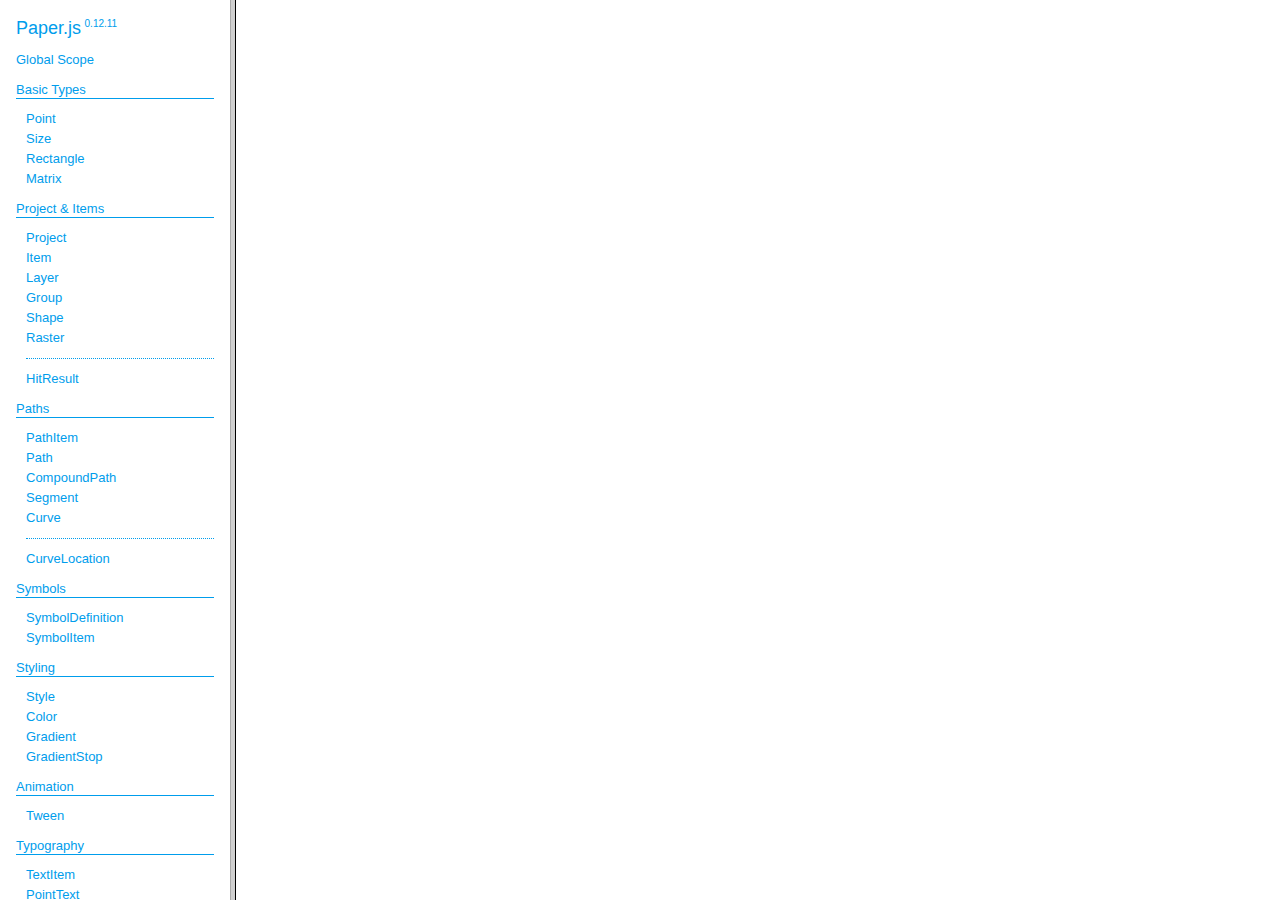
<file: js/Paperjs/docs/index.html>
<!DOCTYPE html>
<html>
<head>
<meta charset="UTF-8">
<title>Paper.js v0.12.11</title>
</head>
<frameset cols="230,*">
<frame src="classes/index.html" name="packageListFrame" title="All Packages">
<frame src="about:blank" name="class-frame" title="Class and interface descriptions">
</frameset>
</html>
</file>
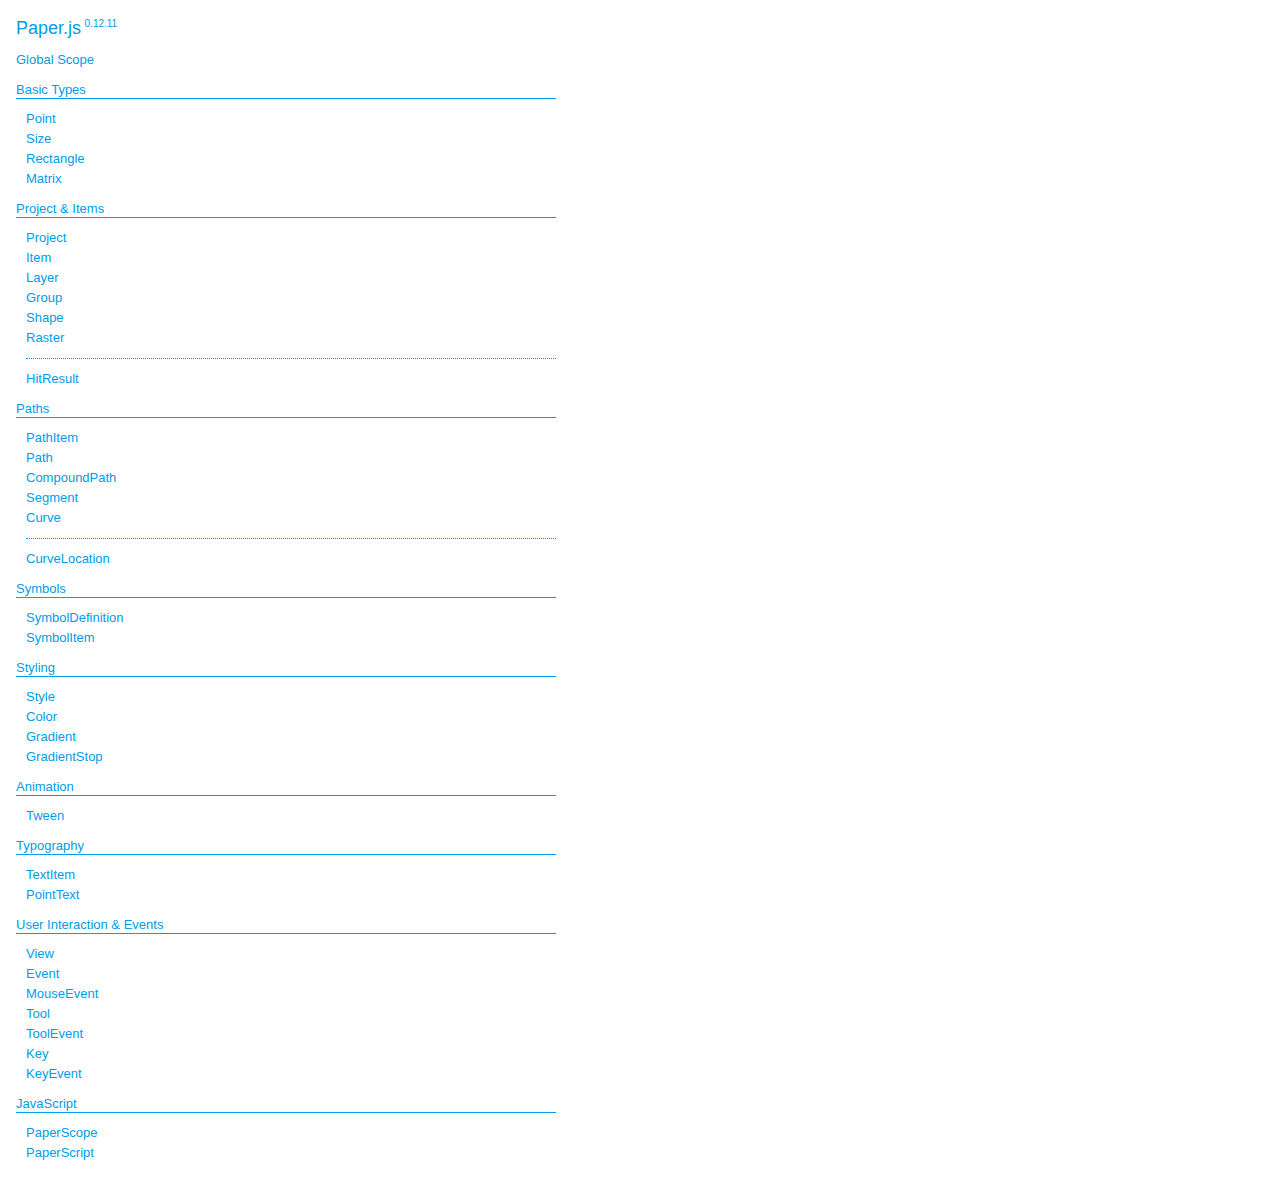
<file: js/Paperjs/docs/classes/index.html>
<!DOCTYPE html>
<html>
<head>
<meta charset="UTF-8">
<title>Paper.js v0.12.11</title>
<base target="class-frame">
<link href="../assets/css/docs.css" rel="stylesheet" type="text/css">
</head>
<body class="reference">
<div class="reference-index">
<h1>Paper.js<span class="version">0.12.11</span></h1>
<ul class="reference-classes"><li><a href="../classes/global.html">Global Scope</a></li>
<li>
<h2>Basic Types</h2>
<ul>
<li><a href="../classes/Point.html">Point</a></li>
<li><a href="../classes/Size.html">Size</a></li>
<li><a href="../classes/Rectangle.html">Rectangle</a></li>
<li><a href="../classes/Matrix.html">Matrix</a></li>
</ul>
<li>
<h2>Project & Items</h2>
<ul>
<li><a href="../classes/Project.html">Project</a></li>
<li><a href="../classes/Item.html">Item</a></li>
<li><a href="../classes/Layer.html">Layer</a></li>
<li><a href="../classes/Group.html">Group</a></li>
<li><a href="../classes/Shape.html">Shape</a></li>
<li><a href="../classes/Raster.html">Raster</a></li>
<li><hr /></li>
<li><a href="../classes/HitResult.html">HitResult</a></li>
</ul>
<li>
<h2>Paths</h2>
<ul>
<li><a href="../classes/PathItem.html">PathItem</a></li>
<li><a href="../classes/Path.html">Path</a></li>
<li><a href="../classes/CompoundPath.html">CompoundPath</a></li>
<li><a href="../classes/Segment.html">Segment</a></li>
<li><a href="../classes/Curve.html">Curve</a></li>
<li><hr /></li>
<li><a href="../classes/CurveLocation.html">CurveLocation</a></li>
</ul>
<li>
<h2>Symbols</h2>
<ul>
<li><a href="../classes/SymbolDefinition.html">SymbolDefinition</a></li>
<li><a href="../classes/SymbolItem.html">SymbolItem</a></li>
</ul>
<li>
<h2>Styling</h2>
<ul>
<li><a href="../classes/Style.html">Style</a></li>
<li><a href="../classes/Color.html">Color</a></li>
<li><a href="../classes/Gradient.html">Gradient</a></li>
<li><a href="../classes/GradientStop.html">GradientStop</a></li>
</ul>
<li>
<h2>Animation</h2>
<ul>
<li><a href="../classes/Tween.html">Tween</a></li>
</ul>
<li>
<h2>Typography</h2>
<ul>
<li><a href="../classes/TextItem.html">TextItem</a></li>
<li><a href="../classes/PointText.html">PointText</a></li>
</ul>
<li>
<h2>User Interaction & Events</h2>
<ul>
<li><a href="../classes/View.html">View</a></li>
<li><a href="../classes/Event.html">Event</a></li>
<li><a href="../classes/MouseEvent.html">MouseEvent</a></li>
<li><a href="../classes/Tool.html">Tool</a></li>
<li><a href="../classes/ToolEvent.html">ToolEvent</a></li>
<li><a href="../classes/Key.html">Key</a></li>
<li><a href="../classes/KeyEvent.html">KeyEvent</a></li>
</ul>
<li>
<h2>JavaScript</h2>
<ul>
<li><a href="../classes/PaperScope.html">PaperScope</a></li>
<li><a href="../classes/PaperScript.html">PaperScript</a></li>
</ul>
</ul>
</body>
</html>
</file>
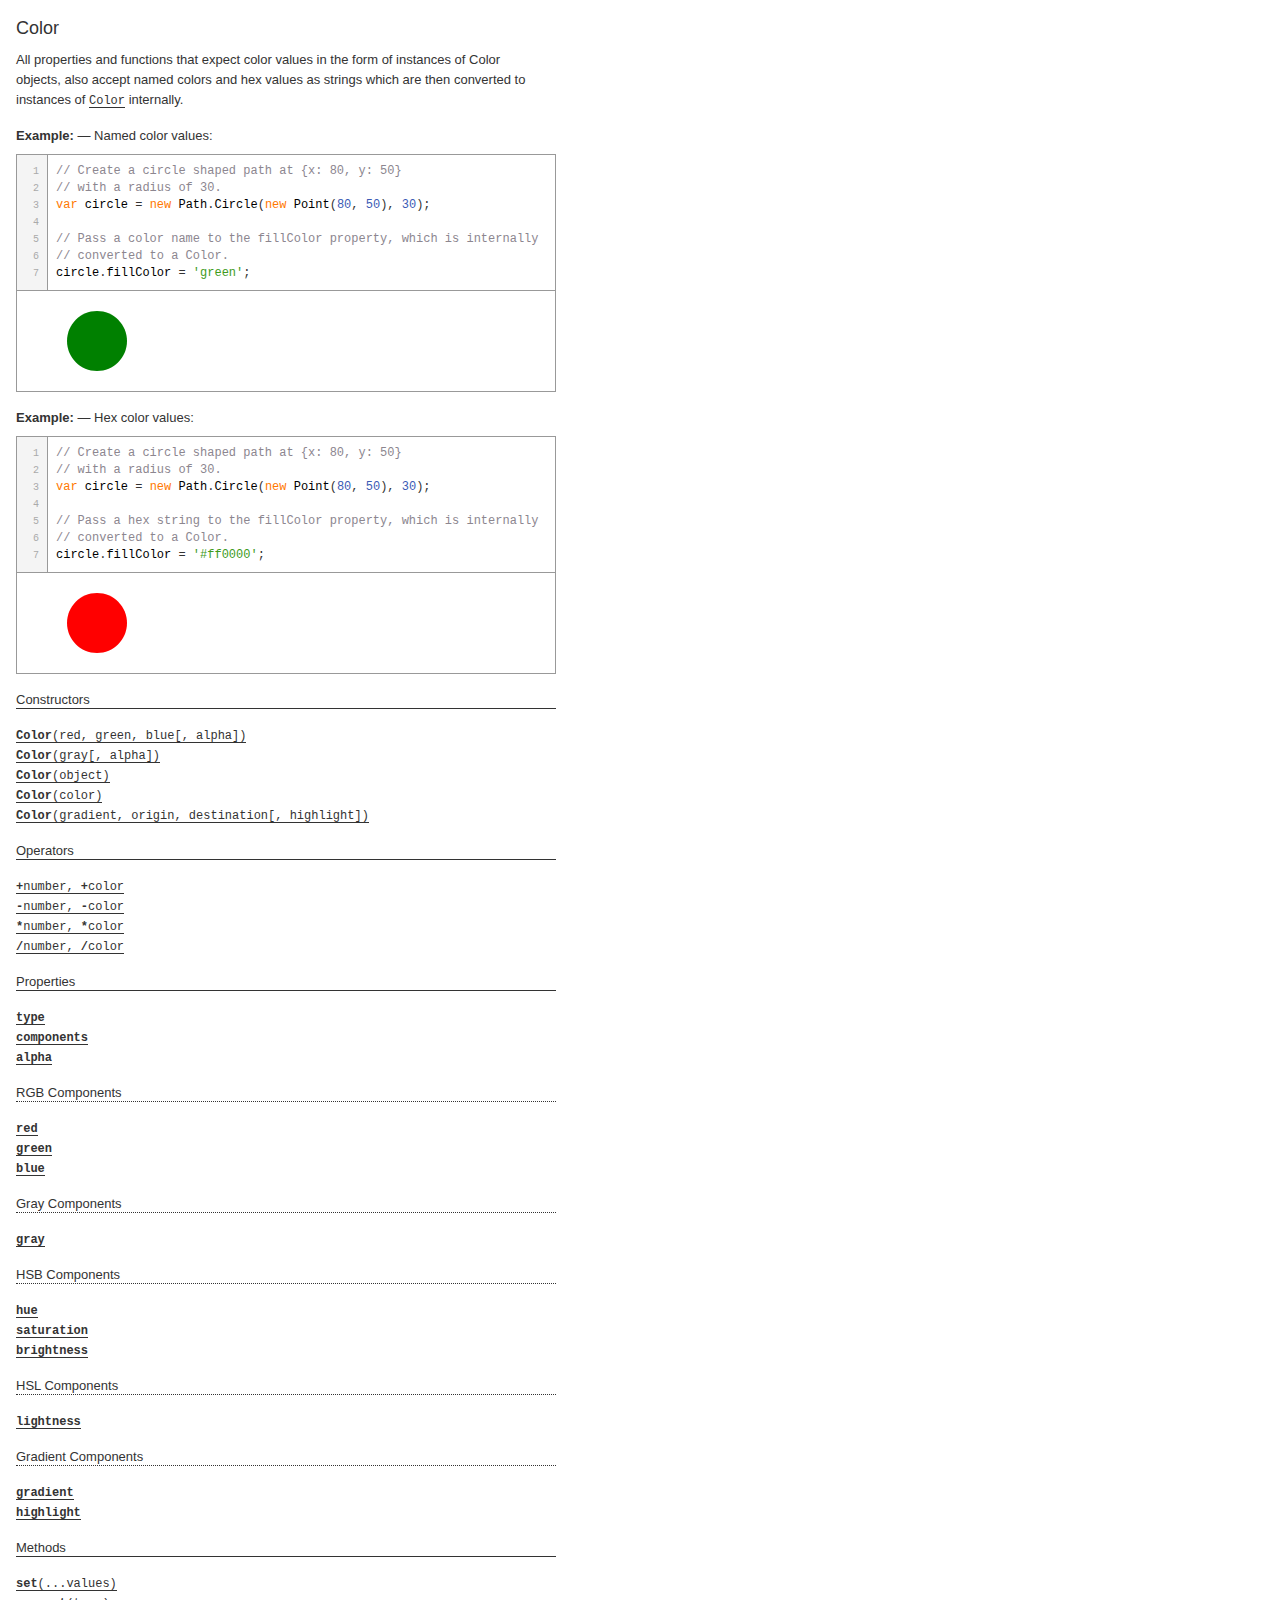
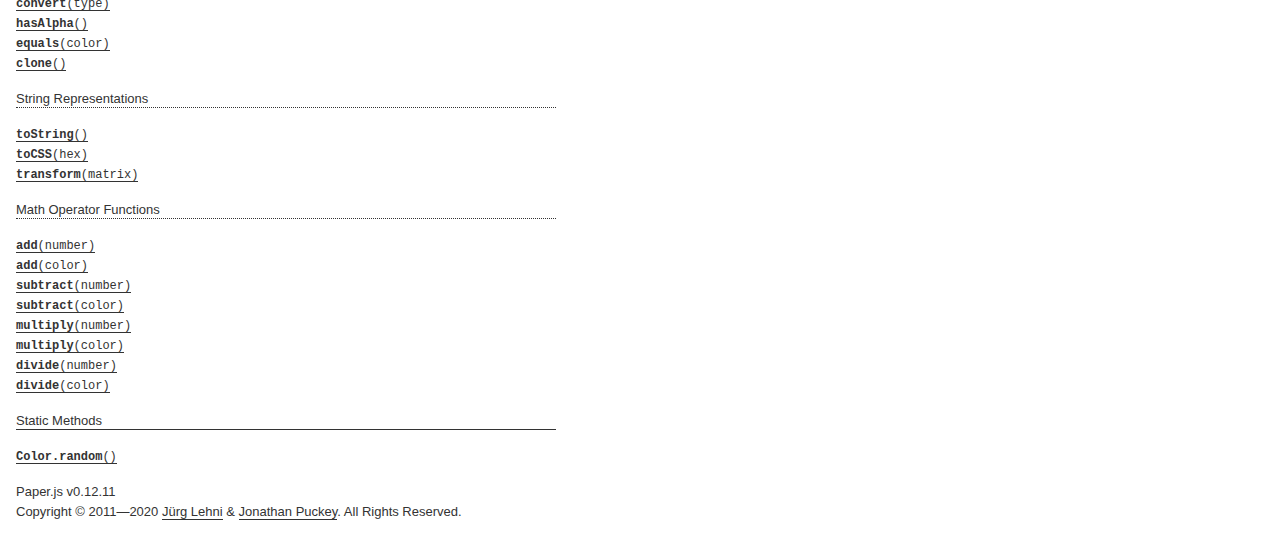
<file: js/Paperjs/docs/classes/Color.html>
<!DOCTYPE html>
<html>
<head>
<meta charset="UTF-8">
<title>Color</title>
<base target="class-frame">
<link href="../assets/css/docs.css" rel="stylesheet" type="text/css">
<script src="../assets/js/paper.js"></script>
<script src="../assets/js/jquery.js"></script>
<script src="../assets/js/codemirror.js"></script>
<script src="../assets/js/docs.js"></script>
</head>
<body>
<article class="reference"> 
<div class="reference-class">
<h1>Color</h1>

<p>All properties and functions that expect color values in the form of instances of Color objects, also accept named colors and hex values as strings which are then converted to instances of <a href="../classes/Color.html"><tt>Color</tt></a> internally.</p>
<h4>Example:<span class="description">Named color values:</span></h4>

<div class="paperscript split">

<div class="buttons">
<div class="button run">Run</div>
</div>

<script type="text/paperscript" canvas="canvas-0">
// Create a circle shaped path at {x: 80, y: 50}
// with a radius of 30.
var circle = new Path.Circle(new Point(80, 50), 30);

// Pass a color name to the fillColor property, which is internally
// converted to a Color.
circle.fillColor = 'green';
</script>
<div class="canvas"><canvas width="516" height="100" id="canvas-0"></canvas></div>
</div>


<h4>Example:<span class="description">Hex color values:</span></h4>

<div class="paperscript split">

<div class="buttons">
<div class="button run">Run</div>
</div>

<script type="text/paperscript" canvas="canvas-1">
// Create a circle shaped path at {x: 80, y: 50}
// with a radius of 30.
var circle = new Path.Circle(new Point(80, 50), 30);

// Pass a hex string to the fillColor property, which is internally
// converted to a Color.
circle.fillColor = '#ff0000';
</script>
<div class="canvas"><canvas width="516" height="100" id="canvas-1"></canvas></div>
</div>


</div>

<!-- =============================== constructors ========================== -->
<div class="reference-members">
	<h2>Constructors</h2>
	
		
<div id="color-red-green-blue" class="member">
<div class="member-link">
<a name="color-red-green-blue" href="#color-red-green-blue"><tt><b>Color</b>(red, green, blue[, alpha])</tt></a>
</div>
<div class="member-description hidden">
<div class="member-text">
    <p>Creates a RGB Color object.</p>
    
    
<ul class="member-list">
	<h4>Parameters:</h4>
	
	<li>
<tt>red:</tt> 
<tt>Number</tt>
&mdash;&nbsp;the amount of red in the color as a value between  <code>0</code> and <code>1</code>

</li>
	
	<li>
<tt>green:</tt> 
<tt>Number</tt>
&mdash;&nbsp;the amount of green in the color as a value  between <code>0</code> and <code>1</code>

</li>
	
	<li>
<tt>blue:</tt> 
<tt>Number</tt>
&mdash;&nbsp;the amount of blue in the color as a value  between <code>0</code> and <code>1</code>

</li>
	
	<li>
<tt>alpha:</tt> 
<tt>Number</tt>
&mdash;&nbsp;the alpha of the color as a value between <code>0</code>  and <code>1</code>
&mdash;&nbsp;optional
</li>
	
</ul>

    
	<ul class="member-list">
		<h4>Returns:</h4>
		
			<li>
<tt><a href="../classes/Color.html"><tt>Color</tt></a></tt>
</li>

		
	</ul>



    
    <h4>Example:<span class="description">Creating a RGB Color:</span></h4>

<div class="paperscript split">

<div class="buttons">
<div class="button run">Run</div>
</div>

<script type="text/paperscript" canvas="canvas-2">
// Create a circle shaped path at {x: 80, y: 50}
// with a radius of 30:
var circle = new Path.Circle(new Point(80, 50), 30);

// 100% red, 0% blue, 50% blue:
circle.fillColor = new Color(1, 0, 0.5);
</script>
<div class="canvas"><canvas width="516" height="100" id="canvas-2"></canvas></div>
</div>


</div>
</div>
</div>
	
		
<div id="color-gray" class="member">
<div class="member-link">
<a name="color-gray" href="#color-gray"><tt><b>Color</b>(gray[, alpha])</tt></a>
</div>
<div class="member-description hidden">
<div class="member-text">
    <p>Creates a gray Color object.</p>
    
    
<ul class="member-list">
	<h4>Parameters:</h4>
	
	<li>
<tt>gray:</tt> 
<tt>Number</tt>
&mdash;&nbsp;the amount of gray in the color as a value  between <code>0</code> and <code>1</code>

</li>
	
	<li>
<tt>alpha:</tt> 
<tt>Number</tt>
&mdash;&nbsp;the alpha of the color as a value between <code>0</code>  and <code>1</code>
&mdash;&nbsp;optional
</li>
	
</ul>

    
	<ul class="member-list">
		<h4>Returns:</h4>
		
			<li>
<tt><a href="../classes/Color.html"><tt>Color</tt></a></tt>
</li>

		
	</ul>



    
    <h4>Example:<span class="description">Creating a gray Color:</span></h4>

<div class="paperscript split">

<div class="buttons">
<div class="button run">Run</div>
</div>

<script type="text/paperscript" canvas="canvas-3">
// Create a circle shaped path at {x: 80, y: 50}
// with a radius of 30:
var circle = new Path.Circle(new Point(80, 50), 30);

// Create a GrayColor with 50% gray:
circle.fillColor = new Color(0.5);
</script>
<div class="canvas"><canvas width="516" height="100" id="canvas-3"></canvas></div>
</div>


</div>
</div>
</div>
	
		
<div id="color-object" class="member">
<div class="member-link">
<a name="color-object" href="#color-object"><tt><b>Color</b>(object)</tt></a>
</div>
<div class="member-description hidden">
<div class="member-text">
    <p>Creates a HSB, HSL or gradient Color object from the properties of the provided object:</p>
    <ul class="member-list">
<h4>Options:</h4>
<li><tt>hsb.hue: <tt>Number</tt></tt> &mdash; the hue of the color as a value in degrees  between <code>0</code> and <code>360</code></li>
<li><tt>hsb.saturation: <tt>Number</tt></tt> &mdash; the saturation of the color as a  value between <code>0</code> and <code>1</code></li>
<li><tt>hsb.brightness: <tt>Number</tt></tt> &mdash; the brightness of the color as a  value between <code>0</code> and <code>1</code></li>
<li><tt>hsb.alpha: <tt>Number</tt></tt> &mdash; the alpha of the color as a value between  <code>0</code> and <code>1</code></li>
<li><tt>hsl.hue: <tt>Number</tt></tt> &mdash; the hue of the color as a value in degrees  between <code>0</code> and <code>360</code></li>
<li><tt>hsl.saturation: <tt>Number</tt></tt> &mdash; the saturation of the color as a  value between <code>0</code> and <code>1</code></li>
<li><tt>hsl.lightness: <tt>Number</tt></tt> &mdash; the lightness of the color as a value  between <code>0</code> and <code>1</code><br></li>
<li><tt>hsl.alpha: <tt>Number</tt></tt> &mdash; the alpha of the color as a value between  <code>0</code> and <code>1</code></li>
<li><tt>gradient.gradient: <a href="../classes/Gradient.html"><tt>Gradient</tt></a></tt> &mdash; the gradient object that  describes the color stops and type of gradient to be used</li>
<li><tt>gradient.origin: <a href="../classes/Point.html"><tt>Point</tt></a></tt> &mdash; the origin point of the gradient</li>
<li><tt>gradient.destination: <a href="../classes/Point.html"><tt>Point</tt></a></tt> &mdash; the destination point of the  gradient</li>
<li><tt>gradient.stops: Array of <a href="../classes/GradientStop.html"><tt>GradientStop</tt></a> objects</tt> &mdash; the gradient stops describing  the gradient, as an alternative to providing a gradient object</li>
<li><tt>gradient.radial: <tt>Boolean</tt></tt> &mdash; controls whether the gradient is  radial, as an alternative to providing a gradient object</li>
</ul>
    
<ul class="member-list">
	<h4>Parameters:</h4>
	
	<li>
<tt>object:</tt> 
<tt>Object</tt>
&mdash;&nbsp;an object describing the components and properties of the color

</li>
	
</ul>

    
	<ul class="member-list">
		<h4>Returns:</h4>
		
			<li>
<tt><a href="../classes/Color.html"><tt>Color</tt></a></tt>
</li>

		
	</ul>



    
    <h4>Example:<span class="description">Creating a HSB Color:</span></h4>

<div class="paperscript split">

<div class="buttons">
<div class="button run">Run</div>
</div>

<script type="text/paperscript" canvas="canvas-4">
// Create a circle shaped path at {x: 80, y: 50}
// with a radius of 30:
var circle = new Path.Circle(new Point(80, 50), 30);

// Create an HSB Color with a hue of 90 degrees, a saturation
// 100% and a brightness of 100%:
circle.fillColor = { hue: 90, saturation: 1, brightness: 1 };
</script>
<div class="canvas"><canvas width="516" height="100" id="canvas-4"></canvas></div>
</div>


<h4>Example:<span class="description">Creating a HSL Color:</span></h4>

<div class="paperscript split">

<div class="buttons">
<div class="button run">Run</div>
</div>

<script type="text/paperscript" canvas="canvas-5">
// Create a circle shaped path at {x: 80, y: 50}
// with a radius of 30:
var circle = new Path.Circle(new Point(80, 50), 30);

// Create an HSL Color with a hue of 90 degrees, a saturation
// 100% and a lightness of 50%:
circle.fillColor = { hue: 90, saturation: 1, lightness: 0.5 };
</script>
<div class="canvas"><canvas width="516" height="100" id="canvas-5"></canvas></div>
</div>


<h4>Example:<span class="description">Creating a gradient color from an object literal:</span></h4>

<div class="paperscript split">

<div class="buttons">
<div class="button run">Run</div>
</div>

<script type="text/paperscript" canvas="canvas-6">
// Define two points which we will be using to construct
// the path and to position the gradient color:
var topLeft = view.center - [80, 80];
var bottomRight = view.center + [80, 80];

var path = new Path.Rectangle({
 topLeft: topLeft,
 bottomRight: bottomRight,
 // Fill the path with a gradient of three color stops
 // that runs between the two points we defined earlier:
 fillColor: {
     stops: ['yellow', 'red', 'blue'],
     origin: topLeft,
     destination: bottomRight
 }
});
</script>
<div class="canvas"><canvas width="516" height="200" id="canvas-6"></canvas></div>
</div>


</div>
</div>
</div>
	
		
<div id="color-color" class="member">
<div class="member-link">
<a name="color-color" href="#color-color"><tt><b>Color</b>(color)</tt></a>
</div>
<div class="member-description hidden">
<div class="member-text">
    <p>Creates a Color object from a CSS string. All common CSS color string formats are supported: - Named colors (e.g. <code>&#39;red&#39;</code>, <code>&#39;fuchsia&#39;</code>, …) - Hex strings (<code>&#39;#ffff00&#39;</code>, <code>&#39;#ff0&#39;</code>, …) - RGB strings (<code>&#39;rgb(255, 128, 0)&#39;</code>, <code>&#39;rgba(255, 128, 0, 0.5)&#39;</code>, …) - HSL strings (<code>&#39;hsl(180deg, 20%, 50%)&#39;</code>,  <code>&#39;hsla(3.14rad, 20%, 50%, 0.5)&#39;</code>, …)</p>
    
    
<ul class="member-list">
	<h4>Parameters:</h4>
	
	<li>
<tt>color:</tt> 
<tt>String</tt>
&mdash;&nbsp;the color&rsquo;s CSS string representation

</li>
	
</ul>

    
	<ul class="member-list">
		<h4>Returns:</h4>
		
			<li>
<tt><a href="../classes/Color.html"><tt>Color</tt></a></tt>
</li>

		
	</ul>



    
    <h4>Example:</h4>

<div class="paperscript split">

<div class="buttons">
<div class="button run">Run</div>
</div>

<script type="text/paperscript" canvas="canvas-7">
var circle = new Path.Circle({
    center: [80, 50],
    radius: 30,
    fillColor: new Color('rgba(255, 255, 0, 0.5)')
});
</script>
<div class="canvas"><canvas width="516" height="100" id="canvas-7"></canvas></div>
</div>


</div>
</div>
</div>
	
		
<div id="color-gradient-origin-destination" class="member">
<div class="member-link">
<a name="color-gradient-origin-destination" href="#color-gradient-origin-destination"><tt><b>Color</b>(gradient, origin, destination[, highlight])</tt></a>
</div>
<div class="member-description hidden">
<div class="member-text">
    <p>Creates a gradient Color object.</p>
    
    
<ul class="member-list">
	<h4>Parameters:</h4>
	
	<li>
<tt>gradient:</tt> 
<a href="../classes/Gradient.html"><tt>Gradient</tt></a>


</li>
	
	<li>
<tt>origin:</tt> 
<a href="../classes/Point.html"><tt>Point</tt></a>


</li>
	
	<li>
<tt>destination:</tt> 
<a href="../classes/Point.html"><tt>Point</tt></a>


</li>
	
	<li>
<tt>highlight:</tt> 
<a href="../classes/Point.html"><tt>Point</tt></a>

&mdash;&nbsp;optional
</li>
	
</ul>

    
	<ul class="member-list">
		<h4>Returns:</h4>
		
			<li>
<tt><a href="../classes/Color.html"><tt>Color</tt></a></tt>
</li>

		
	</ul>



    
    <h4>Example:<span class="description">Applying a linear gradient color containing evenly distributed color stops:</span></h4>

<div class="paperscript split">

<div class="buttons">
<div class="button run">Run</div>
</div>

<script type="text/paperscript" canvas="canvas-8">
// Define two points which we will be using to construct
// the path and to position the gradient color:
var topLeft = view.center - [80, 80];
var bottomRight = view.center + [80, 80];

// Create a rectangle shaped path between
// the topLeft and bottomRight points:
var path = new Path.Rectangle(topLeft, bottomRight);

// Create the gradient, passing it an array of colors to be converted
// to evenly distributed color stops:
var gradient = new Gradient(['yellow', 'red', 'blue']);

// Have the gradient color run between the topLeft and
// bottomRight points we defined earlier:
var gradientColor = new Color(gradient, topLeft, bottomRight);

// Set the fill color of the path to the gradient color:
path.fillColor = gradientColor;
</script>
<div class="canvas"><canvas width="516" height="200" id="canvas-8"></canvas></div>
</div>


<h4>Example:<span class="description">Applying a radial gradient color containing unevenly distributed color stops:</span></h4>

<div class="paperscript split">

<div class="buttons">
<div class="button run">Run</div>
</div>

<script type="text/paperscript" canvas="canvas-9">
// Create a circle shaped path at the center of the view
// with a radius of 80:
var path = new Path.Circle({
    center: view.center,
    radius: 80
});

// The stops array: yellow mixes with red between 0 and 15%,
// 15% to 30% is pure red, red mixes with black between 30% to 100%:
var stops = [
    ['yellow', 0],
    ['red', 0.15],
    ['red', 0.3],
    ['black', 0.9]
];

// Create a radial gradient using the color stops array:
var gradient = new Gradient(stops, true);

// We will use the center point of the circle shaped path as
// the origin point for our gradient color
var from = path.position;

// The destination point of the gradient color will be the
// center point of the path + 80pt in horizontal direction:
var to = path.position + [80, 0];

// Create the gradient color:
var gradientColor = new Color(gradient, from, to);

// Set the fill color of the path to the gradient color:
path.fillColor = gradientColor;
</script>
<div class="canvas"><canvas width="516" height="200" id="canvas-9"></canvas></div>
</div>


</div>
</div>
</div>
	
</div>



<!-- ================================ operators ============================ -->
	<div class="reference-members">
		<h2>Operators</h2>
		
			<div id="add" class="member">
<div class="member-link">
<a name="add" href="#add"><tt><tt><b>+</b>number</tt>, <tt><b>+</b>color</tt></tt></a>
</div>
<div class="member-description hidden">


	<div class="member-text">
		<p>Returns the addition of the supplied value to both coordinates of the color as a new color. The object itself is not modified!</p>
		
<ul class="member-list">
	<h4>Parameters:</h4>
	
	<li>
<tt>number:</tt> 
<tt>Number</tt>
&mdash;&nbsp;the number to add

</li>
	
</ul>

		
	<ul class="member-list">
		<h4>Returns:</h4>
		
			<li>
<tt><a href="../classes/Color.html"><tt>Color</tt></a></tt>&nbsp;&mdash;&nbsp;the addition of the color and the value as a new color
</li>

		
	</ul>



		
		<h4>Example:</h4>


<pre><code>var color = new Color(0.5, 1, 1);
var result = color + 1;
console.log(result); // { red: 1, blue: 1, green: 1 }</code></pre>

	</div>



	<div class="member-text">
		<p>Returns the addition of the supplied color to the color as a new color. The object itself is not modified!</p>
		
<ul class="member-list">
	<h4>Parameters:</h4>
	
	<li>
<tt>color:</tt> 
<a href="../classes/Color.html"><tt>Color</tt></a>
&mdash;&nbsp;the color to add

</li>
	
</ul>

		
	<ul class="member-list">
		<h4>Returns:</h4>
		
			<li>
<tt><a href="../classes/Color.html"><tt>Color</tt></a></tt>&nbsp;&mdash;&nbsp;the addition of the two colors as a new color
</li>

		
	</ul>



		
		<h4>Example:</h4>


<pre><code>var color1 = new Color(0, 1, 1);
var color2 = new Color(1, 0, 0);
var result = color1 + color2;
console.log(result); // { red: 1, blue: 1, green: 1 }</code></pre>

	</div>


</div>
</div>

		
			<div id="subtract" class="member">
<div class="member-link">
<a name="subtract" href="#subtract"><tt><tt><b>-</b>number</tt>, <tt><b>-</b>color</tt></tt></a>
</div>
<div class="member-description hidden">


	<div class="member-text">
		<p>Returns the subtraction of the supplied value to both coordinates of the color as a new color. The object itself is not modified!</p>
		
<ul class="member-list">
	<h4>Parameters:</h4>
	
	<li>
<tt>number:</tt> 
<tt>Number</tt>
&mdash;&nbsp;the number to subtract

</li>
	
</ul>

		
	<ul class="member-list">
		<h4>Returns:</h4>
		
			<li>
<tt><a href="../classes/Color.html"><tt>Color</tt></a></tt>&nbsp;&mdash;&nbsp;the subtraction of the color and the value as a new color
</li>

		
	</ul>



		
		<h4>Example:</h4>


<pre><code>var color = new Color(0.5, 1, 1);
var result = color - 1;
console.log(result); // { red: 0, blue: 0, green: 0 }</code></pre>

	</div>



	<div class="member-text">
		<p>Returns the subtraction of the supplied color to the color as a new color. The object itself is not modified!</p>
		
<ul class="member-list">
	<h4>Parameters:</h4>
	
	<li>
<tt>color:</tt> 
<a href="../classes/Color.html"><tt>Color</tt></a>
&mdash;&nbsp;the color to subtract

</li>
	
</ul>

		
	<ul class="member-list">
		<h4>Returns:</h4>
		
			<li>
<tt><a href="../classes/Color.html"><tt>Color</tt></a></tt>&nbsp;&mdash;&nbsp;the subtraction of the two colors as a new color
</li>

		
	</ul>



		
		<h4>Example:</h4>


<pre><code>var color1 = new Color(0, 1, 1);
var color2 = new Color(1, 0, 0);
var result = color1 - color2;
console.log(result); // { red: 0, blue: 1, green: 1 }</code></pre>

	</div>


</div>
</div>

		
			<div id="multiply" class="member">
<div class="member-link">
<a name="multiply" href="#multiply"><tt><tt><b>*</b>number</tt>, <tt><b>*</b>color</tt></tt></a>
</div>
<div class="member-description hidden">


	<div class="member-text">
		<p>Returns the multiplication of the supplied value to both coordinates of the color as a new color. The object itself is not modified!</p>
		
<ul class="member-list">
	<h4>Parameters:</h4>
	
	<li>
<tt>number:</tt> 
<tt>Number</tt>
&mdash;&nbsp;the number to multiply

</li>
	
</ul>

		
	<ul class="member-list">
		<h4>Returns:</h4>
		
			<li>
<tt><a href="../classes/Color.html"><tt>Color</tt></a></tt>&nbsp;&mdash;&nbsp;the multiplication of the color and the value as a new color
</li>

		
	</ul>



		
		<h4>Example:</h4>


<pre><code>var color = new Color(0.5, 1, 1);
var result = color * 0.5;
console.log(result); // { red: 0.25, blue: 0.5, green: 0.5 }</code></pre>

	</div>



	<div class="member-text">
		<p>Returns the multiplication of the supplied color to the color as a new color. The object itself is not modified!</p>
		
<ul class="member-list">
	<h4>Parameters:</h4>
	
	<li>
<tt>color:</tt> 
<a href="../classes/Color.html"><tt>Color</tt></a>
&mdash;&nbsp;the color to multiply

</li>
	
</ul>

		
	<ul class="member-list">
		<h4>Returns:</h4>
		
			<li>
<tt><a href="../classes/Color.html"><tt>Color</tt></a></tt>&nbsp;&mdash;&nbsp;the multiplication of the two colors as a new color
</li>

		
	</ul>



		
		<h4>Example:</h4>


<pre><code>var color1 = new Color(0, 1, 1);
var color2 = new Color(0.5, 0, 0.5);
var result = color1 * color2;
console.log(result); // { red: 0, blue: 0, green: 0.5 }</code></pre>

	</div>


</div>
</div>

		
			<div id="divide" class="member">
<div class="member-link">
<a name="divide" href="#divide"><tt><tt><b>/</b>number</tt>, <tt><b>/</b>color</tt></tt></a>
</div>
<div class="member-description hidden">


	<div class="member-text">
		<p>Returns the division of the supplied value to both coordinates of the color as a new color. The object itself is not modified!</p>
		
<ul class="member-list">
	<h4>Parameters:</h4>
	
	<li>
<tt>number:</tt> 
<tt>Number</tt>
&mdash;&nbsp;the number to divide

</li>
	
</ul>

		
	<ul class="member-list">
		<h4>Returns:</h4>
		
			<li>
<tt><a href="../classes/Color.html"><tt>Color</tt></a></tt>&nbsp;&mdash;&nbsp;the division of the color and the value as a new color
</li>

		
	</ul>



		
		<h4>Example:</h4>


<pre><code>var color = new Color(0.5, 1, 1);
var result = color / 2;
console.log(result); // { red: 0.25, blue: 0.5, green: 0.5 }</code></pre>

	</div>



	<div class="member-text">
		<p>Returns the division of the supplied color to the color as a new color. The object itself is not modified!</p>
		
<ul class="member-list">
	<h4>Parameters:</h4>
	
	<li>
<tt>color:</tt> 
<a href="../classes/Color.html"><tt>Color</tt></a>
&mdash;&nbsp;the color to divide

</li>
	
</ul>

		
	<ul class="member-list">
		<h4>Returns:</h4>
		
			<li>
<tt><a href="../classes/Color.html"><tt>Color</tt></a></tt>&nbsp;&mdash;&nbsp;the division of the two colors as a new color
</li>

		
	</ul>



		
		<h4>Example:</h4>


<pre><code>var color1 = new Color(0, 1, 1);
var color2 = new Color(0.5, 0, 0.5);
var result = color1 / color2;
console.log(result); // { red: 0, blue: 0, green: 1 }</code></pre>

	</div>


</div>
</div>

		
	</div>



<!-- ================================ properties =========================== -->
	<div class="reference-members">
		<h2>Properties</h2>
		
			
<div id="type" class="member">
<div class="member-link">
<a name="type" href="#type"><tt><b>type</b></tt></a>
</div>
<div class="member-description hidden">

<div class="member-text">
	<p>The type of the color as a string.</p>
	
	
	
	<ul class="member-list">
		<h4>Type:</h4>
		<li>
			<tt>String</tt>
		</li>
	</ul>
    
	
	<h4>Example:</h4>


<pre><code>var color = new Color(1, 0, 0);
console.log(color.type); // 'rgb'</code></pre>

</div>

</div>
</div>
		
			
<div id="components" class="member">
<div class="member-link">
<a name="components" href="#components"><tt><b>components</b></tt></a>
</div>
<div class="member-description hidden">

<div class="member-text">
	<p>The color components that define the color, including the alpha value if defined.</p>
	
		<p>Read only.</p>
	
	
	
	<ul class="member-list">
		<h4>Type:</h4>
		<li>
			Array of <tt>Numbers</tt>
		</li>
	</ul>
    
	
	
</div>

</div>
</div>
		
			
<div id="alpha" class="member">
<div class="member-link">
<a name="alpha" href="#alpha"><tt><b>alpha</b></tt></a>
</div>
<div class="member-description hidden">

<div class="member-text">
	<p>The color&rsquo;s alpha value as a number between <code>0</code> and <code>1</code>. All colors of the different subclasses support alpha values.</p>
	
	
	
		<ul class="member-list">
			<h4>Default:</h4>
			<li><tt>1</tt></li>
		</ul>
	
	<ul class="member-list">
		<h4>Type:</h4>
		<li>
			<tt>Number</tt>
		</li>
	</ul>
    
	
	<h4>Example:<span class="description">A filled path with a half transparent stroke:</span></h4>

<div class="paperscript split">

<div class="buttons">
<div class="button run">Run</div>
</div>

<script type="text/paperscript" canvas="canvas-10">
var circle = new Path.Circle(new Point(80, 50), 30);

// Fill the circle with red and give it a 20pt green stroke:
circle.style = {
 fillColor: 'red',
 strokeColor: 'green',
 strokeWidth: 20
};

// Make the stroke half transparent:
circle.strokeColor.alpha = 0.5;
</script>
<div class="canvas"><canvas width="516" height="100" id="canvas-10"></canvas></div>
</div>


</div>

</div>
</div>
		
			
	<h3>RGB Components</h3>

<div id="red" class="member">
<div class="member-link">
<a name="red" href="#red"><tt><b>red</b></tt></a>
</div>
<div class="member-description hidden">

<div class="member-text">
	<p>The amount of red in the color as a value between <code>0</code> and <code>1</code>.</p>
	
	
	
	<ul class="member-list">
		<h4>Type:</h4>
		<li>
			<tt>Number</tt>
		</li>
	</ul>
    
	
	<h4>Example:<span class="description">Changing the amount of red in a color:</span></h4>

<div class="paperscript split">

<div class="buttons">
<div class="button run">Run</div>
</div>

<script type="text/paperscript" canvas="canvas-11">
var circle = new Path.Circle(new Point(80, 50), 30);
circle.fillColor = 'blue';

// Blue + red = purple:
circle.fillColor.red = 1;
</script>
<div class="canvas"><canvas width="516" height="100" id="canvas-11"></canvas></div>
</div>


</div>

</div>
</div>
		
			
<div id="green" class="member">
<div class="member-link">
<a name="green" href="#green"><tt><b>green</b></tt></a>
</div>
<div class="member-description hidden">

<div class="member-text">
	<p>The amount of green in the color as a value between <code>0</code> and <code>1</code>.</p>
	
	
	
	<ul class="member-list">
		<h4>Type:</h4>
		<li>
			<tt>Number</tt>
		</li>
	</ul>
    
	
	<h4>Example:<span class="description">Changing the amount of green in a color:</span></h4>

<div class="paperscript split">

<div class="buttons">
<div class="button run">Run</div>
</div>

<script type="text/paperscript" canvas="canvas-12">
var circle = new Path.Circle(new Point(80, 50), 30);

// First we set the fill color to red:
circle.fillColor = 'red';

// Red + green = yellow:
circle.fillColor.green = 1;
</script>
<div class="canvas"><canvas width="516" height="100" id="canvas-12"></canvas></div>
</div>


</div>

</div>
</div>
		
			
<div id="blue" class="member">
<div class="member-link">
<a name="blue" href="#blue"><tt><b>blue</b></tt></a>
</div>
<div class="member-description hidden">

<div class="member-text">
	<p>The amount of blue in the color as a value between <code>0</code> and <code>1</code>.</p>
	
	
	
	<ul class="member-list">
		<h4>Type:</h4>
		<li>
			<tt>Number</tt>
		</li>
	</ul>
    
	
	<h4>Example:<span class="description">Changing the amount of blue in a color:</span></h4>

<div class="paperscript split">

<div class="buttons">
<div class="button run">Run</div>
</div>

<script type="text/paperscript" canvas="canvas-13">
var circle = new Path.Circle(new Point(80, 50), 30);

// First we set the fill color to red:
circle.fillColor = 'red';

// Red + blue = purple:
circle.fillColor.blue = 1;
</script>
<div class="canvas"><canvas width="516" height="100" id="canvas-13"></canvas></div>
</div>


</div>

</div>
</div>
		
			
	<h3>Gray Components</h3>

<div id="gray" class="member">
<div class="member-link">
<a name="gray" href="#gray"><tt><b>gray</b></tt></a>
</div>
<div class="member-description hidden">

<div class="member-text">
	<p>The amount of gray in the color as a value between <code>0</code> and <code>1</code>.</p>
	
	
	
	<ul class="member-list">
		<h4>Type:</h4>
		<li>
			<tt>Number</tt>
		</li>
	</ul>
    
	
	
</div>

</div>
</div>
		
			
	<h3>HSB Components</h3>

<div id="hue" class="member">
<div class="member-link">
<a name="hue" href="#hue"><tt><b>hue</b></tt></a>
</div>
<div class="member-description hidden">

<div class="member-text">
	<p>The hue of the color as a value in degrees between <code>0</code> and <code>360</code>.</p>
	
	
	
	<ul class="member-list">
		<h4>Type:</h4>
		<li>
			<tt>Number</tt>
		</li>
	</ul>
    
	
	<h4>Example:<span class="description">Changing the hue of a color:</span></h4>

<div class="paperscript split">

<div class="buttons">
<div class="button run">Run</div>
</div>

<script type="text/paperscript" canvas="canvas-14">
var circle = new Path.Circle(new Point(80, 50), 30);
circle.fillColor = 'red';
circle.fillColor.hue += 30;
</script>
<div class="canvas"><canvas width="516" height="100" id="canvas-14"></canvas></div>
</div>


<h4>Example:<span class="description">Hue cycling:</span></h4>

<div class="paperscript split">

<div class="buttons">
<div class="button run">Run</div>
</div>

<script type="text/paperscript" canvas="canvas-15">
// Create a rectangle shaped path, using the dimensions
// of the view:
var path = new Path.Rectangle(view.bounds);
path.fillColor = 'red';

function onFrame(event) {
 path.fillColor.hue += 0.5;
}
</script>
<div class="canvas"><canvas width="516" height="100" id="canvas-15"></canvas></div>
</div>


</div>

</div>
</div>
		
			
<div id="saturation" class="member">
<div class="member-link">
<a name="saturation" href="#saturation"><tt><b>saturation</b></tt></a>
</div>
<div class="member-description hidden">

<div class="member-text">
	<p>The saturation of the color as a value between <code>0</code> and <code>1</code>.</p>
	
	
	
	<ul class="member-list">
		<h4>Type:</h4>
		<li>
			<tt>Number</tt>
		</li>
	</ul>
    
	
	
</div>

</div>
</div>
		
			
<div id="brightness" class="member">
<div class="member-link">
<a name="brightness" href="#brightness"><tt><b>brightness</b></tt></a>
</div>
<div class="member-description hidden">

<div class="member-text">
	<p>The brightness of the color as a value between <code>0</code> and <code>1</code>.</p>
	
	
	
	<ul class="member-list">
		<h4>Type:</h4>
		<li>
			<tt>Number</tt>
		</li>
	</ul>
    
	
	
</div>

</div>
</div>
		
			
	<h3>HSL Components</h3>

<div id="lightness" class="member">
<div class="member-link">
<a name="lightness" href="#lightness"><tt><b>lightness</b></tt></a>
</div>
<div class="member-description hidden">

<div class="member-text">
	<p>The lightness of the color as a value between <code>0</code> and <code>1</code>.</p>
<p>Note that all other components are shared with HSB.</p>
	
	
	
	<ul class="member-list">
		<h4>Type:</h4>
		<li>
			<tt>Number</tt>
		</li>
	</ul>
    
	
	
</div>

</div>
</div>
		
			
	<h3>Gradient Components</h3>

<div id="gradient" class="member">
<div class="member-link">
<a name="gradient" href="#gradient"><tt><b>gradient</b></tt></a>
</div>
<div class="member-description hidden">

<div class="member-text">
	<p>The gradient object describing the type of gradient and the stops.</p>
	
	
	
	<ul class="member-list">
		<h4>Type:</h4>
		<li>
			<a href="../classes/Gradient.html"><tt>Gradient</tt></a>
		</li>
	</ul>
    
	
	
</div>

</div>
</div>
		
			
<div id="highlight" class="member">
<div class="member-link">
<a name="highlight" href="#highlight"><tt><b>highlight</b></tt></a>
</div>
<div class="member-description hidden">

<div class="member-text">
	<p>The highlight point of the gradient.</p>
	
	
	
	<ul class="member-list">
		<h4>Type:</h4>
		<li>
			<a href="../classes/Point.html"><tt>Point</tt></a>
		</li>
	</ul>
    
	
	<h4>Example:<span class="description">Create a circle shaped path at the center of the view, using 40% of the height of the view as its radius and fill it with a radial gradient color:</span></h4>

<div class="paperscript split">

<div class="buttons">
<div class="button run">Run</div>
</div>

<script type="text/paperscript" canvas="canvas-16">
var path = new Path.Circle({
 center: view.center,
 radius: view.bounds.height * 0.4
});

path.fillColor = {
 gradient: {
     stops: ['yellow', 'red', 'black'],
     radial: true
 },
 origin: path.position,
 destination: path.bounds.rightCenter
};

function onMouseMove(event) {
 // Set the origin highlight of the path's gradient color
 // to the position of the mouse:
 path.fillColor.highlight = event.point;
}
</script>
<div class="canvas"><canvas width="516" height="300" id="canvas-16"></canvas></div>
</div>


</div>

</div>
</div>
		
	</div>





<!-- ============================== methods ================================ -->
	<div class="reference-members">
		<h2>Methods</h2>
		
	
<div id="set-values" class="member">
<div class="member-link">
<a name="set-values" href="#set-values"><tt><b>set</b>(...values)</tt></a>
</div>
<div class="member-description hidden">
<div class="member-text">
	<p>Sets the color to the passed values. Note that any sequence of parameters that is supported by the various <a href="../classes/Color.html"><tt>Color</tt></a>() constructors also work for calls of <code>set()</code>.</p>
    
	
<ul class="member-list">
	<h4>Parameters:</h4>
	
	<li>
<tt>values:</tt> 
<tt>any value</tt>


</li>
	
</ul>

	
	<ul class="member-list">
		<h4>Returns:</h4>
		
			<li>
<tt><a href="../classes/Color.html"><tt>Color</tt></a></tt>
</li>

		
	</ul>



	
	
</div>
</div>
</div>

	
<div id="convert-type" class="member">
<div class="member-link">
<a name="convert-type" href="#convert-type"><tt><b>convert</b>(type)</tt></a>
</div>
<div class="member-description hidden">
<div class="member-text">
	<p>Converts the color to another type.</p>
    
	
<ul class="member-list">
	<h4>Parameters:</h4>
	
	<li>
<tt>type:</tt> 
<tt>String</tt>
&mdash;&nbsp;the color type to convert to. Possible values: <tt>&lsquo;rgb&rsquo;</tt>, <tt>&lsquo;gray&rsquo;</tt>, <tt>&lsquo;hsb&rsquo;</tt>, <tt>&lsquo;hsl&rsquo;</tt>

</li>
	
</ul>

	
	<ul class="member-list">
		<h4>Returns:</h4>
		
			<li>
<tt><a href="../classes/Color.html"><tt>Color</tt></a></tt>&nbsp;&mdash;&nbsp;the converted color as a new instance
</li>

		
	</ul>



	
	
</div>
</div>
</div>

	
<div id="hasalpha" class="member">
<div class="member-link">
<a name="hasalpha" href="#hasalpha"><tt><b>hasAlpha</b>()</tt></a>
</div>
<div class="member-description hidden">
<div class="member-text">
	<p>Checks if the color has an alpha value.</p>
    
	
	
	<ul class="member-list">
		<h4>Returns:</h4>
		
			<li>
<tt><tt>Boolean</tt></tt>&nbsp;&mdash;&nbsp;<tt>true</tt> if the color has an alpha value, <tt>false</tt> otherwise
</li>

		
	</ul>



	
	
</div>
</div>
</div>

	
<div id="equals-color" class="member">
<div class="member-link">
<a name="equals-color" href="#equals-color"><tt><b>equals</b>(color)</tt></a>
</div>
<div class="member-description hidden">
<div class="member-text">
	<p>Checks if the component color values of the color are the same as those of the supplied one.</p>
    
	
<ul class="member-list">
	<h4>Parameters:</h4>
	
	<li>
<tt>color:</tt> 
<a href="../classes/Color.html"><tt>Color</tt></a>
&mdash;&nbsp;the color to compare with

</li>
	
</ul>

	
	<ul class="member-list">
		<h4>Returns:</h4>
		
			<li>
<tt><tt>Boolean</tt></tt>&nbsp;&mdash;&nbsp;<tt>true</tt> if the colors are the same, <tt>false</tt> otherwise
</li>

		
	</ul>



	
	
</div>
</div>
</div>

	
<div id="clone" class="member">
<div class="member-link">
<a name="clone" href="#clone"><tt><b>clone</b>()</tt></a>
</div>
<div class="member-description hidden">
<div class="member-text">
	
    
	
	
	<ul class="member-list">
		<h4>Returns:</h4>
		
			<li>
<tt><a href="../classes/Color.html"><tt>Color</tt></a></tt>&nbsp;&mdash;&nbsp;a copy of the color object
</li>

		
	</ul>



	
	
</div>
</div>
</div>

	
<h3>String Representations</h3>

<div id="tostring" class="member">
<div class="member-link">
<a name="tostring" href="#tostring"><tt><b>toString</b>()</tt></a>
</div>
<div class="member-description hidden">
<div class="member-text">
	
    
	
	
	<ul class="member-list">
		<h4>Returns:</h4>
		
			<li>
<tt><tt>String</tt></tt>&nbsp;&mdash;&nbsp;a string representation of the color
</li>

		
	</ul>



	
	
</div>
</div>
</div>

	
<div id="tocss-hex" class="member">
<div class="member-link">
<a name="tocss-hex" href="#tocss-hex"><tt><b>toCSS</b>(hex)</tt></a>
</div>
<div class="member-description hidden">
<div class="member-text">
	<p>Returns the color as a CSS string.</p>
    
	
<ul class="member-list">
	<h4>Parameters:</h4>
	
	<li>
<tt>hex:</tt> 
<tt>Boolean</tt>
&mdash;&nbsp;whether to return the color in hexadecimal representation or as a CSS RGB / RGBA string.

</li>
	
</ul>

	
	<ul class="member-list">
		<h4>Returns:</h4>
		
			<li>
<tt><tt>String</tt></tt>&nbsp;&mdash;&nbsp;a CSS string representation of the color
</li>

		
	</ul>



	
	
</div>
</div>
</div>

	
<div id="transform-matrix" class="member">
<div class="member-link">
<a name="transform-matrix" href="#transform-matrix"><tt><b>transform</b>(matrix)</tt></a>
</div>
<div class="member-description hidden">
<div class="member-text">
	<p>Transform the gradient color by the specified matrix.</p>
    
	
<ul class="member-list">
	<h4>Parameters:</h4>
	
	<li>
<tt>matrix:</tt> 
<a href="../classes/Matrix.html"><tt>Matrix</tt></a>
&mdash;&nbsp;the matrix to transform the gradient color by

</li>
	
</ul>

	


	
	
</div>
</div>
</div>


		
			<h3>Math Operator Functions</h3>
			
				
	
<div id="add-number" class="member">
<div class="member-link">
<a name="add-number" href="#add-number"><tt><b>add</b>(number)</tt></a>
</div>
<div class="member-description hidden">
<div class="member-text">
	<p>Returns the addition of the supplied value to both coordinates of the color as a new color. The object itself is not modified!</p>
    
	
<ul class="member-list">
	<h4>Parameters:</h4>
	
	<li>
<tt>number:</tt> 
<tt>Number</tt>
&mdash;&nbsp;the number to add

</li>
	
</ul>

	
	<ul class="member-list">
		<h4>Returns:</h4>
		
			<li>
<tt><a href="../classes/Color.html"><tt>Color</tt></a></tt>&nbsp;&mdash;&nbsp;the addition of the color and the value as a new color
</li>

		
	</ul>



	
	<h4>Example:</h4>


<pre><code>var color = new Color(0.5, 1, 1);
var result = color + 1;
console.log(result); // { red: 1, blue: 1, green: 1 }</code></pre>

</div>
</div>
</div>

	
<div id="add-color" class="member">
<div class="member-link">
<a name="add-color" href="#add-color"><tt><b>add</b>(color)</tt></a>
</div>
<div class="member-description hidden">
<div class="member-text">
	<p>Returns the addition of the supplied color to the color as a new color. The object itself is not modified!</p>
    
	
<ul class="member-list">
	<h4>Parameters:</h4>
	
	<li>
<tt>color:</tt> 
<a href="../classes/Color.html"><tt>Color</tt></a>
&mdash;&nbsp;the color to add

</li>
	
</ul>

	
	<ul class="member-list">
		<h4>Returns:</h4>
		
			<li>
<tt><a href="../classes/Color.html"><tt>Color</tt></a></tt>&nbsp;&mdash;&nbsp;the addition of the two colors as a new color
</li>

		
	</ul>



	
	<h4>Example:</h4>


<pre><code>var color1 = new Color(0, 1, 1);
var color2 = new Color(1, 0, 0);
var result = color1 + color2;
console.log(result); // { red: 1, blue: 1, green: 1 }</code></pre>

</div>
</div>
</div>


			
				
	
<div id="subtract-number" class="member">
<div class="member-link">
<a name="subtract-number" href="#subtract-number"><tt><b>subtract</b>(number)</tt></a>
</div>
<div class="member-description hidden">
<div class="member-text">
	<p>Returns the subtraction of the supplied value to both coordinates of the color as a new color. The object itself is not modified!</p>
    
	
<ul class="member-list">
	<h4>Parameters:</h4>
	
	<li>
<tt>number:</tt> 
<tt>Number</tt>
&mdash;&nbsp;the number to subtract

</li>
	
</ul>

	
	<ul class="member-list">
		<h4>Returns:</h4>
		
			<li>
<tt><a href="../classes/Color.html"><tt>Color</tt></a></tt>&nbsp;&mdash;&nbsp;the subtraction of the color and the value as a new color
</li>

		
	</ul>



	
	<h4>Example:</h4>


<pre><code>var color = new Color(0.5, 1, 1);
var result = color - 1;
console.log(result); // { red: 0, blue: 0, green: 0 }</code></pre>

</div>
</div>
</div>

	
<div id="subtract-color" class="member">
<div class="member-link">
<a name="subtract-color" href="#subtract-color"><tt><b>subtract</b>(color)</tt></a>
</div>
<div class="member-description hidden">
<div class="member-text">
	<p>Returns the subtraction of the supplied color to the color as a new color. The object itself is not modified!</p>
    
	
<ul class="member-list">
	<h4>Parameters:</h4>
	
	<li>
<tt>color:</tt> 
<a href="../classes/Color.html"><tt>Color</tt></a>
&mdash;&nbsp;the color to subtract

</li>
	
</ul>

	
	<ul class="member-list">
		<h4>Returns:</h4>
		
			<li>
<tt><a href="../classes/Color.html"><tt>Color</tt></a></tt>&nbsp;&mdash;&nbsp;the subtraction of the two colors as a new color
</li>

		
	</ul>



	
	<h4>Example:</h4>


<pre><code>var color1 = new Color(0, 1, 1);
var color2 = new Color(1, 0, 0);
var result = color1 - color2;
console.log(result); // { red: 0, blue: 1, green: 1 }</code></pre>

</div>
</div>
</div>


			
				
	
<div id="multiply-number" class="member">
<div class="member-link">
<a name="multiply-number" href="#multiply-number"><tt><b>multiply</b>(number)</tt></a>
</div>
<div class="member-description hidden">
<div class="member-text">
	<p>Returns the multiplication of the supplied value to both coordinates of the color as a new color. The object itself is not modified!</p>
    
	
<ul class="member-list">
	<h4>Parameters:</h4>
	
	<li>
<tt>number:</tt> 
<tt>Number</tt>
&mdash;&nbsp;the number to multiply

</li>
	
</ul>

	
	<ul class="member-list">
		<h4>Returns:</h4>
		
			<li>
<tt><a href="../classes/Color.html"><tt>Color</tt></a></tt>&nbsp;&mdash;&nbsp;the multiplication of the color and the value as a new color
</li>

		
	</ul>



	
	<h4>Example:</h4>


<pre><code>var color = new Color(0.5, 1, 1);
var result = color * 0.5;
console.log(result); // { red: 0.25, blue: 0.5, green: 0.5 }</code></pre>

</div>
</div>
</div>

	
<div id="multiply-color" class="member">
<div class="member-link">
<a name="multiply-color" href="#multiply-color"><tt><b>multiply</b>(color)</tt></a>
</div>
<div class="member-description hidden">
<div class="member-text">
	<p>Returns the multiplication of the supplied color to the color as a new color. The object itself is not modified!</p>
    
	
<ul class="member-list">
	<h4>Parameters:</h4>
	
	<li>
<tt>color:</tt> 
<a href="../classes/Color.html"><tt>Color</tt></a>
&mdash;&nbsp;the color to multiply

</li>
	
</ul>

	
	<ul class="member-list">
		<h4>Returns:</h4>
		
			<li>
<tt><a href="../classes/Color.html"><tt>Color</tt></a></tt>&nbsp;&mdash;&nbsp;the multiplication of the two colors as a new color
</li>

		
	</ul>



	
	<h4>Example:</h4>


<pre><code>var color1 = new Color(0, 1, 1);
var color2 = new Color(0.5, 0, 0.5);
var result = color1 * color2;
console.log(result); // { red: 0, blue: 0, green: 0.5 }</code></pre>

</div>
</div>
</div>


			
				
	
<div id="divide-number" class="member">
<div class="member-link">
<a name="divide-number" href="#divide-number"><tt><b>divide</b>(number)</tt></a>
</div>
<div class="member-description hidden">
<div class="member-text">
	<p>Returns the division of the supplied value to both coordinates of the color as a new color. The object itself is not modified!</p>
    
	
<ul class="member-list">
	<h4>Parameters:</h4>
	
	<li>
<tt>number:</tt> 
<tt>Number</tt>
&mdash;&nbsp;the number to divide

</li>
	
</ul>

	
	<ul class="member-list">
		<h4>Returns:</h4>
		
			<li>
<tt><a href="../classes/Color.html"><tt>Color</tt></a></tt>&nbsp;&mdash;&nbsp;the division of the color and the value as a new color
</li>

		
	</ul>



	
	<h4>Example:</h4>


<pre><code>var color = new Color(0.5, 1, 1);
var result = color / 2;
console.log(result); // { red: 0.25, blue: 0.5, green: 0.5 }</code></pre>

</div>
</div>
</div>

	
<div id="divide-color" class="member">
<div class="member-link">
<a name="divide-color" href="#divide-color"><tt><b>divide</b>(color)</tt></a>
</div>
<div class="member-description hidden">
<div class="member-text">
	<p>Returns the division of the supplied color to the color as a new color. The object itself is not modified!</p>
    
	
<ul class="member-list">
	<h4>Parameters:</h4>
	
	<li>
<tt>color:</tt> 
<a href="../classes/Color.html"><tt>Color</tt></a>
&mdash;&nbsp;the color to divide

</li>
	
</ul>

	
	<ul class="member-list">
		<h4>Returns:</h4>
		
			<li>
<tt><a href="../classes/Color.html"><tt>Color</tt></a></tt>&nbsp;&mdash;&nbsp;the division of the two colors as a new color
</li>

		
	</ul>



	
	<h4>Example:</h4>


<pre><code>var color1 = new Color(0, 1, 1);
var color2 = new Color(0.5, 0, 0.5);
var result = color1 / color2;
console.log(result); // { red: 0, blue: 0, green: 1 }</code></pre>

</div>
</div>
</div>


			
		
	</div>


	<div class="reference-members">
		<h2>Static Methods</h2>
		
			
<div id="random" class="member">
<div class="member-link">
<a name="random" href="#random"><tt><b>Color.random</b>()</tt></a>
</div>
<div class="member-description hidden">
<div class="member-text">
	<p>Returns a color object with random <a href="../classes/Color.html#red"><tt>red</tt></a>, <a href="../classes/Color.html#green"><tt>green</tt></a> and <a href="../classes/Color.html#blue"><tt>blue</tt></a> values between <code>0</code> and <code>1</code>.</p>
    
	
	
	<ul class="member-list">
		<h4>Returns:</h4>
		
			<li>
<tt><a href="../classes/Color.html"><tt>Color</tt></a></tt>&nbsp;&mdash;&nbsp;the newly created color object
</li>

		
	</ul>



	
	<h4>Example:</h4>

<div class="paperscript split">

<div class="buttons">
<div class="button run">Run</div>
</div>

<script type="text/paperscript" canvas="canvas-17">
var circle = new Path.Circle(view.center, 50);
// Set a random color as circle fill color.
circle.fillColor = Color.random();
</script>
<div class="canvas"><canvas width="516" height="100" id="canvas-17"></canvas></div>
</div>


</div>
</div>
</div>
		
	</div>



<!-- =========================== copyright notice ========================== -->
<p class="footer">
Paper.js v0.12.11<br>
Copyright &#169; 2011—2020 <a href="http://www.lehni.org" target="_blank">J&uuml;rg Lehni</a> &amp; <a href="http://www.jonathanpuckey.com" target="_blank">Jonathan Puckey</a>. All Rights Reserved.</p>
<div class="content-end"></div>


</article>
</body>
</file>
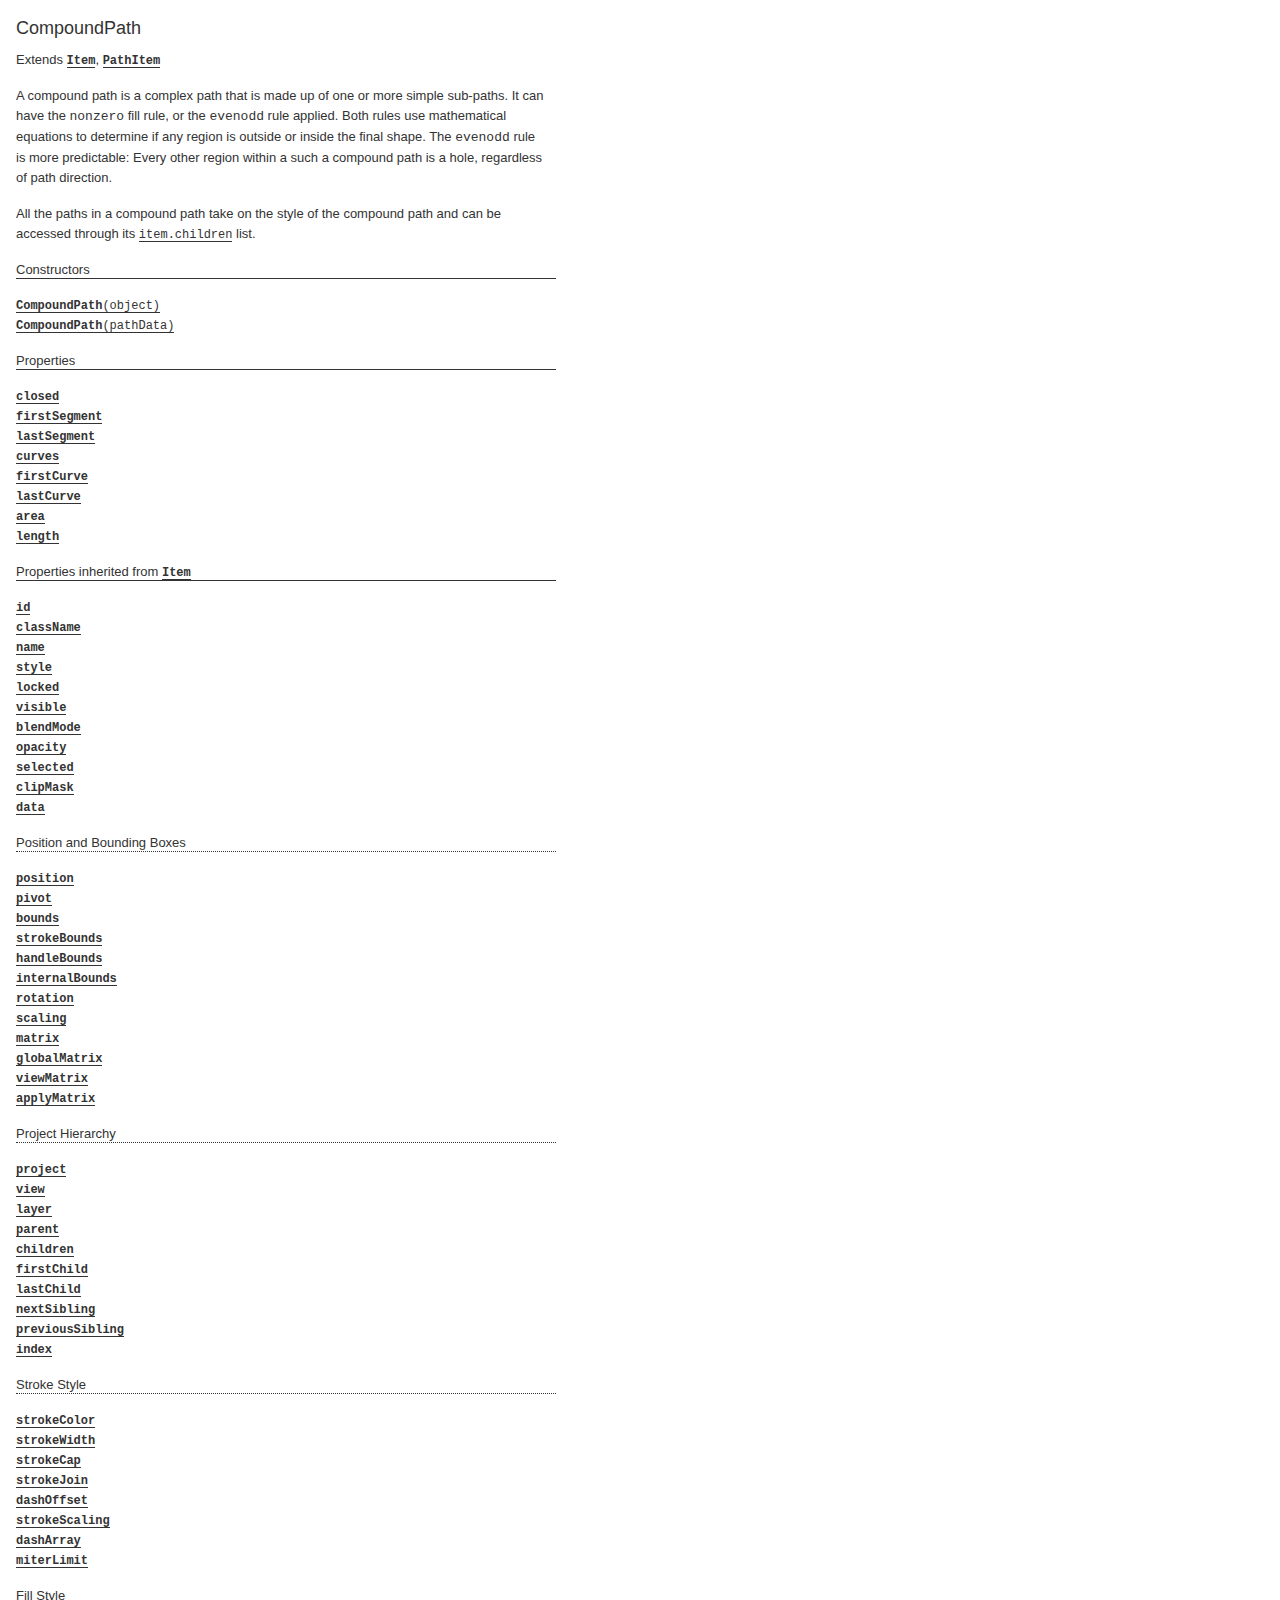
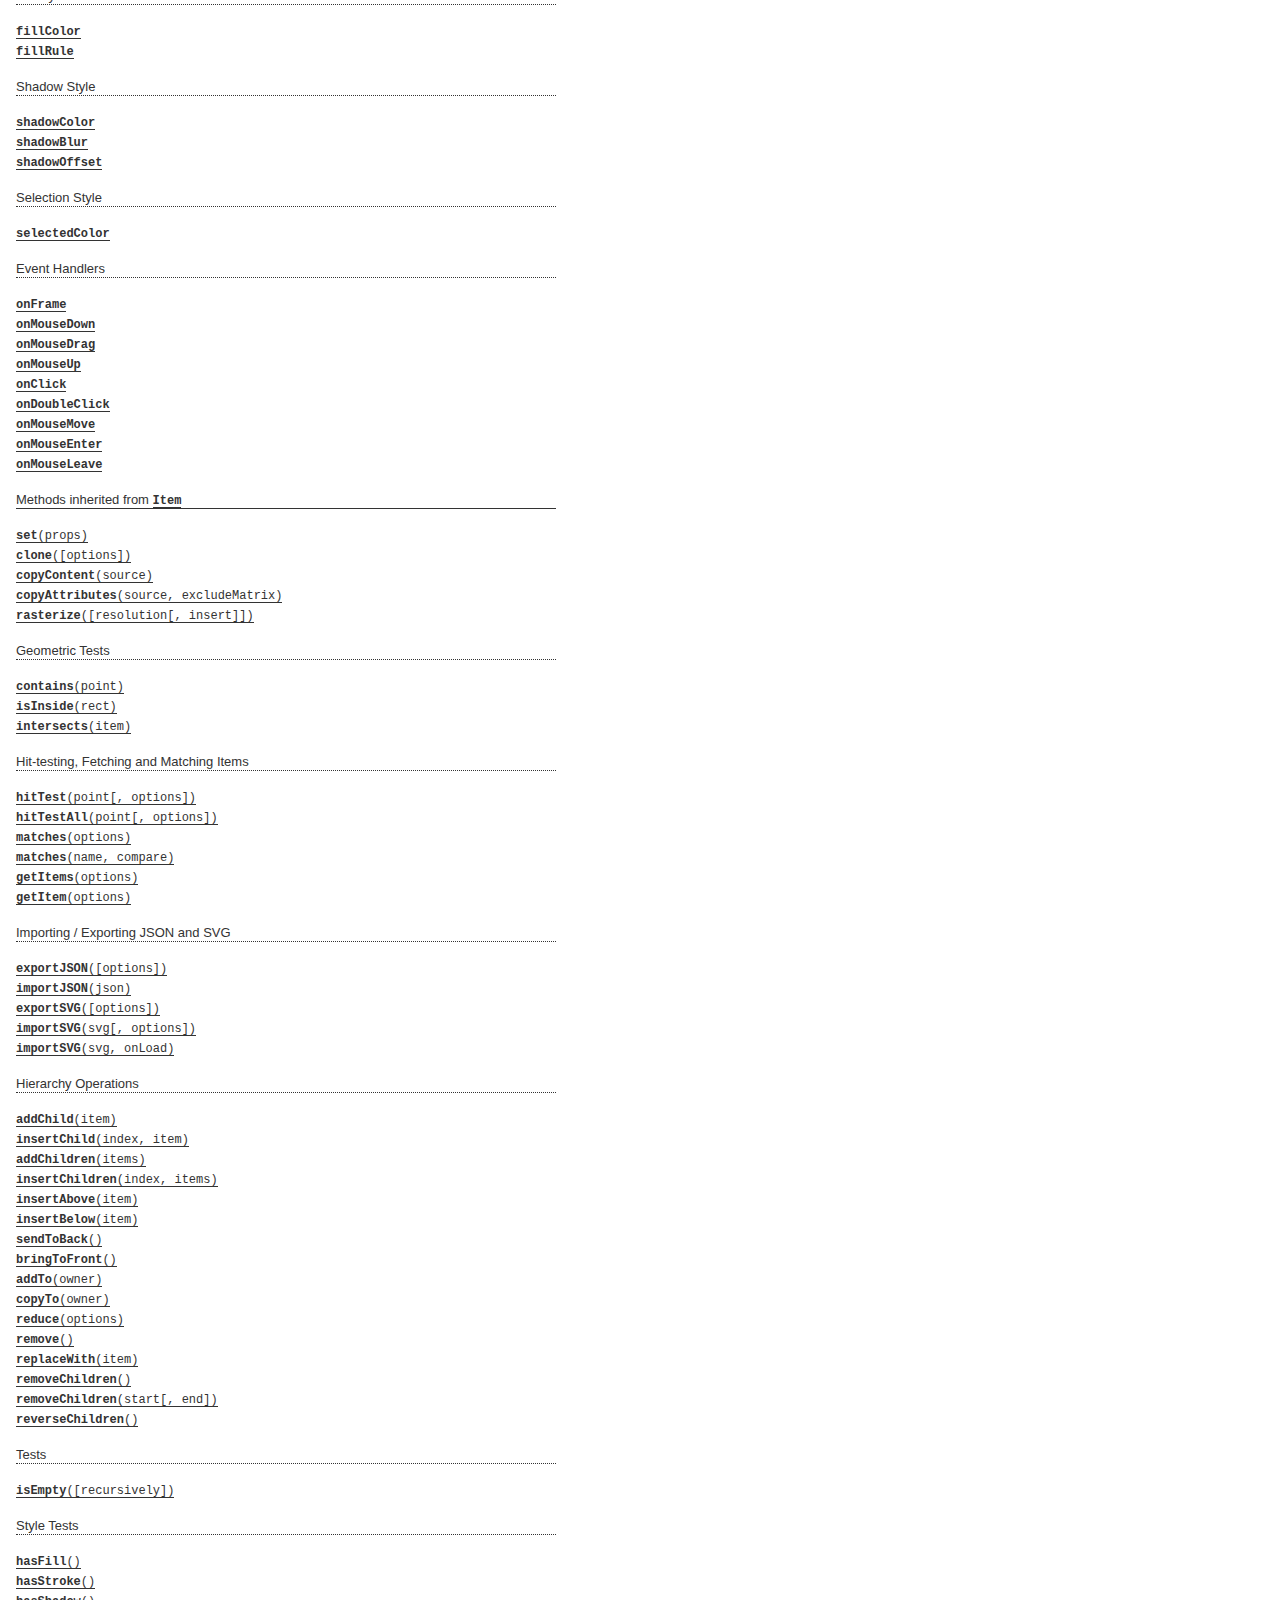
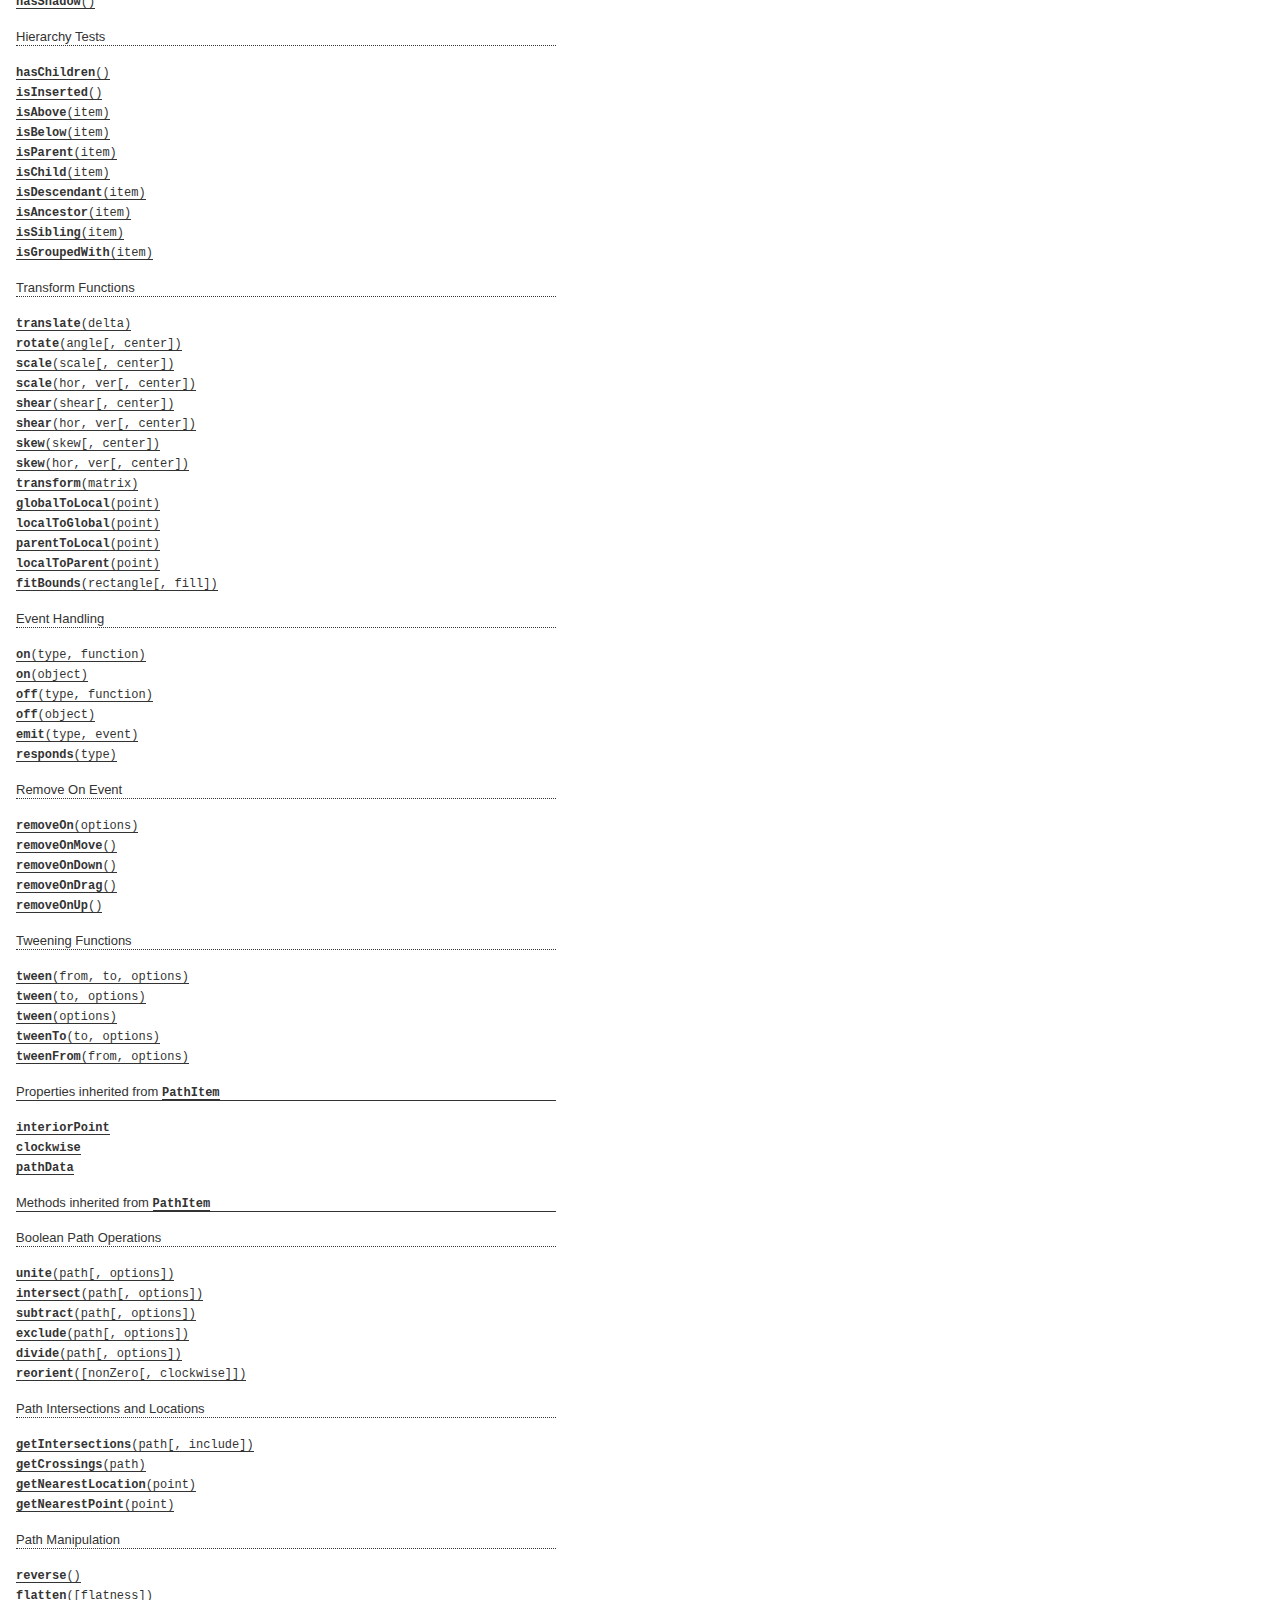
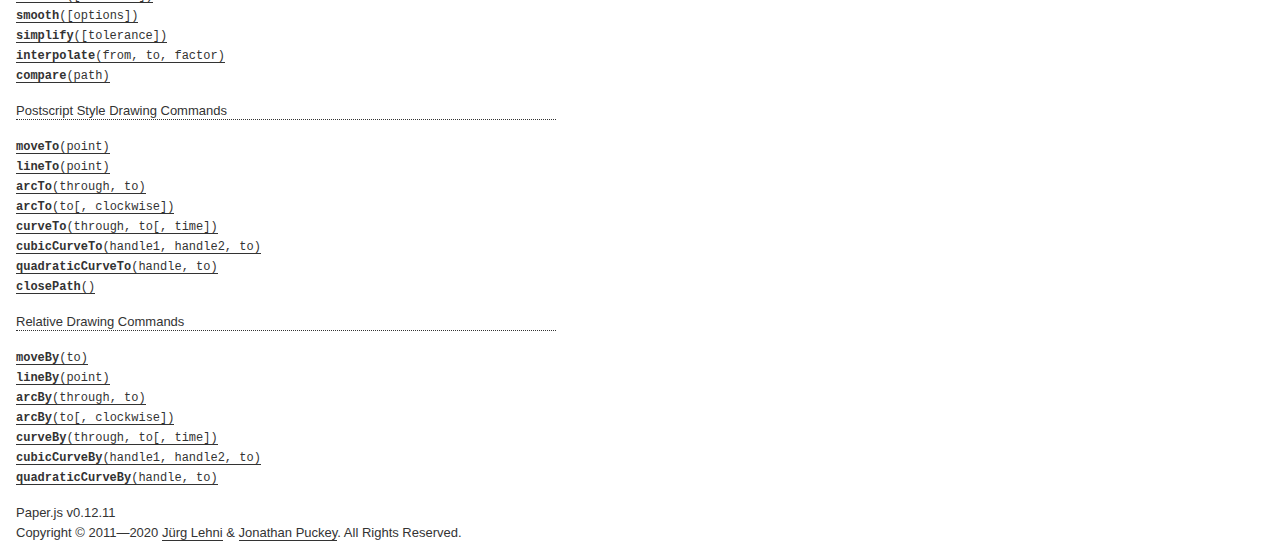
<file: js/Paperjs/docs/classes/CompoundPath.html>
<!DOCTYPE html>
<html>
<head>
<meta charset="UTF-8">
<title>CompoundPath</title>
<base target="class-frame">
<link href="../assets/css/docs.css" rel="stylesheet" type="text/css">
<script src="../assets/js/paper.js"></script>
<script src="../assets/js/jquery.js"></script>
<script src="../assets/js/codemirror.js"></script>
<script src="../assets/js/docs.js"></script>
</head>
<body>
<article class="reference"> 
<div class="reference-class">
<h1>CompoundPath</h1>

<p> Extends <b><a href="../classes/Item.html"><tt>Item</tt></a></b>, <b><a href="../classes/PathItem.html"><tt>PathItem</tt></a></b></p>

<p>A compound path is a complex path that is made up of one or more simple sub-paths. It can have the <code>nonzero</code> fill rule, or the <code>evenodd</code> rule applied. Both rules use mathematical equations to determine if any region is outside or inside the final shape. The <code>evenodd</code> rule is more predictable: Every other region within a such a compound path is a hole, regardless of path direction.</p>
<p>All the paths in a compound path take on the style of the compound path and can be accessed through its <a href="../classes/Item.html#children"><tt>item.children</tt></a> list.</p>

</div>

<!-- =============================== constructors ========================== -->
<div class="reference-members">
	<h2>Constructors</h2>
	
		
<div id="compoundpath-object" class="member">
<div class="member-link">
<a name="compoundpath-object" href="#compoundpath-object"><tt><b>CompoundPath</b>(object)</tt></a>
</div>
<div class="member-description hidden">
<div class="member-text">
    <p>Creates a new compound path item from an object description and places it at the top of the active layer.</p>
    
    
<ul class="member-list">
	<h4>Parameters:</h4>
	
	<li>
<tt>object:</tt> 
<tt>Object</tt>
&mdash;&nbsp;an object containing properties to be set on the  path

</li>
	
</ul>

    
	<ul class="member-list">
		<h4>Returns:</h4>
		
			<li>
<tt><a href="../classes/CompoundPath.html"><tt>CompoundPath</tt></a></tt>&nbsp;&mdash;&nbsp;the newly created path
</li>

		
	</ul>



    
    <h4>Example:</h4>

<div class="paperscript split">

<div class="buttons">
<div class="button run">Run</div>
</div>

<script type="text/paperscript" canvas="canvas-0">
var path = new CompoundPath({
    children: [
        new Path.Circle({
            center: new Point(50, 50),
            radius: 30
        }),
        new Path.Circle({
            center: new Point(50, 50),
            radius: 10
        })
    ],
    fillColor: 'black',
    selected: true
});
</script>
<div class="canvas"><canvas width="516" height="100" id="canvas-0"></canvas></div>
</div>


</div>
</div>
</div>
	
		
<div id="compoundpath-pathData" class="member">
<div class="member-link">
<a name="compoundpath-pathData" href="#compoundpath-pathData"><tt><b>CompoundPath</b>(pathData)</tt></a>
</div>
<div class="member-description hidden">
<div class="member-text">
    <p>Creates a new compound path item from SVG path-data and places it at the top of the active layer.</p>
    
    
<ul class="member-list">
	<h4>Parameters:</h4>
	
	<li>
<tt>pathData:</tt> 
<tt>String</tt>
&mdash;&nbsp;the SVG path-data that describes the geometry of this path

</li>
	
</ul>

    
	<ul class="member-list">
		<h4>Returns:</h4>
		
			<li>
<tt><a href="../classes/CompoundPath.html"><tt>CompoundPath</tt></a></tt>&nbsp;&mdash;&nbsp;the newly created path
</li>

		
	</ul>



    
    <h4>Example:</h4>

<div class="paperscript split">

<div class="buttons">
<div class="button run">Run</div>
</div>

<script type="text/paperscript" canvas="canvas-1">
var pathData = 'M20,50c0,-16.56854 13.43146,-30 30,-30c16.56854,0 30,13.43146 30,30c0,16.56854 -13.43146,30 -30,30c-16.56854,0 -30,-13.43146 -30,-30z M50,60c5.52285,0 10,-4.47715 10,-10c0,-5.52285 -4.47715,-10 -10,-10c-5.52285,0 -10,4.47715 -10,10c0,5.52285 4.47715,10 10,10z';
var path = new CompoundPath(pathData);
path.fillColor = 'black';
</script>
<div class="canvas"><canvas width="516" height="100" id="canvas-1"></canvas></div>
</div>


</div>
</div>
</div>
	
</div>





<!-- ================================ properties =========================== -->
	<div class="reference-members">
		<h2>Properties</h2>
		
			
<div id="closed" class="member">
<div class="member-link">
<a name="closed" href="#closed"><tt><b>closed</b></tt></a>
</div>
<div class="member-description hidden">

<div class="member-text">
	<p>Specifies whether the compound-path is fully closed, meaning all its contained sub-paths are closed path.</p>
	
	
	
	<ul class="member-list">
		<h4>Type:</h4>
		<li>
			<tt>Boolean</tt>
		</li>
	</ul>
    
	
	<ul class="member-list">
		<h4>See also:</h4>
		
			<li><tt><a href="../classes/Path.html#closed"><tt>path.closed</tt></a></tt></li>
		
	</ul>

	
</div>

</div>
</div>
		
			
<div id="firstsegment" class="member">
<div class="member-link">
<a name="firstsegment" href="#firstsegment"><tt><b>firstSegment</b></tt></a>
</div>
<div class="member-description hidden">

<div class="member-text">
	<p>The first Segment contained within the compound-path, a short-cut to calling <a href="../classes/Path.html#firstsegment"><tt>path.firstSegment</tt></a> on <a href="../classes/Item.html#firstchild"><tt>item.firstChild</tt></a>.</p>
	
		<p>Read only.</p>
	
	
	
	<ul class="member-list">
		<h4>Type:</h4>
		<li>
			<a href="../classes/Segment.html"><tt>Segment</tt></a>
		</li>
	</ul>
    
	
	
</div>

</div>
</div>
		
			
<div id="lastsegment" class="member">
<div class="member-link">
<a name="lastsegment" href="#lastsegment"><tt><b>lastSegment</b></tt></a>
</div>
<div class="member-description hidden">

<div class="member-text">
	<p>The last Segment contained within the compound-path, a short-cut to calling <a href="../classes/Path.html#lastsegment"><tt>path.lastSegment</tt></a> on <a href="../classes/Item.html#lastchild"><tt>item.lastChild</tt></a>.</p>
	
		<p>Read only.</p>
	
	
	
	<ul class="member-list">
		<h4>Type:</h4>
		<li>
			<a href="../classes/Segment.html"><tt>Segment</tt></a>
		</li>
	</ul>
    
	
	
</div>

</div>
</div>
		
			
<div id="curves" class="member">
<div class="member-link">
<a name="curves" href="#curves"><tt><b>curves</b></tt></a>
</div>
<div class="member-description hidden">

<div class="member-text">
	<p>All the curves contained within the compound-path, from all its child <a href="../classes/Path.html"><tt>Path</tt></a> items.</p>
	
		<p>Read only.</p>
	
	
	
	<ul class="member-list">
		<h4>Type:</h4>
		<li>
			Array of <a href="../classes/Curve.html"><tt>Curve</tt></a> objects
		</li>
	</ul>
    
	
	
</div>

</div>
</div>
		
			
<div id="firstcurve" class="member">
<div class="member-link">
<a name="firstcurve" href="#firstcurve"><tt><b>firstCurve</b></tt></a>
</div>
<div class="member-description hidden">

<div class="member-text">
	<p>The first Curve contained within the compound-path, a short-cut to calling <a href="../classes/Path.html#firstcurve"><tt>path.firstCurve</tt></a> on <a href="../classes/Item.html#firstchild"><tt>item.firstChild</tt></a>.</p>
	
		<p>Read only.</p>
	
	
	
	<ul class="member-list">
		<h4>Type:</h4>
		<li>
			<a href="../classes/Curve.html"><tt>Curve</tt></a>
		</li>
	</ul>
    
	
	
</div>

</div>
</div>
		
			
<div id="lastcurve" class="member">
<div class="member-link">
<a name="lastcurve" href="#lastcurve"><tt><b>lastCurve</b></tt></a>
</div>
<div class="member-description hidden">

<div class="member-text">
	<p>The last Curve contained within the compound-path, a short-cut to calling <a href="../classes/Path.html#lastcurve"><tt>path.lastCurve</tt></a> on <a href="../classes/Item.html#lastchild"><tt>item.lastChild</tt></a>.</p>
	
		<p>Read only.</p>
	
	
	
	<ul class="member-list">
		<h4>Type:</h4>
		<li>
			<a href="../classes/Curve.html"><tt>Curve</tt></a>
		</li>
	</ul>
    
	
	
</div>

</div>
</div>
		
			
<div id="area" class="member">
<div class="member-link">
<a name="area" href="#area"><tt><b>area</b></tt></a>
</div>
<div class="member-description hidden">

<div class="member-text">
	<p>The area that the compound-path&rsquo;s geometry is covering, calculated by getting the <a href="../classes/Path.html#area"><tt>path.area</tt></a> of each sub-path and it adding up. Note that self-intersecting paths and sub-paths of different orientation can result in areas that cancel each other out.</p>
	
		<p>Read only.</p>
	
	
	
	<ul class="member-list">
		<h4>Type:</h4>
		<li>
			<tt>Number</tt>
		</li>
	</ul>
    
	
	
</div>

</div>
</div>
		
			
<div id="length" class="member">
<div class="member-link">
<a name="length" href="#length"><tt><b>length</b></tt></a>
</div>
<div class="member-description hidden">

<div class="member-text">
	<p>The total length of all sub-paths in this compound-path, calculated by getting the <a href="../classes/Path.html#length"><tt>path.length</tt></a> of each sub-path and it adding up.</p>
	
		<p>Read only.</p>
	
	
	
	<ul class="member-list">
		<h4>Type:</h4>
		<li>
			<tt>Number</tt>
		</li>
	</ul>
    
	
	
</div>

</div>
</div>
		
	</div>








<!-- =========================== inherited properties ====================== -->
<div class="reference-members"><h2>Properties inherited from <a href="../classes/Item.html"><tt>Item</tt></a></h2>

	
<div id="id" class="member">
<div class="member-link">
<a name="id" href="#id"><tt><b>id</b></tt></a>
</div>
<div class="member-description hidden">

<div class="member-text">
	<p>The unique id of the item.</p>
	
		<p>Read only.</p>
	
	
	
	<ul class="member-list">
		<h4>Type:</h4>
		<li>
			<tt>Number</tt>
		</li>
	</ul>
    
	
	
</div>

</div>
</div>

	
<div id="classname" class="member">
<div class="member-link">
<a name="classname" href="#classname"><tt><b>className</b></tt></a>
</div>
<div class="member-description hidden">

<div class="member-text">
	<p>The class name of the item as a string.</p>
	
	
		<ul class="member-list">
			<h4>Values:</h4>
			<li><tt>'Group'</tt>, <tt>'Layer'</tt>, <tt>'Path'</tt>, <tt>'CompoundPath'</tt>, <tt>'Shape'</tt>, <tt>'Raster'</tt>, <tt>'SymbolItem'</tt>, <tt>'PointText'</tt></li>
		</ul>
	
	
	<ul class="member-list">
		<h4>Type:</h4>
		<li>
			<tt>String</tt>
		</li>
	</ul>
    
	
	
</div>

</div>
</div>

	
<div id="name" class="member">
<div class="member-link">
<a name="name" href="#name"><tt><b>name</b></tt></a>
</div>
<div class="member-description hidden">

<div class="member-text">
	<p>The name of the item. If the item has a name, it can be accessed by name through its parent&rsquo;s children list.</p>
	
	
	
	<ul class="member-list">
		<h4>Type:</h4>
		<li>
			<tt>String</tt>
		</li>
	</ul>
    
	
	<h4>Example:</h4>

<div class="paperscript split">

<div class="buttons">
<div class="button run">Run</div>
</div>

<script type="text/paperscript" canvas="canvas-2">
var path = new Path.Circle({
    center: [80, 50],
    radius: 35
});
// Set the name of the path:
path.name = 'example';

// Create a group and add path to it as a child:
var group = new Group();
group.addChild(path);

// The path can be accessed by name:
group.children['example'].fillColor = 'red';
</script>
<div class="canvas"><canvas width="516" height="100" id="canvas-2"></canvas></div>
</div>


</div>

</div>
</div>

	
<div id="style" class="member">
<div class="member-link">
<a name="style" href="#style"><tt><b>style</b></tt></a>
</div>
<div class="member-description hidden">

<div class="member-text">
	<p>The path style of the item.</p>
	
	
	
	<ul class="member-list">
		<h4>Type:</h4>
		<li>
			<a href="../classes/Style.html"><tt>Style</tt></a>
		</li>
	</ul>
    
	
	<h4>Example:<span class="description">Applying several styles to an item in one go, by passing an object to its style property:</span></h4>

<div class="paperscript split">

<div class="buttons">
<div class="button run">Run</div>
</div>

<script type="text/paperscript" canvas="canvas-3">
var circle = new Path.Circle({
    center: [80, 50],
    radius: 30
});
circle.style = {
    fillColor: 'blue',
    strokeColor: 'red',
    strokeWidth: 5
};
</script>
<div class="canvas"><canvas width="516" height="100" id="canvas-3"></canvas></div>
</div>


<h4>Example:<span class="description">Copying the style of another item:</span></h4>

<div class="paperscript split">

<div class="buttons">
<div class="button run">Run</div>
</div>

<script type="text/paperscript" canvas="canvas-4">
var path = new Path.Circle({
    center: [50, 50],
    radius: 30,
    fillColor: 'red'
});

var path2 = new Path.Circle({
    center: new Point(180, 50),
    radius: 20
});

// Copy the path style of path:
path2.style = path.style;
</script>
<div class="canvas"><canvas width="516" height="100" id="canvas-4"></canvas></div>
</div>


<h4>Example:<span class="description">Applying the same style object to multiple items:</span></h4>

<div class="paperscript split">

<div class="buttons">
<div class="button run">Run</div>
</div>

<script type="text/paperscript" canvas="canvas-5">
var myStyle = {
    fillColor: 'red',
    strokeColor: 'blue',
    strokeWidth: 4
};

var path = new Path.Circle({
    center: [50, 50],
    radius: 30
});
path.style = myStyle;

var path2 = new Path.Circle({
    center: new Point(150, 50),
    radius: 20
});
path2.style = myStyle;
</script>
<div class="canvas"><canvas width="516" height="100" id="canvas-5"></canvas></div>
</div>


</div>

</div>
</div>

	
<div id="locked" class="member">
<div class="member-link">
<a name="locked" href="#locked"><tt><b>locked</b></tt></a>
</div>
<div class="member-description hidden">

<div class="member-text">
	<p>Specifies whether the item is locked. When set to <code>true</code>, item interactions with the mouse are disabled.</p>
	
	
	
		<ul class="member-list">
			<h4>Default:</h4>
			<li><tt>false</tt></li>
		</ul>
	
	<ul class="member-list">
		<h4>Type:</h4>
		<li>
			<tt>Boolean</tt>
		</li>
	</ul>
    
	
	<h4>Example:</h4>

<div class="paperscript split">

<div class="buttons">
<div class="button run">Run</div>
</div>

<script type="text/paperscript" canvas="canvas-6">
var unlockedItem = new Path.Circle({
    center: view.center - [35, 0],
    radius: 30,
    fillColor: 'springgreen',
    onMouseDown: function() {
        this.fillColor = Color.random();
    }
});

var lockedItem = new Path.Circle({
    center: view.center + [35, 0],
    radius: 30,
    fillColor: 'crimson',
    locked: true,
    // This event won't be triggered because the item is locked.
    onMouseDown: function() {
        this.fillColor = Color.random();
    }
});

new PointText({
    content: 'Click on both circles to see which one is locked.',
    point: view.center - [0, 35],
    justification: 'center'
});
</script>
<div class="canvas"><canvas width="516" height="100" id="canvas-6"></canvas></div>
</div>


</div>

</div>
</div>

	
<div id="visible" class="member">
<div class="member-link">
<a name="visible" href="#visible"><tt><b>visible</b></tt></a>
</div>
<div class="member-description hidden">

<div class="member-text">
	<p>Specifies whether the item is visible. When set to <code>false</code>, the item won&rsquo;t be drawn.</p>
	
	
	
		<ul class="member-list">
			<h4>Default:</h4>
			<li><tt>true</tt></li>
		</ul>
	
	<ul class="member-list">
		<h4>Type:</h4>
		<li>
			<tt>Boolean</tt>
		</li>
	</ul>
    
	
	<h4>Example:<span class="description">Hiding an item:</span></h4>

<div class="paperscript split">

<div class="buttons">
<div class="button run">Run</div>
</div>

<script type="text/paperscript" canvas="canvas-7">
var path = new Path.Circle({
    center: [50, 50],
    radius: 20,
    fillColor: 'red'
});

// Hide the path:
path.visible = false;
</script>
<div class="canvas"><canvas width="516" height="100" id="canvas-7"></canvas></div>
</div>


</div>

</div>
</div>

	
<div id="blendmode" class="member">
<div class="member-link">
<a name="blendmode" href="#blendmode"><tt><b>blendMode</b></tt></a>
</div>
<div class="member-description hidden">

<div class="member-text">
	<p>The blend mode with which the item is composited onto the canvas. Both the standard canvas compositing modes, as well as the new CSS blend modes are supported. If blend-modes cannot be rendered natively, they are emulated. Be aware that emulation can have an impact on performance.</p>
	
	
		<ul class="member-list">
			<h4>Values:</h4>
			<li><tt>'normal'</tt>, <tt>'multiply'</tt>, <tt>'screen'</tt>, <tt>'overlay'</tt>, <tt>'soft-light'</tt>, <tt>'hard-
    light'</tt>, <tt>'color-dodge'</tt>, <tt>'color-burn'</tt>, <tt>'darken'</tt>, <tt>'lighten'</tt>, <tt>'difference'</tt>, <tt>'exclusion'</tt>, <tt>'hue'</tt>, <tt>'saturation'</tt>, <tt>'luminosity'</tt>, <tt>'color'</tt>, <tt>'add'</tt>, <tt>'subtract'</tt>, <tt>'average'</tt>, <tt>'pin-light'</tt>, <tt>'negation'</tt>, <tt>'source-over'</tt>, <tt>'source-in'</tt>, <tt>'source-out'</tt>, <tt>'source-atop'</tt>, <tt>'destination-over'</tt>, <tt>'destination-in'</tt>, <tt>'destination-out'</tt>, <tt>'destination-atop'</tt>, <tt>'lighter'</tt>, <tt>'darker'</tt>, <tt>'copy'</tt>, <tt>'xor'</tt></li>
		</ul>
	
	
		<ul class="member-list">
			<h4>Default:</h4>
			<li><tt>'normal'</tt></li>
		</ul>
	
	<ul class="member-list">
		<h4>Type:</h4>
		<li>
			<tt>String</tt>
		</li>
	</ul>
    
	
	<h4>Example:<span class="description">Setting an item's blend mode:</span></h4>

<div class="paperscript split">

<div class="buttons">
<div class="button run">Run</div>
</div>

<script type="text/paperscript" canvas="canvas-8">
// Create a white rectangle in the background
// with the same dimensions as the view:
var background = new Path.Rectangle(view.bounds);
background.fillColor = 'white';

var circle = new Path.Circle({
    center: [80, 50],
    radius: 35,
    fillColor: 'red'
});

var circle2 = new Path.Circle({
    center: new Point(120, 50),
    radius: 35,
    fillColor: 'blue'
});

// Set the blend mode of circle2:
circle2.blendMode = 'multiply';
</script>
<div class="canvas"><canvas width="516" height="100" id="canvas-8"></canvas></div>
</div>


</div>

</div>
</div>

	
<div id="opacity" class="member">
<div class="member-link">
<a name="opacity" href="#opacity"><tt><b>opacity</b></tt></a>
</div>
<div class="member-description hidden">

<div class="member-text">
	<p>The opacity of the item as a value between <code>0</code> and <code>1</code>.</p>
	
	
	
		<ul class="member-list">
			<h4>Default:</h4>
			<li><tt>1</tt></li>
		</ul>
	
	<ul class="member-list">
		<h4>Type:</h4>
		<li>
			<tt>Number</tt>
		</li>
	</ul>
    
	
	<h4>Example:<span class="description">Making an item 50% transparent:</span></h4>

<div class="paperscript split">

<div class="buttons">
<div class="button run">Run</div>
</div>

<script type="text/paperscript" canvas="canvas-9">
var circle = new Path.Circle({
    center: [80, 50],
    radius: 35,
    fillColor: 'red'
});

var circle2 = new Path.Circle({
    center: new Point(120, 50),
    radius: 35,
    fillColor: 'blue',
    strokeColor: 'green',
    strokeWidth: 10
});

// Make circle2 50% transparent:
circle2.opacity = 0.5;
</script>
<div class="canvas"><canvas width="516" height="100" id="canvas-9"></canvas></div>
</div>


</div>

</div>
</div>

	
<div id="selected" class="member">
<div class="member-link">
<a name="selected" href="#selected"><tt><b>selected</b></tt></a>
</div>
<div class="member-description hidden">

<div class="member-text">
	<p>Specifies whether the item is selected. This will also return <code>true</code> for <a href="../classes/Group.html"><tt>Group</tt></a> items if they are partially selected, e.g. groups containing selected or partially selected paths.</p>
<p>Paper.js draws the visual outlines of selected items on top of your project. This can be useful for debugging, as it allows you to see the construction of paths, position of path curves, individual segment points and bounding boxes of symbol and raster items.</p>
	
	
	
		<ul class="member-list">
			<h4>Default:</h4>
			<li><tt>false</tt></li>
		</ul>
	
	<ul class="member-list">
		<h4>Type:</h4>
		<li>
			<tt>Boolean</tt>
		</li>
	</ul>
    
	
	<ul class="member-list">
		<h4>See also:</h4>
		
			<li><tt><a href="../classes/Project.html#selecteditems"><tt>project.selectedItems</tt></a></tt></li>
		
			<li><tt><a href="../classes/Segment.html#selected"><tt>segment.selected</tt></a></tt></li>
		
			<li><tt><a href="../classes/Curve.html#selected"><tt>curve.selected</tt></a></tt></li>
		
			<li><tt><a href="../classes/Point.html#selected"><tt>point.selected</tt></a></tt></li>
		
	</ul>

	<h4>Example:<span class="description">Selecting an item:</span></h4>

<div class="paperscript split">

<div class="buttons">
<div class="button run">Run</div>
</div>

<script type="text/paperscript" canvas="canvas-10">
var path = new Path.Circle({
    center: [80, 50],
    radius: 35
});
path.selected = true; // Select the path
</script>
<div class="canvas"><canvas width="516" height="100" id="canvas-10"></canvas></div>
</div>


</div>

</div>
</div>

	
<div id="clipmask" class="member">
<div class="member-link">
<a name="clipmask" href="#clipmask"><tt><b>clipMask</b></tt></a>
</div>
<div class="member-description hidden">

<div class="member-text">
	<p>Specifies whether the item defines a clip mask. This can only be set on paths and compound paths, and only if the item is already contained within a clipping group.</p>
	
	
	
		<ul class="member-list">
			<h4>Default:</h4>
			<li><tt>false</tt></li>
		</ul>
	
	<ul class="member-list">
		<h4>Type:</h4>
		<li>
			<tt>Boolean</tt>
		</li>
	</ul>
    
	
	
</div>

</div>
</div>

	
<div id="data" class="member">
<div class="member-link">
<a name="data" href="#data"><tt><b>data</b></tt></a>
</div>
<div class="member-description hidden">

<div class="member-text">
	<p>A plain javascript object which can be used to store arbitrary data on the item.</p>
	
	
	
	<ul class="member-list">
		<h4>Type:</h4>
		<li>
			<tt>Object</tt>
		</li>
	</ul>
    
	
	<h4>Example:</h4>


<pre><code>var path = new Path();
path.data.remember = 'milk';</code></pre>

<h4>Example:</h4>


<pre><code>var path = new Path();
path.data.malcolm = new Point(20, 30);
console.log(path.data.malcolm.x); // 20</code></pre>

<h4>Example:</h4>


<pre><code>var path = new Path();
path.data = {
    home: 'Omicron Theta',
    found: 2338,
    pets: ['Spot']
};
console.log(path.data.pets.length); // 1</code></pre>

<h4>Example:</h4>


<pre><code>var path = new Path({
    data: {
        home: 'Omicron Theta',
        found: 2338,
        pets: ['Spot']
    }
});
console.log(path.data.pets.length); // 1</code></pre>

</div>

</div>
</div>

	
	<h3>Position and Bounding Boxes</h3>

<div id="position" class="member">
<div class="member-link">
<a name="position" href="#position"><tt><b>position</b></tt></a>
</div>
<div class="member-description hidden">

<div class="member-text">
	<p>The item&rsquo;s position within the parent item&rsquo;s coordinate system. By default, this is the <a href="../classes/Rectangle.html#center"><tt>rectangle.center</tt></a> of the item&rsquo;s <a href="../classes/Item.html#bounds"><tt>bounds</tt></a> rectangle.</p>
	
	
	
	<ul class="member-list">
		<h4>Type:</h4>
		<li>
			<a href="../classes/Point.html"><tt>Point</tt></a>
		</li>
	</ul>
    
	
	<h4>Example:<span class="description">Changing the position of a path:</span></h4>

<div class="paperscript split">

<div class="buttons">
<div class="button run">Run</div>
</div>

<script type="text/paperscript" canvas="canvas-11">
// Create a circle at position { x: 10, y: 10 }
var circle = new Path.Circle({
    center: new Point(10, 10),
    radius: 10,
    fillColor: 'red'
});

// Move the circle to { x: 20, y: 20 }
circle.position = new Point(20, 20);

// Move the circle 100 points to the right and 50 points down
circle.position += new Point(100, 50);
</script>
<div class="canvas"><canvas width="516" height="100" id="canvas-11"></canvas></div>
</div>


<h4>Example:<span class="description">Changing the x coordinate of an item's position:</span></h4>

<div class="paperscript split">

<div class="buttons">
<div class="button run">Run</div>
</div>

<script type="text/paperscript" canvas="canvas-12">
// Create a circle at position { x: 20, y: 20 }
var circle = new Path.Circle({
    center: new Point(20, 20),
    radius: 10,
    fillColor: 'red'
});

// Move the circle 100 points to the right
circle.position.x += 100;
</script>
<div class="canvas"><canvas width="516" height="100" id="canvas-12"></canvas></div>
</div>


</div>

</div>
</div>

	
<div id="pivot" class="member">
<div class="member-link">
<a name="pivot" href="#pivot"><tt><b>pivot</b></tt></a>
</div>
<div class="member-description hidden">

<div class="member-text">
	<p>The item&rsquo;s pivot point specified in the item coordinate system, defining the point around which all transformations are hinging. This is also the reference point for <a href="../classes/Item.html#position"><tt>position</tt></a>. By default, it is set to <code>null</code>, meaning the <a href="../classes/Rectangle.html#center"><tt>rectangle.center</tt></a> of the item&rsquo;s <a href="../classes/Item.html#bounds"><tt>bounds</tt></a> rectangle is used as pivot.</p>
	
	
	
		<ul class="member-list">
			<h4>Default:</h4>
			<li><tt>null</tt></li>
		</ul>
	
	<ul class="member-list">
		<h4>Type:</h4>
		<li>
			<a href="../classes/Point.html"><tt>Point</tt></a>
		</li>
	</ul>
    
	
	
</div>

</div>
</div>

	
<div id="bounds" class="member">
<div class="member-link">
<a name="bounds" href="#bounds"><tt><b>bounds</b></tt></a>
</div>
<div class="member-description hidden">

<div class="member-text">
	<p>The bounding rectangle of the item excluding stroke width.</p>
	
	
	
	<ul class="member-list">
		<h4>Type:</h4>
		<li>
			<a href="../classes/Rectangle.html"><tt>Rectangle</tt></a>
		</li>
	</ul>
    
	
	
</div>

</div>
</div>

	
<div id="strokebounds" class="member">
<div class="member-link">
<a name="strokebounds" href="#strokebounds"><tt><b>strokeBounds</b></tt></a>
</div>
<div class="member-description hidden">

<div class="member-text">
	<p>The bounding rectangle of the item including stroke width.</p>
	
	
	
	<ul class="member-list">
		<h4>Type:</h4>
		<li>
			<a href="../classes/Rectangle.html"><tt>Rectangle</tt></a>
		</li>
	</ul>
    
	
	
</div>

</div>
</div>

	
<div id="handlebounds" class="member">
<div class="member-link">
<a name="handlebounds" href="#handlebounds"><tt><b>handleBounds</b></tt></a>
</div>
<div class="member-description hidden">

<div class="member-text">
	<p>The bounding rectangle of the item including handles.</p>
	
	
	
	<ul class="member-list">
		<h4>Type:</h4>
		<li>
			<a href="../classes/Rectangle.html"><tt>Rectangle</tt></a>
		</li>
	</ul>
    
	
	
</div>

</div>
</div>

	
<div id="internalbounds" class="member">
<div class="member-link">
<a name="internalbounds" href="#internalbounds"><tt><b>internalBounds</b></tt></a>
</div>
<div class="member-description hidden">

<div class="member-text">
	<p>The bounding rectangle of the item without any matrix transformations.</p>
<p>Typical use case would be drawing a frame around the object where you want to draw something of the same size, position, rotation, and scaling, like a selection frame.</p>
	
	
	
	<ul class="member-list">
		<h4>Type:</h4>
		<li>
			<a href="../classes/Rectangle.html"><tt>Rectangle</tt></a>
		</li>
	</ul>
    
	
	
</div>

</div>
</div>

	
<div id="rotation" class="member">
<div class="member-link">
<a name="rotation" href="#rotation"><tt><b>rotation</b></tt></a>
</div>
<div class="member-description hidden">

<div class="member-text">
	<p>The current rotation angle of the item, as described by its <a href="../classes/Item.html#matrix"><tt>matrix</tt></a>. Please note that this only returns meaningful values for items with <a href="../classes/Item.html#applymatrix"><tt>applyMatrix</tt></a> set to <code>false</code>, meaning they do not directly bake transformations into their content.</p>
	
	
	
	<ul class="member-list">
		<h4>Type:</h4>
		<li>
			<tt>Number</tt>
		</li>
	</ul>
    
	
	
</div>

</div>
</div>

	
<div id="scaling" class="member">
<div class="member-link">
<a name="scaling" href="#scaling"><tt><b>scaling</b></tt></a>
</div>
<div class="member-description hidden">

<div class="member-text">
	<p>The current scale factor of the item, as described by its <a href="../classes/Item.html#matrix"><tt>matrix</tt></a>. Please note that this only returns meaningful values for items with <a href="../classes/Item.html#applymatrix"><tt>applyMatrix</tt></a> set to <code>false</code>, meaning they do not directly bake transformations into their content.</p>
	
	
	
	<ul class="member-list">
		<h4>Type:</h4>
		<li>
			<a href="../classes/Point.html"><tt>Point</tt></a>
		</li>
	</ul>
    
	
	
</div>

</div>
</div>

	
<div id="matrix" class="member">
<div class="member-link">
<a name="matrix" href="#matrix"><tt><b>matrix</b></tt></a>
</div>
<div class="member-description hidden">

<div class="member-text">
	<p>The item&rsquo;s transformation matrix, defining position and dimensions in relation to its parent item in which it is contained.</p>
	
	
	
	<ul class="member-list">
		<h4>Type:</h4>
		<li>
			<a href="../classes/Matrix.html"><tt>Matrix</tt></a>
		</li>
	</ul>
    
	
	
</div>

</div>
</div>

	
<div id="globalmatrix" class="member">
<div class="member-link">
<a name="globalmatrix" href="#globalmatrix"><tt><b>globalMatrix</b></tt></a>
</div>
<div class="member-description hidden">

<div class="member-text">
	<p>The item&rsquo;s global transformation matrix in relation to the global project coordinate space. Note that the view&rsquo;s transformations resulting from zooming and panning are not factored in.</p>
	
		<p>Read only.</p>
	
	
	
	<ul class="member-list">
		<h4>Type:</h4>
		<li>
			<a href="../classes/Matrix.html"><tt>Matrix</tt></a>
		</li>
	</ul>
    
	
	
</div>

</div>
</div>

	
<div id="viewmatrix" class="member">
<div class="member-link">
<a name="viewmatrix" href="#viewmatrix"><tt><b>viewMatrix</b></tt></a>
</div>
<div class="member-description hidden">

<div class="member-text">
	<p>The item&rsquo;s global matrix in relation to the view coordinate space. This means that the view&rsquo;s transformations resulting from zooming and panning are factored in.</p>
	
		<p>Read only.</p>
	
	
	
	<ul class="member-list">
		<h4>Type:</h4>
		<li>
			<a href="../classes/Matrix.html"><tt>Matrix</tt></a>
		</li>
	</ul>
    
	
	
</div>

</div>
</div>

	
<div id="applymatrix" class="member">
<div class="member-link">
<a name="applymatrix" href="#applymatrix"><tt><b>applyMatrix</b></tt></a>
</div>
<div class="member-description hidden">

<div class="member-text">
	<p>Controls whether the transformations applied to the item (e.g. through <a href="../classes/Item.html#transform-matrix"><tt>transform(matrix)</tt></a>, <a href="../classes/Item.html#rotate-angle"><tt>rotate(angle)</tt></a>, <a href="../classes/Item.html#scale-scale"><tt>scale(scale)</tt></a>, etc.) are stored in its <a href="../classes/Item.html#matrix"><tt>matrix</tt></a> property, or whether they are directly applied to its contents or children (passed on to the segments in <a href="../classes/Path.html"><tt>Path</tt></a> items, the children of <a href="../classes/Group.html"><tt>Group</tt></a> items, etc.).</p>
	
	
	
		<ul class="member-list">
			<h4>Default:</h4>
			<li><tt>true</tt></li>
		</ul>
	
	<ul class="member-list">
		<h4>Type:</h4>
		<li>
			<tt>Boolean</tt>
		</li>
	</ul>
    
	
	
</div>

</div>
</div>

	
	<h3>Project Hierarchy</h3>

<div id="project" class="member">
<div class="member-link">
<a name="project" href="#project"><tt><b>project</b></tt></a>
</div>
<div class="member-description hidden">

<div class="member-text">
	<p>The project that this item belongs to.</p>
	
		<p>Read only.</p>
	
	
	
	<ul class="member-list">
		<h4>Type:</h4>
		<li>
			<a href="../classes/Project.html"><tt>Project</tt></a>
		</li>
	</ul>
    
	
	
</div>

</div>
</div>

	
<div id="view" class="member">
<div class="member-link">
<a name="view" href="#view"><tt><b>view</b></tt></a>
</div>
<div class="member-description hidden">

<div class="member-text">
	<p>The view that this item belongs to.</p>
	
		<p>Read only.</p>
	
	
	
	<ul class="member-list">
		<h4>Type:</h4>
		<li>
			<a href="../classes/View.html"><tt>View</tt></a>
		</li>
	</ul>
    
	
	
</div>

</div>
</div>

	
<div id="layer" class="member">
<div class="member-link">
<a name="layer" href="#layer"><tt><b>layer</b></tt></a>
</div>
<div class="member-description hidden">

<div class="member-text">
	<p>The layer that this item is contained within.</p>
	
		<p>Read only.</p>
	
	
	
	<ul class="member-list">
		<h4>Type:</h4>
		<li>
			<a href="../classes/Layer.html"><tt>Layer</tt></a>
		</li>
	</ul>
    
	
	
</div>

</div>
</div>

	
<div id="parent" class="member">
<div class="member-link">
<a name="parent" href="#parent"><tt><b>parent</b></tt></a>
</div>
<div class="member-description hidden">

<div class="member-text">
	<p>The item that this item is contained within.</p>
	
	
	
	<ul class="member-list">
		<h4>Type:</h4>
		<li>
			<a href="../classes/Item.html"><tt>Item</tt></a>
		</li>
	</ul>
    
	
	<h4>Example:</h4>


<pre><code>var path = new Path();

// New items are placed in the active layer:
console.log(path.parent == project.activeLayer); // true

var group = new Group();
group.addChild(path);

// Now the parent of the path has become the group:
console.log(path.parent == group); // true</code></pre>

<h4>Example:<span class="description">Setting the parent of the item to another item</span></h4>


<pre><code>var path = new Path();

// New items are placed in the active layer:
console.log(path.parent == project.activeLayer); // true

var group = new Group();
path.parent = group;

// Now the parent of the path has become the group:
console.log(path.parent == group); // true

// The path is now contained in the children list of group:
console.log(group.children[0] == path); // true</code></pre>

<h4>Example:<span class="description">Setting the parent of an item in the constructor</span></h4>


<pre><code>var group = new Group();

var path = new Path({
    parent: group
});

// The parent of the path is the group:
console.log(path.parent == group); // true

// The path is contained in the children list of group:
console.log(group.children[0] == path); // true</code></pre>

</div>

</div>
</div>

	
<div id="children" class="member">
<div class="member-link">
<a name="children" href="#children"><tt><b>children</b></tt></a>
</div>
<div class="member-description hidden">

<div class="member-text">
	<p>The children items contained within this item. Items that define a <a href="../classes/Item.html#name"><tt>name</tt></a> can also be accessed by name.</p>
<p><b>Please note:</b> The children array should not be modified directly using array functions. To remove single items from the children list, use <a href="../classes/Item.html#remove"><tt>item.remove</tt></a>(), to remove all items from the children list, use <a href="../classes/Item.html#removechildren"><tt>item.removeChildren</tt></a>(). To add items to the children list, use <a href="../classes/Item.html#addchild-item"><tt>item.addChild(item)</tt></a> or <a href="../classes/Item.html#insertchild-index-item"><tt>item.insertChild(index, item)</tt></a>.</p>
	
	
	
	<ul class="member-list">
		<h4>Type:</h4>
		<li>
			Array of <a href="../classes/Item.html"><tt>Item</tt></a> objects
		</li>
	</ul>
    
	
	<h4>Example:<span class="description">Accessing items in the children array:</span></h4>

<div class="paperscript split">

<div class="buttons">
<div class="button run">Run</div>
</div>

<script type="text/paperscript" canvas="canvas-13">
var path = new Path.Circle({
    center: [80, 50],
    radius: 35
});

// Create a group and move the path into it:
var group = new Group();
group.addChild(path);

// Access the path through the group's children array:
group.children[0].fillColor = 'red';
</script>
<div class="canvas"><canvas width="516" height="100" id="canvas-13"></canvas></div>
</div>


<h4>Example:<span class="description">Accessing children by name:</span></h4>

<div class="paperscript split">

<div class="buttons">
<div class="button run">Run</div>
</div>

<script type="text/paperscript" canvas="canvas-14">
var path = new Path.Circle({
    center: [80, 50],
    radius: 35
});
// Set the name of the path:
path.name = 'example';

// Create a group and move the path into it:
var group = new Group();
group.addChild(path);

// The path can be accessed by name:
group.children['example'].fillColor = 'orange';
</script>
<div class="canvas"><canvas width="516" height="100" id="canvas-14"></canvas></div>
</div>


<h4>Example:<span class="description">Passing an array of items to item.children:</span></h4>

<div class="paperscript split">

<div class="buttons">
<div class="button run">Run</div>
</div>

<script type="text/paperscript" canvas="canvas-15">
var path = new Path.Circle({
    center: [80, 50],
    radius: 35
});

var group = new Group();
group.children = [path];

// The path is the first child of the group:
group.firstChild.fillColor = 'green';
</script>
<div class="canvas"><canvas width="516" height="100" id="canvas-15"></canvas></div>
</div>


</div>

</div>
</div>

	
<div id="firstchild" class="member">
<div class="member-link">
<a name="firstchild" href="#firstchild"><tt><b>firstChild</b></tt></a>
</div>
<div class="member-description hidden">

<div class="member-text">
	<p>The first item contained within this item. This is a shortcut for accessing <code>item.children[0]</code>.</p>
	
		<p>Read only.</p>
	
	
	
	<ul class="member-list">
		<h4>Type:</h4>
		<li>
			<a href="../classes/Item.html"><tt>Item</tt></a>
		</li>
	</ul>
    
	
	
</div>

</div>
</div>

	
<div id="lastchild" class="member">
<div class="member-link">
<a name="lastchild" href="#lastchild"><tt><b>lastChild</b></tt></a>
</div>
<div class="member-description hidden">

<div class="member-text">
	<p>The last item contained within this item.This is a shortcut for accessing <code>item.children[item.children.length - 1]</code>.</p>
	
		<p>Read only.</p>
	
	
	
	<ul class="member-list">
		<h4>Type:</h4>
		<li>
			<a href="../classes/Item.html"><tt>Item</tt></a>
		</li>
	</ul>
    
	
	
</div>

</div>
</div>

	
<div id="nextsibling" class="member">
<div class="member-link">
<a name="nextsibling" href="#nextsibling"><tt><b>nextSibling</b></tt></a>
</div>
<div class="member-description hidden">

<div class="member-text">
	<p>The next item on the same level as this item.</p>
	
		<p>Read only.</p>
	
	
	
	<ul class="member-list">
		<h4>Type:</h4>
		<li>
			<a href="../classes/Item.html"><tt>Item</tt></a>
		</li>
	</ul>
    
	
	
</div>

</div>
</div>

	
<div id="previoussibling" class="member">
<div class="member-link">
<a name="previoussibling" href="#previoussibling"><tt><b>previousSibling</b></tt></a>
</div>
<div class="member-description hidden">

<div class="member-text">
	<p>The previous item on the same level as this item.</p>
	
		<p>Read only.</p>
	
	
	
	<ul class="member-list">
		<h4>Type:</h4>
		<li>
			<a href="../classes/Item.html"><tt>Item</tt></a>
		</li>
	</ul>
    
	
	
</div>

</div>
</div>

	
<div id="index" class="member">
<div class="member-link">
<a name="index" href="#index"><tt><b>index</b></tt></a>
</div>
<div class="member-description hidden">

<div class="member-text">
	<p>The index of this item within the list of its parent&rsquo;s children.</p>
	
		<p>Read only.</p>
	
	
	
	<ul class="member-list">
		<h4>Type:</h4>
		<li>
			<tt>Number</tt>
		</li>
	</ul>
    
	
	
</div>

</div>
</div>

	
	<h3>Stroke Style</h3>

<div id="strokecolor" class="member">
<div class="member-link">
<a name="strokecolor" href="#strokecolor"><tt><b>strokeColor</b></tt></a>
</div>
<div class="member-description hidden">

<div class="member-text">
	<p>The color of the stroke.</p>
	
	
	
	<ul class="member-list">
		<h4>Type:</h4>
		<li>
			<a href="../classes/Color.html"><tt>Color</tt></a>⟋<tt>null</tt>
		</li>
	</ul>
    
	
	<h4>Example:<span class="description">Setting the stroke color of a path:</span></h4>

<div class="paperscript split">

<div class="buttons">
<div class="button run">Run</div>
</div>

<script type="text/paperscript" canvas="canvas-16">
// Create a circle shaped path at { x: 80, y: 50 }
// with a radius of 35:
var circle = new Path.Circle({
    center: [80, 50],
    radius: 35
});

// Set its stroke color to RGB red:
circle.strokeColor = new Color(1, 0, 0);
</script>
<div class="canvas"><canvas width="516" height="100" id="canvas-16"></canvas></div>
</div>


</div>

</div>
</div>

	
<div id="strokewidth" class="member">
<div class="member-link">
<a name="strokewidth" href="#strokewidth"><tt><b>strokeWidth</b></tt></a>
</div>
<div class="member-description hidden">

<div class="member-text">
	<p>The width of the stroke.</p>
	
	
	
	<ul class="member-list">
		<h4>Type:</h4>
		<li>
			<tt>Number</tt>
		</li>
	</ul>
    
	
	<h4>Example:<span class="description">Setting an item's stroke width:</span></h4>

<div class="paperscript split">

<div class="buttons">
<div class="button run">Run</div>
</div>

<script type="text/paperscript" canvas="canvas-17">
// Create a circle shaped path at { x: 80, y: 50 }
// with a radius of 35:
var circle = new Path.Circle({
    center: [80, 50],
    radius: 35,
    strokeColor: 'red'
});

// Set its stroke width to 10:
circle.strokeWidth = 10;
</script>
<div class="canvas"><canvas width="516" height="100" id="canvas-17"></canvas></div>
</div>


</div>

</div>
</div>

	
<div id="strokecap" class="member">
<div class="member-link">
<a name="strokecap" href="#strokecap"><tt><b>strokeCap</b></tt></a>
</div>
<div class="member-description hidden">

<div class="member-text">
	<p>The shape to be used at the beginning and end of open <a href="../classes/Path.html"><tt>Path</tt></a> items, when they have a stroke.</p>
	
	
		<ul class="member-list">
			<h4>Values:</h4>
			<li><tt>'round'</tt>, <tt>'square'</tt>, <tt>'butt'</tt></li>
		</ul>
	
	
		<ul class="member-list">
			<h4>Default:</h4>
			<li><tt>'butt'</tt></li>
		</ul>
	
	<ul class="member-list">
		<h4>Type:</h4>
		<li>
			<tt>String</tt>
		</li>
	</ul>
    
	
	<h4>Example:<span class="description">A look at the different stroke caps:</span></h4>

<div class="paperscript split">

<div class="buttons">
<div class="button run">Run</div>
</div>

<script type="text/paperscript" canvas="canvas-18">
var line = new Path({
    segments: [[80, 50], [420, 50]],
    strokeColor: 'black',
    strokeWidth: 20,
    selected: true
});

// Set the stroke cap of the line to be round:
line.strokeCap = 'round';

// Copy the path and set its stroke cap to be square:
var line2 = line.clone();
line2.position.y += 50;
line2.strokeCap = 'square';

// Make another copy and set its stroke cap to be butt:
var line2 = line.clone();
line2.position.y += 100;
line2.strokeCap = 'butt';
</script>
<div class="canvas"><canvas width="516" height="200" id="canvas-18"></canvas></div>
</div>


</div>

</div>
</div>

	
<div id="strokejoin" class="member">
<div class="member-link">
<a name="strokejoin" href="#strokejoin"><tt><b>strokeJoin</b></tt></a>
</div>
<div class="member-description hidden">

<div class="member-text">
	<p>The shape to be used at the segments and corners of <a href="../classes/Path.html"><tt>Path</tt></a> items when they have a stroke.</p>
	
	
		<ul class="member-list">
			<h4>Values:</h4>
			<li><tt>'miter'</tt>, <tt>'round'</tt>, <tt>'bevel'</tt></li>
		</ul>
	
	
		<ul class="member-list">
			<h4>Default:</h4>
			<li><tt>'miter'</tt></li>
		</ul>
	
	<ul class="member-list">
		<h4>Type:</h4>
		<li>
			<tt>String</tt>
		</li>
	</ul>
    
	
	<h4>Example:<span class="description">A look at the different stroke joins:</span></h4>

<div class="paperscript split">

<div class="buttons">
<div class="button run">Run</div>
</div>

<script type="text/paperscript" canvas="canvas-19">
var path = new Path({
    segments: [[80, 100], [120, 40], [160, 100]],
    strokeColor: 'black',
    strokeWidth: 20,
    // Select the path, in order to see where the stroke is formed:
    selected: true
});

var path2 = path.clone();
path2.position.x += path2.bounds.width * 1.5;
path2.strokeJoin = 'round';

var path3 = path2.clone();
path3.position.x += path3.bounds.width * 1.5;
path3.strokeJoin = 'bevel';
</script>
<div class="canvas"><canvas width="516" height="120" id="canvas-19"></canvas></div>
</div>


</div>

</div>
</div>

	
<div id="dashoffset" class="member">
<div class="member-link">
<a name="dashoffset" href="#dashoffset"><tt><b>dashOffset</b></tt></a>
</div>
<div class="member-description hidden">

<div class="member-text">
	<p>The dash offset of the stroke.</p>
	
	
	
		<ul class="member-list">
			<h4>Default:</h4>
			<li><tt>0</tt></li>
		</ul>
	
	<ul class="member-list">
		<h4>Type:</h4>
		<li>
			<tt>Number</tt>
		</li>
	</ul>
    
	
	
</div>

</div>
</div>

	
<div id="strokescaling" class="member">
<div class="member-link">
<a name="strokescaling" href="#strokescaling"><tt><b>strokeScaling</b></tt></a>
</div>
<div class="member-description hidden">

<div class="member-text">
	<p>Specifies whether the stroke is to be drawn taking the current affine transformation into account (the default behavior), or whether it should appear as a non-scaling stroke.</p>
	
	
	
		<ul class="member-list">
			<h4>Default:</h4>
			<li><tt>true</tt></li>
		</ul>
	
	<ul class="member-list">
		<h4>Type:</h4>
		<li>
			<tt>Boolean</tt>
		</li>
	</ul>
    
	
	
</div>

</div>
</div>

	
<div id="dasharray" class="member">
<div class="member-link">
<a name="dasharray" href="#dasharray"><tt><b>dashArray</b></tt></a>
</div>
<div class="member-description hidden">

<div class="member-text">
	<p>Specifies an array containing the dash and gap lengths of the stroke.</p>
	
	
	
		<ul class="member-list">
			<h4>Default:</h4>
			<li><tt>[]</tt></li>
		</ul>
	
	<ul class="member-list">
		<h4>Type:</h4>
		<li>
			Array of <tt>Numbers</tt>
		</li>
	</ul>
    
	
	<h4>Example:</h4>

<div class="paperscript split">

<div class="buttons">
<div class="button run">Run</div>
</div>

<script type="text/paperscript" canvas="canvas-20">
var path = new Path.Circle({
    center: [80, 50],
    radius: 40,
    strokeWidth: 2,
    strokeColor: 'black'
});

// Set the dashed stroke to [10pt dash, 4pt gap]:
path.dashArray = [10, 4];
</script>
<div class="canvas"><canvas width="516" height="100" id="canvas-20"></canvas></div>
</div>


</div>

</div>
</div>

	
<div id="miterlimit" class="member">
<div class="member-link">
<a name="miterlimit" href="#miterlimit"><tt><b>miterLimit</b></tt></a>
</div>
<div class="member-description hidden">

<div class="member-text">
	<p>The miter limit of the stroke. When two line segments meet at a sharp angle and miter joins have been specified for <a href="../classes/Item.html#strokejoin"><tt>item.strokeJoin</tt></a>, it is possible for the miter to extend far beyond the <a href="../classes/Item.html#strokewidth"><tt>item.strokeWidth</tt></a> of the path. The miterLimit imposes a limit on the ratio of the miter length to the <a href="../classes/Item.html#strokewidth"><tt>item.strokeWidth</tt></a>.</p>
	
	
	
		<ul class="member-list">
			<h4>Default:</h4>
			<li><tt>10</tt></li>
		</ul>
	
	<ul class="member-list">
		<h4>Type:</h4>
		<li>
			<tt>Number</tt>
		</li>
	</ul>
    
	
	
</div>

</div>
</div>

	
	<h3>Fill Style</h3>

<div id="fillcolor" class="member">
<div class="member-link">
<a name="fillcolor" href="#fillcolor"><tt><b>fillColor</b></tt></a>
</div>
<div class="member-description hidden">

<div class="member-text">
	<p>The fill color of the item.</p>
	
	
	
	<ul class="member-list">
		<h4>Type:</h4>
		<li>
			<a href="../classes/Color.html"><tt>Color</tt></a>⟋<tt>null</tt>
		</li>
	</ul>
    
	
	<h4>Example:<span class="description">Setting the fill color of a path to red:</span></h4>

<div class="paperscript split">

<div class="buttons">
<div class="button run">Run</div>
</div>

<script type="text/paperscript" canvas="canvas-21">
// Create a circle shaped path at { x: 80, y: 50 }
// with a radius of 35:
var circle = new Path.Circle({
    center: [80, 50],
    radius: 35
});

// Set the fill color of the circle to RGB red:
circle.fillColor = new Color(1, 0, 0);
</script>
<div class="canvas"><canvas width="516" height="100" id="canvas-21"></canvas></div>
</div>


</div>

</div>
</div>

	
<div id="fillrule" class="member">
<div class="member-link">
<a name="fillrule" href="#fillrule"><tt><b>fillRule</b></tt></a>
</div>
<div class="member-description hidden">

<div class="member-text">
	<p>The fill-rule with which the shape gets filled. Please note that only modern browsers support fill-rules other than <code>&#39;nonzero&#39;</code>.</p>
	
	
		<ul class="member-list">
			<h4>Values:</h4>
			<li><tt>'nonzero'</tt>, <tt>'evenodd'</tt></li>
		</ul>
	
	
		<ul class="member-list">
			<h4>Default:</h4>
			<li><tt>'nonzero'</tt></li>
		</ul>
	
	<ul class="member-list">
		<h4>Type:</h4>
		<li>
			<tt>String</tt>
		</li>
	</ul>
    
	
	
</div>

</div>
</div>

	
	<h3>Shadow Style</h3>

<div id="shadowcolor" class="member">
<div class="member-link">
<a name="shadowcolor" href="#shadowcolor"><tt><b>shadowColor</b></tt></a>
</div>
<div class="member-description hidden">

<div class="member-text">
	<p>The shadow color.</p>
	
	
	
	<ul class="member-list">
		<h4>Type:</h4>
		<li>
			<a href="../classes/Color.html"><tt>Color</tt></a>⟋<tt>null</tt>
		</li>
	</ul>
    
	
	<h4>Example:<span class="description">Creating a circle with a black shadow:</span></h4>

<div class="paperscript split">

<div class="buttons">
<div class="button run">Run</div>
</div>

<script type="text/paperscript" canvas="canvas-22">
var circle = new Path.Circle({
    center: [80, 50],
    radius: 35,
    fillColor: 'white',
    // Set the shadow color of the circle to RGB black:
    shadowColor: new Color(0, 0, 0),
    // Set the shadow blur radius to 12:
    shadowBlur: 12,
    // Offset the shadow by { x: 5, y: 5 }
    shadowOffset: new Point(5, 5)
});
</script>
<div class="canvas"><canvas width="516" height="100" id="canvas-22"></canvas></div>
</div>


</div>

</div>
</div>

	
<div id="shadowblur" class="member">
<div class="member-link">
<a name="shadowblur" href="#shadowblur"><tt><b>shadowBlur</b></tt></a>
</div>
<div class="member-description hidden">

<div class="member-text">
	<p>The shadow&rsquo;s blur radius.</p>
	
	
	
		<ul class="member-list">
			<h4>Default:</h4>
			<li><tt>0</tt></li>
		</ul>
	
	<ul class="member-list">
		<h4>Type:</h4>
		<li>
			<tt>Number</tt>
		</li>
	</ul>
    
	
	
</div>

</div>
</div>

	
<div id="shadowoffset" class="member">
<div class="member-link">
<a name="shadowoffset" href="#shadowoffset"><tt><b>shadowOffset</b></tt></a>
</div>
<div class="member-description hidden">

<div class="member-text">
	<p>The shadow&rsquo;s offset.</p>
	
	
	
		<ul class="member-list">
			<h4>Default:</h4>
			<li><tt>0</tt></li>
		</ul>
	
	<ul class="member-list">
		<h4>Type:</h4>
		<li>
			<a href="../classes/Point.html"><tt>Point</tt></a>
		</li>
	</ul>
    
	
	
</div>

</div>
</div>

	
	<h3>Selection Style</h3>

<div id="selectedcolor" class="member">
<div class="member-link">
<a name="selectedcolor" href="#selectedcolor"><tt><b>selectedColor</b></tt></a>
</div>
<div class="member-description hidden">

<div class="member-text">
	<p>The color the item is highlighted with when selected. If the item does not specify its own color, the color defined by its layer is used instead.</p>
	
	
	
	<ul class="member-list">
		<h4>Type:</h4>
		<li>
			<a href="../classes/Color.html"><tt>Color</tt></a>⟋<tt>null</tt>
		</li>
	</ul>
    
	
	
</div>

</div>
</div>

	
	<h3>Event Handlers</h3>

<div id="onframe" class="member">
<div class="member-link">
<a name="onframe" href="#onframe"><tt><b>onFrame</b></tt></a>
</div>
<div class="member-description hidden">

<div class="member-text">
	<p>Item level handler function to be called on each frame of an animation. The function receives an event object which contains information about the frame event:</p>
	
	
	
	<ul class="member-list">
		<h4>Type:</h4>
		<li>
			<tt>Function</tt>⟋<tt>null</tt>
		</li>
	</ul>
    <ul class="member-list">
<h4>Options:</h4>
<li><tt>event.count: <tt>Number</tt></tt> &mdash; the number of times the frame event was  fired</li>
<li><tt>event.time: <tt>Number</tt></tt> &mdash; the total amount of time passed since the  first frame event in seconds</li>
<li><tt>event.delta: <tt>Number</tt></tt> &mdash; the time passed in seconds since the last  frame event</li>
</ul>
	
	<ul class="member-list">
		<h4>See also:</h4>
		
			<li><tt><a href="../classes/View.html#onframe"><tt>view.onFrame</tt></a></tt></li>
		
	</ul>

	<h4>Example:<span class="description">Creating an animation:</span></h4>

<div class="paperscript split">

<div class="buttons">
<div class="button run">Run</div>
</div>

<script type="text/paperscript" canvas="canvas-23">
// Create a rectangle shaped path with its top left point at:
// {x: 50, y: 25} and a size of {width: 50, height: 50}
var path = new Path.Rectangle(new Point(50, 25), new Size(50, 50));
path.fillColor = 'black';

path.onFrame = function(event) {
    // Every frame, rotate the path by 3 degrees:
    this.rotate(3);
}
</script>
<div class="canvas"><canvas width="516" height="100" id="canvas-23"></canvas></div>
</div>


</div>

</div>
</div>

	
<div id="onmousedown" class="member">
<div class="member-link">
<a name="onmousedown" href="#onmousedown"><tt><b>onMouseDown</b></tt></a>
</div>
<div class="member-description hidden">

<div class="member-text">
	<p>The function to be called when the mouse button is pushed down on the item. The function receives a <a href="../classes/MouseEvent.html"><tt>MouseEvent</tt></a> object which contains information about the mouse event. Note that such mouse events bubble up the scene graph hierarchy and will reach the view, unless they are stopped with <a href="../classes/Event.html#stoppropagation"><tt>event.stopPropagation</tt></a>() or by returning <code>false</code> from the handler.</p>
	
	
	
	<ul class="member-list">
		<h4>Type:</h4>
		<li>
			<tt>Function</tt>⟋<tt>null</tt>
		</li>
	</ul>
    
	
	<ul class="member-list">
		<h4>See also:</h4>
		
			<li><tt><a href="../classes/View.html#onmousedown"><tt>view.onMouseDown</tt></a></tt></li>
		
	</ul>

	<h4>Example:<span class="description">Press the mouse button down on the circle shaped path, to make it red:</span></h4>

<div class="paperscript split">

<div class="buttons">
<div class="button run">Run</div>
</div>

<script type="text/paperscript" canvas="canvas-24">
// Create a circle shaped path at the center of the view:
var path = new Path.Circle({
    center: view.center,
    radius: 25,
    fillColor: 'black'
});

// When the mouse is pressed on the item,
// set its fill color to red:
path.onMouseDown = function(event) {
    this.fillColor = 'red';
}
</script>
<div class="canvas"><canvas width="516" height="100" id="canvas-24"></canvas></div>
</div>


<h4>Example:<span class="description">Press the mouse on the circle shaped paths to remove them:</span></h4>

<div class="paperscript split">

<div class="buttons">
<div class="button run">Run</div>
</div>

<script type="text/paperscript" canvas="canvas-25">
// Loop 30 times:
for (var i = 0; i < 30; i++) {
    // Create a circle shaped path at a random position
    // in the view:
    var path = new Path.Circle({
        center: Point.random() * view.size,
        radius: 25,
        fillColor: 'black',
        strokeColor: 'white'
    });

    // When the mouse is pressed on the item, remove it:
    path.onMouseDown = function(event) {
        this.remove();
    }
}
</script>
<div class="canvas"><canvas width="516" height="100" id="canvas-25"></canvas></div>
</div>


</div>

</div>
</div>

	
<div id="onmousedrag" class="member">
<div class="member-link">
<a name="onmousedrag" href="#onmousedrag"><tt><b>onMouseDrag</b></tt></a>
</div>
<div class="member-description hidden">

<div class="member-text">
	<p>The function to be called when the mouse position changes while the mouse is being dragged over the item. The function receives a <a href="../classes/MouseEvent.html"><tt>MouseEvent</tt></a> object which contains information about the mouse event. Note that such mouse events bubble up the scene graph hierarchy and will reach the view, unless they are stopped with <a href="../classes/Event.html#stoppropagation"><tt>event.stopPropagation</tt></a>() or by returning <code>false</code> from the handler.</p>
	
	
	
	<ul class="member-list">
		<h4>Type:</h4>
		<li>
			<tt>Function</tt>⟋<tt>null</tt>
		</li>
	</ul>
    
	
	<ul class="member-list">
		<h4>See also:</h4>
		
			<li><tt><a href="../classes/View.html#onmousedrag"><tt>view.onMouseDrag</tt></a></tt></li>
		
	</ul>

	<h4>Example:<span class="description">Press and drag the mouse on the blue circle to move it:</span></h4>

<div class="paperscript split">

<div class="buttons">
<div class="button run">Run</div>
</div>

<script type="text/paperscript" canvas="canvas-26">
// Create a circle shaped path at the center of the view:
var path = new Path.Circle({
    center: view.center,
    radius: 50,
    fillColor: 'blue'
});

// Install a drag event handler that moves the path along.
path.onMouseDrag = function(event) {
    path.position += event.delta;
}
</script>
<div class="canvas"><canvas width="516" height="240" id="canvas-26"></canvas></div>
</div>


</div>

</div>
</div>

	
<div id="onmouseup" class="member">
<div class="member-link">
<a name="onmouseup" href="#onmouseup"><tt><b>onMouseUp</b></tt></a>
</div>
<div class="member-description hidden">

<div class="member-text">
	<p>The function to be called when the mouse button is released over the item. The function receives a <a href="../classes/MouseEvent.html"><tt>MouseEvent</tt></a> object which contains information about the mouse event. Note that such mouse events bubble up the scene graph hierarchy and will reach the view, unless they are stopped with <a href="../classes/Event.html#stoppropagation"><tt>event.stopPropagation</tt></a>() or by returning <code>false</code> from the handler.</p>
	
	
	
	<ul class="member-list">
		<h4>Type:</h4>
		<li>
			<tt>Function</tt>⟋<tt>null</tt>
		</li>
	</ul>
    
	
	<ul class="member-list">
		<h4>See also:</h4>
		
			<li><tt><a href="../classes/View.html#onmouseup"><tt>view.onMouseUp</tt></a></tt></li>
		
	</ul>

	<h4>Example:<span class="description">Release the mouse button over the circle shaped path, to make it red:</span></h4>

<div class="paperscript split">

<div class="buttons">
<div class="button run">Run</div>
</div>

<script type="text/paperscript" canvas="canvas-27">
// Create a circle shaped path at the center of the view:
var path = new Path.Circle({
    center: view.center,
    radius: 25,
    fillColor: 'black'
});

// When the mouse is released over the item,
// set its fill color to red:
path.onMouseUp = function(event) {
    this.fillColor = 'red';
}
</script>
<div class="canvas"><canvas width="516" height="100" id="canvas-27"></canvas></div>
</div>


</div>

</div>
</div>

	
<div id="onclick" class="member">
<div class="member-link">
<a name="onclick" href="#onclick"><tt><b>onClick</b></tt></a>
</div>
<div class="member-description hidden">

<div class="member-text">
	<p>The function to be called when the mouse clicks on the item. The function receives a <a href="../classes/MouseEvent.html"><tt>MouseEvent</tt></a> object which contains information about the mouse event. Note that such mouse events bubble up the scene graph hierarchy and will reach the view, unless they are stopped with <a href="../classes/Event.html#stoppropagation"><tt>event.stopPropagation</tt></a>() or by returning <code>false</code> from the handler.</p>
	
	
	
	<ul class="member-list">
		<h4>Type:</h4>
		<li>
			<tt>Function</tt>⟋<tt>null</tt>
		</li>
	</ul>
    
	
	<ul class="member-list">
		<h4>See also:</h4>
		
			<li><tt><a href="../classes/View.html#onclick"><tt>view.onClick</tt></a></tt></li>
		
	</ul>

	<h4>Example:<span class="description">Click on the circle shaped path, to make it red:</span></h4>

<div class="paperscript split">

<div class="buttons">
<div class="button run">Run</div>
</div>

<script type="text/paperscript" canvas="canvas-28">
// Create a circle shaped path at the center of the view:
var path = new Path.Circle({
    center: view.center,
    radius: 25,
    fillColor: 'black'
});

// When the mouse is clicked on the item,
// set its fill color to red:
path.onClick = function(event) {
    this.fillColor = 'red';
}
</script>
<div class="canvas"><canvas width="516" height="100" id="canvas-28"></canvas></div>
</div>


<h4>Example:<span class="description">Click on the circle shaped paths to remove them:</span></h4>

<div class="paperscript split">

<div class="buttons">
<div class="button run">Run</div>
</div>

<script type="text/paperscript" canvas="canvas-29">
// Loop 30 times:
for (var i = 0; i < 30; i++) {
    // Create a circle shaped path at a random position
    // in the view:
    var path = new Path.Circle({
        center: Point.random() * view.size,
        radius: 25,
        fillColor: 'black',
        strokeColor: 'white'
    });

    // When the mouse clicks on the item, remove it:
    path.onClick = function(event) {
        this.remove();
    }
}
</script>
<div class="canvas"><canvas width="516" height="100" id="canvas-29"></canvas></div>
</div>


</div>

</div>
</div>

	
<div id="ondoubleclick" class="member">
<div class="member-link">
<a name="ondoubleclick" href="#ondoubleclick"><tt><b>onDoubleClick</b></tt></a>
</div>
<div class="member-description hidden">

<div class="member-text">
	<p>The function to be called when the mouse double clicks on the item. The function receives a <a href="../classes/MouseEvent.html"><tt>MouseEvent</tt></a> object which contains information about the mouse event. Note that such mouse events bubble up the scene graph hierarchy and will reach the view, unless they are stopped with <a href="../classes/Event.html#stoppropagation"><tt>event.stopPropagation</tt></a>() or by returning <code>false</code> from the handler.</p>
	
	
	
	<ul class="member-list">
		<h4>Type:</h4>
		<li>
			<tt>Function</tt>⟋<tt>null</tt>
		</li>
	</ul>
    
	
	<ul class="member-list">
		<h4>See also:</h4>
		
			<li><tt><a href="../classes/View.html#ondoubleclick"><tt>view.onDoubleClick</tt></a></tt></li>
		
	</ul>

	<h4>Example:<span class="description">Double click on the circle shaped path, to make it red:</span></h4>

<div class="paperscript split">

<div class="buttons">
<div class="button run">Run</div>
</div>

<script type="text/paperscript" canvas="canvas-30">
// Create a circle shaped path at the center of the view:
var path = new Path.Circle({
    center: view.center,
    radius: 25,
    fillColor: 'black'
});

// When the mouse is double clicked on the item,
// set its fill color to red:
path.onDoubleClick = function(event) {
    this.fillColor = 'red';
}
</script>
<div class="canvas"><canvas width="516" height="100" id="canvas-30"></canvas></div>
</div>


<h4>Example:<span class="description">Double click on the circle shaped paths to remove them:</span></h4>

<div class="paperscript split">

<div class="buttons">
<div class="button run">Run</div>
</div>

<script type="text/paperscript" canvas="canvas-31">
// Loop 30 times:
for (var i = 0; i < 30; i++) {
    // Create a circle shaped path at a random position
    // in the view:
    var path = new Path.Circle({
        center: Point.random() * view.size,
        radius: 25,
        fillColor: 'black',
        strokeColor: 'white'
    });

    // When the mouse is double clicked on the item, remove it:
    path.onDoubleClick = function(event) {
        this.remove();
    }
}
</script>
<div class="canvas"><canvas width="516" height="100" id="canvas-31"></canvas></div>
</div>


</div>

</div>
</div>

	
<div id="onmousemove" class="member">
<div class="member-link">
<a name="onmousemove" href="#onmousemove"><tt><b>onMouseMove</b></tt></a>
</div>
<div class="member-description hidden">

<div class="member-text">
	<p>The function to be called repeatedly while the mouse moves over the item. The function receives a <a href="../classes/MouseEvent.html"><tt>MouseEvent</tt></a> object which contains information about the mouse event. Note that such mouse events bubble up the scene graph hierarchy and will reach the view, unless they are stopped with <a href="../classes/Event.html#stoppropagation"><tt>event.stopPropagation</tt></a>() or by returning <code>false</code> from the handler.</p>
	
	
	
	<ul class="member-list">
		<h4>Type:</h4>
		<li>
			<tt>Function</tt>⟋<tt>null</tt>
		</li>
	</ul>
    
	
	<ul class="member-list">
		<h4>See also:</h4>
		
			<li><tt><a href="../classes/View.html#onmousemove"><tt>view.onMouseMove</tt></a></tt></li>
		
	</ul>

	<h4>Example:<span class="description">Move over the circle shaped path, to change its opacity:</span></h4>

<div class="paperscript split">

<div class="buttons">
<div class="button run">Run</div>
</div>

<script type="text/paperscript" canvas="canvas-32">
// Create a circle shaped path at the center of the view:
    var path = new Path.Circle({
    center: view.center,
    radius: 25,
    fillColor: 'black'
    });

// When the mouse moves on top of the item, set its opacity
// to a random value between 0 and 1:
path.onMouseMove = function(event) {
    this.opacity = Math.random();
}
</script>
<div class="canvas"><canvas width="516" height="100" id="canvas-32"></canvas></div>
</div>


</div>

</div>
</div>

	
<div id="onmouseenter" class="member">
<div class="member-link">
<a name="onmouseenter" href="#onmouseenter"><tt><b>onMouseEnter</b></tt></a>
</div>
<div class="member-description hidden">

<div class="member-text">
	<p>The function to be called when the mouse moves over the item. This function will only be called again, once the mouse moved outside of the item first. The function receives a <a href="../classes/MouseEvent.html"><tt>MouseEvent</tt></a> object which contains information about the mouse event. Note that such mouse events bubble up the scene graph hierarchy and will reach the view, unless they are stopped with <a href="../classes/Event.html#stoppropagation"><tt>event.stopPropagation</tt></a>() or by returning <code>false</code> from the handler.</p>
	
	
	
	<ul class="member-list">
		<h4>Type:</h4>
		<li>
			<tt>Function</tt>⟋<tt>null</tt>
		</li>
	</ul>
    
	
	<ul class="member-list">
		<h4>See also:</h4>
		
			<li><tt><a href="../classes/View.html#onmouseenter"><tt>view.onMouseEnter</tt></a></tt></li>
		
	</ul>

	<h4>Example:<span class="description">When you move the mouse over the item, its fill color is set to red. When you move the mouse outside again, its fill color is set back to black.</span></h4>

<div class="paperscript split">

<div class="buttons">
<div class="button run">Run</div>
</div>

<script type="text/paperscript" canvas="canvas-33">
// Create a circle shaped path at the center of the view:
var path = new Path.Circle({
    center: view.center,
    radius: 25,
    fillColor: 'black'
});

// When the mouse enters the item, set its fill color to red:
path.onMouseEnter = function(event) {
    this.fillColor = 'red';
}

// When the mouse leaves the item, set its fill color to black:
path.onMouseLeave = function(event) {
    this.fillColor = 'black';
}
</script>
<div class="canvas"><canvas width="516" height="100" id="canvas-33"></canvas></div>
</div>


<h4>Example:<span class="description">When you click the mouse, you create new circle shaped items. When you move the mouse over the item, its fill color is set to red. When you move the mouse outside again, its fill color is set back to black.</span></h4>

<div class="paperscript split">

<div class="buttons">
<div class="button run">Run</div>
</div>

<script type="text/paperscript" canvas="canvas-34">
function enter(event) {
    this.fillColor = 'red';
}

function leave(event) {
    this.fillColor = 'black';
}

// When the mouse is pressed:
function onMouseDown(event) {
    // Create a circle shaped path at the position of the mouse:
    var path = new Path.Circle(event.point, 25);
    path.fillColor = 'black';

    // When the mouse enters the item, set its fill color to red:
    path.onMouseEnter = enter;

    // When the mouse leaves the item, set its fill color to black:
    path.onMouseLeave = leave;
}
</script>
<div class="canvas"><canvas width="516" height="100" id="canvas-34"></canvas></div>
</div>


</div>

</div>
</div>

	
<div id="onmouseleave" class="member">
<div class="member-link">
<a name="onmouseleave" href="#onmouseleave"><tt><b>onMouseLeave</b></tt></a>
</div>
<div class="member-description hidden">

<div class="member-text">
	<p>The function to be called when the mouse moves out of the item. The function receives a <a href="../classes/MouseEvent.html"><tt>MouseEvent</tt></a> object which contains information about the mouse event. Note that such mouse events bubble up the scene graph hierarchy and will reach the view, unless they are stopped with <a href="../classes/Event.html#stoppropagation"><tt>event.stopPropagation</tt></a>() or by returning <code>false</code> from the handler.</p>
	
	
	
	<ul class="member-list">
		<h4>Type:</h4>
		<li>
			<tt>Function</tt>⟋<tt>null</tt>
		</li>
	</ul>
    
	
	<ul class="member-list">
		<h4>See also:</h4>
		
			<li><tt><a href="../classes/View.html#onmouseleave"><tt>view.onMouseLeave</tt></a></tt></li>
		
	</ul>

	<h4>Example:<span class="description">Move the mouse over the circle shaped path and then move it out of it again to set its fill color to red:</span></h4>

<div class="paperscript split">

<div class="buttons">
<div class="button run">Run</div>
</div>

<script type="text/paperscript" canvas="canvas-35">
// Create a circle shaped path at the center of the view:
var path = new Path.Circle({
    center: view.center,
    radius: 25,
    fillColor: 'black'
});

// When the mouse leaves the item, set its fill color to red:
path.onMouseLeave = function(event) {
    this.fillColor = 'red';
}
</script>
<div class="canvas"><canvas width="516" height="100" id="canvas-35"></canvas></div>
</div>


</div>

</div>
</div>

</div>


<!-- =========================== inherited methods ========================= -->
<div class="reference-members"><h2>Methods inherited from <a href="../classes/Item.html"><tt>Item</tt></a></h2>

	
<div id="set-props" class="member">
<div class="member-link">
<a name="set-props" href="#set-props"><tt><b>set</b>(props)</tt></a>
</div>
<div class="member-description hidden">
<div class="member-text">
	<p>Sets the properties of the passed object literal on this item to the values defined in the object literal, if the item has property of the given name (or a setter defined for it).</p>
    
	
<ul class="member-list">
	<h4>Parameters:</h4>
	
	<li>
<tt>props:</tt> 
<tt>Object</tt>


</li>
	
</ul>

	
	<ul class="member-list">
		<h4>Returns:</h4>
		
			<li>
<tt><a href="../classes/Item.html"><tt>Item</tt></a></tt>&nbsp;&mdash;&nbsp;the item itself
</li>

		
	</ul>



	
	<h4>Example:<span class="description">Setting properties through an object literal</span></h4>

<div class="paperscript split">

<div class="buttons">
<div class="button run">Run</div>
</div>

<script type="text/paperscript" canvas="canvas-36">
var circle = new Path.Circle({
    center: [80, 50],
    radius: 35
});

circle.set({
    strokeColor: 'red',
    strokeWidth: 10,
    fillColor: 'black',
    selected: true
});
</script>
<div class="canvas"><canvas width="516" height="100" id="canvas-36"></canvas></div>
</div>


</div>
</div>
</div>

	
<div id="clone" class="member">
<div class="member-link">
<a name="clone" href="#clone"><tt><b>clone</b>([options])</tt></a>
</div>
<div class="member-description hidden">
<div class="member-text">
	<p>Clones the item within the same project and places the copy above the item.</p>
    <ul class="member-list">
<h4>Options:</h4>
<li><tt>insert: undefined</tt> &mdash; specifies whether the copy should be  inserted into the scene graph. When set to <code>true</code>, it is inserted  above the original &mdash;&nbsp;default: <tt>true</tt></li>
<li><tt>deep: undefined</tt> &mdash; specifies whether the item&rsquo;s children should also be  cloned &mdash;&nbsp;default: <tt>true</tt></li>
</ul>
	
<ul class="member-list">
	<h4>Parameters:</h4>
	
	<li>
<tt>options:</tt> 
<tt>Object</tt>

&mdash;&nbsp;optional, default: <tt>{ insert: true, deep: true }</tt>
</li>
	
</ul>

	
	<ul class="member-list">
		<h4>Returns:</h4>
		
			<li>
<tt><a href="../classes/Item.html"><tt>Item</tt></a></tt>&nbsp;&mdash;&nbsp;the newly cloned item
</li>

		
	</ul>



	
	<h4>Example:<span class="description">Cloning items:</span></h4>

<div class="paperscript split">

<div class="buttons">
<div class="button run">Run</div>
</div>

<script type="text/paperscript" canvas="canvas-37">
var circle = new Path.Circle({
    center: [50, 50],
    radius: 10,
    fillColor: 'red'
});

// Make 20 copies of the circle:
for (var i = 0; i < 20; i++) {
    var copy = circle.clone();

    // Distribute the copies horizontally, so we can see them:
    copy.position.x += i * copy.bounds.width;
}
</script>
<div class="canvas"><canvas width="516" height="100" id="canvas-37"></canvas></div>
</div>


</div>
</div>
</div>

	
<div id="copycontent-source" class="member">
<div class="member-link">
<a name="copycontent-source" href="#copycontent-source"><tt><b>copyContent</b>(source)</tt></a>
</div>
<div class="member-description hidden">
<div class="member-text">
	<p>Copies the content of the specified item over to this item.</p>
    
	
<ul class="member-list">
	<h4>Parameters:</h4>
	
	<li>
<tt>source:</tt> 
<a href="../classes/Item.html"><tt>Item</tt></a>
&mdash;&nbsp;the item to copy the content from

</li>
	
</ul>

	


	
	
</div>
</div>
</div>

	
<div id="copyattributes-source-excludeMatrix" class="member">
<div class="member-link">
<a name="copyattributes-source-excludeMatrix" href="#copyattributes-source-excludeMatrix"><tt><b>copyAttributes</b>(source, excludeMatrix)</tt></a>
</div>
<div class="member-description hidden">
<div class="member-text">
	<p>Copies all attributes of the specified item over to this item. This includes its style, visibility, matrix, pivot, blend-mode, opacity, selection state, data, name, etc.</p>
    
	
<ul class="member-list">
	<h4>Parameters:</h4>
	
	<li>
<tt>source:</tt> 
<a href="../classes/Item.html"><tt>Item</tt></a>
&mdash;&nbsp;the item to copy the attributes from

</li>
	
	<li>
<tt>excludeMatrix:</tt> 
<tt>Boolean</tt>
&mdash;&nbsp;whether to exclude the transformation matrix when copying all attributes

</li>
	
</ul>

	


	
	
</div>
</div>
</div>

	
<div id="rasterize" class="member">
<div class="member-link">
<a name="rasterize" href="#rasterize"><tt><b>rasterize</b>([resolution[, insert]])</tt></a>
</div>
<div class="member-description hidden">
<div class="member-text">
	<p>Rasterizes the item into a newly created Raster object. The item itself is not removed after rasterization.</p>
    
	
<ul class="member-list">
	<h4>Parameters:</h4>
	
	<li>
<tt>resolution:</tt> 
<tt>Number</tt>
&mdash;&nbsp;the resolution of the raster  in pixels per inch (DPI). If not specified, the value of  <code>view.resolution</code> is used.
&mdash;&nbsp;optional, default: <tt>view.resolution</tt>
</li>
	
	<li>
<tt>insert:</tt> 
<tt>Boolean</tt>
&mdash;&nbsp;specifies whether the raster should be  inserted into the scene graph. When set to <code>true</code>, it is inserted  above the original
&mdash;&nbsp;optional, default: <tt>true</tt>
</li>
	
</ul>

	
	<ul class="member-list">
		<h4>Returns:</h4>
		
			<li>
<tt><a href="../classes/Raster.html"><tt>Raster</tt></a></tt>&nbsp;&mdash;&nbsp;the newly created raster item
</li>

		
	</ul>



	
	<h4>Example:<span class="description">Rasterizing an item:</span></h4>

<div class="paperscript split">

<div class="buttons">
<div class="button run">Run</div>
</div>

<script type="text/paperscript" canvas="canvas-38">
var circle = new Path.Circle({
    center: [50, 50],
    radius: 5,
    fillColor: 'red'
});

// Create a rasterized version of the path:
var raster = circle.rasterize();

// Move it 100pt to the right:
raster.position.x += 100;

// Scale the path and the raster by 300%, so we can compare them:
circle.scale(5);
raster.scale(5);
</script>
<div class="canvas"><canvas width="516" height="100" id="canvas-38"></canvas></div>
</div>


</div>
</div>
</div>

	
<h3>Geometric Tests</h3>

<div id="contains-point" class="member">
<div class="member-link">
<a name="contains-point" href="#contains-point"><tt><b>contains</b>(point)</tt></a>
</div>
<div class="member-description hidden">
<div class="member-text">
	<p>Checks whether the item&rsquo;s geometry contains the given point.</p>
    
	
<ul class="member-list">
	<h4>Parameters:</h4>
	
	<li>
<tt>point:</tt> 
<a href="../classes/Point.html"><tt>Point</tt></a>
&mdash;&nbsp;the point to check for

</li>
	
</ul>

	
	<ul class="member-list">
		<h4>Returns:</h4>
		
			<li>
<tt><tt>Boolean</tt></tt>
</li>

		
	</ul>



	
	<h4>Example:<span class="description">Click within and outside the star below Create a star shaped path:</span></h4>

<div class="paperscript split">

<div class="buttons">
<div class="button run">Run</div>
</div>

<script type="text/paperscript" canvas="canvas-39">
var path = new Path.Star({
    center: [50, 50],
    points: 12,
    radius1: 20,
    radius2: 40,
    fillColor: 'black'
});

// Whenever the user presses the mouse:
function onMouseDown(event) {
    // If the position of the mouse is within the path,
    // set its fill color to red, otherwise set it to
    // black:
    if (path.contains(event.point)) {
        path.fillColor = 'red';
    } else {
        path.fillColor = 'black';
    }
}
</script>
<div class="canvas"><canvas width="516" height="100" id="canvas-39"></canvas></div>
</div>


</div>
</div>
</div>

	
<div id="isinside-rect" class="member">
<div class="member-link">
<a name="isinside-rect" href="#isinside-rect"><tt><b>isInside</b>(rect)</tt></a>
</div>
<div class="member-description hidden">
<div class="member-text">
	
    
	
<ul class="member-list">
	<h4>Parameters:</h4>
	
	<li>
<tt>rect:</tt> 
<a href="../classes/Rectangle.html"><tt>Rectangle</tt></a>
&mdash;&nbsp;the rectangle to check against

</li>
	
</ul>

	
	<ul class="member-list">
		<h4>Returns:</h4>
		
			<li>
<tt><tt>Boolean</tt></tt>
</li>

		
	</ul>



	
	
</div>
</div>
</div>

	
<div id="intersects-item" class="member">
<div class="member-link">
<a name="intersects-item" href="#intersects-item"><tt><b>intersects</b>(item)</tt></a>
</div>
<div class="member-description hidden">
<div class="member-text">
	
    
	
<ul class="member-list">
	<h4>Parameters:</h4>
	
	<li>
<tt>item:</tt> 
<a href="../classes/Item.html"><tt>Item</tt></a>
&mdash;&nbsp;the item to check against

</li>
	
</ul>

	
	<ul class="member-list">
		<h4>Returns:</h4>
		
			<li>
<tt><tt>Boolean</tt></tt>
</li>

		
	</ul>



	
	
</div>
</div>
</div>

	
<h3>Hit-testing, Fetching and Matching Items</h3>

<div id="hittest-point" class="member">
<div class="member-link">
<a name="hittest-point" href="#hittest-point"><tt><b>hitTest</b>(point[, options])</tt></a>
</div>
<div class="member-description hidden">
<div class="member-text">
	<p>Performs a hit-test on the item and its children (if it is a <a href="../classes/Group.html"><tt>Group</tt></a> or <a href="../classes/Layer.html"><tt>Layer</tt></a>) at the location of the specified point, returning the first found hit.</p>
<p>The options object allows you to control the specifics of the hit- test and may contain a combination of the following values:</p>
    <ul class="member-list">
<h4>Options:</h4>
<li><tt>options.tolerance: <tt>Number</tt></tt> &mdash; the tolerance of the hit-test &mdash;&nbsp;default: <tt><a href="../classes/PaperScope.html#settings"><tt>paperScope.settings</tt></a>.hitTolerance</tt></li>
<li><tt>options.class: <tt>Function</tt></tt> &mdash; only hit-test against a specific item  class, or any of its sub-classes, by providing the constructor  function against which an <code>instanceof</code> check is performed:  <tt>Group</tt>, <tt>Layer</tt>, <tt>Path</tt>, <tt>CompoundPath</tt>, <tt>Shape</tt>, <tt>Raster</tt>, <tt>SymbolItem</tt>, <tt>PointText</tt>, &hellip;</li>
<li><tt>options.match: <tt>Function</tt></tt> &mdash; a match function to be called for each  found hit result: Return <code>true</code> to return the result, <code>false</code> to keep  searching</li>
<li><tt>options.fill: <tt>Boolean</tt></tt> &mdash; hit-test the fill of items &mdash;&nbsp;default: <tt>true</tt></li>
<li><tt>options.stroke: <tt>Boolean</tt></tt> &mdash; hit-test the stroke of path  items, taking into account the setting of stroke color and width &mdash;&nbsp;default: <tt>true</tt></li>
<li><tt>options.segments: <tt>Boolean</tt></tt> &mdash; hit-test for <a href="../classes/Segment.html#point"><tt>segment.point</tt></a> of <a href="../classes/Path.html"><tt>Path</tt></a> items &mdash;&nbsp;default: <tt>true</tt></li>
<li><tt>options.curves: <tt>Boolean</tt></tt> &mdash; hit-test the curves of path items,  without taking the stroke color or width into account</li>
<li><tt>options.handles: <tt>Boolean</tt></tt> &mdash; hit-test for the handles (<a href="../classes/Segment.html#handlein"><tt>segment.handleIn</tt></a> / <a href="../classes/Segment.html#handleout"><tt>segment.handleOut</tt></a>) of path segments.</li>
<li><tt>options.ends: <tt>Boolean</tt></tt> &mdash; only hit-test for the first or last  segment points of open path items</li>
<li><tt>options.position: <tt>Boolean</tt></tt> &mdash; hit-test the <a href="../classes/Item.html#position"><tt>item.position</tt></a> of  of items, which depends on the setting of <a href="../classes/Item.html#pivot"><tt>item.pivot</tt></a></li>
<li><tt>options.center: <tt>Boolean</tt></tt> &mdash; hit-test the <a href="../classes/Rectangle.html#center"><tt>rectangle.center</tt></a> of  the bounding rectangle of items (<a href="../classes/Item.html#bounds"><tt>item.bounds</tt></a>)</li>
<li><tt>options.bounds: <tt>Boolean</tt></tt> &mdash; hit-test the corners and side-centers of  the bounding rectangle of items (<a href="../classes/Item.html#bounds"><tt>item.bounds</tt></a>)</li>
<li><tt>options.guides: <tt>Boolean</tt></tt> &mdash; hit-test items that have <tt>Item#guide</tt> set to <code>true</code></li>
<li><tt>options.selected: <tt>Boolean</tt></tt> &mdash; only hit selected items</li>
</ul>
	
<ul class="member-list">
	<h4>Parameters:</h4>
	
	<li>
<tt>point:</tt> 
<a href="../classes/Point.html"><tt>Point</tt></a>
&mdash;&nbsp;the point where the hit-test should be performed  (in global coordinates system).

</li>
	
	<li>
<tt>options:</tt> 
<tt>Object</tt>

&mdash;&nbsp;optional, default: <tt>{ fill: true, stroke: true, segments: true,  tolerance: settings.hitTolerance }</tt>
</li>
	
</ul>

	
	<ul class="member-list">
		<h4>Returns:</h4>
		
			<li>
<tt><a href="../classes/HitResult.html"><tt>HitResult</tt></a></tt>&nbsp;&mdash;&nbsp;a hit result object describing what exactly was hit  or <code>null</code> if nothing was hit
</li>

		
	</ul>



	
	
</div>
</div>
</div>

	
<div id="hittestall-point" class="member">
<div class="member-link">
<a name="hittestall-point" href="#hittestall-point"><tt><b>hitTestAll</b>(point[, options])</tt></a>
</div>
<div class="member-description hidden">
<div class="member-text">
	<p>Performs a hit-test on the item and its children (if it is a <a href="../classes/Group.html"><tt>Group</tt></a> or <a href="../classes/Layer.html"><tt>Layer</tt></a>) at the location of the specified point, returning all found hits.</p>
<p>The options object allows you to control the specifics of the hit- test. See <a href="../classes/Item.html#hittest-point"><tt>hitTest(point[, options])</tt></a> for a list of all options.</p>
    
	
<ul class="member-list">
	<h4>Parameters:</h4>
	
	<li>
<tt>point:</tt> 
<a href="../classes/Point.html"><tt>Point</tt></a>
&mdash;&nbsp;the point where the hit-test should be performed  (in global coordinates system).

</li>
	
	<li>
<tt>options:</tt> 
<tt>Object</tt>

&mdash;&nbsp;optional, default: <tt>{ fill: true, stroke: true, segments: true,  tolerance: settings.hitTolerance }</tt>
</li>
	
</ul>

	
	<ul class="member-list">
		<h4>Returns:</h4>
		
			<li>
<tt>Array of <a href="../classes/HitResult.html"><tt>HitResult</tt></a> objects</tt>&nbsp;&mdash;&nbsp;hit result objects for all hits, describing what  exactly was hit or <code>null</code> if nothing was hit
</li>

		
	</ul>



	
	<ul class="member-list">
		<h4>See also:</h4>
		
			<li><tt><a href="../classes/Item.html#hittest-point"><tt>hitTest(point[, options])</tt></a>;</tt></li>
		
	</ul>

	
</div>
</div>
</div>

	
<div id="matches-options" class="member">
<div class="member-link">
<a name="matches-options" href="#matches-options"><tt><b>matches</b>(options)</tt></a>
</div>
<div class="member-description hidden">
<div class="member-text">
	<p>Checks whether the item matches the criteria described by the given object, by iterating over all of its properties and matching against their values through <a href="../classes/Item.html#matches-name-compare"><tt>matches(name, compare)</tt></a>.</p>
<p>See <a href="../classes/Project.html#getitems-options"><tt>project.getItems(options)</tt></a> for a selection of illustrated examples.</p>
    
	
<ul class="member-list">
	<h4>Parameters:</h4>
	
	<li>
<tt>options:</tt> 
<tt>Object</tt>⟋<tt>Function</tt>
&mdash;&nbsp;the criteria to match against

</li>
	
</ul>

	
	<ul class="member-list">
		<h4>Returns:</h4>
		
			<li>
<tt><tt>Boolean</tt></tt>&nbsp;&mdash;&nbsp;<tt>true</tt> if the item matches all the criteria, <tt>false</tt> otherwise
</li>

		
	</ul>



	
	<ul class="member-list">
		<h4>See also:</h4>
		
			<li><tt><a href="../classes/Item.html#getitems-options"><tt>getItems(options)</tt></a></tt></li>
		
	</ul>

	
</div>
</div>
</div>

	
<div id="matches-name-compare" class="member">
<div class="member-link">
<a name="matches-name-compare" href="#matches-name-compare"><tt><b>matches</b>(name, compare)</tt></a>
</div>
<div class="member-description hidden">
<div class="member-text">
	<p>Checks whether the item matches the given criteria. Extended matching is possible by providing a compare function or a regular expression. Matching points, colors only work as a comparison of the full object, not partial matching (e.g. only providing the x-coordinate to match all points with that x-value). Partial matching does work for <a href="../classes/Item.html#data"><tt>item.data</tt></a>.</p>
<p>See <a href="../classes/Project.html#getitems-options"><tt>project.getItems(options)</tt></a> for a selection of illustrated examples.</p>
    
	
<ul class="member-list">
	<h4>Parameters:</h4>
	
	<li>
<tt>name:</tt> 
<tt>String</tt>
&mdash;&nbsp;the name of the state to match against

</li>
	
	<li>
<tt>compare:</tt> 
<tt>Object</tt>
&mdash;&nbsp;the value, function or regular expression to compare against

</li>
	
</ul>

	
	<ul class="member-list">
		<h4>Returns:</h4>
		
			<li>
<tt><tt>Boolean</tt></tt>&nbsp;&mdash;&nbsp;<tt>true</tt> if the item matches the state, <tt>false</tt> otherwise
</li>

		
	</ul>



	
	<ul class="member-list">
		<h4>See also:</h4>
		
			<li><tt><a href="../classes/Item.html#getitems-options"><tt>getItems(options)</tt></a></tt></li>
		
	</ul>

	
</div>
</div>
</div>

	
<div id="getitems-options" class="member">
<div class="member-link">
<a name="getitems-options" href="#getitems-options"><tt><b>getItems</b>(options)</tt></a>
</div>
<div class="member-description hidden">
<div class="member-text">
	<p>Fetch the descendants (children or children of children) of this item that match the properties in the specified object. Extended matching is possible by providing a compare function or regular expression. Matching points, colors only work as a comparison of the full object, not partial matching (e.g. only providing the x- coordinate to match all points with that x-value). Partial matching does work for <a href="../classes/Item.html#data"><tt>item.data</tt></a>.</p>
<p>Matching items against a rectangular area is also possible, by setting either <code>options.inside</code> or <code>options.overlapping</code> to a rectangle describing the area in which the items either have to be fully or partly contained.</p>
<p>See <a href="../classes/Project.html#getitems-options"><tt>project.getItems(options)</tt></a> for a selection of illustrated examples.</p>
    <ul class="member-list">
<h4>Options:</h4>
<li><tt>options.recursive: <tt>Boolean</tt></tt> &mdash; whether to loop recursively  through all children, or stop at the current level &mdash;&nbsp;default: <tt>true</tt></li>
<li><tt>options.match: <tt>Function</tt></tt> &mdash; a match function to be called for each  item, allowing the definition of more flexible item checks that are  not bound to properties. If no other match properties are defined,  this function can also be passed instead of the <code>options</code> object</li>
<li><tt>options.class: <tt>Function</tt></tt> &mdash; the constructor function of the item  type to match against</li>
<li><tt>options.inside: <a href="../classes/Rectangle.html"><tt>Rectangle</tt></a></tt> &mdash; the rectangle in which the items need  to be fully contained</li>
<li><tt>options.overlapping: <a href="../classes/Rectangle.html"><tt>Rectangle</tt></a></tt> &mdash; the rectangle with which the  items need to at least partly overlap</li>
</ul>
	
<ul class="member-list">
	<h4>Parameters:</h4>
	
	<li>
<tt>options:</tt> 
<tt>Object</tt>⟋<tt>Function</tt>
&mdash;&nbsp;the criteria to match against

</li>
	
</ul>

	
	<ul class="member-list">
		<h4>Returns:</h4>
		
			<li>
<tt>Array of <a href="../classes/Item.html"><tt>Item</tt></a> objects</tt>&nbsp;&mdash;&nbsp;the list of matching descendant items
</li>

		
	</ul>



	
	<ul class="member-list">
		<h4>See also:</h4>
		
			<li><tt><a href="../classes/Item.html#matches-options"><tt>matches(options)</tt></a></tt></li>
		
	</ul>

	
</div>
</div>
</div>

	
<div id="getitem-options" class="member">
<div class="member-link">
<a name="getitem-options" href="#getitem-options"><tt><b>getItem</b>(options)</tt></a>
</div>
<div class="member-description hidden">
<div class="member-text">
	<p>Fetch the first descendant (child or child of child) of this item that matches the properties in the specified object. Extended matching is possible by providing a compare function or regular expression. Matching points, colors only work as a comparison of the full object, not partial matching (e.g. only providing the x- coordinate to match all points with that x-value). Partial matching does work for <a href="../classes/Item.html#data"><tt>item.data</tt></a>. See <a href="../classes/Project.html#getitems-match"><tt>project.getItems(match)</tt></a> for a selection of illustrated examples.</p>
    
	
<ul class="member-list">
	<h4>Parameters:</h4>
	
	<li>
<tt>options:</tt> 
<tt>Object</tt>⟋<tt>Function</tt>
&mdash;&nbsp;the criteria to match against

</li>
	
</ul>

	
	<ul class="member-list">
		<h4>Returns:</h4>
		
			<li>
<tt><a href="../classes/Item.html"><tt>Item</tt></a></tt>&nbsp;&mdash;&nbsp;the first descendant item matching the given criteria
</li>

		
	</ul>



	
	<ul class="member-list">
		<h4>See also:</h4>
		
			<li><tt><a href="../classes/Item.html#getitems-options"><tt>getItems(options)</tt></a></tt></li>
		
	</ul>

	
</div>
</div>
</div>

	
<h3>Importing / Exporting JSON and SVG</h3>

<div id="exportjson" class="member">
<div class="member-link">
<a name="exportjson" href="#exportjson"><tt><b>exportJSON</b>([options])</tt></a>
</div>
<div class="member-description hidden">
<div class="member-text">
	<p>Exports (serializes) the item with its content and child items to a JSON data string.</p>
    <ul class="member-list">
<h4>Options:</h4>
<li><tt>options.asString: <tt>Boolean</tt></tt> &mdash; whether the JSON is returned as  a <code>Object</code> or a <code>String</code> &mdash;&nbsp;default: <tt>true</tt></li>
<li><tt>options.precision: <tt>Number</tt></tt> &mdash; the amount of fractional digits in  numbers used in JSON data &mdash;&nbsp;default: <tt>5</tt></li>
</ul>
	
<ul class="member-list">
	<h4>Parameters:</h4>
	
	<li>
<tt>options:</tt> 
<tt>Object</tt>
&mdash;&nbsp;the serialization options
&mdash;&nbsp;optional
</li>
	
</ul>

	
	<ul class="member-list">
		<h4>Returns:</h4>
		
			<li>
<tt><tt>String</tt></tt>&nbsp;&mdash;&nbsp;the exported JSON data
</li>

		
	</ul>



	
	
</div>
</div>
</div>

	
<div id="importjson-json" class="member">
<div class="member-link">
<a name="importjson-json" href="#importjson-json"><tt><b>importJSON</b>(json)</tt></a>
</div>
<div class="member-description hidden">
<div class="member-text">
	<p>Imports (deserializes) the stored JSON data into this item. If the data describes an item of the same class or a parent class of the item, the data is imported into the item itself. If not, the imported item is added to this item&rsquo;s <a href="../classes/Item.html#children"><tt>item.children</tt></a> list. Note that not all type of items can have children.</p>
    
	
<ul class="member-list">
	<h4>Parameters:</h4>
	
	<li>
<tt>json:</tt> 
<tt>String</tt>
&mdash;&nbsp;the JSON data to import from

</li>
	
</ul>

	
	<ul class="member-list">
		<h4>Returns:</h4>
		
			<li>
<tt><a href="../classes/Item.html"><tt>Item</tt></a></tt>
</li>

		
	</ul>



	
	
</div>
</div>
</div>

	
<div id="exportsvg" class="member">
<div class="member-link">
<a name="exportsvg" href="#exportsvg"><tt><b>exportSVG</b>([options])</tt></a>
</div>
<div class="member-description hidden">
<div class="member-text">
	<p>Exports the item with its content and child items as an SVG DOM.</p>
    <ul class="member-list">
<h4>Options:</h4>
<li><tt>options.bounds: <tt>String</tt>⟋<a href="../classes/Rectangle.html"><tt>Rectangle</tt></a></tt> &mdash; the bounds of the area  to export, either as a string (<tt>&lsquo;view&rsquo;</tt>, <tt>content&rsquo;</tt>), or a  <a href="../classes/Rectangle.html"><tt>Rectangle</tt></a> object: <code>&#39;view&#39;</code> uses the view bounds,  <code>&#39;content&#39;</code> uses the stroke bounds of all content &mdash;&nbsp;default: <tt>&lsquo;view&rsquo;</tt></li>
<li><tt>options.matrix: <a href="../classes/Matrix.html"><tt>Matrix</tt></a></tt> &mdash; the matrix with which  to transform the exported content: If <code>options.bounds</code> is set to  <code>&#39;view&#39;</code>, <code>paper.view.matrix</code> is used, for all other settings of  <code>options.bounds</code> the identity matrix is used. &mdash;&nbsp;default: <tt>paper.view.matrix</tt></li>
<li><tt>options.asString: <tt>Boolean</tt></tt> &mdash; whether a SVG node or a  <code>String</code> is to be returned &mdash;&nbsp;default: <tt>false</tt></li>
<li><tt>options.precision: <tt>Number</tt></tt> &mdash; the amount of fractional digits in  numbers used in SVG data &mdash;&nbsp;default: <tt>5</tt></li>
<li><tt>options.matchShapes: <tt>Boolean</tt></tt> &mdash; whether path items should  tried to be converted to SVG shape items (rect, circle, ellipse,  line, polyline, polygon), if their geometries match &mdash;&nbsp;default: <tt>false</tt></li>
<li><tt>options.embedImages: <tt>Boolean</tt></tt> &mdash; whether raster images should  be embedded as base64 data inlined in the xlink:href attribute, or  kept as a link to their external URL. &mdash;&nbsp;default: <tt>true</tt></li>
</ul>
	
<ul class="member-list">
	<h4>Parameters:</h4>
	
	<li>
<tt>options:</tt> 
<tt>Object</tt>
&mdash;&nbsp;the export options
&mdash;&nbsp;optional
</li>
	
</ul>

	
	<ul class="member-list">
		<h4>Returns:</h4>
		
			<li>
<tt><tt>SVGElement</tt>⟋<tt>String</tt></tt>&nbsp;&mdash;&nbsp;the item converted to an SVG node or a <code>String</code> depending on <code>option.asString</code> value
</li>

		
	</ul>



	
	
</div>
</div>
</div>

	
<div id="importsvg-svg" class="member">
<div class="member-link">
<a name="importsvg-svg" href="#importsvg-svg"><tt><b>importSVG</b>(svg[, options])</tt></a>
</div>
<div class="member-description hidden">
<div class="member-text">
	<p>Converts the provided SVG content into Paper.js items and adds them to the this item&rsquo;s children list. Note that the item is not cleared first. You can call <a href="../classes/Item.html#removechildren"><tt>item.removeChildren</tt></a>() to do so.</p>
    <ul class="member-list">
<h4>Options:</h4>
<li><tt>options.expandShapes: <tt>Boolean</tt></tt> &mdash; whether imported shape  items should be expanded to path items &mdash;&nbsp;default: <tt>false</tt></li>
<li><tt>options.onLoad: <tt>Function</tt></tt> &mdash; the callback function to call once the  SVG content is loaded from the given URL receiving two arguments: the  converted <code>item</code> and the original <code>svg</code> data as a string. Only  required when loading from external resources.</li>
<li><tt>options.onError: <tt>Function</tt></tt> &mdash; the callback function to call if an  error occurs during loading. Only required when loading from external  resources.</li>
<li><tt>options.insert: <tt>Boolean</tt></tt> &mdash; whether the imported items should  be added to the item that <code>importSVG()</code> is called on &mdash;&nbsp;default: <tt>true</tt></li>
<li><tt>options.applyMatrix: <tt>Boolean</tt></tt> &mdash; whether the imported items should have their transformation  matrices applied to their contents or not &mdash;&nbsp;default: <tt><a href="../classes/PaperScope.html#settings"><tt>paperScope.settings</tt></a>.applyMatrix</tt></li>
</ul>
	
<ul class="member-list">
	<h4>Parameters:</h4>
	
	<li>
<tt>svg:</tt> 
<tt>SVGElement</tt>⟋<tt>String</tt>
&mdash;&nbsp;the SVG content to import, either as a SVG  DOM node, a string containing SVG content, or a string describing the  URL of the SVG file to fetch.

</li>
	
	<li>
<tt>options:</tt> 
<tt>Object</tt>
&mdash;&nbsp;the import options
&mdash;&nbsp;optional
</li>
	
</ul>

	
	<ul class="member-list">
		<h4>Returns:</h4>
		
			<li>
<tt><a href="../classes/Item.html"><tt>Item</tt></a></tt>&nbsp;&mdash;&nbsp;the newly created Paper.js item containing the converted  SVG content
</li>

		
	</ul>



	
	
</div>
</div>
</div>

	
<div id="importsvg-svg-onLoad" class="member">
<div class="member-link">
<a name="importsvg-svg-onLoad" href="#importsvg-svg-onLoad"><tt><b>importSVG</b>(svg, onLoad)</tt></a>
</div>
<div class="member-description hidden">
<div class="member-text">
	<p>Imports the provided external SVG file, converts it into Paper.js items and adds them to the this item&rsquo;s children list. Note that the item is not cleared first. You can call <a href="../classes/Item.html#removechildren"><tt>item.removeChildren</tt></a>() to do so.</p>
    
	
<ul class="member-list">
	<h4>Parameters:</h4>
	
	<li>
<tt>svg:</tt> 
<tt>SVGElement</tt>⟋<tt>String</tt>
&mdash;&nbsp;the URL of the SVG file to fetch.

</li>
	
	<li>
<tt>onLoad:</tt> 
<tt>Function</tt>
&mdash;&nbsp;the callback function to call once the SVG  content is loaded from the given URL receiving two arguments: the  converted <code>item</code> and the original <code>svg</code> data as a string. Only  required when loading from external files.

</li>
	
</ul>

	
	<ul class="member-list">
		<h4>Returns:</h4>
		
			<li>
<tt><a href="../classes/Item.html"><tt>Item</tt></a></tt>&nbsp;&mdash;&nbsp;the newly created Paper.js item containing the converted  SVG content
</li>

		
	</ul>



	
	
</div>
</div>
</div>

	
<h3>Hierarchy Operations</h3>

<div id="addchild-item" class="member">
<div class="member-link">
<a name="addchild-item" href="#addchild-item"><tt><b>addChild</b>(item)</tt></a>
</div>
<div class="member-description hidden">
<div class="member-text">
	<p>Adds the specified item as a child of this item at the end of the its <a href="../classes/Item.html#children"><tt>children</tt></a> list. You can use this function for groups, compound paths and layers.</p>
    
	
<ul class="member-list">
	<h4>Parameters:</h4>
	
	<li>
<tt>item:</tt> 
<a href="../classes/Item.html"><tt>Item</tt></a>
&mdash;&nbsp;the item to be added as a child

</li>
	
</ul>

	
	<ul class="member-list">
		<h4>Returns:</h4>
		
			<li>
<tt><a href="../classes/Item.html"><tt>Item</tt></a></tt>&nbsp;&mdash;&nbsp;the added item, or <code>null</code> if adding was not possible
</li>

		
	</ul>



	
	
</div>
</div>
</div>

	
<div id="insertchild-index-item" class="member">
<div class="member-link">
<a name="insertchild-index-item" href="#insertchild-index-item"><tt><b>insertChild</b>(index, item)</tt></a>
</div>
<div class="member-description hidden">
<div class="member-text">
	<p>Inserts the specified item as a child of this item at the specified index in its <a href="../classes/Item.html#children"><tt>children</tt></a> list. You can use this function for groups, compound paths and layers.</p>
    
	
<ul class="member-list">
	<h4>Parameters:</h4>
	
	<li>
<tt>index:</tt> 
<tt>Number</tt>
&mdash;&nbsp;the index at which to insert the item

</li>
	
	<li>
<tt>item:</tt> 
<a href="../classes/Item.html"><tt>Item</tt></a>
&mdash;&nbsp;the item to be inserted as a child

</li>
	
</ul>

	
	<ul class="member-list">
		<h4>Returns:</h4>
		
			<li>
<tt><a href="../classes/Item.html"><tt>Item</tt></a></tt>&nbsp;&mdash;&nbsp;the inserted item, or <code>null</code> if inserting was not possible
</li>

		
	</ul>



	
	
</div>
</div>
</div>

	
<div id="addchildren-items" class="member">
<div class="member-link">
<a name="addchildren-items" href="#addchildren-items"><tt><b>addChildren</b>(items)</tt></a>
</div>
<div class="member-description hidden">
<div class="member-text">
	<p>Adds the specified items as children of this item at the end of the its children list. You can use this function for groups, compound paths and layers.</p>
    
	
<ul class="member-list">
	<h4>Parameters:</h4>
	
	<li>
<tt>items:</tt> 
Array of <a href="../classes/Item.html"><tt>Item</tt></a> objects
&mdash;&nbsp;the items to be added as children

</li>
	
</ul>

	
	<ul class="member-list">
		<h4>Returns:</h4>
		
			<li>
<tt>Array of <a href="../classes/Item.html"><tt>Item</tt></a> objects</tt>&nbsp;&mdash;&nbsp;the added items, or <code>null</code> if adding was not possible
</li>

		
	</ul>



	
	
</div>
</div>
</div>

	
<div id="insertchildren-index-items" class="member">
<div class="member-link">
<a name="insertchildren-index-items" href="#insertchildren-index-items"><tt><b>insertChildren</b>(index, items)</tt></a>
</div>
<div class="member-description hidden">
<div class="member-text">
	<p>Inserts the specified items as children of this item at the specified index in its <a href="../classes/Item.html#children"><tt>children</tt></a> list. You can use this function for groups, compound paths and layers.</p>
    
	
<ul class="member-list">
	<h4>Parameters:</h4>
	
	<li>
<tt>index:</tt> 
<tt>Number</tt>


</li>
	
	<li>
<tt>items:</tt> 
Array of <a href="../classes/Item.html"><tt>Item</tt></a> objects
&mdash;&nbsp;the items to be appended as children

</li>
	
</ul>

	
	<ul class="member-list">
		<h4>Returns:</h4>
		
			<li>
<tt>Array of <a href="../classes/Item.html"><tt>Item</tt></a> objects</tt>&nbsp;&mdash;&nbsp;the inserted items, or <code>null</code> if inserted was not  possible
</li>

		
	</ul>



	
	
</div>
</div>
</div>

	
<div id="insertabove-item" class="member">
<div class="member-link">
<a name="insertabove-item" href="#insertabove-item"><tt><b>insertAbove</b>(item)</tt></a>
</div>
<div class="member-description hidden">
<div class="member-text">
	<p>Inserts this item above the specified item.</p>
    
	
<ul class="member-list">
	<h4>Parameters:</h4>
	
	<li>
<tt>item:</tt> 
<a href="../classes/Item.html"><tt>Item</tt></a>
&mdash;&nbsp;the item above which it should be inserted

</li>
	
</ul>

	
	<ul class="member-list">
		<h4>Returns:</h4>
		
			<li>
<tt><a href="../classes/Item.html"><tt>Item</tt></a></tt>&nbsp;&mdash;&nbsp;the inserted item, or <code>null</code> if inserting was not possible
</li>

		
	</ul>



	
	
</div>
</div>
</div>

	
<div id="insertbelow-item" class="member">
<div class="member-link">
<a name="insertbelow-item" href="#insertbelow-item"><tt><b>insertBelow</b>(item)</tt></a>
</div>
<div class="member-description hidden">
<div class="member-text">
	<p>Inserts this item below the specified item.</p>
    
	
<ul class="member-list">
	<h4>Parameters:</h4>
	
	<li>
<tt>item:</tt> 
<a href="../classes/Item.html"><tt>Item</tt></a>
&mdash;&nbsp;the item below which it should be inserted

</li>
	
</ul>

	
	<ul class="member-list">
		<h4>Returns:</h4>
		
			<li>
<tt><a href="../classes/Item.html"><tt>Item</tt></a></tt>&nbsp;&mdash;&nbsp;the inserted item, or <code>null</code> if inserting was not possible
</li>

		
	</ul>



	
	
</div>
</div>
</div>

	
<div id="sendtoback" class="member">
<div class="member-link">
<a name="sendtoback" href="#sendtoback"><tt><b>sendToBack</b>()</tt></a>
</div>
<div class="member-description hidden">
<div class="member-text">
	<p>Sends this item to the back of all other items within the same parent.</p>
    
	
	


	
	
</div>
</div>
</div>

	
<div id="bringtofront" class="member">
<div class="member-link">
<a name="bringtofront" href="#bringtofront"><tt><b>bringToFront</b>()</tt></a>
</div>
<div class="member-description hidden">
<div class="member-text">
	<p>Brings this item to the front of all other items within the same parent.</p>
    
	
	


	
	
</div>
</div>
</div>

	
<div id="addto-owner" class="member">
<div class="member-link">
<a name="addto-owner" href="#addto-owner"><tt><b>addTo</b>(owner)</tt></a>
</div>
<div class="member-description hidden">
<div class="member-text">
	<p>Adds it to the specified owner, which can be either a <a href="../classes/Item.html"><tt>Item</tt></a> or a <a href="../classes/Project.html"><tt>Project</tt></a>.</p>
    
	
<ul class="member-list">
	<h4>Parameters:</h4>
	
	<li>
<tt>owner:</tt> 
<a href="../classes/Project.html"><tt>Project</tt></a>⟋<a href="../classes/Layer.html"><tt>Layer</tt></a>⟋<a href="../classes/Group.html"><tt>Group</tt></a>⟋<a href="../classes/CompoundPath.html"><tt>CompoundPath</tt></a>
&mdash;&nbsp;the item or project to add the item to

</li>
	
</ul>

	
	<ul class="member-list">
		<h4>Returns:</h4>
		
			<li>
<tt><a href="../classes/Item.html"><tt>Item</tt></a></tt>&nbsp;&mdash;&nbsp;the item itself, if it was successfully added
</li>

		
	</ul>



	
	
</div>
</div>
</div>

	
<div id="copyto-owner" class="member">
<div class="member-link">
<a name="copyto-owner" href="#copyto-owner"><tt><b>copyTo</b>(owner)</tt></a>
</div>
<div class="member-description hidden">
<div class="member-text">
	<p>Clones the item and adds it to the specified owner, which can be either a <a href="../classes/Item.html"><tt>Item</tt></a> or a <a href="../classes/Project.html"><tt>Project</tt></a>.</p>
    
	
<ul class="member-list">
	<h4>Parameters:</h4>
	
	<li>
<tt>owner:</tt> 
<a href="../classes/Project.html"><tt>Project</tt></a>⟋<a href="../classes/Layer.html"><tt>Layer</tt></a>⟋<a href="../classes/Group.html"><tt>Group</tt></a>⟋<a href="../classes/CompoundPath.html"><tt>CompoundPath</tt></a>
&mdash;&nbsp;the item or project to copy the item to

</li>
	
</ul>

	
	<ul class="member-list">
		<h4>Returns:</h4>
		
			<li>
<tt><a href="../classes/Item.html"><tt>Item</tt></a></tt>&nbsp;&mdash;&nbsp;the new copy of the item, if it was successfully added
</li>

		
	</ul>



	
	
</div>
</div>
</div>

	
<div id="reduce-options" class="member">
<div class="member-link">
<a name="reduce-options" href="#reduce-options"><tt><b>reduce</b>(options)</tt></a>
</div>
<div class="member-description hidden">
<div class="member-text">
	<p>If this is a group, layer or compound-path with only one child-item, the child-item is moved outside and the parent is erased. Otherwise, the item itself is returned unmodified.</p>
    
	
<ul class="member-list">
	<h4>Parameters:</h4>
	
	<li>
<tt>options:</tt> 



</li>
	
</ul>

	
	<ul class="member-list">
		<h4>Returns:</h4>
		
			<li>
<tt><a href="../classes/Item.html"><tt>Item</tt></a></tt>&nbsp;&mdash;&nbsp;the reduced item
</li>

		
	</ul>



	
	
</div>
</div>
</div>

	
<div id="remove" class="member">
<div class="member-link">
<a name="remove" href="#remove"><tt><b>remove</b>()</tt></a>
</div>
<div class="member-description hidden">
<div class="member-text">
	<p>Removes the item and all its children from the project. The item is not destroyed and can be inserted again after removal.</p>
    
	
	
	<ul class="member-list">
		<h4>Returns:</h4>
		
			<li>
<tt><tt>Boolean</tt></tt>&nbsp;&mdash;&nbsp;<tt>true</tt> if the item was removed, <tt>false</tt> otherwise
</li>

		
	</ul>



	
	
</div>
</div>
</div>

	
<div id="replacewith-item" class="member">
<div class="member-link">
<a name="replacewith-item" href="#replacewith-item"><tt><b>replaceWith</b>(item)</tt></a>
</div>
<div class="member-description hidden">
<div class="member-text">
	<p>Replaces this item with the provided new item which will takes its place in the project hierarchy instead.</p>
    
	
<ul class="member-list">
	<h4>Parameters:</h4>
	
	<li>
<tt>item:</tt> 
<a href="../classes/Item.html"><tt>Item</tt></a>
&mdash;&nbsp;the item that will replace this item

</li>
	
</ul>

	
	<ul class="member-list">
		<h4>Returns:</h4>
		
			<li>
<tt><tt>Boolean</tt></tt>&nbsp;&mdash;&nbsp;<tt>true</tt> if the item was replaced, <tt>false</tt> otherwise
</li>

		
	</ul>



	
	
</div>
</div>
</div>

	
<div id="removechildren" class="member">
<div class="member-link">
<a name="removechildren" href="#removechildren"><tt><b>removeChildren</b>()</tt></a>
</div>
<div class="member-description hidden">
<div class="member-text">
	<p>Removes all of the item&rsquo;s <a href="../classes/Item.html#children"><tt>children</tt></a> (if any).</p>
    
	
	
	<ul class="member-list">
		<h4>Returns:</h4>
		
			<li>
<tt>Array of <a href="../classes/Item.html"><tt>Item</tt></a> objects</tt>&nbsp;&mdash;&nbsp;an array containing the removed items
</li>

		
	</ul>



	
	
</div>
</div>
</div>

	
<div id="removechildren-start" class="member">
<div class="member-link">
<a name="removechildren-start" href="#removechildren-start"><tt><b>removeChildren</b>(start[, end])</tt></a>
</div>
<div class="member-description hidden">
<div class="member-text">
	<p>Removes the children from the specified <code>start</code> index to and excluding the <code>end</code> index from the parent&rsquo;s <a href="../classes/Item.html#children"><tt>children</tt></a> array.</p>
    
	
<ul class="member-list">
	<h4>Parameters:</h4>
	
	<li>
<tt>start:</tt> 
<tt>Number</tt>
&mdash;&nbsp;the beginning index, inclusive

</li>
	
	<li>
<tt>end:</tt> 
<tt>Number</tt>
&mdash;&nbsp;the ending index, exclusive
&mdash;&nbsp;optional, default: <tt>children.length</tt>
</li>
	
</ul>

	
	<ul class="member-list">
		<h4>Returns:</h4>
		
			<li>
<tt>Array of <a href="../classes/Item.html"><tt>Item</tt></a> objects</tt>&nbsp;&mdash;&nbsp;an array containing the removed items
</li>

		
	</ul>



	
	
</div>
</div>
</div>

	
<div id="reversechildren" class="member">
<div class="member-link">
<a name="reversechildren" href="#reversechildren"><tt><b>reverseChildren</b>()</tt></a>
</div>
<div class="member-description hidden">
<div class="member-text">
	<p>Reverses the order of the item&rsquo;s children</p>
    
	
	


	
	
</div>
</div>
</div>

	
<h3>Tests</h3>

<div id="isempty" class="member">
<div class="member-link">
<a name="isempty" href="#isempty"><tt><b>isEmpty</b>([recursively])</tt></a>
</div>
<div class="member-description hidden">
<div class="member-text">
	<p>Specifies whether the item has any content or not. The meaning of what content is differs from type to type. For example, a <a href="../classes/Group.html"><tt>Group</tt></a> with no children, a <a href="../classes/TextItem.html"><tt>TextItem</tt></a> with no text content and a <a href="../classes/Path.html"><tt>Path</tt></a> with no segments all are considered empty.</p>
    
	
<ul class="member-list">
	<h4>Parameters:</h4>
	
	<li>
<tt>recursively:</tt> 
<tt>Boolean</tt>
&mdash;&nbsp;whether an item with children should be considered empty if all its descendants are empty
&mdash;&nbsp;optional, default: <tt>false</tt>
</li>
	
</ul>

	
	<ul class="member-list">
		<h4>Returns:</h4>
		
			<li>
<tt><tt>Boolean</tt></tt>
</li>

		
	</ul>



	
	
</div>
</div>
</div>

	
<h3>Style Tests</h3>

<div id="hasfill" class="member">
<div class="member-link">
<a name="hasfill" href="#hasfill"><tt><b>hasFill</b>()</tt></a>
</div>
<div class="member-description hidden">
<div class="member-text">
	<p>Checks whether the item has a fill.</p>
    
	
	
	<ul class="member-list">
		<h4>Returns:</h4>
		
			<li>
<tt><tt>Boolean</tt></tt>&nbsp;&mdash;&nbsp;<tt>true</tt> if the item has a fill, <tt>false</tt> otherwise
</li>

		
	</ul>



	
	
</div>
</div>
</div>

	
<div id="hasstroke" class="member">
<div class="member-link">
<a name="hasstroke" href="#hasstroke"><tt><b>hasStroke</b>()</tt></a>
</div>
<div class="member-description hidden">
<div class="member-text">
	<p>Checks whether the item has a stroke.</p>
    
	
	
	<ul class="member-list">
		<h4>Returns:</h4>
		
			<li>
<tt><tt>Boolean</tt></tt>&nbsp;&mdash;&nbsp;<tt>true</tt> if the item has a stroke, <tt>false</tt> otherwise
</li>

		
	</ul>



	
	
</div>
</div>
</div>

	
<div id="hasshadow" class="member">
<div class="member-link">
<a name="hasshadow" href="#hasshadow"><tt><b>hasShadow</b>()</tt></a>
</div>
<div class="member-description hidden">
<div class="member-text">
	<p>Checks whether the item has a shadow.</p>
    
	
	
	<ul class="member-list">
		<h4>Returns:</h4>
		
			<li>
<tt><tt>Boolean</tt></tt>&nbsp;&mdash;&nbsp;<tt>true</tt> if the item has a shadow, <tt>false</tt> otherwise
</li>

		
	</ul>



	
	
</div>
</div>
</div>

	
<h3>Hierarchy Tests</h3>

<div id="haschildren" class="member">
<div class="member-link">
<a name="haschildren" href="#haschildren"><tt><b>hasChildren</b>()</tt></a>
</div>
<div class="member-description hidden">
<div class="member-text">
	<p>Checks if the item contains any children items.</p>
    
	
	
	<ul class="member-list">
		<h4>Returns:</h4>
		
			<li>
<tt><tt>Boolean</tt></tt>&nbsp;&mdash;&nbsp;<tt>true</tt> it has one or more children, <tt>false</tt> otherwise
</li>

		
	</ul>



	
	
</div>
</div>
</div>

	
<div id="isinserted" class="member">
<div class="member-link">
<a name="isinserted" href="#isinserted"><tt><b>isInserted</b>()</tt></a>
</div>
<div class="member-description hidden">
<div class="member-text">
	<p>Checks whether the item and all its parents are inserted into scene graph or not.</p>
    
	
	
	<ul class="member-list">
		<h4>Returns:</h4>
		
			<li>
<tt><tt>Boolean</tt></tt>&nbsp;&mdash;&nbsp;<tt>true</tt> if the item is inserted into the scene graph, <tt>false</tt> otherwise
</li>

		
	</ul>



	
	
</div>
</div>
</div>

	
<div id="isabove-item" class="member">
<div class="member-link">
<a name="isabove-item" href="#isabove-item"><tt><b>isAbove</b>(item)</tt></a>
</div>
<div class="member-description hidden">
<div class="member-text">
	<p>Checks if this item is above the specified item in the stacking order of the project.</p>
    
	
<ul class="member-list">
	<h4>Parameters:</h4>
	
	<li>
<tt>item:</tt> 
<a href="../classes/Item.html"><tt>Item</tt></a>
&mdash;&nbsp;the item to check against

</li>
	
</ul>

	
	<ul class="member-list">
		<h4>Returns:</h4>
		
			<li>
<tt><tt>Boolean</tt></tt>&nbsp;&mdash;&nbsp;<tt>true</tt> if it is above the specified item, <tt>false</tt> otherwise
</li>

		
	</ul>



	
	
</div>
</div>
</div>

	
<div id="isbelow-item" class="member">
<div class="member-link">
<a name="isbelow-item" href="#isbelow-item"><tt><b>isBelow</b>(item)</tt></a>
</div>
<div class="member-description hidden">
<div class="member-text">
	<p>Checks if the item is below the specified item in the stacking order of the project.</p>
    
	
<ul class="member-list">
	<h4>Parameters:</h4>
	
	<li>
<tt>item:</tt> 
<a href="../classes/Item.html"><tt>Item</tt></a>
&mdash;&nbsp;the item to check against

</li>
	
</ul>

	
	<ul class="member-list">
		<h4>Returns:</h4>
		
			<li>
<tt><tt>Boolean</tt></tt>&nbsp;&mdash;&nbsp;<tt>true</tt> if it is below the specified item, <tt>false</tt> otherwise
</li>

		
	</ul>



	
	
</div>
</div>
</div>

	
<div id="isparent-item" class="member">
<div class="member-link">
<a name="isparent-item" href="#isparent-item"><tt><b>isParent</b>(item)</tt></a>
</div>
<div class="member-description hidden">
<div class="member-text">
	<p>Checks whether the specified item is the parent of the item.</p>
    
	
<ul class="member-list">
	<h4>Parameters:</h4>
	
	<li>
<tt>item:</tt> 
<a href="../classes/Item.html"><tt>Item</tt></a>
&mdash;&nbsp;the item to check against

</li>
	
</ul>

	
	<ul class="member-list">
		<h4>Returns:</h4>
		
			<li>
<tt><tt>Boolean</tt></tt>&nbsp;&mdash;&nbsp;<tt>true</tt> if it is the parent of the item, <tt>false</tt> otherwise
</li>

		
	</ul>



	
	
</div>
</div>
</div>

	
<div id="ischild-item" class="member">
<div class="member-link">
<a name="ischild-item" href="#ischild-item"><tt><b>isChild</b>(item)</tt></a>
</div>
<div class="member-description hidden">
<div class="member-text">
	<p>Checks whether the specified item is a child of the item.</p>
    
	
<ul class="member-list">
	<h4>Parameters:</h4>
	
	<li>
<tt>item:</tt> 
<a href="../classes/Item.html"><tt>Item</tt></a>
&mdash;&nbsp;the item to check against

</li>
	
</ul>

	
	<ul class="member-list">
		<h4>Returns:</h4>
		
			<li>
<tt><tt>Boolean</tt></tt>&nbsp;&mdash;&nbsp;<tt>true</tt> it is a child of the item, <tt>false</tt> otherwise
</li>

		
	</ul>



	
	
</div>
</div>
</div>

	
<div id="isdescendant-item" class="member">
<div class="member-link">
<a name="isdescendant-item" href="#isdescendant-item"><tt><b>isDescendant</b>(item)</tt></a>
</div>
<div class="member-description hidden">
<div class="member-text">
	<p>Checks if the item is contained within the specified item.</p>
    
	
<ul class="member-list">
	<h4>Parameters:</h4>
	
	<li>
<tt>item:</tt> 
<a href="../classes/Item.html"><tt>Item</tt></a>
&mdash;&nbsp;the item to check against

</li>
	
</ul>

	
	<ul class="member-list">
		<h4>Returns:</h4>
		
			<li>
<tt><tt>Boolean</tt></tt>&nbsp;&mdash;&nbsp;<tt>true</tt> if it is inside the specified item, <tt>false</tt> otherwise
</li>

		
	</ul>



	
	
</div>
</div>
</div>

	
<div id="isancestor-item" class="member">
<div class="member-link">
<a name="isancestor-item" href="#isancestor-item"><tt><b>isAncestor</b>(item)</tt></a>
</div>
<div class="member-description hidden">
<div class="member-text">
	<p>Checks if the item is an ancestor of the specified item.</p>
    
	
<ul class="member-list">
	<h4>Parameters:</h4>
	
	<li>
<tt>item:</tt> 
<a href="../classes/Item.html"><tt>Item</tt></a>
&mdash;&nbsp;the item to check against

</li>
	
</ul>

	
	<ul class="member-list">
		<h4>Returns:</h4>
		
			<li>
<tt><tt>Boolean</tt></tt>&nbsp;&mdash;&nbsp;<tt>true</tt> if the item is an ancestor of the specified item, <tt>false</tt> otherwise
</li>

		
	</ul>



	
	
</div>
</div>
</div>

	
<div id="issibling-item" class="member">
<div class="member-link">
<a name="issibling-item" href="#issibling-item"><tt><b>isSibling</b>(item)</tt></a>
</div>
<div class="member-description hidden">
<div class="member-text">
	<p>Checks if the item is an a sibling of the specified item.</p>
    
	
<ul class="member-list">
	<h4>Parameters:</h4>
	
	<li>
<tt>item:</tt> 
<a href="../classes/Item.html"><tt>Item</tt></a>
&mdash;&nbsp;the item to check against

</li>
	
</ul>

	
	<ul class="member-list">
		<h4>Returns:</h4>
		
			<li>
<tt><tt>Boolean</tt></tt>&nbsp;&mdash;&nbsp;<tt>true</tt> if the item is aa sibling of the specified item, <tt>false</tt> otherwise
</li>

		
	</ul>



	
	
</div>
</div>
</div>

	
<div id="isgroupedwith-item" class="member">
<div class="member-link">
<a name="isgroupedwith-item" href="#isgroupedwith-item"><tt><b>isGroupedWith</b>(item)</tt></a>
</div>
<div class="member-description hidden">
<div class="member-text">
	<p>Checks whether the item is grouped with the specified item.</p>
    
	
<ul class="member-list">
	<h4>Parameters:</h4>
	
	<li>
<tt>item:</tt> 
<a href="../classes/Item.html"><tt>Item</tt></a>


</li>
	
</ul>

	
	<ul class="member-list">
		<h4>Returns:</h4>
		
			<li>
<tt><tt>Boolean</tt></tt>&nbsp;&mdash;&nbsp;<tt>true</tt> if the items are grouped together, <tt>false</tt> otherwise
</li>

		
	</ul>



	
	
</div>
</div>
</div>

	
<h3>Transform Functions</h3>

<div id="translate-delta" class="member">
<div class="member-link">
<a name="translate-delta" href="#translate-delta"><tt><b>translate</b>(delta)</tt></a>
</div>
<div class="member-description hidden">
<div class="member-text">
	<p>Translates (moves) the item by the given offset views.</p>
    
	
<ul class="member-list">
	<h4>Parameters:</h4>
	
	<li>
<tt>delta:</tt> 
<a href="../classes/Point.html"><tt>Point</tt></a>
&mdash;&nbsp;the offset to translate the item by

</li>
	
</ul>

	


	
	
</div>
</div>
</div>

	
<div id="rotate-angle" class="member">
<div class="member-link">
<a name="rotate-angle" href="#rotate-angle"><tt><b>rotate</b>(angle[, center])</tt></a>
</div>
<div class="member-description hidden">
<div class="member-text">
	<p>Rotates the item by a given angle around the given center point.</p>
<p>Angles are oriented clockwise and measured in degrees.</p>
    
	
<ul class="member-list">
	<h4>Parameters:</h4>
	
	<li>
<tt>angle:</tt> 
<tt>Number</tt>
&mdash;&nbsp;the rotation angle

</li>
	
	<li>
<tt>center:</tt> 
<a href="../classes/Point.html"><tt>Point</tt></a>

&mdash;&nbsp;optional, default: <tt><a href="../classes/Item.html#position"><tt>item.position</tt></a></tt>
</li>
	
</ul>

	


	
	<ul class="member-list">
		<h4>See also:</h4>
		
			<li><tt><a href="../classes/Matrix.html#rotate-angle"><tt>matrix.rotate(angle[, center])</tt></a></tt></li>
		
	</ul>

	<h4>Example:<span class="description">Rotating an item:</span></h4>

<div class="paperscript split">

<div class="buttons">
<div class="button run">Run</div>
</div>

<script type="text/paperscript" canvas="canvas-40">
// Create a rectangle shaped path with its top left
// point at {x: 80, y: 25} and a size of {width: 50, height: 50}:
var path = new Path.Rectangle(new Point(80, 25), new Size(50, 50));
path.fillColor = 'black';

// Rotate the path by 30 degrees:
path.rotate(30);
</script>
<div class="canvas"><canvas width="516" height="100" id="canvas-40"></canvas></div>
</div>


<h4>Example:<span class="description">Rotating an item around a specific point:</span></h4>

<div class="paperscript split">

<div class="buttons">
<div class="button run">Run</div>
</div>

<script type="text/paperscript" canvas="canvas-41">
// Create a rectangle shaped path with its top left
// point at {x: 175, y: 50} and a size of {width: 100, height: 100}:
var topLeft = new Point(175, 50);
var size = new Size(100, 100);
var path = new Path.Rectangle(topLeft, size);
path.fillColor = 'black';

// Draw a circle shaped path in the center of the view,
// to show the rotation point:
var circle = new Path.Circle({
    center: view.center,
    radius: 5,
    fillColor: 'white'
});

// Each frame rotate the path 3 degrees around the center point
// of the view:
function onFrame(event) {
    path.rotate(3, view.center);
}
</script>
<div class="canvas"><canvas width="516" height="200" id="canvas-41"></canvas></div>
</div>


</div>
</div>
</div>

	
<div id="scale-scale" class="member">
<div class="member-link">
<a name="scale-scale" href="#scale-scale"><tt><b>scale</b>(scale[, center])</tt></a>
</div>
<div class="member-description hidden">
<div class="member-text">
	<p>Scales the item by the given value from its center point, or optionally from a supplied point.</p>
    
	
<ul class="member-list">
	<h4>Parameters:</h4>
	
	<li>
<tt>scale:</tt> 
<tt>Number</tt>
&mdash;&nbsp;the scale factor

</li>
	
	<li>
<tt>center:</tt> 
<a href="../classes/Point.html"><tt>Point</tt></a>

&mdash;&nbsp;optional, default: <tt><a href="../classes/Item.html#position"><tt>item.position</tt></a></tt>
</li>
	
</ul>

	


	
	<h4>Example:<span class="description">Scaling an item from its center point:</span></h4>

<div class="paperscript split">

<div class="buttons">
<div class="button run">Run</div>
</div>

<script type="text/paperscript" canvas="canvas-42">
// Create a circle shaped path at { x: 80, y: 50 }
// with a radius of 20:
var circle = new Path.Circle({
    center: [80, 50],
    radius: 20,
    fillColor: 'red'
});

// Scale the path by 150% from its center point
circle.scale(1.5);
</script>
<div class="canvas"><canvas width="516" height="100" id="canvas-42"></canvas></div>
</div>


<h4>Example:<span class="description">Scaling an item from a specific point:</span></h4>

<div class="paperscript split">

<div class="buttons">
<div class="button run">Run</div>
</div>

<script type="text/paperscript" canvas="canvas-43">
// Create a circle shaped path at { x: 80, y: 50 }
// with a radius of 20:
var circle = new Path.Circle({
    center: [80, 50],
    radius: 20,
    fillColor: 'red'
});

// Scale the path 150% from its bottom left corner
circle.scale(1.5, circle.bounds.bottomLeft);
</script>
<div class="canvas"><canvas width="516" height="100" id="canvas-43"></canvas></div>
</div>


</div>
</div>
</div>

	
<div id="scale-hor-ver" class="member">
<div class="member-link">
<a name="scale-hor-ver" href="#scale-hor-ver"><tt><b>scale</b>(hor, ver[, center])</tt></a>
</div>
<div class="member-description hidden">
<div class="member-text">
	<p>Scales the item by the given values from its center point, or optionally from a supplied point.</p>
    
	
<ul class="member-list">
	<h4>Parameters:</h4>
	
	<li>
<tt>hor:</tt> 
<tt>Number</tt>
&mdash;&nbsp;the horizontal scale factor

</li>
	
	<li>
<tt>ver:</tt> 
<tt>Number</tt>
&mdash;&nbsp;the vertical scale factor

</li>
	
	<li>
<tt>center:</tt> 
<a href="../classes/Point.html"><tt>Point</tt></a>

&mdash;&nbsp;optional, default: <tt><a href="../classes/Item.html#position"><tt>item.position</tt></a></tt>
</li>
	
</ul>

	


	
	<h4>Example:<span class="description">Scaling an item horizontally by 300%:</span></h4>

<div class="paperscript split">

<div class="buttons">
<div class="button run">Run</div>
</div>

<script type="text/paperscript" canvas="canvas-44">
// Create a circle shaped path at { x: 100, y: 50 }
// with a radius of 20:
var circle = new Path.Circle({
    center: [100, 50],
    radius: 20,
    fillColor: 'red'
});

// Scale the path horizontally by 300%
circle.scale(3, 1);
</script>
<div class="canvas"><canvas width="516" height="100" id="canvas-44"></canvas></div>
</div>


</div>
</div>
</div>

	
<div id="shear-shear" class="member">
<div class="member-link">
<a name="shear-shear" href="#shear-shear"><tt><b>shear</b>(shear[, center])</tt></a>
</div>
<div class="member-description hidden">
<div class="member-text">
	<p>Shears the item by the given value from its center point, or optionally by a supplied point.</p>
    
	
<ul class="member-list">
	<h4>Parameters:</h4>
	
	<li>
<tt>shear:</tt> 
<a href="../classes/Point.html"><tt>Point</tt></a>
&mdash;&nbsp;the horizontal and vertical shear factors as a point

</li>
	
	<li>
<tt>center:</tt> 
<a href="../classes/Point.html"><tt>Point</tt></a>

&mdash;&nbsp;optional, default: <tt><a href="../classes/Item.html#position"><tt>item.position</tt></a></tt>
</li>
	
</ul>

	


	
	<ul class="member-list">
		<h4>See also:</h4>
		
			<li><tt><a href="../classes/Matrix.html#shear-shear"><tt>matrix.shear(shear[, center])</tt></a></tt></li>
		
	</ul>

	
</div>
</div>
</div>

	
<div id="shear-hor-ver" class="member">
<div class="member-link">
<a name="shear-hor-ver" href="#shear-hor-ver"><tt><b>shear</b>(hor, ver[, center])</tt></a>
</div>
<div class="member-description hidden">
<div class="member-text">
	<p>Shears the item by the given values from its center point, or optionally by a supplied point.</p>
    
	
<ul class="member-list">
	<h4>Parameters:</h4>
	
	<li>
<tt>hor:</tt> 
<tt>Number</tt>
&mdash;&nbsp;the horizontal shear factor

</li>
	
	<li>
<tt>ver:</tt> 
<tt>Number</tt>
&mdash;&nbsp;the vertical shear factor

</li>
	
	<li>
<tt>center:</tt> 
<a href="../classes/Point.html"><tt>Point</tt></a>

&mdash;&nbsp;optional, default: <tt><a href="../classes/Item.html#position"><tt>item.position</tt></a></tt>
</li>
	
</ul>

	


	
	<ul class="member-list">
		<h4>See also:</h4>
		
			<li><tt><a href="../classes/Matrix.html#shear-hor-ver"><tt>matrix.shear(hor, ver[, center])</tt></a></tt></li>
		
	</ul>

	
</div>
</div>
</div>

	
<div id="skew-skew" class="member">
<div class="member-link">
<a name="skew-skew" href="#skew-skew"><tt><b>skew</b>(skew[, center])</tt></a>
</div>
<div class="member-description hidden">
<div class="member-text">
	<p>Skews the item by the given angles from its center point, or optionally by a supplied point.</p>
    
	
<ul class="member-list">
	<h4>Parameters:</h4>
	
	<li>
<tt>skew:</tt> 
<a href="../classes/Point.html"><tt>Point</tt></a>
&mdash;&nbsp;the horizontal and vertical skew angles in degrees

</li>
	
	<li>
<tt>center:</tt> 
<a href="../classes/Point.html"><tt>Point</tt></a>

&mdash;&nbsp;optional, default: <tt><a href="../classes/Item.html#position"><tt>item.position</tt></a></tt>
</li>
	
</ul>

	


	
	<ul class="member-list">
		<h4>See also:</h4>
		
			<li><tt><a href="../classes/Matrix.html#shear-skew"><tt>matrix.shear(skew[, center])</tt></a></tt></li>
		
	</ul>

	
</div>
</div>
</div>

	
<div id="skew-hor-ver" class="member">
<div class="member-link">
<a name="skew-hor-ver" href="#skew-hor-ver"><tt><b>skew</b>(hor, ver[, center])</tt></a>
</div>
<div class="member-description hidden">
<div class="member-text">
	<p>Skews the item by the given angles from its center point, or optionally by a supplied point.</p>
    
	
<ul class="member-list">
	<h4>Parameters:</h4>
	
	<li>
<tt>hor:</tt> 
<tt>Number</tt>
&mdash;&nbsp;the horizontal skew angle in degrees

</li>
	
	<li>
<tt>ver:</tt> 
<tt>Number</tt>
&mdash;&nbsp;the vertical sskew angle in degrees

</li>
	
	<li>
<tt>center:</tt> 
<a href="../classes/Point.html"><tt>Point</tt></a>

&mdash;&nbsp;optional, default: <tt><a href="../classes/Item.html#position"><tt>item.position</tt></a></tt>
</li>
	
</ul>

	


	
	<ul class="member-list">
		<h4>See also:</h4>
		
			<li><tt><a href="../classes/Matrix.html#shear-hor-ver"><tt>matrix.shear(hor, ver[, center])</tt></a></tt></li>
		
	</ul>

	
</div>
</div>
</div>

	
<div id="transform-matrix" class="member">
<div class="member-link">
<a name="transform-matrix" href="#transform-matrix"><tt><b>transform</b>(matrix)</tt></a>
</div>
<div class="member-description hidden">
<div class="member-text">
	<p>Transform the item.</p>
    
	
<ul class="member-list">
	<h4>Parameters:</h4>
	
	<li>
<tt>matrix:</tt> 
<a href="../classes/Matrix.html"><tt>Matrix</tt></a>
&mdash;&nbsp;the matrix by which the item shall be transformed

</li>
	
</ul>

	


	
	
</div>
</div>
</div>

	
<div id="globaltolocal-point" class="member">
<div class="member-link">
<a name="globaltolocal-point" href="#globaltolocal-point"><tt><b>globalToLocal</b>(point)</tt></a>
</div>
<div class="member-description hidden">
<div class="member-text">
	<p>Converts the specified point from global project coordinate space to the item&rsquo;s own local coordinate space.</p>
    
	
<ul class="member-list">
	<h4>Parameters:</h4>
	
	<li>
<tt>point:</tt> 
<a href="../classes/Point.html"><tt>Point</tt></a>
&mdash;&nbsp;the point to be transformed

</li>
	
</ul>

	
	<ul class="member-list">
		<h4>Returns:</h4>
		
			<li>
<tt><a href="../classes/Point.html"><tt>Point</tt></a></tt>&nbsp;&mdash;&nbsp;the transformed point as a new instance
</li>

		
	</ul>



	
	
</div>
</div>
</div>

	
<div id="localtoglobal-point" class="member">
<div class="member-link">
<a name="localtoglobal-point" href="#localtoglobal-point"><tt><b>localToGlobal</b>(point)</tt></a>
</div>
<div class="member-description hidden">
<div class="member-text">
	<p>Converts the specified point from the item&rsquo;s own local coordinate space to the global project coordinate space.</p>
    
	
<ul class="member-list">
	<h4>Parameters:</h4>
	
	<li>
<tt>point:</tt> 
<a href="../classes/Point.html"><tt>Point</tt></a>
&mdash;&nbsp;the point to be transformed

</li>
	
</ul>

	
	<ul class="member-list">
		<h4>Returns:</h4>
		
			<li>
<tt><a href="../classes/Point.html"><tt>Point</tt></a></tt>&nbsp;&mdash;&nbsp;the transformed point as a new instance
</li>

		
	</ul>



	
	
</div>
</div>
</div>

	
<div id="parenttolocal-point" class="member">
<div class="member-link">
<a name="parenttolocal-point" href="#parenttolocal-point"><tt><b>parentToLocal</b>(point)</tt></a>
</div>
<div class="member-description hidden">
<div class="member-text">
	<p>Converts the specified point from the parent&rsquo;s coordinate space to item&rsquo;s own local coordinate space.</p>
    
	
<ul class="member-list">
	<h4>Parameters:</h4>
	
	<li>
<tt>point:</tt> 
<a href="../classes/Point.html"><tt>Point</tt></a>
&mdash;&nbsp;the point to be transformed

</li>
	
</ul>

	
	<ul class="member-list">
		<h4>Returns:</h4>
		
			<li>
<tt><a href="../classes/Point.html"><tt>Point</tt></a></tt>&nbsp;&mdash;&nbsp;the transformed point as a new instance
</li>

		
	</ul>



	
	
</div>
</div>
</div>

	
<div id="localtoparent-point" class="member">
<div class="member-link">
<a name="localtoparent-point" href="#localtoparent-point"><tt><b>localToParent</b>(point)</tt></a>
</div>
<div class="member-description hidden">
<div class="member-text">
	<p>Converts the specified point from the item&rsquo;s own local coordinate space to the parent&rsquo;s coordinate space.</p>
    
	
<ul class="member-list">
	<h4>Parameters:</h4>
	
	<li>
<tt>point:</tt> 
<a href="../classes/Point.html"><tt>Point</tt></a>
&mdash;&nbsp;the point to be transformed

</li>
	
</ul>

	
	<ul class="member-list">
		<h4>Returns:</h4>
		
			<li>
<tt><a href="../classes/Point.html"><tt>Point</tt></a></tt>&nbsp;&mdash;&nbsp;the transformed point as a new instance
</li>

		
	</ul>



	
	
</div>
</div>
</div>

	
<div id="fitbounds-rectangle" class="member">
<div class="member-link">
<a name="fitbounds-rectangle" href="#fitbounds-rectangle"><tt><b>fitBounds</b>(rectangle[, fill])</tt></a>
</div>
<div class="member-description hidden">
<div class="member-text">
	<p>Transform the item so that its <a href="../classes/Item.html#bounds"><tt>bounds</tt></a> fit within the specified rectangle, without changing its aspect ratio.</p>
    
	
<ul class="member-list">
	<h4>Parameters:</h4>
	
	<li>
<tt>rectangle:</tt> 
<a href="../classes/Rectangle.html"><tt>Rectangle</tt></a>


</li>
	
	<li>
<tt>fill:</tt> 
<tt>Boolean</tt>

&mdash;&nbsp;optional, default: <tt>false</tt>
</li>
	
</ul>

	


	
	<h4>Example:<span class="description">Fitting an item to the bounding rectangle of another item's bounding rectangle:</span></h4>

<div class="paperscript split">

<div class="buttons">
<div class="button run">Run</div>
</div>

<script type="text/paperscript" canvas="canvas-45">
// Create a rectangle shaped path with its top left corner
// at {x: 80, y: 25} and a size of {width: 75, height: 50}:
var path = new Path.Rectangle({
    point: [80, 25],
    size: [75, 50],
    fillColor: 'black'
});

// Create a circle shaped path with its center at {x: 80, y: 50}
// and a radius of 30.
var circlePath = new Path.Circle({
    center: [80, 50],
    radius: 30,
    fillColor: 'red'
});

// Fit the circlePath to the bounding rectangle of
// the rectangular path:
circlePath.fitBounds(path.bounds);
</script>
<div class="canvas"><canvas width="516" height="100" id="canvas-45"></canvas></div>
</div>


<h4>Example:<span class="description">Fitting an item to the bounding rectangle of another item's bounding rectangle with the fill parameter set to true:</span></h4>

<div class="paperscript split">

<div class="buttons">
<div class="button run">Run</div>
</div>

<script type="text/paperscript" canvas="canvas-46">
// Create a rectangle shaped path with its top left corner
// at {x: 80, y: 25} and a size of {width: 75, height: 50}:
var path = new Path.Rectangle({
    point: [80, 25],
    size: [75, 50],
    fillColor: 'black'
});

// Create a circle shaped path with its center at {x: 80, y: 50}
// and a radius of 30.
var circlePath = new Path.Circle({
    center: [80, 50],
    radius: 30,
    fillColor: 'red'
});

// Fit the circlePath to the bounding rectangle of
// the rectangular path:
circlePath.fitBounds(path.bounds, true);
</script>
<div class="canvas"><canvas width="516" height="100" id="canvas-46"></canvas></div>
</div>


<h4>Example:<span class="description">Fitting an item to the bounding rectangle of the view</span></h4>

<div class="paperscript split">

<div class="buttons">
<div class="button run">Run</div>
</div>

<script type="text/paperscript" canvas="canvas-47">
var path = new Path.Circle({
    center: [80, 50],
    radius: 30,
    fillColor: 'red'
});

// Fit the path to the bounding rectangle of the view:
path.fitBounds(view.bounds);
</script>
<div class="canvas"><canvas width="516" height="200" id="canvas-47"></canvas></div>
</div>


</div>
</div>
</div>

	
<h3>Event Handling</h3>

<div id="on-type-function" class="member">
<div class="member-link">
<a name="on-type-function" href="#on-type-function"><tt><b>on</b>(type, function)</tt></a>
</div>
<div class="member-description hidden">
<div class="member-text">
	<p>Attaches an event handler to the item.</p>
    
	
<ul class="member-list">
	<h4>Parameters:</h4>
	
	<li>
<tt>type:</tt> 
<tt>String</tt>
&mdash;&nbsp;the type of event: <tt>&lsquo;frame&rsquo;</tt>, <tt>mousedown&rsquo;</tt>, <tt>&lsquo;mouseup&rsquo;</tt>, <tt>&lsquo;mousedrag&rsquo;</tt>, <tt>&lsquo;click&rsquo;</tt>, <tt>&lsquo;doubleclick&rsquo;</tt>, <tt>&lsquo;mousemove&rsquo;</tt>, <tt>&lsquo;mouseenter&rsquo;</tt>, <tt>&lsquo;mouseleave&rsquo;</tt>

</li>
	
	<li>
<tt>function:</tt> 
<tt>Function</tt>
&mdash;&nbsp;the function to be called when the event  occurs, receiving a <a href="../classes/MouseEvent.html"><tt>MouseEvent</tt></a> or <a href="../classes/Event.html"><tt>Event</tt></a> object as its  sole argument

</li>
	
</ul>

	
	<ul class="member-list">
		<h4>Returns:</h4>
		
			<li>
<tt><a href="../classes/Item.html"><tt>Item</tt></a></tt>&nbsp;&mdash;&nbsp;this item itself, so calls can be chained
</li>

		
	</ul>



	
	<h4>Example:<span class="description">Change the fill color of the path to red when the mouse enters its shape and back to black again, when it leaves its shape.</span></h4>

<div class="paperscript split">

<div class="buttons">
<div class="button run">Run</div>
</div>

<script type="text/paperscript" canvas="canvas-48">
// Create a circle shaped path at the center of the view:
var path = new Path.Circle({
    center: view.center,
    radius: 25,
    fillColor: 'black'
});

// When the mouse enters the item, set its fill color to red:
path.on('mouseenter', function() {
    this.fillColor = 'red';
});

// When the mouse leaves the item, set its fill color to black:
path.on('mouseleave', function() {
    this.fillColor = 'black';
});
</script>
<div class="canvas"><canvas width="516" height="100" id="canvas-48"></canvas></div>
</div>


</div>
</div>
</div>

	
<div id="on-object" class="member">
<div class="member-link">
<a name="on-object" href="#on-object"><tt><b>on</b>(object)</tt></a>
</div>
<div class="member-description hidden">
<div class="member-text">
	<p>Attaches one or more event handlers to the item.</p>
    
	
<ul class="member-list">
	<h4>Parameters:</h4>
	
	<li>
<tt>object:</tt> 
<tt>Object</tt>
&mdash;&nbsp;an object containing one or more of the following  properties: <tt>frame</tt>, <tt>mousedown</tt>, <tt>mouseup</tt>, <tt>mousedrag</tt>, <tt>click</tt>, <tt>doubleclick</tt>, <tt>mousemove</tt>, <tt>mouseenter</tt>, <tt>mouseleave</tt>

</li>
	
</ul>

	
	<ul class="member-list">
		<h4>Returns:</h4>
		
			<li>
<tt><a href="../classes/Item.html"><tt>Item</tt></a></tt>&nbsp;&mdash;&nbsp;this item itself, so calls can be chained
</li>

		
	</ul>



	
	<h4>Example:<span class="description">Change the fill color of the path to red when the mouse enters its shape and back to black again, when it leaves its shape.</span></h4>

<div class="paperscript split">

<div class="buttons">
<div class="button run">Run</div>
</div>

<script type="text/paperscript" canvas="canvas-49">
// Create a circle shaped path at the center of the view:
var path = new Path.Circle({
    center: view.center,
    radius: 25
});
path.fillColor = 'black';

// When the mouse enters the item, set its fill color to red:
path.on({
    mouseenter: function(event) {
        this.fillColor = 'red';
    },
    mouseleave: function(event) {
        this.fillColor = 'black';
    }
});
</script>
<div class="canvas"><canvas width="516" height="100" id="canvas-49"></canvas></div>
</div>


<h4>Example:<span class="description">When you click the mouse, you create new circle shaped items. When you move the mouse over the item, its fill color is set to red. When you move the mouse outside again, its fill color is set black.</span></h4>

<div class="paperscript split">

<div class="buttons">
<div class="button run">Run</div>
</div>

<script type="text/paperscript" canvas="canvas-50">
var pathHandlers = {
    mouseenter: function(event) {
        this.fillColor = 'red';
    },
    mouseleave: function(event) {
        this.fillColor = 'black';
    }
}

// When the mouse is pressed:
function onMouseDown(event) {
    // Create a circle shaped path at the position of the mouse:
    var path = new Path.Circle({
        center: event.point,
        radius: 25,
        fillColor: 'black'
    });

    // Attach the handers inside the object literal to the path:
    path.on(pathHandlers);
}
</script>
<div class="canvas"><canvas width="516" height="100" id="canvas-50"></canvas></div>
</div>


</div>
</div>
</div>

	
<div id="off-type-function" class="member">
<div class="member-link">
<a name="off-type-function" href="#off-type-function"><tt><b>off</b>(type, function)</tt></a>
</div>
<div class="member-description hidden">
<div class="member-text">
	<p>Detach an event handler from the item.</p>
    
	
<ul class="member-list">
	<h4>Parameters:</h4>
	
	<li>
<tt>type:</tt> 
<tt>String</tt>
&mdash;&nbsp;the type of event: <tt>&lsquo;frame&rsquo;</tt>, <tt>mousedown&rsquo;</tt>, <tt>&lsquo;mouseup&rsquo;</tt>, <tt>&lsquo;mousedrag&rsquo;</tt>, <tt>&lsquo;click&rsquo;</tt>, <tt>&lsquo;doubleclick&rsquo;</tt>, <tt>&lsquo;mousemove&rsquo;</tt>, <tt>&lsquo;mouseenter&rsquo;</tt>, <tt>&lsquo;mouseleave&rsquo;</tt>

</li>
	
	<li>
<tt>function:</tt> 
<tt>Function</tt>
&mdash;&nbsp;the function to be detached

</li>
	
</ul>

	
	<ul class="member-list">
		<h4>Returns:</h4>
		
			<li>
<tt><a href="../classes/Item.html"><tt>Item</tt></a></tt>&nbsp;&mdash;&nbsp;this item itself, so calls can be chained
</li>

		
	</ul>



	
	
</div>
</div>
</div>

	
<div id="off-object" class="member">
<div class="member-link">
<a name="off-object" href="#off-object"><tt><b>off</b>(object)</tt></a>
</div>
<div class="member-description hidden">
<div class="member-text">
	<p>Detach one or more event handlers to the item.</p>
    
	
<ul class="member-list">
	<h4>Parameters:</h4>
	
	<li>
<tt>object:</tt> 
<tt>Object</tt>
&mdash;&nbsp;an object containing one or more of the following  properties: <tt>frame</tt>, <tt>mousedown</tt>, <tt>mouseup</tt>, <tt>mousedrag</tt>, <tt>click</tt>, <tt>doubleclick</tt>, <tt>mousemove</tt>, <tt>mouseenter</tt>, <tt>mouseleave</tt>

</li>
	
</ul>

	
	<ul class="member-list">
		<h4>Returns:</h4>
		
			<li>
<tt><a href="../classes/Item.html"><tt>Item</tt></a></tt>&nbsp;&mdash;&nbsp;this item itself, so calls can be chained
</li>

		
	</ul>



	
	
</div>
</div>
</div>

	
<div id="emit-type-event" class="member">
<div class="member-link">
<a name="emit-type-event" href="#emit-type-event"><tt><b>emit</b>(type, event)</tt></a>
</div>
<div class="member-description hidden">
<div class="member-text">
	<p>Emit an event on the item.</p>
    
	
<ul class="member-list">
	<h4>Parameters:</h4>
	
	<li>
<tt>type:</tt> 
<tt>String</tt>
&mdash;&nbsp;the type of event: <tt>&lsquo;frame&rsquo;</tt>, <tt>mousedown&rsquo;</tt>, <tt>&lsquo;mouseup&rsquo;</tt>, <tt>&lsquo;mousedrag&rsquo;</tt>, <tt>&lsquo;click&rsquo;</tt>, <tt>&lsquo;doubleclick&rsquo;</tt>, <tt>&lsquo;mousemove&rsquo;</tt>, <tt>&lsquo;mouseenter&rsquo;</tt>, <tt>&lsquo;mouseleave&rsquo;</tt>

</li>
	
	<li>
<tt>event:</tt> 
<tt>Object</tt>
&mdash;&nbsp;an object literal containing properties describing the event

</li>
	
</ul>

	
	<ul class="member-list">
		<h4>Returns:</h4>
		
			<li>
<tt><tt>Boolean</tt></tt>&nbsp;&mdash;&nbsp;<tt>true</tt> if the event had listeners, <tt>false</tt> otherwise
</li>

		
	</ul>



	
	
</div>
</div>
</div>

	
<div id="responds-type" class="member">
<div class="member-link">
<a name="responds-type" href="#responds-type"><tt><b>responds</b>(type)</tt></a>
</div>
<div class="member-description hidden">
<div class="member-text">
	<p>Check if the item has one or more event handlers of the specified type.</p>
    
	
<ul class="member-list">
	<h4>Parameters:</h4>
	
	<li>
<tt>type:</tt> 
<tt>String</tt>
&mdash;&nbsp;the type of event: <tt>&lsquo;frame&rsquo;</tt>, <tt>mousedown&rsquo;</tt>, <tt>&lsquo;mouseup&rsquo;</tt>, <tt>&lsquo;mousedrag&rsquo;</tt>, <tt>&lsquo;click&rsquo;</tt>, <tt>&lsquo;doubleclick&rsquo;</tt>, <tt>&lsquo;mousemove&rsquo;</tt>, <tt>&lsquo;mouseenter&rsquo;</tt>, <tt>&lsquo;mouseleave&rsquo;</tt>

</li>
	
</ul>

	
	<ul class="member-list">
		<h4>Returns:</h4>
		
			<li>
<tt><tt>Boolean</tt></tt>&nbsp;&mdash;&nbsp;<tt>true</tt> if the item has one or more event handlers of the specified type, <tt>false</tt> otherwise
</li>

		
	</ul>



	
	
</div>
</div>
</div>

	
<h3>Remove On Event</h3>

<div id="removeon-options" class="member">
<div class="member-link">
<a name="removeon-options" href="#removeon-options"><tt><b>removeOn</b>(options)</tt></a>
</div>
<div class="member-description hidden">
<div class="member-text">
	<p>Removes the item when the events specified in the passed options object occur.</p>
    <ul class="member-list">
<h4>Options:</h4>
<li><tt>options.move: undefined</tt> &mdash; {Boolean) remove the item when the next <a href="../classes/Tool.html#onmousemove"><tt>tool.onMouseMove</tt></a> event is fired.</li>
<li><tt>options.drag: undefined</tt> &mdash; {Boolena) remove the item when the next <a href="../classes/Tool.html#onmousedrag"><tt>tool.onMouseDrag</tt></a> event is fired.</li>
<li><tt>options.down: undefined</tt> &mdash; {Boolean) remove the item when the next <a href="../classes/Tool.html#onmousedown"><tt>tool.onMouseDown</tt></a> event is fired.</li>
<li><tt>options.up: undefined</tt> &mdash; {Boolean) remove the item when the next <a href="../classes/Tool.html#onmouseup"><tt>tool.onMouseUp</tt></a> event is fired.</li>
</ul>
	
<ul class="member-list">
	<h4>Parameters:</h4>
	
	<li>
<tt>options:</tt> 
<tt>Object</tt>


</li>
	
</ul>

	


	
	<h4>Example:<span class="description">Click and drag below:</span></h4>

<div class="paperscript split">

<div class="buttons">
<div class="button run">Run</div>
</div>

<script type="text/paperscript" canvas="canvas-51">
function onMouseDrag(event) {
    // Create a circle shaped path at the mouse position,
    // with a radius of 10:
    var path = new Path.Circle({
        center: event.point,
        radius: 10,
        fillColor: 'black'
    });

    // Remove the path on the next onMouseDrag or onMouseDown event:
    path.removeOn({
        drag: true,
        down: true
    });
}
</script>
<div class="canvas"><canvas width="516" height="200" id="canvas-51"></canvas></div>
</div>


</div>
</div>
</div>

	
<div id="removeonmove" class="member">
<div class="member-link">
<a name="removeonmove" href="#removeonmove"><tt><b>removeOnMove</b>()</tt></a>
</div>
<div class="member-description hidden">
<div class="member-text">
	<p>Removes the item when the next <a href="../classes/Tool.html#onmousemove"><tt>tool.onMouseMove</tt></a> event is fired.</p>
    
	
	


	
	<h4>Example:<span class="description">Move your mouse below:</span></h4>

<div class="paperscript split">

<div class="buttons">
<div class="button run">Run</div>
</div>

<script type="text/paperscript" canvas="canvas-52">
function onMouseMove(event) {
    // Create a circle shaped path at the mouse position,
    // with a radius of 10:
    var path = new Path.Circle({
        center: event.point,
        radius: 10,
        fillColor: 'black'
    });

    // On the next move event, automatically remove the path:
    path.removeOnMove();
}
</script>
<div class="canvas"><canvas width="516" height="200" id="canvas-52"></canvas></div>
</div>


</div>
</div>
</div>

	
<div id="removeondown" class="member">
<div class="member-link">
<a name="removeondown" href="#removeondown"><tt><b>removeOnDown</b>()</tt></a>
</div>
<div class="member-description hidden">
<div class="member-text">
	<p>Removes the item when the next <a href="../classes/Tool.html#onmousedown"><tt>tool.onMouseDown</tt></a> event is fired.</p>
    
	
	


	
	<h4>Example:<span class="description">Click a few times below:</span></h4>

<div class="paperscript split">

<div class="buttons">
<div class="button run">Run</div>
</div>

<script type="text/paperscript" canvas="canvas-53">
function onMouseDown(event) {
    // Create a circle shaped path at the mouse position,
    // with a radius of 10:
    var path = new Path.Circle({
        center: event.point,
        radius: 10,
        fillColor: 'black'
    });

    // Remove the path, next time the mouse is pressed:
    path.removeOnDown();
}
</script>
<div class="canvas"><canvas width="516" height="200" id="canvas-53"></canvas></div>
</div>


</div>
</div>
</div>

	
<div id="removeondrag" class="member">
<div class="member-link">
<a name="removeondrag" href="#removeondrag"><tt><b>removeOnDrag</b>()</tt></a>
</div>
<div class="member-description hidden">
<div class="member-text">
	<p>Removes the item when the next <a href="../classes/Tool.html#onmousedrag"><tt>tool.onMouseDrag</tt></a> event is fired.</p>
    
	
	


	
	<h4>Example:<span class="description">Click and drag below:</span></h4>

<div class="paperscript split">

<div class="buttons">
<div class="button run">Run</div>
</div>

<script type="text/paperscript" canvas="canvas-54">
function onMouseDrag(event) {
    // Create a circle shaped path at the mouse position,
    // with a radius of 10:
    var path = new Path.Circle({
        center: event.point,
        radius: 10,
        fillColor: 'black'
    });

    // On the next drag event, automatically remove the path:
    path.removeOnDrag();
}
</script>
<div class="canvas"><canvas width="516" height="200" id="canvas-54"></canvas></div>
</div>


</div>
</div>
</div>

	
<div id="removeonup" class="member">
<div class="member-link">
<a name="removeonup" href="#removeonup"><tt><b>removeOnUp</b>()</tt></a>
</div>
<div class="member-description hidden">
<div class="member-text">
	<p>Removes the item when the next <a href="../classes/Tool.html#onmouseup"><tt>tool.onMouseUp</tt></a> event is fired.</p>
    
	
	


	
	<h4>Example:<span class="description">Click a few times below:</span></h4>

<div class="paperscript split">

<div class="buttons">
<div class="button run">Run</div>
</div>

<script type="text/paperscript" canvas="canvas-55">
function onMouseDown(event) {
    // Create a circle shaped path at the mouse position,
    // with a radius of 10:
    var path = new Path.Circle({
        center: event.point,
        radius: 10,
        fillColor: 'black'
    });

    // Remove the path, when the mouse is released:
    path.removeOnUp();
}
</script>
<div class="canvas"><canvas width="516" height="200" id="canvas-55"></canvas></div>
</div>


</div>
</div>
</div>

	
<h3>Tweening Functions</h3>

<div id="tween-from-to-options" class="member">
<div class="member-link">
<a name="tween-from-to-options" href="#tween-from-to-options"><tt><b>tween</b>(from, to, options)</tt></a>
</div>
<div class="member-description hidden">
<div class="member-text">
	<p>Tween item between two states.</p>
    <ul class="member-list">
<h4>Options:</h4>
<li><tt>options.duration: <tt>Number</tt></tt> &mdash; the duration of the tweening</li>
<li><tt>options.easing: <tt>Function</tt>⟋<tt>String</tt></tt> &mdash; an easing function or the type of the easing: <tt>&lsquo;linear&rsquo; &lsquo;easeInQuad&rsquo; &lsquo;easeOutQuad&rsquo; &lsquo;easeInOutQuad&rsquo; &lsquo;easeInCubic&rsquo; &lsquo;easeOutCubic&rsquo; &lsquo;easeInOutCubic&rsquo; &lsquo;easeInQuart&rsquo; &lsquo;easeOutQuart&rsquo; &lsquo;easeInOutQuart&rsquo; &lsquo;easeInQuint&rsquo; &lsquo;easeOutQuint&rsquo; &lsquo;easeInOutQuint&rsquo;</tt> &mdash;&nbsp;default: <tt>&lsquo;linear&rsquo;</tt></li>
<li><tt>options.start: <tt>Boolean</tt></tt> &mdash; whether to start tweening automatically &mdash;&nbsp;default: <tt>true</tt></li>
</ul>
	
<ul class="member-list">
	<h4>Parameters:</h4>
	
	<li>
<tt>from:</tt> 
<tt>Object</tt>
&mdash;&nbsp;the state at the start of the tweening

</li>
	
	<li>
<tt>to:</tt> 
<tt>Object</tt>
&mdash;&nbsp;the state at the end of the tweening

</li>
	
	<li>
<tt>options:</tt> 
<tt>Object</tt>⟋<tt>Number</tt>
&mdash;&nbsp;the options or the duration

</li>
	
</ul>

	
	<ul class="member-list">
		<h4>Returns:</h4>
		
			<li>
<tt><a href="../classes/Tween.html"><tt>Tween</tt></a></tt>
</li>

		
	</ul>



	
	<h4>Example:<span class="description">Tween fillColor:</span></h4>

<div class="paperscript split">

<div class="buttons">
<div class="button run">Run</div>
</div>

<script type="text/paperscript" canvas="canvas-56">
var path = new Path.Circle({
    radius: view.bounds.height * 0.4,
    center: view.center
});
path.tween(
    { fillColor: 'blue' },
    { fillColor: 'red' },
    3000
);
</script>
<div class="canvas"><canvas width="516" height="100" id="canvas-56"></canvas></div>
</div>


<h4>Example:<span class="description">Tween rotation:</span></h4>

<div class="paperscript split">

<div class="buttons">
<div class="button run">Run</div>
</div>

<script type="text/paperscript" canvas="canvas-57">
var path = new Shape.Rectangle({
    fillColor: 'red',
    center: [50, view.center.y],
    size: [60, 60]
});
path.tween({
    rotation: 180,
    'position.x': view.bounds.width - 50,
    'fillColor.hue': '+= 90'
}, {
    easing: 'easeInOutCubic',
    duration: 2000
});
</script>
<div class="canvas"><canvas width="516" height="100" id="canvas-57"></canvas></div>
</div>


</div>
</div>
</div>

	
<div id="tween-to-options" class="member">
<div class="member-link">
<a name="tween-to-options" href="#tween-to-options"><tt><b>tween</b>(to, options)</tt></a>
</div>
<div class="member-description hidden">
<div class="member-text">
	<p>Tween item to a state.</p>
    
	
<ul class="member-list">
	<h4>Parameters:</h4>
	
	<li>
<tt>to:</tt> 
<tt>Object</tt>
&mdash;&nbsp;the state at the end of the tweening

</li>
	
	<li>
<tt>options:</tt> 
<tt>Object</tt>⟋<tt>Number</tt>
&mdash;&nbsp;the options or the duration

</li>
	
</ul>

	
	<ul class="member-list">
		<h4>Returns:</h4>
		
			<li>
<tt><a href="../classes/Tween.html"><tt>Tween</tt></a></tt>
</li>

		
	</ul>



	
	<ul class="member-list">
		<h4>See also:</h4>
		
			<li><tt><a href="../classes/Item.html#tween-from-to-options"><tt>item.tween(from, to, options)</tt></a></tt></li>
		
	</ul>

	<h4>Example:<span class="description">Tween a nested property with relative values</span></h4>

<div class="paperscript split">

<div class="buttons">
<div class="button run">Run</div>
</div>

<script type="text/paperscript" canvas="canvas-58">
var path = new Path.Rectangle({
    size: [100, 100],
    position: view.center,
    fillColor: 'red',
});

var delta = { x: path.bounds.width / 2, y: 0 };

path.tween({
    'segments[1].point': ['+=', delta],
    'segments[2].point.x': '-= 50'
}, 3000);
</script>
<div class="canvas"><canvas width="516" height="200" id="canvas-58"></canvas></div>
</div>


</div>
</div>
</div>

	
<div id="tween-options" class="member">
<div class="member-link">
<a name="tween-options" href="#tween-options"><tt><b>tween</b>(options)</tt></a>
</div>
<div class="member-description hidden">
<div class="member-text">
	<p>Tween item.</p>
    
	
<ul class="member-list">
	<h4>Parameters:</h4>
	
	<li>
<tt>options:</tt> 
<tt>Object</tt>⟋<tt>Number</tt>
&mdash;&nbsp;the options or the duration

</li>
	
</ul>

	
	<ul class="member-list">
		<h4>Returns:</h4>
		
			<li>
<tt><a href="../classes/Tween.html"><tt>Tween</tt></a></tt>
</li>

		
	</ul>



	
	<ul class="member-list">
		<h4>See also:</h4>
		
			<li><tt><a href="../classes/Item.html#tween-from-to-options"><tt>item.tween(from, to, options)</tt></a></tt></li>
		
	</ul>

	<h4>Example:<span class="description">Start an empty tween and just use the update callback:</span></h4>

<div class="paperscript split">

<div class="buttons">
<div class="button run">Run</div>
</div>

<script type="text/paperscript" canvas="canvas-59">
var path = new Path.Circle({
    fillColor: 'blue',
    radius: view.bounds.height * 0.4,
    center: view.center,
});
var pathFrom = path.clone({ insert: false })
var pathTo = new Path.Rectangle({
    position: view.center,
    rectangle: path.bounds,
    insert: false
});
path.tween(2000).onUpdate = function(event) {
    path.interpolate(pathFrom, pathTo, event.factor)
};
</script>
<div class="canvas"><canvas width="516" height="100" id="canvas-59"></canvas></div>
</div>


</div>
</div>
</div>

	
<div id="tweento-to-options" class="member">
<div class="member-link">
<a name="tweento-to-options" href="#tweento-to-options"><tt><b>tweenTo</b>(to, options)</tt></a>
</div>
<div class="member-description hidden">
<div class="member-text">
	<p>Tween item to a state.</p>
    
	
<ul class="member-list">
	<h4>Parameters:</h4>
	
	<li>
<tt>to:</tt> 
<tt>Object</tt>
&mdash;&nbsp;the state at the end of the tweening

</li>
	
	<li>
<tt>options:</tt> 
<tt>Object</tt>⟋<tt>Number</tt>
&mdash;&nbsp;the options or the duration

</li>
	
</ul>

	
	<ul class="member-list">
		<h4>Returns:</h4>
		
			<li>
<tt><a href="../classes/Tween.html"><tt>Tween</tt></a></tt>
</li>

		
	</ul>



	
	<ul class="member-list">
		<h4>See also:</h4>
		
			<li><tt><a href="../classes/Item.html#tween-to-options"><tt>item.tween(to, options)</tt></a></tt></li>
		
	</ul>

	
</div>
</div>
</div>

	
<div id="tweenfrom-from-options" class="member">
<div class="member-link">
<a name="tweenfrom-from-options" href="#tweenfrom-from-options"><tt><b>tweenFrom</b>(from, options)</tt></a>
</div>
<div class="member-description hidden">
<div class="member-text">
	<p>Tween item from a state to its state before the tweening.</p>
    
	
<ul class="member-list">
	<h4>Parameters:</h4>
	
	<li>
<tt>from:</tt> 
<tt>Object</tt>
&mdash;&nbsp;the state at the start of the tweening

</li>
	
	<li>
<tt>options:</tt> 
<tt>Object</tt>⟋<tt>Number</tt>
&mdash;&nbsp;the options or the duration

</li>
	
</ul>

	
	<ul class="member-list">
		<h4>Returns:</h4>
		
			<li>
<tt><a href="../classes/Tween.html"><tt>Tween</tt></a></tt>
</li>

		
	</ul>



	
	<ul class="member-list">
		<h4>See also:</h4>
		
			<li><tt><a href="../classes/Item.html#tween-from-to-options"><tt>item.tween(from, to, options)</tt></a></tt></li>
		
	</ul>

	<h4>Example:<span class="description">Tween fillColor from red to the path's initial fillColor:</span></h4>

<div class="paperscript split">

<div class="buttons">
<div class="button run">Run</div>
</div>

<script type="text/paperscript" canvas="canvas-60">
var path = new Path.Circle({
    fillColor: 'blue',
    radius: view.bounds.height * 0.4,
    center: view.center
});
path.tweenFrom({ fillColor: 'red' }, { duration: 1000 });
</script>
<div class="canvas"><canvas width="516" height="100" id="canvas-60"></canvas></div>
</div>


</div>
</div>
</div>

</div>



<!-- =========================== inherited properties ====================== -->
<div class="reference-members"><h2>Properties inherited from <a href="../classes/PathItem.html"><tt>PathItem</tt></a></h2>

	
<div id="interiorpoint" class="member">
<div class="member-link">
<a name="interiorpoint" href="#interiorpoint"><tt><b>interiorPoint</b></tt></a>
</div>
<div class="member-description hidden">

<div class="member-text">
	<p>Returns a point that is guaranteed to be inside the path.</p>
	
		<p>Read only.</p>
	
	
	
	<ul class="member-list">
		<h4>Type:</h4>
		<li>
			<a href="../classes/Point.html"><tt>Point</tt></a>
		</li>
	</ul>
    
	
	
</div>

</div>
</div>

	
<div id="clockwise" class="member">
<div class="member-link">
<a name="clockwise" href="#clockwise"><tt><b>clockwise</b></tt></a>
</div>
<div class="member-description hidden">

<div class="member-text">
	<p>Specifies whether the path as a whole is oriented clock-wise, by looking at the path&rsquo;s area. Note that self-intersecting paths and sub-paths of different orientation can result in areas that cancel each other out.</p>
	
	
	
	<ul class="member-list">
		<h4>Type:</h4>
		<li>
			<tt>Boolean</tt>
		</li>
	</ul>
    
	
	<ul class="member-list">
		<h4>See also:</h4>
		
			<li><tt><a href="../classes/Path.html#area"><tt>path.area</tt></a></tt></li>
		
			<li><tt><a href="../classes/CompoundPath.html#area"><tt>compoundPath.area</tt></a></tt></li>
		
	</ul>

	
</div>

</div>
</div>

	
<div id="pathdata" class="member">
<div class="member-link">
<a name="pathdata" href="#pathdata"><tt><b>pathData</b></tt></a>
</div>
<div class="member-description hidden">

<div class="member-text">
	<p>The path&rsquo;s geometry, formatted as SVG style path data.</p>
	
	
	
	<ul class="member-list">
		<h4>Type:</h4>
		<li>
			<tt>String</tt>
		</li>
	</ul>
    
	
	
</div>

</div>
</div>

</div>


<!-- =========================== inherited methods ========================= -->
<div class="reference-members"><h2>Methods inherited from <a href="../classes/PathItem.html"><tt>PathItem</tt></a></h2>

	
<h3>Boolean Path Operations</h3>

<div id="unite-path" class="member">
<div class="member-link">
<a name="unite-path" href="#unite-path"><tt><b>unite</b>(path[, options])</tt></a>
</div>
<div class="member-description hidden">
<div class="member-text">
	<p>Unites the geometry of the specified path with this path&rsquo;s geometry and returns the result as a new path item.</p>
    <ul class="member-list">
<h4>Options:</h4>
<li><tt>options.insert: <tt>Boolean</tt></tt> &mdash; whether the resulting item  should be inserted back into the scene graph, above both paths  involved in the operation &mdash;&nbsp;default: <tt>true</tt></li>
</ul>
	
<ul class="member-list">
	<h4>Parameters:</h4>
	
	<li>
<tt>path:</tt> 
<a href="../classes/PathItem.html"><tt>PathItem</tt></a>
&mdash;&nbsp;the path to unite with

</li>
	
	<li>
<tt>options:</tt> 
<tt>Object</tt>
&mdash;&nbsp;the boolean operation options
&mdash;&nbsp;optional
</li>
	
</ul>

	
	<ul class="member-list">
		<h4>Returns:</h4>
		
			<li>
<tt><a href="../classes/PathItem.html"><tt>PathItem</tt></a></tt>&nbsp;&mdash;&nbsp;the resulting path item
</li>

		
	</ul>



	
	
</div>
</div>
</div>

	
<div id="intersect-path" class="member">
<div class="member-link">
<a name="intersect-path" href="#intersect-path"><tt><b>intersect</b>(path[, options])</tt></a>
</div>
<div class="member-description hidden">
<div class="member-text">
	<p>Intersects the geometry of the specified path with this path&rsquo;s geometry and returns the result as a new path item.</p>
    <ul class="member-list">
<h4>Options:</h4>
<li><tt>options.insert: <tt>Boolean</tt></tt> &mdash; whether the resulting item  should be inserted back into the scene graph, above both paths  involved in the operation &mdash;&nbsp;default: <tt>true</tt></li>
<li><tt>options.trace: <tt>Boolean</tt></tt> &mdash; whether the tracing method is  used, treating both paths as areas when determining which parts  of the paths are to be kept in the result, or whether the first  path is only to be split at intersections, keeping the parts of  the curves that intersect with the area of the second path. &mdash;&nbsp;default: <tt>true</tt></li>
</ul>
	
<ul class="member-list">
	<h4>Parameters:</h4>
	
	<li>
<tt>path:</tt> 
<a href="../classes/PathItem.html"><tt>PathItem</tt></a>
&mdash;&nbsp;the path to intersect with

</li>
	
	<li>
<tt>options:</tt> 
<tt>Object</tt>
&mdash;&nbsp;the boolean operation options
&mdash;&nbsp;optional
</li>
	
</ul>

	
	<ul class="member-list">
		<h4>Returns:</h4>
		
			<li>
<tt><a href="../classes/PathItem.html"><tt>PathItem</tt></a></tt>&nbsp;&mdash;&nbsp;the resulting path item
</li>

		
	</ul>



	
	
</div>
</div>
</div>

	
<div id="subtract-path" class="member">
<div class="member-link">
<a name="subtract-path" href="#subtract-path"><tt><b>subtract</b>(path[, options])</tt></a>
</div>
<div class="member-description hidden">
<div class="member-text">
	<p>Subtracts the geometry of the specified path from this path&rsquo;s geometry and returns the result as a new path item.</p>
    <ul class="member-list">
<h4>Options:</h4>
<li><tt>options.insert: <tt>Boolean</tt></tt> &mdash; whether the resulting item  should be inserted back into the scene graph, above both paths  involved in the operation &mdash;&nbsp;default: <tt>true</tt></li>
<li><tt>options.trace: <tt>Boolean</tt></tt> &mdash; whether the tracing method is  used, treating both paths as areas when determining which parts  of the paths are to be kept in the result, or whether the first  path is only to be split at intersections, removing the parts of  the curves that intersect with the area of the second path. &mdash;&nbsp;default: <tt>true</tt></li>
</ul>
	
<ul class="member-list">
	<h4>Parameters:</h4>
	
	<li>
<tt>path:</tt> 
<a href="../classes/PathItem.html"><tt>PathItem</tt></a>
&mdash;&nbsp;the path to subtract

</li>
	
	<li>
<tt>options:</tt> 
<tt>Object</tt>
&mdash;&nbsp;the boolean operation options
&mdash;&nbsp;optional
</li>
	
</ul>

	
	<ul class="member-list">
		<h4>Returns:</h4>
		
			<li>
<tt><a href="../classes/PathItem.html"><tt>PathItem</tt></a></tt>&nbsp;&mdash;&nbsp;the resulting path item
</li>

		
	</ul>



	
	
</div>
</div>
</div>

	
<div id="exclude-path" class="member">
<div class="member-link">
<a name="exclude-path" href="#exclude-path"><tt><b>exclude</b>(path[, options])</tt></a>
</div>
<div class="member-description hidden">
<div class="member-text">
	<p>Excludes the intersection of the geometry of the specified path with this path&rsquo;s geometry and returns the result as a new path item.</p>
    <ul class="member-list">
<h4>Options:</h4>
<li><tt>options.insert: <tt>Boolean</tt></tt> &mdash; whether the resulting item  should be inserted back into the scene graph, above both paths  involved in the operation &mdash;&nbsp;default: <tt>true</tt></li>
</ul>
	
<ul class="member-list">
	<h4>Parameters:</h4>
	
	<li>
<tt>path:</tt> 
<a href="../classes/PathItem.html"><tt>PathItem</tt></a>
&mdash;&nbsp;the path to exclude the intersection of

</li>
	
	<li>
<tt>options:</tt> 
<tt>Object</tt>
&mdash;&nbsp;the boolean operation options
&mdash;&nbsp;optional
</li>
	
</ul>

	
	<ul class="member-list">
		<h4>Returns:</h4>
		
			<li>
<tt><a href="../classes/PathItem.html"><tt>PathItem</tt></a></tt>&nbsp;&mdash;&nbsp;the resulting path item
</li>

		
	</ul>



	
	
</div>
</div>
</div>

	
<div id="divide-path" class="member">
<div class="member-link">
<a name="divide-path" href="#divide-path"><tt><b>divide</b>(path[, options])</tt></a>
</div>
<div class="member-description hidden">
<div class="member-text">
	<p>Splits the geometry of this path along the geometry of the specified path returns the result as a new group item. This is equivalent to calling <a href="../classes/PathItem.html#subtract-path"><tt>subtract(path)</tt></a> and <a href="../classes/PathItem.html#intersect-path"><tt>intersect(path)</tt></a> and putting the results into a new group.</p>
    <ul class="member-list">
<h4>Options:</h4>
<li><tt>options.insert: <tt>Boolean</tt></tt> &mdash; whether the resulting item  should be inserted back into the scene graph, above both paths  involved in the operation &mdash;&nbsp;default: <tt>true</tt></li>
<li><tt>options.trace: <tt>Boolean</tt></tt> &mdash; whether the tracing method is  used, treating both paths as areas when determining which parts  of the paths are to be kept in the result, or whether the first  path is only to be split at intersections. &mdash;&nbsp;default: <tt>true</tt></li>
</ul>
	
<ul class="member-list">
	<h4>Parameters:</h4>
	
	<li>
<tt>path:</tt> 
<a href="../classes/PathItem.html"><tt>PathItem</tt></a>
&mdash;&nbsp;the path to divide by

</li>
	
	<li>
<tt>options:</tt> 
<tt>Object</tt>
&mdash;&nbsp;the boolean operation options
&mdash;&nbsp;optional
</li>
	
</ul>

	
	<ul class="member-list">
		<h4>Returns:</h4>
		
			<li>
<tt><a href="../classes/PathItem.html"><tt>PathItem</tt></a></tt>&nbsp;&mdash;&nbsp;the resulting path item
</li>

		
	</ul>



	
	
</div>
</div>
</div>

	
<div id="reorient" class="member">
<div class="member-link">
<a name="reorient" href="#reorient"><tt><b>reorient</b>([nonZero[, clockwise]])</tt></a>
</div>
<div class="member-description hidden">
<div class="member-text">
	<p>Fixes the orientation of the sub-paths of a compound-path, assuming that non of its sub-paths intersect, by reorienting them so that they are of different winding direction than their containing paths, except for disjoint sub-paths, i.e. islands, which are oriented so that they have the same winding direction as the the biggest path.</p>
    
	
<ul class="member-list">
	<h4>Parameters:</h4>
	
	<li>
<tt>nonZero:</tt> 
<tt>Boolean</tt>
&mdash;&nbsp;controls if the non-zero fill-rule  is to be applied, by counting the winding of each nested path and  discarding sub-paths that do not contribute to the final result
&mdash;&nbsp;optional, default: <tt>false</tt>
</li>
	
	<li>
<tt>clockwise:</tt> 
<tt>Boolean</tt>
&mdash;&nbsp;if provided, the orientation of the root  paths will be set to the orientation specified by <code>clockwise</code>,  otherwise the orientation of the largest root child is used.
&mdash;&nbsp;optional
</li>
	
</ul>

	
	<ul class="member-list">
		<h4>Returns:</h4>
		
			<li>
<tt><a href="../classes/PathItem.html"><tt>PathItem</tt></a></tt>&nbsp;&mdash;&nbsp;a reference to the item itself, reoriented
</li>

		
	</ul>



	
	
</div>
</div>
</div>

	
<h3>Path Intersections and Locations</h3>

<div id="getintersections-path" class="member">
<div class="member-link">
<a name="getintersections-path" href="#getintersections-path"><tt><b>getIntersections</b>(path[, include])</tt></a>
</div>
<div class="member-description hidden">
<div class="member-text">
	<p>Returns all intersections between two <a href="../classes/PathItem.html"><tt>PathItem</tt></a> items as an array of <a href="../classes/CurveLocation.html"><tt>CurveLocation</tt></a> objects. <a href="../classes/CompoundPath.html"><tt>CompoundPath</tt></a> items are also supported.</p>
    
	
<ul class="member-list">
	<h4>Parameters:</h4>
	
	<li>
<tt>path:</tt> 
<a href="../classes/PathItem.html"><tt>PathItem</tt></a>
&mdash;&nbsp;the other item to find the intersections with

</li>
	
	<li>
<tt>include:</tt> 
<tt>Function</tt>
&mdash;&nbsp;a callback function that can be used to  filter out undesired locations right while they are collected. When  defined, it shall return <tt>true</tt> to include a location, <tt>false</tt> otherwise.
&mdash;&nbsp;optional
</li>
	
</ul>

	
	<ul class="member-list">
		<h4>Returns:</h4>
		
			<li>
<tt>Array of <a href="../classes/CurveLocation.html"><tt>CurveLocation</tt></a> objects</tt>&nbsp;&mdash;&nbsp;the locations of all intersection between the  paths
</li>

		
	</ul>



	
	<ul class="member-list">
		<h4>See also:</h4>
		
			<li><tt><a href="../classes/PathItem.html#getcrossings-path"><tt>getCrossings(path)</tt></a></tt></li>
		
	</ul>

	<h4>Example:<span class="description">Finding the intersections between two paths</span></h4>

<div class="paperscript split">

<div class="buttons">
<div class="button run">Run</div>
</div>

<script type="text/paperscript" canvas="canvas-61">
var path = new Path.Rectangle(new Point(30, 25), new Size(50, 50));
path.strokeColor = 'black';

var secondPath = path.clone();
var intersectionGroup = new Group();

function onFrame(event) {
    secondPath.rotate(1);

    var intersections = path.getIntersections(secondPath);
    intersectionGroup.removeChildren();

    for (var i = 0; i < intersections.length; i++) {
        var intersectionPath = new Path.Circle({
            center: intersections[i].point,
            radius: 4,
            fillColor: 'red',
            parent: intersectionGroup
        });
    }
}
</script>
<div class="canvas"><canvas width="516" height="100" id="canvas-61"></canvas></div>
</div>


</div>
</div>
</div>

	
<div id="getcrossings-path" class="member">
<div class="member-link">
<a name="getcrossings-path" href="#getcrossings-path"><tt><b>getCrossings</b>(path)</tt></a>
</div>
<div class="member-description hidden">
<div class="member-text">
	<p>Returns all crossings between two <a href="../classes/PathItem.html"><tt>PathItem</tt></a> items as an array of <a href="../classes/CurveLocation.html"><tt>CurveLocation</tt></a> objects. <a href="../classes/CompoundPath.html"><tt>CompoundPath</tt></a> items are also supported. Crossings are intersections where the paths actually are crossing each other, as opposed to simply touching.</p>
    
	
<ul class="member-list">
	<h4>Parameters:</h4>
	
	<li>
<tt>path:</tt> 
<a href="../classes/PathItem.html"><tt>PathItem</tt></a>
&mdash;&nbsp;the other item to find the crossings with

</li>
	
</ul>

	
	<ul class="member-list">
		<h4>Returns:</h4>
		
			<li>
<tt>Array of <a href="../classes/CurveLocation.html"><tt>CurveLocation</tt></a> objects</tt>&nbsp;&mdash;&nbsp;the locations of all crossings between the  paths
</li>

		
	</ul>



	
	<ul class="member-list">
		<h4>See also:</h4>
		
			<li><tt><a href="../classes/PathItem.html#getintersections-path"><tt>getIntersections(path)</tt></a></tt></li>
		
	</ul>

	
</div>
</div>
</div>

	
<div id="getnearestlocation-point" class="member">
<div class="member-link">
<a name="getnearestlocation-point" href="#getnearestlocation-point"><tt><b>getNearestLocation</b>(point)</tt></a>
</div>
<div class="member-description hidden">
<div class="member-text">
	<p>Returns the nearest location on the path item to the specified point.</p>
    
	
<ul class="member-list">
	<h4>Parameters:</h4>
	
	<li>
<tt>point:</tt> 
<a href="../classes/Point.html"><tt>Point</tt></a>
&mdash;&nbsp;the point for which we search the nearest location

</li>
	
</ul>

	
	<ul class="member-list">
		<h4>Returns:</h4>
		
			<li>
<tt><a href="../classes/CurveLocation.html"><tt>CurveLocation</tt></a></tt>&nbsp;&mdash;&nbsp;the location on the path that&rsquo;s the closest to the specified point
</li>

		
	</ul>



	
	
</div>
</div>
</div>

	
<div id="getnearestpoint-point" class="member">
<div class="member-link">
<a name="getnearestpoint-point" href="#getnearestpoint-point"><tt><b>getNearestPoint</b>(point)</tt></a>
</div>
<div class="member-description hidden">
<div class="member-text">
	<p>Returns the nearest point on the path item to the specified point.</p>
    
	
<ul class="member-list">
	<h4>Parameters:</h4>
	
	<li>
<tt>point:</tt> 
<a href="../classes/Point.html"><tt>Point</tt></a>
&mdash;&nbsp;the point for which we search the nearest point

</li>
	
</ul>

	
	<ul class="member-list">
		<h4>Returns:</h4>
		
			<li>
<tt><a href="../classes/Point.html"><tt>Point</tt></a></tt>&nbsp;&mdash;&nbsp;the point on the path that&rsquo;s the closest to the specified point
</li>

		
	</ul>



	
	<h4>Example:</h4>

<div class="paperscript split">

<div class="buttons">
<div class="button run">Run</div>
</div>

<script type="text/paperscript" canvas="canvas-62">
var star = new Path.Star({
    center: view.center,
    points: 10,
    radius1: 30,
    radius2: 60,
    strokeColor: 'black'
});

var circle = new Path.Circle({
    center: view.center,
    radius: 3,
    fillColor: 'red'
});

function onMouseMove(event) {
    // Get the nearest point from the mouse position
    // to the star shaped path:
    var nearestPoint = star.getNearestPoint(event.point);

    // Move the red circle to the nearest point:
    circle.position = nearestPoint;
}
</script>
<div class="canvas"><canvas width="516" height="200" id="canvas-62"></canvas></div>
</div>


</div>
</div>
</div>

	
<h3>Path Manipulation</h3>

<div id="reverse" class="member">
<div class="member-link">
<a name="reverse" href="#reverse"><tt><b>reverse</b>()</tt></a>
</div>
<div class="member-description hidden">
<div class="member-text">
	<p>Reverses the orientation of the path item. When called on <a href="../classes/CompoundPath.html"><tt>CompoundPath</tt></a> items, each of the nested paths is reversed. On <a href="../classes/Path.html"><tt>Path</tt></a> items, the sequence of <a href="../classes/Path.html#segments"><tt>path.segments</tt></a> is reversed.</p>
    
	
	


	
	
</div>
</div>
</div>

	
<div id="flatten" class="member">
<div class="member-link">
<a name="flatten" href="#flatten"><tt><b>flatten</b>([flatness])</tt></a>
</div>
<div class="member-description hidden">
<div class="member-text">
	<p>Flattens the curves in path items to a sequence of straight lines, by subdividing them enough times until the specified maximum error is met.</p>
    
	
<ul class="member-list">
	<h4>Parameters:</h4>
	
	<li>
<tt>flatness:</tt> 
<tt>Number</tt>
&mdash;&nbsp;the maximum error between the flattened  lines and the original curves
&mdash;&nbsp;optional, default: <tt>0.25</tt>
</li>
	
</ul>

	


	
	<h4>Example:<span class="description">Flattening a circle shaped path:</span></h4>

<div class="paperscript split">

<div class="buttons">
<div class="button run">Run</div>
</div>

<script type="text/paperscript" canvas="canvas-63">
// Create a circle shaped path at { x: 80, y: 50 }
// with a radius of 35:
var path = new Path.Circle({
    center: [80, 50],
    radius: 35
});

// Select the path, so we can inspect its segments:
path.selected = true;

// Create a copy of the path and move it by 150 points:
var copy = path.clone();
copy.position.x += 150;

// Flatten the copied path, with a maximum error of 4 points:
copy.flatten(4);
</script>
<div class="canvas"><canvas width="516" height="100" id="canvas-63"></canvas></div>
</div>


</div>
</div>
</div>

	
<div id="smooth" class="member">
<div class="member-link">
<a name="smooth" href="#smooth"><tt><b>smooth</b>([options])</tt></a>
</div>
<div class="member-description hidden">
<div class="member-text">
	<p>Smooths the path item without changing the amount of segments in the path or moving the segments&rsquo; locations, by smoothing and adjusting the angle and length of the segments&rsquo; handles based on the position and distance of neighboring segments.</p>
<p>Smoothing works both for open paths and closed paths, and can be applied to the full path, as well as a sub-range of it. If a range is defined using the <code>options.from</code> and <code>options.to</code> properties, only the curve handles inside that range are touched. If one or both limits of the range are specified in negative indices, the indices are wrapped around the end of the curve. That way, a smoothing range in a close path can even wrap around the connection between the last and the first segment.</p>
<p>Four different smoothing methods are available:</p>
<ul>
  <li>
    <p><code>&#39;continuous&#39;</code> smooths the path item by adjusting its curve handles so that the first and second derivatives of all involved curves are continuous across their boundaries.</p>
    <p>This method tends to result in the smoothest results, but does not allow for further parametrization of the handles.</p>
  </li>
  <li>
  <p><code>&#39;asymmetric&#39;</code> is based on the same principle as <code>&#39;continuous&#39;</code> but uses different factors so that the result is asymmetric. This used to the only method available until v0.10.0, and is currently still the default when no method is specified, for reasons of backward compatibility. It will eventually be removed.</p></li>
  <li>
    <p><code>&#39;catmull-rom&#39;</code> uses the Catmull-Rom spline to smooth the segment.</p>
    <p>The optionally passed factor controls the knot parametrization of the algorithm:</p>
    <ul>
      <li><code>0.0</code>: the standard, uniform Catmull-Rom spline</li>
      <li><code>0.5</code>: the centripetal Catmull-Rom spline, guaranteeing no self-intersections</li>
      <li><code>1.0</code>: the chordal Catmull-Rom spline</li>
    </ul>
  </li>
  <li>
    <p><code>&#39;geometric&#39;</code> use a simple heuristic and empiric geometric method to smooth the segment&rsquo;s handles. The handles were weighted, meaning that big differences in distances between the segments will lead to probably undesired results.</p>
    <p>The optionally passed factor defines the tension parameter (<code>0…1</code>), controlling the amount of smoothing as a factor by which to scale each handle.</p>
  </li>
</ul>
    <ul class="member-list">
<h4>Options:</h4>
<li><tt>options.type: <tt>String</tt></tt> &mdash; the type of smoothing  method: <tt>&lsquo;continuous&rsquo;</tt>, <tt>&lsquo;asymmetric&rsquo;</tt>, <tt>&lsquo;catmull-rom&rsquo;</tt>, <tt>&lsquo;geometric&rsquo;</tt> &mdash;&nbsp;default: <tt>&lsquo;asymmetric&rsquo;</tt></li>
<li><tt>options.factor: <tt>Number</tt></tt> &mdash; the factor parameterizing the smoothing  method — default: <code>0.5</code> for <code>&#39;catmull-rom&#39;</code>, <code>0.4</code> for <code>&#39;geometric&#39;</code></li>
<li><tt>options.from: <tt>Number</tt>⟋<a href="../classes/Segment.html"><tt>Segment</tt></a>⟋<a href="../classes/Curve.html"><tt>Curve</tt></a></tt> &mdash; the segment or curve at which  to start smoothing, if not the full path shall be smoothed  (inclusive). This can either be a segment index, or a segment or  curve object that is part of the path. If the passed number is  negative, the index is wrapped around the end of the path.</li>
<li><tt>options.to: <tt>Number</tt>⟋<a href="../classes/Segment.html"><tt>Segment</tt></a>⟋<a href="../classes/Curve.html"><tt>Curve</tt></a></tt> &mdash; the segment or curve to which  the handles of the path shall be processed (inclusive). This can  either be a segment index, or a segment or curve object that is part  of the path. If the passed number is negative, the index is wrapped  around the end of the path.</li>
</ul>
	
<ul class="member-list">
	<h4>Parameters:</h4>
	
	<li>
<tt>options:</tt> 
<tt>Object</tt>
&mdash;&nbsp;the smoothing options
&mdash;&nbsp;optional
</li>
	
</ul>

	


	
	<ul class="member-list">
		<h4>See also:</h4>
		
			<li><tt><a href="../classes/Segment.html#smooth"><tt>segment.smooth([options])</tt></a></tt></li>
		
	</ul>

	<h4>Example:<span class="description">Smoothing a closed shape:</span></h4>

<div class="paperscript split">

<div class="buttons">
<div class="button run">Run</div>
</div>

<script type="text/paperscript" canvas="canvas-64">
// Create a rectangular path with its top-left point at
// {x: 30, y: 25} and a size of {width: 50, height: 50}:
var path = new Path.Rectangle({
    point: [30, 25],
    size: [50, 50],
    strokeColor: 'black',
});

// Select the path, so we can see its handles:
path.fullySelected = true;

// Create a copy of the path and move it 100 to the right:
var copy = path.clone();
copy.position.x += 100;

// Smooth the segments of the copy:
copy.smooth({ type: 'continuous' });
</script>
<div class="canvas"><canvas width="516" height="100" id="canvas-64"></canvas></div>
</div>


<h4>Example:</h4>

<div class="paperscript split">

<div class="buttons">
<div class="button run">Run</div>
</div>

<script type="text/paperscript" canvas="canvas-65">
var path = new Path();
path.strokeColor = 'black';

path.add(new Point(30, 50));

var y = 5;
var x = 3;

for (var i = 0; i < 28; i++) {
    y *= -1.1;
    x *= 1.1;
    path.lineBy(x, y);
}

// Create a copy of the path and move it 100 down:
var copy = path.clone();
copy.position.y += 120;

// Select the path, so we can see its handles:
copy.fullySelected = true;

// Smooth the path using centripetal Catmull-Rom splines:
copy.smooth({ type: 'catmull-rom', factor: 0.5 });
</script>
<div class="canvas"><canvas width="516" height="220" id="canvas-65"></canvas></div>
</div>


<h4>Example:<span class="description">Smoothing ranges of paths, using segments, curves or indices:</span></h4>

<div class="paperscript split">

<div class="buttons">
<div class="button run">Run</div>
</div>

<script type="text/paperscript" canvas="canvas-66">
// Create 5 rectangles, next to each other:
var paths = [];
for (var i = 0; i < 5; i++) {
    paths.push(new Path.Rectangle({
        point: [30 + i * 100, 30],
        size: [50, 50],
        fullySelected: true
    }));
}
// Smooth a range, using segments:
paths[1].smooth({
    type: 'continuous',
    from: paths[1].segments[0],
    to: paths[1].segments[2]
});

// Smooth a range, using curves:
paths[2].smooth({
    type: 'continuous',
    from: paths[2].curves[0],
    to: paths[2].curves[1]
});

// Smooth a range, using indices:
paths[3].smooth({ type: 'continuous', from: 0, to: 2 });

// Smooth a range, using negative indices:
paths[4].smooth({ type: 'continuous', from: -1, to: 1 });
</script>
<div class="canvas"><canvas width="516" height="110" id="canvas-66"></canvas></div>
</div>


</div>
</div>
</div>

	
<div id="simplify" class="member">
<div class="member-link">
<a name="simplify" href="#simplify"><tt><b>simplify</b>([tolerance])</tt></a>
</div>
<div class="member-description hidden">
<div class="member-text">
	<p>Fits a sequence of as few curves as possible through the path&rsquo;s anchor points, ignoring the path items&rsquo;s curve-handles, with an allowed maximum error. When called on <a href="../classes/CompoundPath.html"><tt>CompoundPath</tt></a> items, each of the nested paths is simplified. On <a href="../classes/Path.html"><tt>Path</tt></a> items, the <a href="../classes/Path.html#segments"><tt>path.segments</tt></a> array is processed and replaced by the resulting sequence of fitted curves.</p>
<p>This method can be used to process and simplify the point data received from a mouse or touch device.</p>
    
	
<ul class="member-list">
	<h4>Parameters:</h4>
	
	<li>
<tt>tolerance:</tt> 
<tt>Number</tt>
&mdash;&nbsp;the allowed maximum error when fitting  the curves through the segment points
&mdash;&nbsp;optional, default: <tt>2.5</tt>
</li>
	
</ul>

	
	<ul class="member-list">
		<h4>Returns:</h4>
		
			<li>
<tt><tt>Boolean</tt></tt>&nbsp;&mdash;&nbsp;<tt>true</tt> if the method was capable of fitting curves  through the path&rsquo;s segment points, <tt>false</tt> otherwise
</li>

		
	</ul>



	
	<h4>Example:<span class="description">Click and drag below to draw to draw a line, when you release the mouse, the is made smooth using path.simplify():</span></h4>

<div class="paperscript split">

<div class="buttons">
<div class="button run">Run</div>
</div>

<script type="text/paperscript" canvas="canvas-67">
var path;
function onMouseDown(event) {
    // If we already made a path before, deselect it:
    if (path) {
        path.selected = false;
    }

    // Create a new path and add the position of the mouse
    // as its first segment. Select it, so we can see the
    // segment points:
    path = new Path({
        segments: [event.point],
        strokeColor: 'black',
        selected: true
    });
}

function onMouseDrag(event) {
    // On every drag event, add a segment to the path
    // at the position of the mouse:
    path.add(event.point);
}

function onMouseUp(event) {
    // When the mouse is released, simplify the path:
    path.simplify();
    path.selected = true;
}
</script>
<div class="canvas"><canvas width="516" height="300" id="canvas-67"></canvas></div>
</div>


</div>
</div>
</div>

	
<div id="interpolate-from-to-factor" class="member">
<div class="member-link">
<a name="interpolate-from-to-factor" href="#interpolate-from-to-factor"><tt><b>interpolate</b>(from, to, factor)</tt></a>
</div>
<div class="member-description hidden">
<div class="member-text">
	<p>Interpolates between the two specified path items and uses the result as the geometry for this path item. The number of children and segments in the two paths involved in the operation should be the same.</p>
    
	
<ul class="member-list">
	<h4>Parameters:</h4>
	
	<li>
<tt>from:</tt> 
<a href="../classes/PathItem.html"><tt>PathItem</tt></a>
&mdash;&nbsp;the path item defining the geometry when <code>factor</code>  is <code>0</code>

</li>
	
	<li>
<tt>to:</tt> 
<a href="../classes/PathItem.html"><tt>PathItem</tt></a>
&mdash;&nbsp;the path item defining the geometry when <code>factor</code>  is <code>1</code>

</li>
	
	<li>
<tt>factor:</tt> 
<tt>Number</tt>
&mdash;&nbsp;the interpolation coefficient, typically between  <code>0</code> and <code>1</code>, but extrapolation is possible too

</li>
	
</ul>

	


	
	
</div>
</div>
</div>

	
<div id="compare-path" class="member">
<div class="member-link">
<a name="compare-path" href="#compare-path"><tt><b>compare</b>(path)</tt></a>
</div>
<div class="member-description hidden">
<div class="member-text">
	<p>Compares the geometry of two paths to see if they describe the same shape, detecting cases where paths start in different segments or even use different amounts of curves to describe the same shape, as long as their orientation is the same, and their segments and handles really result in the same visual appearance of curves.</p>
    
	
<ul class="member-list">
	<h4>Parameters:</h4>
	
	<li>
<tt>path:</tt> 
<a href="../classes/PathItem.html"><tt>PathItem</tt></a>
&mdash;&nbsp;the path to compare this path&rsquo;s geometry with

</li>
	
</ul>

	
	<ul class="member-list">
		<h4>Returns:</h4>
		
			<li>
<tt><tt>Boolean</tt></tt>&nbsp;&mdash;&nbsp;<tt>true</tt> if two paths describe the same shape, <tt>false</tt> otherwise
</li>

		
	</ul>



	
	
</div>
</div>
</div>

	
<h3>Postscript Style Drawing Commands</h3>

<div id="moveto-point" class="member">
<div class="member-link">
<a name="moveto-point" href="#moveto-point"><tt><b>moveTo</b>(point)</tt></a>
</div>
<div class="member-description hidden">
<div class="member-text">
	<p>On a normal empty <a href="../classes/Path.html"><tt>Path</tt></a>, the point is simply added as the path&rsquo;s first segment. If called on a <a href="../classes/CompoundPath.html"><tt>CompoundPath</tt></a>, a new <a href="../classes/Path.html"><tt>Path</tt></a> is created as a child and the point is added as its first segment.</p>
    
	
<ul class="member-list">
	<h4>Parameters:</h4>
	
	<li>
<tt>point:</tt> 
<a href="../classes/Point.html"><tt>Point</tt></a>
&mdash;&nbsp;the point in which to start the path

</li>
	
</ul>

	


	
	
</div>
</div>
</div>

	
<div id="lineto-point" class="member">
<div class="member-link">
<a name="lineto-point" href="#lineto-point"><tt><b>lineTo</b>(point)</tt></a>
</div>
<div class="member-description hidden">
<div class="member-text">
	<p>Adds a straight curve to the path, from the the last segment in the path to the specified point.</p>
    
	
<ul class="member-list">
	<h4>Parameters:</h4>
	
	<li>
<tt>point:</tt> 
<a href="../classes/Point.html"><tt>Point</tt></a>
&mdash;&nbsp;the destination point of the newly added straight  curve

</li>
	
</ul>

	


	
	
</div>
</div>
</div>

	
<div id="arcto-through-to" class="member">
<div class="member-link">
<a name="arcto-through-to" href="#arcto-through-to"><tt><b>arcTo</b>(through, to)</tt></a>
</div>
<div class="member-description hidden">
<div class="member-text">
	<p>Adds an arc from the position of the last segment in the path, passing through the specified <code>through</code> point, to the specified <code>to</code> point, by adding one or more segments to the path.</p>
    
	
<ul class="member-list">
	<h4>Parameters:</h4>
	
	<li>
<tt>through:</tt> 
<a href="../classes/Point.html"><tt>Point</tt></a>
&mdash;&nbsp;the point where the arc should pass through

</li>
	
	<li>
<tt>to:</tt> 
<a href="../classes/Point.html"><tt>Point</tt></a>
&mdash;&nbsp;the point where the arc should end

</li>
	
</ul>

	


	
	<h4>Example:</h4>

<div class="paperscript split">

<div class="buttons">
<div class="button run">Run</div>
</div>

<script type="text/paperscript" canvas="canvas-68">
var path = new Path();
path.strokeColor = 'black';

var firstPoint = new Point(30, 75);
path.add(firstPoint);

// The point through which we will create the arc:
var throughPoint = new Point(40, 40);

// The point at which the arc will end:
var toPoint = new Point(130, 75);

// Draw an arc through 'throughPoint' to 'toPoint'
path.arcTo(throughPoint, toPoint);

// Add a red circle shaped path at the position of 'throughPoint':
var circle = new Path.Circle(throughPoint, 3);
circle.fillColor = 'red';
</script>
<div class="canvas"><canvas width="516" height="100" id="canvas-68"></canvas></div>
</div>


<h4>Example:<span class="description">Interactive example. Click and drag in the view below:</span></h4>

<div class="paperscript split">

<div class="buttons">
<div class="button run">Run</div>
</div>

<script type="text/paperscript" canvas="canvas-69">
var myPath;
function onMouseDrag(event) {
    // If we created a path before, remove it:
    if (myPath) {
        myPath.remove();
    }

    // Create a new path and add a segment point to it
    // at {x: 150, y: 150):
    myPath = new Path();
    myPath.add(150, 150);

    // Draw an arc through the position of the mouse to 'toPoint'
    var toPoint = new Point(350, 150);
    myPath.arcTo(event.point, toPoint);

    // Select the path, so we can see its segments:
    myPath.selected = true;
}

// When the mouse is released, deselect the path
// and fill it with black.
function onMouseUp(event) {
    myPath.selected = false;
    myPath.fillColor = 'black';
}
</script>
<div class="canvas"><canvas width="516" height="300" id="canvas-69"></canvas></div>
</div>


</div>
</div>
</div>

	
<div id="arcto-to" class="member">
<div class="member-link">
<a name="arcto-to" href="#arcto-to"><tt><b>arcTo</b>(to[, clockwise])</tt></a>
</div>
<div class="member-description hidden">
<div class="member-text">
	<p>Adds an arc from the position of the last segment in the path to the specified point, by adding one or more segments to the path.</p>
    
	
<ul class="member-list">
	<h4>Parameters:</h4>
	
	<li>
<tt>to:</tt> 
<a href="../classes/Point.html"><tt>Point</tt></a>
&mdash;&nbsp;the point where the arc should end

</li>
	
	<li>
<tt>clockwise:</tt> 
<tt>Boolean</tt>
&mdash;&nbsp;specifies whether the arc should be  drawn in clockwise direction
&mdash;&nbsp;optional, default: <tt>true</tt>
</li>
	
</ul>

	


	
	<h4>Example:</h4>

<div class="paperscript split">

<div class="buttons">
<div class="button run">Run</div>
</div>

<script type="text/paperscript" canvas="canvas-70">
var path = new Path();
path.strokeColor = 'black';

path.add(new Point(30, 75));
path.arcTo(new Point(130, 75));

var path2 = new Path();
path2.strokeColor = 'red';
path2.add(new Point(180, 25));

// To draw an arc in anticlockwise direction,
// we pass `false` as the second argument to arcTo:
path2.arcTo(new Point(280, 25), false);
</script>
<div class="canvas"><canvas width="516" height="100" id="canvas-70"></canvas></div>
</div>


<h4>Example:<span class="description">Interactive example. Click and drag in the view below:</span></h4>

<div class="paperscript split">

<div class="buttons">
<div class="button run">Run</div>
</div>

<script type="text/paperscript" canvas="canvas-71">
var myPath;

// The mouse has to move at least 20 points before
// the next mouse drag event is fired:
tool.minDistance = 20;

// When the user clicks, create a new path and add
// the current mouse position to it as its first segment:
function onMouseDown(event) {
    myPath = new Path();
    myPath.strokeColor = 'black';
    myPath.add(event.point);
}

// On each mouse drag event, draw an arc to the current
// position of the mouse:
function onMouseDrag(event) {
    myPath.arcTo(event.point);
}
</script>
<div class="canvas"><canvas width="516" height="300" id="canvas-71"></canvas></div>
</div>


</div>
</div>
</div>

	
<div id="curveto-through-to" class="member">
<div class="member-link">
<a name="curveto-through-to" href="#curveto-through-to"><tt><b>curveTo</b>(through, to[, time])</tt></a>
</div>
<div class="member-description hidden">
<div class="member-text">
	<p>Adds a curve from the last segment in the path through the specified <code>through</code> point, to the specified destination point by adding one segment to the path.</p>
    
	
<ul class="member-list">
	<h4>Parameters:</h4>
	
	<li>
<tt>through:</tt> 
<a href="../classes/Point.html"><tt>Point</tt></a>
&mdash;&nbsp;the point through which the curve should pass

</li>
	
	<li>
<tt>to:</tt> 
<a href="../classes/Point.html"><tt>Point</tt></a>
&mdash;&nbsp;the destination point of the newly added curve

</li>
	
	<li>
<tt>time:</tt> 
<tt>Number</tt>
&mdash;&nbsp;the curve-time parameter at which the  <code>through</code> point is to be located
&mdash;&nbsp;optional, default: <tt>0.5</tt>
</li>
	
</ul>

	


	
	<h4>Example:<span class="description">Interactive example. Move your mouse around the view below:</span></h4>

<div class="paperscript split">

<div class="buttons">
<div class="button run">Run</div>
</div>

<script type="text/paperscript" canvas="canvas-72">
var myPath;
function onMouseMove(event) {
    // If we created a path before, remove it:
    if (myPath) {
        myPath.remove();
    }

    // Create a new path and add a segment point to it
    // at {x: 150, y: 150):
    myPath = new Path();
    myPath.add(150, 150);

    // Draw a curve through the position of the mouse to 'toPoint'
    var toPoint = new Point(350, 150);
    myPath.curveTo(event.point, toPoint);

    // Select the path, so we can see its segments:
    myPath.selected = true;
}
</script>
<div class="canvas"><canvas width="516" height="300" id="canvas-72"></canvas></div>
</div>


</div>
</div>
</div>

	
<div id="cubiccurveto-handle1-handle2-to" class="member">
<div class="member-link">
<a name="cubiccurveto-handle1-handle2-to" href="#cubiccurveto-handle1-handle2-to"><tt><b>cubicCurveTo</b>(handle1, handle2, to)</tt></a>
</div>
<div class="member-description hidden">
<div class="member-text">
	<p>Adds a cubic bezier curve to the path, from the last segment to the specified destination point, with the curve itself defined by two specified handles.</p>
    
	
<ul class="member-list">
	<h4>Parameters:</h4>
	
	<li>
<tt>handle1:</tt> 
<a href="../classes/Point.html"><tt>Point</tt></a>
&mdash;&nbsp;the location of the first handle of the newly  added curve in absolute coordinates, out of which the relative values  for <a href="../classes/Segment.html#handleout"><tt>segment.handleOut</tt></a> of its first segment are calculated

</li>
	
	<li>
<tt>handle2:</tt> 
<a href="../classes/Point.html"><tt>Point</tt></a>
&mdash;&nbsp;the location of the second handle of the newly  added curve in absolute coordinates, out of which the relative values  for <a href="../classes/Segment.html#handlein"><tt>segment.handleIn</tt></a> of its second segment are calculated

</li>
	
	<li>
<tt>to:</tt> 
<a href="../classes/Point.html"><tt>Point</tt></a>
&mdash;&nbsp;the destination point of the newly added curve

</li>
	
</ul>

	


	
	
</div>
</div>
</div>

	
<div id="quadraticcurveto-handle-to" class="member">
<div class="member-link">
<a name="quadraticcurveto-handle-to" href="#quadraticcurveto-handle-to"><tt><b>quadraticCurveTo</b>(handle, to)</tt></a>
</div>
<div class="member-description hidden">
<div class="member-text">
	<p>Adds a quadratic bezier curve to the path, from the last segment to the specified destination point, with the curve itself defined by the specified handle.</p>
<p>Note that Paper.js only stores cubic curves, so the handle is actually converted.</p>
    
	
<ul class="member-list">
	<h4>Parameters:</h4>
	
	<li>
<tt>handle:</tt> 
<a href="../classes/Point.html"><tt>Point</tt></a>
&mdash;&nbsp;the location of the handle of the newly added  quadratic curve in absolute coordinates, out of which the relative  values for <a href="../classes/Segment.html#handleout"><tt>segment.handleOut</tt></a> of the resulting cubic curve&rsquo;s  first segment and <a href="../classes/Segment.html#handlein"><tt>segment.handleIn</tt></a> of its second segment are  calculated

</li>
	
	<li>
<tt>to:</tt> 
<a href="../classes/Point.html"><tt>Point</tt></a>
&mdash;&nbsp;the destination point of the newly added curve

</li>
	
</ul>

	


	
	
</div>
</div>
</div>

	
<div id="closepath" class="member">
<div class="member-link">
<a name="closepath" href="#closepath"><tt><b>closePath</b>()</tt></a>
</div>
<div class="member-description hidden">
<div class="member-text">
	<p>Closes the path. When closed, Paper.js connects the first and last segment of the path with an additional curve. The difference to setting <a href="../classes/Path.html#closed"><tt>path.closed</tt></a> to <code>true</code> is that this will also merge the first segment with the last if they lie in the same location.</p>
    
	
	


	
	<ul class="member-list">
		<h4>See also:</h4>
		
			<li><tt><a href="../classes/Path.html#closed"><tt>path.closed</tt></a></tt></li>
		
	</ul>

	
</div>
</div>
</div>

	
<h3>Relative Drawing Commands</h3>

<div id="moveby-to" class="member">
<div class="member-link">
<a name="moveby-to" href="#moveby-to"><tt><b>moveBy</b>(to)</tt></a>
</div>
<div class="member-description hidden">
<div class="member-text">
	<p>If called on a <a href="../classes/CompoundPath.html"><tt>CompoundPath</tt></a>, a new <a href="../classes/Path.html"><tt>Path</tt></a> is created as a child and a point is added as its first segment relative to the position of the last segment of the current path.</p>
    
	
<ul class="member-list">
	<h4>Parameters:</h4>
	
	<li>
<tt>to:</tt> 
<a href="../classes/Point.html"><tt>Point</tt></a>


</li>
	
</ul>

	


	
	
</div>
</div>
</div>

	
<div id="lineby-point" class="member">
<div class="member-link">
<a name="lineby-point" href="#lineby-point"><tt><b>lineBy</b>(point)</tt></a>
</div>
<div class="member-description hidden">
<div class="member-text">
	<p>Adds a straight curve to the path, from the the last segment in the path to the <code>to</code> vector specified relatively to it.</p>
    
	
<ul class="member-list">
	<h4>Parameters:</h4>
	
	<li>
<tt>point:</tt> 
<a href="../classes/Point.html"><tt>Point</tt></a>
&mdash;&nbsp;the vector describing the destination of the newly  added straight curve

</li>
	
</ul>

	


	
	<h4>Example:</h4>

<div class="paperscript split">

<div class="buttons">
<div class="button run">Run</div>
</div>

<script type="text/paperscript" canvas="canvas-73">
var path = new Path();
path.strokeColor = 'black';

// Add a segment at {x: 50, y: 50}
path.add(25, 25);

// Add a segment relative to the last segment of the path.
// 50 in x direction and 0 in y direction, becomes {x: 75, y: 25}
path.lineBy(50, 0);

// 0 in x direction and 50 in y direction, becomes {x: 75, y: 75}
path.lineBy(0, 50);
</script>
<div class="canvas"><canvas width="516" height="100" id="canvas-73"></canvas></div>
</div>


<h4>Example:<span class="description">Drawing a spiral using lineBy:</span></h4>

<div class="paperscript split">

<div class="buttons">
<div class="button run">Run</div>
</div>

<script type="text/paperscript" canvas="canvas-74">
var path = new Path();
path.strokeColor = 'black';

// Add the first segment at {x: 50, y: 50}
path.add(view.center);

// Loop 500 times:
for (var i = 0; i < 500; i++) {
    // Create a vector with an ever increasing length
    // and an angle in increments of 45 degrees
    var vector = new Point({
        angle: i * 45,
        length: i / 2
    });
    // Add the vector relatively to the last segment point:
    path.lineBy(vector);
}

// Smooth the handles of the path:
path.smooth();

// Uncomment the following line and click on 'run' to see
// the construction of the path:
// path.selected = true;
</script>
<div class="canvas"><canvas width="516" height="300" id="canvas-74"></canvas></div>
</div>


</div>
</div>
</div>

	
<div id="arcby-through-to" class="member">
<div class="member-link">
<a name="arcby-through-to" href="#arcby-through-to"><tt><b>arcBy</b>(through, to)</tt></a>
</div>
<div class="member-description hidden">
<div class="member-text">
	<p>Adds an arc from the position of the last segment in the path, passing through the specified <code>through</code> vector, to the specified <code>to</code> vector, all specified relatively to it by these given vectors, by adding one or more segments to the path.</p>
    
	
<ul class="member-list">
	<h4>Parameters:</h4>
	
	<li>
<tt>through:</tt> 
<a href="../classes/Point.html"><tt>Point</tt></a>
&mdash;&nbsp;the vector where the arc should pass through

</li>
	
	<li>
<tt>to:</tt> 
<a href="../classes/Point.html"><tt>Point</tt></a>
&mdash;&nbsp;the vector where the arc should end

</li>
	
</ul>

	


	
	
</div>
</div>
</div>

	
<div id="arcby-to" class="member">
<div class="member-link">
<a name="arcby-to" href="#arcby-to"><tt><b>arcBy</b>(to[, clockwise])</tt></a>
</div>
<div class="member-description hidden">
<div class="member-text">
	<p>Adds an arc from the position of the last segment in the path to the <code>to</code> vector specified relatively to it, by adding one or more segments to the path.</p>
    
	
<ul class="member-list">
	<h4>Parameters:</h4>
	
	<li>
<tt>to:</tt> 
<a href="../classes/Point.html"><tt>Point</tt></a>
&mdash;&nbsp;the vector where the arc should end

</li>
	
	<li>
<tt>clockwise:</tt> 
<tt>Boolean</tt>
&mdash;&nbsp;specifies whether the arc should be  drawn in clockwise direction
&mdash;&nbsp;optional, default: <tt>true</tt>
</li>
	
</ul>

	


	
	
</div>
</div>
</div>

	
<div id="curveby-through-to" class="member">
<div class="member-link">
<a name="curveby-through-to" href="#curveby-through-to"><tt><b>curveBy</b>(through, to[, time])</tt></a>
</div>
<div class="member-description hidden">
<div class="member-text">
	<p>Adds a curve from the last segment in the path through the specified <code>through</code> vector, to the specified <code>to</code> vector, all specified relatively to it by these given vectors, by adding one segment to the path.</p>
    
	
<ul class="member-list">
	<h4>Parameters:</h4>
	
	<li>
<tt>through:</tt> 
<a href="../classes/Point.html"><tt>Point</tt></a>
&mdash;&nbsp;the vector through which the curve should pass

</li>
	
	<li>
<tt>to:</tt> 
<a href="../classes/Point.html"><tt>Point</tt></a>
&mdash;&nbsp;the destination vector of the newly added curve

</li>
	
	<li>
<tt>time:</tt> 
<tt>Number</tt>
&mdash;&nbsp;the curve-time parameter at which the  <code>through</code> point is to be located
&mdash;&nbsp;optional, default: <tt>0.5</tt>
</li>
	
</ul>

	


	
	
</div>
</div>
</div>

	
<div id="cubiccurveby-handle1-handle2-to" class="member">
<div class="member-link">
<a name="cubiccurveby-handle1-handle2-to" href="#cubiccurveby-handle1-handle2-to"><tt><b>cubicCurveBy</b>(handle1, handle2, to)</tt></a>
</div>
<div class="member-description hidden">
<div class="member-text">
	<p>Adds a cubic bezier curve to the path, from the last segment to the to the specified <code>to</code> vector, with the curve itself defined by two specified handles.</p>
    
	
<ul class="member-list">
	<h4>Parameters:</h4>
	
	<li>
<tt>handle1:</tt> 
<a href="../classes/Point.html"><tt>Point</tt></a>
&mdash;&nbsp;the location of the first handle of the newly  added curve

</li>
	
	<li>
<tt>handle2:</tt> 
<a href="../classes/Point.html"><tt>Point</tt></a>
&mdash;&nbsp;the location of the second handle of the newly  added curve

</li>
	
	<li>
<tt>to:</tt> 
<a href="../classes/Point.html"><tt>Point</tt></a>
&mdash;&nbsp;the destination point of the newly added curve

</li>
	
</ul>

	


	
	
</div>
</div>
</div>

	
<div id="quadraticcurveby-handle-to" class="member">
<div class="member-link">
<a name="quadraticcurveby-handle-to" href="#quadraticcurveby-handle-to"><tt><b>quadraticCurveBy</b>(handle, to)</tt></a>
</div>
<div class="member-description hidden">
<div class="member-text">
	<p>Adds a quadratic bezier curve to the path, from the last segment to the specified destination point, with the curve itself defined by the specified handle.</p>
<p>Note that Paper.js only stores cubic curves, so the handle is actually converted.</p>
    
	
<ul class="member-list">
	<h4>Parameters:</h4>
	
	<li>
<tt>handle:</tt> 
<a href="../classes/Point.html"><tt>Point</tt></a>
&mdash;&nbsp;the handle of the newly added quadratic curve out  of which the values for <a href="../classes/Segment.html#handleout"><tt>segment.handleOut</tt></a> of the resulting  cubic curve&rsquo;s first segment and <a href="../classes/Segment.html#handlein"><tt>segment.handleIn</tt></a> of its  second segment are calculated

</li>
	
	<li>
<tt>to:</tt> 
<a href="../classes/Point.html"><tt>Point</tt></a>
&mdash;&nbsp;the destination point of the newly added curve

</li>
	
</ul>

	


	
	
</div>
</div>
</div>

</div>



<!-- =========================== copyright notice ========================== -->
<p class="footer">
Paper.js v0.12.11<br>
Copyright &#169; 2011—2020 <a href="http://www.lehni.org" target="_blank">J&uuml;rg Lehni</a> &amp; <a href="http://www.jonathanpuckey.com" target="_blank">Jonathan Puckey</a>. All Rights Reserved.</p>
<div class="content-end"></div>


</article>
</body>
</file>
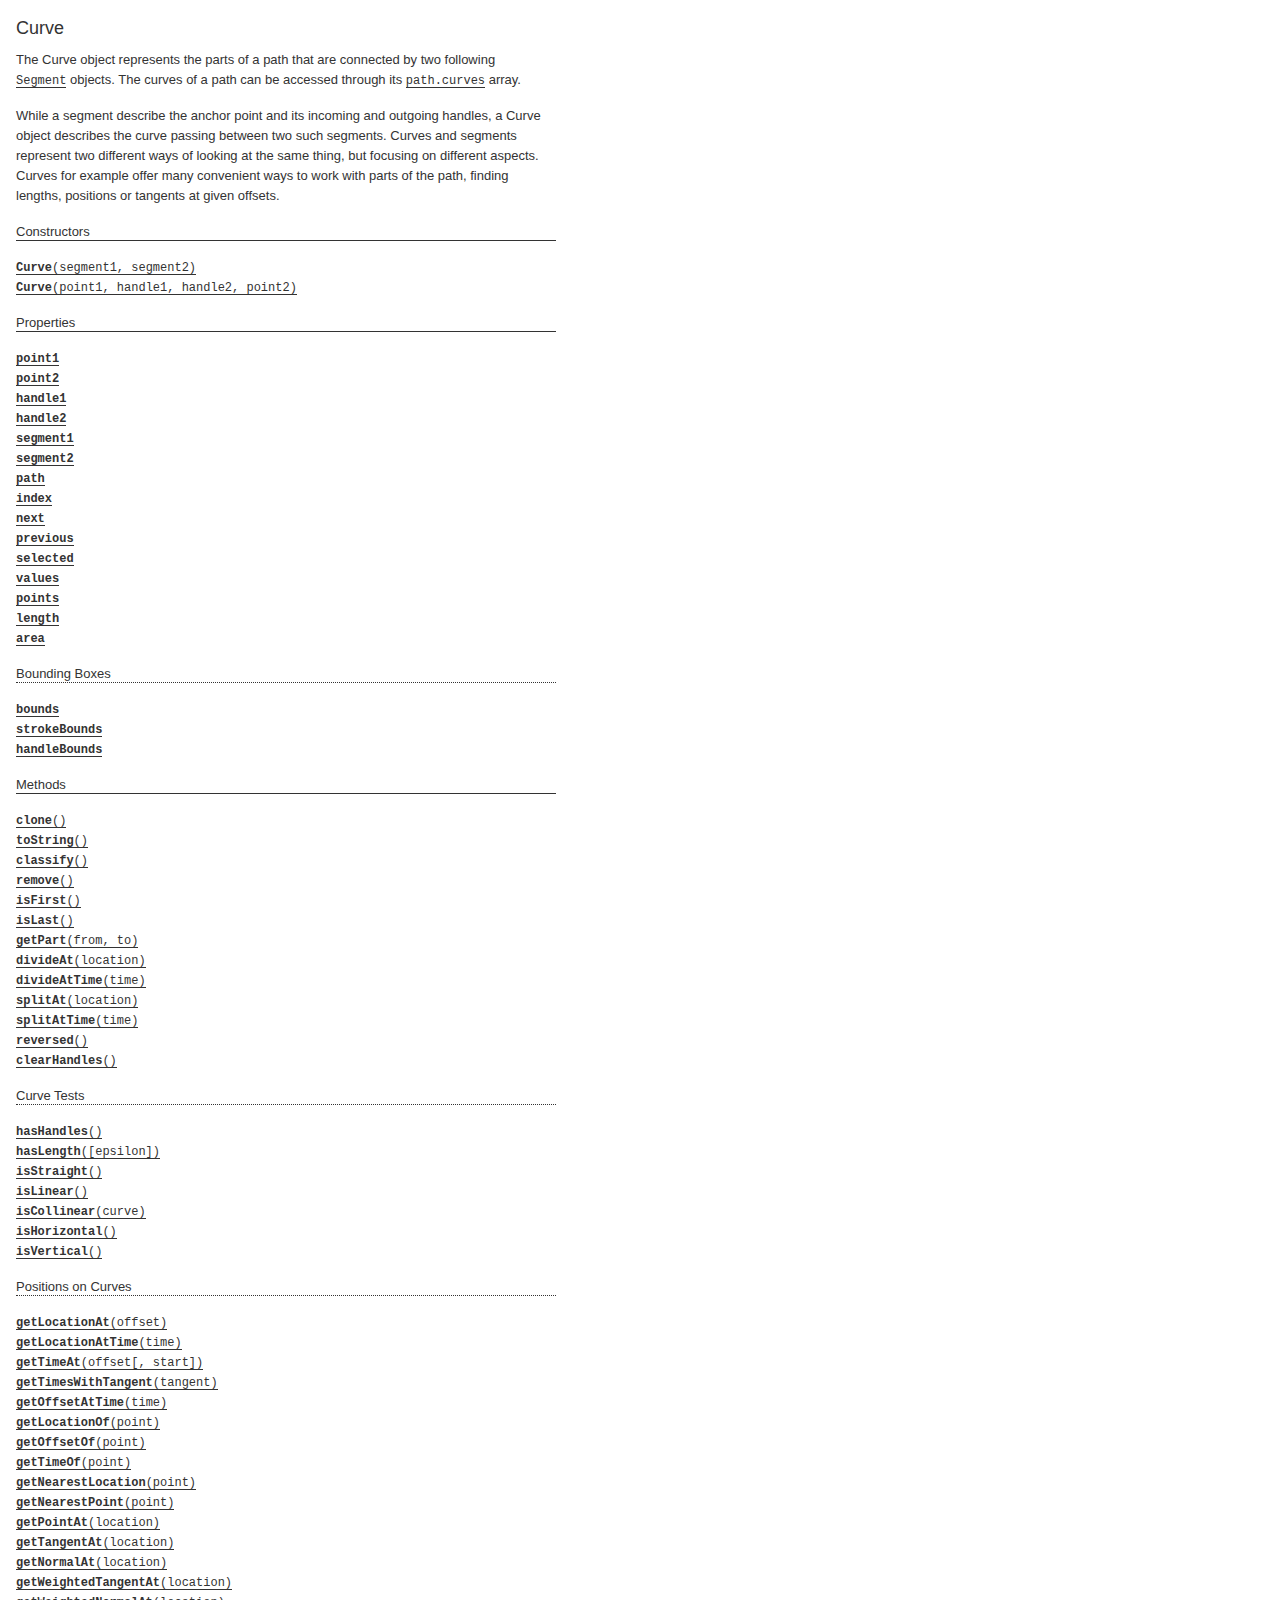
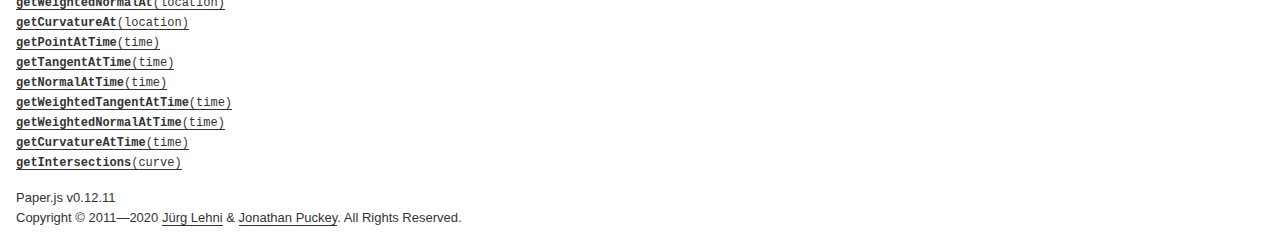
<file: js/Paperjs/docs/classes/Curve.html>
<!DOCTYPE html>
<html>
<head>
<meta charset="UTF-8">
<title>Curve</title>
<base target="class-frame">
<link href="../assets/css/docs.css" rel="stylesheet" type="text/css">
<script src="../assets/js/paper.js"></script>
<script src="../assets/js/jquery.js"></script>
<script src="../assets/js/codemirror.js"></script>
<script src="../assets/js/docs.js"></script>
</head>
<body>
<article class="reference"> 
<div class="reference-class">
<h1>Curve</h1>

<p>The Curve object represents the parts of a path that are connected by two following <a href="../classes/Segment.html"><tt>Segment</tt></a> objects. The curves of a path can be accessed through its <a href="../classes/Path.html#curves"><tt>path.curves</tt></a> array.</p>
<p>While a segment describe the anchor point and its incoming and outgoing handles, a Curve object describes the curve passing between two such segments. Curves and segments represent two different ways of looking at the same thing, but focusing on different aspects. Curves for example offer many convenient ways to work with parts of the path, finding lengths, positions or tangents at given offsets.</p>

</div>

<!-- =============================== constructors ========================== -->
<div class="reference-members">
	<h2>Constructors</h2>
	
		
<div id="curve-segment1-segment2" class="member">
<div class="member-link">
<a name="curve-segment1-segment2" href="#curve-segment1-segment2"><tt><b>Curve</b>(segment1, segment2)</tt></a>
</div>
<div class="member-description hidden">
<div class="member-text">
    <p>Creates a new curve object.</p>
    
    
<ul class="member-list">
	<h4>Parameters:</h4>
	
	<li>
<tt>segment1:</tt> 
<a href="../classes/Segment.html"><tt>Segment</tt></a>


</li>
	
	<li>
<tt>segment2:</tt> 
<a href="../classes/Segment.html"><tt>Segment</tt></a>


</li>
	
</ul>

    
	<ul class="member-list">
		<h4>Returns:</h4>
		
			<li>
<tt><a href="../classes/Curve.html"><tt>Curve</tt></a></tt>
</li>

		
	</ul>



    
    
</div>
</div>
</div>
	
		
<div id="curve-point1-handle1-handle2-point2" class="member">
<div class="member-link">
<a name="curve-point1-handle1-handle2-point2" href="#curve-point1-handle1-handle2-point2"><tt><b>Curve</b>(point1, handle1, handle2, point2)</tt></a>
</div>
<div class="member-description hidden">
<div class="member-text">
    <p>Creates a new curve object.</p>
    
    
<ul class="member-list">
	<h4>Parameters:</h4>
	
	<li>
<tt>point1:</tt> 
<a href="../classes/Point.html"><tt>Point</tt></a>


</li>
	
	<li>
<tt>handle1:</tt> 
<a href="../classes/Point.html"><tt>Point</tt></a>


</li>
	
	<li>
<tt>handle2:</tt> 
<a href="../classes/Point.html"><tt>Point</tt></a>


</li>
	
	<li>
<tt>point2:</tt> 
<a href="../classes/Point.html"><tt>Point</tt></a>


</li>
	
</ul>

    
	<ul class="member-list">
		<h4>Returns:</h4>
		
			<li>
<tt><a href="../classes/Curve.html"><tt>Curve</tt></a></tt>
</li>

		
	</ul>



    
    
</div>
</div>
</div>
	
</div>





<!-- ================================ properties =========================== -->
	<div class="reference-members">
		<h2>Properties</h2>
		
			
<div id="point1" class="member">
<div class="member-link">
<a name="point1" href="#point1"><tt><b>point1</b></tt></a>
</div>
<div class="member-description hidden">

<div class="member-text">
	<p>The first anchor point of the curve.</p>
	
	
	
	<ul class="member-list">
		<h4>Type:</h4>
		<li>
			<a href="../classes/Point.html"><tt>Point</tt></a>
		</li>
	</ul>
    
	
	
</div>

</div>
</div>
		
			
<div id="point2" class="member">
<div class="member-link">
<a name="point2" href="#point2"><tt><b>point2</b></tt></a>
</div>
<div class="member-description hidden">

<div class="member-text">
	<p>The second anchor point of the curve.</p>
	
	
	
	<ul class="member-list">
		<h4>Type:</h4>
		<li>
			<a href="../classes/Point.html"><tt>Point</tt></a>
		</li>
	</ul>
    
	
	
</div>

</div>
</div>
		
			
<div id="handle1" class="member">
<div class="member-link">
<a name="handle1" href="#handle1"><tt><b>handle1</b></tt></a>
</div>
<div class="member-description hidden">

<div class="member-text">
	<p>The handle point that describes the tangent in the first anchor point.</p>
	
	
	
	<ul class="member-list">
		<h4>Type:</h4>
		<li>
			<a href="../classes/Point.html"><tt>Point</tt></a>
		</li>
	</ul>
    
	
	
</div>

</div>
</div>
		
			
<div id="handle2" class="member">
<div class="member-link">
<a name="handle2" href="#handle2"><tt><b>handle2</b></tt></a>
</div>
<div class="member-description hidden">

<div class="member-text">
	<p>The handle point that describes the tangent in the second anchor point.</p>
	
	
	
	<ul class="member-list">
		<h4>Type:</h4>
		<li>
			<a href="../classes/Point.html"><tt>Point</tt></a>
		</li>
	</ul>
    
	
	
</div>

</div>
</div>
		
			
<div id="segment1" class="member">
<div class="member-link">
<a name="segment1" href="#segment1"><tt><b>segment1</b></tt></a>
</div>
<div class="member-description hidden">

<div class="member-text">
	<p>The first segment of the curve.</p>
	
		<p>Read only.</p>
	
	
	
	<ul class="member-list">
		<h4>Type:</h4>
		<li>
			<a href="../classes/Segment.html"><tt>Segment</tt></a>
		</li>
	</ul>
    
	
	
</div>

</div>
</div>
		
			
<div id="segment2" class="member">
<div class="member-link">
<a name="segment2" href="#segment2"><tt><b>segment2</b></tt></a>
</div>
<div class="member-description hidden">

<div class="member-text">
	<p>The second segment of the curve.</p>
	
		<p>Read only.</p>
	
	
	
	<ul class="member-list">
		<h4>Type:</h4>
		<li>
			<a href="../classes/Segment.html"><tt>Segment</tt></a>
		</li>
	</ul>
    
	
	
</div>

</div>
</div>
		
			
<div id="path" class="member">
<div class="member-link">
<a name="path" href="#path"><tt><b>path</b></tt></a>
</div>
<div class="member-description hidden">

<div class="member-text">
	<p>The path that the curve belongs to.</p>
	
		<p>Read only.</p>
	
	
	
	<ul class="member-list">
		<h4>Type:</h4>
		<li>
			<a href="../classes/Path.html"><tt>Path</tt></a>
		</li>
	</ul>
    
	
	
</div>

</div>
</div>
		
			
<div id="index" class="member">
<div class="member-link">
<a name="index" href="#index"><tt><b>index</b></tt></a>
</div>
<div class="member-description hidden">

<div class="member-text">
	<p>The index of the curve in the <a href="../classes/Path.html#curves"><tt>path.curves</tt></a> array.</p>
	
		<p>Read only.</p>
	
	
	
	<ul class="member-list">
		<h4>Type:</h4>
		<li>
			<tt>Number</tt>
		</li>
	</ul>
    
	
	
</div>

</div>
</div>
		
			
<div id="next" class="member">
<div class="member-link">
<a name="next" href="#next"><tt><b>next</b></tt></a>
</div>
<div class="member-description hidden">

<div class="member-text">
	<p>The next curve in the <a href="../classes/Path.html#curves"><tt>path.curves</tt></a> array that the curve belongs to.</p>
	
		<p>Read only.</p>
	
	
	
	<ul class="member-list">
		<h4>Type:</h4>
		<li>
			<a href="../classes/Curve.html"><tt>Curve</tt></a>
		</li>
	</ul>
    
	
	
</div>

</div>
</div>
		
			
<div id="previous" class="member">
<div class="member-link">
<a name="previous" href="#previous"><tt><b>previous</b></tt></a>
</div>
<div class="member-description hidden">

<div class="member-text">
	<p>The previous curve in the <a href="../classes/Path.html#curves"><tt>path.curves</tt></a> array that the curve belongs to.</p>
	
		<p>Read only.</p>
	
	
	
	<ul class="member-list">
		<h4>Type:</h4>
		<li>
			<a href="../classes/Curve.html"><tt>Curve</tt></a>
		</li>
	</ul>
    
	
	
</div>

</div>
</div>
		
			
<div id="selected" class="member">
<div class="member-link">
<a name="selected" href="#selected"><tt><b>selected</b></tt></a>
</div>
<div class="member-description hidden">

<div class="member-text">
	<p>Specifies whether the points and handles of the curve are selected.</p>
	
	
	
	<ul class="member-list">
		<h4>Type:</h4>
		<li>
			<tt>Boolean</tt>
		</li>
	</ul>
    
	
	
</div>

</div>
</div>
		
			
<div id="values-matrix" class="member">
<div class="member-link">
<a name="values-matrix" href="#values-matrix"><tt><b>values</b></tt></a>
</div>
<div class="member-description hidden">

<div class="member-text">
	<p>An array of 8 float values, describing this curve&rsquo;s geometry in four absolute x/y pairs (point1, handle1, handle2, point2). This format is used internally for efficient processing of curve geometries, e.g. when calculating intersections or bounds.</p>
<p>Note that the handles are converted to absolute coordinates.</p>
	
		<p>Read only.</p>
	
	
	
	<ul class="member-list">
		<h4>Type:</h4>
		<li>
			Array of <tt>Numbers</tt>
		</li>
	</ul>
    
	
	
</div>

</div>
</div>
		
			
<div id="points" class="member">
<div class="member-link">
<a name="points" href="#points"><tt><b>points</b></tt></a>
</div>
<div class="member-description hidden">

<div class="member-text">
	<p>An array of 4 point objects, describing this curve&rsquo;s geometry in absolute coordinates (point1, handle1, handle2, point2).</p>
<p>Note that the handles are converted to absolute coordinates.</p>
	
		<p>Read only.</p>
	
	
	
	<ul class="member-list">
		<h4>Type:</h4>
		<li>
			Array of <a href="../classes/Point.html"><tt>Point</tt></a> objects
		</li>
	</ul>
    
	
	
</div>

</div>
</div>
		
			
<div id="length" class="member">
<div class="member-link">
<a name="length" href="#length"><tt><b>length</b></tt></a>
</div>
<div class="member-description hidden">

<div class="member-text">
	<p>The approximated length of the curve.</p>
	
		<p>Read only.</p>
	
	
	
	<ul class="member-list">
		<h4>Type:</h4>
		<li>
			<tt>Number</tt>
		</li>
	</ul>
    
	
	
</div>

</div>
</div>
		
			
<div id="area" class="member">
<div class="member-link">
<a name="area" href="#area"><tt><b>area</b></tt></a>
</div>
<div class="member-description hidden">

<div class="member-text">
	<p>The area that the curve&rsquo;s geometry is covering.</p>
	
		<p>Read only.</p>
	
	
	
	<ul class="member-list">
		<h4>Type:</h4>
		<li>
			<tt>Number</tt>
		</li>
	</ul>
    
	
	
</div>

</div>
</div>
		
			
	<h3>Bounding Boxes</h3>

<div id="bounds" class="member">
<div class="member-link">
<a name="bounds" href="#bounds"><tt><b>bounds</b></tt></a>
</div>
<div class="member-description hidden">

<div class="member-text">
	<p>The bounding rectangle of the curve excluding stroke width.</p>
	
	
	
	<ul class="member-list">
		<h4>Type:</h4>
		<li>
			<a href="../classes/Rectangle.html"><tt>Rectangle</tt></a>
		</li>
	</ul>
    
	
	
</div>

</div>
</div>
		
			
<div id="strokebounds" class="member">
<div class="member-link">
<a name="strokebounds" href="#strokebounds"><tt><b>strokeBounds</b></tt></a>
</div>
<div class="member-description hidden">

<div class="member-text">
	<p>The bounding rectangle of the curve including stroke width.</p>
	
	
	
	<ul class="member-list">
		<h4>Type:</h4>
		<li>
			<a href="../classes/Rectangle.html"><tt>Rectangle</tt></a>
		</li>
	</ul>
    
	
	
</div>

</div>
</div>
		
			
<div id="handlebounds" class="member">
<div class="member-link">
<a name="handlebounds" href="#handlebounds"><tt><b>handleBounds</b></tt></a>
</div>
<div class="member-description hidden">

<div class="member-text">
	<p>The bounding rectangle of the curve including handles.</p>
	
	
	
	<ul class="member-list">
		<h4>Type:</h4>
		<li>
			<a href="../classes/Rectangle.html"><tt>Rectangle</tt></a>
		</li>
	</ul>
    
	
	
</div>

</div>
</div>
		
	</div>





<!-- ============================== methods ================================ -->
	<div class="reference-members">
		<h2>Methods</h2>
		
	
<div id="clone" class="member">
<div class="member-link">
<a name="clone" href="#clone"><tt><b>clone</b>()</tt></a>
</div>
<div class="member-description hidden">
<div class="member-text">
	<p>Returns a copy of the curve.</p>
    
	
	
	<ul class="member-list">
		<h4>Returns:</h4>
		
			<li>
<tt><a href="../classes/Curve.html"><tt>Curve</tt></a></tt>
</li>

		
	</ul>



	
	
</div>
</div>
</div>

	
<div id="tostring" class="member">
<div class="member-link">
<a name="tostring" href="#tostring"><tt><b>toString</b>()</tt></a>
</div>
<div class="member-description hidden">
<div class="member-text">
	
    
	
	
	<ul class="member-list">
		<h4>Returns:</h4>
		
			<li>
<tt><tt>String</tt></tt>&nbsp;&mdash;&nbsp;a string representation of the curve
</li>

		
	</ul>



	
	
</div>
</div>
</div>

	
<div id="classify" class="member">
<div class="member-link">
<a name="classify" href="#classify"><tt><b>classify</b>()</tt></a>
</div>
<div class="member-description hidden">
<div class="member-text">
	<p>Determines the type of cubic Bézier curve via discriminant classification, as well as the curve-time parameters of the associated points of inflection, loops, cusps, etc.</p>
    
	
	
	<ul class="member-list">
		<h4>Returns:</h4>
		
			<li>
<tt><tt>Object</tt></tt>&nbsp;&mdash;&nbsp;the curve classification information as an object, see  options
</li>

		
	</ul>

<ul class="member-list">
<li><tt>info.type: <tt>String</tt></tt> &mdash; the type of Bézier curve, possible values are:  <tt>&lsquo;line&rsquo;</tt>, <tt>&lsquo;quadratic&rsquo;</tt>, <tt>&lsquo;serpentine&rsquo;</tt>, <tt>&lsquo;cusp&rsquo;</tt>, <tt>&lsquo;loop&rsquo;</tt>, <tt>&lsquo;arch&rsquo;</tt></li>
<li><tt>info.roots: Array of <tt>Numbers</tt></tt> &mdash; the curve-time parameters of the  associated points of inflection for serpentine curves, loops, cusps,  etc</li>
</ul>

	
	
</div>
</div>
</div>

	
<div id="remove" class="member">
<div class="member-link">
<a name="remove" href="#remove"><tt><b>remove</b>()</tt></a>
</div>
<div class="member-description hidden">
<div class="member-text">
	<p>Removes the curve from the path that it belongs to, by removing its second segment and merging its handle with the first segment.</p>
    
	
	
	<ul class="member-list">
		<h4>Returns:</h4>
		
			<li>
<tt><tt>Boolean</tt></tt>&nbsp;&mdash;&nbsp;<tt>true</tt> if the curve was removed, <tt>false</tt> otherwise
</li>

		
	</ul>



	
	
</div>
</div>
</div>

	
<div id="isfirst" class="member">
<div class="member-link">
<a name="isfirst" href="#isfirst"><tt><b>isFirst</b>()</tt></a>
</div>
<div class="member-description hidden">
<div class="member-text">
	<p>Checks if the this is the first curve in the <a href="../classes/Path.html#curves"><tt>path.curves</tt></a> array.</p>
    
	
	
	<ul class="member-list">
		<h4>Returns:</h4>
		
			<li>
<tt><tt>Boolean</tt></tt>&nbsp;&mdash;&nbsp;<tt>true</tt> if this is the first curve, <tt>false</tt> otherwise
</li>

		
	</ul>



	
	
</div>
</div>
</div>

	
<div id="islast" class="member">
<div class="member-link">
<a name="islast" href="#islast"><tt><b>isLast</b>()</tt></a>
</div>
<div class="member-description hidden">
<div class="member-text">
	<p>Checks if the this is the last curve in the <a href="../classes/Path.html#curves"><tt>path.curves</tt></a> array.</p>
    
	
	
	<ul class="member-list">
		<h4>Returns:</h4>
		
			<li>
<tt><tt>Boolean</tt></tt>&nbsp;&mdash;&nbsp;<tt>true</tt> if this is the last curve, <tt>false</tt> otherwise
</li>

		
	</ul>



	
	
</div>
</div>
</div>

	
<div id="getpart-from-to" class="member">
<div class="member-link">
<a name="getpart-from-to" href="#getpart-from-to"><tt><b>getPart</b>(from, to)</tt></a>
</div>
<div class="member-description hidden">
<div class="member-text">
	<p>Creates a new curve as a sub-curve from this curve, its range defined by the given curve-time parameters. If <code>from</code> is larger than <code>to</code>, then the resulting curve will have its direction reversed.</p>
    
	
<ul class="member-list">
	<h4>Parameters:</h4>
	
	<li>
<tt>from:</tt> 
<tt>Number</tt>
&mdash;&nbsp;the curve-time parameter at which the sub-curve starts

</li>
	
	<li>
<tt>to:</tt> 
<tt>Number</tt>
&mdash;&nbsp;the curve-time parameter at which the sub-curve ends

</li>
	
</ul>

	
	<ul class="member-list">
		<h4>Returns:</h4>
		
			<li>
<tt><a href="../classes/Curve.html"><tt>Curve</tt></a></tt>&nbsp;&mdash;&nbsp;the newly create sub-curve
</li>

		
	</ul>



	
	
</div>
</div>
</div>

	
<div id="divideat-location" class="member">
<div class="member-link">
<a name="divideat-location" href="#divideat-location"><tt><b>divideAt</b>(location)</tt></a>
</div>
<div class="member-description hidden">
<div class="member-text">
	<p>Divides the curve into two curves at the given offset or location. The curve itself is modified and becomes the first part, the second part is returned as a new curve. If the curve belongs to a path item, a new segment is inserted into the path at the given location, and the second part becomes a part of the path as well.</p>
    
	
<ul class="member-list">
	<h4>Parameters:</h4>
	
	<li>
<tt>location:</tt> 
<tt>Number</tt>⟋<a href="../classes/CurveLocation.html"><tt>CurveLocation</tt></a>
&mdash;&nbsp;the offset or location on the  curve at which to divide

</li>
	
</ul>

	
	<ul class="member-list">
		<h4>Returns:</h4>
		
			<li>
<tt><a href="../classes/Curve.html"><tt>Curve</tt></a></tt>&nbsp;&mdash;&nbsp;the second part of the divided curve if the location is  valid, {code null} otherwise
</li>

		
	</ul>



	
	<ul class="member-list">
		<h4>See also:</h4>
		
			<li><tt><a href="../classes/Curve.html#divideattime-time"><tt>divideAtTime(time)</tt></a></tt></li>
		
	</ul>

	
</div>
</div>
</div>

	
<div id="divideattime-time" class="member">
<div class="member-link">
<a name="divideattime-time" href="#divideattime-time"><tt><b>divideAtTime</b>(time)</tt></a>
</div>
<div class="member-description hidden">
<div class="member-text">
	<p>Divides the curve into two curves at the given curve-time parameter. The curve itself is modified and becomes the first part, the second part is returned as a new curve. If the modified curve belongs to a path item, the second part is also added to the path.</p>
    
	
<ul class="member-list">
	<h4>Parameters:</h4>
	
	<li>
<tt>time:</tt> 
<tt>Number</tt>
&mdash;&nbsp;the curve-time parameter on the curve at which to  divide

</li>
	
</ul>

	
	<ul class="member-list">
		<h4>Returns:</h4>
		
			<li>
<tt><a href="../classes/Curve.html"><tt>Curve</tt></a></tt>&nbsp;&mdash;&nbsp;the second part of the divided curve, if the offset is  within the valid range, {code null} otherwise.
</li>

		
	</ul>



	
	<ul class="member-list">
		<h4>See also:</h4>
		
			<li><tt><a href="../classes/Curve.html#divideat-offset"><tt>divideAt(offset)</tt></a></tt></li>
		
	</ul>

	
</div>
</div>
</div>

	
<div id="splitat-location" class="member">
<div class="member-link">
<a name="splitat-location" href="#splitat-location"><tt><b>splitAt</b>(location)</tt></a>
</div>
<div class="member-description hidden">
<div class="member-text">
	<p>Splits the path this curve belongs to at the given offset. After splitting, the path will be open. If the path was open already, splitting will result in two paths.</p>
    
	
<ul class="member-list">
	<h4>Parameters:</h4>
	
	<li>
<tt>location:</tt> 
<tt>Number</tt>⟋<a href="../classes/CurveLocation.html"><tt>CurveLocation</tt></a>
&mdash;&nbsp;the offset or location on the  curve at which to split

</li>
	
</ul>

	
	<ul class="member-list">
		<h4>Returns:</h4>
		
			<li>
<tt><a href="../classes/Path.html"><tt>Path</tt></a></tt>&nbsp;&mdash;&nbsp;the newly created path after splitting, if any
</li>

		
	</ul>



	
	<ul class="member-list">
		<h4>See also:</h4>
		
			<li><tt><a href="../classes/Path.html#splitat-offset"><tt>path.splitAt(offset)</tt></a></tt></li>
		
	</ul>

	
</div>
</div>
</div>

	
<div id="splitattime-time" class="member">
<div class="member-link">
<a name="splitattime-time" href="#splitattime-time"><tt><b>splitAtTime</b>(time)</tt></a>
</div>
<div class="member-description hidden">
<div class="member-text">
	<p>Splits the path this curve belongs to at the given offset. After splitting, the path will be open. If the path was open already, splitting will result in two paths.</p>
    
	
<ul class="member-list">
	<h4>Parameters:</h4>
	
	<li>
<tt>time:</tt> 
<tt>Number</tt>
&mdash;&nbsp;the curve-time parameter on the curve at which to  split

</li>
	
</ul>

	
	<ul class="member-list">
		<h4>Returns:</h4>
		
			<li>
<tt><a href="../classes/Path.html"><tt>Path</tt></a></tt>&nbsp;&mdash;&nbsp;the newly created path after splitting, if any
</li>

		
	</ul>



	
	<ul class="member-list">
		<h4>See also:</h4>
		
			<li><tt><a href="../classes/Path.html#splitat-offset"><tt>path.splitAt(offset)</tt></a></tt></li>
		
	</ul>

	
</div>
</div>
</div>

	
<div id="reversed" class="member">
<div class="member-link">
<a name="reversed" href="#reversed"><tt><b>reversed</b>()</tt></a>
</div>
<div class="member-description hidden">
<div class="member-text">
	<p>Returns a reversed version of the curve, without modifying the curve itself.</p>
    
	
	
	<ul class="member-list">
		<h4>Returns:</h4>
		
			<li>
<tt><a href="../classes/Curve.html"><tt>Curve</tt></a></tt>&nbsp;&mdash;&nbsp;a reversed version of the curve
</li>

		
	</ul>



	
	
</div>
</div>
</div>

	
<div id="clearhandles" class="member">
<div class="member-link">
<a name="clearhandles" href="#clearhandles"><tt><b>clearHandles</b>()</tt></a>
</div>
<div class="member-description hidden">
<div class="member-text">
	<p>Clears the curve&rsquo;s handles by setting their coordinates to zero, turning the curve into a straight line.</p>
    
	
	


	
	
</div>
</div>
</div>

	
<h3>Curve Tests</h3>

<div id="hashandles" class="member">
<div class="member-link">
<a name="hashandles" href="#hashandles"><tt><b>hasHandles</b>()</tt></a>
</div>
<div class="member-description hidden">
<div class="member-text">
	<p>Checks if this curve has any curve handles set.</p>
    
	
	
	<ul class="member-list">
		<h4>Returns:</h4>
		
			<li>
<tt><tt>Boolean</tt></tt>&nbsp;&mdash;&nbsp;<tt>true</tt> if the curve has handles set, <tt>false</tt> otherwise
</li>

		
	</ul>



	
	<ul class="member-list">
		<h4>See also:</h4>
		
			<li><tt><a href="../classes/Curve.html#handle1"><tt>curve.handle1</tt></a></tt></li>
		
			<li><tt><a href="../classes/Curve.html#handle2"><tt>curve.handle2</tt></a></tt></li>
		
			<li><tt><a href="../classes/Segment.html#hashandles"><tt>segment.hasHandles</tt></a>()</tt></li>
		
			<li><tt><a href="../classes/Path.html#hashandles"><tt>path.hasHandles</tt></a>()</tt></li>
		
	</ul>

	
</div>
</div>
</div>

	
<div id="haslength" class="member">
<div class="member-link">
<a name="haslength" href="#haslength"><tt><b>hasLength</b>([epsilon])</tt></a>
</div>
<div class="member-description hidden">
<div class="member-text">
	<p>Checks if this curve has any length.</p>
    
	
<ul class="member-list">
	<h4>Parameters:</h4>
	
	<li>
<tt>epsilon:</tt> 
<tt>Number</tt>
&mdash;&nbsp;the epsilon against which to compare the  curve&rsquo;s length
&mdash;&nbsp;optional, default: <tt>0</tt>
</li>
	
</ul>

	
	<ul class="member-list">
		<h4>Returns:</h4>
		
			<li>
<tt><tt>Boolean</tt></tt>&nbsp;&mdash;&nbsp;<tt>true</tt> if the curve is longer than the given epsilon, <tt>false</tt> otherwise
</li>

		
	</ul>



	
	
</div>
</div>
</div>

	
<div id="isstraight" class="member">
<div class="member-link">
<a name="isstraight" href="#isstraight"><tt><b>isStraight</b>()</tt></a>
</div>
<div class="member-description hidden">
<div class="member-text">
	<p>Checks if this curve appears as a straight line. This can mean that it has no handles defined, or that the handles run collinear with the line that connects the curve&rsquo;s start and end point, not falling outside of the line.</p>
    
	
	
	<ul class="member-list">
		<h4>Returns:</h4>
		
			<li>
<tt><tt>Boolean</tt></tt>&nbsp;&mdash;&nbsp;<tt>true</tt> if the curve is straight, <tt>false</tt> otherwise
</li>

		
	</ul>



	
	
</div>
</div>
</div>

	
<div id="islinear" class="member">
<div class="member-link">
<a name="islinear" href="#islinear"><tt><b>isLinear</b>()</tt></a>
</div>
<div class="member-description hidden">
<div class="member-text">
	<p>Checks if this curve is parametrically linear, meaning that it is straight and its handles are positioned at 1/3 and 2/3 of the total length of the curve.</p>
    
	
	
	<ul class="member-list">
		<h4>Returns:</h4>
		
			<li>
<tt><tt>Boolean</tt></tt>&nbsp;&mdash;&nbsp;<tt>true</tt> if the curve is parametrically linear, <tt>false</tt> otherwise
</li>

		
	</ul>



	
	
</div>
</div>
</div>

	
<div id="iscollinear-curve" class="member">
<div class="member-link">
<a name="iscollinear-curve" href="#iscollinear-curve"><tt><b>isCollinear</b>(curve)</tt></a>
</div>
<div class="member-description hidden">
<div class="member-text">
	<p>Checks if the the two curves describe straight lines that are collinear, meaning they run in parallel.</p>
    
	
<ul class="member-list">
	<h4>Parameters:</h4>
	
	<li>
<tt>curve:</tt> 
<a href="../classes/Curve.html"><tt>Curve</tt></a>
&mdash;&nbsp;the other curve to check against

</li>
	
</ul>

	
	<ul class="member-list">
		<h4>Returns:</h4>
		
			<li>
<tt><tt>Boolean</tt></tt>&nbsp;&mdash;&nbsp;<tt>true</tt> if the two lines are collinear, <tt>false</tt> otherwise
</li>

		
	</ul>



	
	
</div>
</div>
</div>

	
<div id="ishorizontal" class="member">
<div class="member-link">
<a name="ishorizontal" href="#ishorizontal"><tt><b>isHorizontal</b>()</tt></a>
</div>
<div class="member-description hidden">
<div class="member-text">
	<p>Checks if the curve is a straight horizontal line.</p>
    
	
	
	<ul class="member-list">
		<h4>Returns:</h4>
		
			<li>
<tt><tt>Boolean</tt></tt>&nbsp;&mdash;&nbsp;<tt>true</tt> if the line is horizontal, <tt>false</tt> otherwise
</li>

		
	</ul>



	
	
</div>
</div>
</div>

	
<div id="isvertical" class="member">
<div class="member-link">
<a name="isvertical" href="#isvertical"><tt><b>isVertical</b>()</tt></a>
</div>
<div class="member-description hidden">
<div class="member-text">
	<p>Checks if the curve is a straight vertical line.</p>
    
	
	
	<ul class="member-list">
		<h4>Returns:</h4>
		
			<li>
<tt><tt>Boolean</tt></tt>&nbsp;&mdash;&nbsp;<tt>true</tt> if the line is vertical, <tt>false</tt> otherwise
</li>

		
	</ul>



	
	
</div>
</div>
</div>

	
<h3>Positions on Curves</h3>

<div id="getlocationat-offset" class="member">
<div class="member-link">
<a name="getlocationat-offset" href="#getlocationat-offset"><tt><b>getLocationAt</b>(offset)</tt></a>
</div>
<div class="member-description hidden">
<div class="member-text">
	<p>Calculates the curve location at the specified offset on the curve.</p>
    
	
<ul class="member-list">
	<h4>Parameters:</h4>
	
	<li>
<tt>offset:</tt> 
<tt>Number</tt>
&mdash;&nbsp;the offset on the curve

</li>
	
</ul>

	
	<ul class="member-list">
		<h4>Returns:</h4>
		
			<li>
<tt><a href="../classes/CurveLocation.html"><tt>CurveLocation</tt></a></tt>&nbsp;&mdash;&nbsp;the curve location at the specified the offset
</li>

		
	</ul>



	
	
</div>
</div>
</div>

	
<div id="getlocationattime-time" class="member">
<div class="member-link">
<a name="getlocationattime-time" href="#getlocationattime-time"><tt><b>getLocationAtTime</b>(time)</tt></a>
</div>
<div class="member-description hidden">
<div class="member-text">
	<p>Calculates the curve location at the specified curve-time parameter on the curve.</p>
    
	
<ul class="member-list">
	<h4>Parameters:</h4>
	
	<li>
<tt>time:</tt> 
<tt>Number</tt>
&mdash;&nbsp;the curve-time parameter on the curve

</li>
	
</ul>

	
	<ul class="member-list">
		<h4>Returns:</h4>
		
			<li>
<tt><a href="../classes/CurveLocation.html"><tt>CurveLocation</tt></a></tt>&nbsp;&mdash;&nbsp;the curve location at the specified the location
</li>

		
	</ul>



	
	
</div>
</div>
</div>

	
<div id="gettimeat-offset" class="member">
<div class="member-link">
<a name="gettimeat-offset" href="#gettimeat-offset"><tt><b>getTimeAt</b>(offset[, start])</tt></a>
</div>
<div class="member-description hidden">
<div class="member-text">
	<p>Calculates the curve-time parameter of the specified offset on the path, relative to the provided start parameter. If offset is a negative value, the parameter is searched to the left of the start parameter. If no start parameter is provided, a default of <code>0</code> for positive values of <code>offset</code> and <code>1</code> for negative values of <code>offset</code>.</p>
    
	
<ul class="member-list">
	<h4>Parameters:</h4>
	
	<li>
<tt>offset:</tt> 
<tt>Number</tt>
&mdash;&nbsp;the offset at which to find the curve-time, in  curve length units

</li>
	
	<li>
<tt>start:</tt> 
<tt>Number</tt>
&mdash;&nbsp;the curve-time in relation to which the offset is  determined
&mdash;&nbsp;optional
</li>
	
</ul>

	
	<ul class="member-list">
		<h4>Returns:</h4>
		
			<li>
<tt><tt>Number</tt></tt>&nbsp;&mdash;&nbsp;the curve-time parameter at the specified location
</li>

		
	</ul>



	
	
</div>
</div>
</div>

	
<div id="gettimeswithtangent-tangent" class="member">
<div class="member-link">
<a name="gettimeswithtangent-tangent" href="#gettimeswithtangent-tangent"><tt><b>getTimesWithTangent</b>(tangent)</tt></a>
</div>
<div class="member-description hidden">
<div class="member-text">
	<p>Calculates the curve-time parameters where the curve is tangential to provided tangent. Note that tangents at the start or end are included.</p>
    
	
<ul class="member-list">
	<h4>Parameters:</h4>
	
	<li>
<tt>tangent:</tt> 
<a href="../classes/Point.html"><tt>Point</tt></a>
&mdash;&nbsp;the tangent to which the curve must be tangential

</li>
	
</ul>

	
	<ul class="member-list">
		<h4>Returns:</h4>
		
			<li>
<tt>Array of <tt>Numbers</tt></tt>&nbsp;&mdash;&nbsp;at most two curve-time parameters, where the curve is tangential to the given tangent
</li>

		
	</ul>



	
	
</div>
</div>
</div>

	
<div id="getoffsetattime-time" class="member">
<div class="member-link">
<a name="getoffsetattime-time" href="#getoffsetattime-time"><tt><b>getOffsetAtTime</b>(time)</tt></a>
</div>
<div class="member-description hidden">
<div class="member-text">
	<p>Calculates the curve offset at the specified curve-time parameter on the curve.</p>
    
	
<ul class="member-list">
	<h4>Parameters:</h4>
	
	<li>
<tt>time:</tt> 
<tt>Number</tt>
&mdash;&nbsp;the curve-time parameter on the curve

</li>
	
</ul>

	
	<ul class="member-list">
		<h4>Returns:</h4>
		
			<li>
<tt><tt>Number</tt></tt>&nbsp;&mdash;&nbsp;the curve offset at the specified the location
</li>

		
	</ul>



	
	
</div>
</div>
</div>

	
<div id="getlocationof-point" class="member">
<div class="member-link">
<a name="getlocationof-point" href="#getlocationof-point"><tt><b>getLocationOf</b>(point)</tt></a>
</div>
<div class="member-description hidden">
<div class="member-text">
	<p>Returns the curve location of the specified point if it lies on the curve, <code>null</code> otherwise.</p>
    
	
<ul class="member-list">
	<h4>Parameters:</h4>
	
	<li>
<tt>point:</tt> 
<a href="../classes/Point.html"><tt>Point</tt></a>
&mdash;&nbsp;the point on the curve

</li>
	
</ul>

	
	<ul class="member-list">
		<h4>Returns:</h4>
		
			<li>
<tt><a href="../classes/CurveLocation.html"><tt>CurveLocation</tt></a></tt>&nbsp;&mdash;&nbsp;the curve location of the specified point
</li>

		
	</ul>



	
	
</div>
</div>
</div>

	
<div id="getoffsetof-point" class="member">
<div class="member-link">
<a name="getoffsetof-point" href="#getoffsetof-point"><tt><b>getOffsetOf</b>(point)</tt></a>
</div>
<div class="member-description hidden">
<div class="member-text">
	<p>Returns the length of the path from its beginning up to up to the specified point if it lies on the path, <code>null</code> otherwise.</p>
    
	
<ul class="member-list">
	<h4>Parameters:</h4>
	
	<li>
<tt>point:</tt> 
<a href="../classes/Point.html"><tt>Point</tt></a>
&mdash;&nbsp;the point on the path

</li>
	
</ul>

	
	<ul class="member-list">
		<h4>Returns:</h4>
		
			<li>
<tt><tt>Number</tt></tt>&nbsp;&mdash;&nbsp;the length of the path up to the specified point
</li>

		
	</ul>



	
	
</div>
</div>
</div>

	
<div id="gettimeof-point" class="member">
<div class="member-link">
<a name="gettimeof-point" href="#gettimeof-point"><tt><b>getTimeOf</b>(point)</tt></a>
</div>
<div class="member-description hidden">
<div class="member-text">
	<p>Returns the curve-time parameter of the specified point if it lies on the curve, <code>null</code> otherwise. Note that if there is more than one possible solution in a self-intersecting curve, the first found result is returned.</p>
    
	
<ul class="member-list">
	<h4>Parameters:</h4>
	
	<li>
<tt>point:</tt> 
<a href="../classes/Point.html"><tt>Point</tt></a>
&mdash;&nbsp;the point on the curve

</li>
	
</ul>

	
	<ul class="member-list">
		<h4>Returns:</h4>
		
			<li>
<tt><tt>Number</tt></tt>&nbsp;&mdash;&nbsp;the curve-time parameter of the specified point
</li>

		
	</ul>



	
	
</div>
</div>
</div>

	
<div id="getnearestlocation-point" class="member">
<div class="member-link">
<a name="getnearestlocation-point" href="#getnearestlocation-point"><tt><b>getNearestLocation</b>(point)</tt></a>
</div>
<div class="member-description hidden">
<div class="member-text">
	<p>Returns the nearest location on the curve to the specified point.</p>
    
	
<ul class="member-list">
	<h4>Parameters:</h4>
	
	<li>
<tt>point:</tt> 
<a href="../classes/Point.html"><tt>Point</tt></a>
&mdash;&nbsp;the point for which we search the nearest location

</li>
	
</ul>

	
	<ul class="member-list">
		<h4>Returns:</h4>
		
			<li>
<tt><a href="../classes/CurveLocation.html"><tt>CurveLocation</tt></a></tt>&nbsp;&mdash;&nbsp;the location on the curve that&rsquo;s the closest to the specified point
</li>

		
	</ul>



	
	
</div>
</div>
</div>

	
<div id="getnearestpoint-point" class="member">
<div class="member-link">
<a name="getnearestpoint-point" href="#getnearestpoint-point"><tt><b>getNearestPoint</b>(point)</tt></a>
</div>
<div class="member-description hidden">
<div class="member-text">
	<p>Returns the nearest point on the curve to the specified point.</p>
    
	
<ul class="member-list">
	<h4>Parameters:</h4>
	
	<li>
<tt>point:</tt> 
<a href="../classes/Point.html"><tt>Point</tt></a>
&mdash;&nbsp;the point for which we search the nearest point

</li>
	
</ul>

	
	<ul class="member-list">
		<h4>Returns:</h4>
		
			<li>
<tt><a href="../classes/Point.html"><tt>Point</tt></a></tt>&nbsp;&mdash;&nbsp;the point on the curve that&rsquo;s the closest to the specified point
</li>

		
	</ul>



	
	
</div>
</div>
</div>

	
<div id="getpointat-location" class="member">
<div class="member-link">
<a name="getpointat-location" href="#getpointat-location"><tt><b>getPointAt</b>(location)</tt></a>
</div>
<div class="member-description hidden">
<div class="member-text">
	<p>Calculates the point on the curve at the given location.</p>
    
	
<ul class="member-list">
	<h4>Parameters:</h4>
	
	<li>
<tt>location:</tt> 
<tt>Number</tt>⟋<a href="../classes/CurveLocation.html"><tt>CurveLocation</tt></a>
&mdash;&nbsp;the offset or location on the  curve

</li>
	
</ul>

	
	<ul class="member-list">
		<h4>Returns:</h4>
		
			<li>
<tt><a href="../classes/Point.html"><tt>Point</tt></a></tt>&nbsp;&mdash;&nbsp;the point on the curve at the given location
</li>

		
	</ul>



	
	
</div>
</div>
</div>

	
<div id="gettangentat-location" class="member">
<div class="member-link">
<a name="gettangentat-location" href="#gettangentat-location"><tt><b>getTangentAt</b>(location)</tt></a>
</div>
<div class="member-description hidden">
<div class="member-text">
	<p>Calculates the normalized tangent vector of the curve at the given location.</p>
    
	
<ul class="member-list">
	<h4>Parameters:</h4>
	
	<li>
<tt>location:</tt> 
<tt>Number</tt>⟋<a href="../classes/CurveLocation.html"><tt>CurveLocation</tt></a>
&mdash;&nbsp;the offset or location on the  curve

</li>
	
</ul>

	
	<ul class="member-list">
		<h4>Returns:</h4>
		
			<li>
<tt><a href="../classes/Point.html"><tt>Point</tt></a></tt>&nbsp;&mdash;&nbsp;the normalized tangent of the curve at the given location
</li>

		
	</ul>



	
	
</div>
</div>
</div>

	
<div id="getnormalat-location" class="member">
<div class="member-link">
<a name="getnormalat-location" href="#getnormalat-location"><tt><b>getNormalAt</b>(location)</tt></a>
</div>
<div class="member-description hidden">
<div class="member-text">
	<p>Calculates the normal vector of the curve at the given location.</p>
    
	
<ul class="member-list">
	<h4>Parameters:</h4>
	
	<li>
<tt>location:</tt> 
<tt>Number</tt>⟋<a href="../classes/CurveLocation.html"><tt>CurveLocation</tt></a>
&mdash;&nbsp;the offset or location on the  curve

</li>
	
</ul>

	
	<ul class="member-list">
		<h4>Returns:</h4>
		
			<li>
<tt><a href="../classes/Point.html"><tt>Point</tt></a></tt>&nbsp;&mdash;&nbsp;the normal of the curve at the given location
</li>

		
	</ul>



	
	
</div>
</div>
</div>

	
<div id="getweightedtangentat-location" class="member">
<div class="member-link">
<a name="getweightedtangentat-location" href="#getweightedtangentat-location"><tt><b>getWeightedTangentAt</b>(location)</tt></a>
</div>
<div class="member-description hidden">
<div class="member-text">
	<p>Calculates the weighted tangent vector of the curve at the given location, its length reflecting the curve velocity at that location.</p>
    
	
<ul class="member-list">
	<h4>Parameters:</h4>
	
	<li>
<tt>location:</tt> 
<tt>Number</tt>⟋<a href="../classes/CurveLocation.html"><tt>CurveLocation</tt></a>
&mdash;&nbsp;the offset or location on the  curve

</li>
	
</ul>

	
	<ul class="member-list">
		<h4>Returns:</h4>
		
			<li>
<tt><a href="../classes/Point.html"><tt>Point</tt></a></tt>&nbsp;&mdash;&nbsp;the weighted tangent of the curve at the given location
</li>

		
	</ul>



	
	
</div>
</div>
</div>

	
<div id="getweightednormalat-location" class="member">
<div class="member-link">
<a name="getweightednormalat-location" href="#getweightednormalat-location"><tt><b>getWeightedNormalAt</b>(location)</tt></a>
</div>
<div class="member-description hidden">
<div class="member-text">
	<p>Calculates the weighted normal vector of the curve at the given location, its length reflecting the curve velocity at that location.</p>
    
	
<ul class="member-list">
	<h4>Parameters:</h4>
	
	<li>
<tt>location:</tt> 
<tt>Number</tt>⟋<a href="../classes/CurveLocation.html"><tt>CurveLocation</tt></a>
&mdash;&nbsp;the offset or location on the  curve

</li>
	
</ul>

	
	<ul class="member-list">
		<h4>Returns:</h4>
		
			<li>
<tt><a href="../classes/Point.html"><tt>Point</tt></a></tt>&nbsp;&mdash;&nbsp;the weighted normal of the curve at the given location
</li>

		
	</ul>



	
	
</div>
</div>
</div>

	
<div id="getcurvatureat-location" class="member">
<div class="member-link">
<a name="getcurvatureat-location" href="#getcurvatureat-location"><tt><b>getCurvatureAt</b>(location)</tt></a>
</div>
<div class="member-description hidden">
<div class="member-text">
	<p>Calculates the curvature of the curve at the given location. Curvatures indicate how sharply a curve changes direction. A straight line has zero curvature, where as a circle has a constant curvature. The curve&rsquo;s radius at the given location is the reciprocal value of its curvature.</p>
    
	
<ul class="member-list">
	<h4>Parameters:</h4>
	
	<li>
<tt>location:</tt> 
<tt>Number</tt>⟋<a href="../classes/CurveLocation.html"><tt>CurveLocation</tt></a>
&mdash;&nbsp;the offset or location on the  curve

</li>
	
</ul>

	
	<ul class="member-list">
		<h4>Returns:</h4>
		
			<li>
<tt><tt>Number</tt></tt>&nbsp;&mdash;&nbsp;the curvature of the curve at the given location
</li>

		
	</ul>



	
	
</div>
</div>
</div>

	
<div id="getpointattime-time" class="member">
<div class="member-link">
<a name="getpointattime-time" href="#getpointattime-time"><tt><b>getPointAtTime</b>(time)</tt></a>
</div>
<div class="member-description hidden">
<div class="member-text">
	<p>Calculates the point on the curve at the given location.</p>
    
	
<ul class="member-list">
	<h4>Parameters:</h4>
	
	<li>
<tt>time:</tt> 
<tt>Number</tt>
&mdash;&nbsp;the curve-time parameter on the curve

</li>
	
</ul>

	
	<ul class="member-list">
		<h4>Returns:</h4>
		
			<li>
<tt><a href="../classes/Point.html"><tt>Point</tt></a></tt>&nbsp;&mdash;&nbsp;the point on the curve at the given location
</li>

		
	</ul>



	
	
</div>
</div>
</div>

	
<div id="gettangentattime-time" class="member">
<div class="member-link">
<a name="gettangentattime-time" href="#gettangentattime-time"><tt><b>getTangentAtTime</b>(time)</tt></a>
</div>
<div class="member-description hidden">
<div class="member-text">
	<p>Calculates the normalized tangent vector of the curve at the given location.</p>
    
	
<ul class="member-list">
	<h4>Parameters:</h4>
	
	<li>
<tt>time:</tt> 
<tt>Number</tt>
&mdash;&nbsp;the curve-time parameter on the curve

</li>
	
</ul>

	
	<ul class="member-list">
		<h4>Returns:</h4>
		
			<li>
<tt><a href="../classes/Point.html"><tt>Point</tt></a></tt>&nbsp;&mdash;&nbsp;the normalized tangent of the curve at the given location
</li>

		
	</ul>



	
	
</div>
</div>
</div>

	
<div id="getnormalattime-time" class="member">
<div class="member-link">
<a name="getnormalattime-time" href="#getnormalattime-time"><tt><b>getNormalAtTime</b>(time)</tt></a>
</div>
<div class="member-description hidden">
<div class="member-text">
	<p>Calculates the normal vector of the curve at the given location.</p>
    
	
<ul class="member-list">
	<h4>Parameters:</h4>
	
	<li>
<tt>time:</tt> 
<tt>Number</tt>
&mdash;&nbsp;the curve-time parameter on the curve

</li>
	
</ul>

	
	<ul class="member-list">
		<h4>Returns:</h4>
		
			<li>
<tt><a href="../classes/Point.html"><tt>Point</tt></a></tt>&nbsp;&mdash;&nbsp;the normal of the curve at the given location
</li>

		
	</ul>



	
	
</div>
</div>
</div>

	
<div id="getweightedtangentattime-time" class="member">
<div class="member-link">
<a name="getweightedtangentattime-time" href="#getweightedtangentattime-time"><tt><b>getWeightedTangentAtTime</b>(time)</tt></a>
</div>
<div class="member-description hidden">
<div class="member-text">
	<p>Calculates the weighted tangent vector of the curve at the given location, its length reflecting the curve velocity at that location.</p>
    
	
<ul class="member-list">
	<h4>Parameters:</h4>
	
	<li>
<tt>time:</tt> 
<tt>Number</tt>
&mdash;&nbsp;the curve-time parameter on the curve

</li>
	
</ul>

	
	<ul class="member-list">
		<h4>Returns:</h4>
		
			<li>
<tt><a href="../classes/Point.html"><tt>Point</tt></a></tt>&nbsp;&mdash;&nbsp;the weighted tangent of the curve at the given location
</li>

		
	</ul>



	
	
</div>
</div>
</div>

	
<div id="getweightednormalattime-time" class="member">
<div class="member-link">
<a name="getweightednormalattime-time" href="#getweightednormalattime-time"><tt><b>getWeightedNormalAtTime</b>(time)</tt></a>
</div>
<div class="member-description hidden">
<div class="member-text">
	<p>Calculates the weighted normal vector of the curve at the given location, its length reflecting the curve velocity at that location.</p>
    
	
<ul class="member-list">
	<h4>Parameters:</h4>
	
	<li>
<tt>time:</tt> 
<tt>Number</tt>
&mdash;&nbsp;the curve-time parameter on the curve

</li>
	
</ul>

	
	<ul class="member-list">
		<h4>Returns:</h4>
		
			<li>
<tt><a href="../classes/Point.html"><tt>Point</tt></a></tt>&nbsp;&mdash;&nbsp;the weighted normal of the curve at the given location
</li>

		
	</ul>



	
	
</div>
</div>
</div>

	
<div id="getcurvatureattime-time" class="member">
<div class="member-link">
<a name="getcurvatureattime-time" href="#getcurvatureattime-time"><tt><b>getCurvatureAtTime</b>(time)</tt></a>
</div>
<div class="member-description hidden">
<div class="member-text">
	<p>Calculates the curvature of the curve at the given location. Curvatures indicate how sharply a curve changes direction. A straight line has zero curvature, where as a circle has a constant curvature. The curve&rsquo;s radius at the given location is the reciprocal value of its curvature.</p>
    
	
<ul class="member-list">
	<h4>Parameters:</h4>
	
	<li>
<tt>time:</tt> 
<tt>Number</tt>
&mdash;&nbsp;the curve-time parameter on the curve

</li>
	
</ul>

	
	<ul class="member-list">
		<h4>Returns:</h4>
		
			<li>
<tt><tt>Number</tt></tt>&nbsp;&mdash;&nbsp;the curvature of the curve at the given location
</li>

		
	</ul>



	
	
</div>
</div>
</div>

	
<div id="getintersections-curve" class="member">
<div class="member-link">
<a name="getintersections-curve" href="#getintersections-curve"><tt><b>getIntersections</b>(curve)</tt></a>
</div>
<div class="member-description hidden">
<div class="member-text">
	<p>Returns all intersections between two <a href="../classes/Curve.html"><tt>Curve</tt></a> objects as an array of <a href="../classes/CurveLocation.html"><tt>CurveLocation</tt></a> objects.</p>
    
	
<ul class="member-list">
	<h4>Parameters:</h4>
	
	<li>
<tt>curve:</tt> 
<a href="../classes/Curve.html"><tt>Curve</tt></a>
&mdash;&nbsp;the other curve to find the intersections with  (if the curve itself or <code>null</code> is passed, the self intersection  of the curve is returned, if it exists)

</li>
	
</ul>

	
	<ul class="member-list">
		<h4>Returns:</h4>
		
			<li>
<tt>Array of <a href="../classes/CurveLocation.html"><tt>CurveLocation</tt></a> objects</tt>&nbsp;&mdash;&nbsp;the locations of all intersections between  the curves
</li>

		
	</ul>



	
	
</div>
</div>
</div>


		
	</div>




<!-- =========================== copyright notice ========================== -->
<p class="footer">
Paper.js v0.12.11<br>
Copyright &#169; 2011—2020 <a href="http://www.lehni.org" target="_blank">J&uuml;rg Lehni</a> &amp; <a href="http://www.jonathanpuckey.com" target="_blank">Jonathan Puckey</a>. All Rights Reserved.</p>
<div class="content-end"></div>


</article>
</body>
</file>
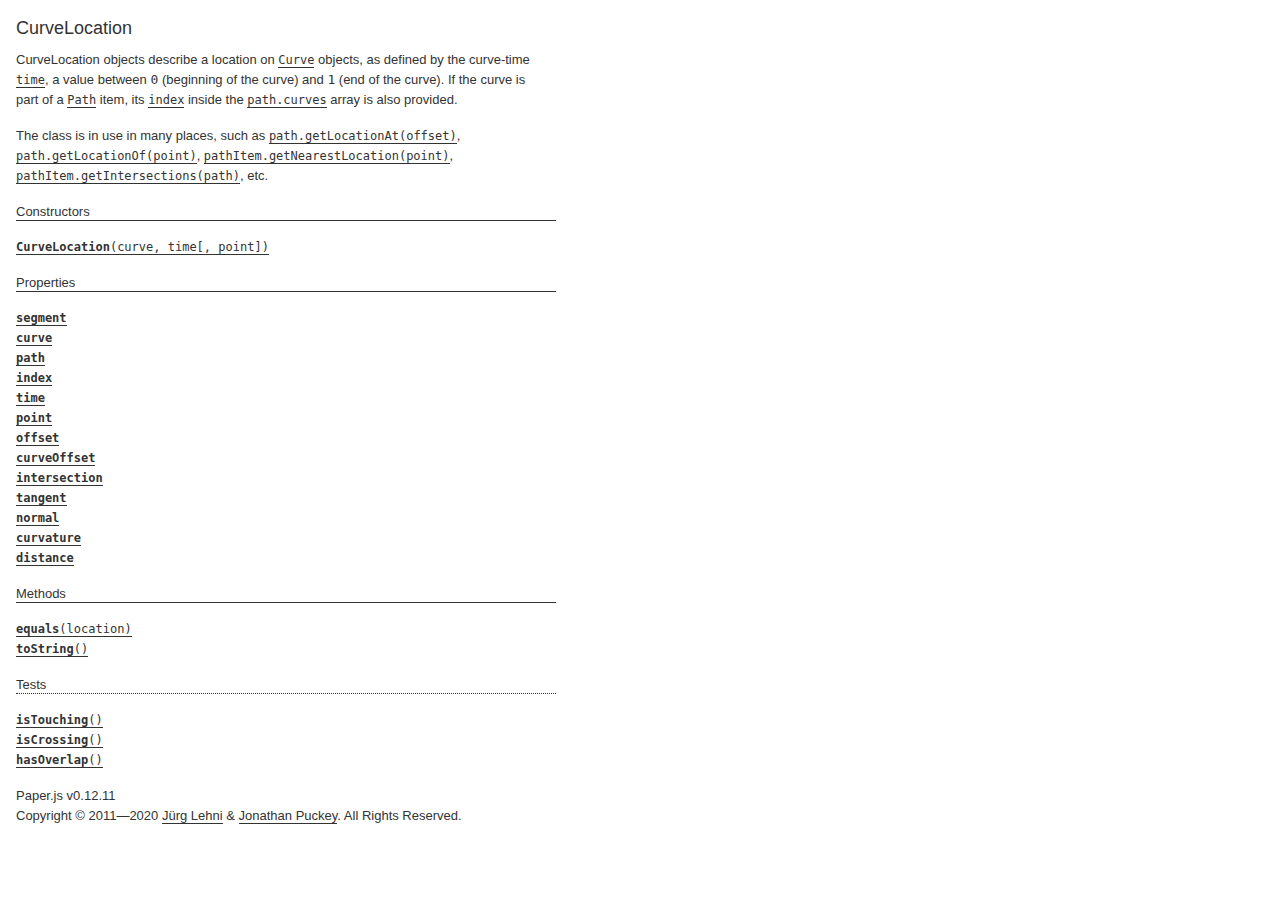
<file: js/Paperjs/docs/classes/CurveLocation.html>
<!DOCTYPE html>
<html>
<head>
<meta charset="UTF-8">
<title>CurveLocation</title>
<base target="class-frame">
<link href="../assets/css/docs.css" rel="stylesheet" type="text/css">
<script src="../assets/js/paper.js"></script>
<script src="../assets/js/jquery.js"></script>
<script src="../assets/js/codemirror.js"></script>
<script src="../assets/js/docs.js"></script>
</head>
<body>
<article class="reference"> 
<div class="reference-class">
<h1>CurveLocation</h1>

<p>CurveLocation objects describe a location on <a href="../classes/Curve.html"><tt>Curve</tt></a> objects, as  defined by the curve-time <a href="../classes/CurveLocation.html#time"><tt>time</tt></a>, a value between <code>0</code> (beginning  of the curve) and <code>1</code> (end of the curve). If the curve is part of a  <a href="../classes/Path.html"><tt>Path</tt></a> item, its <a href="../classes/CurveLocation.html#index"><tt>index</tt></a> inside the <a href="../classes/Path.html#curves"><tt>path.curves</tt></a>  array is also provided.</p>
<p>The class is in use in many places, such as <a href="../classes/Path.html#getlocationat-offset"><tt>path.getLocationAt(offset)</tt></a>, <a href="../classes/Path.html#getlocationof-point"><tt>path.getLocationOf(point)</tt></a>, <a href="../classes/PathItem.html#getnearestlocation-point"><tt>pathItem.getNearestLocation(point)</tt></a>, <a href="../classes/PathItem.html#getintersections-path"><tt>pathItem.getIntersections(path)</tt></a>, etc.</p>

</div>

<!-- =============================== constructors ========================== -->
<div class="reference-members">
	<h2>Constructors</h2>
	
		
<div id="curvelocation-curve-time" class="member">
<div class="member-link">
<a name="curvelocation-curve-time" href="#curvelocation-curve-time"><tt><b>CurveLocation</b>(curve, time[, point])</tt></a>
</div>
<div class="member-description hidden">
<div class="member-text">
    <p>Creates a new CurveLocation object.</p>
    
    
<ul class="member-list">
	<h4>Parameters:</h4>
	
	<li>
<tt>curve:</tt> 
<a href="../classes/Curve.html"><tt>Curve</tt></a>


</li>
	
	<li>
<tt>time:</tt> 
<tt>Number</tt>


</li>
	
	<li>
<tt>point:</tt> 
<a href="../classes/Point.html"><tt>Point</tt></a>

&mdash;&nbsp;optional
</li>
	
</ul>

    
	<ul class="member-list">
		<h4>Returns:</h4>
		
			<li>
<tt><a href="../classes/CurveLocation.html"><tt>CurveLocation</tt></a></tt>
</li>

		
	</ul>



    
    
</div>
</div>
</div>
	
</div>





<!-- ================================ properties =========================== -->
	<div class="reference-members">
		<h2>Properties</h2>
		
			
<div id="segment" class="member">
<div class="member-link">
<a name="segment" href="#segment"><tt><b>segment</b></tt></a>
</div>
<div class="member-description hidden">

<div class="member-text">
	<p>The segment of the curve which is closer to the described location.</p>
	
		<p>Read only.</p>
	
	
	
	<ul class="member-list">
		<h4>Type:</h4>
		<li>
			<a href="../classes/Segment.html"><tt>Segment</tt></a>
		</li>
	</ul>
    
	
	
</div>

</div>
</div>
		
			
<div id="curve" class="member">
<div class="member-link">
<a name="curve" href="#curve"><tt><b>curve</b></tt></a>
</div>
<div class="member-description hidden">

<div class="member-text">
	<p>The curve that this location belongs to.</p>
	
		<p>Read only.</p>
	
	
	
	<ul class="member-list">
		<h4>Type:</h4>
		<li>
			<a href="../classes/Curve.html"><tt>Curve</tt></a>
		</li>
	</ul>
    
	
	
</div>

</div>
</div>
		
			
<div id="path" class="member">
<div class="member-link">
<a name="path" href="#path"><tt><b>path</b></tt></a>
</div>
<div class="member-description hidden">

<div class="member-text">
	<p>The path that this locations is situated on.</p>
	
		<p>Read only.</p>
	
	
	
	<ul class="member-list">
		<h4>Type:</h4>
		<li>
			<a href="../classes/Path.html"><tt>Path</tt></a>
		</li>
	</ul>
    
	
	
</div>

</div>
</div>
		
			
<div id="index" class="member">
<div class="member-link">
<a name="index" href="#index"><tt><b>index</b></tt></a>
</div>
<div class="member-description hidden">

<div class="member-text">
	<p>The index of the <a href="../classes/CurveLocation.html#curve"><tt>curve</tt></a> within the <a href="../classes/Path.html#curves"><tt>path.curves</tt></a> list, if it is part of a <a href="../classes/Path.html"><tt>Path</tt></a> item.</p>
	
		<p>Read only.</p>
	
	
	
	<ul class="member-list">
		<h4>Type:</h4>
		<li>
			<tt>Number</tt>
		</li>
	</ul>
    
	
	
</div>

</div>
</div>
		
			
<div id="time" class="member">
<div class="member-link">
<a name="time" href="#time"><tt><b>time</b></tt></a>
</div>
<div class="member-description hidden">

<div class="member-text">
	<p>The curve-time parameter, as used by various bezier curve calculations. It is value between <code>0</code> (beginning of the curve) and <code>1</code> (end of the curve).</p>
	
		<p>Read only.</p>
	
	
	
	<ul class="member-list">
		<h4>Type:</h4>
		<li>
			<tt>Number</tt>
		</li>
	</ul>
    
	
	
</div>

</div>
</div>
		
			
<div id="point" class="member">
<div class="member-link">
<a name="point" href="#point"><tt><b>point</b></tt></a>
</div>
<div class="member-description hidden">

<div class="member-text">
	<p>The point which is defined by the <a href="../classes/CurveLocation.html#curve"><tt>curve</tt></a> and <a href="../classes/CurveLocation.html#time"><tt>time</tt></a>.</p>
	
		<p>Read only.</p>
	
	
	
	<ul class="member-list">
		<h4>Type:</h4>
		<li>
			<a href="../classes/Point.html"><tt>Point</tt></a>
		</li>
	</ul>
    
	
	
</div>

</div>
</div>
		
			
<div id="offset" class="member">
<div class="member-link">
<a name="offset" href="#offset"><tt><b>offset</b></tt></a>
</div>
<div class="member-description hidden">

<div class="member-text">
	<p>The length of the path from its beginning up to the location described by this object. If the curve is not part of a path, then the length within the curve is returned instead.</p>
	
		<p>Read only.</p>
	
	
	
	<ul class="member-list">
		<h4>Type:</h4>
		<li>
			<tt>Number</tt>
		</li>
	</ul>
    
	
	
</div>

</div>
</div>
		
			
<div id="curveoffset" class="member">
<div class="member-link">
<a name="curveoffset" href="#curveoffset"><tt><b>curveOffset</b></tt></a>
</div>
<div class="member-description hidden">

<div class="member-text">
	<p>The length of the curve from its beginning up to the location described by this object.</p>
	
		<p>Read only.</p>
	
	
	
	<ul class="member-list">
		<h4>Type:</h4>
		<li>
			<tt>Number</tt>
		</li>
	</ul>
    
	
	
</div>

</div>
</div>
		
			
<div id="intersection" class="member">
<div class="member-link">
<a name="intersection" href="#intersection"><tt><b>intersection</b></tt></a>
</div>
<div class="member-description hidden">

<div class="member-text">
	<p>The curve location on the intersecting curve, if this location is the result of a call to <a href="../classes/PathItem.html#getintersections-path"><tt>pathItem.getIntersections(path)</tt></a> / <a href="../classes/Curve.html#getintersections-curve"><tt>curve.getIntersections(curve)</tt></a>.</p>
	
		<p>Read only.</p>
	
	
	
	<ul class="member-list">
		<h4>Type:</h4>
		<li>
			<a href="../classes/CurveLocation.html"><tt>CurveLocation</tt></a>
		</li>
	</ul>
    
	
	
</div>

</div>
</div>
		
			
<div id="tangent" class="member">
<div class="member-link">
<a name="tangent" href="#tangent"><tt><b>tangent</b></tt></a>
</div>
<div class="member-description hidden">

<div class="member-text">
	<p>The tangential vector to the <a href="../classes/CurveLocation.html#curve"><tt>curve</tt></a> at the given location.</p>
	
		<p>Read only.</p>
	
	
	
	<ul class="member-list">
		<h4>Type:</h4>
		<li>
			<a href="../classes/Point.html"><tt>Point</tt></a>
		</li>
	</ul>
    
	
	
</div>

</div>
</div>
		
			
<div id="normal" class="member">
<div class="member-link">
<a name="normal" href="#normal"><tt><b>normal</b></tt></a>
</div>
<div class="member-description hidden">

<div class="member-text">
	<p>The normal vector to the <a href="../classes/CurveLocation.html#curve"><tt>curve</tt></a> at the given location.</p>
	
		<p>Read only.</p>
	
	
	
	<ul class="member-list">
		<h4>Type:</h4>
		<li>
			<a href="../classes/Point.html"><tt>Point</tt></a>
		</li>
	</ul>
    
	
	
</div>

</div>
</div>
		
			
<div id="curvature" class="member">
<div class="member-link">
<a name="curvature" href="#curvature"><tt><b>curvature</b></tt></a>
</div>
<div class="member-description hidden">

<div class="member-text">
	<p>The curvature of the <a href="../classes/CurveLocation.html#curve"><tt>curve</tt></a> at the given location.</p>
	
		<p>Read only.</p>
	
	
	
	<ul class="member-list">
		<h4>Type:</h4>
		<li>
			<tt>Number</tt>
		</li>
	</ul>
    
	
	
</div>

</div>
</div>
		
			
<div id="distance" class="member">
<div class="member-link">
<a name="distance" href="#distance"><tt><b>distance</b></tt></a>
</div>
<div class="member-description hidden">

<div class="member-text">
	<p>The distance from the queried point to the returned location.</p>
	
		<p>Read only.</p>
	
	
	
	<ul class="member-list">
		<h4>Type:</h4>
		<li>
			<tt>Number</tt>
		</li>
	</ul>
    
	
	<ul class="member-list">
		<h4>See also:</h4>
		
			<li><tt><a href="../classes/Curve.html#getnearestlocation-point"><tt>curve.getNearestLocation(point)</tt></a></tt></li>
		
			<li><tt><a href="../classes/PathItem.html#getnearestlocation-point"><tt>pathItem.getNearestLocation(point)</tt></a></tt></li>
		
	</ul>

	
</div>

</div>
</div>
		
	</div>





<!-- ============================== methods ================================ -->
	<div class="reference-members">
		<h2>Methods</h2>
		
	
<div id="equals-location" class="member">
<div class="member-link">
<a name="equals-location" href="#equals-location"><tt><b>equals</b>(location)</tt></a>
</div>
<div class="member-description hidden">
<div class="member-text">
	<p>Checks whether tow CurveLocation objects are describing the same location on a path, by applying the same tolerances as elsewhere when dealing with curve-time parameters.</p>
    
	
<ul class="member-list">
	<h4>Parameters:</h4>
	
	<li>
<tt>location:</tt> 
<a href="../classes/CurveLocation.html"><tt>CurveLocation</tt></a>


</li>
	
</ul>

	
	<ul class="member-list">
		<h4>Returns:</h4>
		
			<li>
<tt><tt>Boolean</tt></tt>&nbsp;&mdash;&nbsp;<tt>true</tt> if the locations are equal, <tt>false</tt> otherwise
</li>

		
	</ul>



	
	
</div>
</div>
</div>

	
<div id="tostring" class="member">
<div class="member-link">
<a name="tostring" href="#tostring"><tt><b>toString</b>()</tt></a>
</div>
<div class="member-description hidden">
<div class="member-text">
	
    
	
	
	<ul class="member-list">
		<h4>Returns:</h4>
		
			<li>
<tt><tt>String</tt></tt>&nbsp;&mdash;&nbsp;a string representation of the curve location
</li>

		
	</ul>



	
	
</div>
</div>
</div>

	
<h3>Tests</h3>

<div id="istouching" class="member">
<div class="member-link">
<a name="istouching" href="#istouching"><tt><b>isTouching</b>()</tt></a>
</div>
<div class="member-description hidden">
<div class="member-text">
	<p>Checks if the location is an intersection with another curve and is merely touching the other curve, as opposed to crossing it.</p>
    
	
	
	<ul class="member-list">
		<h4>Returns:</h4>
		
			<li>
<tt><tt>Boolean</tt></tt>&nbsp;&mdash;&nbsp;<tt>true</tt> if the location is an intersection that is merely touching another curve, <tt>false</tt> otherwise
</li>

		
	</ul>



	
	<ul class="member-list">
		<h4>See also:</h4>
		
			<li><tt><a href="../classes/CurveLocation.html#iscrossing"><tt>isCrossing</tt></a>()</tt></li>
		
	</ul>

	
</div>
</div>
</div>

	
<div id="iscrossing" class="member">
<div class="member-link">
<a name="iscrossing" href="#iscrossing"><tt><b>isCrossing</b>()</tt></a>
</div>
<div class="member-description hidden">
<div class="member-text">
	<p>Checks if the location is an intersection with another curve and is crossing the other curve, as opposed to just touching it.</p>
    
	
	
	<ul class="member-list">
		<h4>Returns:</h4>
		
			<li>
<tt><tt>Boolean</tt></tt>&nbsp;&mdash;&nbsp;<tt>true</tt> if the location is an intersection that is crossing another curve, <tt>false</tt> otherwise
</li>

		
	</ul>



	
	<ul class="member-list">
		<h4>See also:</h4>
		
			<li><tt><a href="../classes/CurveLocation.html#istouching"><tt>isTouching</tt></a>()</tt></li>
		
	</ul>

	
</div>
</div>
</div>

	
<div id="hasoverlap" class="member">
<div class="member-link">
<a name="hasoverlap" href="#hasoverlap"><tt><b>hasOverlap</b>()</tt></a>
</div>
<div class="member-description hidden">
<div class="member-text">
	<p>Checks if the location is an intersection with another curve and is part of an overlap between the two involved paths.</p>
    
	
	
	<ul class="member-list">
		<h4>Returns:</h4>
		
			<li>
<tt><tt>Boolean</tt></tt>&nbsp;&mdash;&nbsp;<tt>true</tt> if the location is an intersection that is part of an overlap between the two involved paths, <tt>false</tt> otherwise
</li>

		
	</ul>



	
	<ul class="member-list">
		<h4>See also:</h4>
		
			<li><tt><a href="../classes/CurveLocation.html#iscrossing"><tt>isCrossing</tt></a>()</tt></li>
		
			<li><tt><a href="../classes/CurveLocation.html#istouching"><tt>isTouching</tt></a>()</tt></li>
		
	</ul>

	
</div>
</div>
</div>


		
	</div>




<!-- =========================== copyright notice ========================== -->
<p class="footer">
Paper.js v0.12.11<br>
Copyright &#169; 2011—2020 <a href="http://www.lehni.org" target="_blank">J&uuml;rg Lehni</a> &amp; <a href="http://www.jonathanpuckey.com" target="_blank">Jonathan Puckey</a>. All Rights Reserved.</p>
<div class="content-end"></div>


</article>
</body>
</file>
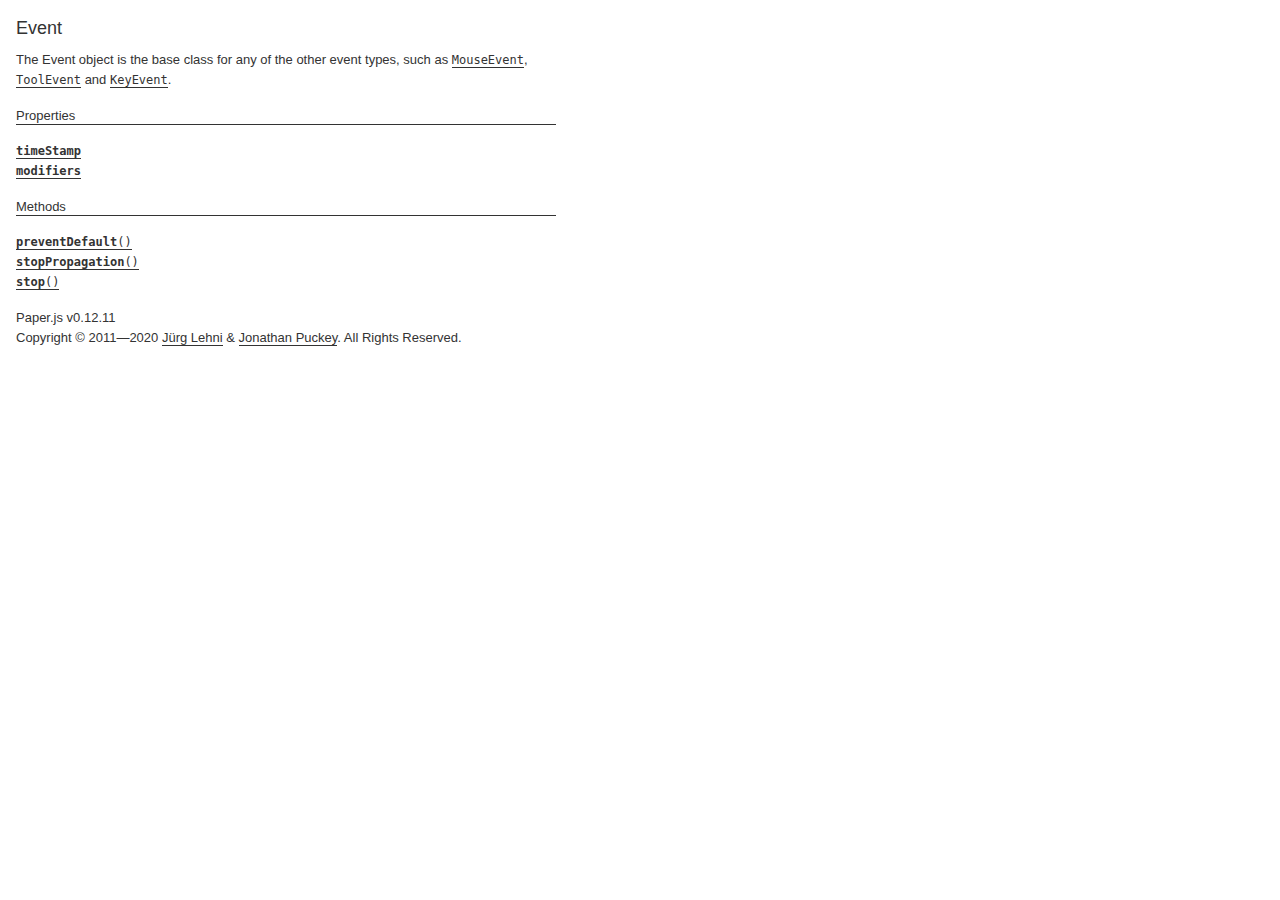
<file: js/Paperjs/docs/classes/Event.html>
<!DOCTYPE html>
<html>
<head>
<meta charset="UTF-8">
<title>Event</title>
<base target="class-frame">
<link href="../assets/css/docs.css" rel="stylesheet" type="text/css">
<script src="../assets/js/paper.js"></script>
<script src="../assets/js/jquery.js"></script>
<script src="../assets/js/codemirror.js"></script>
<script src="../assets/js/docs.js"></script>
</head>
<body>
<article class="reference"> 
<div class="reference-class">
<h1>Event</h1>

<p>The Event object is the base class for any of the other event types, such as <a href="../classes/MouseEvent.html"><tt>MouseEvent</tt></a>, <a href="../classes/ToolEvent.html"><tt>ToolEvent</tt></a> and <a href="../classes/KeyEvent.html"><tt>KeyEvent</tt></a>.</p>

</div>





<!-- ================================ properties =========================== -->
	<div class="reference-members">
		<h2>Properties</h2>
		
			
<div id="timestamp" class="member">
<div class="member-link">
<a name="timestamp" href="#timestamp"><tt><b>timeStamp</b></tt></a>
</div>
<div class="member-description hidden">

<div class="member-text">
	<p>The time at which the event was created, in milliseconds since the epoch.</p>
	
		<p>Read only.</p>
	
	
	
	<ul class="member-list">
		<h4>Type:</h4>
		<li>
			<tt>Number</tt>
		</li>
	</ul>
    
	
	
</div>

</div>
</div>
		
			
<div id="modifiers" class="member">
<div class="member-link">
<a name="modifiers" href="#modifiers"><tt><b>modifiers</b></tt></a>
</div>
<div class="member-description hidden">

<div class="member-text">
	<p>The current state of the keyboard modifiers.</p>
	
		<p>Read only.</p>
	
	
	
	<ul class="member-list">
		<h4>Type:</h4>
		<li>
			<tt>object</tt>
		</li>
	</ul>
    
	
	<ul class="member-list">
		<h4>See also:</h4>
		
			<li><tt><a href="../classes/Key.html#modifiers"><tt>Key.modifiers</tt></a></tt></li>
		
	</ul>

	
</div>

</div>
</div>
		
	</div>





<!-- ============================== methods ================================ -->
	<div class="reference-members">
		<h2>Methods</h2>
		
	
<div id="preventdefault" class="member">
<div class="member-link">
<a name="preventdefault" href="#preventdefault"><tt><b>preventDefault</b>()</tt></a>
</div>
<div class="member-description hidden">
<div class="member-text">
	<p>Cancels the event if it is cancelable, without stopping further propagation of the event.</p>
    
	
	


	
	
</div>
</div>
</div>

	
<div id="stoppropagation" class="member">
<div class="member-link">
<a name="stoppropagation" href="#stoppropagation"><tt><b>stopPropagation</b>()</tt></a>
</div>
<div class="member-description hidden">
<div class="member-text">
	<p>Prevents further propagation of the current event.</p>
    
	
	


	
	
</div>
</div>
</div>

	
<div id="stop" class="member">
<div class="member-link">
<a name="stop" href="#stop"><tt><b>stop</b>()</tt></a>
</div>
<div class="member-description hidden">
<div class="member-text">
	<p>Cancels the event if it is cancelable, and stops stopping further propagation of the event. This is has the same effect as calling both <a href="../classes/Event.html#stoppropagation"><tt>stopPropagation</tt></a>() and <a href="../classes/Event.html#preventdefault"><tt>preventDefault</tt></a>().</p>
<p>Any handler can also return <code>false</code> to indicate that <code>stop()</code> should be called right after.</p>
    
	
	


	
	
</div>
</div>
</div>


		
	</div>




<!-- =========================== copyright notice ========================== -->
<p class="footer">
Paper.js v0.12.11<br>
Copyright &#169; 2011—2020 <a href="http://www.lehni.org" target="_blank">J&uuml;rg Lehni</a> &amp; <a href="http://www.jonathanpuckey.com" target="_blank">Jonathan Puckey</a>. All Rights Reserved.</p>
<div class="content-end"></div>


</article>
</body>
</file>
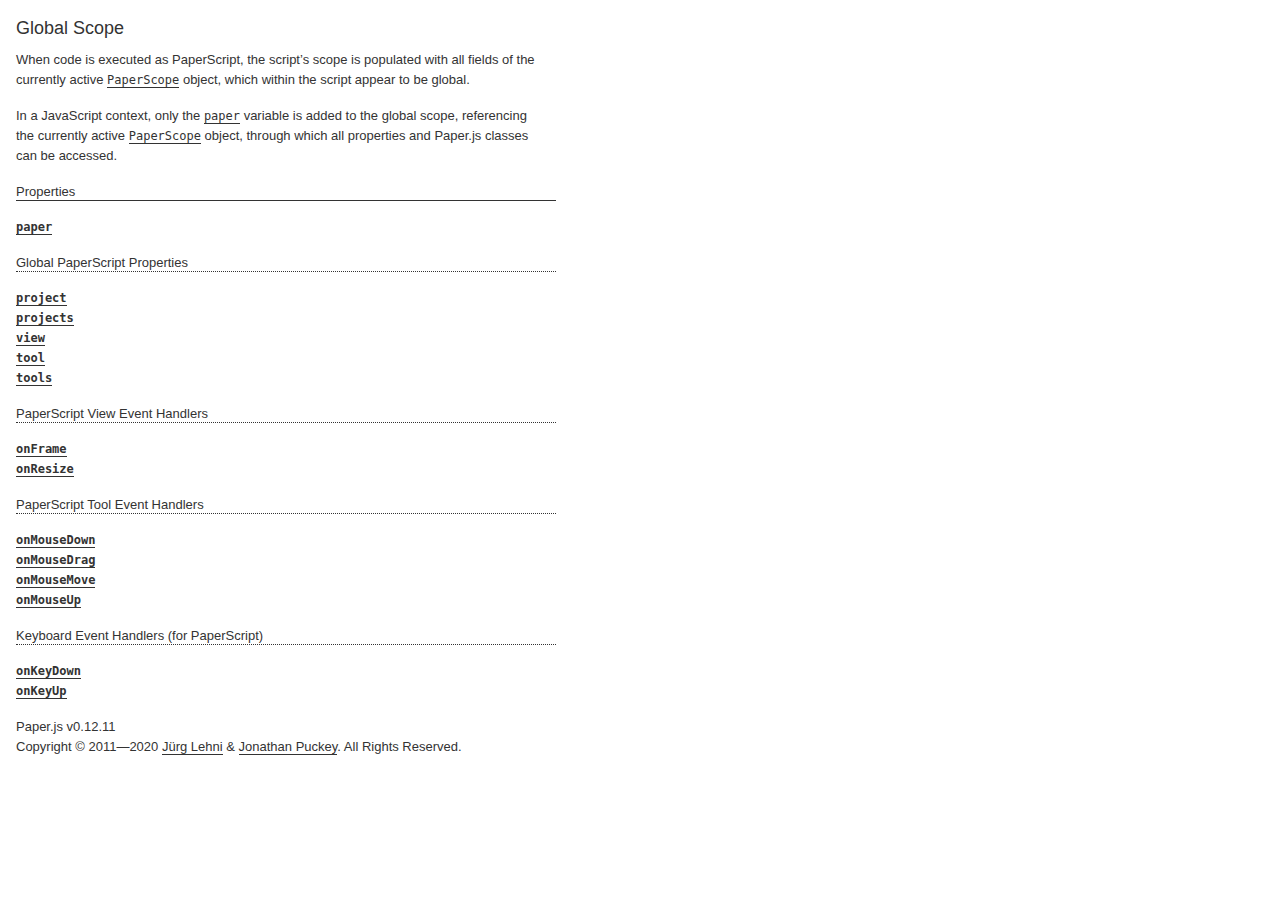
<file: js/Paperjs/docs/classes/global.html>
<!DOCTYPE html>
<html>
<head>
<meta charset="UTF-8">
<title>_global_</title>
<base target="class-frame">
<link href="../assets/css/docs.css" rel="stylesheet" type="text/css">
<script src="../assets/js/paper.js"></script>
<script src="../assets/js/jquery.js"></script>
<script src="../assets/js/codemirror.js"></script>
<script src="../assets/js/docs.js"></script>
</head>
<body>
<article class="reference"> 
<div class="reference-class">
<h1>Global Scope</h1>

<p>When code is executed as PaperScript, the script&rsquo;s scope is populated with all fields of the currently active <a href="../classes/PaperScope.html"><tt>PaperScope</tt></a> object, which within the script appear to be global.</p>
<p>In a JavaScript context, only the <a href="../classes/global.html#paper"><tt>paper</tt></a> variable is added to the global scope, referencing the currently active <a href="../classes/PaperScope.html"><tt>PaperScope</tt></a> object, through which all properties and Paper.js classes can be accessed.</p>

</div>





<!-- ================================ properties =========================== -->
	<div class="reference-members">
		<h2>Properties</h2>
		
			
<div id="paper" class="member">
<div class="member-link">
<a name="paper" href="#paper"><tt><b>paper</b></tt></a>
</div>
<div class="member-description hidden">

<div class="member-text">
	<p>A reference to the currently active <a href="../classes/PaperScope.html"><tt>PaperScope</tt></a> object.</p>
	
	
	
	<ul class="member-list">
		<h4>Type:</h4>
		<li>
			<a href="../classes/PaperScope.html"><tt>PaperScope</tt></a>
		</li>
	</ul>
    
	
	
</div>

</div>
</div>
		
			
	<h3>Global PaperScript Properties</h3>

<div id="project" class="member">
<div class="member-link">
<a name="project" href="#project"><tt><b>project</b></tt></a>
</div>
<div class="member-description hidden">

<div class="member-text">
	<p>The project for which the PaperScript is executed.</p>
<p>Note that when working with multiple projects, this does not necessarily reflect the currently active project. For this, use <a href="../classes/PaperScope.html#project"><tt>paperScope.project</tt></a> instead.</p>
	
	
	
	<ul class="member-list">
		<h4>Type:</h4>
		<li>
			<a href="../classes/Project.html"><tt>Project</tt></a>
		</li>
	</ul>
    
	
	
</div>

</div>
</div>
		
			
<div id="projects" class="member">
<div class="member-link">
<a name="projects" href="#projects"><tt><b>projects</b></tt></a>
</div>
<div class="member-description hidden">

<div class="member-text">
	<p>The list of all open projects within the current Paper.js context.</p>
	
	
	
	<ul class="member-list">
		<h4>Type:</h4>
		<li>
			Array of <a href="../classes/Project.html"><tt>Project</tt></a> objects
		</li>
	</ul>
    
	
	
</div>

</div>
</div>
		
			
<div id="view" class="member">
<div class="member-link">
<a name="view" href="#view"><tt><b>view</b></tt></a>
</div>
<div class="member-description hidden">

<div class="member-text">
	<p>The reference to the project&rsquo;s view.</p>
<p>Note that when working with multiple projects, this does not necessarily reflect the view of the currently active project. For this, use <a href="../classes/PaperScope.html#view"><tt>paperScope.view</tt></a> instead.</p>
	
		<p>Read only.</p>
	
	
	
	<ul class="member-list">
		<h4>Type:</h4>
		<li>
			<a href="../classes/View.html"><tt>View</tt></a>
		</li>
	</ul>
    
	
	
</div>

</div>
</div>
		
			
<div id="tool" class="member">
<div class="member-link">
<a name="tool" href="#tool"><tt><b>tool</b></tt></a>
</div>
<div class="member-description hidden">

<div class="member-text">
	<p>The reference to the tool object which is automatically created when global tool event handlers are defined.</p>
<p>Note that when working with multiple tools, this does not necessarily reflect the currently active tool. For this, use <a href="../classes/PaperScope.html#tool"><tt>paperScope.tool</tt></a> instead.</p>
	
	
	
	<ul class="member-list">
		<h4>Type:</h4>
		<li>
			<a href="../classes/Tool.html"><tt>Tool</tt></a>
		</li>
	</ul>
    
	
	
</div>

</div>
</div>
		
			
<div id="tools" class="member">
<div class="member-link">
<a name="tools" href="#tools"><tt><b>tools</b></tt></a>
</div>
<div class="member-description hidden">

<div class="member-text">
	<p>The list of available tools.</p>
	
	
	
	<ul class="member-list">
		<h4>Type:</h4>
		<li>
			Array of <a href="../classes/Tool.html"><tt>Tool</tt></a> objects
		</li>
	</ul>
    
	
	
</div>

</div>
</div>
		
			
	<h3>PaperScript View Event Handlers</h3>

<div id="onframe" class="member">
<div class="member-link">
<a name="onframe" href="#onframe"><tt><b>onFrame</b></tt></a>
</div>
<div class="member-description hidden">

<div class="member-text">
	<p>A global reference to the <a href="../classes/View.html#onframe"><tt>view.onFrame</tt></a> handler function.</p>
	
	
	
	<ul class="member-list">
		<h4>Type:</h4>
		<li>
			<tt>Function</tt>
		</li>
	</ul>
    
	
	
</div>

</div>
</div>
		
			
<div id="onresize" class="member">
<div class="member-link">
<a name="onresize" href="#onresize"><tt><b>onResize</b></tt></a>
</div>
<div class="member-description hidden">

<div class="member-text">
	<p>A reference to the <a href="../classes/View.html#onresize"><tt>view.onResize</tt></a> handler function.</p>
	
	
	
	<ul class="member-list">
		<h4>Type:</h4>
		<li>
			<tt>Function</tt>
		</li>
	</ul>
    
	
	
</div>

</div>
</div>
		
			
	<h3>PaperScript Tool Event Handlers</h3>

<div id="onmousedown" class="member">
<div class="member-link">
<a name="onmousedown" href="#onmousedown"><tt><b>onMouseDown</b></tt></a>
</div>
<div class="member-description hidden">

<div class="member-text">
	<p>A reference to the <a href="../classes/Tool.html#onmousedown"><tt>tool.onMouseDown</tt></a> handler function.</p>
	
	
	
	<ul class="member-list">
		<h4>Type:</h4>
		<li>
			<tt>Function</tt>
		</li>
	</ul>
    
	
	
</div>

</div>
</div>
		
			
<div id="onmousedrag" class="member">
<div class="member-link">
<a name="onmousedrag" href="#onmousedrag"><tt><b>onMouseDrag</b></tt></a>
</div>
<div class="member-description hidden">

<div class="member-text">
	<p>A reference to the <a href="../classes/Tool.html#onmousedrag"><tt>tool.onMouseDrag</tt></a> handler function.</p>
	
	
	
	<ul class="member-list">
		<h4>Type:</h4>
		<li>
			<tt>Function</tt>
		</li>
	</ul>
    
	
	
</div>

</div>
</div>
		
			
<div id="onmousemove" class="member">
<div class="member-link">
<a name="onmousemove" href="#onmousemove"><tt><b>onMouseMove</b></tt></a>
</div>
<div class="member-description hidden">

<div class="member-text">
	<p>A reference to the <a href="../classes/Tool.html#onmousemove"><tt>tool.onMouseMove</tt></a> handler function.</p>
	
	
	
	<ul class="member-list">
		<h4>Type:</h4>
		<li>
			<tt>Function</tt>
		</li>
	</ul>
    
	
	
</div>

</div>
</div>
		
			
<div id="onmouseup" class="member">
<div class="member-link">
<a name="onmouseup" href="#onmouseup"><tt><b>onMouseUp</b></tt></a>
</div>
<div class="member-description hidden">

<div class="member-text">
	<p>A reference to the <a href="../classes/Tool.html#onmouseup"><tt>tool.onMouseUp</tt></a> handler function.</p>
	
	
	
	<ul class="member-list">
		<h4>Type:</h4>
		<li>
			<tt>Function</tt>
		</li>
	</ul>
    
	
	
</div>

</div>
</div>
		
			
	<h3>Keyboard Event Handlers (for PaperScript)</h3>

<div id="onkeydown" class="member">
<div class="member-link">
<a name="onkeydown" href="#onkeydown"><tt><b>onKeyDown</b></tt></a>
</div>
<div class="member-description hidden">

<div class="member-text">
	<p>A reference to the <a href="../classes/Tool.html#onkeydown"><tt>tool.onKeyDown</tt></a> handler function.</p>
	
	
	
	<ul class="member-list">
		<h4>Type:</h4>
		<li>
			<tt>Function</tt>
		</li>
	</ul>
    
	
	
</div>

</div>
</div>
		
			
<div id="onkeyup" class="member">
<div class="member-link">
<a name="onkeyup" href="#onkeyup"><tt><b>onKeyUp</b></tt></a>
</div>
<div class="member-description hidden">

<div class="member-text">
	<p>A reference to the <a href="../classes/Tool.html#onkeyup"><tt>tool.onKeyUp</tt></a> handler function.</p>
	
	
	
	<ul class="member-list">
		<h4>Type:</h4>
		<li>
			<tt>Function</tt>
		</li>
	</ul>
    
	
	
</div>

</div>
</div>
		
	</div>








<!-- =========================== copyright notice ========================== -->
<p class="footer">
Paper.js v0.12.11<br>
Copyright &#169; 2011—2020 <a href="http://www.lehni.org" target="_blank">J&uuml;rg Lehni</a> &amp; <a href="http://www.jonathanpuckey.com" target="_blank">Jonathan Puckey</a>. All Rights Reserved.</p>
<div class="content-end"></div>


</article>
</body>
</file>
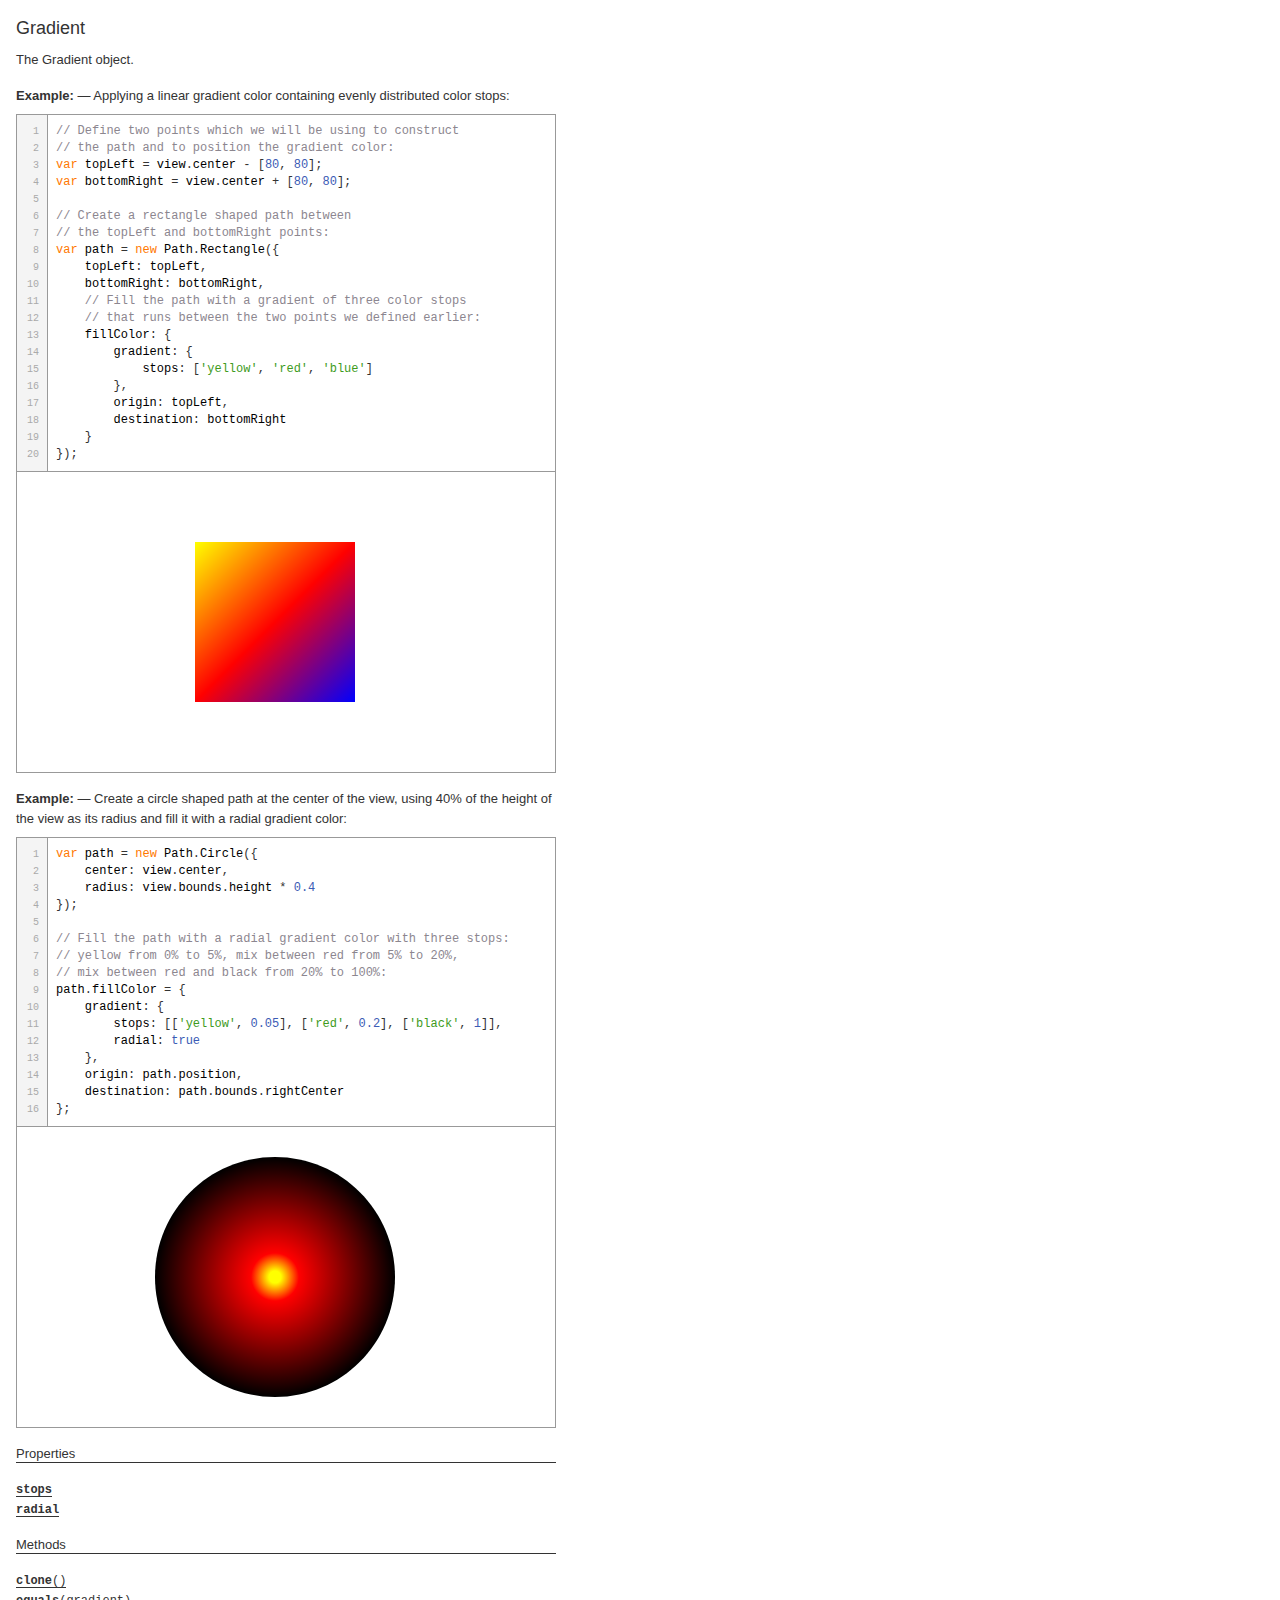
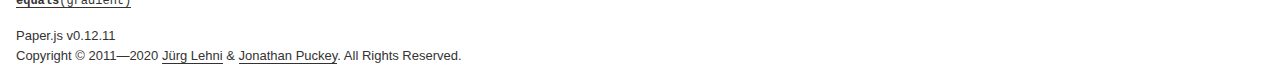
<file: js/Paperjs/docs/classes/Gradient.html>
<!DOCTYPE html>
<html>
<head>
<meta charset="UTF-8">
<title>Gradient</title>
<base target="class-frame">
<link href="../assets/css/docs.css" rel="stylesheet" type="text/css">
<script src="../assets/js/paper.js"></script>
<script src="../assets/js/jquery.js"></script>
<script src="../assets/js/codemirror.js"></script>
<script src="../assets/js/docs.js"></script>
</head>
<body>
<article class="reference"> 
<div class="reference-class">
<h1>Gradient</h1>

<p>The Gradient object.</p>
<h4>Example:<span class="description">Applying a linear gradient color containing evenly distributed color stops:</span></h4>

<div class="paperscript split">

<div class="buttons">
<div class="button run">Run</div>
</div>

<script type="text/paperscript" canvas="canvas-0">
// Define two points which we will be using to construct
// the path and to position the gradient color:
var topLeft = view.center - [80, 80];
var bottomRight = view.center + [80, 80];

// Create a rectangle shaped path between
// the topLeft and bottomRight points:
var path = new Path.Rectangle({
    topLeft: topLeft,
    bottomRight: bottomRight,
    // Fill the path with a gradient of three color stops
    // that runs between the two points we defined earlier:
    fillColor: {
        gradient: {
            stops: ['yellow', 'red', 'blue']
        },
        origin: topLeft,
        destination: bottomRight
    }
});
</script>
<div class="canvas"><canvas width="516" height="300" id="canvas-0"></canvas></div>
</div>


<h4>Example:<span class="description">Create a circle shaped path at the center of the view, using 40% of the height of the view as its radius and fill it with a radial gradient color:</span></h4>

<div class="paperscript split">

<div class="buttons">
<div class="button run">Run</div>
</div>

<script type="text/paperscript" canvas="canvas-1">
var path = new Path.Circle({
    center: view.center,
    radius: view.bounds.height * 0.4
});

// Fill the path with a radial gradient color with three stops:
// yellow from 0% to 5%, mix between red from 5% to 20%,
// mix between red and black from 20% to 100%:
path.fillColor = {
    gradient: {
        stops: [['yellow', 0.05], ['red', 0.2], ['black', 1]],
        radial: true
    },
    origin: path.position,
    destination: path.bounds.rightCenter
};
</script>
<div class="canvas"><canvas width="516" height="300" id="canvas-1"></canvas></div>
</div>


</div>





<!-- ================================ properties =========================== -->
	<div class="reference-members">
		<h2>Properties</h2>
		
			
<div id="stops" class="member">
<div class="member-link">
<a name="stops" href="#stops"><tt><b>stops</b></tt></a>
</div>
<div class="member-description hidden">

<div class="member-text">
	<p>The gradient stops on the gradient ramp.</p>
	
	
	
	<ul class="member-list">
		<h4>Type:</h4>
		<li>
			Array of <a href="../classes/GradientStop.html"><tt>GradientStop</tt></a> objects
		</li>
	</ul>
    
	
	
</div>

</div>
</div>
		
			
<div id="radial" class="member">
<div class="member-link">
<a name="radial" href="#radial"><tt><b>radial</b></tt></a>
</div>
<div class="member-description hidden">

<div class="member-text">
	<p>Specifies whether the gradient is radial or linear.</p>
	
	
	
	<ul class="member-list">
		<h4>Type:</h4>
		<li>
			<tt>Boolean</tt>
		</li>
	</ul>
    
	
	
</div>

</div>
</div>
		
	</div>





<!-- ============================== methods ================================ -->
	<div class="reference-members">
		<h2>Methods</h2>
		
	
<div id="clone" class="member">
<div class="member-link">
<a name="clone" href="#clone"><tt><b>clone</b>()</tt></a>
</div>
<div class="member-description hidden">
<div class="member-text">
	
    
	
	
	<ul class="member-list">
		<h4>Returns:</h4>
		
			<li>
<tt><a href="../classes/Gradient.html"><tt>Gradient</tt></a></tt>&nbsp;&mdash;&nbsp;a copy of the gradient
</li>

		
	</ul>



	
	
</div>
</div>
</div>

	
<div id="equals-gradient" class="member">
<div class="member-link">
<a name="equals-gradient" href="#equals-gradient"><tt><b>equals</b>(gradient)</tt></a>
</div>
<div class="member-description hidden">
<div class="member-text">
	<p>Checks whether the gradient is equal to the supplied gradient.</p>
    
	
<ul class="member-list">
	<h4>Parameters:</h4>
	
	<li>
<tt>gradient:</tt> 
<a href="../classes/Gradient.html"><tt>Gradient</tt></a>


</li>
	
</ul>

	
	<ul class="member-list">
		<h4>Returns:</h4>
		
			<li>
<tt><tt>Boolean</tt></tt>&nbsp;&mdash;&nbsp;<tt>true</tt> if they are equal, <tt>false</tt> otherwise
</li>

		
	</ul>



	
	
</div>
</div>
</div>


		
	</div>




<!-- =========================== copyright notice ========================== -->
<p class="footer">
Paper.js v0.12.11<br>
Copyright &#169; 2011—2020 <a href="http://www.lehni.org" target="_blank">J&uuml;rg Lehni</a> &amp; <a href="http://www.jonathanpuckey.com" target="_blank">Jonathan Puckey</a>. All Rights Reserved.</p>
<div class="content-end"></div>


</article>
</body>
</file>
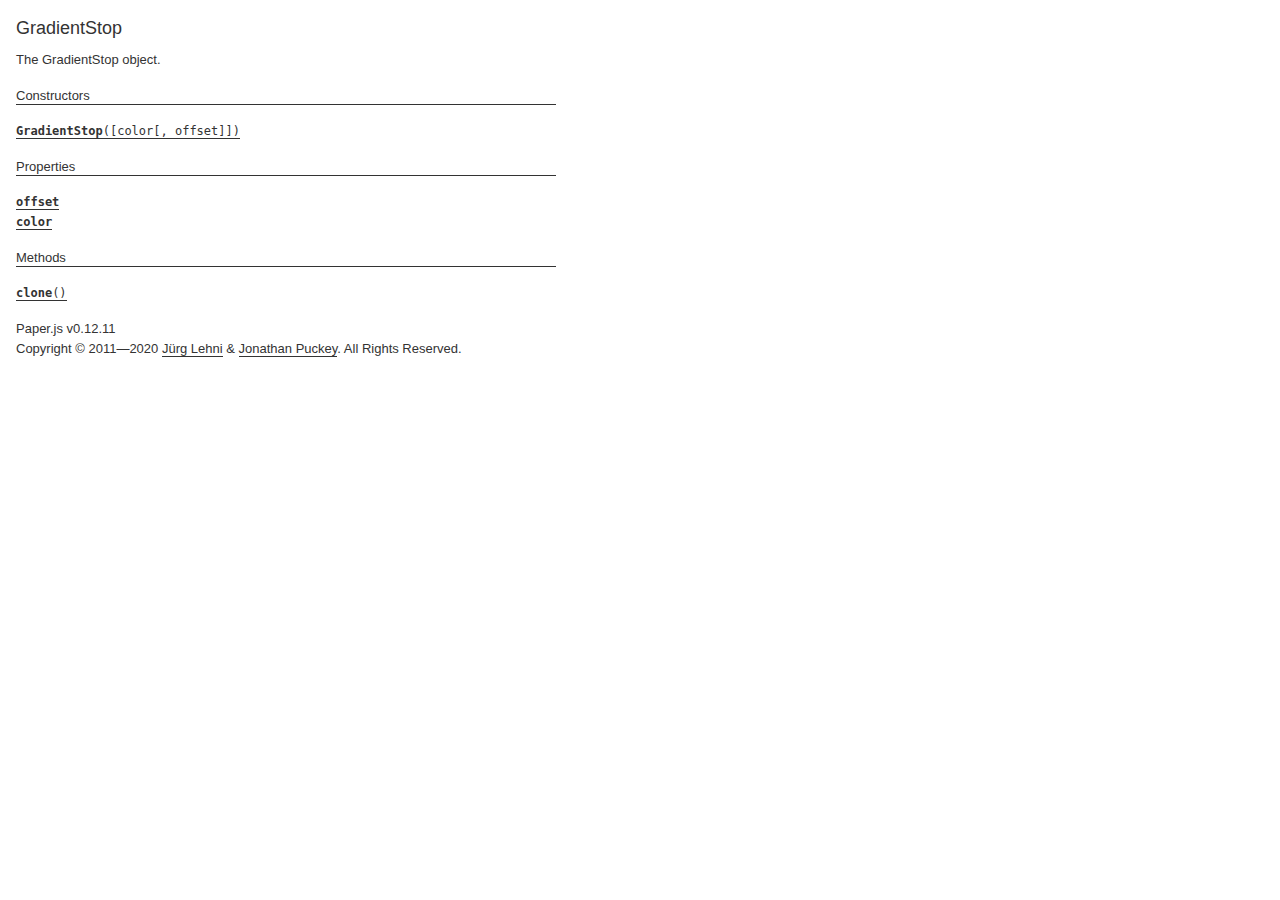
<file: js/Paperjs/docs/classes/GradientStop.html>
<!DOCTYPE html>
<html>
<head>
<meta charset="UTF-8">
<title>GradientStop</title>
<base target="class-frame">
<link href="../assets/css/docs.css" rel="stylesheet" type="text/css">
<script src="../assets/js/paper.js"></script>
<script src="../assets/js/jquery.js"></script>
<script src="../assets/js/codemirror.js"></script>
<script src="../assets/js/docs.js"></script>
</head>
<body>
<article class="reference"> 
<div class="reference-class">
<h1>GradientStop</h1>

<p>The GradientStop object.</p>

</div>

<!-- =============================== constructors ========================== -->
<div class="reference-members">
	<h2>Constructors</h2>
	
		
<div id="gradientstop" class="member">
<div class="member-link">
<a name="gradientstop" href="#gradientstop"><tt><b>GradientStop</b>([color[, offset]])</tt></a>
</div>
<div class="member-description hidden">
<div class="member-text">
    <p>Creates a GradientStop object.</p>
    
    
<ul class="member-list">
	<h4>Parameters:</h4>
	
	<li>
<tt>color:</tt> 
<a href="../classes/Color.html"><tt>Color</tt></a>
&mdash;&nbsp;the color of the stop
&mdash;&nbsp;optional, default: <tt>new Color(0, 0, 0)</tt>
</li>
	
	<li>
<tt>offset:</tt> 
<tt>Number</tt>
&mdash;&nbsp;the position of the stop on the gradient ramp as a value between <code>0</code> and <code>1</code>; <code>null</code> or <code>undefined</code> for automatic assignment.
&mdash;&nbsp;optional, default: <tt>null</tt>
</li>
	
</ul>

    
	<ul class="member-list">
		<h4>Returns:</h4>
		
			<li>
<tt><a href="../classes/GradientStop.html"><tt>GradientStop</tt></a></tt>
</li>

		
	</ul>



    
    
</div>
</div>
</div>
	
</div>





<!-- ================================ properties =========================== -->
	<div class="reference-members">
		<h2>Properties</h2>
		
			
<div id="offset" class="member">
<div class="member-link">
<a name="offset" href="#offset"><tt><b>offset</b></tt></a>
</div>
<div class="member-description hidden">

<div class="member-text">
	<p>The ramp-point of the gradient stop as a value between <code>0</code> and <code>1</code>.</p>
	
	
	
	<ul class="member-list">
		<h4>Type:</h4>
		<li>
			<tt>Number</tt>
		</li>
	</ul>
    
	
	<h4>Example:<span class="description">Animating a gradient's ramp points:</span></h4>

<div class="paperscript split">

<div class="buttons">
<div class="button run">Run</div>
</div>

<script type="text/paperscript" canvas="canvas-0">
// Create a circle shaped path at the center of the view,
// using 40% of the height of the view as its radius
// and fill it with a radial gradient color:
var path = new Path.Circle({
    center: view.center,
    radius: view.bounds.height * 0.4
});

path.fillColor = {
    gradient: {
        stops: [['yellow', 0.05], ['red', 0.2], ['black', 1]],
        radial: true
    },
    origin: path.position,
    destination: path.bounds.rightCenter
};

var gradient = path.fillColor.gradient;

// This function is called each frame of the animation:
function onFrame(event) {
    var blackStop = gradient.stops[2];
    // Animate the offset between 0.7 and 0.9:
    blackStop.offset = Math.sin(event.time * 5) * 0.1 + 0.8;

    // Animate the offset between 0.2 and 0.4
    var redStop = gradient.stops[1];
    redStop.offset = Math.sin(event.time * 3) * 0.1 + 0.3;
}
</script>
<div class="canvas"><canvas width="516" height="300" id="canvas-0"></canvas></div>
</div>


</div>

</div>
</div>
		
			
<div id="color" class="member">
<div class="member-link">
<a name="color" href="#color"><tt><b>color</b></tt></a>
</div>
<div class="member-description hidden">

<div class="member-text">
	<p>The color of the gradient stop.</p>
	
	
	
	<ul class="member-list">
		<h4>Type:</h4>
		<li>
			<a href="../classes/Color.html"><tt>Color</tt></a>
		</li>
	</ul>
    
	
	<h4>Example:<span class="description">Animating a gradient's ramp points:</span></h4>

<div class="paperscript split">

<div class="buttons">
<div class="button run">Run</div>
</div>

<script type="text/paperscript" canvas="canvas-1">
// Create a circle shaped path at the center of the view,
// using 40% of the height of the view as its radius
// and fill it with a radial gradient color:
var path = new Path.Circle({
    center: view.center,
    radius: view.bounds.height * 0.4
});

path.fillColor = {
    gradient: {
        stops: [['yellow', 0.05], ['red', 0.2], ['black', 1]],
        radial: true
    },
    origin: path.position,
    destination: path.bounds.rightCenter
};

var redStop = path.fillColor.gradient.stops[1];
var blackStop = path.fillColor.gradient.stops[2];

// This function is called each frame of the animation:
function onFrame(event) {
    // Animate the offset between 0.7 and 0.9:
    blackStop.offset = Math.sin(event.time * 5) * 0.1 + 0.8;

    // Animate the offset between 0.2 and 0.4
    redStop.offset = Math.sin(event.time * 3) * 0.1 + 0.3;
}
</script>
<div class="canvas"><canvas width="516" height="300" id="canvas-1"></canvas></div>
</div>


</div>

</div>
</div>
		
	</div>





<!-- ============================== methods ================================ -->
	<div class="reference-members">
		<h2>Methods</h2>
		
	
<div id="clone" class="member">
<div class="member-link">
<a name="clone" href="#clone"><tt><b>clone</b>()</tt></a>
</div>
<div class="member-description hidden">
<div class="member-text">
	
    
	
	
	<ul class="member-list">
		<h4>Returns:</h4>
		
			<li>
<tt><a href="../classes/GradientStop.html"><tt>GradientStop</tt></a></tt>&nbsp;&mdash;&nbsp;a copy of the gradient-stop
</li>

		
	</ul>



	
	
</div>
</div>
</div>


		
	</div>




<!-- =========================== copyright notice ========================== -->
<p class="footer">
Paper.js v0.12.11<br>
Copyright &#169; 2011—2020 <a href="http://www.lehni.org" target="_blank">J&uuml;rg Lehni</a> &amp; <a href="http://www.jonathanpuckey.com" target="_blank">Jonathan Puckey</a>. All Rights Reserved.</p>
<div class="content-end"></div>


</article>
</body>
</file>
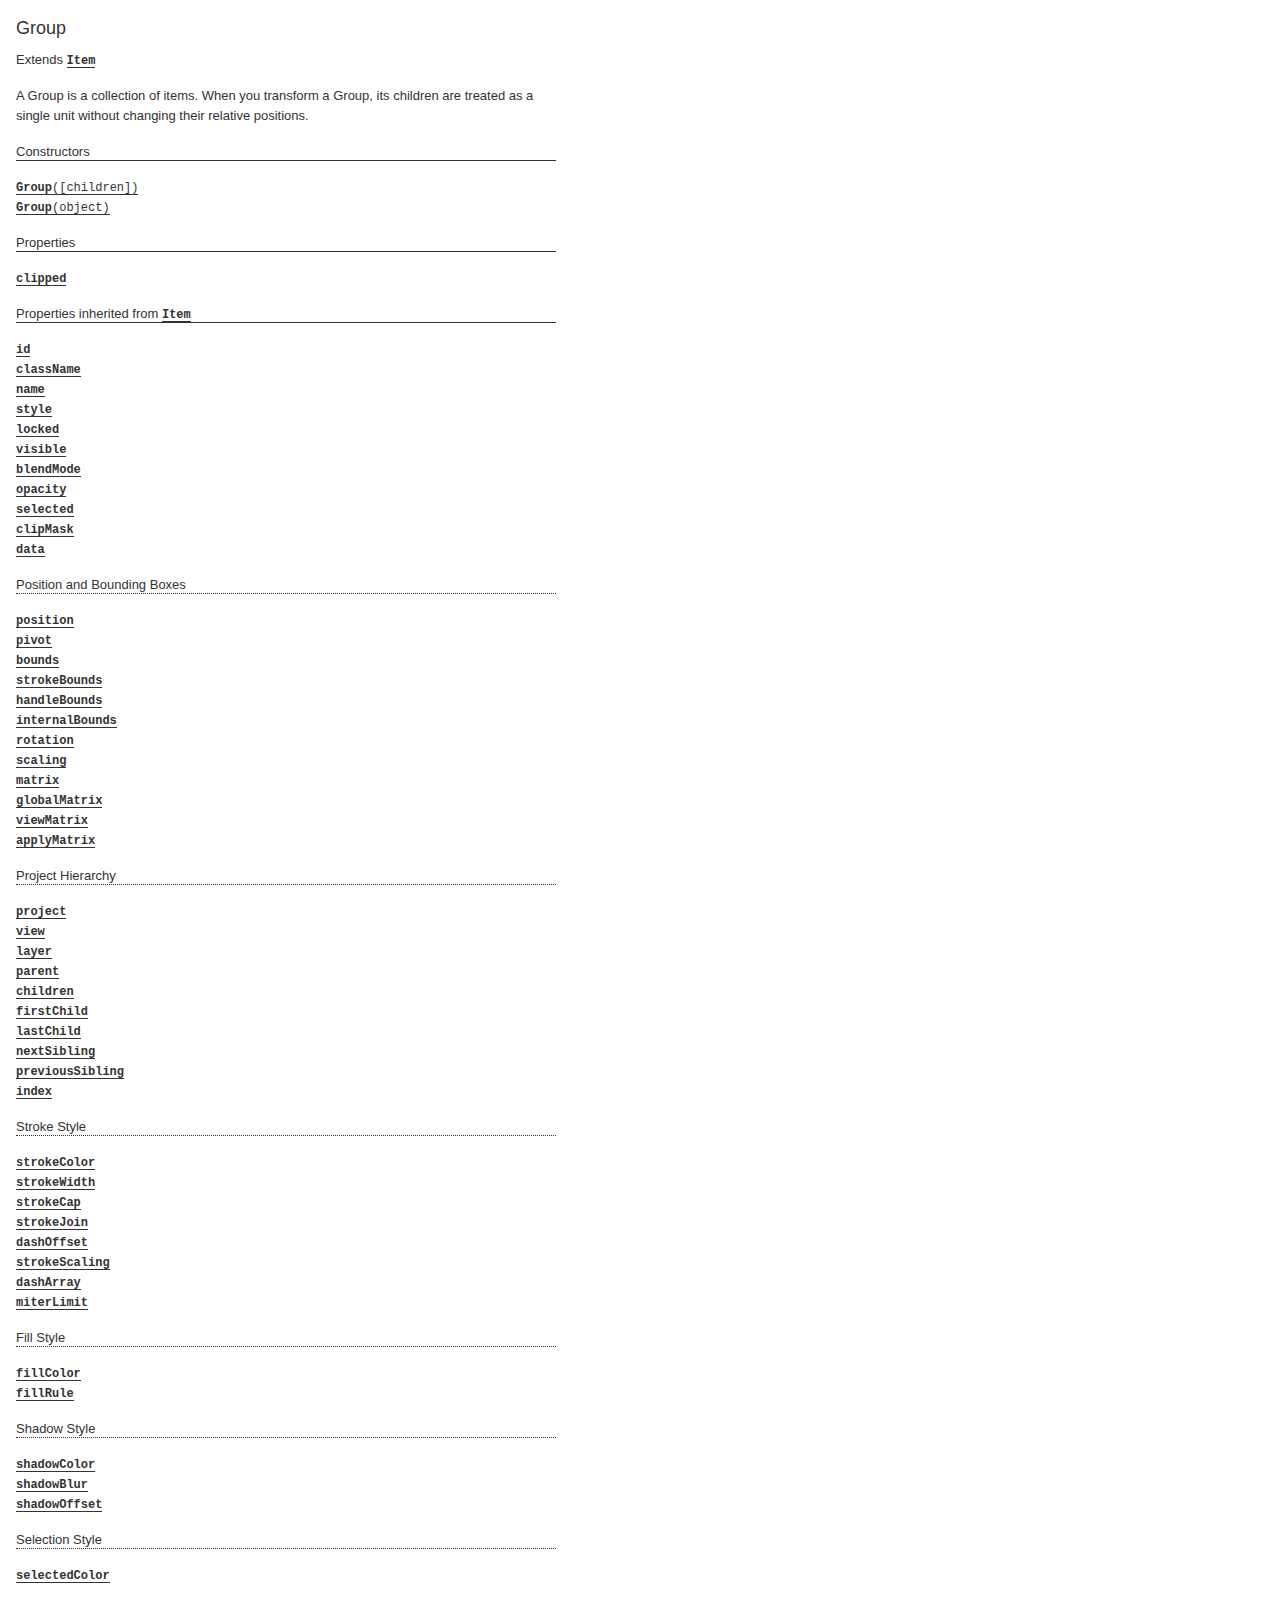
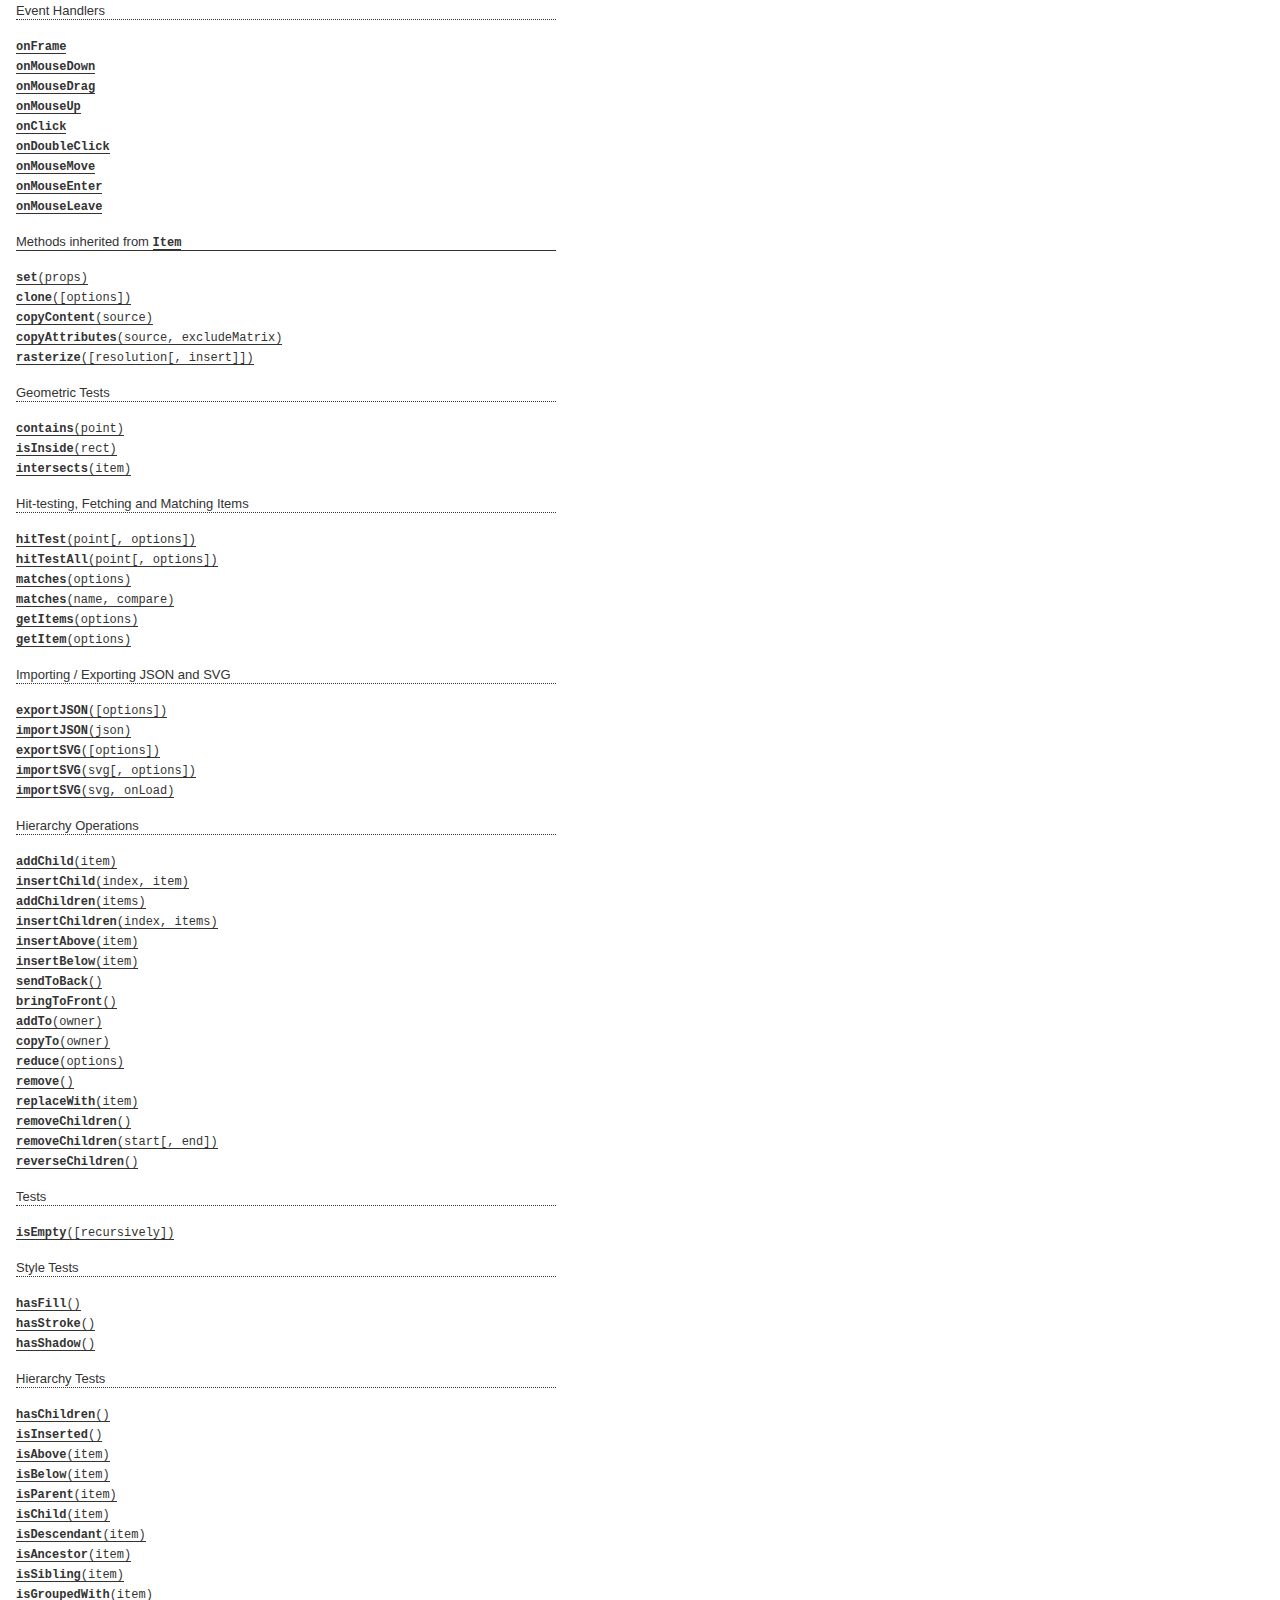
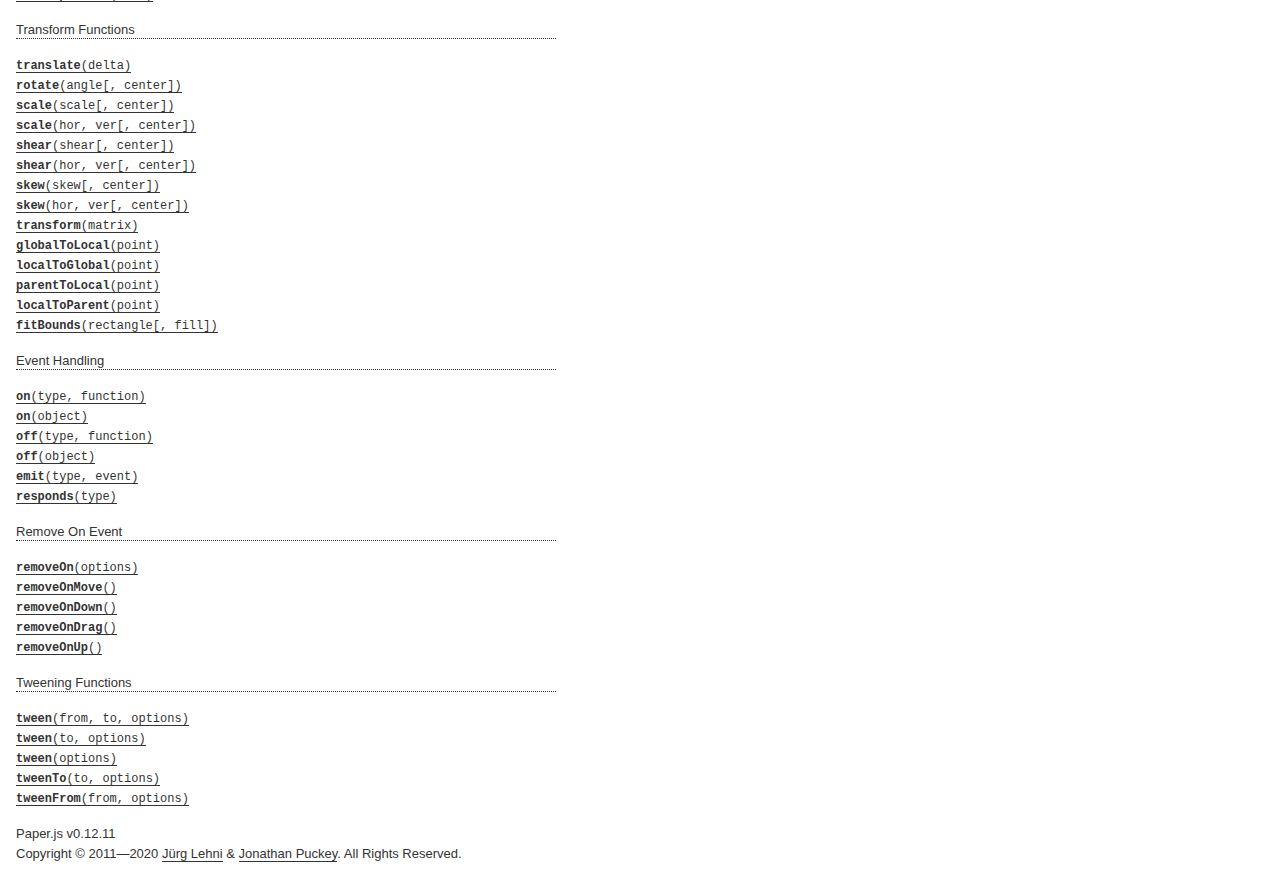
<file: js/Paperjs/docs/classes/Group.html>
<!DOCTYPE html>
<html>
<head>
<meta charset="UTF-8">
<title>Group</title>
<base target="class-frame">
<link href="../assets/css/docs.css" rel="stylesheet" type="text/css">
<script src="../assets/js/paper.js"></script>
<script src="../assets/js/jquery.js"></script>
<script src="../assets/js/codemirror.js"></script>
<script src="../assets/js/docs.js"></script>
</head>
<body>
<article class="reference"> 
<div class="reference-class">
<h1>Group</h1>

<p> Extends <b><a href="../classes/Item.html"><tt>Item</tt></a></b></p>

<p>A Group is a collection of items. When you transform a Group, its children are treated as a single unit without changing their relative positions.</p>

</div>

<!-- =============================== constructors ========================== -->
<div class="reference-members">
	<h2>Constructors</h2>
	
		
<div id="group" class="member">
<div class="member-link">
<a name="group" href="#group"><tt><b>Group</b>([children])</tt></a>
</div>
<div class="member-description hidden">
<div class="member-text">
    <p>Creates a new Group item and places it at the top of the active layer.</p>
    
    
<ul class="member-list">
	<h4>Parameters:</h4>
	
	<li>
<tt>children:</tt> 
Array of <a href="../classes/Item.html"><tt>Item</tt></a> objects
&mdash;&nbsp;An array of children that will be added to the newly created group
&mdash;&nbsp;optional
</li>
	
</ul>

    
	<ul class="member-list">
		<h4>Returns:</h4>
		
			<li>
<tt><a href="../classes/Group.html"><tt>Group</tt></a></tt>
</li>

		
	</ul>



    
    <h4>Example:<span class="description">Create a group containing two paths:</span></h4>

<div class="paperscript split">

<div class="buttons">
<div class="button run">Run</div>
</div>

<script type="text/paperscript" canvas="canvas-0">
var path = new Path([100, 100], [100, 200]);
var path2 = new Path([50, 150], [150, 150]);

// Create a group from the two paths:
var group = new Group([path, path2]);

// Set the stroke color of all items in the group:
group.strokeColor = 'black';

// Move the group to the center of the view:
group.position = view.center;
</script>
<div class="canvas"><canvas width="516" height="100" id="canvas-0"></canvas></div>
</div>


<h4>Example:<span class="description">Click in the view to add a path to the group, which in turn is rotated every frame:</span></h4>

<div class="paperscript split">

<div class="buttons">
<div class="button run">Run</div>
</div>

<script type="text/paperscript" canvas="canvas-1">
var group = new Group();

function onMouseDown(event) {
    // Create a new circle shaped path at the position
    // of the mouse:
    var path = new Path.Circle(event.point, 5);
    path.fillColor = 'black';

    // Add the path to the group's children list:
    group.addChild(path);
}

function onFrame(event) {
    // Rotate the group by 1 degree from
    // the centerpoint of the view:
    group.rotate(1, view.center);
}
</script>
<div class="canvas"><canvas width="516" height="320" id="canvas-1"></canvas></div>
</div>


</div>
</div>
</div>
	
		
<div id="group-object" class="member">
<div class="member-link">
<a name="group-object" href="#group-object"><tt><b>Group</b>(object)</tt></a>
</div>
<div class="member-description hidden">
<div class="member-text">
    <p>Creates a new Group item and places it at the top of the active layer.</p>
    
    
<ul class="member-list">
	<h4>Parameters:</h4>
	
	<li>
<tt>object:</tt> 
<tt>Object</tt>
&mdash;&nbsp;an object containing the properties to be set on  the group

</li>
	
</ul>

    
	<ul class="member-list">
		<h4>Returns:</h4>
		
			<li>
<tt><a href="../classes/Group.html"><tt>Group</tt></a></tt>
</li>

		
	</ul>



    
    <h4>Example:</h4>

<div class="paperscript split">

<div class="buttons">
<div class="button run">Run</div>
</div>

<script type="text/paperscript" canvas="canvas-2">
var path = new Path([100, 100], [100, 200]);
var path2 = new Path([50, 150], [150, 150]);

// Create a group from the two paths:
var group = new Group({
    children: [path, path2],
    // Set the stroke color of all items in the group:
    strokeColor: 'black',
    // Move the group to the center of the view:
    position: view.center
});
</script>
<div class="canvas"><canvas width="516" height="100" id="canvas-2"></canvas></div>
</div>


</div>
</div>
</div>
	
</div>





<!-- ================================ properties =========================== -->
	<div class="reference-members">
		<h2>Properties</h2>
		
			
<div id="clipped" class="member">
<div class="member-link">
<a name="clipped" href="#clipped"><tt><b>clipped</b></tt></a>
</div>
<div class="member-description hidden">

<div class="member-text">
	<p>Specifies whether the group item is to be clipped. When setting to <code>true</code>, the first child in the group is automatically defined as the clipping mask.</p>
	
	
	
	<ul class="member-list">
		<h4>Type:</h4>
		<li>
			<tt>Boolean</tt>
		</li>
	</ul>
    
	
	<h4>Example:</h4>

<div class="paperscript split">

<div class="buttons">
<div class="button run">Run</div>
</div>

<script type="text/paperscript" canvas="canvas-3">
var star = new Path.Star({
    center: view.center,
    points: 6,
    radius1: 20,
    radius2: 40,
    fillColor: 'red'
});

var circle = new Path.Circle({
    center: view.center,
    radius: 25,
    strokeColor: 'black'
});

// Create a group of the two items and clip it:
var group = new Group(circle, star);
group.clipped = true;

// Lets animate the circle:
function onFrame(event) {
    var offset = Math.sin(event.count / 30) * 30;
    circle.position.x = view.center.x + offset;
}
</script>
<div class="canvas"><canvas width="516" height="100" id="canvas-3"></canvas></div>
</div>


</div>

</div>
</div>
		
	</div>








<!-- =========================== inherited properties ====================== -->
<div class="reference-members"><h2>Properties inherited from <a href="../classes/Item.html"><tt>Item</tt></a></h2>

	
<div id="id" class="member">
<div class="member-link">
<a name="id" href="#id"><tt><b>id</b></tt></a>
</div>
<div class="member-description hidden">

<div class="member-text">
	<p>The unique id of the item.</p>
	
		<p>Read only.</p>
	
	
	
	<ul class="member-list">
		<h4>Type:</h4>
		<li>
			<tt>Number</tt>
		</li>
	</ul>
    
	
	
</div>

</div>
</div>

	
<div id="classname" class="member">
<div class="member-link">
<a name="classname" href="#classname"><tt><b>className</b></tt></a>
</div>
<div class="member-description hidden">

<div class="member-text">
	<p>The class name of the item as a string.</p>
	
	
		<ul class="member-list">
			<h4>Values:</h4>
			<li><tt>'Group'</tt>, <tt>'Layer'</tt>, <tt>'Path'</tt>, <tt>'CompoundPath'</tt>, <tt>'Shape'</tt>, <tt>'Raster'</tt>, <tt>'SymbolItem'</tt>, <tt>'PointText'</tt></li>
		</ul>
	
	
	<ul class="member-list">
		<h4>Type:</h4>
		<li>
			<tt>String</tt>
		</li>
	</ul>
    
	
	
</div>

</div>
</div>

	
<div id="name" class="member">
<div class="member-link">
<a name="name" href="#name"><tt><b>name</b></tt></a>
</div>
<div class="member-description hidden">

<div class="member-text">
	<p>The name of the item. If the item has a name, it can be accessed by name through its parent&rsquo;s children list.</p>
	
	
	
	<ul class="member-list">
		<h4>Type:</h4>
		<li>
			<tt>String</tt>
		</li>
	</ul>
    
	
	<h4>Example:</h4>

<div class="paperscript split">

<div class="buttons">
<div class="button run">Run</div>
</div>

<script type="text/paperscript" canvas="canvas-4">
var path = new Path.Circle({
    center: [80, 50],
    radius: 35
});
// Set the name of the path:
path.name = 'example';

// Create a group and add path to it as a child:
var group = new Group();
group.addChild(path);

// The path can be accessed by name:
group.children['example'].fillColor = 'red';
</script>
<div class="canvas"><canvas width="516" height="100" id="canvas-4"></canvas></div>
</div>


</div>

</div>
</div>

	
<div id="style" class="member">
<div class="member-link">
<a name="style" href="#style"><tt><b>style</b></tt></a>
</div>
<div class="member-description hidden">

<div class="member-text">
	<p>The path style of the item.</p>
	
	
	
	<ul class="member-list">
		<h4>Type:</h4>
		<li>
			<a href="../classes/Style.html"><tt>Style</tt></a>
		</li>
	</ul>
    
	
	<h4>Example:<span class="description">Applying several styles to an item in one go, by passing an object to its style property:</span></h4>

<div class="paperscript split">

<div class="buttons">
<div class="button run">Run</div>
</div>

<script type="text/paperscript" canvas="canvas-5">
var circle = new Path.Circle({
    center: [80, 50],
    radius: 30
});
circle.style = {
    fillColor: 'blue',
    strokeColor: 'red',
    strokeWidth: 5
};
</script>
<div class="canvas"><canvas width="516" height="100" id="canvas-5"></canvas></div>
</div>


<h4>Example:<span class="description">Copying the style of another item:</span></h4>

<div class="paperscript split">

<div class="buttons">
<div class="button run">Run</div>
</div>

<script type="text/paperscript" canvas="canvas-6">
var path = new Path.Circle({
    center: [50, 50],
    radius: 30,
    fillColor: 'red'
});

var path2 = new Path.Circle({
    center: new Point(180, 50),
    radius: 20
});

// Copy the path style of path:
path2.style = path.style;
</script>
<div class="canvas"><canvas width="516" height="100" id="canvas-6"></canvas></div>
</div>


<h4>Example:<span class="description">Applying the same style object to multiple items:</span></h4>

<div class="paperscript split">

<div class="buttons">
<div class="button run">Run</div>
</div>

<script type="text/paperscript" canvas="canvas-7">
var myStyle = {
    fillColor: 'red',
    strokeColor: 'blue',
    strokeWidth: 4
};

var path = new Path.Circle({
    center: [50, 50],
    radius: 30
});
path.style = myStyle;

var path2 = new Path.Circle({
    center: new Point(150, 50),
    radius: 20
});
path2.style = myStyle;
</script>
<div class="canvas"><canvas width="516" height="100" id="canvas-7"></canvas></div>
</div>


</div>

</div>
</div>

	
<div id="locked" class="member">
<div class="member-link">
<a name="locked" href="#locked"><tt><b>locked</b></tt></a>
</div>
<div class="member-description hidden">

<div class="member-text">
	<p>Specifies whether the item is locked. When set to <code>true</code>, item interactions with the mouse are disabled.</p>
	
	
	
		<ul class="member-list">
			<h4>Default:</h4>
			<li><tt>false</tt></li>
		</ul>
	
	<ul class="member-list">
		<h4>Type:</h4>
		<li>
			<tt>Boolean</tt>
		</li>
	</ul>
    
	
	<h4>Example:</h4>

<div class="paperscript split">

<div class="buttons">
<div class="button run">Run</div>
</div>

<script type="text/paperscript" canvas="canvas-8">
var unlockedItem = new Path.Circle({
    center: view.center - [35, 0],
    radius: 30,
    fillColor: 'springgreen',
    onMouseDown: function() {
        this.fillColor = Color.random();
    }
});

var lockedItem = new Path.Circle({
    center: view.center + [35, 0],
    radius: 30,
    fillColor: 'crimson',
    locked: true,
    // This event won't be triggered because the item is locked.
    onMouseDown: function() {
        this.fillColor = Color.random();
    }
});

new PointText({
    content: 'Click on both circles to see which one is locked.',
    point: view.center - [0, 35],
    justification: 'center'
});
</script>
<div class="canvas"><canvas width="516" height="100" id="canvas-8"></canvas></div>
</div>


</div>

</div>
</div>

	
<div id="visible" class="member">
<div class="member-link">
<a name="visible" href="#visible"><tt><b>visible</b></tt></a>
</div>
<div class="member-description hidden">

<div class="member-text">
	<p>Specifies whether the item is visible. When set to <code>false</code>, the item won&rsquo;t be drawn.</p>
	
	
	
		<ul class="member-list">
			<h4>Default:</h4>
			<li><tt>true</tt></li>
		</ul>
	
	<ul class="member-list">
		<h4>Type:</h4>
		<li>
			<tt>Boolean</tt>
		</li>
	</ul>
    
	
	<h4>Example:<span class="description">Hiding an item:</span></h4>

<div class="paperscript split">

<div class="buttons">
<div class="button run">Run</div>
</div>

<script type="text/paperscript" canvas="canvas-9">
var path = new Path.Circle({
    center: [50, 50],
    radius: 20,
    fillColor: 'red'
});

// Hide the path:
path.visible = false;
</script>
<div class="canvas"><canvas width="516" height="100" id="canvas-9"></canvas></div>
</div>


</div>

</div>
</div>

	
<div id="blendmode" class="member">
<div class="member-link">
<a name="blendmode" href="#blendmode"><tt><b>blendMode</b></tt></a>
</div>
<div class="member-description hidden">

<div class="member-text">
	<p>The blend mode with which the item is composited onto the canvas. Both the standard canvas compositing modes, as well as the new CSS blend modes are supported. If blend-modes cannot be rendered natively, they are emulated. Be aware that emulation can have an impact on performance.</p>
	
	
		<ul class="member-list">
			<h4>Values:</h4>
			<li><tt>'normal'</tt>, <tt>'multiply'</tt>, <tt>'screen'</tt>, <tt>'overlay'</tt>, <tt>'soft-light'</tt>, <tt>'hard-
    light'</tt>, <tt>'color-dodge'</tt>, <tt>'color-burn'</tt>, <tt>'darken'</tt>, <tt>'lighten'</tt>, <tt>'difference'</tt>, <tt>'exclusion'</tt>, <tt>'hue'</tt>, <tt>'saturation'</tt>, <tt>'luminosity'</tt>, <tt>'color'</tt>, <tt>'add'</tt>, <tt>'subtract'</tt>, <tt>'average'</tt>, <tt>'pin-light'</tt>, <tt>'negation'</tt>, <tt>'source-over'</tt>, <tt>'source-in'</tt>, <tt>'source-out'</tt>, <tt>'source-atop'</tt>, <tt>'destination-over'</tt>, <tt>'destination-in'</tt>, <tt>'destination-out'</tt>, <tt>'destination-atop'</tt>, <tt>'lighter'</tt>, <tt>'darker'</tt>, <tt>'copy'</tt>, <tt>'xor'</tt></li>
		</ul>
	
	
		<ul class="member-list">
			<h4>Default:</h4>
			<li><tt>'normal'</tt></li>
		</ul>
	
	<ul class="member-list">
		<h4>Type:</h4>
		<li>
			<tt>String</tt>
		</li>
	</ul>
    
	
	<h4>Example:<span class="description">Setting an item's blend mode:</span></h4>

<div class="paperscript split">

<div class="buttons">
<div class="button run">Run</div>
</div>

<script type="text/paperscript" canvas="canvas-10">
// Create a white rectangle in the background
// with the same dimensions as the view:
var background = new Path.Rectangle(view.bounds);
background.fillColor = 'white';

var circle = new Path.Circle({
    center: [80, 50],
    radius: 35,
    fillColor: 'red'
});

var circle2 = new Path.Circle({
    center: new Point(120, 50),
    radius: 35,
    fillColor: 'blue'
});

// Set the blend mode of circle2:
circle2.blendMode = 'multiply';
</script>
<div class="canvas"><canvas width="516" height="100" id="canvas-10"></canvas></div>
</div>


</div>

</div>
</div>

	
<div id="opacity" class="member">
<div class="member-link">
<a name="opacity" href="#opacity"><tt><b>opacity</b></tt></a>
</div>
<div class="member-description hidden">

<div class="member-text">
	<p>The opacity of the item as a value between <code>0</code> and <code>1</code>.</p>
	
	
	
		<ul class="member-list">
			<h4>Default:</h4>
			<li><tt>1</tt></li>
		</ul>
	
	<ul class="member-list">
		<h4>Type:</h4>
		<li>
			<tt>Number</tt>
		</li>
	</ul>
    
	
	<h4>Example:<span class="description">Making an item 50% transparent:</span></h4>

<div class="paperscript split">

<div class="buttons">
<div class="button run">Run</div>
</div>

<script type="text/paperscript" canvas="canvas-11">
var circle = new Path.Circle({
    center: [80, 50],
    radius: 35,
    fillColor: 'red'
});

var circle2 = new Path.Circle({
    center: new Point(120, 50),
    radius: 35,
    fillColor: 'blue',
    strokeColor: 'green',
    strokeWidth: 10
});

// Make circle2 50% transparent:
circle2.opacity = 0.5;
</script>
<div class="canvas"><canvas width="516" height="100" id="canvas-11"></canvas></div>
</div>


</div>

</div>
</div>

	
<div id="selected" class="member">
<div class="member-link">
<a name="selected" href="#selected"><tt><b>selected</b></tt></a>
</div>
<div class="member-description hidden">

<div class="member-text">
	<p>Specifies whether the item is selected. This will also return <code>true</code> for <a href="../classes/Group.html"><tt>Group</tt></a> items if they are partially selected, e.g. groups containing selected or partially selected paths.</p>
<p>Paper.js draws the visual outlines of selected items on top of your project. This can be useful for debugging, as it allows you to see the construction of paths, position of path curves, individual segment points and bounding boxes of symbol and raster items.</p>
	
	
	
		<ul class="member-list">
			<h4>Default:</h4>
			<li><tt>false</tt></li>
		</ul>
	
	<ul class="member-list">
		<h4>Type:</h4>
		<li>
			<tt>Boolean</tt>
		</li>
	</ul>
    
	
	<ul class="member-list">
		<h4>See also:</h4>
		
			<li><tt><a href="../classes/Project.html#selecteditems"><tt>project.selectedItems</tt></a></tt></li>
		
			<li><tt><a href="../classes/Segment.html#selected"><tt>segment.selected</tt></a></tt></li>
		
			<li><tt><a href="../classes/Curve.html#selected"><tt>curve.selected</tt></a></tt></li>
		
			<li><tt><a href="../classes/Point.html#selected"><tt>point.selected</tt></a></tt></li>
		
	</ul>

	<h4>Example:<span class="description">Selecting an item:</span></h4>

<div class="paperscript split">

<div class="buttons">
<div class="button run">Run</div>
</div>

<script type="text/paperscript" canvas="canvas-12">
var path = new Path.Circle({
    center: [80, 50],
    radius: 35
});
path.selected = true; // Select the path
</script>
<div class="canvas"><canvas width="516" height="100" id="canvas-12"></canvas></div>
</div>


</div>

</div>
</div>

	
<div id="clipmask" class="member">
<div class="member-link">
<a name="clipmask" href="#clipmask"><tt><b>clipMask</b></tt></a>
</div>
<div class="member-description hidden">

<div class="member-text">
	<p>Specifies whether the item defines a clip mask. This can only be set on paths and compound paths, and only if the item is already contained within a clipping group.</p>
	
	
	
		<ul class="member-list">
			<h4>Default:</h4>
			<li><tt>false</tt></li>
		</ul>
	
	<ul class="member-list">
		<h4>Type:</h4>
		<li>
			<tt>Boolean</tt>
		</li>
	</ul>
    
	
	
</div>

</div>
</div>

	
<div id="data" class="member">
<div class="member-link">
<a name="data" href="#data"><tt><b>data</b></tt></a>
</div>
<div class="member-description hidden">

<div class="member-text">
	<p>A plain javascript object which can be used to store arbitrary data on the item.</p>
	
	
	
	<ul class="member-list">
		<h4>Type:</h4>
		<li>
			<tt>Object</tt>
		</li>
	</ul>
    
	
	<h4>Example:</h4>


<pre><code>var path = new Path();
path.data.remember = 'milk';</code></pre>

<h4>Example:</h4>


<pre><code>var path = new Path();
path.data.malcolm = new Point(20, 30);
console.log(path.data.malcolm.x); // 20</code></pre>

<h4>Example:</h4>


<pre><code>var path = new Path();
path.data = {
    home: 'Omicron Theta',
    found: 2338,
    pets: ['Spot']
};
console.log(path.data.pets.length); // 1</code></pre>

<h4>Example:</h4>


<pre><code>var path = new Path({
    data: {
        home: 'Omicron Theta',
        found: 2338,
        pets: ['Spot']
    }
});
console.log(path.data.pets.length); // 1</code></pre>

</div>

</div>
</div>

	
	<h3>Position and Bounding Boxes</h3>

<div id="position" class="member">
<div class="member-link">
<a name="position" href="#position"><tt><b>position</b></tt></a>
</div>
<div class="member-description hidden">

<div class="member-text">
	<p>The item&rsquo;s position within the parent item&rsquo;s coordinate system. By default, this is the <a href="../classes/Rectangle.html#center"><tt>rectangle.center</tt></a> of the item&rsquo;s <a href="../classes/Item.html#bounds"><tt>bounds</tt></a> rectangle.</p>
	
	
	
	<ul class="member-list">
		<h4>Type:</h4>
		<li>
			<a href="../classes/Point.html"><tt>Point</tt></a>
		</li>
	</ul>
    
	
	<h4>Example:<span class="description">Changing the position of a path:</span></h4>

<div class="paperscript split">

<div class="buttons">
<div class="button run">Run</div>
</div>

<script type="text/paperscript" canvas="canvas-13">
// Create a circle at position { x: 10, y: 10 }
var circle = new Path.Circle({
    center: new Point(10, 10),
    radius: 10,
    fillColor: 'red'
});

// Move the circle to { x: 20, y: 20 }
circle.position = new Point(20, 20);

// Move the circle 100 points to the right and 50 points down
circle.position += new Point(100, 50);
</script>
<div class="canvas"><canvas width="516" height="100" id="canvas-13"></canvas></div>
</div>


<h4>Example:<span class="description">Changing the x coordinate of an item's position:</span></h4>

<div class="paperscript split">

<div class="buttons">
<div class="button run">Run</div>
</div>

<script type="text/paperscript" canvas="canvas-14">
// Create a circle at position { x: 20, y: 20 }
var circle = new Path.Circle({
    center: new Point(20, 20),
    radius: 10,
    fillColor: 'red'
});

// Move the circle 100 points to the right
circle.position.x += 100;
</script>
<div class="canvas"><canvas width="516" height="100" id="canvas-14"></canvas></div>
</div>


</div>

</div>
</div>

	
<div id="pivot" class="member">
<div class="member-link">
<a name="pivot" href="#pivot"><tt><b>pivot</b></tt></a>
</div>
<div class="member-description hidden">

<div class="member-text">
	<p>The item&rsquo;s pivot point specified in the item coordinate system, defining the point around which all transformations are hinging. This is also the reference point for <a href="../classes/Item.html#position"><tt>position</tt></a>. By default, it is set to <code>null</code>, meaning the <a href="../classes/Rectangle.html#center"><tt>rectangle.center</tt></a> of the item&rsquo;s <a href="../classes/Item.html#bounds"><tt>bounds</tt></a> rectangle is used as pivot.</p>
	
	
	
		<ul class="member-list">
			<h4>Default:</h4>
			<li><tt>null</tt></li>
		</ul>
	
	<ul class="member-list">
		<h4>Type:</h4>
		<li>
			<a href="../classes/Point.html"><tt>Point</tt></a>
		</li>
	</ul>
    
	
	
</div>

</div>
</div>

	
<div id="bounds" class="member">
<div class="member-link">
<a name="bounds" href="#bounds"><tt><b>bounds</b></tt></a>
</div>
<div class="member-description hidden">

<div class="member-text">
	<p>The bounding rectangle of the item excluding stroke width.</p>
	
	
	
	<ul class="member-list">
		<h4>Type:</h4>
		<li>
			<a href="../classes/Rectangle.html"><tt>Rectangle</tt></a>
		</li>
	</ul>
    
	
	
</div>

</div>
</div>

	
<div id="strokebounds" class="member">
<div class="member-link">
<a name="strokebounds" href="#strokebounds"><tt><b>strokeBounds</b></tt></a>
</div>
<div class="member-description hidden">

<div class="member-text">
	<p>The bounding rectangle of the item including stroke width.</p>
	
	
	
	<ul class="member-list">
		<h4>Type:</h4>
		<li>
			<a href="../classes/Rectangle.html"><tt>Rectangle</tt></a>
		</li>
	</ul>
    
	
	
</div>

</div>
</div>

	
<div id="handlebounds" class="member">
<div class="member-link">
<a name="handlebounds" href="#handlebounds"><tt><b>handleBounds</b></tt></a>
</div>
<div class="member-description hidden">

<div class="member-text">
	<p>The bounding rectangle of the item including handles.</p>
	
	
	
	<ul class="member-list">
		<h4>Type:</h4>
		<li>
			<a href="../classes/Rectangle.html"><tt>Rectangle</tt></a>
		</li>
	</ul>
    
	
	
</div>

</div>
</div>

	
<div id="internalbounds" class="member">
<div class="member-link">
<a name="internalbounds" href="#internalbounds"><tt><b>internalBounds</b></tt></a>
</div>
<div class="member-description hidden">

<div class="member-text">
	<p>The bounding rectangle of the item without any matrix transformations.</p>
<p>Typical use case would be drawing a frame around the object where you want to draw something of the same size, position, rotation, and scaling, like a selection frame.</p>
	
	
	
	<ul class="member-list">
		<h4>Type:</h4>
		<li>
			<a href="../classes/Rectangle.html"><tt>Rectangle</tt></a>
		</li>
	</ul>
    
	
	
</div>

</div>
</div>

	
<div id="rotation" class="member">
<div class="member-link">
<a name="rotation" href="#rotation"><tt><b>rotation</b></tt></a>
</div>
<div class="member-description hidden">

<div class="member-text">
	<p>The current rotation angle of the item, as described by its <a href="../classes/Item.html#matrix"><tt>matrix</tt></a>. Please note that this only returns meaningful values for items with <a href="../classes/Item.html#applymatrix"><tt>applyMatrix</tt></a> set to <code>false</code>, meaning they do not directly bake transformations into their content.</p>
	
	
	
	<ul class="member-list">
		<h4>Type:</h4>
		<li>
			<tt>Number</tt>
		</li>
	</ul>
    
	
	
</div>

</div>
</div>

	
<div id="scaling" class="member">
<div class="member-link">
<a name="scaling" href="#scaling"><tt><b>scaling</b></tt></a>
</div>
<div class="member-description hidden">

<div class="member-text">
	<p>The current scale factor of the item, as described by its <a href="../classes/Item.html#matrix"><tt>matrix</tt></a>. Please note that this only returns meaningful values for items with <a href="../classes/Item.html#applymatrix"><tt>applyMatrix</tt></a> set to <code>false</code>, meaning they do not directly bake transformations into their content.</p>
	
	
	
	<ul class="member-list">
		<h4>Type:</h4>
		<li>
			<a href="../classes/Point.html"><tt>Point</tt></a>
		</li>
	</ul>
    
	
	
</div>

</div>
</div>

	
<div id="matrix" class="member">
<div class="member-link">
<a name="matrix" href="#matrix"><tt><b>matrix</b></tt></a>
</div>
<div class="member-description hidden">

<div class="member-text">
	<p>The item&rsquo;s transformation matrix, defining position and dimensions in relation to its parent item in which it is contained.</p>
	
	
	
	<ul class="member-list">
		<h4>Type:</h4>
		<li>
			<a href="../classes/Matrix.html"><tt>Matrix</tt></a>
		</li>
	</ul>
    
	
	
</div>

</div>
</div>

	
<div id="globalmatrix" class="member">
<div class="member-link">
<a name="globalmatrix" href="#globalmatrix"><tt><b>globalMatrix</b></tt></a>
</div>
<div class="member-description hidden">

<div class="member-text">
	<p>The item&rsquo;s global transformation matrix in relation to the global project coordinate space. Note that the view&rsquo;s transformations resulting from zooming and panning are not factored in.</p>
	
		<p>Read only.</p>
	
	
	
	<ul class="member-list">
		<h4>Type:</h4>
		<li>
			<a href="../classes/Matrix.html"><tt>Matrix</tt></a>
		</li>
	</ul>
    
	
	
</div>

</div>
</div>

	
<div id="viewmatrix" class="member">
<div class="member-link">
<a name="viewmatrix" href="#viewmatrix"><tt><b>viewMatrix</b></tt></a>
</div>
<div class="member-description hidden">

<div class="member-text">
	<p>The item&rsquo;s global matrix in relation to the view coordinate space. This means that the view&rsquo;s transformations resulting from zooming and panning are factored in.</p>
	
		<p>Read only.</p>
	
	
	
	<ul class="member-list">
		<h4>Type:</h4>
		<li>
			<a href="../classes/Matrix.html"><tt>Matrix</tt></a>
		</li>
	</ul>
    
	
	
</div>

</div>
</div>

	
<div id="applymatrix" class="member">
<div class="member-link">
<a name="applymatrix" href="#applymatrix"><tt><b>applyMatrix</b></tt></a>
</div>
<div class="member-description hidden">

<div class="member-text">
	<p>Controls whether the transformations applied to the item (e.g. through <a href="../classes/Item.html#transform-matrix"><tt>transform(matrix)</tt></a>, <a href="../classes/Item.html#rotate-angle"><tt>rotate(angle)</tt></a>, <a href="../classes/Item.html#scale-scale"><tt>scale(scale)</tt></a>, etc.) are stored in its <a href="../classes/Item.html#matrix"><tt>matrix</tt></a> property, or whether they are directly applied to its contents or children (passed on to the segments in <a href="../classes/Path.html"><tt>Path</tt></a> items, the children of <a href="../classes/Group.html"><tt>Group</tt></a> items, etc.).</p>
	
	
	
		<ul class="member-list">
			<h4>Default:</h4>
			<li><tt>true</tt></li>
		</ul>
	
	<ul class="member-list">
		<h4>Type:</h4>
		<li>
			<tt>Boolean</tt>
		</li>
	</ul>
    
	
	
</div>

</div>
</div>

	
	<h3>Project Hierarchy</h3>

<div id="project" class="member">
<div class="member-link">
<a name="project" href="#project"><tt><b>project</b></tt></a>
</div>
<div class="member-description hidden">

<div class="member-text">
	<p>The project that this item belongs to.</p>
	
		<p>Read only.</p>
	
	
	
	<ul class="member-list">
		<h4>Type:</h4>
		<li>
			<a href="../classes/Project.html"><tt>Project</tt></a>
		</li>
	</ul>
    
	
	
</div>

</div>
</div>

	
<div id="view" class="member">
<div class="member-link">
<a name="view" href="#view"><tt><b>view</b></tt></a>
</div>
<div class="member-description hidden">

<div class="member-text">
	<p>The view that this item belongs to.</p>
	
		<p>Read only.</p>
	
	
	
	<ul class="member-list">
		<h4>Type:</h4>
		<li>
			<a href="../classes/View.html"><tt>View</tt></a>
		</li>
	</ul>
    
	
	
</div>

</div>
</div>

	
<div id="layer" class="member">
<div class="member-link">
<a name="layer" href="#layer"><tt><b>layer</b></tt></a>
</div>
<div class="member-description hidden">

<div class="member-text">
	<p>The layer that this item is contained within.</p>
	
		<p>Read only.</p>
	
	
	
	<ul class="member-list">
		<h4>Type:</h4>
		<li>
			<a href="../classes/Layer.html"><tt>Layer</tt></a>
		</li>
	</ul>
    
	
	
</div>

</div>
</div>

	
<div id="parent" class="member">
<div class="member-link">
<a name="parent" href="#parent"><tt><b>parent</b></tt></a>
</div>
<div class="member-description hidden">

<div class="member-text">
	<p>The item that this item is contained within.</p>
	
	
	
	<ul class="member-list">
		<h4>Type:</h4>
		<li>
			<a href="../classes/Item.html"><tt>Item</tt></a>
		</li>
	</ul>
    
	
	<h4>Example:</h4>


<pre><code>var path = new Path();

// New items are placed in the active layer:
console.log(path.parent == project.activeLayer); // true

var group = new Group();
group.addChild(path);

// Now the parent of the path has become the group:
console.log(path.parent == group); // true</code></pre>

<h4>Example:<span class="description">Setting the parent of the item to another item</span></h4>


<pre><code>var path = new Path();

// New items are placed in the active layer:
console.log(path.parent == project.activeLayer); // true

var group = new Group();
path.parent = group;

// Now the parent of the path has become the group:
console.log(path.parent == group); // true

// The path is now contained in the children list of group:
console.log(group.children[0] == path); // true</code></pre>

<h4>Example:<span class="description">Setting the parent of an item in the constructor</span></h4>


<pre><code>var group = new Group();

var path = new Path({
    parent: group
});

// The parent of the path is the group:
console.log(path.parent == group); // true

// The path is contained in the children list of group:
console.log(group.children[0] == path); // true</code></pre>

</div>

</div>
</div>

	
<div id="children" class="member">
<div class="member-link">
<a name="children" href="#children"><tt><b>children</b></tt></a>
</div>
<div class="member-description hidden">

<div class="member-text">
	<p>The children items contained within this item. Items that define a <a href="../classes/Item.html#name"><tt>name</tt></a> can also be accessed by name.</p>
<p><b>Please note:</b> The children array should not be modified directly using array functions. To remove single items from the children list, use <a href="../classes/Item.html#remove"><tt>item.remove</tt></a>(), to remove all items from the children list, use <a href="../classes/Item.html#removechildren"><tt>item.removeChildren</tt></a>(). To add items to the children list, use <a href="../classes/Item.html#addchild-item"><tt>item.addChild(item)</tt></a> or <a href="../classes/Item.html#insertchild-index-item"><tt>item.insertChild(index, item)</tt></a>.</p>
	
	
	
	<ul class="member-list">
		<h4>Type:</h4>
		<li>
			Array of <a href="../classes/Item.html"><tt>Item</tt></a> objects
		</li>
	</ul>
    
	
	<h4>Example:<span class="description">Accessing items in the children array:</span></h4>

<div class="paperscript split">

<div class="buttons">
<div class="button run">Run</div>
</div>

<script type="text/paperscript" canvas="canvas-15">
var path = new Path.Circle({
    center: [80, 50],
    radius: 35
});

// Create a group and move the path into it:
var group = new Group();
group.addChild(path);

// Access the path through the group's children array:
group.children[0].fillColor = 'red';
</script>
<div class="canvas"><canvas width="516" height="100" id="canvas-15"></canvas></div>
</div>


<h4>Example:<span class="description">Accessing children by name:</span></h4>

<div class="paperscript split">

<div class="buttons">
<div class="button run">Run</div>
</div>

<script type="text/paperscript" canvas="canvas-16">
var path = new Path.Circle({
    center: [80, 50],
    radius: 35
});
// Set the name of the path:
path.name = 'example';

// Create a group and move the path into it:
var group = new Group();
group.addChild(path);

// The path can be accessed by name:
group.children['example'].fillColor = 'orange';
</script>
<div class="canvas"><canvas width="516" height="100" id="canvas-16"></canvas></div>
</div>


<h4>Example:<span class="description">Passing an array of items to item.children:</span></h4>

<div class="paperscript split">

<div class="buttons">
<div class="button run">Run</div>
</div>

<script type="text/paperscript" canvas="canvas-17">
var path = new Path.Circle({
    center: [80, 50],
    radius: 35
});

var group = new Group();
group.children = [path];

// The path is the first child of the group:
group.firstChild.fillColor = 'green';
</script>
<div class="canvas"><canvas width="516" height="100" id="canvas-17"></canvas></div>
</div>


</div>

</div>
</div>

	
<div id="firstchild" class="member">
<div class="member-link">
<a name="firstchild" href="#firstchild"><tt><b>firstChild</b></tt></a>
</div>
<div class="member-description hidden">

<div class="member-text">
	<p>The first item contained within this item. This is a shortcut for accessing <code>item.children[0]</code>.</p>
	
		<p>Read only.</p>
	
	
	
	<ul class="member-list">
		<h4>Type:</h4>
		<li>
			<a href="../classes/Item.html"><tt>Item</tt></a>
		</li>
	</ul>
    
	
	
</div>

</div>
</div>

	
<div id="lastchild" class="member">
<div class="member-link">
<a name="lastchild" href="#lastchild"><tt><b>lastChild</b></tt></a>
</div>
<div class="member-description hidden">

<div class="member-text">
	<p>The last item contained within this item.This is a shortcut for accessing <code>item.children[item.children.length - 1]</code>.</p>
	
		<p>Read only.</p>
	
	
	
	<ul class="member-list">
		<h4>Type:</h4>
		<li>
			<a href="../classes/Item.html"><tt>Item</tt></a>
		</li>
	</ul>
    
	
	
</div>

</div>
</div>

	
<div id="nextsibling" class="member">
<div class="member-link">
<a name="nextsibling" href="#nextsibling"><tt><b>nextSibling</b></tt></a>
</div>
<div class="member-description hidden">

<div class="member-text">
	<p>The next item on the same level as this item.</p>
	
		<p>Read only.</p>
	
	
	
	<ul class="member-list">
		<h4>Type:</h4>
		<li>
			<a href="../classes/Item.html"><tt>Item</tt></a>
		</li>
	</ul>
    
	
	
</div>

</div>
</div>

	
<div id="previoussibling" class="member">
<div class="member-link">
<a name="previoussibling" href="#previoussibling"><tt><b>previousSibling</b></tt></a>
</div>
<div class="member-description hidden">

<div class="member-text">
	<p>The previous item on the same level as this item.</p>
	
		<p>Read only.</p>
	
	
	
	<ul class="member-list">
		<h4>Type:</h4>
		<li>
			<a href="../classes/Item.html"><tt>Item</tt></a>
		</li>
	</ul>
    
	
	
</div>

</div>
</div>

	
<div id="index" class="member">
<div class="member-link">
<a name="index" href="#index"><tt><b>index</b></tt></a>
</div>
<div class="member-description hidden">

<div class="member-text">
	<p>The index of this item within the list of its parent&rsquo;s children.</p>
	
		<p>Read only.</p>
	
	
	
	<ul class="member-list">
		<h4>Type:</h4>
		<li>
			<tt>Number</tt>
		</li>
	</ul>
    
	
	
</div>

</div>
</div>

	
	<h3>Stroke Style</h3>

<div id="strokecolor" class="member">
<div class="member-link">
<a name="strokecolor" href="#strokecolor"><tt><b>strokeColor</b></tt></a>
</div>
<div class="member-description hidden">

<div class="member-text">
	<p>The color of the stroke.</p>
	
	
	
	<ul class="member-list">
		<h4>Type:</h4>
		<li>
			<a href="../classes/Color.html"><tt>Color</tt></a>⟋<tt>null</tt>
		</li>
	</ul>
    
	
	<h4>Example:<span class="description">Setting the stroke color of a path:</span></h4>

<div class="paperscript split">

<div class="buttons">
<div class="button run">Run</div>
</div>

<script type="text/paperscript" canvas="canvas-18">
// Create a circle shaped path at { x: 80, y: 50 }
// with a radius of 35:
var circle = new Path.Circle({
    center: [80, 50],
    radius: 35
});

// Set its stroke color to RGB red:
circle.strokeColor = new Color(1, 0, 0);
</script>
<div class="canvas"><canvas width="516" height="100" id="canvas-18"></canvas></div>
</div>


</div>

</div>
</div>

	
<div id="strokewidth" class="member">
<div class="member-link">
<a name="strokewidth" href="#strokewidth"><tt><b>strokeWidth</b></tt></a>
</div>
<div class="member-description hidden">

<div class="member-text">
	<p>The width of the stroke.</p>
	
	
	
	<ul class="member-list">
		<h4>Type:</h4>
		<li>
			<tt>Number</tt>
		</li>
	</ul>
    
	
	<h4>Example:<span class="description">Setting an item's stroke width:</span></h4>

<div class="paperscript split">

<div class="buttons">
<div class="button run">Run</div>
</div>

<script type="text/paperscript" canvas="canvas-19">
// Create a circle shaped path at { x: 80, y: 50 }
// with a radius of 35:
var circle = new Path.Circle({
    center: [80, 50],
    radius: 35,
    strokeColor: 'red'
});

// Set its stroke width to 10:
circle.strokeWidth = 10;
</script>
<div class="canvas"><canvas width="516" height="100" id="canvas-19"></canvas></div>
</div>


</div>

</div>
</div>

	
<div id="strokecap" class="member">
<div class="member-link">
<a name="strokecap" href="#strokecap"><tt><b>strokeCap</b></tt></a>
</div>
<div class="member-description hidden">

<div class="member-text">
	<p>The shape to be used at the beginning and end of open <a href="../classes/Path.html"><tt>Path</tt></a> items, when they have a stroke.</p>
	
	
		<ul class="member-list">
			<h4>Values:</h4>
			<li><tt>'round'</tt>, <tt>'square'</tt>, <tt>'butt'</tt></li>
		</ul>
	
	
		<ul class="member-list">
			<h4>Default:</h4>
			<li><tt>'butt'</tt></li>
		</ul>
	
	<ul class="member-list">
		<h4>Type:</h4>
		<li>
			<tt>String</tt>
		</li>
	</ul>
    
	
	<h4>Example:<span class="description">A look at the different stroke caps:</span></h4>

<div class="paperscript split">

<div class="buttons">
<div class="button run">Run</div>
</div>

<script type="text/paperscript" canvas="canvas-20">
var line = new Path({
    segments: [[80, 50], [420, 50]],
    strokeColor: 'black',
    strokeWidth: 20,
    selected: true
});

// Set the stroke cap of the line to be round:
line.strokeCap = 'round';

// Copy the path and set its stroke cap to be square:
var line2 = line.clone();
line2.position.y += 50;
line2.strokeCap = 'square';

// Make another copy and set its stroke cap to be butt:
var line2 = line.clone();
line2.position.y += 100;
line2.strokeCap = 'butt';
</script>
<div class="canvas"><canvas width="516" height="200" id="canvas-20"></canvas></div>
</div>


</div>

</div>
</div>

	
<div id="strokejoin" class="member">
<div class="member-link">
<a name="strokejoin" href="#strokejoin"><tt><b>strokeJoin</b></tt></a>
</div>
<div class="member-description hidden">

<div class="member-text">
	<p>The shape to be used at the segments and corners of <a href="../classes/Path.html"><tt>Path</tt></a> items when they have a stroke.</p>
	
	
		<ul class="member-list">
			<h4>Values:</h4>
			<li><tt>'miter'</tt>, <tt>'round'</tt>, <tt>'bevel'</tt></li>
		</ul>
	
	
		<ul class="member-list">
			<h4>Default:</h4>
			<li><tt>'miter'</tt></li>
		</ul>
	
	<ul class="member-list">
		<h4>Type:</h4>
		<li>
			<tt>String</tt>
		</li>
	</ul>
    
	
	<h4>Example:<span class="description">A look at the different stroke joins:</span></h4>

<div class="paperscript split">

<div class="buttons">
<div class="button run">Run</div>
</div>

<script type="text/paperscript" canvas="canvas-21">
var path = new Path({
    segments: [[80, 100], [120, 40], [160, 100]],
    strokeColor: 'black',
    strokeWidth: 20,
    // Select the path, in order to see where the stroke is formed:
    selected: true
});

var path2 = path.clone();
path2.position.x += path2.bounds.width * 1.5;
path2.strokeJoin = 'round';

var path3 = path2.clone();
path3.position.x += path3.bounds.width * 1.5;
path3.strokeJoin = 'bevel';
</script>
<div class="canvas"><canvas width="516" height="120" id="canvas-21"></canvas></div>
</div>


</div>

</div>
</div>

	
<div id="dashoffset" class="member">
<div class="member-link">
<a name="dashoffset" href="#dashoffset"><tt><b>dashOffset</b></tt></a>
</div>
<div class="member-description hidden">

<div class="member-text">
	<p>The dash offset of the stroke.</p>
	
	
	
		<ul class="member-list">
			<h4>Default:</h4>
			<li><tt>0</tt></li>
		</ul>
	
	<ul class="member-list">
		<h4>Type:</h4>
		<li>
			<tt>Number</tt>
		</li>
	</ul>
    
	
	
</div>

</div>
</div>

	
<div id="strokescaling" class="member">
<div class="member-link">
<a name="strokescaling" href="#strokescaling"><tt><b>strokeScaling</b></tt></a>
</div>
<div class="member-description hidden">

<div class="member-text">
	<p>Specifies whether the stroke is to be drawn taking the current affine transformation into account (the default behavior), or whether it should appear as a non-scaling stroke.</p>
	
	
	
		<ul class="member-list">
			<h4>Default:</h4>
			<li><tt>true</tt></li>
		</ul>
	
	<ul class="member-list">
		<h4>Type:</h4>
		<li>
			<tt>Boolean</tt>
		</li>
	</ul>
    
	
	
</div>

</div>
</div>

	
<div id="dasharray" class="member">
<div class="member-link">
<a name="dasharray" href="#dasharray"><tt><b>dashArray</b></tt></a>
</div>
<div class="member-description hidden">

<div class="member-text">
	<p>Specifies an array containing the dash and gap lengths of the stroke.</p>
	
	
	
		<ul class="member-list">
			<h4>Default:</h4>
			<li><tt>[]</tt></li>
		</ul>
	
	<ul class="member-list">
		<h4>Type:</h4>
		<li>
			Array of <tt>Numbers</tt>
		</li>
	</ul>
    
	
	<h4>Example:</h4>

<div class="paperscript split">

<div class="buttons">
<div class="button run">Run</div>
</div>

<script type="text/paperscript" canvas="canvas-22">
var path = new Path.Circle({
    center: [80, 50],
    radius: 40,
    strokeWidth: 2,
    strokeColor: 'black'
});

// Set the dashed stroke to [10pt dash, 4pt gap]:
path.dashArray = [10, 4];
</script>
<div class="canvas"><canvas width="516" height="100" id="canvas-22"></canvas></div>
</div>


</div>

</div>
</div>

	
<div id="miterlimit" class="member">
<div class="member-link">
<a name="miterlimit" href="#miterlimit"><tt><b>miterLimit</b></tt></a>
</div>
<div class="member-description hidden">

<div class="member-text">
	<p>The miter limit of the stroke. When two line segments meet at a sharp angle and miter joins have been specified for <a href="../classes/Item.html#strokejoin"><tt>item.strokeJoin</tt></a>, it is possible for the miter to extend far beyond the <a href="../classes/Item.html#strokewidth"><tt>item.strokeWidth</tt></a> of the path. The miterLimit imposes a limit on the ratio of the miter length to the <a href="../classes/Item.html#strokewidth"><tt>item.strokeWidth</tt></a>.</p>
	
	
	
		<ul class="member-list">
			<h4>Default:</h4>
			<li><tt>10</tt></li>
		</ul>
	
	<ul class="member-list">
		<h4>Type:</h4>
		<li>
			<tt>Number</tt>
		</li>
	</ul>
    
	
	
</div>

</div>
</div>

	
	<h3>Fill Style</h3>

<div id="fillcolor" class="member">
<div class="member-link">
<a name="fillcolor" href="#fillcolor"><tt><b>fillColor</b></tt></a>
</div>
<div class="member-description hidden">

<div class="member-text">
	<p>The fill color of the item.</p>
	
	
	
	<ul class="member-list">
		<h4>Type:</h4>
		<li>
			<a href="../classes/Color.html"><tt>Color</tt></a>⟋<tt>null</tt>
		</li>
	</ul>
    
	
	<h4>Example:<span class="description">Setting the fill color of a path to red:</span></h4>

<div class="paperscript split">

<div class="buttons">
<div class="button run">Run</div>
</div>

<script type="text/paperscript" canvas="canvas-23">
// Create a circle shaped path at { x: 80, y: 50 }
// with a radius of 35:
var circle = new Path.Circle({
    center: [80, 50],
    radius: 35
});

// Set the fill color of the circle to RGB red:
circle.fillColor = new Color(1, 0, 0);
</script>
<div class="canvas"><canvas width="516" height="100" id="canvas-23"></canvas></div>
</div>


</div>

</div>
</div>

	
<div id="fillrule" class="member">
<div class="member-link">
<a name="fillrule" href="#fillrule"><tt><b>fillRule</b></tt></a>
</div>
<div class="member-description hidden">

<div class="member-text">
	<p>The fill-rule with which the shape gets filled. Please note that only modern browsers support fill-rules other than <code>&#39;nonzero&#39;</code>.</p>
	
	
		<ul class="member-list">
			<h4>Values:</h4>
			<li><tt>'nonzero'</tt>, <tt>'evenodd'</tt></li>
		</ul>
	
	
		<ul class="member-list">
			<h4>Default:</h4>
			<li><tt>'nonzero'</tt></li>
		</ul>
	
	<ul class="member-list">
		<h4>Type:</h4>
		<li>
			<tt>String</tt>
		</li>
	</ul>
    
	
	
</div>

</div>
</div>

	
	<h3>Shadow Style</h3>

<div id="shadowcolor" class="member">
<div class="member-link">
<a name="shadowcolor" href="#shadowcolor"><tt><b>shadowColor</b></tt></a>
</div>
<div class="member-description hidden">

<div class="member-text">
	<p>The shadow color.</p>
	
	
	
	<ul class="member-list">
		<h4>Type:</h4>
		<li>
			<a href="../classes/Color.html"><tt>Color</tt></a>⟋<tt>null</tt>
		</li>
	</ul>
    
	
	<h4>Example:<span class="description">Creating a circle with a black shadow:</span></h4>

<div class="paperscript split">

<div class="buttons">
<div class="button run">Run</div>
</div>

<script type="text/paperscript" canvas="canvas-24">
var circle = new Path.Circle({
    center: [80, 50],
    radius: 35,
    fillColor: 'white',
    // Set the shadow color of the circle to RGB black:
    shadowColor: new Color(0, 0, 0),
    // Set the shadow blur radius to 12:
    shadowBlur: 12,
    // Offset the shadow by { x: 5, y: 5 }
    shadowOffset: new Point(5, 5)
});
</script>
<div class="canvas"><canvas width="516" height="100" id="canvas-24"></canvas></div>
</div>


</div>

</div>
</div>

	
<div id="shadowblur" class="member">
<div class="member-link">
<a name="shadowblur" href="#shadowblur"><tt><b>shadowBlur</b></tt></a>
</div>
<div class="member-description hidden">

<div class="member-text">
	<p>The shadow&rsquo;s blur radius.</p>
	
	
	
		<ul class="member-list">
			<h4>Default:</h4>
			<li><tt>0</tt></li>
		</ul>
	
	<ul class="member-list">
		<h4>Type:</h4>
		<li>
			<tt>Number</tt>
		</li>
	</ul>
    
	
	
</div>

</div>
</div>

	
<div id="shadowoffset" class="member">
<div class="member-link">
<a name="shadowoffset" href="#shadowoffset"><tt><b>shadowOffset</b></tt></a>
</div>
<div class="member-description hidden">

<div class="member-text">
	<p>The shadow&rsquo;s offset.</p>
	
	
	
		<ul class="member-list">
			<h4>Default:</h4>
			<li><tt>0</tt></li>
		</ul>
	
	<ul class="member-list">
		<h4>Type:</h4>
		<li>
			<a href="../classes/Point.html"><tt>Point</tt></a>
		</li>
	</ul>
    
	
	
</div>

</div>
</div>

	
	<h3>Selection Style</h3>

<div id="selectedcolor" class="member">
<div class="member-link">
<a name="selectedcolor" href="#selectedcolor"><tt><b>selectedColor</b></tt></a>
</div>
<div class="member-description hidden">

<div class="member-text">
	<p>The color the item is highlighted with when selected. If the item does not specify its own color, the color defined by its layer is used instead.</p>
	
	
	
	<ul class="member-list">
		<h4>Type:</h4>
		<li>
			<a href="../classes/Color.html"><tt>Color</tt></a>⟋<tt>null</tt>
		</li>
	</ul>
    
	
	
</div>

</div>
</div>

	
	<h3>Event Handlers</h3>

<div id="onframe" class="member">
<div class="member-link">
<a name="onframe" href="#onframe"><tt><b>onFrame</b></tt></a>
</div>
<div class="member-description hidden">

<div class="member-text">
	<p>Item level handler function to be called on each frame of an animation. The function receives an event object which contains information about the frame event:</p>
	
	
	
	<ul class="member-list">
		<h4>Type:</h4>
		<li>
			<tt>Function</tt>⟋<tt>null</tt>
		</li>
	</ul>
    <ul class="member-list">
<h4>Options:</h4>
<li><tt>event.count: <tt>Number</tt></tt> &mdash; the number of times the frame event was  fired</li>
<li><tt>event.time: <tt>Number</tt></tt> &mdash; the total amount of time passed since the  first frame event in seconds</li>
<li><tt>event.delta: <tt>Number</tt></tt> &mdash; the time passed in seconds since the last  frame event</li>
</ul>
	
	<ul class="member-list">
		<h4>See also:</h4>
		
			<li><tt><a href="../classes/View.html#onframe"><tt>view.onFrame</tt></a></tt></li>
		
	</ul>

	<h4>Example:<span class="description">Creating an animation:</span></h4>

<div class="paperscript split">

<div class="buttons">
<div class="button run">Run</div>
</div>

<script type="text/paperscript" canvas="canvas-25">
// Create a rectangle shaped path with its top left point at:
// {x: 50, y: 25} and a size of {width: 50, height: 50}
var path = new Path.Rectangle(new Point(50, 25), new Size(50, 50));
path.fillColor = 'black';

path.onFrame = function(event) {
    // Every frame, rotate the path by 3 degrees:
    this.rotate(3);
}
</script>
<div class="canvas"><canvas width="516" height="100" id="canvas-25"></canvas></div>
</div>


</div>

</div>
</div>

	
<div id="onmousedown" class="member">
<div class="member-link">
<a name="onmousedown" href="#onmousedown"><tt><b>onMouseDown</b></tt></a>
</div>
<div class="member-description hidden">

<div class="member-text">
	<p>The function to be called when the mouse button is pushed down on the item. The function receives a <a href="../classes/MouseEvent.html"><tt>MouseEvent</tt></a> object which contains information about the mouse event. Note that such mouse events bubble up the scene graph hierarchy and will reach the view, unless they are stopped with <a href="../classes/Event.html#stoppropagation"><tt>event.stopPropagation</tt></a>() or by returning <code>false</code> from the handler.</p>
	
	
	
	<ul class="member-list">
		<h4>Type:</h4>
		<li>
			<tt>Function</tt>⟋<tt>null</tt>
		</li>
	</ul>
    
	
	<ul class="member-list">
		<h4>See also:</h4>
		
			<li><tt><a href="../classes/View.html#onmousedown"><tt>view.onMouseDown</tt></a></tt></li>
		
	</ul>

	<h4>Example:<span class="description">Press the mouse button down on the circle shaped path, to make it red:</span></h4>

<div class="paperscript split">

<div class="buttons">
<div class="button run">Run</div>
</div>

<script type="text/paperscript" canvas="canvas-26">
// Create a circle shaped path at the center of the view:
var path = new Path.Circle({
    center: view.center,
    radius: 25,
    fillColor: 'black'
});

// When the mouse is pressed on the item,
// set its fill color to red:
path.onMouseDown = function(event) {
    this.fillColor = 'red';
}
</script>
<div class="canvas"><canvas width="516" height="100" id="canvas-26"></canvas></div>
</div>


<h4>Example:<span class="description">Press the mouse on the circle shaped paths to remove them:</span></h4>

<div class="paperscript split">

<div class="buttons">
<div class="button run">Run</div>
</div>

<script type="text/paperscript" canvas="canvas-27">
// Loop 30 times:
for (var i = 0; i < 30; i++) {
    // Create a circle shaped path at a random position
    // in the view:
    var path = new Path.Circle({
        center: Point.random() * view.size,
        radius: 25,
        fillColor: 'black',
        strokeColor: 'white'
    });

    // When the mouse is pressed on the item, remove it:
    path.onMouseDown = function(event) {
        this.remove();
    }
}
</script>
<div class="canvas"><canvas width="516" height="100" id="canvas-27"></canvas></div>
</div>


</div>

</div>
</div>

	
<div id="onmousedrag" class="member">
<div class="member-link">
<a name="onmousedrag" href="#onmousedrag"><tt><b>onMouseDrag</b></tt></a>
</div>
<div class="member-description hidden">

<div class="member-text">
	<p>The function to be called when the mouse position changes while the mouse is being dragged over the item. The function receives a <a href="../classes/MouseEvent.html"><tt>MouseEvent</tt></a> object which contains information about the mouse event. Note that such mouse events bubble up the scene graph hierarchy and will reach the view, unless they are stopped with <a href="../classes/Event.html#stoppropagation"><tt>event.stopPropagation</tt></a>() or by returning <code>false</code> from the handler.</p>
	
	
	
	<ul class="member-list">
		<h4>Type:</h4>
		<li>
			<tt>Function</tt>⟋<tt>null</tt>
		</li>
	</ul>
    
	
	<ul class="member-list">
		<h4>See also:</h4>
		
			<li><tt><a href="../classes/View.html#onmousedrag"><tt>view.onMouseDrag</tt></a></tt></li>
		
	</ul>

	<h4>Example:<span class="description">Press and drag the mouse on the blue circle to move it:</span></h4>

<div class="paperscript split">

<div class="buttons">
<div class="button run">Run</div>
</div>

<script type="text/paperscript" canvas="canvas-28">
// Create a circle shaped path at the center of the view:
var path = new Path.Circle({
    center: view.center,
    radius: 50,
    fillColor: 'blue'
});

// Install a drag event handler that moves the path along.
path.onMouseDrag = function(event) {
    path.position += event.delta;
}
</script>
<div class="canvas"><canvas width="516" height="240" id="canvas-28"></canvas></div>
</div>


</div>

</div>
</div>

	
<div id="onmouseup" class="member">
<div class="member-link">
<a name="onmouseup" href="#onmouseup"><tt><b>onMouseUp</b></tt></a>
</div>
<div class="member-description hidden">

<div class="member-text">
	<p>The function to be called when the mouse button is released over the item. The function receives a <a href="../classes/MouseEvent.html"><tt>MouseEvent</tt></a> object which contains information about the mouse event. Note that such mouse events bubble up the scene graph hierarchy and will reach the view, unless they are stopped with <a href="../classes/Event.html#stoppropagation"><tt>event.stopPropagation</tt></a>() or by returning <code>false</code> from the handler.</p>
	
	
	
	<ul class="member-list">
		<h4>Type:</h4>
		<li>
			<tt>Function</tt>⟋<tt>null</tt>
		</li>
	</ul>
    
	
	<ul class="member-list">
		<h4>See also:</h4>
		
			<li><tt><a href="../classes/View.html#onmouseup"><tt>view.onMouseUp</tt></a></tt></li>
		
	</ul>

	<h4>Example:<span class="description">Release the mouse button over the circle shaped path, to make it red:</span></h4>

<div class="paperscript split">

<div class="buttons">
<div class="button run">Run</div>
</div>

<script type="text/paperscript" canvas="canvas-29">
// Create a circle shaped path at the center of the view:
var path = new Path.Circle({
    center: view.center,
    radius: 25,
    fillColor: 'black'
});

// When the mouse is released over the item,
// set its fill color to red:
path.onMouseUp = function(event) {
    this.fillColor = 'red';
}
</script>
<div class="canvas"><canvas width="516" height="100" id="canvas-29"></canvas></div>
</div>


</div>

</div>
</div>

	
<div id="onclick" class="member">
<div class="member-link">
<a name="onclick" href="#onclick"><tt><b>onClick</b></tt></a>
</div>
<div class="member-description hidden">

<div class="member-text">
	<p>The function to be called when the mouse clicks on the item. The function receives a <a href="../classes/MouseEvent.html"><tt>MouseEvent</tt></a> object which contains information about the mouse event. Note that such mouse events bubble up the scene graph hierarchy and will reach the view, unless they are stopped with <a href="../classes/Event.html#stoppropagation"><tt>event.stopPropagation</tt></a>() or by returning <code>false</code> from the handler.</p>
	
	
	
	<ul class="member-list">
		<h4>Type:</h4>
		<li>
			<tt>Function</tt>⟋<tt>null</tt>
		</li>
	</ul>
    
	
	<ul class="member-list">
		<h4>See also:</h4>
		
			<li><tt><a href="../classes/View.html#onclick"><tt>view.onClick</tt></a></tt></li>
		
	</ul>

	<h4>Example:<span class="description">Click on the circle shaped path, to make it red:</span></h4>

<div class="paperscript split">

<div class="buttons">
<div class="button run">Run</div>
</div>

<script type="text/paperscript" canvas="canvas-30">
// Create a circle shaped path at the center of the view:
var path = new Path.Circle({
    center: view.center,
    radius: 25,
    fillColor: 'black'
});

// When the mouse is clicked on the item,
// set its fill color to red:
path.onClick = function(event) {
    this.fillColor = 'red';
}
</script>
<div class="canvas"><canvas width="516" height="100" id="canvas-30"></canvas></div>
</div>


<h4>Example:<span class="description">Click on the circle shaped paths to remove them:</span></h4>

<div class="paperscript split">

<div class="buttons">
<div class="button run">Run</div>
</div>

<script type="text/paperscript" canvas="canvas-31">
// Loop 30 times:
for (var i = 0; i < 30; i++) {
    // Create a circle shaped path at a random position
    // in the view:
    var path = new Path.Circle({
        center: Point.random() * view.size,
        radius: 25,
        fillColor: 'black',
        strokeColor: 'white'
    });

    // When the mouse clicks on the item, remove it:
    path.onClick = function(event) {
        this.remove();
    }
}
</script>
<div class="canvas"><canvas width="516" height="100" id="canvas-31"></canvas></div>
</div>


</div>

</div>
</div>

	
<div id="ondoubleclick" class="member">
<div class="member-link">
<a name="ondoubleclick" href="#ondoubleclick"><tt><b>onDoubleClick</b></tt></a>
</div>
<div class="member-description hidden">

<div class="member-text">
	<p>The function to be called when the mouse double clicks on the item. The function receives a <a href="../classes/MouseEvent.html"><tt>MouseEvent</tt></a> object which contains information about the mouse event. Note that such mouse events bubble up the scene graph hierarchy and will reach the view, unless they are stopped with <a href="../classes/Event.html#stoppropagation"><tt>event.stopPropagation</tt></a>() or by returning <code>false</code> from the handler.</p>
	
	
	
	<ul class="member-list">
		<h4>Type:</h4>
		<li>
			<tt>Function</tt>⟋<tt>null</tt>
		</li>
	</ul>
    
	
	<ul class="member-list">
		<h4>See also:</h4>
		
			<li><tt><a href="../classes/View.html#ondoubleclick"><tt>view.onDoubleClick</tt></a></tt></li>
		
	</ul>

	<h4>Example:<span class="description">Double click on the circle shaped path, to make it red:</span></h4>

<div class="paperscript split">

<div class="buttons">
<div class="button run">Run</div>
</div>

<script type="text/paperscript" canvas="canvas-32">
// Create a circle shaped path at the center of the view:
var path = new Path.Circle({
    center: view.center,
    radius: 25,
    fillColor: 'black'
});

// When the mouse is double clicked on the item,
// set its fill color to red:
path.onDoubleClick = function(event) {
    this.fillColor = 'red';
}
</script>
<div class="canvas"><canvas width="516" height="100" id="canvas-32"></canvas></div>
</div>


<h4>Example:<span class="description">Double click on the circle shaped paths to remove them:</span></h4>

<div class="paperscript split">

<div class="buttons">
<div class="button run">Run</div>
</div>

<script type="text/paperscript" canvas="canvas-33">
// Loop 30 times:
for (var i = 0; i < 30; i++) {
    // Create a circle shaped path at a random position
    // in the view:
    var path = new Path.Circle({
        center: Point.random() * view.size,
        radius: 25,
        fillColor: 'black',
        strokeColor: 'white'
    });

    // When the mouse is double clicked on the item, remove it:
    path.onDoubleClick = function(event) {
        this.remove();
    }
}
</script>
<div class="canvas"><canvas width="516" height="100" id="canvas-33"></canvas></div>
</div>


</div>

</div>
</div>

	
<div id="onmousemove" class="member">
<div class="member-link">
<a name="onmousemove" href="#onmousemove"><tt><b>onMouseMove</b></tt></a>
</div>
<div class="member-description hidden">

<div class="member-text">
	<p>The function to be called repeatedly while the mouse moves over the item. The function receives a <a href="../classes/MouseEvent.html"><tt>MouseEvent</tt></a> object which contains information about the mouse event. Note that such mouse events bubble up the scene graph hierarchy and will reach the view, unless they are stopped with <a href="../classes/Event.html#stoppropagation"><tt>event.stopPropagation</tt></a>() or by returning <code>false</code> from the handler.</p>
	
	
	
	<ul class="member-list">
		<h4>Type:</h4>
		<li>
			<tt>Function</tt>⟋<tt>null</tt>
		</li>
	</ul>
    
	
	<ul class="member-list">
		<h4>See also:</h4>
		
			<li><tt><a href="../classes/View.html#onmousemove"><tt>view.onMouseMove</tt></a></tt></li>
		
	</ul>

	<h4>Example:<span class="description">Move over the circle shaped path, to change its opacity:</span></h4>

<div class="paperscript split">

<div class="buttons">
<div class="button run">Run</div>
</div>

<script type="text/paperscript" canvas="canvas-34">
// Create a circle shaped path at the center of the view:
    var path = new Path.Circle({
    center: view.center,
    radius: 25,
    fillColor: 'black'
    });

// When the mouse moves on top of the item, set its opacity
// to a random value between 0 and 1:
path.onMouseMove = function(event) {
    this.opacity = Math.random();
}
</script>
<div class="canvas"><canvas width="516" height="100" id="canvas-34"></canvas></div>
</div>


</div>

</div>
</div>

	
<div id="onmouseenter" class="member">
<div class="member-link">
<a name="onmouseenter" href="#onmouseenter"><tt><b>onMouseEnter</b></tt></a>
</div>
<div class="member-description hidden">

<div class="member-text">
	<p>The function to be called when the mouse moves over the item. This function will only be called again, once the mouse moved outside of the item first. The function receives a <a href="../classes/MouseEvent.html"><tt>MouseEvent</tt></a> object which contains information about the mouse event. Note that such mouse events bubble up the scene graph hierarchy and will reach the view, unless they are stopped with <a href="../classes/Event.html#stoppropagation"><tt>event.stopPropagation</tt></a>() or by returning <code>false</code> from the handler.</p>
	
	
	
	<ul class="member-list">
		<h4>Type:</h4>
		<li>
			<tt>Function</tt>⟋<tt>null</tt>
		</li>
	</ul>
    
	
	<ul class="member-list">
		<h4>See also:</h4>
		
			<li><tt><a href="../classes/View.html#onmouseenter"><tt>view.onMouseEnter</tt></a></tt></li>
		
	</ul>

	<h4>Example:<span class="description">When you move the mouse over the item, its fill color is set to red. When you move the mouse outside again, its fill color is set back to black.</span></h4>

<div class="paperscript split">

<div class="buttons">
<div class="button run">Run</div>
</div>

<script type="text/paperscript" canvas="canvas-35">
// Create a circle shaped path at the center of the view:
var path = new Path.Circle({
    center: view.center,
    radius: 25,
    fillColor: 'black'
});

// When the mouse enters the item, set its fill color to red:
path.onMouseEnter = function(event) {
    this.fillColor = 'red';
}

// When the mouse leaves the item, set its fill color to black:
path.onMouseLeave = function(event) {
    this.fillColor = 'black';
}
</script>
<div class="canvas"><canvas width="516" height="100" id="canvas-35"></canvas></div>
</div>


<h4>Example:<span class="description">When you click the mouse, you create new circle shaped items. When you move the mouse over the item, its fill color is set to red. When you move the mouse outside again, its fill color is set back to black.</span></h4>

<div class="paperscript split">

<div class="buttons">
<div class="button run">Run</div>
</div>

<script type="text/paperscript" canvas="canvas-36">
function enter(event) {
    this.fillColor = 'red';
}

function leave(event) {
    this.fillColor = 'black';
}

// When the mouse is pressed:
function onMouseDown(event) {
    // Create a circle shaped path at the position of the mouse:
    var path = new Path.Circle(event.point, 25);
    path.fillColor = 'black';

    // When the mouse enters the item, set its fill color to red:
    path.onMouseEnter = enter;

    // When the mouse leaves the item, set its fill color to black:
    path.onMouseLeave = leave;
}
</script>
<div class="canvas"><canvas width="516" height="100" id="canvas-36"></canvas></div>
</div>


</div>

</div>
</div>

	
<div id="onmouseleave" class="member">
<div class="member-link">
<a name="onmouseleave" href="#onmouseleave"><tt><b>onMouseLeave</b></tt></a>
</div>
<div class="member-description hidden">

<div class="member-text">
	<p>The function to be called when the mouse moves out of the item. The function receives a <a href="../classes/MouseEvent.html"><tt>MouseEvent</tt></a> object which contains information about the mouse event. Note that such mouse events bubble up the scene graph hierarchy and will reach the view, unless they are stopped with <a href="../classes/Event.html#stoppropagation"><tt>event.stopPropagation</tt></a>() or by returning <code>false</code> from the handler.</p>
	
	
	
	<ul class="member-list">
		<h4>Type:</h4>
		<li>
			<tt>Function</tt>⟋<tt>null</tt>
		</li>
	</ul>
    
	
	<ul class="member-list">
		<h4>See also:</h4>
		
			<li><tt><a href="../classes/View.html#onmouseleave"><tt>view.onMouseLeave</tt></a></tt></li>
		
	</ul>

	<h4>Example:<span class="description">Move the mouse over the circle shaped path and then move it out of it again to set its fill color to red:</span></h4>

<div class="paperscript split">

<div class="buttons">
<div class="button run">Run</div>
</div>

<script type="text/paperscript" canvas="canvas-37">
// Create a circle shaped path at the center of the view:
var path = new Path.Circle({
    center: view.center,
    radius: 25,
    fillColor: 'black'
});

// When the mouse leaves the item, set its fill color to red:
path.onMouseLeave = function(event) {
    this.fillColor = 'red';
}
</script>
<div class="canvas"><canvas width="516" height="100" id="canvas-37"></canvas></div>
</div>


</div>

</div>
</div>

</div>


<!-- =========================== inherited methods ========================= -->
<div class="reference-members"><h2>Methods inherited from <a href="../classes/Item.html"><tt>Item</tt></a></h2>

	
<div id="set-props" class="member">
<div class="member-link">
<a name="set-props" href="#set-props"><tt><b>set</b>(props)</tt></a>
</div>
<div class="member-description hidden">
<div class="member-text">
	<p>Sets the properties of the passed object literal on this item to the values defined in the object literal, if the item has property of the given name (or a setter defined for it).</p>
    
	
<ul class="member-list">
	<h4>Parameters:</h4>
	
	<li>
<tt>props:</tt> 
<tt>Object</tt>


</li>
	
</ul>

	
	<ul class="member-list">
		<h4>Returns:</h4>
		
			<li>
<tt><a href="../classes/Item.html"><tt>Item</tt></a></tt>&nbsp;&mdash;&nbsp;the item itself
</li>

		
	</ul>



	
	<h4>Example:<span class="description">Setting properties through an object literal</span></h4>

<div class="paperscript split">

<div class="buttons">
<div class="button run">Run</div>
</div>

<script type="text/paperscript" canvas="canvas-38">
var circle = new Path.Circle({
    center: [80, 50],
    radius: 35
});

circle.set({
    strokeColor: 'red',
    strokeWidth: 10,
    fillColor: 'black',
    selected: true
});
</script>
<div class="canvas"><canvas width="516" height="100" id="canvas-38"></canvas></div>
</div>


</div>
</div>
</div>

	
<div id="clone" class="member">
<div class="member-link">
<a name="clone" href="#clone"><tt><b>clone</b>([options])</tt></a>
</div>
<div class="member-description hidden">
<div class="member-text">
	<p>Clones the item within the same project and places the copy above the item.</p>
    <ul class="member-list">
<h4>Options:</h4>
<li><tt>insert: undefined</tt> &mdash; specifies whether the copy should be  inserted into the scene graph. When set to <code>true</code>, it is inserted  above the original &mdash;&nbsp;default: <tt>true</tt></li>
<li><tt>deep: undefined</tt> &mdash; specifies whether the item&rsquo;s children should also be  cloned &mdash;&nbsp;default: <tt>true</tt></li>
</ul>
	
<ul class="member-list">
	<h4>Parameters:</h4>
	
	<li>
<tt>options:</tt> 
<tt>Object</tt>

&mdash;&nbsp;optional, default: <tt>{ insert: true, deep: true }</tt>
</li>
	
</ul>

	
	<ul class="member-list">
		<h4>Returns:</h4>
		
			<li>
<tt><a href="../classes/Item.html"><tt>Item</tt></a></tt>&nbsp;&mdash;&nbsp;the newly cloned item
</li>

		
	</ul>



	
	<h4>Example:<span class="description">Cloning items:</span></h4>

<div class="paperscript split">

<div class="buttons">
<div class="button run">Run</div>
</div>

<script type="text/paperscript" canvas="canvas-39">
var circle = new Path.Circle({
    center: [50, 50],
    radius: 10,
    fillColor: 'red'
});

// Make 20 copies of the circle:
for (var i = 0; i < 20; i++) {
    var copy = circle.clone();

    // Distribute the copies horizontally, so we can see them:
    copy.position.x += i * copy.bounds.width;
}
</script>
<div class="canvas"><canvas width="516" height="100" id="canvas-39"></canvas></div>
</div>


</div>
</div>
</div>

	
<div id="copycontent-source" class="member">
<div class="member-link">
<a name="copycontent-source" href="#copycontent-source"><tt><b>copyContent</b>(source)</tt></a>
</div>
<div class="member-description hidden">
<div class="member-text">
	<p>Copies the content of the specified item over to this item.</p>
    
	
<ul class="member-list">
	<h4>Parameters:</h4>
	
	<li>
<tt>source:</tt> 
<a href="../classes/Item.html"><tt>Item</tt></a>
&mdash;&nbsp;the item to copy the content from

</li>
	
</ul>

	


	
	
</div>
</div>
</div>

	
<div id="copyattributes-source-excludeMatrix" class="member">
<div class="member-link">
<a name="copyattributes-source-excludeMatrix" href="#copyattributes-source-excludeMatrix"><tt><b>copyAttributes</b>(source, excludeMatrix)</tt></a>
</div>
<div class="member-description hidden">
<div class="member-text">
	<p>Copies all attributes of the specified item over to this item. This includes its style, visibility, matrix, pivot, blend-mode, opacity, selection state, data, name, etc.</p>
    
	
<ul class="member-list">
	<h4>Parameters:</h4>
	
	<li>
<tt>source:</tt> 
<a href="../classes/Item.html"><tt>Item</tt></a>
&mdash;&nbsp;the item to copy the attributes from

</li>
	
	<li>
<tt>excludeMatrix:</tt> 
<tt>Boolean</tt>
&mdash;&nbsp;whether to exclude the transformation matrix when copying all attributes

</li>
	
</ul>

	


	
	
</div>
</div>
</div>

	
<div id="rasterize" class="member">
<div class="member-link">
<a name="rasterize" href="#rasterize"><tt><b>rasterize</b>([resolution[, insert]])</tt></a>
</div>
<div class="member-description hidden">
<div class="member-text">
	<p>Rasterizes the item into a newly created Raster object. The item itself is not removed after rasterization.</p>
    
	
<ul class="member-list">
	<h4>Parameters:</h4>
	
	<li>
<tt>resolution:</tt> 
<tt>Number</tt>
&mdash;&nbsp;the resolution of the raster  in pixels per inch (DPI). If not specified, the value of  <code>view.resolution</code> is used.
&mdash;&nbsp;optional, default: <tt>view.resolution</tt>
</li>
	
	<li>
<tt>insert:</tt> 
<tt>Boolean</tt>
&mdash;&nbsp;specifies whether the raster should be  inserted into the scene graph. When set to <code>true</code>, it is inserted  above the original
&mdash;&nbsp;optional, default: <tt>true</tt>
</li>
	
</ul>

	
	<ul class="member-list">
		<h4>Returns:</h4>
		
			<li>
<tt><a href="../classes/Raster.html"><tt>Raster</tt></a></tt>&nbsp;&mdash;&nbsp;the newly created raster item
</li>

		
	</ul>



	
	<h4>Example:<span class="description">Rasterizing an item:</span></h4>

<div class="paperscript split">

<div class="buttons">
<div class="button run">Run</div>
</div>

<script type="text/paperscript" canvas="canvas-40">
var circle = new Path.Circle({
    center: [50, 50],
    radius: 5,
    fillColor: 'red'
});

// Create a rasterized version of the path:
var raster = circle.rasterize();

// Move it 100pt to the right:
raster.position.x += 100;

// Scale the path and the raster by 300%, so we can compare them:
circle.scale(5);
raster.scale(5);
</script>
<div class="canvas"><canvas width="516" height="100" id="canvas-40"></canvas></div>
</div>


</div>
</div>
</div>

	
<h3>Geometric Tests</h3>

<div id="contains-point" class="member">
<div class="member-link">
<a name="contains-point" href="#contains-point"><tt><b>contains</b>(point)</tt></a>
</div>
<div class="member-description hidden">
<div class="member-text">
	<p>Checks whether the item&rsquo;s geometry contains the given point.</p>
    
	
<ul class="member-list">
	<h4>Parameters:</h4>
	
	<li>
<tt>point:</tt> 
<a href="../classes/Point.html"><tt>Point</tt></a>
&mdash;&nbsp;the point to check for

</li>
	
</ul>

	
	<ul class="member-list">
		<h4>Returns:</h4>
		
			<li>
<tt><tt>Boolean</tt></tt>
</li>

		
	</ul>



	
	<h4>Example:<span class="description">Click within and outside the star below Create a star shaped path:</span></h4>

<div class="paperscript split">

<div class="buttons">
<div class="button run">Run</div>
</div>

<script type="text/paperscript" canvas="canvas-41">
var path = new Path.Star({
    center: [50, 50],
    points: 12,
    radius1: 20,
    radius2: 40,
    fillColor: 'black'
});

// Whenever the user presses the mouse:
function onMouseDown(event) {
    // If the position of the mouse is within the path,
    // set its fill color to red, otherwise set it to
    // black:
    if (path.contains(event.point)) {
        path.fillColor = 'red';
    } else {
        path.fillColor = 'black';
    }
}
</script>
<div class="canvas"><canvas width="516" height="100" id="canvas-41"></canvas></div>
</div>


</div>
</div>
</div>

	
<div id="isinside-rect" class="member">
<div class="member-link">
<a name="isinside-rect" href="#isinside-rect"><tt><b>isInside</b>(rect)</tt></a>
</div>
<div class="member-description hidden">
<div class="member-text">
	
    
	
<ul class="member-list">
	<h4>Parameters:</h4>
	
	<li>
<tt>rect:</tt> 
<a href="../classes/Rectangle.html"><tt>Rectangle</tt></a>
&mdash;&nbsp;the rectangle to check against

</li>
	
</ul>

	
	<ul class="member-list">
		<h4>Returns:</h4>
		
			<li>
<tt><tt>Boolean</tt></tt>
</li>

		
	</ul>



	
	
</div>
</div>
</div>

	
<div id="intersects-item" class="member">
<div class="member-link">
<a name="intersects-item" href="#intersects-item"><tt><b>intersects</b>(item)</tt></a>
</div>
<div class="member-description hidden">
<div class="member-text">
	
    
	
<ul class="member-list">
	<h4>Parameters:</h4>
	
	<li>
<tt>item:</tt> 
<a href="../classes/Item.html"><tt>Item</tt></a>
&mdash;&nbsp;the item to check against

</li>
	
</ul>

	
	<ul class="member-list">
		<h4>Returns:</h4>
		
			<li>
<tt><tt>Boolean</tt></tt>
</li>

		
	</ul>



	
	
</div>
</div>
</div>

	
<h3>Hit-testing, Fetching and Matching Items</h3>

<div id="hittest-point" class="member">
<div class="member-link">
<a name="hittest-point" href="#hittest-point"><tt><b>hitTest</b>(point[, options])</tt></a>
</div>
<div class="member-description hidden">
<div class="member-text">
	<p>Performs a hit-test on the item and its children (if it is a <a href="../classes/Group.html"><tt>Group</tt></a> or <a href="../classes/Layer.html"><tt>Layer</tt></a>) at the location of the specified point, returning the first found hit.</p>
<p>The options object allows you to control the specifics of the hit- test and may contain a combination of the following values:</p>
    <ul class="member-list">
<h4>Options:</h4>
<li><tt>options.tolerance: <tt>Number</tt></tt> &mdash; the tolerance of the hit-test &mdash;&nbsp;default: <tt><a href="../classes/PaperScope.html#settings"><tt>paperScope.settings</tt></a>.hitTolerance</tt></li>
<li><tt>options.class: <tt>Function</tt></tt> &mdash; only hit-test against a specific item  class, or any of its sub-classes, by providing the constructor  function against which an <code>instanceof</code> check is performed:  <tt>Group</tt>, <tt>Layer</tt>, <tt>Path</tt>, <tt>CompoundPath</tt>, <tt>Shape</tt>, <tt>Raster</tt>, <tt>SymbolItem</tt>, <tt>PointText</tt>, &hellip;</li>
<li><tt>options.match: <tt>Function</tt></tt> &mdash; a match function to be called for each  found hit result: Return <code>true</code> to return the result, <code>false</code> to keep  searching</li>
<li><tt>options.fill: <tt>Boolean</tt></tt> &mdash; hit-test the fill of items &mdash;&nbsp;default: <tt>true</tt></li>
<li><tt>options.stroke: <tt>Boolean</tt></tt> &mdash; hit-test the stroke of path  items, taking into account the setting of stroke color and width &mdash;&nbsp;default: <tt>true</tt></li>
<li><tt>options.segments: <tt>Boolean</tt></tt> &mdash; hit-test for <a href="../classes/Segment.html#point"><tt>segment.point</tt></a> of <a href="../classes/Path.html"><tt>Path</tt></a> items &mdash;&nbsp;default: <tt>true</tt></li>
<li><tt>options.curves: <tt>Boolean</tt></tt> &mdash; hit-test the curves of path items,  without taking the stroke color or width into account</li>
<li><tt>options.handles: <tt>Boolean</tt></tt> &mdash; hit-test for the handles (<a href="../classes/Segment.html#handlein"><tt>segment.handleIn</tt></a> / <a href="../classes/Segment.html#handleout"><tt>segment.handleOut</tt></a>) of path segments.</li>
<li><tt>options.ends: <tt>Boolean</tt></tt> &mdash; only hit-test for the first or last  segment points of open path items</li>
<li><tt>options.position: <tt>Boolean</tt></tt> &mdash; hit-test the <a href="../classes/Item.html#position"><tt>item.position</tt></a> of  of items, which depends on the setting of <a href="../classes/Item.html#pivot"><tt>item.pivot</tt></a></li>
<li><tt>options.center: <tt>Boolean</tt></tt> &mdash; hit-test the <a href="../classes/Rectangle.html#center"><tt>rectangle.center</tt></a> of  the bounding rectangle of items (<a href="../classes/Item.html#bounds"><tt>item.bounds</tt></a>)</li>
<li><tt>options.bounds: <tt>Boolean</tt></tt> &mdash; hit-test the corners and side-centers of  the bounding rectangle of items (<a href="../classes/Item.html#bounds"><tt>item.bounds</tt></a>)</li>
<li><tt>options.guides: <tt>Boolean</tt></tt> &mdash; hit-test items that have <tt>Item#guide</tt> set to <code>true</code></li>
<li><tt>options.selected: <tt>Boolean</tt></tt> &mdash; only hit selected items</li>
</ul>
	
<ul class="member-list">
	<h4>Parameters:</h4>
	
	<li>
<tt>point:</tt> 
<a href="../classes/Point.html"><tt>Point</tt></a>
&mdash;&nbsp;the point where the hit-test should be performed  (in global coordinates system).

</li>
	
	<li>
<tt>options:</tt> 
<tt>Object</tt>

&mdash;&nbsp;optional, default: <tt>{ fill: true, stroke: true, segments: true,  tolerance: settings.hitTolerance }</tt>
</li>
	
</ul>

	
	<ul class="member-list">
		<h4>Returns:</h4>
		
			<li>
<tt><a href="../classes/HitResult.html"><tt>HitResult</tt></a></tt>&nbsp;&mdash;&nbsp;a hit result object describing what exactly was hit  or <code>null</code> if nothing was hit
</li>

		
	</ul>



	
	
</div>
</div>
</div>

	
<div id="hittestall-point" class="member">
<div class="member-link">
<a name="hittestall-point" href="#hittestall-point"><tt><b>hitTestAll</b>(point[, options])</tt></a>
</div>
<div class="member-description hidden">
<div class="member-text">
	<p>Performs a hit-test on the item and its children (if it is a <a href="../classes/Group.html"><tt>Group</tt></a> or <a href="../classes/Layer.html"><tt>Layer</tt></a>) at the location of the specified point, returning all found hits.</p>
<p>The options object allows you to control the specifics of the hit- test. See <a href="../classes/Item.html#hittest-point"><tt>hitTest(point[, options])</tt></a> for a list of all options.</p>
    
	
<ul class="member-list">
	<h4>Parameters:</h4>
	
	<li>
<tt>point:</tt> 
<a href="../classes/Point.html"><tt>Point</tt></a>
&mdash;&nbsp;the point where the hit-test should be performed  (in global coordinates system).

</li>
	
	<li>
<tt>options:</tt> 
<tt>Object</tt>

&mdash;&nbsp;optional, default: <tt>{ fill: true, stroke: true, segments: true,  tolerance: settings.hitTolerance }</tt>
</li>
	
</ul>

	
	<ul class="member-list">
		<h4>Returns:</h4>
		
			<li>
<tt>Array of <a href="../classes/HitResult.html"><tt>HitResult</tt></a> objects</tt>&nbsp;&mdash;&nbsp;hit result objects for all hits, describing what  exactly was hit or <code>null</code> if nothing was hit
</li>

		
	</ul>



	
	<ul class="member-list">
		<h4>See also:</h4>
		
			<li><tt><a href="../classes/Item.html#hittest-point"><tt>hitTest(point[, options])</tt></a>;</tt></li>
		
	</ul>

	
</div>
</div>
</div>

	
<div id="matches-options" class="member">
<div class="member-link">
<a name="matches-options" href="#matches-options"><tt><b>matches</b>(options)</tt></a>
</div>
<div class="member-description hidden">
<div class="member-text">
	<p>Checks whether the item matches the criteria described by the given object, by iterating over all of its properties and matching against their values through <a href="../classes/Item.html#matches-name-compare"><tt>matches(name, compare)</tt></a>.</p>
<p>See <a href="../classes/Project.html#getitems-options"><tt>project.getItems(options)</tt></a> for a selection of illustrated examples.</p>
    
	
<ul class="member-list">
	<h4>Parameters:</h4>
	
	<li>
<tt>options:</tt> 
<tt>Object</tt>⟋<tt>Function</tt>
&mdash;&nbsp;the criteria to match against

</li>
	
</ul>

	
	<ul class="member-list">
		<h4>Returns:</h4>
		
			<li>
<tt><tt>Boolean</tt></tt>&nbsp;&mdash;&nbsp;<tt>true</tt> if the item matches all the criteria, <tt>false</tt> otherwise
</li>

		
	</ul>



	
	<ul class="member-list">
		<h4>See also:</h4>
		
			<li><tt><a href="../classes/Item.html#getitems-options"><tt>getItems(options)</tt></a></tt></li>
		
	</ul>

	
</div>
</div>
</div>

	
<div id="matches-name-compare" class="member">
<div class="member-link">
<a name="matches-name-compare" href="#matches-name-compare"><tt><b>matches</b>(name, compare)</tt></a>
</div>
<div class="member-description hidden">
<div class="member-text">
	<p>Checks whether the item matches the given criteria. Extended matching is possible by providing a compare function or a regular expression. Matching points, colors only work as a comparison of the full object, not partial matching (e.g. only providing the x-coordinate to match all points with that x-value). Partial matching does work for <a href="../classes/Item.html#data"><tt>item.data</tt></a>.</p>
<p>See <a href="../classes/Project.html#getitems-options"><tt>project.getItems(options)</tt></a> for a selection of illustrated examples.</p>
    
	
<ul class="member-list">
	<h4>Parameters:</h4>
	
	<li>
<tt>name:</tt> 
<tt>String</tt>
&mdash;&nbsp;the name of the state to match against

</li>
	
	<li>
<tt>compare:</tt> 
<tt>Object</tt>
&mdash;&nbsp;the value, function or regular expression to compare against

</li>
	
</ul>

	
	<ul class="member-list">
		<h4>Returns:</h4>
		
			<li>
<tt><tt>Boolean</tt></tt>&nbsp;&mdash;&nbsp;<tt>true</tt> if the item matches the state, <tt>false</tt> otherwise
</li>

		
	</ul>



	
	<ul class="member-list">
		<h4>See also:</h4>
		
			<li><tt><a href="../classes/Item.html#getitems-options"><tt>getItems(options)</tt></a></tt></li>
		
	</ul>

	
</div>
</div>
</div>

	
<div id="getitems-options" class="member">
<div class="member-link">
<a name="getitems-options" href="#getitems-options"><tt><b>getItems</b>(options)</tt></a>
</div>
<div class="member-description hidden">
<div class="member-text">
	<p>Fetch the descendants (children or children of children) of this item that match the properties in the specified object. Extended matching is possible by providing a compare function or regular expression. Matching points, colors only work as a comparison of the full object, not partial matching (e.g. only providing the x- coordinate to match all points with that x-value). Partial matching does work for <a href="../classes/Item.html#data"><tt>item.data</tt></a>.</p>
<p>Matching items against a rectangular area is also possible, by setting either <code>options.inside</code> or <code>options.overlapping</code> to a rectangle describing the area in which the items either have to be fully or partly contained.</p>
<p>See <a href="../classes/Project.html#getitems-options"><tt>project.getItems(options)</tt></a> for a selection of illustrated examples.</p>
    <ul class="member-list">
<h4>Options:</h4>
<li><tt>options.recursive: <tt>Boolean</tt></tt> &mdash; whether to loop recursively  through all children, or stop at the current level &mdash;&nbsp;default: <tt>true</tt></li>
<li><tt>options.match: <tt>Function</tt></tt> &mdash; a match function to be called for each  item, allowing the definition of more flexible item checks that are  not bound to properties. If no other match properties are defined,  this function can also be passed instead of the <code>options</code> object</li>
<li><tt>options.class: <tt>Function</tt></tt> &mdash; the constructor function of the item  type to match against</li>
<li><tt>options.inside: <a href="../classes/Rectangle.html"><tt>Rectangle</tt></a></tt> &mdash; the rectangle in which the items need  to be fully contained</li>
<li><tt>options.overlapping: <a href="../classes/Rectangle.html"><tt>Rectangle</tt></a></tt> &mdash; the rectangle with which the  items need to at least partly overlap</li>
</ul>
	
<ul class="member-list">
	<h4>Parameters:</h4>
	
	<li>
<tt>options:</tt> 
<tt>Object</tt>⟋<tt>Function</tt>
&mdash;&nbsp;the criteria to match against

</li>
	
</ul>

	
	<ul class="member-list">
		<h4>Returns:</h4>
		
			<li>
<tt>Array of <a href="../classes/Item.html"><tt>Item</tt></a> objects</tt>&nbsp;&mdash;&nbsp;the list of matching descendant items
</li>

		
	</ul>



	
	<ul class="member-list">
		<h4>See also:</h4>
		
			<li><tt><a href="../classes/Item.html#matches-options"><tt>matches(options)</tt></a></tt></li>
		
	</ul>

	
</div>
</div>
</div>

	
<div id="getitem-options" class="member">
<div class="member-link">
<a name="getitem-options" href="#getitem-options"><tt><b>getItem</b>(options)</tt></a>
</div>
<div class="member-description hidden">
<div class="member-text">
	<p>Fetch the first descendant (child or child of child) of this item that matches the properties in the specified object. Extended matching is possible by providing a compare function or regular expression. Matching points, colors only work as a comparison of the full object, not partial matching (e.g. only providing the x- coordinate to match all points with that x-value). Partial matching does work for <a href="../classes/Item.html#data"><tt>item.data</tt></a>. See <a href="../classes/Project.html#getitems-match"><tt>project.getItems(match)</tt></a> for a selection of illustrated examples.</p>
    
	
<ul class="member-list">
	<h4>Parameters:</h4>
	
	<li>
<tt>options:</tt> 
<tt>Object</tt>⟋<tt>Function</tt>
&mdash;&nbsp;the criteria to match against

</li>
	
</ul>

	
	<ul class="member-list">
		<h4>Returns:</h4>
		
			<li>
<tt><a href="../classes/Item.html"><tt>Item</tt></a></tt>&nbsp;&mdash;&nbsp;the first descendant item matching the given criteria
</li>

		
	</ul>



	
	<ul class="member-list">
		<h4>See also:</h4>
		
			<li><tt><a href="../classes/Item.html#getitems-options"><tt>getItems(options)</tt></a></tt></li>
		
	</ul>

	
</div>
</div>
</div>

	
<h3>Importing / Exporting JSON and SVG</h3>

<div id="exportjson" class="member">
<div class="member-link">
<a name="exportjson" href="#exportjson"><tt><b>exportJSON</b>([options])</tt></a>
</div>
<div class="member-description hidden">
<div class="member-text">
	<p>Exports (serializes) the item with its content and child items to a JSON data string.</p>
    <ul class="member-list">
<h4>Options:</h4>
<li><tt>options.asString: <tt>Boolean</tt></tt> &mdash; whether the JSON is returned as  a <code>Object</code> or a <code>String</code> &mdash;&nbsp;default: <tt>true</tt></li>
<li><tt>options.precision: <tt>Number</tt></tt> &mdash; the amount of fractional digits in  numbers used in JSON data &mdash;&nbsp;default: <tt>5</tt></li>
</ul>
	
<ul class="member-list">
	<h4>Parameters:</h4>
	
	<li>
<tt>options:</tt> 
<tt>Object</tt>
&mdash;&nbsp;the serialization options
&mdash;&nbsp;optional
</li>
	
</ul>

	
	<ul class="member-list">
		<h4>Returns:</h4>
		
			<li>
<tt><tt>String</tt></tt>&nbsp;&mdash;&nbsp;the exported JSON data
</li>

		
	</ul>



	
	
</div>
</div>
</div>

	
<div id="importjson-json" class="member">
<div class="member-link">
<a name="importjson-json" href="#importjson-json"><tt><b>importJSON</b>(json)</tt></a>
</div>
<div class="member-description hidden">
<div class="member-text">
	<p>Imports (deserializes) the stored JSON data into this item. If the data describes an item of the same class or a parent class of the item, the data is imported into the item itself. If not, the imported item is added to this item&rsquo;s <a href="../classes/Item.html#children"><tt>item.children</tt></a> list. Note that not all type of items can have children.</p>
    
	
<ul class="member-list">
	<h4>Parameters:</h4>
	
	<li>
<tt>json:</tt> 
<tt>String</tt>
&mdash;&nbsp;the JSON data to import from

</li>
	
</ul>

	
	<ul class="member-list">
		<h4>Returns:</h4>
		
			<li>
<tt><a href="../classes/Item.html"><tt>Item</tt></a></tt>
</li>

		
	</ul>



	
	
</div>
</div>
</div>

	
<div id="exportsvg" class="member">
<div class="member-link">
<a name="exportsvg" href="#exportsvg"><tt><b>exportSVG</b>([options])</tt></a>
</div>
<div class="member-description hidden">
<div class="member-text">
	<p>Exports the item with its content and child items as an SVG DOM.</p>
    <ul class="member-list">
<h4>Options:</h4>
<li><tt>options.bounds: <tt>String</tt>⟋<a href="../classes/Rectangle.html"><tt>Rectangle</tt></a></tt> &mdash; the bounds of the area  to export, either as a string (<tt>&lsquo;view&rsquo;</tt>, <tt>content&rsquo;</tt>), or a  <a href="../classes/Rectangle.html"><tt>Rectangle</tt></a> object: <code>&#39;view&#39;</code> uses the view bounds,  <code>&#39;content&#39;</code> uses the stroke bounds of all content &mdash;&nbsp;default: <tt>&lsquo;view&rsquo;</tt></li>
<li><tt>options.matrix: <a href="../classes/Matrix.html"><tt>Matrix</tt></a></tt> &mdash; the matrix with which  to transform the exported content: If <code>options.bounds</code> is set to  <code>&#39;view&#39;</code>, <code>paper.view.matrix</code> is used, for all other settings of  <code>options.bounds</code> the identity matrix is used. &mdash;&nbsp;default: <tt>paper.view.matrix</tt></li>
<li><tt>options.asString: <tt>Boolean</tt></tt> &mdash; whether a SVG node or a  <code>String</code> is to be returned &mdash;&nbsp;default: <tt>false</tt></li>
<li><tt>options.precision: <tt>Number</tt></tt> &mdash; the amount of fractional digits in  numbers used in SVG data &mdash;&nbsp;default: <tt>5</tt></li>
<li><tt>options.matchShapes: <tt>Boolean</tt></tt> &mdash; whether path items should  tried to be converted to SVG shape items (rect, circle, ellipse,  line, polyline, polygon), if their geometries match &mdash;&nbsp;default: <tt>false</tt></li>
<li><tt>options.embedImages: <tt>Boolean</tt></tt> &mdash; whether raster images should  be embedded as base64 data inlined in the xlink:href attribute, or  kept as a link to their external URL. &mdash;&nbsp;default: <tt>true</tt></li>
</ul>
	
<ul class="member-list">
	<h4>Parameters:</h4>
	
	<li>
<tt>options:</tt> 
<tt>Object</tt>
&mdash;&nbsp;the export options
&mdash;&nbsp;optional
</li>
	
</ul>

	
	<ul class="member-list">
		<h4>Returns:</h4>
		
			<li>
<tt><tt>SVGElement</tt>⟋<tt>String</tt></tt>&nbsp;&mdash;&nbsp;the item converted to an SVG node or a <code>String</code> depending on <code>option.asString</code> value
</li>

		
	</ul>



	
	
</div>
</div>
</div>

	
<div id="importsvg-svg" class="member">
<div class="member-link">
<a name="importsvg-svg" href="#importsvg-svg"><tt><b>importSVG</b>(svg[, options])</tt></a>
</div>
<div class="member-description hidden">
<div class="member-text">
	<p>Converts the provided SVG content into Paper.js items and adds them to the this item&rsquo;s children list. Note that the item is not cleared first. You can call <a href="../classes/Item.html#removechildren"><tt>item.removeChildren</tt></a>() to do so.</p>
    <ul class="member-list">
<h4>Options:</h4>
<li><tt>options.expandShapes: <tt>Boolean</tt></tt> &mdash; whether imported shape  items should be expanded to path items &mdash;&nbsp;default: <tt>false</tt></li>
<li><tt>options.onLoad: <tt>Function</tt></tt> &mdash; the callback function to call once the  SVG content is loaded from the given URL receiving two arguments: the  converted <code>item</code> and the original <code>svg</code> data as a string. Only  required when loading from external resources.</li>
<li><tt>options.onError: <tt>Function</tt></tt> &mdash; the callback function to call if an  error occurs during loading. Only required when loading from external  resources.</li>
<li><tt>options.insert: <tt>Boolean</tt></tt> &mdash; whether the imported items should  be added to the item that <code>importSVG()</code> is called on &mdash;&nbsp;default: <tt>true</tt></li>
<li><tt>options.applyMatrix: <tt>Boolean</tt></tt> &mdash; whether the imported items should have their transformation  matrices applied to their contents or not &mdash;&nbsp;default: <tt><a href="../classes/PaperScope.html#settings"><tt>paperScope.settings</tt></a>.applyMatrix</tt></li>
</ul>
	
<ul class="member-list">
	<h4>Parameters:</h4>
	
	<li>
<tt>svg:</tt> 
<tt>SVGElement</tt>⟋<tt>String</tt>
&mdash;&nbsp;the SVG content to import, either as a SVG  DOM node, a string containing SVG content, or a string describing the  URL of the SVG file to fetch.

</li>
	
	<li>
<tt>options:</tt> 
<tt>Object</tt>
&mdash;&nbsp;the import options
&mdash;&nbsp;optional
</li>
	
</ul>

	
	<ul class="member-list">
		<h4>Returns:</h4>
		
			<li>
<tt><a href="../classes/Item.html"><tt>Item</tt></a></tt>&nbsp;&mdash;&nbsp;the newly created Paper.js item containing the converted  SVG content
</li>

		
	</ul>



	
	
</div>
</div>
</div>

	
<div id="importsvg-svg-onLoad" class="member">
<div class="member-link">
<a name="importsvg-svg-onLoad" href="#importsvg-svg-onLoad"><tt><b>importSVG</b>(svg, onLoad)</tt></a>
</div>
<div class="member-description hidden">
<div class="member-text">
	<p>Imports the provided external SVG file, converts it into Paper.js items and adds them to the this item&rsquo;s children list. Note that the item is not cleared first. You can call <a href="../classes/Item.html#removechildren"><tt>item.removeChildren</tt></a>() to do so.</p>
    
	
<ul class="member-list">
	<h4>Parameters:</h4>
	
	<li>
<tt>svg:</tt> 
<tt>SVGElement</tt>⟋<tt>String</tt>
&mdash;&nbsp;the URL of the SVG file to fetch.

</li>
	
	<li>
<tt>onLoad:</tt> 
<tt>Function</tt>
&mdash;&nbsp;the callback function to call once the SVG  content is loaded from the given URL receiving two arguments: the  converted <code>item</code> and the original <code>svg</code> data as a string. Only  required when loading from external files.

</li>
	
</ul>

	
	<ul class="member-list">
		<h4>Returns:</h4>
		
			<li>
<tt><a href="../classes/Item.html"><tt>Item</tt></a></tt>&nbsp;&mdash;&nbsp;the newly created Paper.js item containing the converted  SVG content
</li>

		
	</ul>



	
	
</div>
</div>
</div>

	
<h3>Hierarchy Operations</h3>

<div id="addchild-item" class="member">
<div class="member-link">
<a name="addchild-item" href="#addchild-item"><tt><b>addChild</b>(item)</tt></a>
</div>
<div class="member-description hidden">
<div class="member-text">
	<p>Adds the specified item as a child of this item at the end of the its <a href="../classes/Item.html#children"><tt>children</tt></a> list. You can use this function for groups, compound paths and layers.</p>
    
	
<ul class="member-list">
	<h4>Parameters:</h4>
	
	<li>
<tt>item:</tt> 
<a href="../classes/Item.html"><tt>Item</tt></a>
&mdash;&nbsp;the item to be added as a child

</li>
	
</ul>

	
	<ul class="member-list">
		<h4>Returns:</h4>
		
			<li>
<tt><a href="../classes/Item.html"><tt>Item</tt></a></tt>&nbsp;&mdash;&nbsp;the added item, or <code>null</code> if adding was not possible
</li>

		
	</ul>



	
	
</div>
</div>
</div>

	
<div id="insertchild-index-item" class="member">
<div class="member-link">
<a name="insertchild-index-item" href="#insertchild-index-item"><tt><b>insertChild</b>(index, item)</tt></a>
</div>
<div class="member-description hidden">
<div class="member-text">
	<p>Inserts the specified item as a child of this item at the specified index in its <a href="../classes/Item.html#children"><tt>children</tt></a> list. You can use this function for groups, compound paths and layers.</p>
    
	
<ul class="member-list">
	<h4>Parameters:</h4>
	
	<li>
<tt>index:</tt> 
<tt>Number</tt>
&mdash;&nbsp;the index at which to insert the item

</li>
	
	<li>
<tt>item:</tt> 
<a href="../classes/Item.html"><tt>Item</tt></a>
&mdash;&nbsp;the item to be inserted as a child

</li>
	
</ul>

	
	<ul class="member-list">
		<h4>Returns:</h4>
		
			<li>
<tt><a href="../classes/Item.html"><tt>Item</tt></a></tt>&nbsp;&mdash;&nbsp;the inserted item, or <code>null</code> if inserting was not possible
</li>

		
	</ul>



	
	
</div>
</div>
</div>

	
<div id="addchildren-items" class="member">
<div class="member-link">
<a name="addchildren-items" href="#addchildren-items"><tt><b>addChildren</b>(items)</tt></a>
</div>
<div class="member-description hidden">
<div class="member-text">
	<p>Adds the specified items as children of this item at the end of the its children list. You can use this function for groups, compound paths and layers.</p>
    
	
<ul class="member-list">
	<h4>Parameters:</h4>
	
	<li>
<tt>items:</tt> 
Array of <a href="../classes/Item.html"><tt>Item</tt></a> objects
&mdash;&nbsp;the items to be added as children

</li>
	
</ul>

	
	<ul class="member-list">
		<h4>Returns:</h4>
		
			<li>
<tt>Array of <a href="../classes/Item.html"><tt>Item</tt></a> objects</tt>&nbsp;&mdash;&nbsp;the added items, or <code>null</code> if adding was not possible
</li>

		
	</ul>



	
	
</div>
</div>
</div>

	
<div id="insertchildren-index-items" class="member">
<div class="member-link">
<a name="insertchildren-index-items" href="#insertchildren-index-items"><tt><b>insertChildren</b>(index, items)</tt></a>
</div>
<div class="member-description hidden">
<div class="member-text">
	<p>Inserts the specified items as children of this item at the specified index in its <a href="../classes/Item.html#children"><tt>children</tt></a> list. You can use this function for groups, compound paths and layers.</p>
    
	
<ul class="member-list">
	<h4>Parameters:</h4>
	
	<li>
<tt>index:</tt> 
<tt>Number</tt>


</li>
	
	<li>
<tt>items:</tt> 
Array of <a href="../classes/Item.html"><tt>Item</tt></a> objects
&mdash;&nbsp;the items to be appended as children

</li>
	
</ul>

	
	<ul class="member-list">
		<h4>Returns:</h4>
		
			<li>
<tt>Array of <a href="../classes/Item.html"><tt>Item</tt></a> objects</tt>&nbsp;&mdash;&nbsp;the inserted items, or <code>null</code> if inserted was not  possible
</li>

		
	</ul>



	
	
</div>
</div>
</div>

	
<div id="insertabove-item" class="member">
<div class="member-link">
<a name="insertabove-item" href="#insertabove-item"><tt><b>insertAbove</b>(item)</tt></a>
</div>
<div class="member-description hidden">
<div class="member-text">
	<p>Inserts this item above the specified item.</p>
    
	
<ul class="member-list">
	<h4>Parameters:</h4>
	
	<li>
<tt>item:</tt> 
<a href="../classes/Item.html"><tt>Item</tt></a>
&mdash;&nbsp;the item above which it should be inserted

</li>
	
</ul>

	
	<ul class="member-list">
		<h4>Returns:</h4>
		
			<li>
<tt><a href="../classes/Item.html"><tt>Item</tt></a></tt>&nbsp;&mdash;&nbsp;the inserted item, or <code>null</code> if inserting was not possible
</li>

		
	</ul>



	
	
</div>
</div>
</div>

	
<div id="insertbelow-item" class="member">
<div class="member-link">
<a name="insertbelow-item" href="#insertbelow-item"><tt><b>insertBelow</b>(item)</tt></a>
</div>
<div class="member-description hidden">
<div class="member-text">
	<p>Inserts this item below the specified item.</p>
    
	
<ul class="member-list">
	<h4>Parameters:</h4>
	
	<li>
<tt>item:</tt> 
<a href="../classes/Item.html"><tt>Item</tt></a>
&mdash;&nbsp;the item below which it should be inserted

</li>
	
</ul>

	
	<ul class="member-list">
		<h4>Returns:</h4>
		
			<li>
<tt><a href="../classes/Item.html"><tt>Item</tt></a></tt>&nbsp;&mdash;&nbsp;the inserted item, or <code>null</code> if inserting was not possible
</li>

		
	</ul>



	
	
</div>
</div>
</div>

	
<div id="sendtoback" class="member">
<div class="member-link">
<a name="sendtoback" href="#sendtoback"><tt><b>sendToBack</b>()</tt></a>
</div>
<div class="member-description hidden">
<div class="member-text">
	<p>Sends this item to the back of all other items within the same parent.</p>
    
	
	


	
	
</div>
</div>
</div>

	
<div id="bringtofront" class="member">
<div class="member-link">
<a name="bringtofront" href="#bringtofront"><tt><b>bringToFront</b>()</tt></a>
</div>
<div class="member-description hidden">
<div class="member-text">
	<p>Brings this item to the front of all other items within the same parent.</p>
    
	
	


	
	
</div>
</div>
</div>

	
<div id="addto-owner" class="member">
<div class="member-link">
<a name="addto-owner" href="#addto-owner"><tt><b>addTo</b>(owner)</tt></a>
</div>
<div class="member-description hidden">
<div class="member-text">
	<p>Adds it to the specified owner, which can be either a <a href="../classes/Item.html"><tt>Item</tt></a> or a <a href="../classes/Project.html"><tt>Project</tt></a>.</p>
    
	
<ul class="member-list">
	<h4>Parameters:</h4>
	
	<li>
<tt>owner:</tt> 
<a href="../classes/Project.html"><tt>Project</tt></a>⟋<a href="../classes/Layer.html"><tt>Layer</tt></a>⟋<a href="../classes/Group.html"><tt>Group</tt></a>⟋<a href="../classes/CompoundPath.html"><tt>CompoundPath</tt></a>
&mdash;&nbsp;the item or project to add the item to

</li>
	
</ul>

	
	<ul class="member-list">
		<h4>Returns:</h4>
		
			<li>
<tt><a href="../classes/Item.html"><tt>Item</tt></a></tt>&nbsp;&mdash;&nbsp;the item itself, if it was successfully added
</li>

		
	</ul>



	
	
</div>
</div>
</div>

	
<div id="copyto-owner" class="member">
<div class="member-link">
<a name="copyto-owner" href="#copyto-owner"><tt><b>copyTo</b>(owner)</tt></a>
</div>
<div class="member-description hidden">
<div class="member-text">
	<p>Clones the item and adds it to the specified owner, which can be either a <a href="../classes/Item.html"><tt>Item</tt></a> or a <a href="../classes/Project.html"><tt>Project</tt></a>.</p>
    
	
<ul class="member-list">
	<h4>Parameters:</h4>
	
	<li>
<tt>owner:</tt> 
<a href="../classes/Project.html"><tt>Project</tt></a>⟋<a href="../classes/Layer.html"><tt>Layer</tt></a>⟋<a href="../classes/Group.html"><tt>Group</tt></a>⟋<a href="../classes/CompoundPath.html"><tt>CompoundPath</tt></a>
&mdash;&nbsp;the item or project to copy the item to

</li>
	
</ul>

	
	<ul class="member-list">
		<h4>Returns:</h4>
		
			<li>
<tt><a href="../classes/Item.html"><tt>Item</tt></a></tt>&nbsp;&mdash;&nbsp;the new copy of the item, if it was successfully added
</li>

		
	</ul>



	
	
</div>
</div>
</div>

	
<div id="reduce-options" class="member">
<div class="member-link">
<a name="reduce-options" href="#reduce-options"><tt><b>reduce</b>(options)</tt></a>
</div>
<div class="member-description hidden">
<div class="member-text">
	<p>If this is a group, layer or compound-path with only one child-item, the child-item is moved outside and the parent is erased. Otherwise, the item itself is returned unmodified.</p>
    
	
<ul class="member-list">
	<h4>Parameters:</h4>
	
	<li>
<tt>options:</tt> 



</li>
	
</ul>

	
	<ul class="member-list">
		<h4>Returns:</h4>
		
			<li>
<tt><a href="../classes/Item.html"><tt>Item</tt></a></tt>&nbsp;&mdash;&nbsp;the reduced item
</li>

		
	</ul>



	
	
</div>
</div>
</div>

	
<div id="remove" class="member">
<div class="member-link">
<a name="remove" href="#remove"><tt><b>remove</b>()</tt></a>
</div>
<div class="member-description hidden">
<div class="member-text">
	<p>Removes the item and all its children from the project. The item is not destroyed and can be inserted again after removal.</p>
    
	
	
	<ul class="member-list">
		<h4>Returns:</h4>
		
			<li>
<tt><tt>Boolean</tt></tt>&nbsp;&mdash;&nbsp;<tt>true</tt> if the item was removed, <tt>false</tt> otherwise
</li>

		
	</ul>



	
	
</div>
</div>
</div>

	
<div id="replacewith-item" class="member">
<div class="member-link">
<a name="replacewith-item" href="#replacewith-item"><tt><b>replaceWith</b>(item)</tt></a>
</div>
<div class="member-description hidden">
<div class="member-text">
	<p>Replaces this item with the provided new item which will takes its place in the project hierarchy instead.</p>
    
	
<ul class="member-list">
	<h4>Parameters:</h4>
	
	<li>
<tt>item:</tt> 
<a href="../classes/Item.html"><tt>Item</tt></a>
&mdash;&nbsp;the item that will replace this item

</li>
	
</ul>

	
	<ul class="member-list">
		<h4>Returns:</h4>
		
			<li>
<tt><tt>Boolean</tt></tt>&nbsp;&mdash;&nbsp;<tt>true</tt> if the item was replaced, <tt>false</tt> otherwise
</li>

		
	</ul>



	
	
</div>
</div>
</div>

	
<div id="removechildren" class="member">
<div class="member-link">
<a name="removechildren" href="#removechildren"><tt><b>removeChildren</b>()</tt></a>
</div>
<div class="member-description hidden">
<div class="member-text">
	<p>Removes all of the item&rsquo;s <a href="../classes/Item.html#children"><tt>children</tt></a> (if any).</p>
    
	
	
	<ul class="member-list">
		<h4>Returns:</h4>
		
			<li>
<tt>Array of <a href="../classes/Item.html"><tt>Item</tt></a> objects</tt>&nbsp;&mdash;&nbsp;an array containing the removed items
</li>

		
	</ul>



	
	
</div>
</div>
</div>

	
<div id="removechildren-start" class="member">
<div class="member-link">
<a name="removechildren-start" href="#removechildren-start"><tt><b>removeChildren</b>(start[, end])</tt></a>
</div>
<div class="member-description hidden">
<div class="member-text">
	<p>Removes the children from the specified <code>start</code> index to and excluding the <code>end</code> index from the parent&rsquo;s <a href="../classes/Item.html#children"><tt>children</tt></a> array.</p>
    
	
<ul class="member-list">
	<h4>Parameters:</h4>
	
	<li>
<tt>start:</tt> 
<tt>Number</tt>
&mdash;&nbsp;the beginning index, inclusive

</li>
	
	<li>
<tt>end:</tt> 
<tt>Number</tt>
&mdash;&nbsp;the ending index, exclusive
&mdash;&nbsp;optional, default: <tt>children.length</tt>
</li>
	
</ul>

	
	<ul class="member-list">
		<h4>Returns:</h4>
		
			<li>
<tt>Array of <a href="../classes/Item.html"><tt>Item</tt></a> objects</tt>&nbsp;&mdash;&nbsp;an array containing the removed items
</li>

		
	</ul>



	
	
</div>
</div>
</div>

	
<div id="reversechildren" class="member">
<div class="member-link">
<a name="reversechildren" href="#reversechildren"><tt><b>reverseChildren</b>()</tt></a>
</div>
<div class="member-description hidden">
<div class="member-text">
	<p>Reverses the order of the item&rsquo;s children</p>
    
	
	


	
	
</div>
</div>
</div>

	
<h3>Tests</h3>

<div id="isempty" class="member">
<div class="member-link">
<a name="isempty" href="#isempty"><tt><b>isEmpty</b>([recursively])</tt></a>
</div>
<div class="member-description hidden">
<div class="member-text">
	<p>Specifies whether the item has any content or not. The meaning of what content is differs from type to type. For example, a <a href="../classes/Group.html"><tt>Group</tt></a> with no children, a <a href="../classes/TextItem.html"><tt>TextItem</tt></a> with no text content and a <a href="../classes/Path.html"><tt>Path</tt></a> with no segments all are considered empty.</p>
    
	
<ul class="member-list">
	<h4>Parameters:</h4>
	
	<li>
<tt>recursively:</tt> 
<tt>Boolean</tt>
&mdash;&nbsp;whether an item with children should be considered empty if all its descendants are empty
&mdash;&nbsp;optional, default: <tt>false</tt>
</li>
	
</ul>

	
	<ul class="member-list">
		<h4>Returns:</h4>
		
			<li>
<tt><tt>Boolean</tt></tt>
</li>

		
	</ul>



	
	
</div>
</div>
</div>

	
<h3>Style Tests</h3>

<div id="hasfill" class="member">
<div class="member-link">
<a name="hasfill" href="#hasfill"><tt><b>hasFill</b>()</tt></a>
</div>
<div class="member-description hidden">
<div class="member-text">
	<p>Checks whether the item has a fill.</p>
    
	
	
	<ul class="member-list">
		<h4>Returns:</h4>
		
			<li>
<tt><tt>Boolean</tt></tt>&nbsp;&mdash;&nbsp;<tt>true</tt> if the item has a fill, <tt>false</tt> otherwise
</li>

		
	</ul>



	
	
</div>
</div>
</div>

	
<div id="hasstroke" class="member">
<div class="member-link">
<a name="hasstroke" href="#hasstroke"><tt><b>hasStroke</b>()</tt></a>
</div>
<div class="member-description hidden">
<div class="member-text">
	<p>Checks whether the item has a stroke.</p>
    
	
	
	<ul class="member-list">
		<h4>Returns:</h4>
		
			<li>
<tt><tt>Boolean</tt></tt>&nbsp;&mdash;&nbsp;<tt>true</tt> if the item has a stroke, <tt>false</tt> otherwise
</li>

		
	</ul>



	
	
</div>
</div>
</div>

	
<div id="hasshadow" class="member">
<div class="member-link">
<a name="hasshadow" href="#hasshadow"><tt><b>hasShadow</b>()</tt></a>
</div>
<div class="member-description hidden">
<div class="member-text">
	<p>Checks whether the item has a shadow.</p>
    
	
	
	<ul class="member-list">
		<h4>Returns:</h4>
		
			<li>
<tt><tt>Boolean</tt></tt>&nbsp;&mdash;&nbsp;<tt>true</tt> if the item has a shadow, <tt>false</tt> otherwise
</li>

		
	</ul>



	
	
</div>
</div>
</div>

	
<h3>Hierarchy Tests</h3>

<div id="haschildren" class="member">
<div class="member-link">
<a name="haschildren" href="#haschildren"><tt><b>hasChildren</b>()</tt></a>
</div>
<div class="member-description hidden">
<div class="member-text">
	<p>Checks if the item contains any children items.</p>
    
	
	
	<ul class="member-list">
		<h4>Returns:</h4>
		
			<li>
<tt><tt>Boolean</tt></tt>&nbsp;&mdash;&nbsp;<tt>true</tt> it has one or more children, <tt>false</tt> otherwise
</li>

		
	</ul>



	
	
</div>
</div>
</div>

	
<div id="isinserted" class="member">
<div class="member-link">
<a name="isinserted" href="#isinserted"><tt><b>isInserted</b>()</tt></a>
</div>
<div class="member-description hidden">
<div class="member-text">
	<p>Checks whether the item and all its parents are inserted into scene graph or not.</p>
    
	
	
	<ul class="member-list">
		<h4>Returns:</h4>
		
			<li>
<tt><tt>Boolean</tt></tt>&nbsp;&mdash;&nbsp;<tt>true</tt> if the item is inserted into the scene graph, <tt>false</tt> otherwise
</li>

		
	</ul>



	
	
</div>
</div>
</div>

	
<div id="isabove-item" class="member">
<div class="member-link">
<a name="isabove-item" href="#isabove-item"><tt><b>isAbove</b>(item)</tt></a>
</div>
<div class="member-description hidden">
<div class="member-text">
	<p>Checks if this item is above the specified item in the stacking order of the project.</p>
    
	
<ul class="member-list">
	<h4>Parameters:</h4>
	
	<li>
<tt>item:</tt> 
<a href="../classes/Item.html"><tt>Item</tt></a>
&mdash;&nbsp;the item to check against

</li>
	
</ul>

	
	<ul class="member-list">
		<h4>Returns:</h4>
		
			<li>
<tt><tt>Boolean</tt></tt>&nbsp;&mdash;&nbsp;<tt>true</tt> if it is above the specified item, <tt>false</tt> otherwise
</li>

		
	</ul>



	
	
</div>
</div>
</div>

	
<div id="isbelow-item" class="member">
<div class="member-link">
<a name="isbelow-item" href="#isbelow-item"><tt><b>isBelow</b>(item)</tt></a>
</div>
<div class="member-description hidden">
<div class="member-text">
	<p>Checks if the item is below the specified item in the stacking order of the project.</p>
    
	
<ul class="member-list">
	<h4>Parameters:</h4>
	
	<li>
<tt>item:</tt> 
<a href="../classes/Item.html"><tt>Item</tt></a>
&mdash;&nbsp;the item to check against

</li>
	
</ul>

	
	<ul class="member-list">
		<h4>Returns:</h4>
		
			<li>
<tt><tt>Boolean</tt></tt>&nbsp;&mdash;&nbsp;<tt>true</tt> if it is below the specified item, <tt>false</tt> otherwise
</li>

		
	</ul>



	
	
</div>
</div>
</div>

	
<div id="isparent-item" class="member">
<div class="member-link">
<a name="isparent-item" href="#isparent-item"><tt><b>isParent</b>(item)</tt></a>
</div>
<div class="member-description hidden">
<div class="member-text">
	<p>Checks whether the specified item is the parent of the item.</p>
    
	
<ul class="member-list">
	<h4>Parameters:</h4>
	
	<li>
<tt>item:</tt> 
<a href="../classes/Item.html"><tt>Item</tt></a>
&mdash;&nbsp;the item to check against

</li>
	
</ul>

	
	<ul class="member-list">
		<h4>Returns:</h4>
		
			<li>
<tt><tt>Boolean</tt></tt>&nbsp;&mdash;&nbsp;<tt>true</tt> if it is the parent of the item, <tt>false</tt> otherwise
</li>

		
	</ul>



	
	
</div>
</div>
</div>

	
<div id="ischild-item" class="member">
<div class="member-link">
<a name="ischild-item" href="#ischild-item"><tt><b>isChild</b>(item)</tt></a>
</div>
<div class="member-description hidden">
<div class="member-text">
	<p>Checks whether the specified item is a child of the item.</p>
    
	
<ul class="member-list">
	<h4>Parameters:</h4>
	
	<li>
<tt>item:</tt> 
<a href="../classes/Item.html"><tt>Item</tt></a>
&mdash;&nbsp;the item to check against

</li>
	
</ul>

	
	<ul class="member-list">
		<h4>Returns:</h4>
		
			<li>
<tt><tt>Boolean</tt></tt>&nbsp;&mdash;&nbsp;<tt>true</tt> it is a child of the item, <tt>false</tt> otherwise
</li>

		
	</ul>



	
	
</div>
</div>
</div>

	
<div id="isdescendant-item" class="member">
<div class="member-link">
<a name="isdescendant-item" href="#isdescendant-item"><tt><b>isDescendant</b>(item)</tt></a>
</div>
<div class="member-description hidden">
<div class="member-text">
	<p>Checks if the item is contained within the specified item.</p>
    
	
<ul class="member-list">
	<h4>Parameters:</h4>
	
	<li>
<tt>item:</tt> 
<a href="../classes/Item.html"><tt>Item</tt></a>
&mdash;&nbsp;the item to check against

</li>
	
</ul>

	
	<ul class="member-list">
		<h4>Returns:</h4>
		
			<li>
<tt><tt>Boolean</tt></tt>&nbsp;&mdash;&nbsp;<tt>true</tt> if it is inside the specified item, <tt>false</tt> otherwise
</li>

		
	</ul>



	
	
</div>
</div>
</div>

	
<div id="isancestor-item" class="member">
<div class="member-link">
<a name="isancestor-item" href="#isancestor-item"><tt><b>isAncestor</b>(item)</tt></a>
</div>
<div class="member-description hidden">
<div class="member-text">
	<p>Checks if the item is an ancestor of the specified item.</p>
    
	
<ul class="member-list">
	<h4>Parameters:</h4>
	
	<li>
<tt>item:</tt> 
<a href="../classes/Item.html"><tt>Item</tt></a>
&mdash;&nbsp;the item to check against

</li>
	
</ul>

	
	<ul class="member-list">
		<h4>Returns:</h4>
		
			<li>
<tt><tt>Boolean</tt></tt>&nbsp;&mdash;&nbsp;<tt>true</tt> if the item is an ancestor of the specified item, <tt>false</tt> otherwise
</li>

		
	</ul>



	
	
</div>
</div>
</div>

	
<div id="issibling-item" class="member">
<div class="member-link">
<a name="issibling-item" href="#issibling-item"><tt><b>isSibling</b>(item)</tt></a>
</div>
<div class="member-description hidden">
<div class="member-text">
	<p>Checks if the item is an a sibling of the specified item.</p>
    
	
<ul class="member-list">
	<h4>Parameters:</h4>
	
	<li>
<tt>item:</tt> 
<a href="../classes/Item.html"><tt>Item</tt></a>
&mdash;&nbsp;the item to check against

</li>
	
</ul>

	
	<ul class="member-list">
		<h4>Returns:</h4>
		
			<li>
<tt><tt>Boolean</tt></tt>&nbsp;&mdash;&nbsp;<tt>true</tt> if the item is aa sibling of the specified item, <tt>false</tt> otherwise
</li>

		
	</ul>



	
	
</div>
</div>
</div>

	
<div id="isgroupedwith-item" class="member">
<div class="member-link">
<a name="isgroupedwith-item" href="#isgroupedwith-item"><tt><b>isGroupedWith</b>(item)</tt></a>
</div>
<div class="member-description hidden">
<div class="member-text">
	<p>Checks whether the item is grouped with the specified item.</p>
    
	
<ul class="member-list">
	<h4>Parameters:</h4>
	
	<li>
<tt>item:</tt> 
<a href="../classes/Item.html"><tt>Item</tt></a>


</li>
	
</ul>

	
	<ul class="member-list">
		<h4>Returns:</h4>
		
			<li>
<tt><tt>Boolean</tt></tt>&nbsp;&mdash;&nbsp;<tt>true</tt> if the items are grouped together, <tt>false</tt> otherwise
</li>

		
	</ul>



	
	
</div>
</div>
</div>

	
<h3>Transform Functions</h3>

<div id="translate-delta" class="member">
<div class="member-link">
<a name="translate-delta" href="#translate-delta"><tt><b>translate</b>(delta)</tt></a>
</div>
<div class="member-description hidden">
<div class="member-text">
	<p>Translates (moves) the item by the given offset views.</p>
    
	
<ul class="member-list">
	<h4>Parameters:</h4>
	
	<li>
<tt>delta:</tt> 
<a href="../classes/Point.html"><tt>Point</tt></a>
&mdash;&nbsp;the offset to translate the item by

</li>
	
</ul>

	


	
	
</div>
</div>
</div>

	
<div id="rotate-angle" class="member">
<div class="member-link">
<a name="rotate-angle" href="#rotate-angle"><tt><b>rotate</b>(angle[, center])</tt></a>
</div>
<div class="member-description hidden">
<div class="member-text">
	<p>Rotates the item by a given angle around the given center point.</p>
<p>Angles are oriented clockwise and measured in degrees.</p>
    
	
<ul class="member-list">
	<h4>Parameters:</h4>
	
	<li>
<tt>angle:</tt> 
<tt>Number</tt>
&mdash;&nbsp;the rotation angle

</li>
	
	<li>
<tt>center:</tt> 
<a href="../classes/Point.html"><tt>Point</tt></a>

&mdash;&nbsp;optional, default: <tt><a href="../classes/Item.html#position"><tt>item.position</tt></a></tt>
</li>
	
</ul>

	


	
	<ul class="member-list">
		<h4>See also:</h4>
		
			<li><tt><a href="../classes/Matrix.html#rotate-angle"><tt>matrix.rotate(angle[, center])</tt></a></tt></li>
		
	</ul>

	<h4>Example:<span class="description">Rotating an item:</span></h4>

<div class="paperscript split">

<div class="buttons">
<div class="button run">Run</div>
</div>

<script type="text/paperscript" canvas="canvas-42">
// Create a rectangle shaped path with its top left
// point at {x: 80, y: 25} and a size of {width: 50, height: 50}:
var path = new Path.Rectangle(new Point(80, 25), new Size(50, 50));
path.fillColor = 'black';

// Rotate the path by 30 degrees:
path.rotate(30);
</script>
<div class="canvas"><canvas width="516" height="100" id="canvas-42"></canvas></div>
</div>


<h4>Example:<span class="description">Rotating an item around a specific point:</span></h4>

<div class="paperscript split">

<div class="buttons">
<div class="button run">Run</div>
</div>

<script type="text/paperscript" canvas="canvas-43">
// Create a rectangle shaped path with its top left
// point at {x: 175, y: 50} and a size of {width: 100, height: 100}:
var topLeft = new Point(175, 50);
var size = new Size(100, 100);
var path = new Path.Rectangle(topLeft, size);
path.fillColor = 'black';

// Draw a circle shaped path in the center of the view,
// to show the rotation point:
var circle = new Path.Circle({
    center: view.center,
    radius: 5,
    fillColor: 'white'
});

// Each frame rotate the path 3 degrees around the center point
// of the view:
function onFrame(event) {
    path.rotate(3, view.center);
}
</script>
<div class="canvas"><canvas width="516" height="200" id="canvas-43"></canvas></div>
</div>


</div>
</div>
</div>

	
<div id="scale-scale" class="member">
<div class="member-link">
<a name="scale-scale" href="#scale-scale"><tt><b>scale</b>(scale[, center])</tt></a>
</div>
<div class="member-description hidden">
<div class="member-text">
	<p>Scales the item by the given value from its center point, or optionally from a supplied point.</p>
    
	
<ul class="member-list">
	<h4>Parameters:</h4>
	
	<li>
<tt>scale:</tt> 
<tt>Number</tt>
&mdash;&nbsp;the scale factor

</li>
	
	<li>
<tt>center:</tt> 
<a href="../classes/Point.html"><tt>Point</tt></a>

&mdash;&nbsp;optional, default: <tt><a href="../classes/Item.html#position"><tt>item.position</tt></a></tt>
</li>
	
</ul>

	


	
	<h4>Example:<span class="description">Scaling an item from its center point:</span></h4>

<div class="paperscript split">

<div class="buttons">
<div class="button run">Run</div>
</div>

<script type="text/paperscript" canvas="canvas-44">
// Create a circle shaped path at { x: 80, y: 50 }
// with a radius of 20:
var circle = new Path.Circle({
    center: [80, 50],
    radius: 20,
    fillColor: 'red'
});

// Scale the path by 150% from its center point
circle.scale(1.5);
</script>
<div class="canvas"><canvas width="516" height="100" id="canvas-44"></canvas></div>
</div>


<h4>Example:<span class="description">Scaling an item from a specific point:</span></h4>

<div class="paperscript split">

<div class="buttons">
<div class="button run">Run</div>
</div>

<script type="text/paperscript" canvas="canvas-45">
// Create a circle shaped path at { x: 80, y: 50 }
// with a radius of 20:
var circle = new Path.Circle({
    center: [80, 50],
    radius: 20,
    fillColor: 'red'
});

// Scale the path 150% from its bottom left corner
circle.scale(1.5, circle.bounds.bottomLeft);
</script>
<div class="canvas"><canvas width="516" height="100" id="canvas-45"></canvas></div>
</div>


</div>
</div>
</div>

	
<div id="scale-hor-ver" class="member">
<div class="member-link">
<a name="scale-hor-ver" href="#scale-hor-ver"><tt><b>scale</b>(hor, ver[, center])</tt></a>
</div>
<div class="member-description hidden">
<div class="member-text">
	<p>Scales the item by the given values from its center point, or optionally from a supplied point.</p>
    
	
<ul class="member-list">
	<h4>Parameters:</h4>
	
	<li>
<tt>hor:</tt> 
<tt>Number</tt>
&mdash;&nbsp;the horizontal scale factor

</li>
	
	<li>
<tt>ver:</tt> 
<tt>Number</tt>
&mdash;&nbsp;the vertical scale factor

</li>
	
	<li>
<tt>center:</tt> 
<a href="../classes/Point.html"><tt>Point</tt></a>

&mdash;&nbsp;optional, default: <tt><a href="../classes/Item.html#position"><tt>item.position</tt></a></tt>
</li>
	
</ul>

	


	
	<h4>Example:<span class="description">Scaling an item horizontally by 300%:</span></h4>

<div class="paperscript split">

<div class="buttons">
<div class="button run">Run</div>
</div>

<script type="text/paperscript" canvas="canvas-46">
// Create a circle shaped path at { x: 100, y: 50 }
// with a radius of 20:
var circle = new Path.Circle({
    center: [100, 50],
    radius: 20,
    fillColor: 'red'
});

// Scale the path horizontally by 300%
circle.scale(3, 1);
</script>
<div class="canvas"><canvas width="516" height="100" id="canvas-46"></canvas></div>
</div>


</div>
</div>
</div>

	
<div id="shear-shear" class="member">
<div class="member-link">
<a name="shear-shear" href="#shear-shear"><tt><b>shear</b>(shear[, center])</tt></a>
</div>
<div class="member-description hidden">
<div class="member-text">
	<p>Shears the item by the given value from its center point, or optionally by a supplied point.</p>
    
	
<ul class="member-list">
	<h4>Parameters:</h4>
	
	<li>
<tt>shear:</tt> 
<a href="../classes/Point.html"><tt>Point</tt></a>
&mdash;&nbsp;the horizontal and vertical shear factors as a point

</li>
	
	<li>
<tt>center:</tt> 
<a href="../classes/Point.html"><tt>Point</tt></a>

&mdash;&nbsp;optional, default: <tt><a href="../classes/Item.html#position"><tt>item.position</tt></a></tt>
</li>
	
</ul>

	


	
	<ul class="member-list">
		<h4>See also:</h4>
		
			<li><tt><a href="../classes/Matrix.html#shear-shear"><tt>matrix.shear(shear[, center])</tt></a></tt></li>
		
	</ul>

	
</div>
</div>
</div>

	
<div id="shear-hor-ver" class="member">
<div class="member-link">
<a name="shear-hor-ver" href="#shear-hor-ver"><tt><b>shear</b>(hor, ver[, center])</tt></a>
</div>
<div class="member-description hidden">
<div class="member-text">
	<p>Shears the item by the given values from its center point, or optionally by a supplied point.</p>
    
	
<ul class="member-list">
	<h4>Parameters:</h4>
	
	<li>
<tt>hor:</tt> 
<tt>Number</tt>
&mdash;&nbsp;the horizontal shear factor

</li>
	
	<li>
<tt>ver:</tt> 
<tt>Number</tt>
&mdash;&nbsp;the vertical shear factor

</li>
	
	<li>
<tt>center:</tt> 
<a href="../classes/Point.html"><tt>Point</tt></a>

&mdash;&nbsp;optional, default: <tt><a href="../classes/Item.html#position"><tt>item.position</tt></a></tt>
</li>
	
</ul>

	


	
	<ul class="member-list">
		<h4>See also:</h4>
		
			<li><tt><a href="../classes/Matrix.html#shear-hor-ver"><tt>matrix.shear(hor, ver[, center])</tt></a></tt></li>
		
	</ul>

	
</div>
</div>
</div>

	
<div id="skew-skew" class="member">
<div class="member-link">
<a name="skew-skew" href="#skew-skew"><tt><b>skew</b>(skew[, center])</tt></a>
</div>
<div class="member-description hidden">
<div class="member-text">
	<p>Skews the item by the given angles from its center point, or optionally by a supplied point.</p>
    
	
<ul class="member-list">
	<h4>Parameters:</h4>
	
	<li>
<tt>skew:</tt> 
<a href="../classes/Point.html"><tt>Point</tt></a>
&mdash;&nbsp;the horizontal and vertical skew angles in degrees

</li>
	
	<li>
<tt>center:</tt> 
<a href="../classes/Point.html"><tt>Point</tt></a>

&mdash;&nbsp;optional, default: <tt><a href="../classes/Item.html#position"><tt>item.position</tt></a></tt>
</li>
	
</ul>

	


	
	<ul class="member-list">
		<h4>See also:</h4>
		
			<li><tt><a href="../classes/Matrix.html#shear-skew"><tt>matrix.shear(skew[, center])</tt></a></tt></li>
		
	</ul>

	
</div>
</div>
</div>

	
<div id="skew-hor-ver" class="member">
<div class="member-link">
<a name="skew-hor-ver" href="#skew-hor-ver"><tt><b>skew</b>(hor, ver[, center])</tt></a>
</div>
<div class="member-description hidden">
<div class="member-text">
	<p>Skews the item by the given angles from its center point, or optionally by a supplied point.</p>
    
	
<ul class="member-list">
	<h4>Parameters:</h4>
	
	<li>
<tt>hor:</tt> 
<tt>Number</tt>
&mdash;&nbsp;the horizontal skew angle in degrees

</li>
	
	<li>
<tt>ver:</tt> 
<tt>Number</tt>
&mdash;&nbsp;the vertical sskew angle in degrees

</li>
	
	<li>
<tt>center:</tt> 
<a href="../classes/Point.html"><tt>Point</tt></a>

&mdash;&nbsp;optional, default: <tt><a href="../classes/Item.html#position"><tt>item.position</tt></a></tt>
</li>
	
</ul>

	


	
	<ul class="member-list">
		<h4>See also:</h4>
		
			<li><tt><a href="../classes/Matrix.html#shear-hor-ver"><tt>matrix.shear(hor, ver[, center])</tt></a></tt></li>
		
	</ul>

	
</div>
</div>
</div>

	
<div id="transform-matrix" class="member">
<div class="member-link">
<a name="transform-matrix" href="#transform-matrix"><tt><b>transform</b>(matrix)</tt></a>
</div>
<div class="member-description hidden">
<div class="member-text">
	<p>Transform the item.</p>
    
	
<ul class="member-list">
	<h4>Parameters:</h4>
	
	<li>
<tt>matrix:</tt> 
<a href="../classes/Matrix.html"><tt>Matrix</tt></a>
&mdash;&nbsp;the matrix by which the item shall be transformed

</li>
	
</ul>

	


	
	
</div>
</div>
</div>

	
<div id="globaltolocal-point" class="member">
<div class="member-link">
<a name="globaltolocal-point" href="#globaltolocal-point"><tt><b>globalToLocal</b>(point)</tt></a>
</div>
<div class="member-description hidden">
<div class="member-text">
	<p>Converts the specified point from global project coordinate space to the item&rsquo;s own local coordinate space.</p>
    
	
<ul class="member-list">
	<h4>Parameters:</h4>
	
	<li>
<tt>point:</tt> 
<a href="../classes/Point.html"><tt>Point</tt></a>
&mdash;&nbsp;the point to be transformed

</li>
	
</ul>

	
	<ul class="member-list">
		<h4>Returns:</h4>
		
			<li>
<tt><a href="../classes/Point.html"><tt>Point</tt></a></tt>&nbsp;&mdash;&nbsp;the transformed point as a new instance
</li>

		
	</ul>



	
	
</div>
</div>
</div>

	
<div id="localtoglobal-point" class="member">
<div class="member-link">
<a name="localtoglobal-point" href="#localtoglobal-point"><tt><b>localToGlobal</b>(point)</tt></a>
</div>
<div class="member-description hidden">
<div class="member-text">
	<p>Converts the specified point from the item&rsquo;s own local coordinate space to the global project coordinate space.</p>
    
	
<ul class="member-list">
	<h4>Parameters:</h4>
	
	<li>
<tt>point:</tt> 
<a href="../classes/Point.html"><tt>Point</tt></a>
&mdash;&nbsp;the point to be transformed

</li>
	
</ul>

	
	<ul class="member-list">
		<h4>Returns:</h4>
		
			<li>
<tt><a href="../classes/Point.html"><tt>Point</tt></a></tt>&nbsp;&mdash;&nbsp;the transformed point as a new instance
</li>

		
	</ul>



	
	
</div>
</div>
</div>

	
<div id="parenttolocal-point" class="member">
<div class="member-link">
<a name="parenttolocal-point" href="#parenttolocal-point"><tt><b>parentToLocal</b>(point)</tt></a>
</div>
<div class="member-description hidden">
<div class="member-text">
	<p>Converts the specified point from the parent&rsquo;s coordinate space to item&rsquo;s own local coordinate space.</p>
    
	
<ul class="member-list">
	<h4>Parameters:</h4>
	
	<li>
<tt>point:</tt> 
<a href="../classes/Point.html"><tt>Point</tt></a>
&mdash;&nbsp;the point to be transformed

</li>
	
</ul>

	
	<ul class="member-list">
		<h4>Returns:</h4>
		
			<li>
<tt><a href="../classes/Point.html"><tt>Point</tt></a></tt>&nbsp;&mdash;&nbsp;the transformed point as a new instance
</li>

		
	</ul>



	
	
</div>
</div>
</div>

	
<div id="localtoparent-point" class="member">
<div class="member-link">
<a name="localtoparent-point" href="#localtoparent-point"><tt><b>localToParent</b>(point)</tt></a>
</div>
<div class="member-description hidden">
<div class="member-text">
	<p>Converts the specified point from the item&rsquo;s own local coordinate space to the parent&rsquo;s coordinate space.</p>
    
	
<ul class="member-list">
	<h4>Parameters:</h4>
	
	<li>
<tt>point:</tt> 
<a href="../classes/Point.html"><tt>Point</tt></a>
&mdash;&nbsp;the point to be transformed

</li>
	
</ul>

	
	<ul class="member-list">
		<h4>Returns:</h4>
		
			<li>
<tt><a href="../classes/Point.html"><tt>Point</tt></a></tt>&nbsp;&mdash;&nbsp;the transformed point as a new instance
</li>

		
	</ul>



	
	
</div>
</div>
</div>

	
<div id="fitbounds-rectangle" class="member">
<div class="member-link">
<a name="fitbounds-rectangle" href="#fitbounds-rectangle"><tt><b>fitBounds</b>(rectangle[, fill])</tt></a>
</div>
<div class="member-description hidden">
<div class="member-text">
	<p>Transform the item so that its <a href="../classes/Item.html#bounds"><tt>bounds</tt></a> fit within the specified rectangle, without changing its aspect ratio.</p>
    
	
<ul class="member-list">
	<h4>Parameters:</h4>
	
	<li>
<tt>rectangle:</tt> 
<a href="../classes/Rectangle.html"><tt>Rectangle</tt></a>


</li>
	
	<li>
<tt>fill:</tt> 
<tt>Boolean</tt>

&mdash;&nbsp;optional, default: <tt>false</tt>
</li>
	
</ul>

	


	
	<h4>Example:<span class="description">Fitting an item to the bounding rectangle of another item's bounding rectangle:</span></h4>

<div class="paperscript split">

<div class="buttons">
<div class="button run">Run</div>
</div>

<script type="text/paperscript" canvas="canvas-47">
// Create a rectangle shaped path with its top left corner
// at {x: 80, y: 25} and a size of {width: 75, height: 50}:
var path = new Path.Rectangle({
    point: [80, 25],
    size: [75, 50],
    fillColor: 'black'
});

// Create a circle shaped path with its center at {x: 80, y: 50}
// and a radius of 30.
var circlePath = new Path.Circle({
    center: [80, 50],
    radius: 30,
    fillColor: 'red'
});

// Fit the circlePath to the bounding rectangle of
// the rectangular path:
circlePath.fitBounds(path.bounds);
</script>
<div class="canvas"><canvas width="516" height="100" id="canvas-47"></canvas></div>
</div>


<h4>Example:<span class="description">Fitting an item to the bounding rectangle of another item's bounding rectangle with the fill parameter set to true:</span></h4>

<div class="paperscript split">

<div class="buttons">
<div class="button run">Run</div>
</div>

<script type="text/paperscript" canvas="canvas-48">
// Create a rectangle shaped path with its top left corner
// at {x: 80, y: 25} and a size of {width: 75, height: 50}:
var path = new Path.Rectangle({
    point: [80, 25],
    size: [75, 50],
    fillColor: 'black'
});

// Create a circle shaped path with its center at {x: 80, y: 50}
// and a radius of 30.
var circlePath = new Path.Circle({
    center: [80, 50],
    radius: 30,
    fillColor: 'red'
});

// Fit the circlePath to the bounding rectangle of
// the rectangular path:
circlePath.fitBounds(path.bounds, true);
</script>
<div class="canvas"><canvas width="516" height="100" id="canvas-48"></canvas></div>
</div>


<h4>Example:<span class="description">Fitting an item to the bounding rectangle of the view</span></h4>

<div class="paperscript split">

<div class="buttons">
<div class="button run">Run</div>
</div>

<script type="text/paperscript" canvas="canvas-49">
var path = new Path.Circle({
    center: [80, 50],
    radius: 30,
    fillColor: 'red'
});

// Fit the path to the bounding rectangle of the view:
path.fitBounds(view.bounds);
</script>
<div class="canvas"><canvas width="516" height="200" id="canvas-49"></canvas></div>
</div>


</div>
</div>
</div>

	
<h3>Event Handling</h3>

<div id="on-type-function" class="member">
<div class="member-link">
<a name="on-type-function" href="#on-type-function"><tt><b>on</b>(type, function)</tt></a>
</div>
<div class="member-description hidden">
<div class="member-text">
	<p>Attaches an event handler to the item.</p>
    
	
<ul class="member-list">
	<h4>Parameters:</h4>
	
	<li>
<tt>type:</tt> 
<tt>String</tt>
&mdash;&nbsp;the type of event: <tt>&lsquo;frame&rsquo;</tt>, <tt>mousedown&rsquo;</tt>, <tt>&lsquo;mouseup&rsquo;</tt>, <tt>&lsquo;mousedrag&rsquo;</tt>, <tt>&lsquo;click&rsquo;</tt>, <tt>&lsquo;doubleclick&rsquo;</tt>, <tt>&lsquo;mousemove&rsquo;</tt>, <tt>&lsquo;mouseenter&rsquo;</tt>, <tt>&lsquo;mouseleave&rsquo;</tt>

</li>
	
	<li>
<tt>function:</tt> 
<tt>Function</tt>
&mdash;&nbsp;the function to be called when the event  occurs, receiving a <a href="../classes/MouseEvent.html"><tt>MouseEvent</tt></a> or <a href="../classes/Event.html"><tt>Event</tt></a> object as its  sole argument

</li>
	
</ul>

	
	<ul class="member-list">
		<h4>Returns:</h4>
		
			<li>
<tt><a href="../classes/Item.html"><tt>Item</tt></a></tt>&nbsp;&mdash;&nbsp;this item itself, so calls can be chained
</li>

		
	</ul>



	
	<h4>Example:<span class="description">Change the fill color of the path to red when the mouse enters its shape and back to black again, when it leaves its shape.</span></h4>

<div class="paperscript split">

<div class="buttons">
<div class="button run">Run</div>
</div>

<script type="text/paperscript" canvas="canvas-50">
// Create a circle shaped path at the center of the view:
var path = new Path.Circle({
    center: view.center,
    radius: 25,
    fillColor: 'black'
});

// When the mouse enters the item, set its fill color to red:
path.on('mouseenter', function() {
    this.fillColor = 'red';
});

// When the mouse leaves the item, set its fill color to black:
path.on('mouseleave', function() {
    this.fillColor = 'black';
});
</script>
<div class="canvas"><canvas width="516" height="100" id="canvas-50"></canvas></div>
</div>


</div>
</div>
</div>

	
<div id="on-object" class="member">
<div class="member-link">
<a name="on-object" href="#on-object"><tt><b>on</b>(object)</tt></a>
</div>
<div class="member-description hidden">
<div class="member-text">
	<p>Attaches one or more event handlers to the item.</p>
    
	
<ul class="member-list">
	<h4>Parameters:</h4>
	
	<li>
<tt>object:</tt> 
<tt>Object</tt>
&mdash;&nbsp;an object containing one or more of the following  properties: <tt>frame</tt>, <tt>mousedown</tt>, <tt>mouseup</tt>, <tt>mousedrag</tt>, <tt>click</tt>, <tt>doubleclick</tt>, <tt>mousemove</tt>, <tt>mouseenter</tt>, <tt>mouseleave</tt>

</li>
	
</ul>

	
	<ul class="member-list">
		<h4>Returns:</h4>
		
			<li>
<tt><a href="../classes/Item.html"><tt>Item</tt></a></tt>&nbsp;&mdash;&nbsp;this item itself, so calls can be chained
</li>

		
	</ul>



	
	<h4>Example:<span class="description">Change the fill color of the path to red when the mouse enters its shape and back to black again, when it leaves its shape.</span></h4>

<div class="paperscript split">

<div class="buttons">
<div class="button run">Run</div>
</div>

<script type="text/paperscript" canvas="canvas-51">
// Create a circle shaped path at the center of the view:
var path = new Path.Circle({
    center: view.center,
    radius: 25
});
path.fillColor = 'black';

// When the mouse enters the item, set its fill color to red:
path.on({
    mouseenter: function(event) {
        this.fillColor = 'red';
    },
    mouseleave: function(event) {
        this.fillColor = 'black';
    }
});
</script>
<div class="canvas"><canvas width="516" height="100" id="canvas-51"></canvas></div>
</div>


<h4>Example:<span class="description">When you click the mouse, you create new circle shaped items. When you move the mouse over the item, its fill color is set to red. When you move the mouse outside again, its fill color is set black.</span></h4>

<div class="paperscript split">

<div class="buttons">
<div class="button run">Run</div>
</div>

<script type="text/paperscript" canvas="canvas-52">
var pathHandlers = {
    mouseenter: function(event) {
        this.fillColor = 'red';
    },
    mouseleave: function(event) {
        this.fillColor = 'black';
    }
}

// When the mouse is pressed:
function onMouseDown(event) {
    // Create a circle shaped path at the position of the mouse:
    var path = new Path.Circle({
        center: event.point,
        radius: 25,
        fillColor: 'black'
    });

    // Attach the handers inside the object literal to the path:
    path.on(pathHandlers);
}
</script>
<div class="canvas"><canvas width="516" height="100" id="canvas-52"></canvas></div>
</div>


</div>
</div>
</div>

	
<div id="off-type-function" class="member">
<div class="member-link">
<a name="off-type-function" href="#off-type-function"><tt><b>off</b>(type, function)</tt></a>
</div>
<div class="member-description hidden">
<div class="member-text">
	<p>Detach an event handler from the item.</p>
    
	
<ul class="member-list">
	<h4>Parameters:</h4>
	
	<li>
<tt>type:</tt> 
<tt>String</tt>
&mdash;&nbsp;the type of event: <tt>&lsquo;frame&rsquo;</tt>, <tt>mousedown&rsquo;</tt>, <tt>&lsquo;mouseup&rsquo;</tt>, <tt>&lsquo;mousedrag&rsquo;</tt>, <tt>&lsquo;click&rsquo;</tt>, <tt>&lsquo;doubleclick&rsquo;</tt>, <tt>&lsquo;mousemove&rsquo;</tt>, <tt>&lsquo;mouseenter&rsquo;</tt>, <tt>&lsquo;mouseleave&rsquo;</tt>

</li>
	
	<li>
<tt>function:</tt> 
<tt>Function</tt>
&mdash;&nbsp;the function to be detached

</li>
	
</ul>

	
	<ul class="member-list">
		<h4>Returns:</h4>
		
			<li>
<tt><a href="../classes/Item.html"><tt>Item</tt></a></tt>&nbsp;&mdash;&nbsp;this item itself, so calls can be chained
</li>

		
	</ul>



	
	
</div>
</div>
</div>

	
<div id="off-object" class="member">
<div class="member-link">
<a name="off-object" href="#off-object"><tt><b>off</b>(object)</tt></a>
</div>
<div class="member-description hidden">
<div class="member-text">
	<p>Detach one or more event handlers to the item.</p>
    
	
<ul class="member-list">
	<h4>Parameters:</h4>
	
	<li>
<tt>object:</tt> 
<tt>Object</tt>
&mdash;&nbsp;an object containing one or more of the following  properties: <tt>frame</tt>, <tt>mousedown</tt>, <tt>mouseup</tt>, <tt>mousedrag</tt>, <tt>click</tt>, <tt>doubleclick</tt>, <tt>mousemove</tt>, <tt>mouseenter</tt>, <tt>mouseleave</tt>

</li>
	
</ul>

	
	<ul class="member-list">
		<h4>Returns:</h4>
		
			<li>
<tt><a href="../classes/Item.html"><tt>Item</tt></a></tt>&nbsp;&mdash;&nbsp;this item itself, so calls can be chained
</li>

		
	</ul>



	
	
</div>
</div>
</div>

	
<div id="emit-type-event" class="member">
<div class="member-link">
<a name="emit-type-event" href="#emit-type-event"><tt><b>emit</b>(type, event)</tt></a>
</div>
<div class="member-description hidden">
<div class="member-text">
	<p>Emit an event on the item.</p>
    
	
<ul class="member-list">
	<h4>Parameters:</h4>
	
	<li>
<tt>type:</tt> 
<tt>String</tt>
&mdash;&nbsp;the type of event: <tt>&lsquo;frame&rsquo;</tt>, <tt>mousedown&rsquo;</tt>, <tt>&lsquo;mouseup&rsquo;</tt>, <tt>&lsquo;mousedrag&rsquo;</tt>, <tt>&lsquo;click&rsquo;</tt>, <tt>&lsquo;doubleclick&rsquo;</tt>, <tt>&lsquo;mousemove&rsquo;</tt>, <tt>&lsquo;mouseenter&rsquo;</tt>, <tt>&lsquo;mouseleave&rsquo;</tt>

</li>
	
	<li>
<tt>event:</tt> 
<tt>Object</tt>
&mdash;&nbsp;an object literal containing properties describing the event

</li>
	
</ul>

	
	<ul class="member-list">
		<h4>Returns:</h4>
		
			<li>
<tt><tt>Boolean</tt></tt>&nbsp;&mdash;&nbsp;<tt>true</tt> if the event had listeners, <tt>false</tt> otherwise
</li>

		
	</ul>



	
	
</div>
</div>
</div>

	
<div id="responds-type" class="member">
<div class="member-link">
<a name="responds-type" href="#responds-type"><tt><b>responds</b>(type)</tt></a>
</div>
<div class="member-description hidden">
<div class="member-text">
	<p>Check if the item has one or more event handlers of the specified type.</p>
    
	
<ul class="member-list">
	<h4>Parameters:</h4>
	
	<li>
<tt>type:</tt> 
<tt>String</tt>
&mdash;&nbsp;the type of event: <tt>&lsquo;frame&rsquo;</tt>, <tt>mousedown&rsquo;</tt>, <tt>&lsquo;mouseup&rsquo;</tt>, <tt>&lsquo;mousedrag&rsquo;</tt>, <tt>&lsquo;click&rsquo;</tt>, <tt>&lsquo;doubleclick&rsquo;</tt>, <tt>&lsquo;mousemove&rsquo;</tt>, <tt>&lsquo;mouseenter&rsquo;</tt>, <tt>&lsquo;mouseleave&rsquo;</tt>

</li>
	
</ul>

	
	<ul class="member-list">
		<h4>Returns:</h4>
		
			<li>
<tt><tt>Boolean</tt></tt>&nbsp;&mdash;&nbsp;<tt>true</tt> if the item has one or more event handlers of the specified type, <tt>false</tt> otherwise
</li>

		
	</ul>



	
	
</div>
</div>
</div>

	
<h3>Remove On Event</h3>

<div id="removeon-options" class="member">
<div class="member-link">
<a name="removeon-options" href="#removeon-options"><tt><b>removeOn</b>(options)</tt></a>
</div>
<div class="member-description hidden">
<div class="member-text">
	<p>Removes the item when the events specified in the passed options object occur.</p>
    <ul class="member-list">
<h4>Options:</h4>
<li><tt>options.move: undefined</tt> &mdash; {Boolean) remove the item when the next <a href="../classes/Tool.html#onmousemove"><tt>tool.onMouseMove</tt></a> event is fired.</li>
<li><tt>options.drag: undefined</tt> &mdash; {Boolena) remove the item when the next <a href="../classes/Tool.html#onmousedrag"><tt>tool.onMouseDrag</tt></a> event is fired.</li>
<li><tt>options.down: undefined</tt> &mdash; {Boolean) remove the item when the next <a href="../classes/Tool.html#onmousedown"><tt>tool.onMouseDown</tt></a> event is fired.</li>
<li><tt>options.up: undefined</tt> &mdash; {Boolean) remove the item when the next <a href="../classes/Tool.html#onmouseup"><tt>tool.onMouseUp</tt></a> event is fired.</li>
</ul>
	
<ul class="member-list">
	<h4>Parameters:</h4>
	
	<li>
<tt>options:</tt> 
<tt>Object</tt>


</li>
	
</ul>

	


	
	<h4>Example:<span class="description">Click and drag below:</span></h4>

<div class="paperscript split">

<div class="buttons">
<div class="button run">Run</div>
</div>

<script type="text/paperscript" canvas="canvas-53">
function onMouseDrag(event) {
    // Create a circle shaped path at the mouse position,
    // with a radius of 10:
    var path = new Path.Circle({
        center: event.point,
        radius: 10,
        fillColor: 'black'
    });

    // Remove the path on the next onMouseDrag or onMouseDown event:
    path.removeOn({
        drag: true,
        down: true
    });
}
</script>
<div class="canvas"><canvas width="516" height="200" id="canvas-53"></canvas></div>
</div>


</div>
</div>
</div>

	
<div id="removeonmove" class="member">
<div class="member-link">
<a name="removeonmove" href="#removeonmove"><tt><b>removeOnMove</b>()</tt></a>
</div>
<div class="member-description hidden">
<div class="member-text">
	<p>Removes the item when the next <a href="../classes/Tool.html#onmousemove"><tt>tool.onMouseMove</tt></a> event is fired.</p>
    
	
	


	
	<h4>Example:<span class="description">Move your mouse below:</span></h4>

<div class="paperscript split">

<div class="buttons">
<div class="button run">Run</div>
</div>

<script type="text/paperscript" canvas="canvas-54">
function onMouseMove(event) {
    // Create a circle shaped path at the mouse position,
    // with a radius of 10:
    var path = new Path.Circle({
        center: event.point,
        radius: 10,
        fillColor: 'black'
    });

    // On the next move event, automatically remove the path:
    path.removeOnMove();
}
</script>
<div class="canvas"><canvas width="516" height="200" id="canvas-54"></canvas></div>
</div>


</div>
</div>
</div>

	
<div id="removeondown" class="member">
<div class="member-link">
<a name="removeondown" href="#removeondown"><tt><b>removeOnDown</b>()</tt></a>
</div>
<div class="member-description hidden">
<div class="member-text">
	<p>Removes the item when the next <a href="../classes/Tool.html#onmousedown"><tt>tool.onMouseDown</tt></a> event is fired.</p>
    
	
	


	
	<h4>Example:<span class="description">Click a few times below:</span></h4>

<div class="paperscript split">

<div class="buttons">
<div class="button run">Run</div>
</div>

<script type="text/paperscript" canvas="canvas-55">
function onMouseDown(event) {
    // Create a circle shaped path at the mouse position,
    // with a radius of 10:
    var path = new Path.Circle({
        center: event.point,
        radius: 10,
        fillColor: 'black'
    });

    // Remove the path, next time the mouse is pressed:
    path.removeOnDown();
}
</script>
<div class="canvas"><canvas width="516" height="200" id="canvas-55"></canvas></div>
</div>


</div>
</div>
</div>

	
<div id="removeondrag" class="member">
<div class="member-link">
<a name="removeondrag" href="#removeondrag"><tt><b>removeOnDrag</b>()</tt></a>
</div>
<div class="member-description hidden">
<div class="member-text">
	<p>Removes the item when the next <a href="../classes/Tool.html#onmousedrag"><tt>tool.onMouseDrag</tt></a> event is fired.</p>
    
	
	


	
	<h4>Example:<span class="description">Click and drag below:</span></h4>

<div class="paperscript split">

<div class="buttons">
<div class="button run">Run</div>
</div>

<script type="text/paperscript" canvas="canvas-56">
function onMouseDrag(event) {
    // Create a circle shaped path at the mouse position,
    // with a radius of 10:
    var path = new Path.Circle({
        center: event.point,
        radius: 10,
        fillColor: 'black'
    });

    // On the next drag event, automatically remove the path:
    path.removeOnDrag();
}
</script>
<div class="canvas"><canvas width="516" height="200" id="canvas-56"></canvas></div>
</div>


</div>
</div>
</div>

	
<div id="removeonup" class="member">
<div class="member-link">
<a name="removeonup" href="#removeonup"><tt><b>removeOnUp</b>()</tt></a>
</div>
<div class="member-description hidden">
<div class="member-text">
	<p>Removes the item when the next <a href="../classes/Tool.html#onmouseup"><tt>tool.onMouseUp</tt></a> event is fired.</p>
    
	
	


	
	<h4>Example:<span class="description">Click a few times below:</span></h4>

<div class="paperscript split">

<div class="buttons">
<div class="button run">Run</div>
</div>

<script type="text/paperscript" canvas="canvas-57">
function onMouseDown(event) {
    // Create a circle shaped path at the mouse position,
    // with a radius of 10:
    var path = new Path.Circle({
        center: event.point,
        radius: 10,
        fillColor: 'black'
    });

    // Remove the path, when the mouse is released:
    path.removeOnUp();
}
</script>
<div class="canvas"><canvas width="516" height="200" id="canvas-57"></canvas></div>
</div>


</div>
</div>
</div>

	
<h3>Tweening Functions</h3>

<div id="tween-from-to-options" class="member">
<div class="member-link">
<a name="tween-from-to-options" href="#tween-from-to-options"><tt><b>tween</b>(from, to, options)</tt></a>
</div>
<div class="member-description hidden">
<div class="member-text">
	<p>Tween item between two states.</p>
    <ul class="member-list">
<h4>Options:</h4>
<li><tt>options.duration: <tt>Number</tt></tt> &mdash; the duration of the tweening</li>
<li><tt>options.easing: <tt>Function</tt>⟋<tt>String</tt></tt> &mdash; an easing function or the type of the easing: <tt>&lsquo;linear&rsquo; &lsquo;easeInQuad&rsquo; &lsquo;easeOutQuad&rsquo; &lsquo;easeInOutQuad&rsquo; &lsquo;easeInCubic&rsquo; &lsquo;easeOutCubic&rsquo; &lsquo;easeInOutCubic&rsquo; &lsquo;easeInQuart&rsquo; &lsquo;easeOutQuart&rsquo; &lsquo;easeInOutQuart&rsquo; &lsquo;easeInQuint&rsquo; &lsquo;easeOutQuint&rsquo; &lsquo;easeInOutQuint&rsquo;</tt> &mdash;&nbsp;default: <tt>&lsquo;linear&rsquo;</tt></li>
<li><tt>options.start: <tt>Boolean</tt></tt> &mdash; whether to start tweening automatically &mdash;&nbsp;default: <tt>true</tt></li>
</ul>
	
<ul class="member-list">
	<h4>Parameters:</h4>
	
	<li>
<tt>from:</tt> 
<tt>Object</tt>
&mdash;&nbsp;the state at the start of the tweening

</li>
	
	<li>
<tt>to:</tt> 
<tt>Object</tt>
&mdash;&nbsp;the state at the end of the tweening

</li>
	
	<li>
<tt>options:</tt> 
<tt>Object</tt>⟋<tt>Number</tt>
&mdash;&nbsp;the options or the duration

</li>
	
</ul>

	
	<ul class="member-list">
		<h4>Returns:</h4>
		
			<li>
<tt><a href="../classes/Tween.html"><tt>Tween</tt></a></tt>
</li>

		
	</ul>



	
	<h4>Example:<span class="description">Tween fillColor:</span></h4>

<div class="paperscript split">

<div class="buttons">
<div class="button run">Run</div>
</div>

<script type="text/paperscript" canvas="canvas-58">
var path = new Path.Circle({
    radius: view.bounds.height * 0.4,
    center: view.center
});
path.tween(
    { fillColor: 'blue' },
    { fillColor: 'red' },
    3000
);
</script>
<div class="canvas"><canvas width="516" height="100" id="canvas-58"></canvas></div>
</div>


<h4>Example:<span class="description">Tween rotation:</span></h4>

<div class="paperscript split">

<div class="buttons">
<div class="button run">Run</div>
</div>

<script type="text/paperscript" canvas="canvas-59">
var path = new Shape.Rectangle({
    fillColor: 'red',
    center: [50, view.center.y],
    size: [60, 60]
});
path.tween({
    rotation: 180,
    'position.x': view.bounds.width - 50,
    'fillColor.hue': '+= 90'
}, {
    easing: 'easeInOutCubic',
    duration: 2000
});
</script>
<div class="canvas"><canvas width="516" height="100" id="canvas-59"></canvas></div>
</div>


</div>
</div>
</div>

	
<div id="tween-to-options" class="member">
<div class="member-link">
<a name="tween-to-options" href="#tween-to-options"><tt><b>tween</b>(to, options)</tt></a>
</div>
<div class="member-description hidden">
<div class="member-text">
	<p>Tween item to a state.</p>
    
	
<ul class="member-list">
	<h4>Parameters:</h4>
	
	<li>
<tt>to:</tt> 
<tt>Object</tt>
&mdash;&nbsp;the state at the end of the tweening

</li>
	
	<li>
<tt>options:</tt> 
<tt>Object</tt>⟋<tt>Number</tt>
&mdash;&nbsp;the options or the duration

</li>
	
</ul>

	
	<ul class="member-list">
		<h4>Returns:</h4>
		
			<li>
<tt><a href="../classes/Tween.html"><tt>Tween</tt></a></tt>
</li>

		
	</ul>



	
	<ul class="member-list">
		<h4>See also:</h4>
		
			<li><tt><a href="../classes/Item.html#tween-from-to-options"><tt>item.tween(from, to, options)</tt></a></tt></li>
		
	</ul>

	<h4>Example:<span class="description">Tween a nested property with relative values</span></h4>

<div class="paperscript split">

<div class="buttons">
<div class="button run">Run</div>
</div>

<script type="text/paperscript" canvas="canvas-60">
var path = new Path.Rectangle({
    size: [100, 100],
    position: view.center,
    fillColor: 'red',
});

var delta = { x: path.bounds.width / 2, y: 0 };

path.tween({
    'segments[1].point': ['+=', delta],
    'segments[2].point.x': '-= 50'
}, 3000);
</script>
<div class="canvas"><canvas width="516" height="200" id="canvas-60"></canvas></div>
</div>


</div>
</div>
</div>

	
<div id="tween-options" class="member">
<div class="member-link">
<a name="tween-options" href="#tween-options"><tt><b>tween</b>(options)</tt></a>
</div>
<div class="member-description hidden">
<div class="member-text">
	<p>Tween item.</p>
    
	
<ul class="member-list">
	<h4>Parameters:</h4>
	
	<li>
<tt>options:</tt> 
<tt>Object</tt>⟋<tt>Number</tt>
&mdash;&nbsp;the options or the duration

</li>
	
</ul>

	
	<ul class="member-list">
		<h4>Returns:</h4>
		
			<li>
<tt><a href="../classes/Tween.html"><tt>Tween</tt></a></tt>
</li>

		
	</ul>



	
	<ul class="member-list">
		<h4>See also:</h4>
		
			<li><tt><a href="../classes/Item.html#tween-from-to-options"><tt>item.tween(from, to, options)</tt></a></tt></li>
		
	</ul>

	<h4>Example:<span class="description">Start an empty tween and just use the update callback:</span></h4>

<div class="paperscript split">

<div class="buttons">
<div class="button run">Run</div>
</div>

<script type="text/paperscript" canvas="canvas-61">
var path = new Path.Circle({
    fillColor: 'blue',
    radius: view.bounds.height * 0.4,
    center: view.center,
});
var pathFrom = path.clone({ insert: false })
var pathTo = new Path.Rectangle({
    position: view.center,
    rectangle: path.bounds,
    insert: false
});
path.tween(2000).onUpdate = function(event) {
    path.interpolate(pathFrom, pathTo, event.factor)
};
</script>
<div class="canvas"><canvas width="516" height="100" id="canvas-61"></canvas></div>
</div>


</div>
</div>
</div>

	
<div id="tweento-to-options" class="member">
<div class="member-link">
<a name="tweento-to-options" href="#tweento-to-options"><tt><b>tweenTo</b>(to, options)</tt></a>
</div>
<div class="member-description hidden">
<div class="member-text">
	<p>Tween item to a state.</p>
    
	
<ul class="member-list">
	<h4>Parameters:</h4>
	
	<li>
<tt>to:</tt> 
<tt>Object</tt>
&mdash;&nbsp;the state at the end of the tweening

</li>
	
	<li>
<tt>options:</tt> 
<tt>Object</tt>⟋<tt>Number</tt>
&mdash;&nbsp;the options or the duration

</li>
	
</ul>

	
	<ul class="member-list">
		<h4>Returns:</h4>
		
			<li>
<tt><a href="../classes/Tween.html"><tt>Tween</tt></a></tt>
</li>

		
	</ul>



	
	<ul class="member-list">
		<h4>See also:</h4>
		
			<li><tt><a href="../classes/Item.html#tween-to-options"><tt>item.tween(to, options)</tt></a></tt></li>
		
	</ul>

	
</div>
</div>
</div>

	
<div id="tweenfrom-from-options" class="member">
<div class="member-link">
<a name="tweenfrom-from-options" href="#tweenfrom-from-options"><tt><b>tweenFrom</b>(from, options)</tt></a>
</div>
<div class="member-description hidden">
<div class="member-text">
	<p>Tween item from a state to its state before the tweening.</p>
    
	
<ul class="member-list">
	<h4>Parameters:</h4>
	
	<li>
<tt>from:</tt> 
<tt>Object</tt>
&mdash;&nbsp;the state at the start of the tweening

</li>
	
	<li>
<tt>options:</tt> 
<tt>Object</tt>⟋<tt>Number</tt>
&mdash;&nbsp;the options or the duration

</li>
	
</ul>

	
	<ul class="member-list">
		<h4>Returns:</h4>
		
			<li>
<tt><a href="../classes/Tween.html"><tt>Tween</tt></a></tt>
</li>

		
	</ul>



	
	<ul class="member-list">
		<h4>See also:</h4>
		
			<li><tt><a href="../classes/Item.html#tween-from-to-options"><tt>item.tween(from, to, options)</tt></a></tt></li>
		
	</ul>

	<h4>Example:<span class="description">Tween fillColor from red to the path's initial fillColor:</span></h4>

<div class="paperscript split">

<div class="buttons">
<div class="button run">Run</div>
</div>

<script type="text/paperscript" canvas="canvas-62">
var path = new Path.Circle({
    fillColor: 'blue',
    radius: view.bounds.height * 0.4,
    center: view.center
});
path.tweenFrom({ fillColor: 'red' }, { duration: 1000 });
</script>
<div class="canvas"><canvas width="516" height="100" id="canvas-62"></canvas></div>
</div>


</div>
</div>
</div>

</div>



<!-- =========================== copyright notice ========================== -->
<p class="footer">
Paper.js v0.12.11<br>
Copyright &#169; 2011—2020 <a href="http://www.lehni.org" target="_blank">J&uuml;rg Lehni</a> &amp; <a href="http://www.jonathanpuckey.com" target="_blank">Jonathan Puckey</a>. All Rights Reserved.</p>
<div class="content-end"></div>


</article>
</body>
</file>
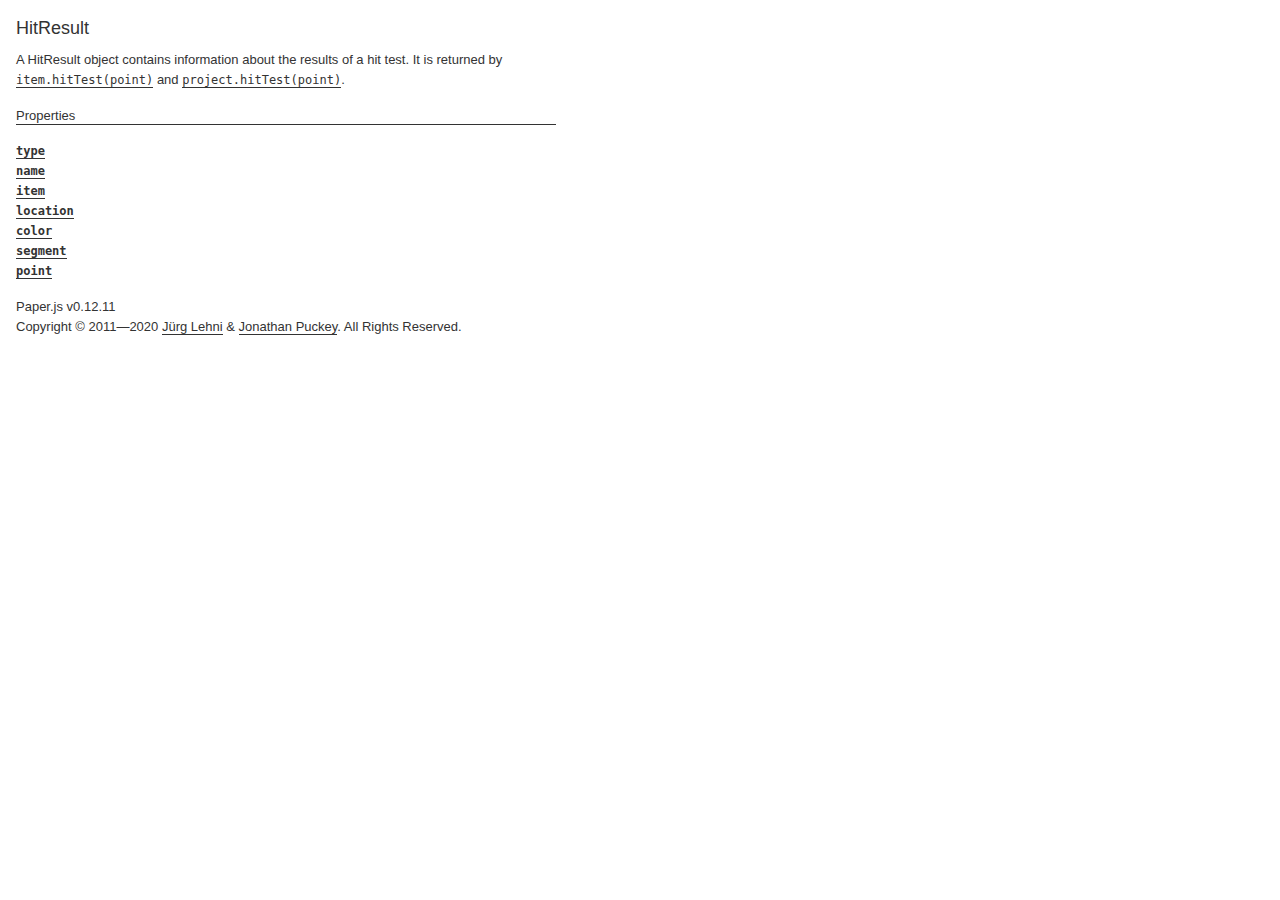
<file: js/Paperjs/docs/classes/HitResult.html>
<!DOCTYPE html>
<html>
<head>
<meta charset="UTF-8">
<title>HitResult</title>
<base target="class-frame">
<link href="../assets/css/docs.css" rel="stylesheet" type="text/css">
<script src="../assets/js/paper.js"></script>
<script src="../assets/js/jquery.js"></script>
<script src="../assets/js/codemirror.js"></script>
<script src="../assets/js/docs.js"></script>
</head>
<body>
<article class="reference"> 
<div class="reference-class">
<h1>HitResult</h1>

<p>A HitResult object contains information about the results of a hit test. It is returned by <a href="../classes/Item.html#hittest-point"><tt>item.hitTest(point)</tt></a> and <a href="../classes/Project.html#hittest-point"><tt>project.hitTest(point)</tt></a>.</p>

</div>





<!-- ================================ properties =========================== -->
	<div class="reference-members">
		<h2>Properties</h2>
		
			
<div id="type" class="member">
<div class="member-link">
<a name="type" href="#type"><tt><b>type</b></tt></a>
</div>
<div class="member-description hidden">

<div class="member-text">
	<p>Describes the type of the hit result. For example, if you hit a segment point, the type would be <code>&#39;segment&#39;</code>.</p>
	
	
		<ul class="member-list">
			<h4>Values:</h4>
			<li><tt>'segment'</tt>, <tt>'handle-in'</tt>, <tt>'handle-out'</tt>, <tt>'curve'</tt>, <tt>'stroke'</tt>, <tt>'fill'</tt>, <tt>'bounds'</tt>, <tt>'center'</tt>, <tt>'pixel'</tt></li>
		</ul>
	
	
	<ul class="member-list">
		<h4>Type:</h4>
		<li>
			<tt>String</tt>
		</li>
	</ul>
    
	
	
</div>

</div>
</div>
		
			
<div id="name" class="member">
<div class="member-link">
<a name="name" href="#name"><tt><b>name</b></tt></a>
</div>
<div class="member-description hidden">

<div class="member-text">
	<p>If the HitResult has a <a href="../classes/HitResult.html#type"><tt>hitResult.type</tt></a> of <code>&#39;bounds&#39;</code>, this property describes which corner of the bounding rectangle was hit.</p>
	
	
		<ul class="member-list">
			<h4>Values:</h4>
			<li><tt>'top-left'</tt>, <tt>'top-right'</tt>, <tt>'bottom-left'</tt>, <tt>'bottom-right'</tt>, <tt>'left-center'</tt>, <tt>'top-center'</tt>, <tt>'right-center'</tt>, <tt>'bottom- center'</tt></li>
		</ul>
	
	
	<ul class="member-list">
		<h4>Type:</h4>
		<li>
			<tt>String</tt>
		</li>
	</ul>
    
	
	
</div>

</div>
</div>
		
			
<div id="item" class="member">
<div class="member-link">
<a name="item" href="#item"><tt><b>item</b></tt></a>
</div>
<div class="member-description hidden">

<div class="member-text">
	<p>The item that was hit.</p>
	
	
	
	<ul class="member-list">
		<h4>Type:</h4>
		<li>
			<a href="../classes/Item.html"><tt>Item</tt></a>
		</li>
	</ul>
    
	
	
</div>

</div>
</div>
		
			
<div id="location" class="member">
<div class="member-link">
<a name="location" href="#location"><tt><b>location</b></tt></a>
</div>
<div class="member-description hidden">

<div class="member-text">
	<p>If the HitResult has a type of &lsquo;curve&rsquo; or &lsquo;stroke&rsquo;, this property gives more information about the exact position that was hit on the path.</p>
	
	
	
	<ul class="member-list">
		<h4>Type:</h4>
		<li>
			<a href="../classes/CurveLocation.html"><tt>CurveLocation</tt></a>
		</li>
	</ul>
    
	
	
</div>

</div>
</div>
		
			
<div id="color" class="member">
<div class="member-link">
<a name="color" href="#color"><tt><b>color</b></tt></a>
</div>
<div class="member-description hidden">

<div class="member-text">
	<p>If the HitResult has a type of &lsquo;pixel&rsquo;, this property refers to the color of the pixel on the <a href="../classes/Raster.html"><tt>Raster</tt></a> that was hit.</p>
	
	
	
	<ul class="member-list">
		<h4>Type:</h4>
		<li>
			<a href="../classes/Color.html"><tt>Color</tt></a>⟋<tt>null</tt>
		</li>
	</ul>
    
	
	
</div>

</div>
</div>
		
			
<div id="segment" class="member">
<div class="member-link">
<a name="segment" href="#segment"><tt><b>segment</b></tt></a>
</div>
<div class="member-description hidden">

<div class="member-text">
	<p>If the HitResult has a type of &lsquo;stroke&rsquo;, &lsquo;segment&rsquo;, &lsquo;handle-in&rsquo; or &lsquo;handle-out&rsquo;, this property refers to the segment that was hit or that is closest to the hitResult.location on the curve.</p>
	
	
	
	<ul class="member-list">
		<h4>Type:</h4>
		<li>
			<a href="../classes/Segment.html"><tt>Segment</tt></a>
		</li>
	</ul>
    
	
	
</div>

</div>
</div>
		
			
<div id="point" class="member">
<div class="member-link">
<a name="point" href="#point"><tt><b>point</b></tt></a>
</div>
<div class="member-description hidden">

<div class="member-text">
	<p>Describes the actual coordinates of the segment, handle or bounding box corner that was hit.</p>
	
	
	
	<ul class="member-list">
		<h4>Type:</h4>
		<li>
			<a href="../classes/Point.html"><tt>Point</tt></a>
		</li>
	</ul>
    
	
	
</div>

</div>
</div>
		
	</div>








<!-- =========================== copyright notice ========================== -->
<p class="footer">
Paper.js v0.12.11<br>
Copyright &#169; 2011—2020 <a href="http://www.lehni.org" target="_blank">J&uuml;rg Lehni</a> &amp; <a href="http://www.jonathanpuckey.com" target="_blank">Jonathan Puckey</a>. All Rights Reserved.</p>
<div class="content-end"></div>


</article>
</body>
</file>
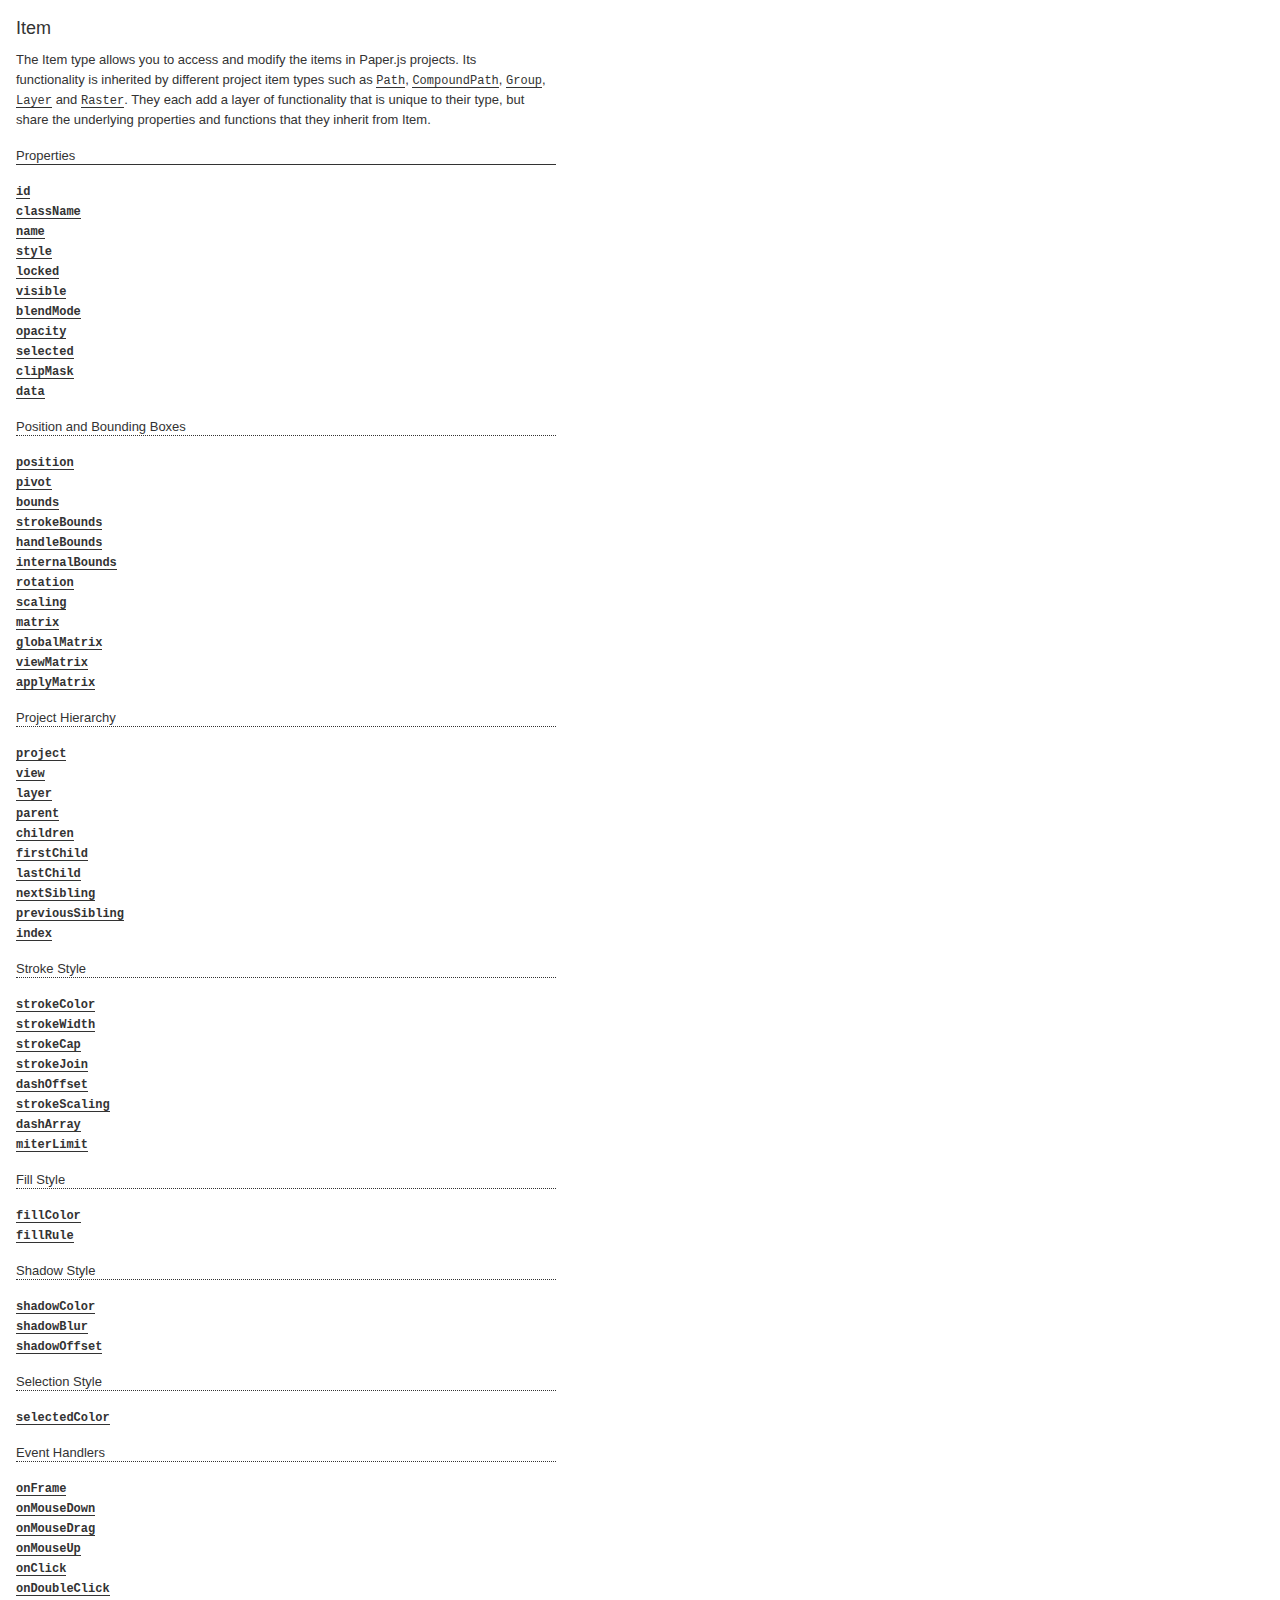
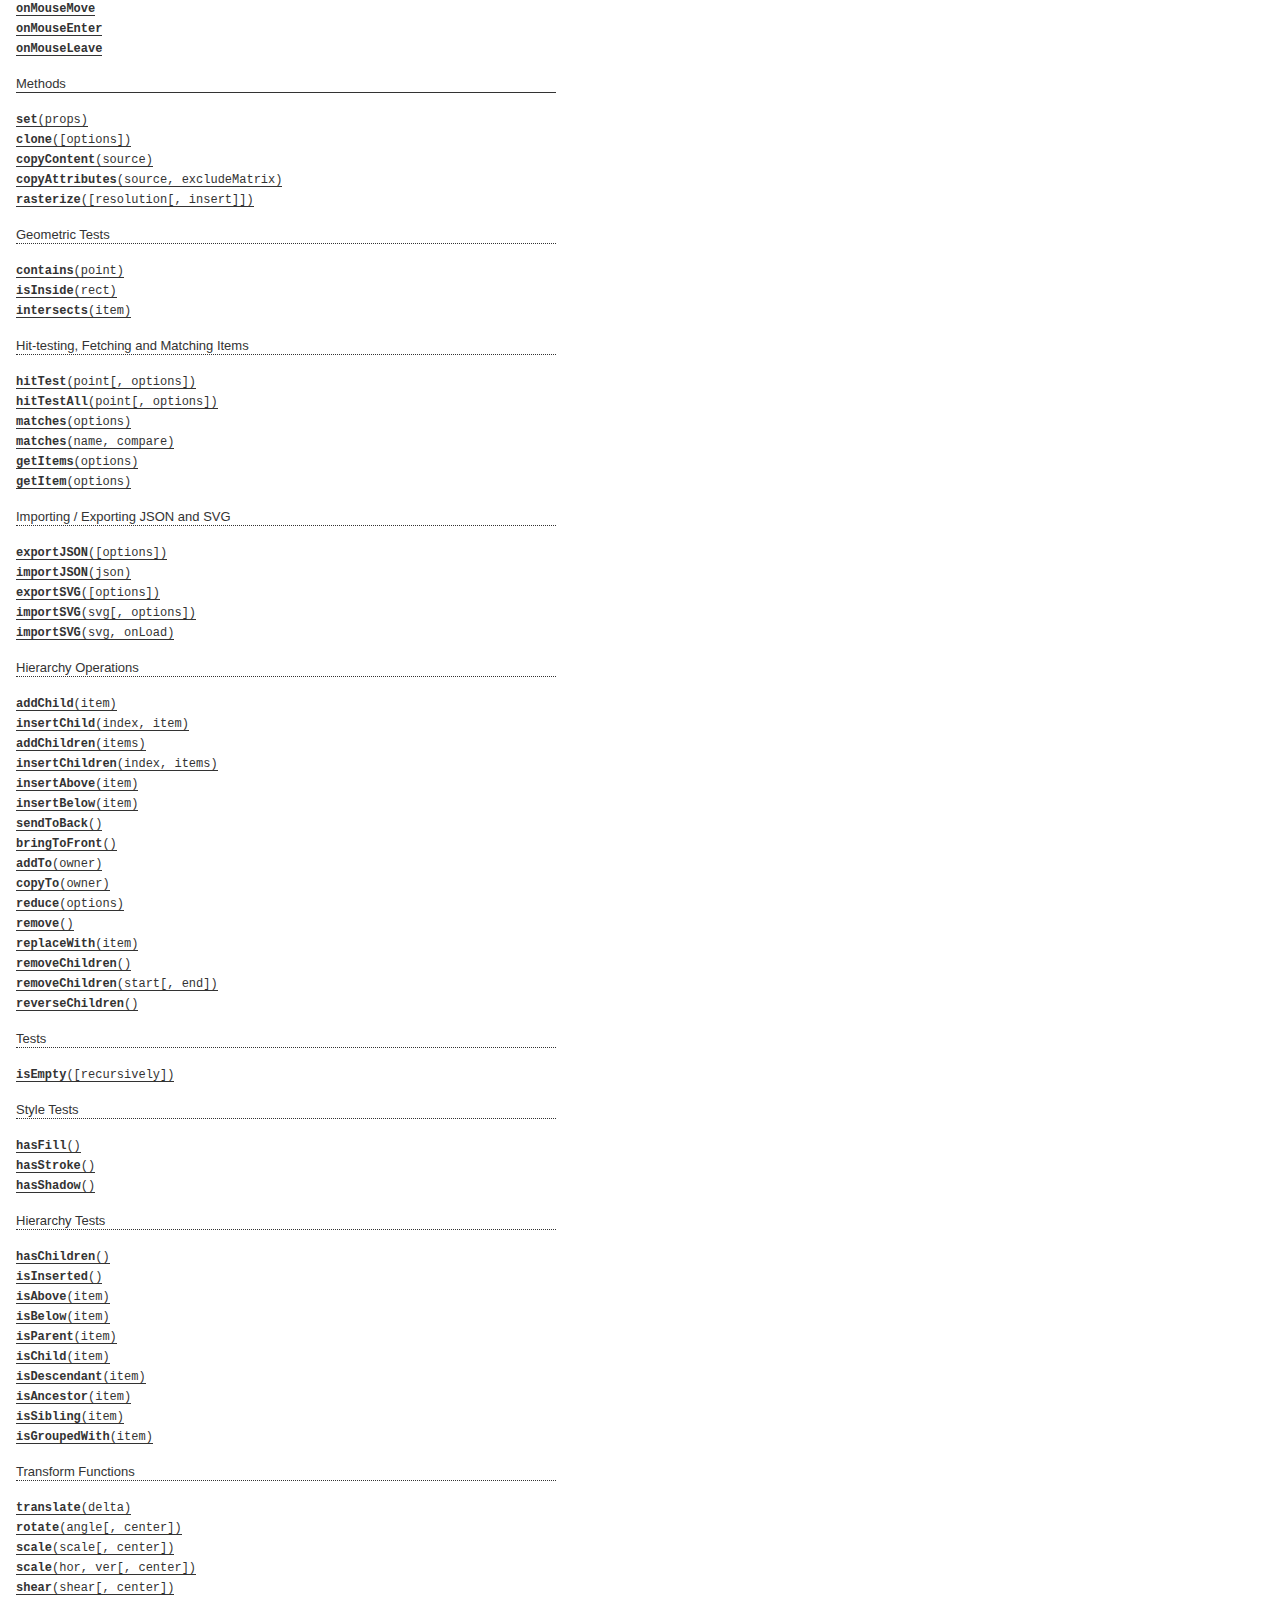
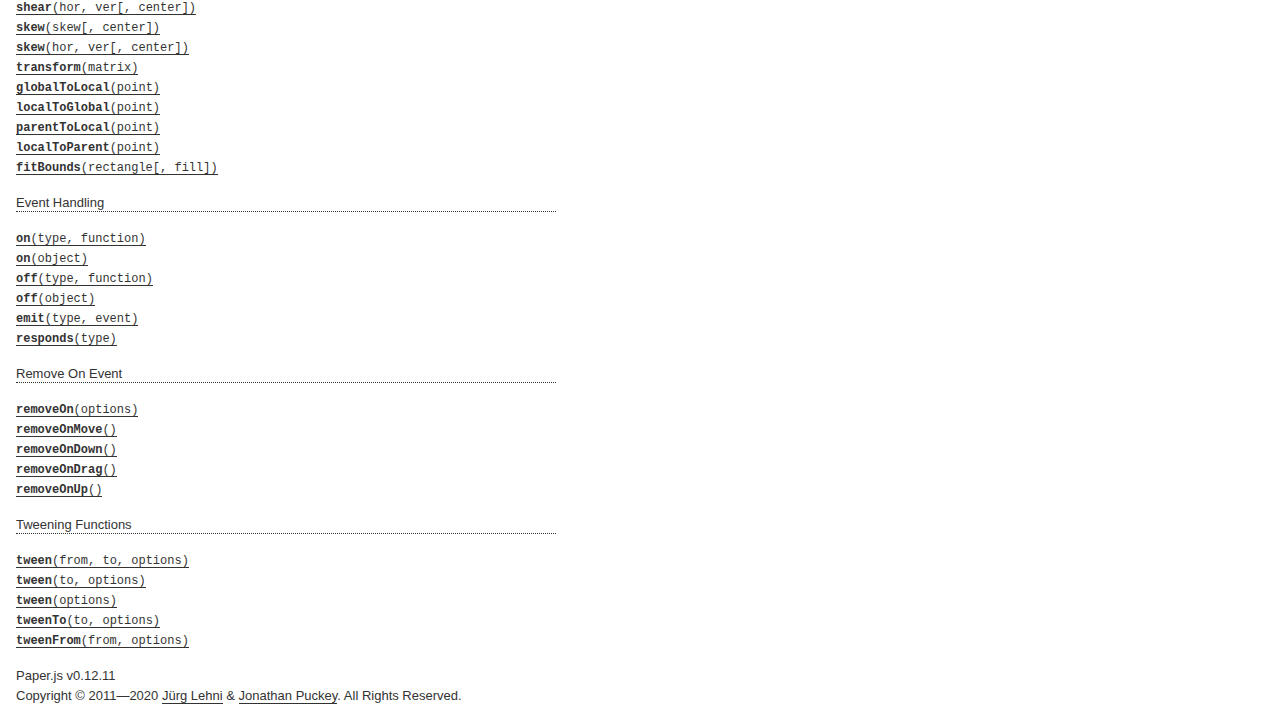
<file: js/Paperjs/docs/classes/Item.html>
<!DOCTYPE html>
<html>
<head>
<meta charset="UTF-8">
<title>Item</title>
<base target="class-frame">
<link href="../assets/css/docs.css" rel="stylesheet" type="text/css">
<script src="../assets/js/paper.js"></script>
<script src="../assets/js/jquery.js"></script>
<script src="../assets/js/codemirror.js"></script>
<script src="../assets/js/docs.js"></script>
</head>
<body>
<article class="reference"> 
<div class="reference-class">
<h1>Item</h1>

<p>The Item type allows you to access and modify the items in Paper.js projects. Its functionality is inherited by different project item types such as <a href="../classes/Path.html"><tt>Path</tt></a>, <a href="../classes/CompoundPath.html"><tt>CompoundPath</tt></a>, <a href="../classes/Group.html"><tt>Group</tt></a>, <a href="../classes/Layer.html"><tt>Layer</tt></a> and <a href="../classes/Raster.html"><tt>Raster</tt></a>. They each add a layer of functionality that is unique to their type, but share the underlying properties and functions that they inherit from Item.</p>

</div>





<!-- ================================ properties =========================== -->
	<div class="reference-members">
		<h2>Properties</h2>
		
			
<div id="id" class="member">
<div class="member-link">
<a name="id" href="#id"><tt><b>id</b></tt></a>
</div>
<div class="member-description hidden">

<div class="member-text">
	<p>The unique id of the item.</p>
	
		<p>Read only.</p>
	
	
	
	<ul class="member-list">
		<h4>Type:</h4>
		<li>
			<tt>Number</tt>
		</li>
	</ul>
    
	
	
</div>

</div>
</div>
		
			
<div id="classname" class="member">
<div class="member-link">
<a name="classname" href="#classname"><tt><b>className</b></tt></a>
</div>
<div class="member-description hidden">

<div class="member-text">
	<p>The class name of the item as a string.</p>
	
	
		<ul class="member-list">
			<h4>Values:</h4>
			<li><tt>'Group'</tt>, <tt>'Layer'</tt>, <tt>'Path'</tt>, <tt>'CompoundPath'</tt>, <tt>'Shape'</tt>, <tt>'Raster'</tt>, <tt>'SymbolItem'</tt>, <tt>'PointText'</tt></li>
		</ul>
	
	
	<ul class="member-list">
		<h4>Type:</h4>
		<li>
			<tt>String</tt>
		</li>
	</ul>
    
	
	
</div>

</div>
</div>
		
			
<div id="name" class="member">
<div class="member-link">
<a name="name" href="#name"><tt><b>name</b></tt></a>
</div>
<div class="member-description hidden">

<div class="member-text">
	<p>The name of the item. If the item has a name, it can be accessed by name through its parent&rsquo;s children list.</p>
	
	
	
	<ul class="member-list">
		<h4>Type:</h4>
		<li>
			<tt>String</tt>
		</li>
	</ul>
    
	
	<h4>Example:</h4>

<div class="paperscript split">

<div class="buttons">
<div class="button run">Run</div>
</div>

<script type="text/paperscript" canvas="canvas-0">
var path = new Path.Circle({
    center: [80, 50],
    radius: 35
});
// Set the name of the path:
path.name = 'example';

// Create a group and add path to it as a child:
var group = new Group();
group.addChild(path);

// The path can be accessed by name:
group.children['example'].fillColor = 'red';
</script>
<div class="canvas"><canvas width="516" height="100" id="canvas-0"></canvas></div>
</div>


</div>

</div>
</div>
		
			
<div id="style" class="member">
<div class="member-link">
<a name="style" href="#style"><tt><b>style</b></tt></a>
</div>
<div class="member-description hidden">

<div class="member-text">
	<p>The path style of the item.</p>
	
	
	
	<ul class="member-list">
		<h4>Type:</h4>
		<li>
			<a href="../classes/Style.html"><tt>Style</tt></a>
		</li>
	</ul>
    
	
	<h4>Example:<span class="description">Applying several styles to an item in one go, by passing an object to its style property:</span></h4>

<div class="paperscript split">

<div class="buttons">
<div class="button run">Run</div>
</div>

<script type="text/paperscript" canvas="canvas-1">
var circle = new Path.Circle({
    center: [80, 50],
    radius: 30
});
circle.style = {
    fillColor: 'blue',
    strokeColor: 'red',
    strokeWidth: 5
};
</script>
<div class="canvas"><canvas width="516" height="100" id="canvas-1"></canvas></div>
</div>


<h4>Example:<span class="description">Copying the style of another item:</span></h4>

<div class="paperscript split">

<div class="buttons">
<div class="button run">Run</div>
</div>

<script type="text/paperscript" canvas="canvas-2">
var path = new Path.Circle({
    center: [50, 50],
    radius: 30,
    fillColor: 'red'
});

var path2 = new Path.Circle({
    center: new Point(180, 50),
    radius: 20
});

// Copy the path style of path:
path2.style = path.style;
</script>
<div class="canvas"><canvas width="516" height="100" id="canvas-2"></canvas></div>
</div>


<h4>Example:<span class="description">Applying the same style object to multiple items:</span></h4>

<div class="paperscript split">

<div class="buttons">
<div class="button run">Run</div>
</div>

<script type="text/paperscript" canvas="canvas-3">
var myStyle = {
    fillColor: 'red',
    strokeColor: 'blue',
    strokeWidth: 4
};

var path = new Path.Circle({
    center: [50, 50],
    radius: 30
});
path.style = myStyle;

var path2 = new Path.Circle({
    center: new Point(150, 50),
    radius: 20
});
path2.style = myStyle;
</script>
<div class="canvas"><canvas width="516" height="100" id="canvas-3"></canvas></div>
</div>


</div>

</div>
</div>
		
			
<div id="locked" class="member">
<div class="member-link">
<a name="locked" href="#locked"><tt><b>locked</b></tt></a>
</div>
<div class="member-description hidden">

<div class="member-text">
	<p>Specifies whether the item is locked. When set to <code>true</code>, item interactions with the mouse are disabled.</p>
	
	
	
		<ul class="member-list">
			<h4>Default:</h4>
			<li><tt>false</tt></li>
		</ul>
	
	<ul class="member-list">
		<h4>Type:</h4>
		<li>
			<tt>Boolean</tt>
		</li>
	</ul>
    
	
	<h4>Example:</h4>

<div class="paperscript split">

<div class="buttons">
<div class="button run">Run</div>
</div>

<script type="text/paperscript" canvas="canvas-4">
var unlockedItem = new Path.Circle({
    center: view.center - [35, 0],
    radius: 30,
    fillColor: 'springgreen',
    onMouseDown: function() {
        this.fillColor = Color.random();
    }
});

var lockedItem = new Path.Circle({
    center: view.center + [35, 0],
    radius: 30,
    fillColor: 'crimson',
    locked: true,
    // This event won't be triggered because the item is locked.
    onMouseDown: function() {
        this.fillColor = Color.random();
    }
});

new PointText({
    content: 'Click on both circles to see which one is locked.',
    point: view.center - [0, 35],
    justification: 'center'
});
</script>
<div class="canvas"><canvas width="516" height="100" id="canvas-4"></canvas></div>
</div>


</div>

</div>
</div>
		
			
<div id="visible" class="member">
<div class="member-link">
<a name="visible" href="#visible"><tt><b>visible</b></tt></a>
</div>
<div class="member-description hidden">

<div class="member-text">
	<p>Specifies whether the item is visible. When set to <code>false</code>, the item won&rsquo;t be drawn.</p>
	
	
	
		<ul class="member-list">
			<h4>Default:</h4>
			<li><tt>true</tt></li>
		</ul>
	
	<ul class="member-list">
		<h4>Type:</h4>
		<li>
			<tt>Boolean</tt>
		</li>
	</ul>
    
	
	<h4>Example:<span class="description">Hiding an item:</span></h4>

<div class="paperscript split">

<div class="buttons">
<div class="button run">Run</div>
</div>

<script type="text/paperscript" canvas="canvas-5">
var path = new Path.Circle({
    center: [50, 50],
    radius: 20,
    fillColor: 'red'
});

// Hide the path:
path.visible = false;
</script>
<div class="canvas"><canvas width="516" height="100" id="canvas-5"></canvas></div>
</div>


</div>

</div>
</div>
		
			
<div id="blendmode" class="member">
<div class="member-link">
<a name="blendmode" href="#blendmode"><tt><b>blendMode</b></tt></a>
</div>
<div class="member-description hidden">

<div class="member-text">
	<p>The blend mode with which the item is composited onto the canvas. Both the standard canvas compositing modes, as well as the new CSS blend modes are supported. If blend-modes cannot be rendered natively, they are emulated. Be aware that emulation can have an impact on performance.</p>
	
	
		<ul class="member-list">
			<h4>Values:</h4>
			<li><tt>'normal'</tt>, <tt>'multiply'</tt>, <tt>'screen'</tt>, <tt>'overlay'</tt>, <tt>'soft-light'</tt>, <tt>'hard-
    light'</tt>, <tt>'color-dodge'</tt>, <tt>'color-burn'</tt>, <tt>'darken'</tt>, <tt>'lighten'</tt>, <tt>'difference'</tt>, <tt>'exclusion'</tt>, <tt>'hue'</tt>, <tt>'saturation'</tt>, <tt>'luminosity'</tt>, <tt>'color'</tt>, <tt>'add'</tt>, <tt>'subtract'</tt>, <tt>'average'</tt>, <tt>'pin-light'</tt>, <tt>'negation'</tt>, <tt>'source-over'</tt>, <tt>'source-in'</tt>, <tt>'source-out'</tt>, <tt>'source-atop'</tt>, <tt>'destination-over'</tt>, <tt>'destination-in'</tt>, <tt>'destination-out'</tt>, <tt>'destination-atop'</tt>, <tt>'lighter'</tt>, <tt>'darker'</tt>, <tt>'copy'</tt>, <tt>'xor'</tt></li>
		</ul>
	
	
		<ul class="member-list">
			<h4>Default:</h4>
			<li><tt>'normal'</tt></li>
		</ul>
	
	<ul class="member-list">
		<h4>Type:</h4>
		<li>
			<tt>String</tt>
		</li>
	</ul>
    
	
	<h4>Example:<span class="description">Setting an item's blend mode:</span></h4>

<div class="paperscript split">

<div class="buttons">
<div class="button run">Run</div>
</div>

<script type="text/paperscript" canvas="canvas-6">
// Create a white rectangle in the background
// with the same dimensions as the view:
var background = new Path.Rectangle(view.bounds);
background.fillColor = 'white';

var circle = new Path.Circle({
    center: [80, 50],
    radius: 35,
    fillColor: 'red'
});

var circle2 = new Path.Circle({
    center: new Point(120, 50),
    radius: 35,
    fillColor: 'blue'
});

// Set the blend mode of circle2:
circle2.blendMode = 'multiply';
</script>
<div class="canvas"><canvas width="516" height="100" id="canvas-6"></canvas></div>
</div>


</div>

</div>
</div>
		
			
<div id="opacity" class="member">
<div class="member-link">
<a name="opacity" href="#opacity"><tt><b>opacity</b></tt></a>
</div>
<div class="member-description hidden">

<div class="member-text">
	<p>The opacity of the item as a value between <code>0</code> and <code>1</code>.</p>
	
	
	
		<ul class="member-list">
			<h4>Default:</h4>
			<li><tt>1</tt></li>
		</ul>
	
	<ul class="member-list">
		<h4>Type:</h4>
		<li>
			<tt>Number</tt>
		</li>
	</ul>
    
	
	<h4>Example:<span class="description">Making an item 50% transparent:</span></h4>

<div class="paperscript split">

<div class="buttons">
<div class="button run">Run</div>
</div>

<script type="text/paperscript" canvas="canvas-7">
var circle = new Path.Circle({
    center: [80, 50],
    radius: 35,
    fillColor: 'red'
});

var circle2 = new Path.Circle({
    center: new Point(120, 50),
    radius: 35,
    fillColor: 'blue',
    strokeColor: 'green',
    strokeWidth: 10
});

// Make circle2 50% transparent:
circle2.opacity = 0.5;
</script>
<div class="canvas"><canvas width="516" height="100" id="canvas-7"></canvas></div>
</div>


</div>

</div>
</div>
		
			
<div id="selected" class="member">
<div class="member-link">
<a name="selected" href="#selected"><tt><b>selected</b></tt></a>
</div>
<div class="member-description hidden">

<div class="member-text">
	<p>Specifies whether the item is selected. This will also return <code>true</code> for <a href="../classes/Group.html"><tt>Group</tt></a> items if they are partially selected, e.g. groups containing selected or partially selected paths.</p>
<p>Paper.js draws the visual outlines of selected items on top of your project. This can be useful for debugging, as it allows you to see the construction of paths, position of path curves, individual segment points and bounding boxes of symbol and raster items.</p>
	
	
	
		<ul class="member-list">
			<h4>Default:</h4>
			<li><tt>false</tt></li>
		</ul>
	
	<ul class="member-list">
		<h4>Type:</h4>
		<li>
			<tt>Boolean</tt>
		</li>
	</ul>
    
	
	<ul class="member-list">
		<h4>See also:</h4>
		
			<li><tt><a href="../classes/Project.html#selecteditems"><tt>project.selectedItems</tt></a></tt></li>
		
			<li><tt><a href="../classes/Segment.html#selected"><tt>segment.selected</tt></a></tt></li>
		
			<li><tt><a href="../classes/Curve.html#selected"><tt>curve.selected</tt></a></tt></li>
		
			<li><tt><a href="../classes/Point.html#selected"><tt>point.selected</tt></a></tt></li>
		
	</ul>

	<h4>Example:<span class="description">Selecting an item:</span></h4>

<div class="paperscript split">

<div class="buttons">
<div class="button run">Run</div>
</div>

<script type="text/paperscript" canvas="canvas-8">
var path = new Path.Circle({
    center: [80, 50],
    radius: 35
});
path.selected = true; // Select the path
</script>
<div class="canvas"><canvas width="516" height="100" id="canvas-8"></canvas></div>
</div>


</div>

</div>
</div>
		
			
<div id="clipmask" class="member">
<div class="member-link">
<a name="clipmask" href="#clipmask"><tt><b>clipMask</b></tt></a>
</div>
<div class="member-description hidden">

<div class="member-text">
	<p>Specifies whether the item defines a clip mask. This can only be set on paths and compound paths, and only if the item is already contained within a clipping group.</p>
	
	
	
		<ul class="member-list">
			<h4>Default:</h4>
			<li><tt>false</tt></li>
		</ul>
	
	<ul class="member-list">
		<h4>Type:</h4>
		<li>
			<tt>Boolean</tt>
		</li>
	</ul>
    
	
	
</div>

</div>
</div>
		
			
<div id="data" class="member">
<div class="member-link">
<a name="data" href="#data"><tt><b>data</b></tt></a>
</div>
<div class="member-description hidden">

<div class="member-text">
	<p>A plain javascript object which can be used to store arbitrary data on the item.</p>
	
	
	
	<ul class="member-list">
		<h4>Type:</h4>
		<li>
			<tt>Object</tt>
		</li>
	</ul>
    
	
	<h4>Example:</h4>


<pre><code>var path = new Path();
path.data.remember = 'milk';</code></pre>

<h4>Example:</h4>


<pre><code>var path = new Path();
path.data.malcolm = new Point(20, 30);
console.log(path.data.malcolm.x); // 20</code></pre>

<h4>Example:</h4>


<pre><code>var path = new Path();
path.data = {
    home: 'Omicron Theta',
    found: 2338,
    pets: ['Spot']
};
console.log(path.data.pets.length); // 1</code></pre>

<h4>Example:</h4>


<pre><code>var path = new Path({
    data: {
        home: 'Omicron Theta',
        found: 2338,
        pets: ['Spot']
    }
});
console.log(path.data.pets.length); // 1</code></pre>

</div>

</div>
</div>
		
			
	<h3>Position and Bounding Boxes</h3>

<div id="position" class="member">
<div class="member-link">
<a name="position" href="#position"><tt><b>position</b></tt></a>
</div>
<div class="member-description hidden">

<div class="member-text">
	<p>The item&rsquo;s position within the parent item&rsquo;s coordinate system. By default, this is the <a href="../classes/Rectangle.html#center"><tt>rectangle.center</tt></a> of the item&rsquo;s <a href="../classes/Item.html#bounds"><tt>bounds</tt></a> rectangle.</p>
	
	
	
	<ul class="member-list">
		<h4>Type:</h4>
		<li>
			<a href="../classes/Point.html"><tt>Point</tt></a>
		</li>
	</ul>
    
	
	<h4>Example:<span class="description">Changing the position of a path:</span></h4>

<div class="paperscript split">

<div class="buttons">
<div class="button run">Run</div>
</div>

<script type="text/paperscript" canvas="canvas-9">
// Create a circle at position { x: 10, y: 10 }
var circle = new Path.Circle({
    center: new Point(10, 10),
    radius: 10,
    fillColor: 'red'
});

// Move the circle to { x: 20, y: 20 }
circle.position = new Point(20, 20);

// Move the circle 100 points to the right and 50 points down
circle.position += new Point(100, 50);
</script>
<div class="canvas"><canvas width="516" height="100" id="canvas-9"></canvas></div>
</div>


<h4>Example:<span class="description">Changing the x coordinate of an item's position:</span></h4>

<div class="paperscript split">

<div class="buttons">
<div class="button run">Run</div>
</div>

<script type="text/paperscript" canvas="canvas-10">
// Create a circle at position { x: 20, y: 20 }
var circle = new Path.Circle({
    center: new Point(20, 20),
    radius: 10,
    fillColor: 'red'
});

// Move the circle 100 points to the right
circle.position.x += 100;
</script>
<div class="canvas"><canvas width="516" height="100" id="canvas-10"></canvas></div>
</div>


</div>

</div>
</div>
		
			
<div id="pivot" class="member">
<div class="member-link">
<a name="pivot" href="#pivot"><tt><b>pivot</b></tt></a>
</div>
<div class="member-description hidden">

<div class="member-text">
	<p>The item&rsquo;s pivot point specified in the item coordinate system, defining the point around which all transformations are hinging. This is also the reference point for <a href="../classes/Item.html#position"><tt>position</tt></a>. By default, it is set to <code>null</code>, meaning the <a href="../classes/Rectangle.html#center"><tt>rectangle.center</tt></a> of the item&rsquo;s <a href="../classes/Item.html#bounds"><tt>bounds</tt></a> rectangle is used as pivot.</p>
	
	
	
		<ul class="member-list">
			<h4>Default:</h4>
			<li><tt>null</tt></li>
		</ul>
	
	<ul class="member-list">
		<h4>Type:</h4>
		<li>
			<a href="../classes/Point.html"><tt>Point</tt></a>
		</li>
	</ul>
    
	
	
</div>

</div>
</div>
		
			
<div id="bounds" class="member">
<div class="member-link">
<a name="bounds" href="#bounds"><tt><b>bounds</b></tt></a>
</div>
<div class="member-description hidden">

<div class="member-text">
	<p>The bounding rectangle of the item excluding stroke width.</p>
	
	
	
	<ul class="member-list">
		<h4>Type:</h4>
		<li>
			<a href="../classes/Rectangle.html"><tt>Rectangle</tt></a>
		</li>
	</ul>
    
	
	
</div>

</div>
</div>
		
			
<div id="strokebounds" class="member">
<div class="member-link">
<a name="strokebounds" href="#strokebounds"><tt><b>strokeBounds</b></tt></a>
</div>
<div class="member-description hidden">

<div class="member-text">
	<p>The bounding rectangle of the item including stroke width.</p>
	
	
	
	<ul class="member-list">
		<h4>Type:</h4>
		<li>
			<a href="../classes/Rectangle.html"><tt>Rectangle</tt></a>
		</li>
	</ul>
    
	
	
</div>

</div>
</div>
		
			
<div id="handlebounds" class="member">
<div class="member-link">
<a name="handlebounds" href="#handlebounds"><tt><b>handleBounds</b></tt></a>
</div>
<div class="member-description hidden">

<div class="member-text">
	<p>The bounding rectangle of the item including handles.</p>
	
	
	
	<ul class="member-list">
		<h4>Type:</h4>
		<li>
			<a href="../classes/Rectangle.html"><tt>Rectangle</tt></a>
		</li>
	</ul>
    
	
	
</div>

</div>
</div>
		
			
<div id="internalbounds" class="member">
<div class="member-link">
<a name="internalbounds" href="#internalbounds"><tt><b>internalBounds</b></tt></a>
</div>
<div class="member-description hidden">

<div class="member-text">
	<p>The bounding rectangle of the item without any matrix transformations.</p>
<p>Typical use case would be drawing a frame around the object where you want to draw something of the same size, position, rotation, and scaling, like a selection frame.</p>
	
	
	
	<ul class="member-list">
		<h4>Type:</h4>
		<li>
			<a href="../classes/Rectangle.html"><tt>Rectangle</tt></a>
		</li>
	</ul>
    
	
	
</div>

</div>
</div>
		
			
<div id="rotation" class="member">
<div class="member-link">
<a name="rotation" href="#rotation"><tt><b>rotation</b></tt></a>
</div>
<div class="member-description hidden">

<div class="member-text">
	<p>The current rotation angle of the item, as described by its <a href="../classes/Item.html#matrix"><tt>matrix</tt></a>. Please note that this only returns meaningful values for items with <a href="../classes/Item.html#applymatrix"><tt>applyMatrix</tt></a> set to <code>false</code>, meaning they do not directly bake transformations into their content.</p>
	
	
	
	<ul class="member-list">
		<h4>Type:</h4>
		<li>
			<tt>Number</tt>
		</li>
	</ul>
    
	
	
</div>

</div>
</div>
		
			
<div id="scaling" class="member">
<div class="member-link">
<a name="scaling" href="#scaling"><tt><b>scaling</b></tt></a>
</div>
<div class="member-description hidden">

<div class="member-text">
	<p>The current scale factor of the item, as described by its <a href="../classes/Item.html#matrix"><tt>matrix</tt></a>. Please note that this only returns meaningful values for items with <a href="../classes/Item.html#applymatrix"><tt>applyMatrix</tt></a> set to <code>false</code>, meaning they do not directly bake transformations into their content.</p>
	
	
	
	<ul class="member-list">
		<h4>Type:</h4>
		<li>
			<a href="../classes/Point.html"><tt>Point</tt></a>
		</li>
	</ul>
    
	
	
</div>

</div>
</div>
		
			
<div id="matrix" class="member">
<div class="member-link">
<a name="matrix" href="#matrix"><tt><b>matrix</b></tt></a>
</div>
<div class="member-description hidden">

<div class="member-text">
	<p>The item&rsquo;s transformation matrix, defining position and dimensions in relation to its parent item in which it is contained.</p>
	
	
	
	<ul class="member-list">
		<h4>Type:</h4>
		<li>
			<a href="../classes/Matrix.html"><tt>Matrix</tt></a>
		</li>
	</ul>
    
	
	
</div>

</div>
</div>
		
			
<div id="globalmatrix" class="member">
<div class="member-link">
<a name="globalmatrix" href="#globalmatrix"><tt><b>globalMatrix</b></tt></a>
</div>
<div class="member-description hidden">

<div class="member-text">
	<p>The item&rsquo;s global transformation matrix in relation to the global project coordinate space. Note that the view&rsquo;s transformations resulting from zooming and panning are not factored in.</p>
	
		<p>Read only.</p>
	
	
	
	<ul class="member-list">
		<h4>Type:</h4>
		<li>
			<a href="../classes/Matrix.html"><tt>Matrix</tt></a>
		</li>
	</ul>
    
	
	
</div>

</div>
</div>
		
			
<div id="viewmatrix" class="member">
<div class="member-link">
<a name="viewmatrix" href="#viewmatrix"><tt><b>viewMatrix</b></tt></a>
</div>
<div class="member-description hidden">

<div class="member-text">
	<p>The item&rsquo;s global matrix in relation to the view coordinate space. This means that the view&rsquo;s transformations resulting from zooming and panning are factored in.</p>
	
		<p>Read only.</p>
	
	
	
	<ul class="member-list">
		<h4>Type:</h4>
		<li>
			<a href="../classes/Matrix.html"><tt>Matrix</tt></a>
		</li>
	</ul>
    
	
	
</div>

</div>
</div>
		
			
<div id="applymatrix" class="member">
<div class="member-link">
<a name="applymatrix" href="#applymatrix"><tt><b>applyMatrix</b></tt></a>
</div>
<div class="member-description hidden">

<div class="member-text">
	<p>Controls whether the transformations applied to the item (e.g. through <a href="../classes/Item.html#transform-matrix"><tt>transform(matrix)</tt></a>, <a href="../classes/Item.html#rotate-angle"><tt>rotate(angle)</tt></a>, <a href="../classes/Item.html#scale-scale"><tt>scale(scale)</tt></a>, etc.) are stored in its <a href="../classes/Item.html#matrix"><tt>matrix</tt></a> property, or whether they are directly applied to its contents or children (passed on to the segments in <a href="../classes/Path.html"><tt>Path</tt></a> items, the children of <a href="../classes/Group.html"><tt>Group</tt></a> items, etc.).</p>
	
	
	
		<ul class="member-list">
			<h4>Default:</h4>
			<li><tt>true</tt></li>
		</ul>
	
	<ul class="member-list">
		<h4>Type:</h4>
		<li>
			<tt>Boolean</tt>
		</li>
	</ul>
    
	
	
</div>

</div>
</div>
		
			
	<h3>Project Hierarchy</h3>

<div id="project" class="member">
<div class="member-link">
<a name="project" href="#project"><tt><b>project</b></tt></a>
</div>
<div class="member-description hidden">

<div class="member-text">
	<p>The project that this item belongs to.</p>
	
		<p>Read only.</p>
	
	
	
	<ul class="member-list">
		<h4>Type:</h4>
		<li>
			<a href="../classes/Project.html"><tt>Project</tt></a>
		</li>
	</ul>
    
	
	
</div>

</div>
</div>
		
			
<div id="view" class="member">
<div class="member-link">
<a name="view" href="#view"><tt><b>view</b></tt></a>
</div>
<div class="member-description hidden">

<div class="member-text">
	<p>The view that this item belongs to.</p>
	
		<p>Read only.</p>
	
	
	
	<ul class="member-list">
		<h4>Type:</h4>
		<li>
			<a href="../classes/View.html"><tt>View</tt></a>
		</li>
	</ul>
    
	
	
</div>

</div>
</div>
		
			
<div id="layer" class="member">
<div class="member-link">
<a name="layer" href="#layer"><tt><b>layer</b></tt></a>
</div>
<div class="member-description hidden">

<div class="member-text">
	<p>The layer that this item is contained within.</p>
	
		<p>Read only.</p>
	
	
	
	<ul class="member-list">
		<h4>Type:</h4>
		<li>
			<a href="../classes/Layer.html"><tt>Layer</tt></a>
		</li>
	</ul>
    
	
	
</div>

</div>
</div>
		
			
<div id="parent" class="member">
<div class="member-link">
<a name="parent" href="#parent"><tt><b>parent</b></tt></a>
</div>
<div class="member-description hidden">

<div class="member-text">
	<p>The item that this item is contained within.</p>
	
	
	
	<ul class="member-list">
		<h4>Type:</h4>
		<li>
			<a href="../classes/Item.html"><tt>Item</tt></a>
		</li>
	</ul>
    
	
	<h4>Example:</h4>


<pre><code>var path = new Path();

// New items are placed in the active layer:
console.log(path.parent == project.activeLayer); // true

var group = new Group();
group.addChild(path);

// Now the parent of the path has become the group:
console.log(path.parent == group); // true</code></pre>

<h4>Example:<span class="description">Setting the parent of the item to another item</span></h4>


<pre><code>var path = new Path();

// New items are placed in the active layer:
console.log(path.parent == project.activeLayer); // true

var group = new Group();
path.parent = group;

// Now the parent of the path has become the group:
console.log(path.parent == group); // true

// The path is now contained in the children list of group:
console.log(group.children[0] == path); // true</code></pre>

<h4>Example:<span class="description">Setting the parent of an item in the constructor</span></h4>


<pre><code>var group = new Group();

var path = new Path({
    parent: group
});

// The parent of the path is the group:
console.log(path.parent == group); // true

// The path is contained in the children list of group:
console.log(group.children[0] == path); // true</code></pre>

</div>

</div>
</div>
		
			
<div id="children" class="member">
<div class="member-link">
<a name="children" href="#children"><tt><b>children</b></tt></a>
</div>
<div class="member-description hidden">

<div class="member-text">
	<p>The children items contained within this item. Items that define a <a href="../classes/Item.html#name"><tt>name</tt></a> can also be accessed by name.</p>
<p><b>Please note:</b> The children array should not be modified directly using array functions. To remove single items from the children list, use <a href="../classes/Item.html#remove"><tt>item.remove</tt></a>(), to remove all items from the children list, use <a href="../classes/Item.html#removechildren"><tt>item.removeChildren</tt></a>(). To add items to the children list, use <a href="../classes/Item.html#addchild-item"><tt>item.addChild(item)</tt></a> or <a href="../classes/Item.html#insertchild-index-item"><tt>item.insertChild(index, item)</tt></a>.</p>
	
	
	
	<ul class="member-list">
		<h4>Type:</h4>
		<li>
			Array of <a href="../classes/Item.html"><tt>Item</tt></a> objects
		</li>
	</ul>
    
	
	<h4>Example:<span class="description">Accessing items in the children array:</span></h4>

<div class="paperscript split">

<div class="buttons">
<div class="button run">Run</div>
</div>

<script type="text/paperscript" canvas="canvas-11">
var path = new Path.Circle({
    center: [80, 50],
    radius: 35
});

// Create a group and move the path into it:
var group = new Group();
group.addChild(path);

// Access the path through the group's children array:
group.children[0].fillColor = 'red';
</script>
<div class="canvas"><canvas width="516" height="100" id="canvas-11"></canvas></div>
</div>


<h4>Example:<span class="description">Accessing children by name:</span></h4>

<div class="paperscript split">

<div class="buttons">
<div class="button run">Run</div>
</div>

<script type="text/paperscript" canvas="canvas-12">
var path = new Path.Circle({
    center: [80, 50],
    radius: 35
});
// Set the name of the path:
path.name = 'example';

// Create a group and move the path into it:
var group = new Group();
group.addChild(path);

// The path can be accessed by name:
group.children['example'].fillColor = 'orange';
</script>
<div class="canvas"><canvas width="516" height="100" id="canvas-12"></canvas></div>
</div>


<h4>Example:<span class="description">Passing an array of items to item.children:</span></h4>

<div class="paperscript split">

<div class="buttons">
<div class="button run">Run</div>
</div>

<script type="text/paperscript" canvas="canvas-13">
var path = new Path.Circle({
    center: [80, 50],
    radius: 35
});

var group = new Group();
group.children = [path];

// The path is the first child of the group:
group.firstChild.fillColor = 'green';
</script>
<div class="canvas"><canvas width="516" height="100" id="canvas-13"></canvas></div>
</div>


</div>

</div>
</div>
		
			
<div id="firstchild" class="member">
<div class="member-link">
<a name="firstchild" href="#firstchild"><tt><b>firstChild</b></tt></a>
</div>
<div class="member-description hidden">

<div class="member-text">
	<p>The first item contained within this item. This is a shortcut for accessing <code>item.children[0]</code>.</p>
	
		<p>Read only.</p>
	
	
	
	<ul class="member-list">
		<h4>Type:</h4>
		<li>
			<a href="../classes/Item.html"><tt>Item</tt></a>
		</li>
	</ul>
    
	
	
</div>

</div>
</div>
		
			
<div id="lastchild" class="member">
<div class="member-link">
<a name="lastchild" href="#lastchild"><tt><b>lastChild</b></tt></a>
</div>
<div class="member-description hidden">

<div class="member-text">
	<p>The last item contained within this item.This is a shortcut for accessing <code>item.children[item.children.length - 1]</code>.</p>
	
		<p>Read only.</p>
	
	
	
	<ul class="member-list">
		<h4>Type:</h4>
		<li>
			<a href="../classes/Item.html"><tt>Item</tt></a>
		</li>
	</ul>
    
	
	
</div>

</div>
</div>
		
			
<div id="nextsibling" class="member">
<div class="member-link">
<a name="nextsibling" href="#nextsibling"><tt><b>nextSibling</b></tt></a>
</div>
<div class="member-description hidden">

<div class="member-text">
	<p>The next item on the same level as this item.</p>
	
		<p>Read only.</p>
	
	
	
	<ul class="member-list">
		<h4>Type:</h4>
		<li>
			<a href="../classes/Item.html"><tt>Item</tt></a>
		</li>
	</ul>
    
	
	
</div>

</div>
</div>
		
			
<div id="previoussibling" class="member">
<div class="member-link">
<a name="previoussibling" href="#previoussibling"><tt><b>previousSibling</b></tt></a>
</div>
<div class="member-description hidden">

<div class="member-text">
	<p>The previous item on the same level as this item.</p>
	
		<p>Read only.</p>
	
	
	
	<ul class="member-list">
		<h4>Type:</h4>
		<li>
			<a href="../classes/Item.html"><tt>Item</tt></a>
		</li>
	</ul>
    
	
	
</div>

</div>
</div>
		
			
<div id="index" class="member">
<div class="member-link">
<a name="index" href="#index"><tt><b>index</b></tt></a>
</div>
<div class="member-description hidden">

<div class="member-text">
	<p>The index of this item within the list of its parent&rsquo;s children.</p>
	
		<p>Read only.</p>
	
	
	
	<ul class="member-list">
		<h4>Type:</h4>
		<li>
			<tt>Number</tt>
		</li>
	</ul>
    
	
	
</div>

</div>
</div>
		
			
	<h3>Stroke Style</h3>

<div id="strokecolor" class="member">
<div class="member-link">
<a name="strokecolor" href="#strokecolor"><tt><b>strokeColor</b></tt></a>
</div>
<div class="member-description hidden">

<div class="member-text">
	<p>The color of the stroke.</p>
	
	
	
	<ul class="member-list">
		<h4>Type:</h4>
		<li>
			<a href="../classes/Color.html"><tt>Color</tt></a>⟋<tt>null</tt>
		</li>
	</ul>
    
	
	<h4>Example:<span class="description">Setting the stroke color of a path:</span></h4>

<div class="paperscript split">

<div class="buttons">
<div class="button run">Run</div>
</div>

<script type="text/paperscript" canvas="canvas-14">
// Create a circle shaped path at { x: 80, y: 50 }
// with a radius of 35:
var circle = new Path.Circle({
    center: [80, 50],
    radius: 35
});

// Set its stroke color to RGB red:
circle.strokeColor = new Color(1, 0, 0);
</script>
<div class="canvas"><canvas width="516" height="100" id="canvas-14"></canvas></div>
</div>


</div>

</div>
</div>
		
			
<div id="strokewidth" class="member">
<div class="member-link">
<a name="strokewidth" href="#strokewidth"><tt><b>strokeWidth</b></tt></a>
</div>
<div class="member-description hidden">

<div class="member-text">
	<p>The width of the stroke.</p>
	
	
	
	<ul class="member-list">
		<h4>Type:</h4>
		<li>
			<tt>Number</tt>
		</li>
	</ul>
    
	
	<h4>Example:<span class="description">Setting an item's stroke width:</span></h4>

<div class="paperscript split">

<div class="buttons">
<div class="button run">Run</div>
</div>

<script type="text/paperscript" canvas="canvas-15">
// Create a circle shaped path at { x: 80, y: 50 }
// with a radius of 35:
var circle = new Path.Circle({
    center: [80, 50],
    radius: 35,
    strokeColor: 'red'
});

// Set its stroke width to 10:
circle.strokeWidth = 10;
</script>
<div class="canvas"><canvas width="516" height="100" id="canvas-15"></canvas></div>
</div>


</div>

</div>
</div>
		
			
<div id="strokecap" class="member">
<div class="member-link">
<a name="strokecap" href="#strokecap"><tt><b>strokeCap</b></tt></a>
</div>
<div class="member-description hidden">

<div class="member-text">
	<p>The shape to be used at the beginning and end of open <a href="../classes/Path.html"><tt>Path</tt></a> items, when they have a stroke.</p>
	
	
		<ul class="member-list">
			<h4>Values:</h4>
			<li><tt>'round'</tt>, <tt>'square'</tt>, <tt>'butt'</tt></li>
		</ul>
	
	
		<ul class="member-list">
			<h4>Default:</h4>
			<li><tt>'butt'</tt></li>
		</ul>
	
	<ul class="member-list">
		<h4>Type:</h4>
		<li>
			<tt>String</tt>
		</li>
	</ul>
    
	
	<h4>Example:<span class="description">A look at the different stroke caps:</span></h4>

<div class="paperscript split">

<div class="buttons">
<div class="button run">Run</div>
</div>

<script type="text/paperscript" canvas="canvas-16">
var line = new Path({
    segments: [[80, 50], [420, 50]],
    strokeColor: 'black',
    strokeWidth: 20,
    selected: true
});

// Set the stroke cap of the line to be round:
line.strokeCap = 'round';

// Copy the path and set its stroke cap to be square:
var line2 = line.clone();
line2.position.y += 50;
line2.strokeCap = 'square';

// Make another copy and set its stroke cap to be butt:
var line2 = line.clone();
line2.position.y += 100;
line2.strokeCap = 'butt';
</script>
<div class="canvas"><canvas width="516" height="200" id="canvas-16"></canvas></div>
</div>


</div>

</div>
</div>
		
			
<div id="strokejoin" class="member">
<div class="member-link">
<a name="strokejoin" href="#strokejoin"><tt><b>strokeJoin</b></tt></a>
</div>
<div class="member-description hidden">

<div class="member-text">
	<p>The shape to be used at the segments and corners of <a href="../classes/Path.html"><tt>Path</tt></a> items when they have a stroke.</p>
	
	
		<ul class="member-list">
			<h4>Values:</h4>
			<li><tt>'miter'</tt>, <tt>'round'</tt>, <tt>'bevel'</tt></li>
		</ul>
	
	
		<ul class="member-list">
			<h4>Default:</h4>
			<li><tt>'miter'</tt></li>
		</ul>
	
	<ul class="member-list">
		<h4>Type:</h4>
		<li>
			<tt>String</tt>
		</li>
	</ul>
    
	
	<h4>Example:<span class="description">A look at the different stroke joins:</span></h4>

<div class="paperscript split">

<div class="buttons">
<div class="button run">Run</div>
</div>

<script type="text/paperscript" canvas="canvas-17">
var path = new Path({
    segments: [[80, 100], [120, 40], [160, 100]],
    strokeColor: 'black',
    strokeWidth: 20,
    // Select the path, in order to see where the stroke is formed:
    selected: true
});

var path2 = path.clone();
path2.position.x += path2.bounds.width * 1.5;
path2.strokeJoin = 'round';

var path3 = path2.clone();
path3.position.x += path3.bounds.width * 1.5;
path3.strokeJoin = 'bevel';
</script>
<div class="canvas"><canvas width="516" height="120" id="canvas-17"></canvas></div>
</div>


</div>

</div>
</div>
		
			
<div id="dashoffset" class="member">
<div class="member-link">
<a name="dashoffset" href="#dashoffset"><tt><b>dashOffset</b></tt></a>
</div>
<div class="member-description hidden">

<div class="member-text">
	<p>The dash offset of the stroke.</p>
	
	
	
		<ul class="member-list">
			<h4>Default:</h4>
			<li><tt>0</tt></li>
		</ul>
	
	<ul class="member-list">
		<h4>Type:</h4>
		<li>
			<tt>Number</tt>
		</li>
	</ul>
    
	
	
</div>

</div>
</div>
		
			
<div id="strokescaling" class="member">
<div class="member-link">
<a name="strokescaling" href="#strokescaling"><tt><b>strokeScaling</b></tt></a>
</div>
<div class="member-description hidden">

<div class="member-text">
	<p>Specifies whether the stroke is to be drawn taking the current affine transformation into account (the default behavior), or whether it should appear as a non-scaling stroke.</p>
	
	
	
		<ul class="member-list">
			<h4>Default:</h4>
			<li><tt>true</tt></li>
		</ul>
	
	<ul class="member-list">
		<h4>Type:</h4>
		<li>
			<tt>Boolean</tt>
		</li>
	</ul>
    
	
	
</div>

</div>
</div>
		
			
<div id="dasharray" class="member">
<div class="member-link">
<a name="dasharray" href="#dasharray"><tt><b>dashArray</b></tt></a>
</div>
<div class="member-description hidden">

<div class="member-text">
	<p>Specifies an array containing the dash and gap lengths of the stroke.</p>
	
	
	
		<ul class="member-list">
			<h4>Default:</h4>
			<li><tt>[]</tt></li>
		</ul>
	
	<ul class="member-list">
		<h4>Type:</h4>
		<li>
			Array of <tt>Numbers</tt>
		</li>
	</ul>
    
	
	<h4>Example:</h4>

<div class="paperscript split">

<div class="buttons">
<div class="button run">Run</div>
</div>

<script type="text/paperscript" canvas="canvas-18">
var path = new Path.Circle({
    center: [80, 50],
    radius: 40,
    strokeWidth: 2,
    strokeColor: 'black'
});

// Set the dashed stroke to [10pt dash, 4pt gap]:
path.dashArray = [10, 4];
</script>
<div class="canvas"><canvas width="516" height="100" id="canvas-18"></canvas></div>
</div>


</div>

</div>
</div>
		
			
<div id="miterlimit" class="member">
<div class="member-link">
<a name="miterlimit" href="#miterlimit"><tt><b>miterLimit</b></tt></a>
</div>
<div class="member-description hidden">

<div class="member-text">
	<p>The miter limit of the stroke. When two line segments meet at a sharp angle and miter joins have been specified for <a href="../classes/Item.html#strokejoin"><tt>item.strokeJoin</tt></a>, it is possible for the miter to extend far beyond the <a href="../classes/Item.html#strokewidth"><tt>item.strokeWidth</tt></a> of the path. The miterLimit imposes a limit on the ratio of the miter length to the <a href="../classes/Item.html#strokewidth"><tt>item.strokeWidth</tt></a>.</p>
	
	
	
		<ul class="member-list">
			<h4>Default:</h4>
			<li><tt>10</tt></li>
		</ul>
	
	<ul class="member-list">
		<h4>Type:</h4>
		<li>
			<tt>Number</tt>
		</li>
	</ul>
    
	
	
</div>

</div>
</div>
		
			
	<h3>Fill Style</h3>

<div id="fillcolor" class="member">
<div class="member-link">
<a name="fillcolor" href="#fillcolor"><tt><b>fillColor</b></tt></a>
</div>
<div class="member-description hidden">

<div class="member-text">
	<p>The fill color of the item.</p>
	
	
	
	<ul class="member-list">
		<h4>Type:</h4>
		<li>
			<a href="../classes/Color.html"><tt>Color</tt></a>⟋<tt>null</tt>
		</li>
	</ul>
    
	
	<h4>Example:<span class="description">Setting the fill color of a path to red:</span></h4>

<div class="paperscript split">

<div class="buttons">
<div class="button run">Run</div>
</div>

<script type="text/paperscript" canvas="canvas-19">
// Create a circle shaped path at { x: 80, y: 50 }
// with a radius of 35:
var circle = new Path.Circle({
    center: [80, 50],
    radius: 35
});

// Set the fill color of the circle to RGB red:
circle.fillColor = new Color(1, 0, 0);
</script>
<div class="canvas"><canvas width="516" height="100" id="canvas-19"></canvas></div>
</div>


</div>

</div>
</div>
		
			
<div id="fillrule" class="member">
<div class="member-link">
<a name="fillrule" href="#fillrule"><tt><b>fillRule</b></tt></a>
</div>
<div class="member-description hidden">

<div class="member-text">
	<p>The fill-rule with which the shape gets filled. Please note that only modern browsers support fill-rules other than <code>&#39;nonzero&#39;</code>.</p>
	
	
		<ul class="member-list">
			<h4>Values:</h4>
			<li><tt>'nonzero'</tt>, <tt>'evenodd'</tt></li>
		</ul>
	
	
		<ul class="member-list">
			<h4>Default:</h4>
			<li><tt>'nonzero'</tt></li>
		</ul>
	
	<ul class="member-list">
		<h4>Type:</h4>
		<li>
			<tt>String</tt>
		</li>
	</ul>
    
	
	
</div>

</div>
</div>
		
			
	<h3>Shadow Style</h3>

<div id="shadowcolor" class="member">
<div class="member-link">
<a name="shadowcolor" href="#shadowcolor"><tt><b>shadowColor</b></tt></a>
</div>
<div class="member-description hidden">

<div class="member-text">
	<p>The shadow color.</p>
	
	
	
	<ul class="member-list">
		<h4>Type:</h4>
		<li>
			<a href="../classes/Color.html"><tt>Color</tt></a>⟋<tt>null</tt>
		</li>
	</ul>
    
	
	<h4>Example:<span class="description">Creating a circle with a black shadow:</span></h4>

<div class="paperscript split">

<div class="buttons">
<div class="button run">Run</div>
</div>

<script type="text/paperscript" canvas="canvas-20">
var circle = new Path.Circle({
    center: [80, 50],
    radius: 35,
    fillColor: 'white',
    // Set the shadow color of the circle to RGB black:
    shadowColor: new Color(0, 0, 0),
    // Set the shadow blur radius to 12:
    shadowBlur: 12,
    // Offset the shadow by { x: 5, y: 5 }
    shadowOffset: new Point(5, 5)
});
</script>
<div class="canvas"><canvas width="516" height="100" id="canvas-20"></canvas></div>
</div>


</div>

</div>
</div>
		
			
<div id="shadowblur" class="member">
<div class="member-link">
<a name="shadowblur" href="#shadowblur"><tt><b>shadowBlur</b></tt></a>
</div>
<div class="member-description hidden">

<div class="member-text">
	<p>The shadow&rsquo;s blur radius.</p>
	
	
	
		<ul class="member-list">
			<h4>Default:</h4>
			<li><tt>0</tt></li>
		</ul>
	
	<ul class="member-list">
		<h4>Type:</h4>
		<li>
			<tt>Number</tt>
		</li>
	</ul>
    
	
	
</div>

</div>
</div>
		
			
<div id="shadowoffset" class="member">
<div class="member-link">
<a name="shadowoffset" href="#shadowoffset"><tt><b>shadowOffset</b></tt></a>
</div>
<div class="member-description hidden">

<div class="member-text">
	<p>The shadow&rsquo;s offset.</p>
	
	
	
		<ul class="member-list">
			<h4>Default:</h4>
			<li><tt>0</tt></li>
		</ul>
	
	<ul class="member-list">
		<h4>Type:</h4>
		<li>
			<a href="../classes/Point.html"><tt>Point</tt></a>
		</li>
	</ul>
    
	
	
</div>

</div>
</div>
		
			
	<h3>Selection Style</h3>

<div id="selectedcolor" class="member">
<div class="member-link">
<a name="selectedcolor" href="#selectedcolor"><tt><b>selectedColor</b></tt></a>
</div>
<div class="member-description hidden">

<div class="member-text">
	<p>The color the item is highlighted with when selected. If the item does not specify its own color, the color defined by its layer is used instead.</p>
	
	
	
	<ul class="member-list">
		<h4>Type:</h4>
		<li>
			<a href="../classes/Color.html"><tt>Color</tt></a>⟋<tt>null</tt>
		</li>
	</ul>
    
	
	
</div>

</div>
</div>
		
			
	<h3>Event Handlers</h3>

<div id="onframe" class="member">
<div class="member-link">
<a name="onframe" href="#onframe"><tt><b>onFrame</b></tt></a>
</div>
<div class="member-description hidden">

<div class="member-text">
	<p>Item level handler function to be called on each frame of an animation. The function receives an event object which contains information about the frame event:</p>
	
	
	
	<ul class="member-list">
		<h4>Type:</h4>
		<li>
			<tt>Function</tt>⟋<tt>null</tt>
		</li>
	</ul>
    <ul class="member-list">
<h4>Options:</h4>
<li><tt>event.count: <tt>Number</tt></tt> &mdash; the number of times the frame event was  fired</li>
<li><tt>event.time: <tt>Number</tt></tt> &mdash; the total amount of time passed since the  first frame event in seconds</li>
<li><tt>event.delta: <tt>Number</tt></tt> &mdash; the time passed in seconds since the last  frame event</li>
</ul>
	
	<ul class="member-list">
		<h4>See also:</h4>
		
			<li><tt><a href="../classes/View.html#onframe"><tt>view.onFrame</tt></a></tt></li>
		
	</ul>

	<h4>Example:<span class="description">Creating an animation:</span></h4>

<div class="paperscript split">

<div class="buttons">
<div class="button run">Run</div>
</div>

<script type="text/paperscript" canvas="canvas-21">
// Create a rectangle shaped path with its top left point at:
// {x: 50, y: 25} and a size of {width: 50, height: 50}
var path = new Path.Rectangle(new Point(50, 25), new Size(50, 50));
path.fillColor = 'black';

path.onFrame = function(event) {
    // Every frame, rotate the path by 3 degrees:
    this.rotate(3);
}
</script>
<div class="canvas"><canvas width="516" height="100" id="canvas-21"></canvas></div>
</div>


</div>

</div>
</div>
		
			
<div id="onmousedown" class="member">
<div class="member-link">
<a name="onmousedown" href="#onmousedown"><tt><b>onMouseDown</b></tt></a>
</div>
<div class="member-description hidden">

<div class="member-text">
	<p>The function to be called when the mouse button is pushed down on the item. The function receives a <a href="../classes/MouseEvent.html"><tt>MouseEvent</tt></a> object which contains information about the mouse event. Note that such mouse events bubble up the scene graph hierarchy and will reach the view, unless they are stopped with <a href="../classes/Event.html#stoppropagation"><tt>event.stopPropagation</tt></a>() or by returning <code>false</code> from the handler.</p>
	
	
	
	<ul class="member-list">
		<h4>Type:</h4>
		<li>
			<tt>Function</tt>⟋<tt>null</tt>
		</li>
	</ul>
    
	
	<ul class="member-list">
		<h4>See also:</h4>
		
			<li><tt><a href="../classes/View.html#onmousedown"><tt>view.onMouseDown</tt></a></tt></li>
		
	</ul>

	<h4>Example:<span class="description">Press the mouse button down on the circle shaped path, to make it red:</span></h4>

<div class="paperscript split">

<div class="buttons">
<div class="button run">Run</div>
</div>

<script type="text/paperscript" canvas="canvas-22">
// Create a circle shaped path at the center of the view:
var path = new Path.Circle({
    center: view.center,
    radius: 25,
    fillColor: 'black'
});

// When the mouse is pressed on the item,
// set its fill color to red:
path.onMouseDown = function(event) {
    this.fillColor = 'red';
}
</script>
<div class="canvas"><canvas width="516" height="100" id="canvas-22"></canvas></div>
</div>


<h4>Example:<span class="description">Press the mouse on the circle shaped paths to remove them:</span></h4>

<div class="paperscript split">

<div class="buttons">
<div class="button run">Run</div>
</div>

<script type="text/paperscript" canvas="canvas-23">
// Loop 30 times:
for (var i = 0; i < 30; i++) {
    // Create a circle shaped path at a random position
    // in the view:
    var path = new Path.Circle({
        center: Point.random() * view.size,
        radius: 25,
        fillColor: 'black',
        strokeColor: 'white'
    });

    // When the mouse is pressed on the item, remove it:
    path.onMouseDown = function(event) {
        this.remove();
    }
}
</script>
<div class="canvas"><canvas width="516" height="100" id="canvas-23"></canvas></div>
</div>


</div>

</div>
</div>
		
			
<div id="onmousedrag" class="member">
<div class="member-link">
<a name="onmousedrag" href="#onmousedrag"><tt><b>onMouseDrag</b></tt></a>
</div>
<div class="member-description hidden">

<div class="member-text">
	<p>The function to be called when the mouse position changes while the mouse is being dragged over the item. The function receives a <a href="../classes/MouseEvent.html"><tt>MouseEvent</tt></a> object which contains information about the mouse event. Note that such mouse events bubble up the scene graph hierarchy and will reach the view, unless they are stopped with <a href="../classes/Event.html#stoppropagation"><tt>event.stopPropagation</tt></a>() or by returning <code>false</code> from the handler.</p>
	
	
	
	<ul class="member-list">
		<h4>Type:</h4>
		<li>
			<tt>Function</tt>⟋<tt>null</tt>
		</li>
	</ul>
    
	
	<ul class="member-list">
		<h4>See also:</h4>
		
			<li><tt><a href="../classes/View.html#onmousedrag"><tt>view.onMouseDrag</tt></a></tt></li>
		
	</ul>

	<h4>Example:<span class="description">Press and drag the mouse on the blue circle to move it:</span></h4>

<div class="paperscript split">

<div class="buttons">
<div class="button run">Run</div>
</div>

<script type="text/paperscript" canvas="canvas-24">
// Create a circle shaped path at the center of the view:
var path = new Path.Circle({
    center: view.center,
    radius: 50,
    fillColor: 'blue'
});

// Install a drag event handler that moves the path along.
path.onMouseDrag = function(event) {
    path.position += event.delta;
}
</script>
<div class="canvas"><canvas width="516" height="240" id="canvas-24"></canvas></div>
</div>


</div>

</div>
</div>
		
			
<div id="onmouseup" class="member">
<div class="member-link">
<a name="onmouseup" href="#onmouseup"><tt><b>onMouseUp</b></tt></a>
</div>
<div class="member-description hidden">

<div class="member-text">
	<p>The function to be called when the mouse button is released over the item. The function receives a <a href="../classes/MouseEvent.html"><tt>MouseEvent</tt></a> object which contains information about the mouse event. Note that such mouse events bubble up the scene graph hierarchy and will reach the view, unless they are stopped with <a href="../classes/Event.html#stoppropagation"><tt>event.stopPropagation</tt></a>() or by returning <code>false</code> from the handler.</p>
	
	
	
	<ul class="member-list">
		<h4>Type:</h4>
		<li>
			<tt>Function</tt>⟋<tt>null</tt>
		</li>
	</ul>
    
	
	<ul class="member-list">
		<h4>See also:</h4>
		
			<li><tt><a href="../classes/View.html#onmouseup"><tt>view.onMouseUp</tt></a></tt></li>
		
	</ul>

	<h4>Example:<span class="description">Release the mouse button over the circle shaped path, to make it red:</span></h4>

<div class="paperscript split">

<div class="buttons">
<div class="button run">Run</div>
</div>

<script type="text/paperscript" canvas="canvas-25">
// Create a circle shaped path at the center of the view:
var path = new Path.Circle({
    center: view.center,
    radius: 25,
    fillColor: 'black'
});

// When the mouse is released over the item,
// set its fill color to red:
path.onMouseUp = function(event) {
    this.fillColor = 'red';
}
</script>
<div class="canvas"><canvas width="516" height="100" id="canvas-25"></canvas></div>
</div>


</div>

</div>
</div>
		
			
<div id="onclick" class="member">
<div class="member-link">
<a name="onclick" href="#onclick"><tt><b>onClick</b></tt></a>
</div>
<div class="member-description hidden">

<div class="member-text">
	<p>The function to be called when the mouse clicks on the item. The function receives a <a href="../classes/MouseEvent.html"><tt>MouseEvent</tt></a> object which contains information about the mouse event. Note that such mouse events bubble up the scene graph hierarchy and will reach the view, unless they are stopped with <a href="../classes/Event.html#stoppropagation"><tt>event.stopPropagation</tt></a>() or by returning <code>false</code> from the handler.</p>
	
	
	
	<ul class="member-list">
		<h4>Type:</h4>
		<li>
			<tt>Function</tt>⟋<tt>null</tt>
		</li>
	</ul>
    
	
	<ul class="member-list">
		<h4>See also:</h4>
		
			<li><tt><a href="../classes/View.html#onclick"><tt>view.onClick</tt></a></tt></li>
		
	</ul>

	<h4>Example:<span class="description">Click on the circle shaped path, to make it red:</span></h4>

<div class="paperscript split">

<div class="buttons">
<div class="button run">Run</div>
</div>

<script type="text/paperscript" canvas="canvas-26">
// Create a circle shaped path at the center of the view:
var path = new Path.Circle({
    center: view.center,
    radius: 25,
    fillColor: 'black'
});

// When the mouse is clicked on the item,
// set its fill color to red:
path.onClick = function(event) {
    this.fillColor = 'red';
}
</script>
<div class="canvas"><canvas width="516" height="100" id="canvas-26"></canvas></div>
</div>


<h4>Example:<span class="description">Click on the circle shaped paths to remove them:</span></h4>

<div class="paperscript split">

<div class="buttons">
<div class="button run">Run</div>
</div>

<script type="text/paperscript" canvas="canvas-27">
// Loop 30 times:
for (var i = 0; i < 30; i++) {
    // Create a circle shaped path at a random position
    // in the view:
    var path = new Path.Circle({
        center: Point.random() * view.size,
        radius: 25,
        fillColor: 'black',
        strokeColor: 'white'
    });

    // When the mouse clicks on the item, remove it:
    path.onClick = function(event) {
        this.remove();
    }
}
</script>
<div class="canvas"><canvas width="516" height="100" id="canvas-27"></canvas></div>
</div>


</div>

</div>
</div>
		
			
<div id="ondoubleclick" class="member">
<div class="member-link">
<a name="ondoubleclick" href="#ondoubleclick"><tt><b>onDoubleClick</b></tt></a>
</div>
<div class="member-description hidden">

<div class="member-text">
	<p>The function to be called when the mouse double clicks on the item. The function receives a <a href="../classes/MouseEvent.html"><tt>MouseEvent</tt></a> object which contains information about the mouse event. Note that such mouse events bubble up the scene graph hierarchy and will reach the view, unless they are stopped with <a href="../classes/Event.html#stoppropagation"><tt>event.stopPropagation</tt></a>() or by returning <code>false</code> from the handler.</p>
	
	
	
	<ul class="member-list">
		<h4>Type:</h4>
		<li>
			<tt>Function</tt>⟋<tt>null</tt>
		</li>
	</ul>
    
	
	<ul class="member-list">
		<h4>See also:</h4>
		
			<li><tt><a href="../classes/View.html#ondoubleclick"><tt>view.onDoubleClick</tt></a></tt></li>
		
	</ul>

	<h4>Example:<span class="description">Double click on the circle shaped path, to make it red:</span></h4>

<div class="paperscript split">

<div class="buttons">
<div class="button run">Run</div>
</div>

<script type="text/paperscript" canvas="canvas-28">
// Create a circle shaped path at the center of the view:
var path = new Path.Circle({
    center: view.center,
    radius: 25,
    fillColor: 'black'
});

// When the mouse is double clicked on the item,
// set its fill color to red:
path.onDoubleClick = function(event) {
    this.fillColor = 'red';
}
</script>
<div class="canvas"><canvas width="516" height="100" id="canvas-28"></canvas></div>
</div>


<h4>Example:<span class="description">Double click on the circle shaped paths to remove them:</span></h4>

<div class="paperscript split">

<div class="buttons">
<div class="button run">Run</div>
</div>

<script type="text/paperscript" canvas="canvas-29">
// Loop 30 times:
for (var i = 0; i < 30; i++) {
    // Create a circle shaped path at a random position
    // in the view:
    var path = new Path.Circle({
        center: Point.random() * view.size,
        radius: 25,
        fillColor: 'black',
        strokeColor: 'white'
    });

    // When the mouse is double clicked on the item, remove it:
    path.onDoubleClick = function(event) {
        this.remove();
    }
}
</script>
<div class="canvas"><canvas width="516" height="100" id="canvas-29"></canvas></div>
</div>


</div>

</div>
</div>
		
			
<div id="onmousemove" class="member">
<div class="member-link">
<a name="onmousemove" href="#onmousemove"><tt><b>onMouseMove</b></tt></a>
</div>
<div class="member-description hidden">

<div class="member-text">
	<p>The function to be called repeatedly while the mouse moves over the item. The function receives a <a href="../classes/MouseEvent.html"><tt>MouseEvent</tt></a> object which contains information about the mouse event. Note that such mouse events bubble up the scene graph hierarchy and will reach the view, unless they are stopped with <a href="../classes/Event.html#stoppropagation"><tt>event.stopPropagation</tt></a>() or by returning <code>false</code> from the handler.</p>
	
	
	
	<ul class="member-list">
		<h4>Type:</h4>
		<li>
			<tt>Function</tt>⟋<tt>null</tt>
		</li>
	</ul>
    
	
	<ul class="member-list">
		<h4>See also:</h4>
		
			<li><tt><a href="../classes/View.html#onmousemove"><tt>view.onMouseMove</tt></a></tt></li>
		
	</ul>

	<h4>Example:<span class="description">Move over the circle shaped path, to change its opacity:</span></h4>

<div class="paperscript split">

<div class="buttons">
<div class="button run">Run</div>
</div>

<script type="text/paperscript" canvas="canvas-30">
// Create a circle shaped path at the center of the view:
    var path = new Path.Circle({
    center: view.center,
    radius: 25,
    fillColor: 'black'
    });

// When the mouse moves on top of the item, set its opacity
// to a random value between 0 and 1:
path.onMouseMove = function(event) {
    this.opacity = Math.random();
}
</script>
<div class="canvas"><canvas width="516" height="100" id="canvas-30"></canvas></div>
</div>


</div>

</div>
</div>
		
			
<div id="onmouseenter" class="member">
<div class="member-link">
<a name="onmouseenter" href="#onmouseenter"><tt><b>onMouseEnter</b></tt></a>
</div>
<div class="member-description hidden">

<div class="member-text">
	<p>The function to be called when the mouse moves over the item. This function will only be called again, once the mouse moved outside of the item first. The function receives a <a href="../classes/MouseEvent.html"><tt>MouseEvent</tt></a> object which contains information about the mouse event. Note that such mouse events bubble up the scene graph hierarchy and will reach the view, unless they are stopped with <a href="../classes/Event.html#stoppropagation"><tt>event.stopPropagation</tt></a>() or by returning <code>false</code> from the handler.</p>
	
	
	
	<ul class="member-list">
		<h4>Type:</h4>
		<li>
			<tt>Function</tt>⟋<tt>null</tt>
		</li>
	</ul>
    
	
	<ul class="member-list">
		<h4>See also:</h4>
		
			<li><tt><a href="../classes/View.html#onmouseenter"><tt>view.onMouseEnter</tt></a></tt></li>
		
	</ul>

	<h4>Example:<span class="description">When you move the mouse over the item, its fill color is set to red. When you move the mouse outside again, its fill color is set back to black.</span></h4>

<div class="paperscript split">

<div class="buttons">
<div class="button run">Run</div>
</div>

<script type="text/paperscript" canvas="canvas-31">
// Create a circle shaped path at the center of the view:
var path = new Path.Circle({
    center: view.center,
    radius: 25,
    fillColor: 'black'
});

// When the mouse enters the item, set its fill color to red:
path.onMouseEnter = function(event) {
    this.fillColor = 'red';
}

// When the mouse leaves the item, set its fill color to black:
path.onMouseLeave = function(event) {
    this.fillColor = 'black';
}
</script>
<div class="canvas"><canvas width="516" height="100" id="canvas-31"></canvas></div>
</div>


<h4>Example:<span class="description">When you click the mouse, you create new circle shaped items. When you move the mouse over the item, its fill color is set to red. When you move the mouse outside again, its fill color is set back to black.</span></h4>

<div class="paperscript split">

<div class="buttons">
<div class="button run">Run</div>
</div>

<script type="text/paperscript" canvas="canvas-32">
function enter(event) {
    this.fillColor = 'red';
}

function leave(event) {
    this.fillColor = 'black';
}

// When the mouse is pressed:
function onMouseDown(event) {
    // Create a circle shaped path at the position of the mouse:
    var path = new Path.Circle(event.point, 25);
    path.fillColor = 'black';

    // When the mouse enters the item, set its fill color to red:
    path.onMouseEnter = enter;

    // When the mouse leaves the item, set its fill color to black:
    path.onMouseLeave = leave;
}
</script>
<div class="canvas"><canvas width="516" height="100" id="canvas-32"></canvas></div>
</div>


</div>

</div>
</div>
		
			
<div id="onmouseleave" class="member">
<div class="member-link">
<a name="onmouseleave" href="#onmouseleave"><tt><b>onMouseLeave</b></tt></a>
</div>
<div class="member-description hidden">

<div class="member-text">
	<p>The function to be called when the mouse moves out of the item. The function receives a <a href="../classes/MouseEvent.html"><tt>MouseEvent</tt></a> object which contains information about the mouse event. Note that such mouse events bubble up the scene graph hierarchy and will reach the view, unless they are stopped with <a href="../classes/Event.html#stoppropagation"><tt>event.stopPropagation</tt></a>() or by returning <code>false</code> from the handler.</p>
	
	
	
	<ul class="member-list">
		<h4>Type:</h4>
		<li>
			<tt>Function</tt>⟋<tt>null</tt>
		</li>
	</ul>
    
	
	<ul class="member-list">
		<h4>See also:</h4>
		
			<li><tt><a href="../classes/View.html#onmouseleave"><tt>view.onMouseLeave</tt></a></tt></li>
		
	</ul>

	<h4>Example:<span class="description">Move the mouse over the circle shaped path and then move it out of it again to set its fill color to red:</span></h4>

<div class="paperscript split">

<div class="buttons">
<div class="button run">Run</div>
</div>

<script type="text/paperscript" canvas="canvas-33">
// Create a circle shaped path at the center of the view:
var path = new Path.Circle({
    center: view.center,
    radius: 25,
    fillColor: 'black'
});

// When the mouse leaves the item, set its fill color to red:
path.onMouseLeave = function(event) {
    this.fillColor = 'red';
}
</script>
<div class="canvas"><canvas width="516" height="100" id="canvas-33"></canvas></div>
</div>


</div>

</div>
</div>
		
	</div>





<!-- ============================== methods ================================ -->
	<div class="reference-members">
		<h2>Methods</h2>
		
	
<div id="set-props" class="member">
<div class="member-link">
<a name="set-props" href="#set-props"><tt><b>set</b>(props)</tt></a>
</div>
<div class="member-description hidden">
<div class="member-text">
	<p>Sets the properties of the passed object literal on this item to the values defined in the object literal, if the item has property of the given name (or a setter defined for it).</p>
    
	
<ul class="member-list">
	<h4>Parameters:</h4>
	
	<li>
<tt>props:</tt> 
<tt>Object</tt>


</li>
	
</ul>

	
	<ul class="member-list">
		<h4>Returns:</h4>
		
			<li>
<tt><a href="../classes/Item.html"><tt>Item</tt></a></tt>&nbsp;&mdash;&nbsp;the item itself
</li>

		
	</ul>



	
	<h4>Example:<span class="description">Setting properties through an object literal</span></h4>

<div class="paperscript split">

<div class="buttons">
<div class="button run">Run</div>
</div>

<script type="text/paperscript" canvas="canvas-34">
var circle = new Path.Circle({
    center: [80, 50],
    radius: 35
});

circle.set({
    strokeColor: 'red',
    strokeWidth: 10,
    fillColor: 'black',
    selected: true
});
</script>
<div class="canvas"><canvas width="516" height="100" id="canvas-34"></canvas></div>
</div>


</div>
</div>
</div>

	
<div id="clone" class="member">
<div class="member-link">
<a name="clone" href="#clone"><tt><b>clone</b>([options])</tt></a>
</div>
<div class="member-description hidden">
<div class="member-text">
	<p>Clones the item within the same project and places the copy above the item.</p>
    <ul class="member-list">
<h4>Options:</h4>
<li><tt>insert: undefined</tt> &mdash; specifies whether the copy should be  inserted into the scene graph. When set to <code>true</code>, it is inserted  above the original &mdash;&nbsp;default: <tt>true</tt></li>
<li><tt>deep: undefined</tt> &mdash; specifies whether the item&rsquo;s children should also be  cloned &mdash;&nbsp;default: <tt>true</tt></li>
</ul>
	
<ul class="member-list">
	<h4>Parameters:</h4>
	
	<li>
<tt>options:</tt> 
<tt>Object</tt>

&mdash;&nbsp;optional, default: <tt>{ insert: true, deep: true }</tt>
</li>
	
</ul>

	
	<ul class="member-list">
		<h4>Returns:</h4>
		
			<li>
<tt><a href="../classes/Item.html"><tt>Item</tt></a></tt>&nbsp;&mdash;&nbsp;the newly cloned item
</li>

		
	</ul>



	
	<h4>Example:<span class="description">Cloning items:</span></h4>

<div class="paperscript split">

<div class="buttons">
<div class="button run">Run</div>
</div>

<script type="text/paperscript" canvas="canvas-35">
var circle = new Path.Circle({
    center: [50, 50],
    radius: 10,
    fillColor: 'red'
});

// Make 20 copies of the circle:
for (var i = 0; i < 20; i++) {
    var copy = circle.clone();

    // Distribute the copies horizontally, so we can see them:
    copy.position.x += i * copy.bounds.width;
}
</script>
<div class="canvas"><canvas width="516" height="100" id="canvas-35"></canvas></div>
</div>


</div>
</div>
</div>

	
<div id="copycontent-source" class="member">
<div class="member-link">
<a name="copycontent-source" href="#copycontent-source"><tt><b>copyContent</b>(source)</tt></a>
</div>
<div class="member-description hidden">
<div class="member-text">
	<p>Copies the content of the specified item over to this item.</p>
    
	
<ul class="member-list">
	<h4>Parameters:</h4>
	
	<li>
<tt>source:</tt> 
<a href="../classes/Item.html"><tt>Item</tt></a>
&mdash;&nbsp;the item to copy the content from

</li>
	
</ul>

	


	
	
</div>
</div>
</div>

	
<div id="copyattributes-source-excludeMatrix" class="member">
<div class="member-link">
<a name="copyattributes-source-excludeMatrix" href="#copyattributes-source-excludeMatrix"><tt><b>copyAttributes</b>(source, excludeMatrix)</tt></a>
</div>
<div class="member-description hidden">
<div class="member-text">
	<p>Copies all attributes of the specified item over to this item. This includes its style, visibility, matrix, pivot, blend-mode, opacity, selection state, data, name, etc.</p>
    
	
<ul class="member-list">
	<h4>Parameters:</h4>
	
	<li>
<tt>source:</tt> 
<a href="../classes/Item.html"><tt>Item</tt></a>
&mdash;&nbsp;the item to copy the attributes from

</li>
	
	<li>
<tt>excludeMatrix:</tt> 
<tt>Boolean</tt>
&mdash;&nbsp;whether to exclude the transformation matrix when copying all attributes

</li>
	
</ul>

	


	
	
</div>
</div>
</div>

	
<div id="rasterize" class="member">
<div class="member-link">
<a name="rasterize" href="#rasterize"><tt><b>rasterize</b>([resolution[, insert]])</tt></a>
</div>
<div class="member-description hidden">
<div class="member-text">
	<p>Rasterizes the item into a newly created Raster object. The item itself is not removed after rasterization.</p>
    
	
<ul class="member-list">
	<h4>Parameters:</h4>
	
	<li>
<tt>resolution:</tt> 
<tt>Number</tt>
&mdash;&nbsp;the resolution of the raster  in pixels per inch (DPI). If not specified, the value of  <code>view.resolution</code> is used.
&mdash;&nbsp;optional, default: <tt>view.resolution</tt>
</li>
	
	<li>
<tt>insert:</tt> 
<tt>Boolean</tt>
&mdash;&nbsp;specifies whether the raster should be  inserted into the scene graph. When set to <code>true</code>, it is inserted  above the original
&mdash;&nbsp;optional, default: <tt>true</tt>
</li>
	
</ul>

	
	<ul class="member-list">
		<h4>Returns:</h4>
		
			<li>
<tt><a href="../classes/Raster.html"><tt>Raster</tt></a></tt>&nbsp;&mdash;&nbsp;the newly created raster item
</li>

		
	</ul>



	
	<h4>Example:<span class="description">Rasterizing an item:</span></h4>

<div class="paperscript split">

<div class="buttons">
<div class="button run">Run</div>
</div>

<script type="text/paperscript" canvas="canvas-36">
var circle = new Path.Circle({
    center: [50, 50],
    radius: 5,
    fillColor: 'red'
});

// Create a rasterized version of the path:
var raster = circle.rasterize();

// Move it 100pt to the right:
raster.position.x += 100;

// Scale the path and the raster by 300%, so we can compare them:
circle.scale(5);
raster.scale(5);
</script>
<div class="canvas"><canvas width="516" height="100" id="canvas-36"></canvas></div>
</div>


</div>
</div>
</div>

	
<h3>Geometric Tests</h3>

<div id="contains-point" class="member">
<div class="member-link">
<a name="contains-point" href="#contains-point"><tt><b>contains</b>(point)</tt></a>
</div>
<div class="member-description hidden">
<div class="member-text">
	<p>Checks whether the item&rsquo;s geometry contains the given point.</p>
    
	
<ul class="member-list">
	<h4>Parameters:</h4>
	
	<li>
<tt>point:</tt> 
<a href="../classes/Point.html"><tt>Point</tt></a>
&mdash;&nbsp;the point to check for

</li>
	
</ul>

	
	<ul class="member-list">
		<h4>Returns:</h4>
		
			<li>
<tt><tt>Boolean</tt></tt>
</li>

		
	</ul>



	
	<h4>Example:<span class="description">Click within and outside the star below Create a star shaped path:</span></h4>

<div class="paperscript split">

<div class="buttons">
<div class="button run">Run</div>
</div>

<script type="text/paperscript" canvas="canvas-37">
var path = new Path.Star({
    center: [50, 50],
    points: 12,
    radius1: 20,
    radius2: 40,
    fillColor: 'black'
});

// Whenever the user presses the mouse:
function onMouseDown(event) {
    // If the position of the mouse is within the path,
    // set its fill color to red, otherwise set it to
    // black:
    if (path.contains(event.point)) {
        path.fillColor = 'red';
    } else {
        path.fillColor = 'black';
    }
}
</script>
<div class="canvas"><canvas width="516" height="100" id="canvas-37"></canvas></div>
</div>


</div>
</div>
</div>

	
<div id="isinside-rect" class="member">
<div class="member-link">
<a name="isinside-rect" href="#isinside-rect"><tt><b>isInside</b>(rect)</tt></a>
</div>
<div class="member-description hidden">
<div class="member-text">
	
    
	
<ul class="member-list">
	<h4>Parameters:</h4>
	
	<li>
<tt>rect:</tt> 
<a href="../classes/Rectangle.html"><tt>Rectangle</tt></a>
&mdash;&nbsp;the rectangle to check against

</li>
	
</ul>

	
	<ul class="member-list">
		<h4>Returns:</h4>
		
			<li>
<tt><tt>Boolean</tt></tt>
</li>

		
	</ul>



	
	
</div>
</div>
</div>

	
<div id="intersects-item" class="member">
<div class="member-link">
<a name="intersects-item" href="#intersects-item"><tt><b>intersects</b>(item)</tt></a>
</div>
<div class="member-description hidden">
<div class="member-text">
	
    
	
<ul class="member-list">
	<h4>Parameters:</h4>
	
	<li>
<tt>item:</tt> 
<a href="../classes/Item.html"><tt>Item</tt></a>
&mdash;&nbsp;the item to check against

</li>
	
</ul>

	
	<ul class="member-list">
		<h4>Returns:</h4>
		
			<li>
<tt><tt>Boolean</tt></tt>
</li>

		
	</ul>



	
	
</div>
</div>
</div>

	
<h3>Hit-testing, Fetching and Matching Items</h3>

<div id="hittest-point" class="member">
<div class="member-link">
<a name="hittest-point" href="#hittest-point"><tt><b>hitTest</b>(point[, options])</tt></a>
</div>
<div class="member-description hidden">
<div class="member-text">
	<p>Performs a hit-test on the item and its children (if it is a <a href="../classes/Group.html"><tt>Group</tt></a> or <a href="../classes/Layer.html"><tt>Layer</tt></a>) at the location of the specified point, returning the first found hit.</p>
<p>The options object allows you to control the specifics of the hit- test and may contain a combination of the following values:</p>
    <ul class="member-list">
<h4>Options:</h4>
<li><tt>options.tolerance: <tt>Number</tt></tt> &mdash; the tolerance of the hit-test &mdash;&nbsp;default: <tt><a href="../classes/PaperScope.html#settings"><tt>paperScope.settings</tt></a>.hitTolerance</tt></li>
<li><tt>options.class: <tt>Function</tt></tt> &mdash; only hit-test against a specific item  class, or any of its sub-classes, by providing the constructor  function against which an <code>instanceof</code> check is performed:  <tt>Group</tt>, <tt>Layer</tt>, <tt>Path</tt>, <tt>CompoundPath</tt>, <tt>Shape</tt>, <tt>Raster</tt>, <tt>SymbolItem</tt>, <tt>PointText</tt>, &hellip;</li>
<li><tt>options.match: <tt>Function</tt></tt> &mdash; a match function to be called for each  found hit result: Return <code>true</code> to return the result, <code>false</code> to keep  searching</li>
<li><tt>options.fill: <tt>Boolean</tt></tt> &mdash; hit-test the fill of items &mdash;&nbsp;default: <tt>true</tt></li>
<li><tt>options.stroke: <tt>Boolean</tt></tt> &mdash; hit-test the stroke of path  items, taking into account the setting of stroke color and width &mdash;&nbsp;default: <tt>true</tt></li>
<li><tt>options.segments: <tt>Boolean</tt></tt> &mdash; hit-test for <a href="../classes/Segment.html#point"><tt>segment.point</tt></a> of <a href="../classes/Path.html"><tt>Path</tt></a> items &mdash;&nbsp;default: <tt>true</tt></li>
<li><tt>options.curves: <tt>Boolean</tt></tt> &mdash; hit-test the curves of path items,  without taking the stroke color or width into account</li>
<li><tt>options.handles: <tt>Boolean</tt></tt> &mdash; hit-test for the handles (<a href="../classes/Segment.html#handlein"><tt>segment.handleIn</tt></a> / <a href="../classes/Segment.html#handleout"><tt>segment.handleOut</tt></a>) of path segments.</li>
<li><tt>options.ends: <tt>Boolean</tt></tt> &mdash; only hit-test for the first or last  segment points of open path items</li>
<li><tt>options.position: <tt>Boolean</tt></tt> &mdash; hit-test the <a href="../classes/Item.html#position"><tt>item.position</tt></a> of  of items, which depends on the setting of <a href="../classes/Item.html#pivot"><tt>item.pivot</tt></a></li>
<li><tt>options.center: <tt>Boolean</tt></tt> &mdash; hit-test the <a href="../classes/Rectangle.html#center"><tt>rectangle.center</tt></a> of  the bounding rectangle of items (<a href="../classes/Item.html#bounds"><tt>item.bounds</tt></a>)</li>
<li><tt>options.bounds: <tt>Boolean</tt></tt> &mdash; hit-test the corners and side-centers of  the bounding rectangle of items (<a href="../classes/Item.html#bounds"><tt>item.bounds</tt></a>)</li>
<li><tt>options.guides: <tt>Boolean</tt></tt> &mdash; hit-test items that have <tt>Item#guide</tt> set to <code>true</code></li>
<li><tt>options.selected: <tt>Boolean</tt></tt> &mdash; only hit selected items</li>
</ul>
	
<ul class="member-list">
	<h4>Parameters:</h4>
	
	<li>
<tt>point:</tt> 
<a href="../classes/Point.html"><tt>Point</tt></a>
&mdash;&nbsp;the point where the hit-test should be performed  (in global coordinates system).

</li>
	
	<li>
<tt>options:</tt> 
<tt>Object</tt>

&mdash;&nbsp;optional, default: <tt>{ fill: true, stroke: true, segments: true,  tolerance: settings.hitTolerance }</tt>
</li>
	
</ul>

	
	<ul class="member-list">
		<h4>Returns:</h4>
		
			<li>
<tt><a href="../classes/HitResult.html"><tt>HitResult</tt></a></tt>&nbsp;&mdash;&nbsp;a hit result object describing what exactly was hit  or <code>null</code> if nothing was hit
</li>

		
	</ul>



	
	
</div>
</div>
</div>

	
<div id="hittestall-point" class="member">
<div class="member-link">
<a name="hittestall-point" href="#hittestall-point"><tt><b>hitTestAll</b>(point[, options])</tt></a>
</div>
<div class="member-description hidden">
<div class="member-text">
	<p>Performs a hit-test on the item and its children (if it is a <a href="../classes/Group.html"><tt>Group</tt></a> or <a href="../classes/Layer.html"><tt>Layer</tt></a>) at the location of the specified point, returning all found hits.</p>
<p>The options object allows you to control the specifics of the hit- test. See <a href="../classes/Item.html#hittest-point"><tt>hitTest(point[, options])</tt></a> for a list of all options.</p>
    
	
<ul class="member-list">
	<h4>Parameters:</h4>
	
	<li>
<tt>point:</tt> 
<a href="../classes/Point.html"><tt>Point</tt></a>
&mdash;&nbsp;the point where the hit-test should be performed  (in global coordinates system).

</li>
	
	<li>
<tt>options:</tt> 
<tt>Object</tt>

&mdash;&nbsp;optional, default: <tt>{ fill: true, stroke: true, segments: true,  tolerance: settings.hitTolerance }</tt>
</li>
	
</ul>

	
	<ul class="member-list">
		<h4>Returns:</h4>
		
			<li>
<tt>Array of <a href="../classes/HitResult.html"><tt>HitResult</tt></a> objects</tt>&nbsp;&mdash;&nbsp;hit result objects for all hits, describing what  exactly was hit or <code>null</code> if nothing was hit
</li>

		
	</ul>



	
	<ul class="member-list">
		<h4>See also:</h4>
		
			<li><tt><a href="../classes/Item.html#hittest-point"><tt>hitTest(point[, options])</tt></a>;</tt></li>
		
	</ul>

	
</div>
</div>
</div>

	
<div id="matches-options" class="member">
<div class="member-link">
<a name="matches-options" href="#matches-options"><tt><b>matches</b>(options)</tt></a>
</div>
<div class="member-description hidden">
<div class="member-text">
	<p>Checks whether the item matches the criteria described by the given object, by iterating over all of its properties and matching against their values through <a href="../classes/Item.html#matches-name-compare"><tt>matches(name, compare)</tt></a>.</p>
<p>See <a href="../classes/Project.html#getitems-options"><tt>project.getItems(options)</tt></a> for a selection of illustrated examples.</p>
    
	
<ul class="member-list">
	<h4>Parameters:</h4>
	
	<li>
<tt>options:</tt> 
<tt>Object</tt>⟋<tt>Function</tt>
&mdash;&nbsp;the criteria to match against

</li>
	
</ul>

	
	<ul class="member-list">
		<h4>Returns:</h4>
		
			<li>
<tt><tt>Boolean</tt></tt>&nbsp;&mdash;&nbsp;<tt>true</tt> if the item matches all the criteria, <tt>false</tt> otherwise
</li>

		
	</ul>



	
	<ul class="member-list">
		<h4>See also:</h4>
		
			<li><tt><a href="../classes/Item.html#getitems-options"><tt>getItems(options)</tt></a></tt></li>
		
	</ul>

	
</div>
</div>
</div>

	
<div id="matches-name-compare" class="member">
<div class="member-link">
<a name="matches-name-compare" href="#matches-name-compare"><tt><b>matches</b>(name, compare)</tt></a>
</div>
<div class="member-description hidden">
<div class="member-text">
	<p>Checks whether the item matches the given criteria. Extended matching is possible by providing a compare function or a regular expression. Matching points, colors only work as a comparison of the full object, not partial matching (e.g. only providing the x-coordinate to match all points with that x-value). Partial matching does work for <a href="../classes/Item.html#data"><tt>item.data</tt></a>.</p>
<p>See <a href="../classes/Project.html#getitems-options"><tt>project.getItems(options)</tt></a> for a selection of illustrated examples.</p>
    
	
<ul class="member-list">
	<h4>Parameters:</h4>
	
	<li>
<tt>name:</tt> 
<tt>String</tt>
&mdash;&nbsp;the name of the state to match against

</li>
	
	<li>
<tt>compare:</tt> 
<tt>Object</tt>
&mdash;&nbsp;the value, function or regular expression to compare against

</li>
	
</ul>

	
	<ul class="member-list">
		<h4>Returns:</h4>
		
			<li>
<tt><tt>Boolean</tt></tt>&nbsp;&mdash;&nbsp;<tt>true</tt> if the item matches the state, <tt>false</tt> otherwise
</li>

		
	</ul>



	
	<ul class="member-list">
		<h4>See also:</h4>
		
			<li><tt><a href="../classes/Item.html#getitems-options"><tt>getItems(options)</tt></a></tt></li>
		
	</ul>

	
</div>
</div>
</div>

	
<div id="getitems-options" class="member">
<div class="member-link">
<a name="getitems-options" href="#getitems-options"><tt><b>getItems</b>(options)</tt></a>
</div>
<div class="member-description hidden">
<div class="member-text">
	<p>Fetch the descendants (children or children of children) of this item that match the properties in the specified object. Extended matching is possible by providing a compare function or regular expression. Matching points, colors only work as a comparison of the full object, not partial matching (e.g. only providing the x- coordinate to match all points with that x-value). Partial matching does work for <a href="../classes/Item.html#data"><tt>item.data</tt></a>.</p>
<p>Matching items against a rectangular area is also possible, by setting either <code>options.inside</code> or <code>options.overlapping</code> to a rectangle describing the area in which the items either have to be fully or partly contained.</p>
<p>See <a href="../classes/Project.html#getitems-options"><tt>project.getItems(options)</tt></a> for a selection of illustrated examples.</p>
    <ul class="member-list">
<h4>Options:</h4>
<li><tt>options.recursive: <tt>Boolean</tt></tt> &mdash; whether to loop recursively  through all children, or stop at the current level &mdash;&nbsp;default: <tt>true</tt></li>
<li><tt>options.match: <tt>Function</tt></tt> &mdash; a match function to be called for each  item, allowing the definition of more flexible item checks that are  not bound to properties. If no other match properties are defined,  this function can also be passed instead of the <code>options</code> object</li>
<li><tt>options.class: <tt>Function</tt></tt> &mdash; the constructor function of the item  type to match against</li>
<li><tt>options.inside: <a href="../classes/Rectangle.html"><tt>Rectangle</tt></a></tt> &mdash; the rectangle in which the items need  to be fully contained</li>
<li><tt>options.overlapping: <a href="../classes/Rectangle.html"><tt>Rectangle</tt></a></tt> &mdash; the rectangle with which the  items need to at least partly overlap</li>
</ul>
	
<ul class="member-list">
	<h4>Parameters:</h4>
	
	<li>
<tt>options:</tt> 
<tt>Object</tt>⟋<tt>Function</tt>
&mdash;&nbsp;the criteria to match against

</li>
	
</ul>

	
	<ul class="member-list">
		<h4>Returns:</h4>
		
			<li>
<tt>Array of <a href="../classes/Item.html"><tt>Item</tt></a> objects</tt>&nbsp;&mdash;&nbsp;the list of matching descendant items
</li>

		
	</ul>



	
	<ul class="member-list">
		<h4>See also:</h4>
		
			<li><tt><a href="../classes/Item.html#matches-options"><tt>matches(options)</tt></a></tt></li>
		
	</ul>

	
</div>
</div>
</div>

	
<div id="getitem-options" class="member">
<div class="member-link">
<a name="getitem-options" href="#getitem-options"><tt><b>getItem</b>(options)</tt></a>
</div>
<div class="member-description hidden">
<div class="member-text">
	<p>Fetch the first descendant (child or child of child) of this item that matches the properties in the specified object. Extended matching is possible by providing a compare function or regular expression. Matching points, colors only work as a comparison of the full object, not partial matching (e.g. only providing the x- coordinate to match all points with that x-value). Partial matching does work for <a href="../classes/Item.html#data"><tt>item.data</tt></a>. See <a href="../classes/Project.html#getitems-match"><tt>project.getItems(match)</tt></a> for a selection of illustrated examples.</p>
    
	
<ul class="member-list">
	<h4>Parameters:</h4>
	
	<li>
<tt>options:</tt> 
<tt>Object</tt>⟋<tt>Function</tt>
&mdash;&nbsp;the criteria to match against

</li>
	
</ul>

	
	<ul class="member-list">
		<h4>Returns:</h4>
		
			<li>
<tt><a href="../classes/Item.html"><tt>Item</tt></a></tt>&nbsp;&mdash;&nbsp;the first descendant item matching the given criteria
</li>

		
	</ul>



	
	<ul class="member-list">
		<h4>See also:</h4>
		
			<li><tt><a href="../classes/Item.html#getitems-options"><tt>getItems(options)</tt></a></tt></li>
		
	</ul>

	
</div>
</div>
</div>

	
<h3>Importing / Exporting JSON and SVG</h3>

<div id="exportjson" class="member">
<div class="member-link">
<a name="exportjson" href="#exportjson"><tt><b>exportJSON</b>([options])</tt></a>
</div>
<div class="member-description hidden">
<div class="member-text">
	<p>Exports (serializes) the item with its content and child items to a JSON data string.</p>
    <ul class="member-list">
<h4>Options:</h4>
<li><tt>options.asString: <tt>Boolean</tt></tt> &mdash; whether the JSON is returned as  a <code>Object</code> or a <code>String</code> &mdash;&nbsp;default: <tt>true</tt></li>
<li><tt>options.precision: <tt>Number</tt></tt> &mdash; the amount of fractional digits in  numbers used in JSON data &mdash;&nbsp;default: <tt>5</tt></li>
</ul>
	
<ul class="member-list">
	<h4>Parameters:</h4>
	
	<li>
<tt>options:</tt> 
<tt>Object</tt>
&mdash;&nbsp;the serialization options
&mdash;&nbsp;optional
</li>
	
</ul>

	
	<ul class="member-list">
		<h4>Returns:</h4>
		
			<li>
<tt><tt>String</tt></tt>&nbsp;&mdash;&nbsp;the exported JSON data
</li>

		
	</ul>



	
	
</div>
</div>
</div>

	
<div id="importjson-json" class="member">
<div class="member-link">
<a name="importjson-json" href="#importjson-json"><tt><b>importJSON</b>(json)</tt></a>
</div>
<div class="member-description hidden">
<div class="member-text">
	<p>Imports (deserializes) the stored JSON data into this item. If the data describes an item of the same class or a parent class of the item, the data is imported into the item itself. If not, the imported item is added to this item&rsquo;s <a href="../classes/Item.html#children"><tt>item.children</tt></a> list. Note that not all type of items can have children.</p>
    
	
<ul class="member-list">
	<h4>Parameters:</h4>
	
	<li>
<tt>json:</tt> 
<tt>String</tt>
&mdash;&nbsp;the JSON data to import from

</li>
	
</ul>

	
	<ul class="member-list">
		<h4>Returns:</h4>
		
			<li>
<tt><a href="../classes/Item.html"><tt>Item</tt></a></tt>
</li>

		
	</ul>



	
	
</div>
</div>
</div>

	
<div id="exportsvg" class="member">
<div class="member-link">
<a name="exportsvg" href="#exportsvg"><tt><b>exportSVG</b>([options])</tt></a>
</div>
<div class="member-description hidden">
<div class="member-text">
	<p>Exports the item with its content and child items as an SVG DOM.</p>
    <ul class="member-list">
<h4>Options:</h4>
<li><tt>options.bounds: <tt>String</tt>⟋<a href="../classes/Rectangle.html"><tt>Rectangle</tt></a></tt> &mdash; the bounds of the area  to export, either as a string (<tt>&lsquo;view&rsquo;</tt>, <tt>content&rsquo;</tt>), or a  <a href="../classes/Rectangle.html"><tt>Rectangle</tt></a> object: <code>&#39;view&#39;</code> uses the view bounds,  <code>&#39;content&#39;</code> uses the stroke bounds of all content &mdash;&nbsp;default: <tt>&lsquo;view&rsquo;</tt></li>
<li><tt>options.matrix: <a href="../classes/Matrix.html"><tt>Matrix</tt></a></tt> &mdash; the matrix with which  to transform the exported content: If <code>options.bounds</code> is set to  <code>&#39;view&#39;</code>, <code>paper.view.matrix</code> is used, for all other settings of  <code>options.bounds</code> the identity matrix is used. &mdash;&nbsp;default: <tt>paper.view.matrix</tt></li>
<li><tt>options.asString: <tt>Boolean</tt></tt> &mdash; whether a SVG node or a  <code>String</code> is to be returned &mdash;&nbsp;default: <tt>false</tt></li>
<li><tt>options.precision: <tt>Number</tt></tt> &mdash; the amount of fractional digits in  numbers used in SVG data &mdash;&nbsp;default: <tt>5</tt></li>
<li><tt>options.matchShapes: <tt>Boolean</tt></tt> &mdash; whether path items should  tried to be converted to SVG shape items (rect, circle, ellipse,  line, polyline, polygon), if their geometries match &mdash;&nbsp;default: <tt>false</tt></li>
<li><tt>options.embedImages: <tt>Boolean</tt></tt> &mdash; whether raster images should  be embedded as base64 data inlined in the xlink:href attribute, or  kept as a link to their external URL. &mdash;&nbsp;default: <tt>true</tt></li>
</ul>
	
<ul class="member-list">
	<h4>Parameters:</h4>
	
	<li>
<tt>options:</tt> 
<tt>Object</tt>
&mdash;&nbsp;the export options
&mdash;&nbsp;optional
</li>
	
</ul>

	
	<ul class="member-list">
		<h4>Returns:</h4>
		
			<li>
<tt><tt>SVGElement</tt>⟋<tt>String</tt></tt>&nbsp;&mdash;&nbsp;the item converted to an SVG node or a <code>String</code> depending on <code>option.asString</code> value
</li>

		
	</ul>



	
	
</div>
</div>
</div>

	
<div id="importsvg-svg" class="member">
<div class="member-link">
<a name="importsvg-svg" href="#importsvg-svg"><tt><b>importSVG</b>(svg[, options])</tt></a>
</div>
<div class="member-description hidden">
<div class="member-text">
	<p>Converts the provided SVG content into Paper.js items and adds them to the this item&rsquo;s children list. Note that the item is not cleared first. You can call <a href="../classes/Item.html#removechildren"><tt>item.removeChildren</tt></a>() to do so.</p>
    <ul class="member-list">
<h4>Options:</h4>
<li><tt>options.expandShapes: <tt>Boolean</tt></tt> &mdash; whether imported shape  items should be expanded to path items &mdash;&nbsp;default: <tt>false</tt></li>
<li><tt>options.onLoad: <tt>Function</tt></tt> &mdash; the callback function to call once the  SVG content is loaded from the given URL receiving two arguments: the  converted <code>item</code> and the original <code>svg</code> data as a string. Only  required when loading from external resources.</li>
<li><tt>options.onError: <tt>Function</tt></tt> &mdash; the callback function to call if an  error occurs during loading. Only required when loading from external  resources.</li>
<li><tt>options.insert: <tt>Boolean</tt></tt> &mdash; whether the imported items should  be added to the item that <code>importSVG()</code> is called on &mdash;&nbsp;default: <tt>true</tt></li>
<li><tt>options.applyMatrix: <tt>Boolean</tt></tt> &mdash; whether the imported items should have their transformation  matrices applied to their contents or not &mdash;&nbsp;default: <tt><a href="../classes/PaperScope.html#settings"><tt>paperScope.settings</tt></a>.applyMatrix</tt></li>
</ul>
	
<ul class="member-list">
	<h4>Parameters:</h4>
	
	<li>
<tt>svg:</tt> 
<tt>SVGElement</tt>⟋<tt>String</tt>
&mdash;&nbsp;the SVG content to import, either as a SVG  DOM node, a string containing SVG content, or a string describing the  URL of the SVG file to fetch.

</li>
	
	<li>
<tt>options:</tt> 
<tt>Object</tt>
&mdash;&nbsp;the import options
&mdash;&nbsp;optional
</li>
	
</ul>

	
	<ul class="member-list">
		<h4>Returns:</h4>
		
			<li>
<tt><a href="../classes/Item.html"><tt>Item</tt></a></tt>&nbsp;&mdash;&nbsp;the newly created Paper.js item containing the converted  SVG content
</li>

		
	</ul>



	
	
</div>
</div>
</div>

	
<div id="importsvg-svg-onLoad" class="member">
<div class="member-link">
<a name="importsvg-svg-onLoad" href="#importsvg-svg-onLoad"><tt><b>importSVG</b>(svg, onLoad)</tt></a>
</div>
<div class="member-description hidden">
<div class="member-text">
	<p>Imports the provided external SVG file, converts it into Paper.js items and adds them to the this item&rsquo;s children list. Note that the item is not cleared first. You can call <a href="../classes/Item.html#removechildren"><tt>item.removeChildren</tt></a>() to do so.</p>
    
	
<ul class="member-list">
	<h4>Parameters:</h4>
	
	<li>
<tt>svg:</tt> 
<tt>SVGElement</tt>⟋<tt>String</tt>
&mdash;&nbsp;the URL of the SVG file to fetch.

</li>
	
	<li>
<tt>onLoad:</tt> 
<tt>Function</tt>
&mdash;&nbsp;the callback function to call once the SVG  content is loaded from the given URL receiving two arguments: the  converted <code>item</code> and the original <code>svg</code> data as a string. Only  required when loading from external files.

</li>
	
</ul>

	
	<ul class="member-list">
		<h4>Returns:</h4>
		
			<li>
<tt><a href="../classes/Item.html"><tt>Item</tt></a></tt>&nbsp;&mdash;&nbsp;the newly created Paper.js item containing the converted  SVG content
</li>

		
	</ul>



	
	
</div>
</div>
</div>

	
<h3>Hierarchy Operations</h3>

<div id="addchild-item" class="member">
<div class="member-link">
<a name="addchild-item" href="#addchild-item"><tt><b>addChild</b>(item)</tt></a>
</div>
<div class="member-description hidden">
<div class="member-text">
	<p>Adds the specified item as a child of this item at the end of the its <a href="../classes/Item.html#children"><tt>children</tt></a> list. You can use this function for groups, compound paths and layers.</p>
    
	
<ul class="member-list">
	<h4>Parameters:</h4>
	
	<li>
<tt>item:</tt> 
<a href="../classes/Item.html"><tt>Item</tt></a>
&mdash;&nbsp;the item to be added as a child

</li>
	
</ul>

	
	<ul class="member-list">
		<h4>Returns:</h4>
		
			<li>
<tt><a href="../classes/Item.html"><tt>Item</tt></a></tt>&nbsp;&mdash;&nbsp;the added item, or <code>null</code> if adding was not possible
</li>

		
	</ul>



	
	
</div>
</div>
</div>

	
<div id="insertchild-index-item" class="member">
<div class="member-link">
<a name="insertchild-index-item" href="#insertchild-index-item"><tt><b>insertChild</b>(index, item)</tt></a>
</div>
<div class="member-description hidden">
<div class="member-text">
	<p>Inserts the specified item as a child of this item at the specified index in its <a href="../classes/Item.html#children"><tt>children</tt></a> list. You can use this function for groups, compound paths and layers.</p>
    
	
<ul class="member-list">
	<h4>Parameters:</h4>
	
	<li>
<tt>index:</tt> 
<tt>Number</tt>
&mdash;&nbsp;the index at which to insert the item

</li>
	
	<li>
<tt>item:</tt> 
<a href="../classes/Item.html"><tt>Item</tt></a>
&mdash;&nbsp;the item to be inserted as a child

</li>
	
</ul>

	
	<ul class="member-list">
		<h4>Returns:</h4>
		
			<li>
<tt><a href="../classes/Item.html"><tt>Item</tt></a></tt>&nbsp;&mdash;&nbsp;the inserted item, or <code>null</code> if inserting was not possible
</li>

		
	</ul>



	
	
</div>
</div>
</div>

	
<div id="addchildren-items" class="member">
<div class="member-link">
<a name="addchildren-items" href="#addchildren-items"><tt><b>addChildren</b>(items)</tt></a>
</div>
<div class="member-description hidden">
<div class="member-text">
	<p>Adds the specified items as children of this item at the end of the its children list. You can use this function for groups, compound paths and layers.</p>
    
	
<ul class="member-list">
	<h4>Parameters:</h4>
	
	<li>
<tt>items:</tt> 
Array of <a href="../classes/Item.html"><tt>Item</tt></a> objects
&mdash;&nbsp;the items to be added as children

</li>
	
</ul>

	
	<ul class="member-list">
		<h4>Returns:</h4>
		
			<li>
<tt>Array of <a href="../classes/Item.html"><tt>Item</tt></a> objects</tt>&nbsp;&mdash;&nbsp;the added items, or <code>null</code> if adding was not possible
</li>

		
	</ul>



	
	
</div>
</div>
</div>

	
<div id="insertchildren-index-items" class="member">
<div class="member-link">
<a name="insertchildren-index-items" href="#insertchildren-index-items"><tt><b>insertChildren</b>(index, items)</tt></a>
</div>
<div class="member-description hidden">
<div class="member-text">
	<p>Inserts the specified items as children of this item at the specified index in its <a href="../classes/Item.html#children"><tt>children</tt></a> list. You can use this function for groups, compound paths and layers.</p>
    
	
<ul class="member-list">
	<h4>Parameters:</h4>
	
	<li>
<tt>index:</tt> 
<tt>Number</tt>


</li>
	
	<li>
<tt>items:</tt> 
Array of <a href="../classes/Item.html"><tt>Item</tt></a> objects
&mdash;&nbsp;the items to be appended as children

</li>
	
</ul>

	
	<ul class="member-list">
		<h4>Returns:</h4>
		
			<li>
<tt>Array of <a href="../classes/Item.html"><tt>Item</tt></a> objects</tt>&nbsp;&mdash;&nbsp;the inserted items, or <code>null</code> if inserted was not  possible
</li>

		
	</ul>



	
	
</div>
</div>
</div>

	
<div id="insertabove-item" class="member">
<div class="member-link">
<a name="insertabove-item" href="#insertabove-item"><tt><b>insertAbove</b>(item)</tt></a>
</div>
<div class="member-description hidden">
<div class="member-text">
	<p>Inserts this item above the specified item.</p>
    
	
<ul class="member-list">
	<h4>Parameters:</h4>
	
	<li>
<tt>item:</tt> 
<a href="../classes/Item.html"><tt>Item</tt></a>
&mdash;&nbsp;the item above which it should be inserted

</li>
	
</ul>

	
	<ul class="member-list">
		<h4>Returns:</h4>
		
			<li>
<tt><a href="../classes/Item.html"><tt>Item</tt></a></tt>&nbsp;&mdash;&nbsp;the inserted item, or <code>null</code> if inserting was not possible
</li>

		
	</ul>



	
	
</div>
</div>
</div>

	
<div id="insertbelow-item" class="member">
<div class="member-link">
<a name="insertbelow-item" href="#insertbelow-item"><tt><b>insertBelow</b>(item)</tt></a>
</div>
<div class="member-description hidden">
<div class="member-text">
	<p>Inserts this item below the specified item.</p>
    
	
<ul class="member-list">
	<h4>Parameters:</h4>
	
	<li>
<tt>item:</tt> 
<a href="../classes/Item.html"><tt>Item</tt></a>
&mdash;&nbsp;the item below which it should be inserted

</li>
	
</ul>

	
	<ul class="member-list">
		<h4>Returns:</h4>
		
			<li>
<tt><a href="../classes/Item.html"><tt>Item</tt></a></tt>&nbsp;&mdash;&nbsp;the inserted item, or <code>null</code> if inserting was not possible
</li>

		
	</ul>



	
	
</div>
</div>
</div>

	
<div id="sendtoback" class="member">
<div class="member-link">
<a name="sendtoback" href="#sendtoback"><tt><b>sendToBack</b>()</tt></a>
</div>
<div class="member-description hidden">
<div class="member-text">
	<p>Sends this item to the back of all other items within the same parent.</p>
    
	
	


	
	
</div>
</div>
</div>

	
<div id="bringtofront" class="member">
<div class="member-link">
<a name="bringtofront" href="#bringtofront"><tt><b>bringToFront</b>()</tt></a>
</div>
<div class="member-description hidden">
<div class="member-text">
	<p>Brings this item to the front of all other items within the same parent.</p>
    
	
	


	
	
</div>
</div>
</div>

	
<div id="addto-owner" class="member">
<div class="member-link">
<a name="addto-owner" href="#addto-owner"><tt><b>addTo</b>(owner)</tt></a>
</div>
<div class="member-description hidden">
<div class="member-text">
	<p>Adds it to the specified owner, which can be either a <a href="../classes/Item.html"><tt>Item</tt></a> or a <a href="../classes/Project.html"><tt>Project</tt></a>.</p>
    
	
<ul class="member-list">
	<h4>Parameters:</h4>
	
	<li>
<tt>owner:</tt> 
<a href="../classes/Project.html"><tt>Project</tt></a>⟋<a href="../classes/Layer.html"><tt>Layer</tt></a>⟋<a href="../classes/Group.html"><tt>Group</tt></a>⟋<a href="../classes/CompoundPath.html"><tt>CompoundPath</tt></a>
&mdash;&nbsp;the item or project to add the item to

</li>
	
</ul>

	
	<ul class="member-list">
		<h4>Returns:</h4>
		
			<li>
<tt><a href="../classes/Item.html"><tt>Item</tt></a></tt>&nbsp;&mdash;&nbsp;the item itself, if it was successfully added
</li>

		
	</ul>



	
	
</div>
</div>
</div>

	
<div id="copyto-owner" class="member">
<div class="member-link">
<a name="copyto-owner" href="#copyto-owner"><tt><b>copyTo</b>(owner)</tt></a>
</div>
<div class="member-description hidden">
<div class="member-text">
	<p>Clones the item and adds it to the specified owner, which can be either a <a href="../classes/Item.html"><tt>Item</tt></a> or a <a href="../classes/Project.html"><tt>Project</tt></a>.</p>
    
	
<ul class="member-list">
	<h4>Parameters:</h4>
	
	<li>
<tt>owner:</tt> 
<a href="../classes/Project.html"><tt>Project</tt></a>⟋<a href="../classes/Layer.html"><tt>Layer</tt></a>⟋<a href="../classes/Group.html"><tt>Group</tt></a>⟋<a href="../classes/CompoundPath.html"><tt>CompoundPath</tt></a>
&mdash;&nbsp;the item or project to copy the item to

</li>
	
</ul>

	
	<ul class="member-list">
		<h4>Returns:</h4>
		
			<li>
<tt><a href="../classes/Item.html"><tt>Item</tt></a></tt>&nbsp;&mdash;&nbsp;the new copy of the item, if it was successfully added
</li>

		
	</ul>



	
	
</div>
</div>
</div>

	
<div id="reduce-options" class="member">
<div class="member-link">
<a name="reduce-options" href="#reduce-options"><tt><b>reduce</b>(options)</tt></a>
</div>
<div class="member-description hidden">
<div class="member-text">
	<p>If this is a group, layer or compound-path with only one child-item, the child-item is moved outside and the parent is erased. Otherwise, the item itself is returned unmodified.</p>
    
	
<ul class="member-list">
	<h4>Parameters:</h4>
	
	<li>
<tt>options:</tt> 



</li>
	
</ul>

	
	<ul class="member-list">
		<h4>Returns:</h4>
		
			<li>
<tt><a href="../classes/Item.html"><tt>Item</tt></a></tt>&nbsp;&mdash;&nbsp;the reduced item
</li>

		
	</ul>



	
	
</div>
</div>
</div>

	
<div id="remove" class="member">
<div class="member-link">
<a name="remove" href="#remove"><tt><b>remove</b>()</tt></a>
</div>
<div class="member-description hidden">
<div class="member-text">
	<p>Removes the item and all its children from the project. The item is not destroyed and can be inserted again after removal.</p>
    
	
	
	<ul class="member-list">
		<h4>Returns:</h4>
		
			<li>
<tt><tt>Boolean</tt></tt>&nbsp;&mdash;&nbsp;<tt>true</tt> if the item was removed, <tt>false</tt> otherwise
</li>

		
	</ul>



	
	
</div>
</div>
</div>

	
<div id="replacewith-item" class="member">
<div class="member-link">
<a name="replacewith-item" href="#replacewith-item"><tt><b>replaceWith</b>(item)</tt></a>
</div>
<div class="member-description hidden">
<div class="member-text">
	<p>Replaces this item with the provided new item which will takes its place in the project hierarchy instead.</p>
    
	
<ul class="member-list">
	<h4>Parameters:</h4>
	
	<li>
<tt>item:</tt> 
<a href="../classes/Item.html"><tt>Item</tt></a>
&mdash;&nbsp;the item that will replace this item

</li>
	
</ul>

	
	<ul class="member-list">
		<h4>Returns:</h4>
		
			<li>
<tt><tt>Boolean</tt></tt>&nbsp;&mdash;&nbsp;<tt>true</tt> if the item was replaced, <tt>false</tt> otherwise
</li>

		
	</ul>



	
	
</div>
</div>
</div>

	
<div id="removechildren" class="member">
<div class="member-link">
<a name="removechildren" href="#removechildren"><tt><b>removeChildren</b>()</tt></a>
</div>
<div class="member-description hidden">
<div class="member-text">
	<p>Removes all of the item&rsquo;s <a href="../classes/Item.html#children"><tt>children</tt></a> (if any).</p>
    
	
	
	<ul class="member-list">
		<h4>Returns:</h4>
		
			<li>
<tt>Array of <a href="../classes/Item.html"><tt>Item</tt></a> objects</tt>&nbsp;&mdash;&nbsp;an array containing the removed items
</li>

		
	</ul>



	
	
</div>
</div>
</div>

	
<div id="removechildren-start" class="member">
<div class="member-link">
<a name="removechildren-start" href="#removechildren-start"><tt><b>removeChildren</b>(start[, end])</tt></a>
</div>
<div class="member-description hidden">
<div class="member-text">
	<p>Removes the children from the specified <code>start</code> index to and excluding the <code>end</code> index from the parent&rsquo;s <a href="../classes/Item.html#children"><tt>children</tt></a> array.</p>
    
	
<ul class="member-list">
	<h4>Parameters:</h4>
	
	<li>
<tt>start:</tt> 
<tt>Number</tt>
&mdash;&nbsp;the beginning index, inclusive

</li>
	
	<li>
<tt>end:</tt> 
<tt>Number</tt>
&mdash;&nbsp;the ending index, exclusive
&mdash;&nbsp;optional, default: <tt>children.length</tt>
</li>
	
</ul>

	
	<ul class="member-list">
		<h4>Returns:</h4>
		
			<li>
<tt>Array of <a href="../classes/Item.html"><tt>Item</tt></a> objects</tt>&nbsp;&mdash;&nbsp;an array containing the removed items
</li>

		
	</ul>



	
	
</div>
</div>
</div>

	
<div id="reversechildren" class="member">
<div class="member-link">
<a name="reversechildren" href="#reversechildren"><tt><b>reverseChildren</b>()</tt></a>
</div>
<div class="member-description hidden">
<div class="member-text">
	<p>Reverses the order of the item&rsquo;s children</p>
    
	
	


	
	
</div>
</div>
</div>

	
<h3>Tests</h3>

<div id="isempty" class="member">
<div class="member-link">
<a name="isempty" href="#isempty"><tt><b>isEmpty</b>([recursively])</tt></a>
</div>
<div class="member-description hidden">
<div class="member-text">
	<p>Specifies whether the item has any content or not. The meaning of what content is differs from type to type. For example, a <a href="../classes/Group.html"><tt>Group</tt></a> with no children, a <a href="../classes/TextItem.html"><tt>TextItem</tt></a> with no text content and a <a href="../classes/Path.html"><tt>Path</tt></a> with no segments all are considered empty.</p>
    
	
<ul class="member-list">
	<h4>Parameters:</h4>
	
	<li>
<tt>recursively:</tt> 
<tt>Boolean</tt>
&mdash;&nbsp;whether an item with children should be considered empty if all its descendants are empty
&mdash;&nbsp;optional, default: <tt>false</tt>
</li>
	
</ul>

	
	<ul class="member-list">
		<h4>Returns:</h4>
		
			<li>
<tt><tt>Boolean</tt></tt>
</li>

		
	</ul>



	
	
</div>
</div>
</div>

	
<h3>Style Tests</h3>

<div id="hasfill" class="member">
<div class="member-link">
<a name="hasfill" href="#hasfill"><tt><b>hasFill</b>()</tt></a>
</div>
<div class="member-description hidden">
<div class="member-text">
	<p>Checks whether the item has a fill.</p>
    
	
	
	<ul class="member-list">
		<h4>Returns:</h4>
		
			<li>
<tt><tt>Boolean</tt></tt>&nbsp;&mdash;&nbsp;<tt>true</tt> if the item has a fill, <tt>false</tt> otherwise
</li>

		
	</ul>



	
	
</div>
</div>
</div>

	
<div id="hasstroke" class="member">
<div class="member-link">
<a name="hasstroke" href="#hasstroke"><tt><b>hasStroke</b>()</tt></a>
</div>
<div class="member-description hidden">
<div class="member-text">
	<p>Checks whether the item has a stroke.</p>
    
	
	
	<ul class="member-list">
		<h4>Returns:</h4>
		
			<li>
<tt><tt>Boolean</tt></tt>&nbsp;&mdash;&nbsp;<tt>true</tt> if the item has a stroke, <tt>false</tt> otherwise
</li>

		
	</ul>



	
	
</div>
</div>
</div>

	
<div id="hasshadow" class="member">
<div class="member-link">
<a name="hasshadow" href="#hasshadow"><tt><b>hasShadow</b>()</tt></a>
</div>
<div class="member-description hidden">
<div class="member-text">
	<p>Checks whether the item has a shadow.</p>
    
	
	
	<ul class="member-list">
		<h4>Returns:</h4>
		
			<li>
<tt><tt>Boolean</tt></tt>&nbsp;&mdash;&nbsp;<tt>true</tt> if the item has a shadow, <tt>false</tt> otherwise
</li>

		
	</ul>



	
	
</div>
</div>
</div>

	
<h3>Hierarchy Tests</h3>

<div id="haschildren" class="member">
<div class="member-link">
<a name="haschildren" href="#haschildren"><tt><b>hasChildren</b>()</tt></a>
</div>
<div class="member-description hidden">
<div class="member-text">
	<p>Checks if the item contains any children items.</p>
    
	
	
	<ul class="member-list">
		<h4>Returns:</h4>
		
			<li>
<tt><tt>Boolean</tt></tt>&nbsp;&mdash;&nbsp;<tt>true</tt> it has one or more children, <tt>false</tt> otherwise
</li>

		
	</ul>



	
	
</div>
</div>
</div>

	
<div id="isinserted" class="member">
<div class="member-link">
<a name="isinserted" href="#isinserted"><tt><b>isInserted</b>()</tt></a>
</div>
<div class="member-description hidden">
<div class="member-text">
	<p>Checks whether the item and all its parents are inserted into scene graph or not.</p>
    
	
	
	<ul class="member-list">
		<h4>Returns:</h4>
		
			<li>
<tt><tt>Boolean</tt></tt>&nbsp;&mdash;&nbsp;<tt>true</tt> if the item is inserted into the scene graph, <tt>false</tt> otherwise
</li>

		
	</ul>



	
	
</div>
</div>
</div>

	
<div id="isabove-item" class="member">
<div class="member-link">
<a name="isabove-item" href="#isabove-item"><tt><b>isAbove</b>(item)</tt></a>
</div>
<div class="member-description hidden">
<div class="member-text">
	<p>Checks if this item is above the specified item in the stacking order of the project.</p>
    
	
<ul class="member-list">
	<h4>Parameters:</h4>
	
	<li>
<tt>item:</tt> 
<a href="../classes/Item.html"><tt>Item</tt></a>
&mdash;&nbsp;the item to check against

</li>
	
</ul>

	
	<ul class="member-list">
		<h4>Returns:</h4>
		
			<li>
<tt><tt>Boolean</tt></tt>&nbsp;&mdash;&nbsp;<tt>true</tt> if it is above the specified item, <tt>false</tt> otherwise
</li>

		
	</ul>



	
	
</div>
</div>
</div>

	
<div id="isbelow-item" class="member">
<div class="member-link">
<a name="isbelow-item" href="#isbelow-item"><tt><b>isBelow</b>(item)</tt></a>
</div>
<div class="member-description hidden">
<div class="member-text">
	<p>Checks if the item is below the specified item in the stacking order of the project.</p>
    
	
<ul class="member-list">
	<h4>Parameters:</h4>
	
	<li>
<tt>item:</tt> 
<a href="../classes/Item.html"><tt>Item</tt></a>
&mdash;&nbsp;the item to check against

</li>
	
</ul>

	
	<ul class="member-list">
		<h4>Returns:</h4>
		
			<li>
<tt><tt>Boolean</tt></tt>&nbsp;&mdash;&nbsp;<tt>true</tt> if it is below the specified item, <tt>false</tt> otherwise
</li>

		
	</ul>



	
	
</div>
</div>
</div>

	
<div id="isparent-item" class="member">
<div class="member-link">
<a name="isparent-item" href="#isparent-item"><tt><b>isParent</b>(item)</tt></a>
</div>
<div class="member-description hidden">
<div class="member-text">
	<p>Checks whether the specified item is the parent of the item.</p>
    
	
<ul class="member-list">
	<h4>Parameters:</h4>
	
	<li>
<tt>item:</tt> 
<a href="../classes/Item.html"><tt>Item</tt></a>
&mdash;&nbsp;the item to check against

</li>
	
</ul>

	
	<ul class="member-list">
		<h4>Returns:</h4>
		
			<li>
<tt><tt>Boolean</tt></tt>&nbsp;&mdash;&nbsp;<tt>true</tt> if it is the parent of the item, <tt>false</tt> otherwise
</li>

		
	</ul>



	
	
</div>
</div>
</div>

	
<div id="ischild-item" class="member">
<div class="member-link">
<a name="ischild-item" href="#ischild-item"><tt><b>isChild</b>(item)</tt></a>
</div>
<div class="member-description hidden">
<div class="member-text">
	<p>Checks whether the specified item is a child of the item.</p>
    
	
<ul class="member-list">
	<h4>Parameters:</h4>
	
	<li>
<tt>item:</tt> 
<a href="../classes/Item.html"><tt>Item</tt></a>
&mdash;&nbsp;the item to check against

</li>
	
</ul>

	
	<ul class="member-list">
		<h4>Returns:</h4>
		
			<li>
<tt><tt>Boolean</tt></tt>&nbsp;&mdash;&nbsp;<tt>true</tt> it is a child of the item, <tt>false</tt> otherwise
</li>

		
	</ul>



	
	
</div>
</div>
</div>

	
<div id="isdescendant-item" class="member">
<div class="member-link">
<a name="isdescendant-item" href="#isdescendant-item"><tt><b>isDescendant</b>(item)</tt></a>
</div>
<div class="member-description hidden">
<div class="member-text">
	<p>Checks if the item is contained within the specified item.</p>
    
	
<ul class="member-list">
	<h4>Parameters:</h4>
	
	<li>
<tt>item:</tt> 
<a href="../classes/Item.html"><tt>Item</tt></a>
&mdash;&nbsp;the item to check against

</li>
	
</ul>

	
	<ul class="member-list">
		<h4>Returns:</h4>
		
			<li>
<tt><tt>Boolean</tt></tt>&nbsp;&mdash;&nbsp;<tt>true</tt> if it is inside the specified item, <tt>false</tt> otherwise
</li>

		
	</ul>



	
	
</div>
</div>
</div>

	
<div id="isancestor-item" class="member">
<div class="member-link">
<a name="isancestor-item" href="#isancestor-item"><tt><b>isAncestor</b>(item)</tt></a>
</div>
<div class="member-description hidden">
<div class="member-text">
	<p>Checks if the item is an ancestor of the specified item.</p>
    
	
<ul class="member-list">
	<h4>Parameters:</h4>
	
	<li>
<tt>item:</tt> 
<a href="../classes/Item.html"><tt>Item</tt></a>
&mdash;&nbsp;the item to check against

</li>
	
</ul>

	
	<ul class="member-list">
		<h4>Returns:</h4>
		
			<li>
<tt><tt>Boolean</tt></tt>&nbsp;&mdash;&nbsp;<tt>true</tt> if the item is an ancestor of the specified item, <tt>false</tt> otherwise
</li>

		
	</ul>



	
	
</div>
</div>
</div>

	
<div id="issibling-item" class="member">
<div class="member-link">
<a name="issibling-item" href="#issibling-item"><tt><b>isSibling</b>(item)</tt></a>
</div>
<div class="member-description hidden">
<div class="member-text">
	<p>Checks if the item is an a sibling of the specified item.</p>
    
	
<ul class="member-list">
	<h4>Parameters:</h4>
	
	<li>
<tt>item:</tt> 
<a href="../classes/Item.html"><tt>Item</tt></a>
&mdash;&nbsp;the item to check against

</li>
	
</ul>

	
	<ul class="member-list">
		<h4>Returns:</h4>
		
			<li>
<tt><tt>Boolean</tt></tt>&nbsp;&mdash;&nbsp;<tt>true</tt> if the item is aa sibling of the specified item, <tt>false</tt> otherwise
</li>

		
	</ul>



	
	
</div>
</div>
</div>

	
<div id="isgroupedwith-item" class="member">
<div class="member-link">
<a name="isgroupedwith-item" href="#isgroupedwith-item"><tt><b>isGroupedWith</b>(item)</tt></a>
</div>
<div class="member-description hidden">
<div class="member-text">
	<p>Checks whether the item is grouped with the specified item.</p>
    
	
<ul class="member-list">
	<h4>Parameters:</h4>
	
	<li>
<tt>item:</tt> 
<a href="../classes/Item.html"><tt>Item</tt></a>


</li>
	
</ul>

	
	<ul class="member-list">
		<h4>Returns:</h4>
		
			<li>
<tt><tt>Boolean</tt></tt>&nbsp;&mdash;&nbsp;<tt>true</tt> if the items are grouped together, <tt>false</tt> otherwise
</li>

		
	</ul>



	
	
</div>
</div>
</div>

	
<h3>Transform Functions</h3>

<div id="translate-delta" class="member">
<div class="member-link">
<a name="translate-delta" href="#translate-delta"><tt><b>translate</b>(delta)</tt></a>
</div>
<div class="member-description hidden">
<div class="member-text">
	<p>Translates (moves) the item by the given offset views.</p>
    
	
<ul class="member-list">
	<h4>Parameters:</h4>
	
	<li>
<tt>delta:</tt> 
<a href="../classes/Point.html"><tt>Point</tt></a>
&mdash;&nbsp;the offset to translate the item by

</li>
	
</ul>

	


	
	
</div>
</div>
</div>

	
<div id="rotate-angle" class="member">
<div class="member-link">
<a name="rotate-angle" href="#rotate-angle"><tt><b>rotate</b>(angle[, center])</tt></a>
</div>
<div class="member-description hidden">
<div class="member-text">
	<p>Rotates the item by a given angle around the given center point.</p>
<p>Angles are oriented clockwise and measured in degrees.</p>
    
	
<ul class="member-list">
	<h4>Parameters:</h4>
	
	<li>
<tt>angle:</tt> 
<tt>Number</tt>
&mdash;&nbsp;the rotation angle

</li>
	
	<li>
<tt>center:</tt> 
<a href="../classes/Point.html"><tt>Point</tt></a>

&mdash;&nbsp;optional, default: <tt><a href="../classes/Item.html#position"><tt>item.position</tt></a></tt>
</li>
	
</ul>

	


	
	<ul class="member-list">
		<h4>See also:</h4>
		
			<li><tt><a href="../classes/Matrix.html#rotate-angle"><tt>matrix.rotate(angle[, center])</tt></a></tt></li>
		
	</ul>

	<h4>Example:<span class="description">Rotating an item:</span></h4>

<div class="paperscript split">

<div class="buttons">
<div class="button run">Run</div>
</div>

<script type="text/paperscript" canvas="canvas-38">
// Create a rectangle shaped path with its top left
// point at {x: 80, y: 25} and a size of {width: 50, height: 50}:
var path = new Path.Rectangle(new Point(80, 25), new Size(50, 50));
path.fillColor = 'black';

// Rotate the path by 30 degrees:
path.rotate(30);
</script>
<div class="canvas"><canvas width="516" height="100" id="canvas-38"></canvas></div>
</div>


<h4>Example:<span class="description">Rotating an item around a specific point:</span></h4>

<div class="paperscript split">

<div class="buttons">
<div class="button run">Run</div>
</div>

<script type="text/paperscript" canvas="canvas-39">
// Create a rectangle shaped path with its top left
// point at {x: 175, y: 50} and a size of {width: 100, height: 100}:
var topLeft = new Point(175, 50);
var size = new Size(100, 100);
var path = new Path.Rectangle(topLeft, size);
path.fillColor = 'black';

// Draw a circle shaped path in the center of the view,
// to show the rotation point:
var circle = new Path.Circle({
    center: view.center,
    radius: 5,
    fillColor: 'white'
});

// Each frame rotate the path 3 degrees around the center point
// of the view:
function onFrame(event) {
    path.rotate(3, view.center);
}
</script>
<div class="canvas"><canvas width="516" height="200" id="canvas-39"></canvas></div>
</div>


</div>
</div>
</div>

	
<div id="scale-scale" class="member">
<div class="member-link">
<a name="scale-scale" href="#scale-scale"><tt><b>scale</b>(scale[, center])</tt></a>
</div>
<div class="member-description hidden">
<div class="member-text">
	<p>Scales the item by the given value from its center point, or optionally from a supplied point.</p>
    
	
<ul class="member-list">
	<h4>Parameters:</h4>
	
	<li>
<tt>scale:</tt> 
<tt>Number</tt>
&mdash;&nbsp;the scale factor

</li>
	
	<li>
<tt>center:</tt> 
<a href="../classes/Point.html"><tt>Point</tt></a>

&mdash;&nbsp;optional, default: <tt><a href="../classes/Item.html#position"><tt>item.position</tt></a></tt>
</li>
	
</ul>

	


	
	<h4>Example:<span class="description">Scaling an item from its center point:</span></h4>

<div class="paperscript split">

<div class="buttons">
<div class="button run">Run</div>
</div>

<script type="text/paperscript" canvas="canvas-40">
// Create a circle shaped path at { x: 80, y: 50 }
// with a radius of 20:
var circle = new Path.Circle({
    center: [80, 50],
    radius: 20,
    fillColor: 'red'
});

// Scale the path by 150% from its center point
circle.scale(1.5);
</script>
<div class="canvas"><canvas width="516" height="100" id="canvas-40"></canvas></div>
</div>


<h4>Example:<span class="description">Scaling an item from a specific point:</span></h4>

<div class="paperscript split">

<div class="buttons">
<div class="button run">Run</div>
</div>

<script type="text/paperscript" canvas="canvas-41">
// Create a circle shaped path at { x: 80, y: 50 }
// with a radius of 20:
var circle = new Path.Circle({
    center: [80, 50],
    radius: 20,
    fillColor: 'red'
});

// Scale the path 150% from its bottom left corner
circle.scale(1.5, circle.bounds.bottomLeft);
</script>
<div class="canvas"><canvas width="516" height="100" id="canvas-41"></canvas></div>
</div>


</div>
</div>
</div>

	
<div id="scale-hor-ver" class="member">
<div class="member-link">
<a name="scale-hor-ver" href="#scale-hor-ver"><tt><b>scale</b>(hor, ver[, center])</tt></a>
</div>
<div class="member-description hidden">
<div class="member-text">
	<p>Scales the item by the given values from its center point, or optionally from a supplied point.</p>
    
	
<ul class="member-list">
	<h4>Parameters:</h4>
	
	<li>
<tt>hor:</tt> 
<tt>Number</tt>
&mdash;&nbsp;the horizontal scale factor

</li>
	
	<li>
<tt>ver:</tt> 
<tt>Number</tt>
&mdash;&nbsp;the vertical scale factor

</li>
	
	<li>
<tt>center:</tt> 
<a href="../classes/Point.html"><tt>Point</tt></a>

&mdash;&nbsp;optional, default: <tt><a href="../classes/Item.html#position"><tt>item.position</tt></a></tt>
</li>
	
</ul>

	


	
	<h4>Example:<span class="description">Scaling an item horizontally by 300%:</span></h4>

<div class="paperscript split">

<div class="buttons">
<div class="button run">Run</div>
</div>

<script type="text/paperscript" canvas="canvas-42">
// Create a circle shaped path at { x: 100, y: 50 }
// with a radius of 20:
var circle = new Path.Circle({
    center: [100, 50],
    radius: 20,
    fillColor: 'red'
});

// Scale the path horizontally by 300%
circle.scale(3, 1);
</script>
<div class="canvas"><canvas width="516" height="100" id="canvas-42"></canvas></div>
</div>


</div>
</div>
</div>

	
<div id="shear-shear" class="member">
<div class="member-link">
<a name="shear-shear" href="#shear-shear"><tt><b>shear</b>(shear[, center])</tt></a>
</div>
<div class="member-description hidden">
<div class="member-text">
	<p>Shears the item by the given value from its center point, or optionally by a supplied point.</p>
    
	
<ul class="member-list">
	<h4>Parameters:</h4>
	
	<li>
<tt>shear:</tt> 
<a href="../classes/Point.html"><tt>Point</tt></a>
&mdash;&nbsp;the horizontal and vertical shear factors as a point

</li>
	
	<li>
<tt>center:</tt> 
<a href="../classes/Point.html"><tt>Point</tt></a>

&mdash;&nbsp;optional, default: <tt><a href="../classes/Item.html#position"><tt>item.position</tt></a></tt>
</li>
	
</ul>

	


	
	<ul class="member-list">
		<h4>See also:</h4>
		
			<li><tt><a href="../classes/Matrix.html#shear-shear"><tt>matrix.shear(shear[, center])</tt></a></tt></li>
		
	</ul>

	
</div>
</div>
</div>

	
<div id="shear-hor-ver" class="member">
<div class="member-link">
<a name="shear-hor-ver" href="#shear-hor-ver"><tt><b>shear</b>(hor, ver[, center])</tt></a>
</div>
<div class="member-description hidden">
<div class="member-text">
	<p>Shears the item by the given values from its center point, or optionally by a supplied point.</p>
    
	
<ul class="member-list">
	<h4>Parameters:</h4>
	
	<li>
<tt>hor:</tt> 
<tt>Number</tt>
&mdash;&nbsp;the horizontal shear factor

</li>
	
	<li>
<tt>ver:</tt> 
<tt>Number</tt>
&mdash;&nbsp;the vertical shear factor

</li>
	
	<li>
<tt>center:</tt> 
<a href="../classes/Point.html"><tt>Point</tt></a>

&mdash;&nbsp;optional, default: <tt><a href="../classes/Item.html#position"><tt>item.position</tt></a></tt>
</li>
	
</ul>

	


	
	<ul class="member-list">
		<h4>See also:</h4>
		
			<li><tt><a href="../classes/Matrix.html#shear-hor-ver"><tt>matrix.shear(hor, ver[, center])</tt></a></tt></li>
		
	</ul>

	
</div>
</div>
</div>

	
<div id="skew-skew" class="member">
<div class="member-link">
<a name="skew-skew" href="#skew-skew"><tt><b>skew</b>(skew[, center])</tt></a>
</div>
<div class="member-description hidden">
<div class="member-text">
	<p>Skews the item by the given angles from its center point, or optionally by a supplied point.</p>
    
	
<ul class="member-list">
	<h4>Parameters:</h4>
	
	<li>
<tt>skew:</tt> 
<a href="../classes/Point.html"><tt>Point</tt></a>
&mdash;&nbsp;the horizontal and vertical skew angles in degrees

</li>
	
	<li>
<tt>center:</tt> 
<a href="../classes/Point.html"><tt>Point</tt></a>

&mdash;&nbsp;optional, default: <tt><a href="../classes/Item.html#position"><tt>item.position</tt></a></tt>
</li>
	
</ul>

	


	
	<ul class="member-list">
		<h4>See also:</h4>
		
			<li><tt><a href="../classes/Matrix.html#shear-skew"><tt>matrix.shear(skew[, center])</tt></a></tt></li>
		
	</ul>

	
</div>
</div>
</div>

	
<div id="skew-hor-ver" class="member">
<div class="member-link">
<a name="skew-hor-ver" href="#skew-hor-ver"><tt><b>skew</b>(hor, ver[, center])</tt></a>
</div>
<div class="member-description hidden">
<div class="member-text">
	<p>Skews the item by the given angles from its center point, or optionally by a supplied point.</p>
    
	
<ul class="member-list">
	<h4>Parameters:</h4>
	
	<li>
<tt>hor:</tt> 
<tt>Number</tt>
&mdash;&nbsp;the horizontal skew angle in degrees

</li>
	
	<li>
<tt>ver:</tt> 
<tt>Number</tt>
&mdash;&nbsp;the vertical sskew angle in degrees

</li>
	
	<li>
<tt>center:</tt> 
<a href="../classes/Point.html"><tt>Point</tt></a>

&mdash;&nbsp;optional, default: <tt><a href="../classes/Item.html#position"><tt>item.position</tt></a></tt>
</li>
	
</ul>

	


	
	<ul class="member-list">
		<h4>See also:</h4>
		
			<li><tt><a href="../classes/Matrix.html#shear-hor-ver"><tt>matrix.shear(hor, ver[, center])</tt></a></tt></li>
		
	</ul>

	
</div>
</div>
</div>

	
<div id="transform-matrix" class="member">
<div class="member-link">
<a name="transform-matrix" href="#transform-matrix"><tt><b>transform</b>(matrix)</tt></a>
</div>
<div class="member-description hidden">
<div class="member-text">
	<p>Transform the item.</p>
    
	
<ul class="member-list">
	<h4>Parameters:</h4>
	
	<li>
<tt>matrix:</tt> 
<a href="../classes/Matrix.html"><tt>Matrix</tt></a>
&mdash;&nbsp;the matrix by which the item shall be transformed

</li>
	
</ul>

	


	
	
</div>
</div>
</div>

	
<div id="globaltolocal-point" class="member">
<div class="member-link">
<a name="globaltolocal-point" href="#globaltolocal-point"><tt><b>globalToLocal</b>(point)</tt></a>
</div>
<div class="member-description hidden">
<div class="member-text">
	<p>Converts the specified point from global project coordinate space to the item&rsquo;s own local coordinate space.</p>
    
	
<ul class="member-list">
	<h4>Parameters:</h4>
	
	<li>
<tt>point:</tt> 
<a href="../classes/Point.html"><tt>Point</tt></a>
&mdash;&nbsp;the point to be transformed

</li>
	
</ul>

	
	<ul class="member-list">
		<h4>Returns:</h4>
		
			<li>
<tt><a href="../classes/Point.html"><tt>Point</tt></a></tt>&nbsp;&mdash;&nbsp;the transformed point as a new instance
</li>

		
	</ul>



	
	
</div>
</div>
</div>

	
<div id="localtoglobal-point" class="member">
<div class="member-link">
<a name="localtoglobal-point" href="#localtoglobal-point"><tt><b>localToGlobal</b>(point)</tt></a>
</div>
<div class="member-description hidden">
<div class="member-text">
	<p>Converts the specified point from the item&rsquo;s own local coordinate space to the global project coordinate space.</p>
    
	
<ul class="member-list">
	<h4>Parameters:</h4>
	
	<li>
<tt>point:</tt> 
<a href="../classes/Point.html"><tt>Point</tt></a>
&mdash;&nbsp;the point to be transformed

</li>
	
</ul>

	
	<ul class="member-list">
		<h4>Returns:</h4>
		
			<li>
<tt><a href="../classes/Point.html"><tt>Point</tt></a></tt>&nbsp;&mdash;&nbsp;the transformed point as a new instance
</li>

		
	</ul>



	
	
</div>
</div>
</div>

	
<div id="parenttolocal-point" class="member">
<div class="member-link">
<a name="parenttolocal-point" href="#parenttolocal-point"><tt><b>parentToLocal</b>(point)</tt></a>
</div>
<div class="member-description hidden">
<div class="member-text">
	<p>Converts the specified point from the parent&rsquo;s coordinate space to item&rsquo;s own local coordinate space.</p>
    
	
<ul class="member-list">
	<h4>Parameters:</h4>
	
	<li>
<tt>point:</tt> 
<a href="../classes/Point.html"><tt>Point</tt></a>
&mdash;&nbsp;the point to be transformed

</li>
	
</ul>

	
	<ul class="member-list">
		<h4>Returns:</h4>
		
			<li>
<tt><a href="../classes/Point.html"><tt>Point</tt></a></tt>&nbsp;&mdash;&nbsp;the transformed point as a new instance
</li>

		
	</ul>



	
	
</div>
</div>
</div>

	
<div id="localtoparent-point" class="member">
<div class="member-link">
<a name="localtoparent-point" href="#localtoparent-point"><tt><b>localToParent</b>(point)</tt></a>
</div>
<div class="member-description hidden">
<div class="member-text">
	<p>Converts the specified point from the item&rsquo;s own local coordinate space to the parent&rsquo;s coordinate space.</p>
    
	
<ul class="member-list">
	<h4>Parameters:</h4>
	
	<li>
<tt>point:</tt> 
<a href="../classes/Point.html"><tt>Point</tt></a>
&mdash;&nbsp;the point to be transformed

</li>
	
</ul>

	
	<ul class="member-list">
		<h4>Returns:</h4>
		
			<li>
<tt><a href="../classes/Point.html"><tt>Point</tt></a></tt>&nbsp;&mdash;&nbsp;the transformed point as a new instance
</li>

		
	</ul>



	
	
</div>
</div>
</div>

	
<div id="fitbounds-rectangle" class="member">
<div class="member-link">
<a name="fitbounds-rectangle" href="#fitbounds-rectangle"><tt><b>fitBounds</b>(rectangle[, fill])</tt></a>
</div>
<div class="member-description hidden">
<div class="member-text">
	<p>Transform the item so that its <a href="../classes/Item.html#bounds"><tt>bounds</tt></a> fit within the specified rectangle, without changing its aspect ratio.</p>
    
	
<ul class="member-list">
	<h4>Parameters:</h4>
	
	<li>
<tt>rectangle:</tt> 
<a href="../classes/Rectangle.html"><tt>Rectangle</tt></a>


</li>
	
	<li>
<tt>fill:</tt> 
<tt>Boolean</tt>

&mdash;&nbsp;optional, default: <tt>false</tt>
</li>
	
</ul>

	


	
	<h4>Example:<span class="description">Fitting an item to the bounding rectangle of another item's bounding rectangle:</span></h4>

<div class="paperscript split">

<div class="buttons">
<div class="button run">Run</div>
</div>

<script type="text/paperscript" canvas="canvas-43">
// Create a rectangle shaped path with its top left corner
// at {x: 80, y: 25} and a size of {width: 75, height: 50}:
var path = new Path.Rectangle({
    point: [80, 25],
    size: [75, 50],
    fillColor: 'black'
});

// Create a circle shaped path with its center at {x: 80, y: 50}
// and a radius of 30.
var circlePath = new Path.Circle({
    center: [80, 50],
    radius: 30,
    fillColor: 'red'
});

// Fit the circlePath to the bounding rectangle of
// the rectangular path:
circlePath.fitBounds(path.bounds);
</script>
<div class="canvas"><canvas width="516" height="100" id="canvas-43"></canvas></div>
</div>


<h4>Example:<span class="description">Fitting an item to the bounding rectangle of another item's bounding rectangle with the fill parameter set to true:</span></h4>

<div class="paperscript split">

<div class="buttons">
<div class="button run">Run</div>
</div>

<script type="text/paperscript" canvas="canvas-44">
// Create a rectangle shaped path with its top left corner
// at {x: 80, y: 25} and a size of {width: 75, height: 50}:
var path = new Path.Rectangle({
    point: [80, 25],
    size: [75, 50],
    fillColor: 'black'
});

// Create a circle shaped path with its center at {x: 80, y: 50}
// and a radius of 30.
var circlePath = new Path.Circle({
    center: [80, 50],
    radius: 30,
    fillColor: 'red'
});

// Fit the circlePath to the bounding rectangle of
// the rectangular path:
circlePath.fitBounds(path.bounds, true);
</script>
<div class="canvas"><canvas width="516" height="100" id="canvas-44"></canvas></div>
</div>


<h4>Example:<span class="description">Fitting an item to the bounding rectangle of the view</span></h4>

<div class="paperscript split">

<div class="buttons">
<div class="button run">Run</div>
</div>

<script type="text/paperscript" canvas="canvas-45">
var path = new Path.Circle({
    center: [80, 50],
    radius: 30,
    fillColor: 'red'
});

// Fit the path to the bounding rectangle of the view:
path.fitBounds(view.bounds);
</script>
<div class="canvas"><canvas width="516" height="200" id="canvas-45"></canvas></div>
</div>


</div>
</div>
</div>

	
<h3>Event Handling</h3>

<div id="on-type-function" class="member">
<div class="member-link">
<a name="on-type-function" href="#on-type-function"><tt><b>on</b>(type, function)</tt></a>
</div>
<div class="member-description hidden">
<div class="member-text">
	<p>Attaches an event handler to the item.</p>
    
	
<ul class="member-list">
	<h4>Parameters:</h4>
	
	<li>
<tt>type:</tt> 
<tt>String</tt>
&mdash;&nbsp;the type of event: <tt>&lsquo;frame&rsquo;</tt>, <tt>mousedown&rsquo;</tt>, <tt>&lsquo;mouseup&rsquo;</tt>, <tt>&lsquo;mousedrag&rsquo;</tt>, <tt>&lsquo;click&rsquo;</tt>, <tt>&lsquo;doubleclick&rsquo;</tt>, <tt>&lsquo;mousemove&rsquo;</tt>, <tt>&lsquo;mouseenter&rsquo;</tt>, <tt>&lsquo;mouseleave&rsquo;</tt>

</li>
	
	<li>
<tt>function:</tt> 
<tt>Function</tt>
&mdash;&nbsp;the function to be called when the event  occurs, receiving a <a href="../classes/MouseEvent.html"><tt>MouseEvent</tt></a> or <a href="../classes/Event.html"><tt>Event</tt></a> object as its  sole argument

</li>
	
</ul>

	
	<ul class="member-list">
		<h4>Returns:</h4>
		
			<li>
<tt><a href="../classes/Item.html"><tt>Item</tt></a></tt>&nbsp;&mdash;&nbsp;this item itself, so calls can be chained
</li>

		
	</ul>



	
	<h4>Example:<span class="description">Change the fill color of the path to red when the mouse enters its shape and back to black again, when it leaves its shape.</span></h4>

<div class="paperscript split">

<div class="buttons">
<div class="button run">Run</div>
</div>

<script type="text/paperscript" canvas="canvas-46">
// Create a circle shaped path at the center of the view:
var path = new Path.Circle({
    center: view.center,
    radius: 25,
    fillColor: 'black'
});

// When the mouse enters the item, set its fill color to red:
path.on('mouseenter', function() {
    this.fillColor = 'red';
});

// When the mouse leaves the item, set its fill color to black:
path.on('mouseleave', function() {
    this.fillColor = 'black';
});
</script>
<div class="canvas"><canvas width="516" height="100" id="canvas-46"></canvas></div>
</div>


</div>
</div>
</div>

	
<div id="on-object" class="member">
<div class="member-link">
<a name="on-object" href="#on-object"><tt><b>on</b>(object)</tt></a>
</div>
<div class="member-description hidden">
<div class="member-text">
	<p>Attaches one or more event handlers to the item.</p>
    
	
<ul class="member-list">
	<h4>Parameters:</h4>
	
	<li>
<tt>object:</tt> 
<tt>Object</tt>
&mdash;&nbsp;an object containing one or more of the following  properties: <tt>frame</tt>, <tt>mousedown</tt>, <tt>mouseup</tt>, <tt>mousedrag</tt>, <tt>click</tt>, <tt>doubleclick</tt>, <tt>mousemove</tt>, <tt>mouseenter</tt>, <tt>mouseleave</tt>

</li>
	
</ul>

	
	<ul class="member-list">
		<h4>Returns:</h4>
		
			<li>
<tt><a href="../classes/Item.html"><tt>Item</tt></a></tt>&nbsp;&mdash;&nbsp;this item itself, so calls can be chained
</li>

		
	</ul>



	
	<h4>Example:<span class="description">Change the fill color of the path to red when the mouse enters its shape and back to black again, when it leaves its shape.</span></h4>

<div class="paperscript split">

<div class="buttons">
<div class="button run">Run</div>
</div>

<script type="text/paperscript" canvas="canvas-47">
// Create a circle shaped path at the center of the view:
var path = new Path.Circle({
    center: view.center,
    radius: 25
});
path.fillColor = 'black';

// When the mouse enters the item, set its fill color to red:
path.on({
    mouseenter: function(event) {
        this.fillColor = 'red';
    },
    mouseleave: function(event) {
        this.fillColor = 'black';
    }
});
</script>
<div class="canvas"><canvas width="516" height="100" id="canvas-47"></canvas></div>
</div>


<h4>Example:<span class="description">When you click the mouse, you create new circle shaped items. When you move the mouse over the item, its fill color is set to red. When you move the mouse outside again, its fill color is set black.</span></h4>

<div class="paperscript split">

<div class="buttons">
<div class="button run">Run</div>
</div>

<script type="text/paperscript" canvas="canvas-48">
var pathHandlers = {
    mouseenter: function(event) {
        this.fillColor = 'red';
    },
    mouseleave: function(event) {
        this.fillColor = 'black';
    }
}

// When the mouse is pressed:
function onMouseDown(event) {
    // Create a circle shaped path at the position of the mouse:
    var path = new Path.Circle({
        center: event.point,
        radius: 25,
        fillColor: 'black'
    });

    // Attach the handers inside the object literal to the path:
    path.on(pathHandlers);
}
</script>
<div class="canvas"><canvas width="516" height="100" id="canvas-48"></canvas></div>
</div>


</div>
</div>
</div>

	
<div id="off-type-function" class="member">
<div class="member-link">
<a name="off-type-function" href="#off-type-function"><tt><b>off</b>(type, function)</tt></a>
</div>
<div class="member-description hidden">
<div class="member-text">
	<p>Detach an event handler from the item.</p>
    
	
<ul class="member-list">
	<h4>Parameters:</h4>
	
	<li>
<tt>type:</tt> 
<tt>String</tt>
&mdash;&nbsp;the type of event: <tt>&lsquo;frame&rsquo;</tt>, <tt>mousedown&rsquo;</tt>, <tt>&lsquo;mouseup&rsquo;</tt>, <tt>&lsquo;mousedrag&rsquo;</tt>, <tt>&lsquo;click&rsquo;</tt>, <tt>&lsquo;doubleclick&rsquo;</tt>, <tt>&lsquo;mousemove&rsquo;</tt>, <tt>&lsquo;mouseenter&rsquo;</tt>, <tt>&lsquo;mouseleave&rsquo;</tt>

</li>
	
	<li>
<tt>function:</tt> 
<tt>Function</tt>
&mdash;&nbsp;the function to be detached

</li>
	
</ul>

	
	<ul class="member-list">
		<h4>Returns:</h4>
		
			<li>
<tt><a href="../classes/Item.html"><tt>Item</tt></a></tt>&nbsp;&mdash;&nbsp;this item itself, so calls can be chained
</li>

		
	</ul>



	
	
</div>
</div>
</div>

	
<div id="off-object" class="member">
<div class="member-link">
<a name="off-object" href="#off-object"><tt><b>off</b>(object)</tt></a>
</div>
<div class="member-description hidden">
<div class="member-text">
	<p>Detach one or more event handlers to the item.</p>
    
	
<ul class="member-list">
	<h4>Parameters:</h4>
	
	<li>
<tt>object:</tt> 
<tt>Object</tt>
&mdash;&nbsp;an object containing one or more of the following  properties: <tt>frame</tt>, <tt>mousedown</tt>, <tt>mouseup</tt>, <tt>mousedrag</tt>, <tt>click</tt>, <tt>doubleclick</tt>, <tt>mousemove</tt>, <tt>mouseenter</tt>, <tt>mouseleave</tt>

</li>
	
</ul>

	
	<ul class="member-list">
		<h4>Returns:</h4>
		
			<li>
<tt><a href="../classes/Item.html"><tt>Item</tt></a></tt>&nbsp;&mdash;&nbsp;this item itself, so calls can be chained
</li>

		
	</ul>



	
	
</div>
</div>
</div>

	
<div id="emit-type-event" class="member">
<div class="member-link">
<a name="emit-type-event" href="#emit-type-event"><tt><b>emit</b>(type, event)</tt></a>
</div>
<div class="member-description hidden">
<div class="member-text">
	<p>Emit an event on the item.</p>
    
	
<ul class="member-list">
	<h4>Parameters:</h4>
	
	<li>
<tt>type:</tt> 
<tt>String</tt>
&mdash;&nbsp;the type of event: <tt>&lsquo;frame&rsquo;</tt>, <tt>mousedown&rsquo;</tt>, <tt>&lsquo;mouseup&rsquo;</tt>, <tt>&lsquo;mousedrag&rsquo;</tt>, <tt>&lsquo;click&rsquo;</tt>, <tt>&lsquo;doubleclick&rsquo;</tt>, <tt>&lsquo;mousemove&rsquo;</tt>, <tt>&lsquo;mouseenter&rsquo;</tt>, <tt>&lsquo;mouseleave&rsquo;</tt>

</li>
	
	<li>
<tt>event:</tt> 
<tt>Object</tt>
&mdash;&nbsp;an object literal containing properties describing the event

</li>
	
</ul>

	
	<ul class="member-list">
		<h4>Returns:</h4>
		
			<li>
<tt><tt>Boolean</tt></tt>&nbsp;&mdash;&nbsp;<tt>true</tt> if the event had listeners, <tt>false</tt> otherwise
</li>

		
	</ul>



	
	
</div>
</div>
</div>

	
<div id="responds-type" class="member">
<div class="member-link">
<a name="responds-type" href="#responds-type"><tt><b>responds</b>(type)</tt></a>
</div>
<div class="member-description hidden">
<div class="member-text">
	<p>Check if the item has one or more event handlers of the specified type.</p>
    
	
<ul class="member-list">
	<h4>Parameters:</h4>
	
	<li>
<tt>type:</tt> 
<tt>String</tt>
&mdash;&nbsp;the type of event: <tt>&lsquo;frame&rsquo;</tt>, <tt>mousedown&rsquo;</tt>, <tt>&lsquo;mouseup&rsquo;</tt>, <tt>&lsquo;mousedrag&rsquo;</tt>, <tt>&lsquo;click&rsquo;</tt>, <tt>&lsquo;doubleclick&rsquo;</tt>, <tt>&lsquo;mousemove&rsquo;</tt>, <tt>&lsquo;mouseenter&rsquo;</tt>, <tt>&lsquo;mouseleave&rsquo;</tt>

</li>
	
</ul>

	
	<ul class="member-list">
		<h4>Returns:</h4>
		
			<li>
<tt><tt>Boolean</tt></tt>&nbsp;&mdash;&nbsp;<tt>true</tt> if the item has one or more event handlers of the specified type, <tt>false</tt> otherwise
</li>

		
	</ul>



	
	
</div>
</div>
</div>

	
<h3>Remove On Event</h3>

<div id="removeon-options" class="member">
<div class="member-link">
<a name="removeon-options" href="#removeon-options"><tt><b>removeOn</b>(options)</tt></a>
</div>
<div class="member-description hidden">
<div class="member-text">
	<p>Removes the item when the events specified in the passed options object occur.</p>
    <ul class="member-list">
<h4>Options:</h4>
<li><tt>options.move: undefined</tt> &mdash; {Boolean) remove the item when the next <a href="../classes/Tool.html#onmousemove"><tt>tool.onMouseMove</tt></a> event is fired.</li>
<li><tt>options.drag: undefined</tt> &mdash; {Boolena) remove the item when the next <a href="../classes/Tool.html#onmousedrag"><tt>tool.onMouseDrag</tt></a> event is fired.</li>
<li><tt>options.down: undefined</tt> &mdash; {Boolean) remove the item when the next <a href="../classes/Tool.html#onmousedown"><tt>tool.onMouseDown</tt></a> event is fired.</li>
<li><tt>options.up: undefined</tt> &mdash; {Boolean) remove the item when the next <a href="../classes/Tool.html#onmouseup"><tt>tool.onMouseUp</tt></a> event is fired.</li>
</ul>
	
<ul class="member-list">
	<h4>Parameters:</h4>
	
	<li>
<tt>options:</tt> 
<tt>Object</tt>


</li>
	
</ul>

	


	
	<h4>Example:<span class="description">Click and drag below:</span></h4>

<div class="paperscript split">

<div class="buttons">
<div class="button run">Run</div>
</div>

<script type="text/paperscript" canvas="canvas-49">
function onMouseDrag(event) {
    // Create a circle shaped path at the mouse position,
    // with a radius of 10:
    var path = new Path.Circle({
        center: event.point,
        radius: 10,
        fillColor: 'black'
    });

    // Remove the path on the next onMouseDrag or onMouseDown event:
    path.removeOn({
        drag: true,
        down: true
    });
}
</script>
<div class="canvas"><canvas width="516" height="200" id="canvas-49"></canvas></div>
</div>


</div>
</div>
</div>

	
<div id="removeonmove" class="member">
<div class="member-link">
<a name="removeonmove" href="#removeonmove"><tt><b>removeOnMove</b>()</tt></a>
</div>
<div class="member-description hidden">
<div class="member-text">
	<p>Removes the item when the next <a href="../classes/Tool.html#onmousemove"><tt>tool.onMouseMove</tt></a> event is fired.</p>
    
	
	


	
	<h4>Example:<span class="description">Move your mouse below:</span></h4>

<div class="paperscript split">

<div class="buttons">
<div class="button run">Run</div>
</div>

<script type="text/paperscript" canvas="canvas-50">
function onMouseMove(event) {
    // Create a circle shaped path at the mouse position,
    // with a radius of 10:
    var path = new Path.Circle({
        center: event.point,
        radius: 10,
        fillColor: 'black'
    });

    // On the next move event, automatically remove the path:
    path.removeOnMove();
}
</script>
<div class="canvas"><canvas width="516" height="200" id="canvas-50"></canvas></div>
</div>


</div>
</div>
</div>

	
<div id="removeondown" class="member">
<div class="member-link">
<a name="removeondown" href="#removeondown"><tt><b>removeOnDown</b>()</tt></a>
</div>
<div class="member-description hidden">
<div class="member-text">
	<p>Removes the item when the next <a href="../classes/Tool.html#onmousedown"><tt>tool.onMouseDown</tt></a> event is fired.</p>
    
	
	


	
	<h4>Example:<span class="description">Click a few times below:</span></h4>

<div class="paperscript split">

<div class="buttons">
<div class="button run">Run</div>
</div>

<script type="text/paperscript" canvas="canvas-51">
function onMouseDown(event) {
    // Create a circle shaped path at the mouse position,
    // with a radius of 10:
    var path = new Path.Circle({
        center: event.point,
        radius: 10,
        fillColor: 'black'
    });

    // Remove the path, next time the mouse is pressed:
    path.removeOnDown();
}
</script>
<div class="canvas"><canvas width="516" height="200" id="canvas-51"></canvas></div>
</div>


</div>
</div>
</div>

	
<div id="removeondrag" class="member">
<div class="member-link">
<a name="removeondrag" href="#removeondrag"><tt><b>removeOnDrag</b>()</tt></a>
</div>
<div class="member-description hidden">
<div class="member-text">
	<p>Removes the item when the next <a href="../classes/Tool.html#onmousedrag"><tt>tool.onMouseDrag</tt></a> event is fired.</p>
    
	
	


	
	<h4>Example:<span class="description">Click and drag below:</span></h4>

<div class="paperscript split">

<div class="buttons">
<div class="button run">Run</div>
</div>

<script type="text/paperscript" canvas="canvas-52">
function onMouseDrag(event) {
    // Create a circle shaped path at the mouse position,
    // with a radius of 10:
    var path = new Path.Circle({
        center: event.point,
        radius: 10,
        fillColor: 'black'
    });

    // On the next drag event, automatically remove the path:
    path.removeOnDrag();
}
</script>
<div class="canvas"><canvas width="516" height="200" id="canvas-52"></canvas></div>
</div>


</div>
</div>
</div>

	
<div id="removeonup" class="member">
<div class="member-link">
<a name="removeonup" href="#removeonup"><tt><b>removeOnUp</b>()</tt></a>
</div>
<div class="member-description hidden">
<div class="member-text">
	<p>Removes the item when the next <a href="../classes/Tool.html#onmouseup"><tt>tool.onMouseUp</tt></a> event is fired.</p>
    
	
	


	
	<h4>Example:<span class="description">Click a few times below:</span></h4>

<div class="paperscript split">

<div class="buttons">
<div class="button run">Run</div>
</div>

<script type="text/paperscript" canvas="canvas-53">
function onMouseDown(event) {
    // Create a circle shaped path at the mouse position,
    // with a radius of 10:
    var path = new Path.Circle({
        center: event.point,
        radius: 10,
        fillColor: 'black'
    });

    // Remove the path, when the mouse is released:
    path.removeOnUp();
}
</script>
<div class="canvas"><canvas width="516" height="200" id="canvas-53"></canvas></div>
</div>


</div>
</div>
</div>

	
<h3>Tweening Functions</h3>

<div id="tween-from-to-options" class="member">
<div class="member-link">
<a name="tween-from-to-options" href="#tween-from-to-options"><tt><b>tween</b>(from, to, options)</tt></a>
</div>
<div class="member-description hidden">
<div class="member-text">
	<p>Tween item between two states.</p>
    <ul class="member-list">
<h4>Options:</h4>
<li><tt>options.duration: <tt>Number</tt></tt> &mdash; the duration of the tweening</li>
<li><tt>options.easing: <tt>Function</tt>⟋<tt>String</tt></tt> &mdash; an easing function or the type of the easing: <tt>&lsquo;linear&rsquo; &lsquo;easeInQuad&rsquo; &lsquo;easeOutQuad&rsquo; &lsquo;easeInOutQuad&rsquo; &lsquo;easeInCubic&rsquo; &lsquo;easeOutCubic&rsquo; &lsquo;easeInOutCubic&rsquo; &lsquo;easeInQuart&rsquo; &lsquo;easeOutQuart&rsquo; &lsquo;easeInOutQuart&rsquo; &lsquo;easeInQuint&rsquo; &lsquo;easeOutQuint&rsquo; &lsquo;easeInOutQuint&rsquo;</tt> &mdash;&nbsp;default: <tt>&lsquo;linear&rsquo;</tt></li>
<li><tt>options.start: <tt>Boolean</tt></tt> &mdash; whether to start tweening automatically &mdash;&nbsp;default: <tt>true</tt></li>
</ul>
	
<ul class="member-list">
	<h4>Parameters:</h4>
	
	<li>
<tt>from:</tt> 
<tt>Object</tt>
&mdash;&nbsp;the state at the start of the tweening

</li>
	
	<li>
<tt>to:</tt> 
<tt>Object</tt>
&mdash;&nbsp;the state at the end of the tweening

</li>
	
	<li>
<tt>options:</tt> 
<tt>Object</tt>⟋<tt>Number</tt>
&mdash;&nbsp;the options or the duration

</li>
	
</ul>

	
	<ul class="member-list">
		<h4>Returns:</h4>
		
			<li>
<tt><a href="../classes/Tween.html"><tt>Tween</tt></a></tt>
</li>

		
	</ul>



	
	<h4>Example:<span class="description">Tween fillColor:</span></h4>

<div class="paperscript split">

<div class="buttons">
<div class="button run">Run</div>
</div>

<script type="text/paperscript" canvas="canvas-54">
var path = new Path.Circle({
    radius: view.bounds.height * 0.4,
    center: view.center
});
path.tween(
    { fillColor: 'blue' },
    { fillColor: 'red' },
    3000
);
</script>
<div class="canvas"><canvas width="516" height="100" id="canvas-54"></canvas></div>
</div>


<h4>Example:<span class="description">Tween rotation:</span></h4>

<div class="paperscript split">

<div class="buttons">
<div class="button run">Run</div>
</div>

<script type="text/paperscript" canvas="canvas-55">
var path = new Shape.Rectangle({
    fillColor: 'red',
    center: [50, view.center.y],
    size: [60, 60]
});
path.tween({
    rotation: 180,
    'position.x': view.bounds.width - 50,
    'fillColor.hue': '+= 90'
}, {
    easing: 'easeInOutCubic',
    duration: 2000
});
</script>
<div class="canvas"><canvas width="516" height="100" id="canvas-55"></canvas></div>
</div>


</div>
</div>
</div>

	
<div id="tween-to-options" class="member">
<div class="member-link">
<a name="tween-to-options" href="#tween-to-options"><tt><b>tween</b>(to, options)</tt></a>
</div>
<div class="member-description hidden">
<div class="member-text">
	<p>Tween item to a state.</p>
    
	
<ul class="member-list">
	<h4>Parameters:</h4>
	
	<li>
<tt>to:</tt> 
<tt>Object</tt>
&mdash;&nbsp;the state at the end of the tweening

</li>
	
	<li>
<tt>options:</tt> 
<tt>Object</tt>⟋<tt>Number</tt>
&mdash;&nbsp;the options or the duration

</li>
	
</ul>

	
	<ul class="member-list">
		<h4>Returns:</h4>
		
			<li>
<tt><a href="../classes/Tween.html"><tt>Tween</tt></a></tt>
</li>

		
	</ul>



	
	<ul class="member-list">
		<h4>See also:</h4>
		
			<li><tt><a href="../classes/Item.html#tween-from-to-options"><tt>item.tween(from, to, options)</tt></a></tt></li>
		
	</ul>

	<h4>Example:<span class="description">Tween a nested property with relative values</span></h4>

<div class="paperscript split">

<div class="buttons">
<div class="button run">Run</div>
</div>

<script type="text/paperscript" canvas="canvas-56">
var path = new Path.Rectangle({
    size: [100, 100],
    position: view.center,
    fillColor: 'red',
});

var delta = { x: path.bounds.width / 2, y: 0 };

path.tween({
    'segments[1].point': ['+=', delta],
    'segments[2].point.x': '-= 50'
}, 3000);
</script>
<div class="canvas"><canvas width="516" height="200" id="canvas-56"></canvas></div>
</div>


</div>
</div>
</div>

	
<div id="tween-options" class="member">
<div class="member-link">
<a name="tween-options" href="#tween-options"><tt><b>tween</b>(options)</tt></a>
</div>
<div class="member-description hidden">
<div class="member-text">
	<p>Tween item.</p>
    
	
<ul class="member-list">
	<h4>Parameters:</h4>
	
	<li>
<tt>options:</tt> 
<tt>Object</tt>⟋<tt>Number</tt>
&mdash;&nbsp;the options or the duration

</li>
	
</ul>

	
	<ul class="member-list">
		<h4>Returns:</h4>
		
			<li>
<tt><a href="../classes/Tween.html"><tt>Tween</tt></a></tt>
</li>

		
	</ul>



	
	<ul class="member-list">
		<h4>See also:</h4>
		
			<li><tt><a href="../classes/Item.html#tween-from-to-options"><tt>item.tween(from, to, options)</tt></a></tt></li>
		
	</ul>

	<h4>Example:<span class="description">Start an empty tween and just use the update callback:</span></h4>

<div class="paperscript split">

<div class="buttons">
<div class="button run">Run</div>
</div>

<script type="text/paperscript" canvas="canvas-57">
var path = new Path.Circle({
    fillColor: 'blue',
    radius: view.bounds.height * 0.4,
    center: view.center,
});
var pathFrom = path.clone({ insert: false })
var pathTo = new Path.Rectangle({
    position: view.center,
    rectangle: path.bounds,
    insert: false
});
path.tween(2000).onUpdate = function(event) {
    path.interpolate(pathFrom, pathTo, event.factor)
};
</script>
<div class="canvas"><canvas width="516" height="100" id="canvas-57"></canvas></div>
</div>


</div>
</div>
</div>

	
<div id="tweento-to-options" class="member">
<div class="member-link">
<a name="tweento-to-options" href="#tweento-to-options"><tt><b>tweenTo</b>(to, options)</tt></a>
</div>
<div class="member-description hidden">
<div class="member-text">
	<p>Tween item to a state.</p>
    
	
<ul class="member-list">
	<h4>Parameters:</h4>
	
	<li>
<tt>to:</tt> 
<tt>Object</tt>
&mdash;&nbsp;the state at the end of the tweening

</li>
	
	<li>
<tt>options:</tt> 
<tt>Object</tt>⟋<tt>Number</tt>
&mdash;&nbsp;the options or the duration

</li>
	
</ul>

	
	<ul class="member-list">
		<h4>Returns:</h4>
		
			<li>
<tt><a href="../classes/Tween.html"><tt>Tween</tt></a></tt>
</li>

		
	</ul>



	
	<ul class="member-list">
		<h4>See also:</h4>
		
			<li><tt><a href="../classes/Item.html#tween-to-options"><tt>item.tween(to, options)</tt></a></tt></li>
		
	</ul>

	
</div>
</div>
</div>

	
<div id="tweenfrom-from-options" class="member">
<div class="member-link">
<a name="tweenfrom-from-options" href="#tweenfrom-from-options"><tt><b>tweenFrom</b>(from, options)</tt></a>
</div>
<div class="member-description hidden">
<div class="member-text">
	<p>Tween item from a state to its state before the tweening.</p>
    
	
<ul class="member-list">
	<h4>Parameters:</h4>
	
	<li>
<tt>from:</tt> 
<tt>Object</tt>
&mdash;&nbsp;the state at the start of the tweening

</li>
	
	<li>
<tt>options:</tt> 
<tt>Object</tt>⟋<tt>Number</tt>
&mdash;&nbsp;the options or the duration

</li>
	
</ul>

	
	<ul class="member-list">
		<h4>Returns:</h4>
		
			<li>
<tt><a href="../classes/Tween.html"><tt>Tween</tt></a></tt>
</li>

		
	</ul>



	
	<ul class="member-list">
		<h4>See also:</h4>
		
			<li><tt><a href="../classes/Item.html#tween-from-to-options"><tt>item.tween(from, to, options)</tt></a></tt></li>
		
	</ul>

	<h4>Example:<span class="description">Tween fillColor from red to the path's initial fillColor:</span></h4>

<div class="paperscript split">

<div class="buttons">
<div class="button run">Run</div>
</div>

<script type="text/paperscript" canvas="canvas-58">
var path = new Path.Circle({
    fillColor: 'blue',
    radius: view.bounds.height * 0.4,
    center: view.center
});
path.tweenFrom({ fillColor: 'red' }, { duration: 1000 });
</script>
<div class="canvas"><canvas width="516" height="100" id="canvas-58"></canvas></div>
</div>


</div>
</div>
</div>


		
	</div>




<!-- =========================== copyright notice ========================== -->
<p class="footer">
Paper.js v0.12.11<br>
Copyright &#169; 2011—2020 <a href="http://www.lehni.org" target="_blank">J&uuml;rg Lehni</a> &amp; <a href="http://www.jonathanpuckey.com" target="_blank">Jonathan Puckey</a>. All Rights Reserved.</p>
<div class="content-end"></div>


</article>
</body>
</file>
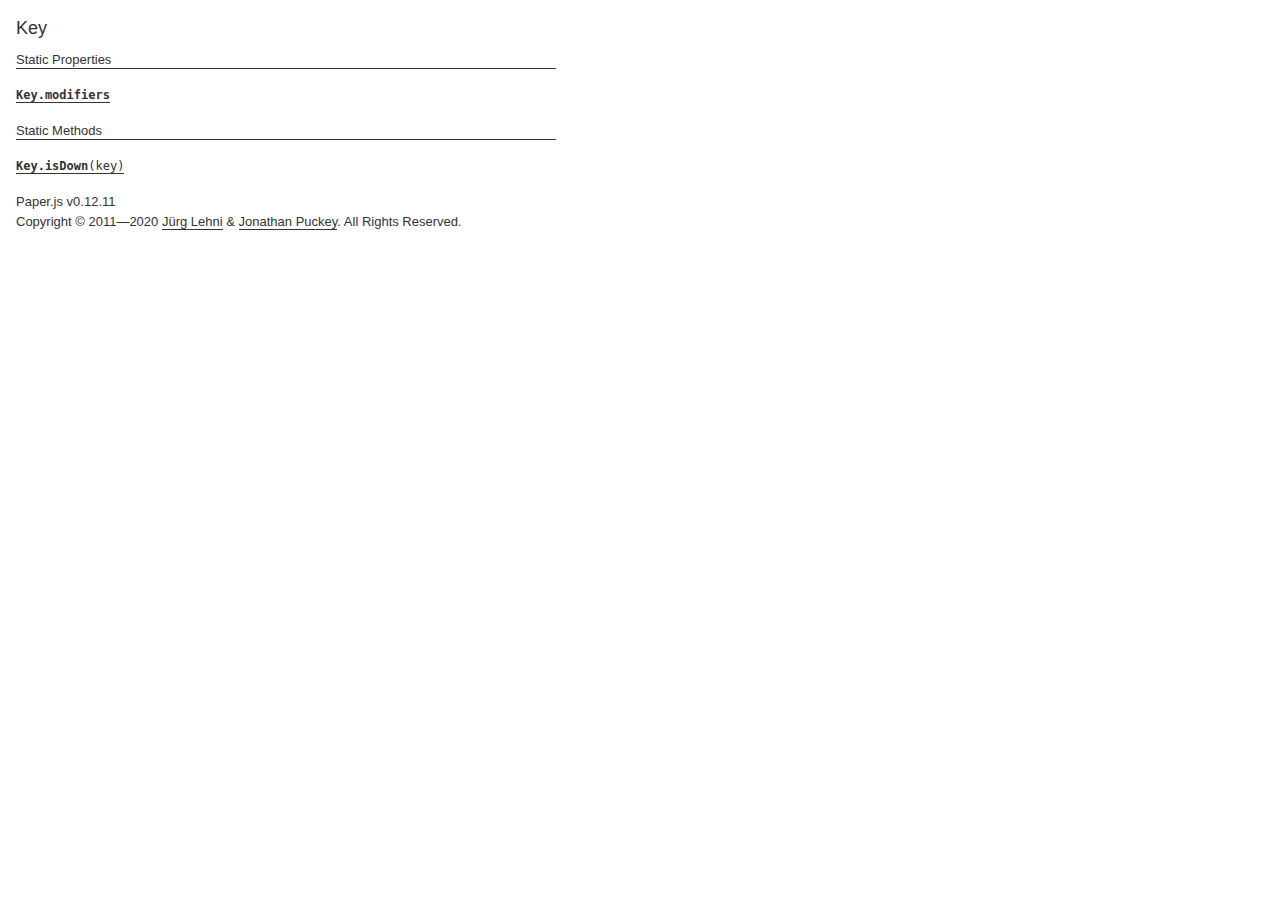
<file: js/Paperjs/docs/classes/Key.html>
<!DOCTYPE html>
<html>
<head>
<meta charset="UTF-8">
<title>Key</title>
<base target="class-frame">
<link href="../assets/css/docs.css" rel="stylesheet" type="text/css">
<script src="../assets/js/paper.js"></script>
<script src="../assets/js/jquery.js"></script>
<script src="../assets/js/codemirror.js"></script>
<script src="../assets/js/docs.js"></script>
</head>
<body>
<article class="reference"> 
<div class="reference-class">
<h1>Key</h1>



</div>







    <div class="reference-members">
    	<h2>Static Properties</h2>
        
            
<div id="modifiers" class="member">
<div class="member-link">
<a name="modifiers" href="#modifiers"><tt><b>Key.modifiers</b></tt></a>
</div>
<div class="member-description hidden">

<div class="member-text">
	<p>The current state of the keyboard modifiers.</p>
	
	
	
	<ul class="member-list">
		<h4>Type:</h4>
		<li>
			<tt>Object</tt>
		</li>
	</ul>
    <ul class="member-list">
<h4>Options:</h4>
<li><tt>modifiers.shift: <tt>Boolean</tt></tt> &mdash; <tt>true</tt> if the shift key is  pressed, <tt>false</tt> otherwise.</li>
<li><tt>modifiers.control: <tt>Boolean</tt></tt> &mdash; <tt>true</tt> if the control key is  pressed, <tt>false</tt> otherwise.</li>
<li><tt>modifiers.alt: <tt>Boolean</tt></tt> &mdash; <tt>true</tt> if the alt/option key is  pressed, <tt>false</tt> otherwise.</li>
<li><tt>modifiers.meta: <tt>Boolean</tt></tt> &mdash; <tt>true</tt> if the meta/windows/command  key is pressed, <tt>false</tt> otherwise.</li>
<li><tt>modifiers.capsLock: <tt>Boolean</tt></tt> &mdash; <tt>true</tt> if the caps-lock key is  active, <tt>false</tt> otherwise.</li>
<li><tt>modifiers.space: <tt>Boolean</tt></tt> &mdash; <tt>true</tt> if the space key is  pressed, <tt>false</tt> otherwise.</li>
<li><tt>modifiers.option: <tt>Boolean</tt></tt> &mdash; <tt>true</tt> if the alt/option key is  pressed, <tt>false</tt> otherwise. This is the same as <code>modifiers.alt</code></li>
<li><tt>modifiers.command: <tt>Boolean</tt></tt> &mdash; <tt>true</tt> if the meta key is pressed  on Mac, or the control key is pressed on Windows and Linux, <tt>false</tt> otherwise.</li>
</ul>
	
	
</div>

</div>
</div>
        
    </div>




	<div class="reference-members">
		<h2>Static Methods</h2>
		
			
<div id="isdown-key" class="member">
<div class="member-link">
<a name="isdown-key" href="#isdown-key"><tt><b>Key.isDown</b>(key)</tt></a>
</div>
<div class="member-description hidden">
<div class="member-text">
	<p>Checks whether the specified key is pressed.</p>
    
	
<ul class="member-list">
	<h4>Parameters:</h4>
	
	<li>
<tt>key:</tt> 
<tt>String</tt>
&mdash;&nbsp;any character or special key descriptor:  <tt>&lsquo;enter&rsquo;</tt>, <tt>&lsquo;space&rsquo;</tt>, <tt>&lsquo;shift&rsquo;</tt>, <tt>&lsquo;control&rsquo;</tt>, <tt>&lsquo;alt&rsquo;</tt>, <tt>&lsquo;meta&rsquo;</tt>, <tt>&lsquo;caps-lock&rsquo;</tt>, <tt>&lsquo;left&rsquo;</tt>, <tt>&lsquo;up&rsquo;</tt>, <tt>&lsquo;right&rsquo;</tt>, <tt>&lsquo;down&rsquo;</tt>, <tt>&lsquo;escape&rsquo;</tt>, <tt>&lsquo;delete&rsquo;</tt>, &hellip;

</li>
	
</ul>

	
	<ul class="member-list">
		<h4>Returns:</h4>
		
			<li>
<tt><tt>Boolean</tt></tt>&nbsp;&mdash;&nbsp;<tt>true</tt> if the key is pressed, <tt>false</tt> otherwise
</li>

		
	</ul>



	
	<h4>Example:<span class="description">Whenever the user clicks, create a circle shaped path. If the 'a' key is pressed, fill it with red, otherwise fill it with blue:</span></h4>


<pre><code>function onMouseDown(event) {
    var path = new Path.Circle(event.point, 10);
    if (Key.isDown('a')) {
        path.fillColor = 'red';
    } else {
        path.fillColor = 'blue';
    }
}</code></pre>

</div>
</div>
</div>
		
	</div>



<!-- =========================== copyright notice ========================== -->
<p class="footer">
Paper.js v0.12.11<br>
Copyright &#169; 2011—2020 <a href="http://www.lehni.org" target="_blank">J&uuml;rg Lehni</a> &amp; <a href="http://www.jonathanpuckey.com" target="_blank">Jonathan Puckey</a>. All Rights Reserved.</p>
<div class="content-end"></div>


</article>
</body>
</file>
<file: js/Paperjs/docs/assets/css/docs.css>
@charset "UTF-8";
form,
img,
ul,
ol,
table,
td,
article,
figure,
figcaption {
  margin: 0;
  padding: 0;
  border: 0; }

a {
  outline: none;
  border: 0; }

ul,
ol {
  list-style: none outside none; }

table {
  border-spacing: 0; }

td {
  vertical-align: top; }

html {
  -webkit-text-size-adjust: none; }

/* Content Styles */
article {
  /* Text Content */ }
  article,
  article a {
    color: #333333; }
  article a {
    border-bottom: 1px solid; }
  article a:hover,
  article a:hover em {
    background: #e5e5e5; }
  article em {
    font-style: normal;
    background: #efefef; }
  article p,
  article ul,
  article ol {
    margin: 0 8px 16px 0; }
    article p.small,
    article ul.small,
    article ol.small {
      margin-bottom: 8px; }
  article figure,
  article .CodeMirror,
  article .paperscript {
    margin-bottom: 16px; }
  article ul,
  article ol {
    padding: 0;
    list-style: none outside none; }
  article ul ul,
  article ul ol,
  article ol ul,
  article ol ol {
    margin-bottom: 0; }
  article ul > li {
    margin-left: 1em;
    position: relative; }
    article ul > li:before {
      content: '–';
      position: absolute;
      left: -1em; }
  article ol {
    counter-reset: item; }
  article ol > li {
    margin-left: 1.5em;
    position: relative; }
    article ol > li:before {
      position: absolute;
      left: -1.5em;
      content: counter(item,upper-latin) ") ";
      counter-increment: item; }

section {
  clear: both;
  margin: 0 0 16px;
  padding: 0; }

.column {
  width: 260px;
  float: left; }
  .column + .column {
    margin-left: 16px; }

.row {
  clear: both; }

.donation {
  padding-bottom: 16px; }
  .donation input,
  .donation select {
    margin-right: 0.35em; }

.reference h1,
.reference h2,
.reference h3,
.reference h4 {
  font-size: 13px;
  font-weight: normal;
  margin: 0; }
.reference h1,
.reference h2,
.reference h3 {
  height: 18px;
  border-bottom: 1px solid;
  margin-bottom: 16px; }
.reference h2 a {
  font-weight: bold; }
.reference h3 {
  margin-top: 16px;
  border-bottom-style: dotted; }
.reference h4 {
  font-weight: bold; }
  .reference h4 .description {
    font-weight: normal; }
    .reference h4 .description:before {
      content: ' — '; }
  .reference h4 + ul, .reference h4 + pre, .reference h4 + .paperscript {
    margin-top: 8px;
    margin-bottom: 16px; }
.reference a tt {
  line-height: 17px; }
.reference ul,
.reference p {
  margin-bottom: 16px; }
.reference hr {
  border: none;
  border-bottom: 1px dotted; }
.reference .reference-list ul,
.reference .reference-inherited ul {
  margin-left: 16px; }
.reference .reference-inherited ul li {
  text-indent: -30px;
  padding-left: 30px; }
.reference ul.reference-classes {
  padding-bottom: 4px; }
  .reference ul.reference-classes li {
    margin: 0;
    text-indent: 0; }
  .reference ul.reference-classes ul {
    margin: 0 0 10px 10px; }
  .reference ul.reference-classes h2,
  .reference ul.reference-classes h3,
  .reference ul.reference-classes hr {
    margin: 10px 0 10px 0; }
  .reference ul.reference-classes .first h2 {
    margin-top: 0; }
  * html .reference ul.reference-classes img {
    margin-top: 5px; }
.reference ul.member-list li {
  margin-left: 2em;
  margin-bottom: 8px;
  text-indent: -2em; }
  .reference ul.member-list li:before {
    display: none; }
.reference .reference-members {
  margin-bottom: 16px; }
.reference .member-group-text {
  margin-bottom: 16px; }
.reference .member-description {
  border: 1px solid #999;
  border-top: 0;
  margin: 16px 0 16px 0; }
.reference .member-header {
  border-top: 1px solid #999;
  padding: 10px;
  *zoom: 1; }
  .reference .member-header .member-link {
    float: left; }
  .reference .member-header .member-close {
    float: right; }
  .reference .member-header:before, .reference .member-header:after {
    content: " ";
    display: table; }
  .reference .member-header:after {
    clear: both; }
.reference .member-text {
  border-top: 1px dashed #999;
  padding: 10px 10px 0 10px;
  margin-bottom: -6px; }
  .reference .member-text ul ul,
  .reference .member-text ul ol,
  .reference .member-text ol ul,
  .reference .member-text ol ol,
  .reference .member-text ul p,
  .reference .member-text ol p {
    margin-bottom: 8px; }
.reference .member-link {
  text-indent: -30px;
  padding-left: 30px; }

body,
select,
input,
textarea {
  font-family: "Lucida Grande", Geneva, Verdana, Arial, sans-serif; }

tt,
pre,
.CodeMirror {
  font-family: Menlo, Consolas, "Vera Mono", monospace;
  font-size: 12px;
  line-height: 17px; }

body {
  background: #fff;
  margin: 16px;
  font-size: 13px;
  line-height: 20px;
  color: #333333;
  max-width: 540px; }

select,
input,
textarea {
  font-size: 11px;
  margin: 0;
  color: #000; }

a {
  color: #333333;
  text-decoration: none;
  border-bottom: 1px solid #333333; }
  a:hover {
    background: #e5e5e5; }

img {
  border: 0; }

p {
  margin: 0 0 16px 0; }

ul,
ol {
  padding: 0;
  margin: 0 0 16px 0;
  list-style: none; }

.clear {
  clear: both; }

.hidden {
  display: none; }

.reference-index,
.reference-index a {
  color: #009dec;
  border-bottom: 0px; }
.reference-index a:hover {
  background: #e3f4fc; }
.reference-index h2,
.reference-index h3,
.reference-index hr {
  border-color: #009dec; }

.reference h1 {
  font-size: 18px;
  font-weight: normal;
  line-height: 24px;
  border: none; }
  .reference h1 .version {
    font-size: 10px;
    line-height: 16px;
    vertical-align: top;
    margin-left: 0.35em; }

.footer {
  margin-top: 16px; }

.CodeMirror pre {
  margin: 0;
  padding: 0;
  background: transparent; }
.paperscript .CodeMirror {
  height: 100%; }

.CodeMirror-scroll {
  min-height: 100%;
  overflow: auto; }

.CodeMirror-gutter {
  position: absolute;
  left: 0;
  top: 0;
  min-width: 30px;
  height: 100%;
  background-color: #f4f4f4;
  border-right: 1px solid #999; }

.CodeMirror-gutter-text {
  color: #aaa;
  text-align: right;
  padding: 2px 8px 2px 8px; }
  .CodeMirror-gutter-text pre {
    font-size: 10px; }

.CodeMirror-lines {
  background: #ffffff;
  padding: 2px 0 2px 8px; }
  .CodeMirror-lines pre.highlight {
    background-color: #edf5fc; }

.CodeMirror-cursor {
  z-index: 10;
  position: absolute;
  visibility: hidden;
  border-left: 1px solid #7c7c7c !important;
  height: 17px; }

.CodeMirror-selected {
  background: #ccc !important;
  color: HighlightText !important;
  padding: 2px 0 2px 0; }

.CodeMirror-focused .CodeMirror-cursor {
  visibility: visible; }
.CodeMirror-focused .CodeMirror-selected {
  background: Highlight !important; }

.CodeMirror-matchingbracket {
  background: #e3fc8d !important; }

.CodeMirror-nonmatchingbracket {
  color: #d62a28 !important; }

/* JavaScript & HTML Modes */
span.cm-keyword {
  color: #ff7800; }
span.cm-atom, span.cm-number {
  color: #3b5bb5; }
span.cm-def, span.cm-variable-2, span.cm-variable-3 {
  color: #3a4a64; }
span.cm-variable {
  color: #000; }
span.cm-property {
  color: #000; }
span.cm-operator {
  color: #000; }
span.cm-comment {
  color: #8c868f; }
span.cm-string {
  color: #409b1c; }
span.cm-meta {
  color: #555; }
span.cm-error {
  color: #f30; }
span.cm-qualifier {
  color: #555; }
span.cm-builtin {
  color: #30a; }
span.cm-bracket {
  color: #cc7; }
span.cm-tag {
  font-weight: bold;
  color: #3b5bb5; }
span.cm-attribute {
  font-style: italic;
  color: #3b5bb5; }

.paperscript {
  position: relative; }
  .paperscript .buttons {
    position: absolute;
    right: 0;
    z-index: 1; }
  .paperscript .button,
  .paperscript .explain {
    float: right;
    display: none;
    font-size: 12px;
    line-height: 16px;
    padding: 2px 6px;
    border-radius: 4px;
    -moz-border-radius: 4px;
    -webkit-border-radius: 4px;
    margin: 8px 8px 0 0; }
  .paperscript .button {
    background: #eee; }
  .paperscript .explain {
    background: #e3f4fc; }
  .paperscript .explain, .paperscript:hover .button {
    display: inline-block; }
  .paperscript .button:hover {
    background: #ddd;
    cursor: pointer; }
  .paperscript .tools {
    display: inline; }
  .paperscript .source {
    overflow: auto;
    border: 1px solid #999; }
  .paperscript .CodeMirror {
    margin: 0 !important; }
  .paperscript .CodeMirror-gutter-text,
  .paperscript .CodeMirror-lines {
    padding-top: 8px;
    padding-bottom: 8px; }
  .paperscript .canvas {
    line-height: 0; }
  .paperscript .canvas.border canvas {
    border: 1px solid #999; }
  .paperscript.split .canvas {
    border: 1px solid #999;
    border-top: 0; }
</file>
